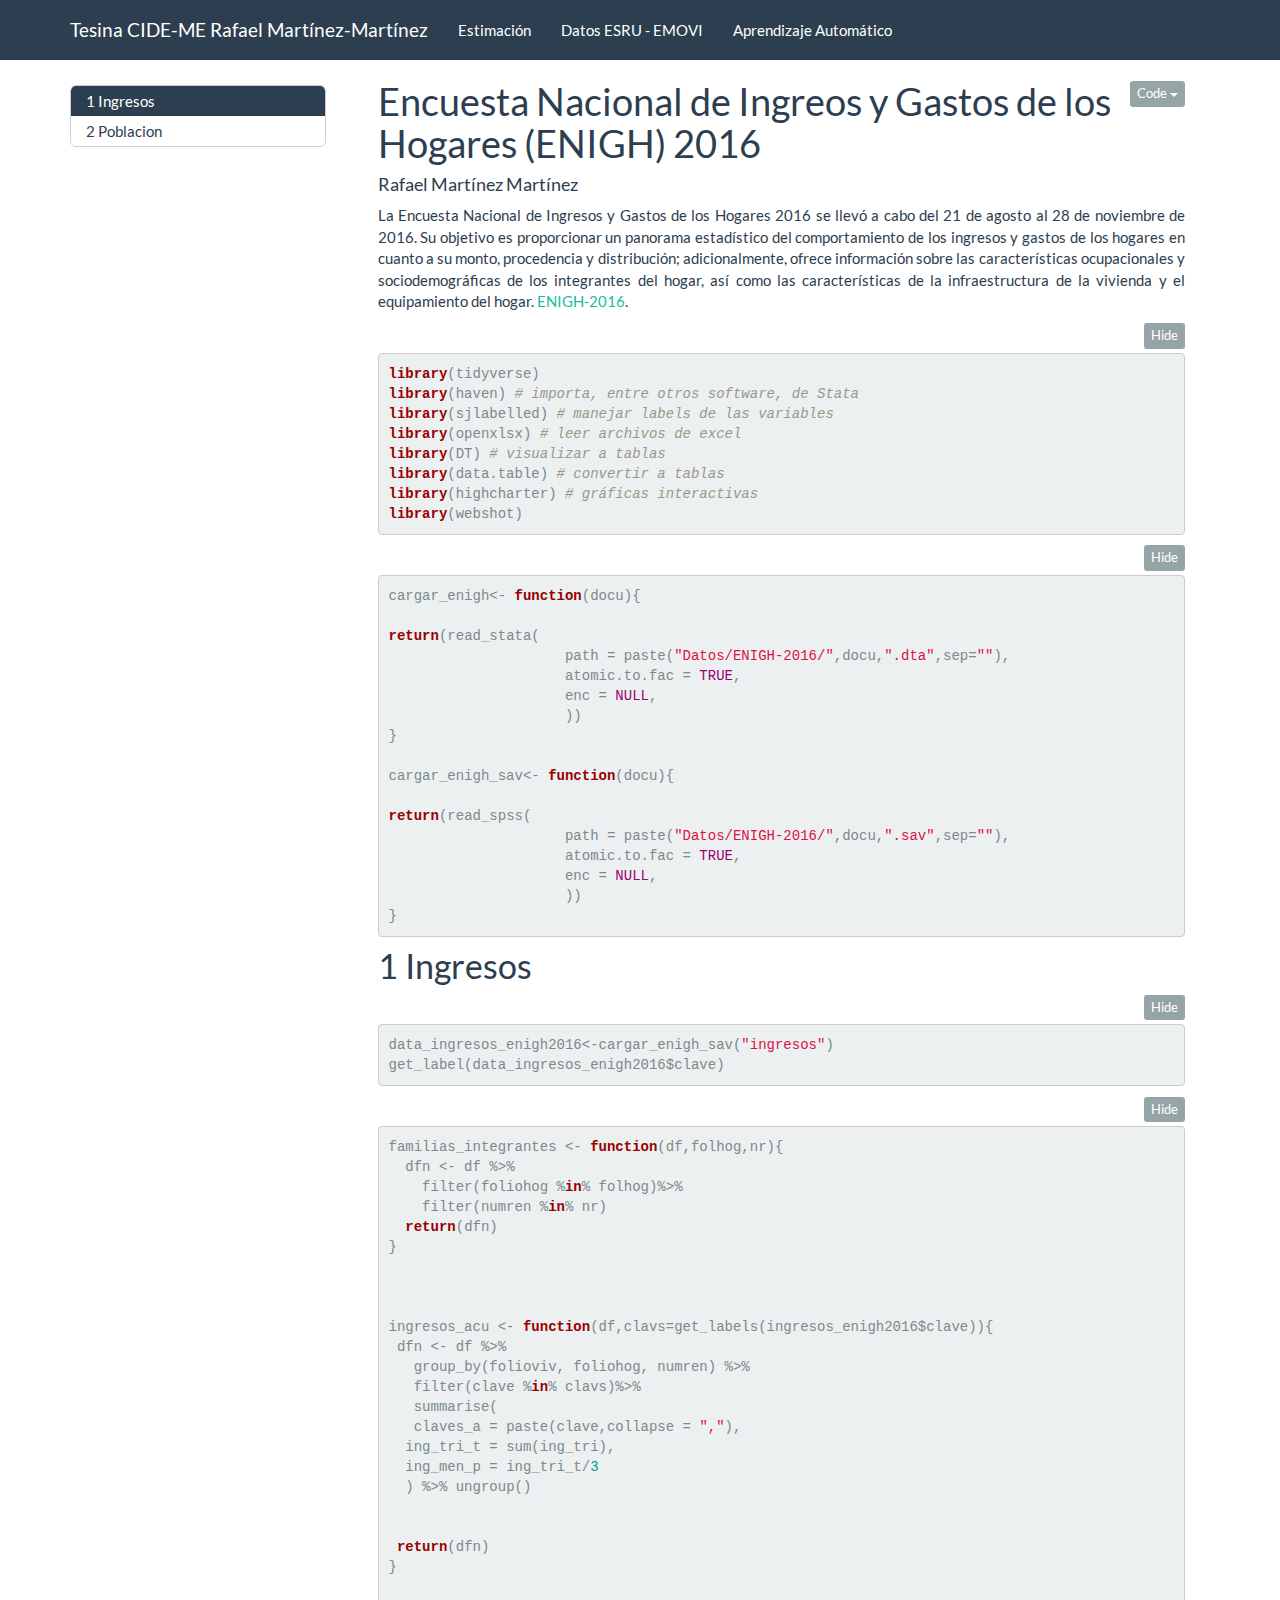
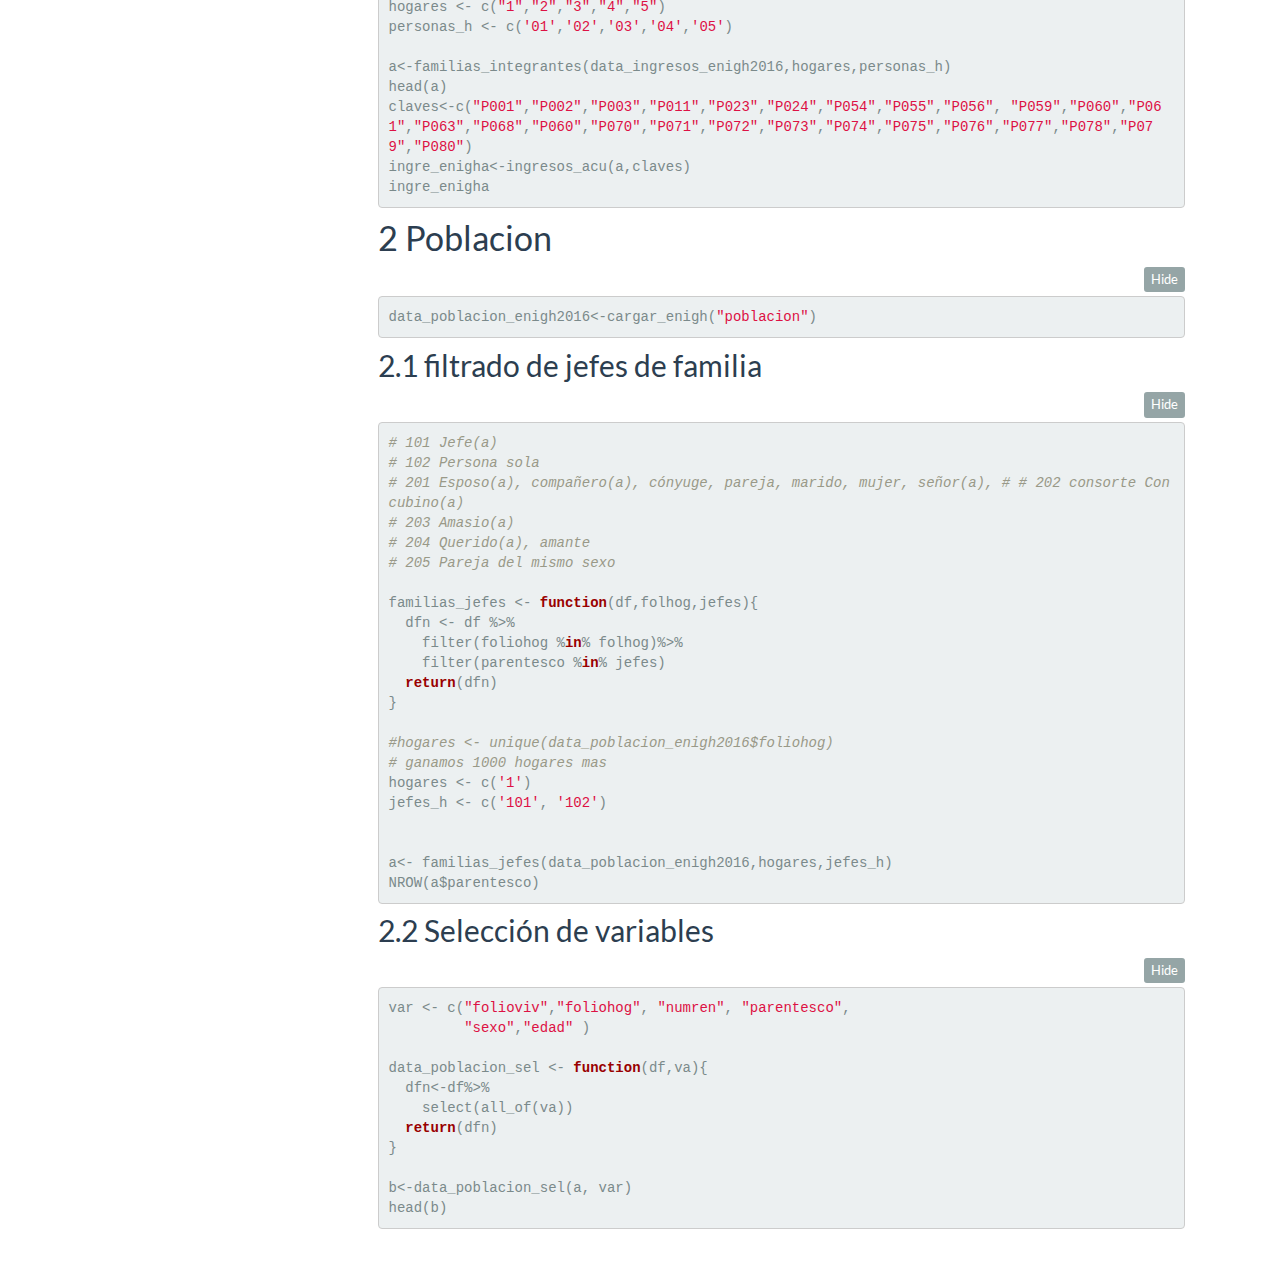
<file: docs/ENIGH2016.html>
<!DOCTYPE html>

<html>

<head>

<meta charset="utf-8" />
<meta name="generator" content="pandoc" />
<meta http-equiv="X-UA-Compatible" content="IE=EDGE" />


<meta name="author" content="Rafael Martínez Martínez" />


<title>Encuesta Nacional de Ingreos y Gastos de los Hogares (ENIGH) 2016</title>

<script src="site_libs/header-attrs-2.5/header-attrs.js"></script>
<script src="site_libs/jquery-1.11.3/jquery.min.js"></script>
<meta name="viewport" content="width=device-width, initial-scale=1" />
<link href="site_libs/bootstrap-3.3.5/css/flatly.min.css" rel="stylesheet" />
<script src="site_libs/bootstrap-3.3.5/js/bootstrap.min.js"></script>
<script src="site_libs/bootstrap-3.3.5/shim/html5shiv.min.js"></script>
<script src="site_libs/bootstrap-3.3.5/shim/respond.min.js"></script>
<script src="site_libs/jqueryui-1.11.4/jquery-ui.min.js"></script>
<link href="site_libs/tocify-1.9.1/jquery.tocify.css" rel="stylesheet" />
<script src="site_libs/tocify-1.9.1/jquery.tocify.js"></script>
<script src="site_libs/navigation-1.1/tabsets.js"></script>
<script src="site_libs/navigation-1.1/codefolding.js"></script>
<script src="site_libs/navigation-1.1/sourceembed.js"></script>
<link href="site_libs/highlightjs-9.12.0/default.css" rel="stylesheet" />
<script src="site_libs/highlightjs-9.12.0/highlight.js"></script>
<link href="site_libs/anchor-sections-1.0/anchor-sections.css" rel="stylesheet" />
<script src="site_libs/anchor-sections-1.0/anchor-sections.js"></script>

<style type="text/css">
  code{white-space: pre-wrap;}
  span.smallcaps{font-variant: small-caps;}
  span.underline{text-decoration: underline;}
  div.column{display: inline-block; vertical-align: top; width: 50%;}
  div.hanging-indent{margin-left: 1.5em; text-indent: -1.5em;}
  ul.task-list{list-style: none;}
    </style>

<style type="text/css">code{white-space: pre;}</style>
<style type="text/css">
  pre:not([class]) {
    background-color: white;
  }
</style>
<script type="text/javascript">
if (window.hljs) {
  hljs.configure({languages: []});
  hljs.initHighlightingOnLoad();
  if (document.readyState && document.readyState === "complete") {
    window.setTimeout(function() { hljs.initHighlighting(); }, 0);
  }
}
</script>



<style type="text/css">
h1 {
  font-size: 34px;
}
h1.title {
  font-size: 38px;
}
h2 {
  font-size: 30px;
}
h3 {
  font-size: 24px;
}
h4 {
  font-size: 18px;
}
h5 {
  font-size: 16px;
}
h6 {
  font-size: 12px;
}
.table th:not([align]) {
  text-align: left;
}
#rmd-source-code {
  display: none;
}
</style>

<link rel="stylesheet" href="estilo.css" type="text/css" />



<style type = "text/css">
.main-container {
  max-width: 940px;
  margin-left: auto;
  margin-right: auto;
}
code {
  color: inherit;
  background-color: rgba(0, 0, 0, 0.04);
}
img {
  max-width:100%;
}
.tabbed-pane {
  padding-top: 12px;
}
.html-widget {
  margin-bottom: 20px;
}
button.code-folding-btn:focus {
  outline: none;
}
summary {
  display: list-item;
}
</style>


<style type="text/css">
/* padding for bootstrap navbar */
body {
  padding-top: 60px;
  padding-bottom: 40px;
}
/* offset scroll position for anchor links (for fixed navbar)  */
.section h1 {
  padding-top: 65px;
  margin-top: -65px;
}
.section h2 {
  padding-top: 65px;
  margin-top: -65px;
}
.section h3 {
  padding-top: 65px;
  margin-top: -65px;
}
.section h4 {
  padding-top: 65px;
  margin-top: -65px;
}
.section h5 {
  padding-top: 65px;
  margin-top: -65px;
}
.section h6 {
  padding-top: 65px;
  margin-top: -65px;
}
.dropdown-submenu {
  position: relative;
}
.dropdown-submenu>.dropdown-menu {
  top: 0;
  left: 100%;
  margin-top: -6px;
  margin-left: -1px;
  border-radius: 0 6px 6px 6px;
}
.dropdown-submenu:hover>.dropdown-menu {
  display: block;
}
.dropdown-submenu>a:after {
  display: block;
  content: " ";
  float: right;
  width: 0;
  height: 0;
  border-color: transparent;
  border-style: solid;
  border-width: 5px 0 5px 5px;
  border-left-color: #cccccc;
  margin-top: 5px;
  margin-right: -10px;
}
.dropdown-submenu:hover>a:after {
  border-left-color: #ffffff;
}
.dropdown-submenu.pull-left {
  float: none;
}
.dropdown-submenu.pull-left>.dropdown-menu {
  left: -100%;
  margin-left: 10px;
  border-radius: 6px 0 6px 6px;
}
</style>

<script>
// manage active state of menu based on current page
$(document).ready(function () {
  // active menu anchor
  href = window.location.pathname
  href = href.substr(href.lastIndexOf('/') + 1)
  if (href === "")
    href = "index.html";
  var menuAnchor = $('a[href="' + href + '"]');

  // mark it active
  menuAnchor.parent().addClass('active');

  // if it's got a parent navbar menu mark it active as well
  menuAnchor.closest('li.dropdown').addClass('active');
});
</script>

<!-- tabsets -->

<style type="text/css">
.tabset-dropdown > .nav-tabs {
  display: inline-table;
  max-height: 500px;
  min-height: 44px;
  overflow-y: auto;
  background: white;
  border: 1px solid #ddd;
  border-radius: 4px;
}

.tabset-dropdown > .nav-tabs > li.active:before {
  content: "";
  font-family: 'Glyphicons Halflings';
  display: inline-block;
  padding: 10px;
  border-right: 1px solid #ddd;
}

.tabset-dropdown > .nav-tabs.nav-tabs-open > li.active:before {
  content: "&#xe258;";
  border: none;
}

.tabset-dropdown > .nav-tabs.nav-tabs-open:before {
  content: "";
  font-family: 'Glyphicons Halflings';
  display: inline-block;
  padding: 10px;
  border-right: 1px solid #ddd;
}

.tabset-dropdown > .nav-tabs > li.active {
  display: block;
}

.tabset-dropdown > .nav-tabs > li > a,
.tabset-dropdown > .nav-tabs > li > a:focus,
.tabset-dropdown > .nav-tabs > li > a:hover {
  border: none;
  display: inline-block;
  border-radius: 4px;
  background-color: transparent;
}

.tabset-dropdown > .nav-tabs.nav-tabs-open > li {
  display: block;
  float: none;
}

.tabset-dropdown > .nav-tabs > li {
  display: none;
}
</style>

<!-- code folding -->
<style type="text/css">
.code-folding-btn { margin-bottom: 4px; }
</style>



<style type="text/css">

#TOC {
  margin: 25px 0px 20px 0px;
}
@media (max-width: 768px) {
#TOC {
  position: relative;
  width: 100%;
}
}

@media print {
.toc-content {
  /* see https://github.com/w3c/csswg-drafts/issues/4434 */
  float: right;
}
}

.toc-content {
  padding-left: 30px;
  padding-right: 40px;
}

div.main-container {
  max-width: 1200px;
}

div.tocify {
  width: 20%;
  max-width: 260px;
  max-height: 85%;
}

@media (min-width: 768px) and (max-width: 991px) {
  div.tocify {
    width: 25%;
  }
}

@media (max-width: 767px) {
  div.tocify {
    width: 100%;
    max-width: none;
  }
}

.tocify ul, .tocify li {
  line-height: 20px;
}

.tocify-subheader .tocify-item {
  font-size: 0.90em;
}

.tocify .list-group-item {
  border-radius: 0px;
}


</style>



</head>

<body>


<div class="container-fluid main-container">


<!-- setup 3col/9col grid for toc_float and main content  -->
<div class="row-fluid">
<div class="col-xs-12 col-sm-4 col-md-3">
<div id="TOC" class="tocify">
</div>
</div>

<div class="toc-content col-xs-12 col-sm-8 col-md-9">




<div class="navbar navbar-default  navbar-fixed-top" role="navigation">
  <div class="container">
    <div class="navbar-header">
      <button type="button" class="navbar-toggle collapsed" data-toggle="collapse" data-target="#navbar">
        <span class="icon-bar"></span>
        <span class="icon-bar"></span>
        <span class="icon-bar"></span>
      </button>
      <a class="navbar-brand" href="index.html">Tesina CIDE-ME Rafael Martínez-Martínez</a>
    </div>
    <div id="navbar" class="navbar-collapse collapse">
      <ul class="nav navbar-nav">
        <li>
  <a href="Estimacion.html">Estimación</a>
</li>
<li>
  <a href="ESRU2017.html">Datos ESRU - EMOVI</a>
</li>
<li>
  <a href="AA.html">Aprendizaje Automático</a>
</li>
      </ul>
      <ul class="nav navbar-nav navbar-right">
        
      </ul>
    </div><!--/.nav-collapse -->
  </div><!--/.container -->
</div><!--/.navbar -->

<div class="fluid-row" id="header">

<div class="btn-group pull-right">
<button type="button" class="btn btn-default btn-xs dropdown-toggle" data-toggle="dropdown" aria-haspopup="true" aria-expanded="false"><span>Code</span> <span class="caret"></span></button>
<ul class="dropdown-menu" style="min-width: 50px;">
<li><a id="rmd-show-all-code" href="#">Show All Code</a></li>
<li><a id="rmd-hide-all-code" href="#">Hide All Code</a></li>
<li role="separator" class="divider"></li>
<li><a id="rmd-download-source" href="#">Download Rmd</a></li>
</ul>
</div>



<h1 class="title toc-ignore">Encuesta Nacional de Ingreos y Gastos de los Hogares (ENIGH) 2016</h1>
<h4 class="author">Rafael Martínez Martínez</h4>

</div>


<div id="justificar">
<p>La Encuesta Nacional de Ingresos y Gastos de los Hogares 2016 se llevó a cabo del 21 de agosto al 28 de noviembre de 2016. Su objetivo es proporcionar un panorama estadístico del comportamiento de los ingresos y gastos de los hogares en cuanto a su monto, procedencia y distribución; adicionalmente, ofrece información sobre las características ocupacionales y sociodemográficas de los integrantes del hogar, así como las características de la infraestructura de la vivienda y el equipamiento del hogar. <a href="https://www.inegi.org.mx/programas/enigh/nc/2016/">ENIGH-2016</a>.</p>
</div>
<pre class="r"><code>library(tidyverse)
library(haven) # importa, entre otros software, de Stata
library(sjlabelled) # manejar labels de las variables 
library(openxlsx) # leer archivos de excel
library(DT) # visualizar a tablas
library(data.table) # convertir a tablas
library(highcharter) # gráficas interactivas
library(webshot)</code></pre>
<pre class="r"><code>cargar_enigh&lt;- function(docu){

return(read_stata(
                     path = paste(&quot;Datos/ENIGH-2016/&quot;,docu,&quot;.dta&quot;,sep=&quot;&quot;),
                     atomic.to.fac = TRUE,
                     enc = NULL,
                     ))
}

cargar_enigh_sav&lt;- function(docu){

return(read_spss(
                     path = paste(&quot;Datos/ENIGH-2016/&quot;,docu,&quot;.sav&quot;,sep=&quot;&quot;),
                     atomic.to.fac = TRUE,
                     enc = NULL,
                     ))
}</code></pre>
<div id="ingresos" class="section level1" number="1">
<h1 number="1"><span class="header-section-number">1</span> Ingresos</h1>
<pre class="r"><code>data_ingresos_enigh2016&lt;-cargar_enigh_sav(&quot;ingresos&quot;)
get_label(data_ingresos_enigh2016$clave)</code></pre>
<pre class="r"><code>familias_integrantes &lt;- function(df,folhog,nr){
  dfn &lt;- df %&gt;%
    filter(foliohog %in% folhog)%&gt;%
    filter(numren %in% nr)
  return(dfn)
} 



ingresos_acu &lt;- function(df,clavs=get_labels(ingresos_enigh2016$clave)){
 dfn &lt;- df %&gt;%
   group_by(folioviv, foliohog, numren) %&gt;%
   filter(clave %in% clavs)%&gt;%
   summarise(
   claves_a = paste(clave,collapse = &quot;,&quot;),
  ing_tri_t = sum(ing_tri),
  ing_men_p = ing_tri_t/3
  ) %&gt;% ungroup()
 
 
 return(dfn)
}

hogares &lt;- c(&quot;1&quot;,&quot;2&quot;,&quot;3&quot;,&quot;4&quot;,&quot;5&quot;)
personas_h &lt;- c(&#39;01&#39;,&#39;02&#39;,&#39;03&#39;,&#39;04&#39;,&#39;05&#39;)

a&lt;-familias_integrantes(data_ingresos_enigh2016,hogares,personas_h)
head(a)
claves&lt;-c(&quot;P001&quot;,&quot;P002&quot;,&quot;P003&quot;,&quot;P011&quot;,&quot;P023&quot;,&quot;P024&quot;,&quot;P054&quot;,&quot;P055&quot;,&quot;P056&quot;, &quot;P059&quot;,&quot;P060&quot;,&quot;P061&quot;,&quot;P063&quot;,&quot;P068&quot;,&quot;P060&quot;,&quot;P070&quot;,&quot;P071&quot;,&quot;P072&quot;,&quot;P073&quot;,&quot;P074&quot;,&quot;P075&quot;,&quot;P076&quot;,&quot;P077&quot;,&quot;P078&quot;,&quot;P079&quot;,&quot;P080&quot;)
ingre_enigha&lt;-ingresos_acu(a,claves) 
ingre_enigha</code></pre>
</div>
<div id="poblacion" class="section level1" number="2">
<h1 number="2"><span class="header-section-number">2</span> Poblacion</h1>
<pre class="r"><code>data_poblacion_enigh2016&lt;-cargar_enigh(&quot;poblacion&quot;)</code></pre>
<div id="filtrado-de-jefes-de-familia" class="section level2" number="2.1">
<h2 number="2.1"><span class="header-section-number">2.1</span> filtrado de jefes de familia</h2>
<pre class="r"><code># 101 Jefe(a)
# 102 Persona sola
# 201 Esposo(a), compañero(a), cónyuge, pareja, marido, mujer, señor(a), # # 202 consorte Concubino(a)
# 203 Amasio(a)
# 204 Querido(a), amante
# 205 Pareja del mismo sexo

familias_jefes &lt;- function(df,folhog,jefes){
  dfn &lt;- df %&gt;%
    filter(foliohog %in% folhog)%&gt;%
    filter(parentesco %in% jefes)
  return(dfn)
} 

#hogares &lt;- unique(data_poblacion_enigh2016$foliohog)
# ganamos 1000 hogares mas
hogares &lt;- c(&#39;1&#39;)
jefes_h &lt;- c(&#39;101&#39;, &#39;102&#39;)


a&lt;- familias_jefes(data_poblacion_enigh2016,hogares,jefes_h)
NROW(a$parentesco)</code></pre>
</div>
<div id="selección-de-variables" class="section level2" number="2.2">
<h2 number="2.2"><span class="header-section-number">2.2</span> Selección de variables</h2>
<pre class="r"><code>var &lt;- c(&quot;folioviv&quot;,&quot;foliohog&quot;, &quot;numren&quot;, &quot;parentesco&quot;,
         &quot;sexo&quot;,&quot;edad&quot; )

data_poblacion_sel &lt;- function(df,va){
  dfn&lt;-df%&gt;% 
    select(all_of(va))
  return(dfn)
}

b&lt;-data_poblacion_sel(a, var)
head(b)</code></pre>
</div>
</div>

<div id="rmd-source-code">[base64]</div>


</div>
</div>

</div>

<script>

// add bootstrap table styles to pandoc tables
function bootstrapStylePandocTables() {
  $('tr.odd').parent('tbody').parent('table').addClass('table table-condensed');
}
$(document).ready(function () {
  bootstrapStylePandocTables();
});


</script>

<!-- tabsets -->

<script>
$(document).ready(function () {
  window.buildTabsets("TOC");
});

$(document).ready(function () {
  $('.tabset-dropdown > .nav-tabs > li').click(function () {
    $(this).parent().toggleClass('nav-tabs-open')
  });
});
</script>

<!-- code folding -->
<script>
$(document).ready(function () {
  window.initializeSourceEmbed("ENIGH2016.Rmd");
  window.initializeCodeFolding("show" === "show");
});
</script>

<script>
$(document).ready(function ()  {

    // move toc-ignore selectors from section div to header
    $('div.section.toc-ignore')
        .removeClass('toc-ignore')
        .children('h1,h2,h3,h4,h5').addClass('toc-ignore');

    // establish options
    var options = {
      selectors: "h1,h2,h3",
      theme: "bootstrap3",
      context: '.toc-content',
      hashGenerator: function (text) {
        return text.replace(/[.\\/?&!#<>]/g, '').replace(/\s/g, '_');
      },
      ignoreSelector: ".toc-ignore",
      scrollTo: 0
    };
    options.showAndHide = true;
    options.smoothScroll = true;

    // tocify
    var toc = $("#TOC").tocify(options).data("toc-tocify");
});
</script>

<!-- dynamically load mathjax for compatibility with self-contained -->
<script>
  (function () {
    var script = document.createElement("script");
    script.type = "text/javascript";
    script.src  = "https://mathjax.rstudio.com/latest/MathJax.js?config=TeX-AMS-MML_HTMLorMML";
    document.getElementsByTagName("head")[0].appendChild(script);
  })();
</script>

</body>
</html>
</file>
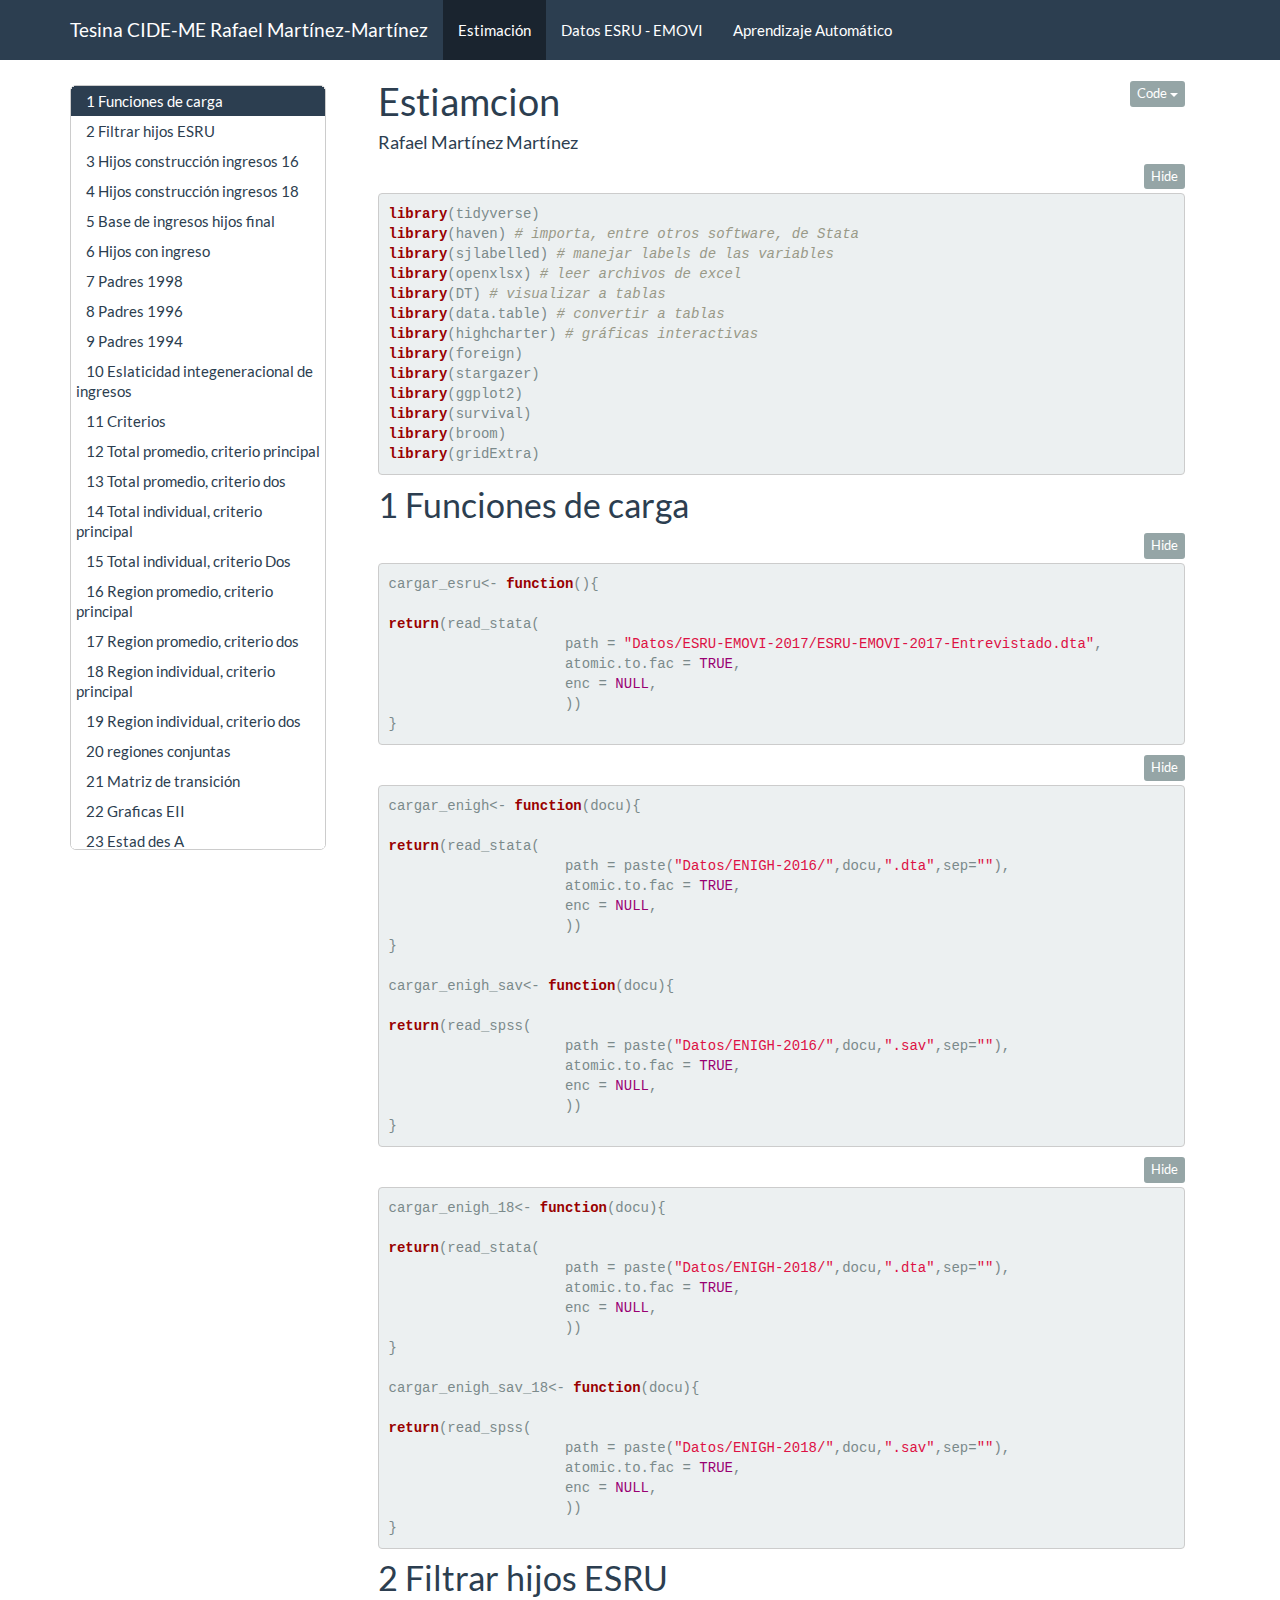
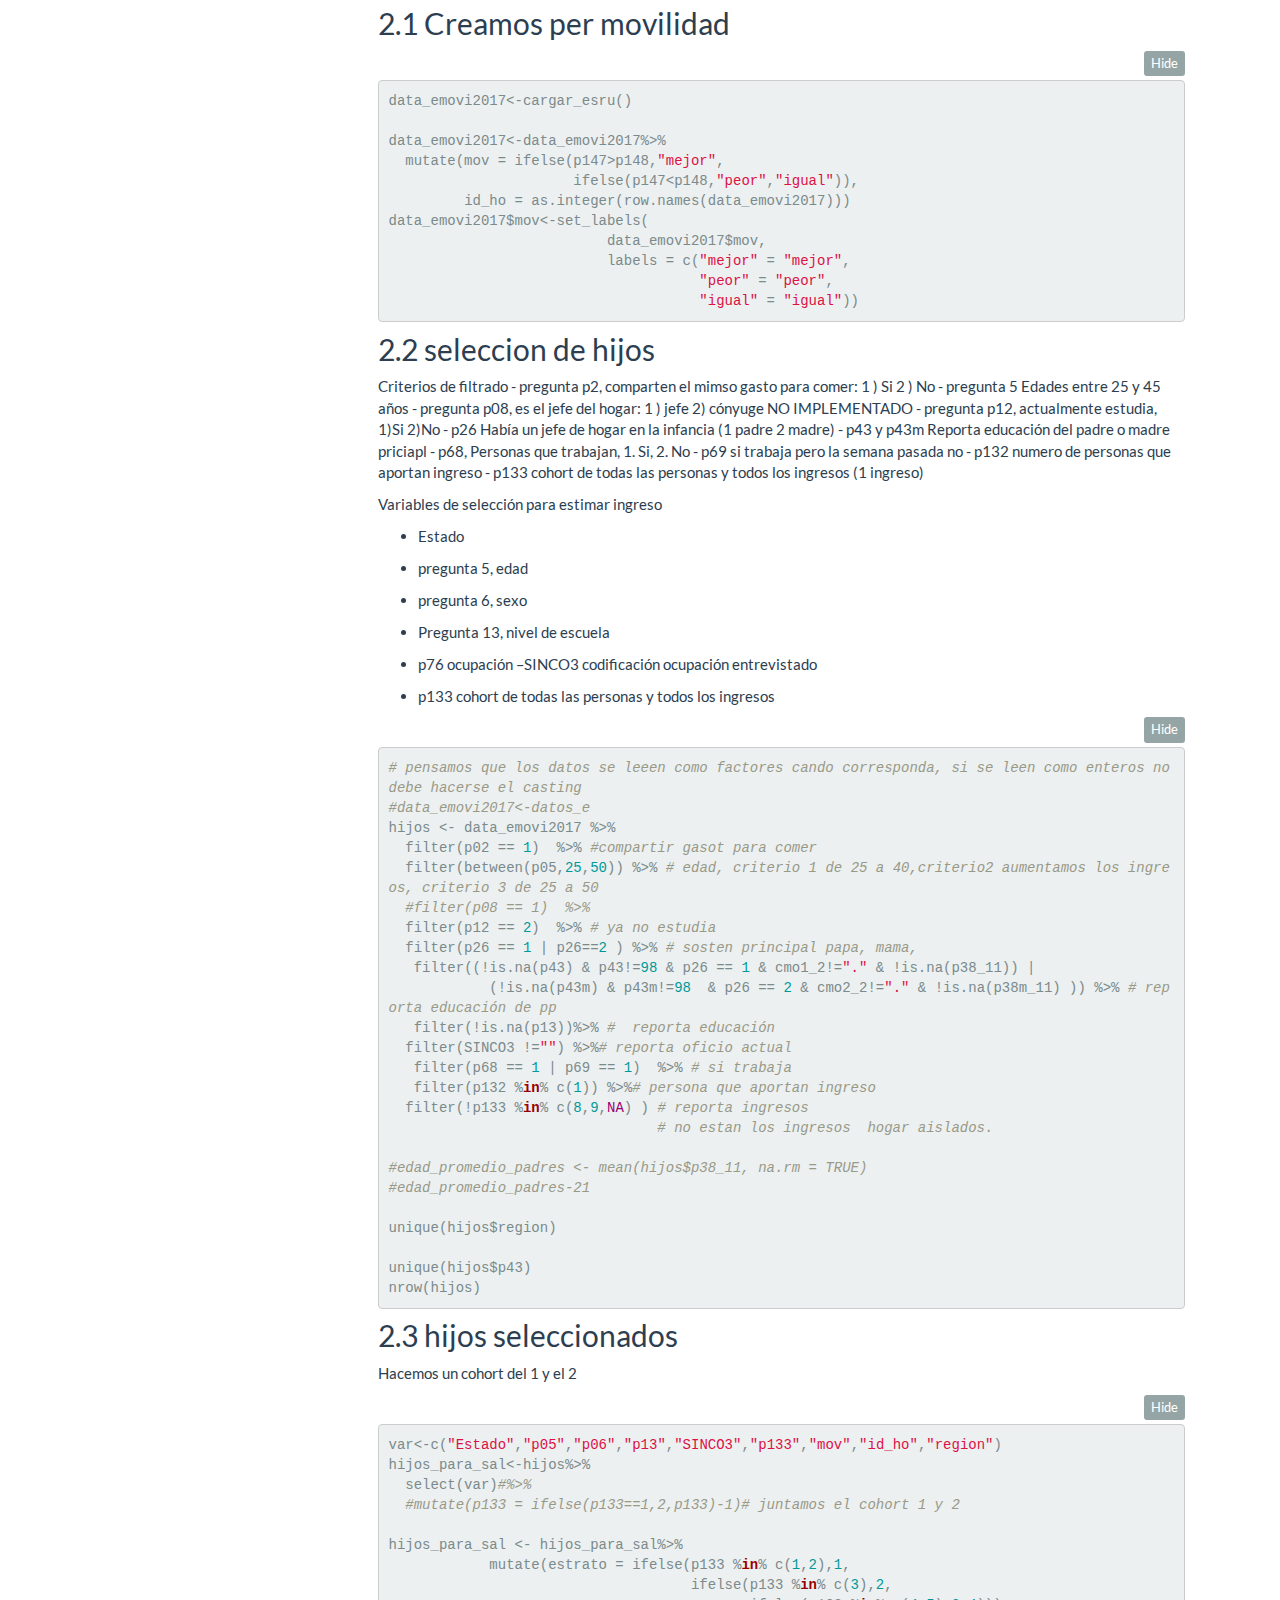
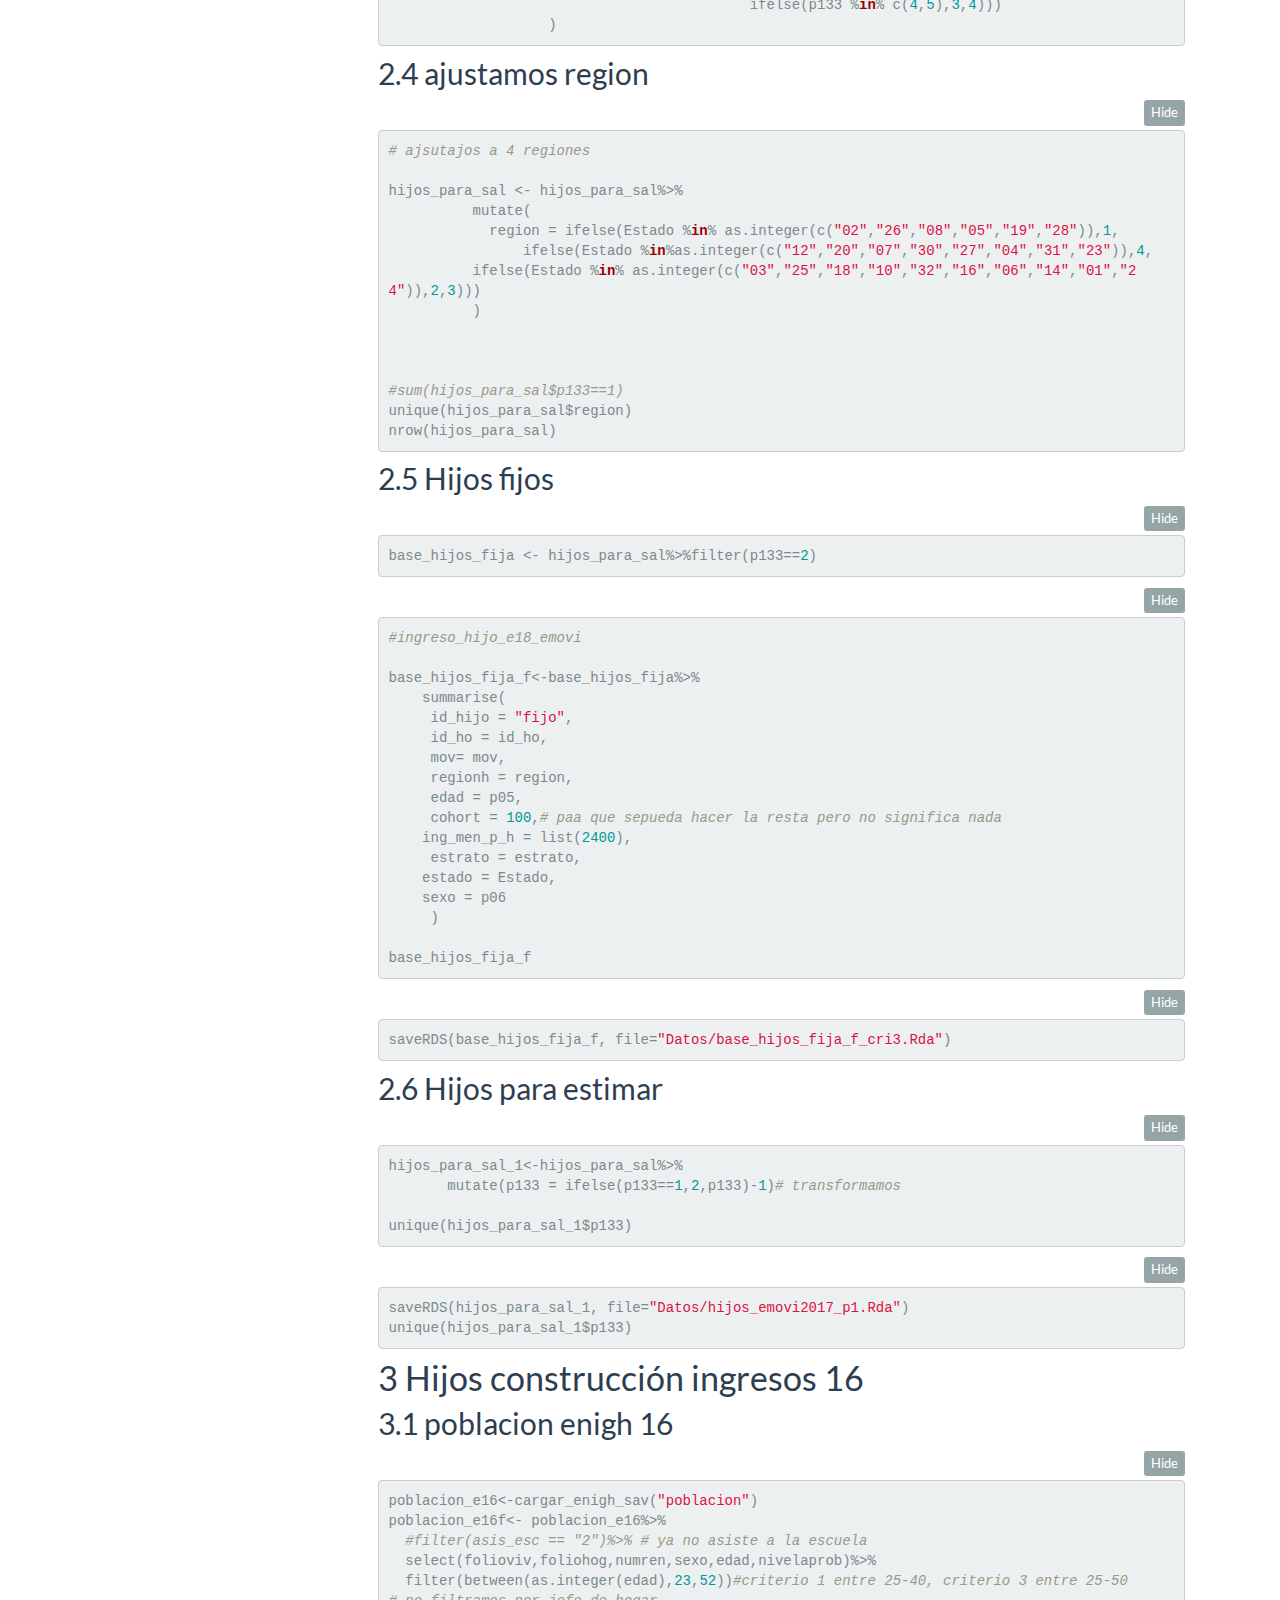
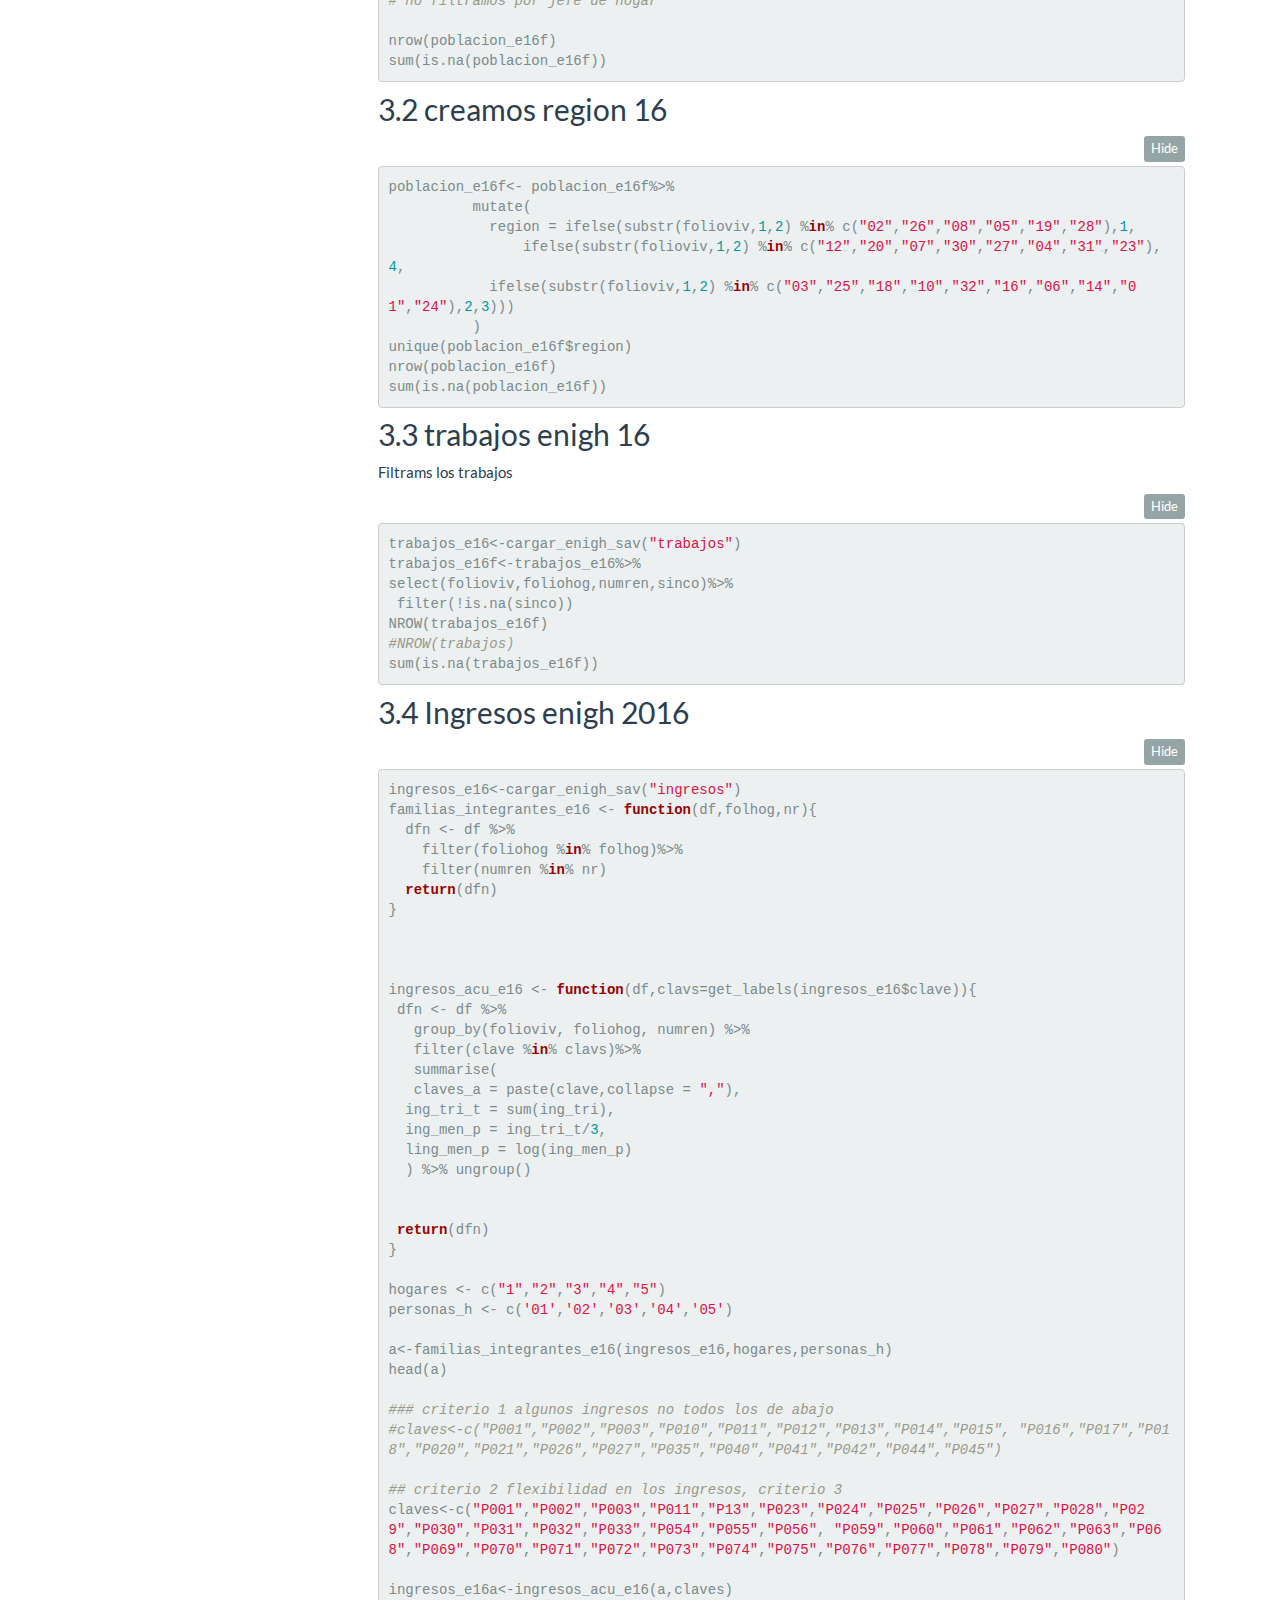
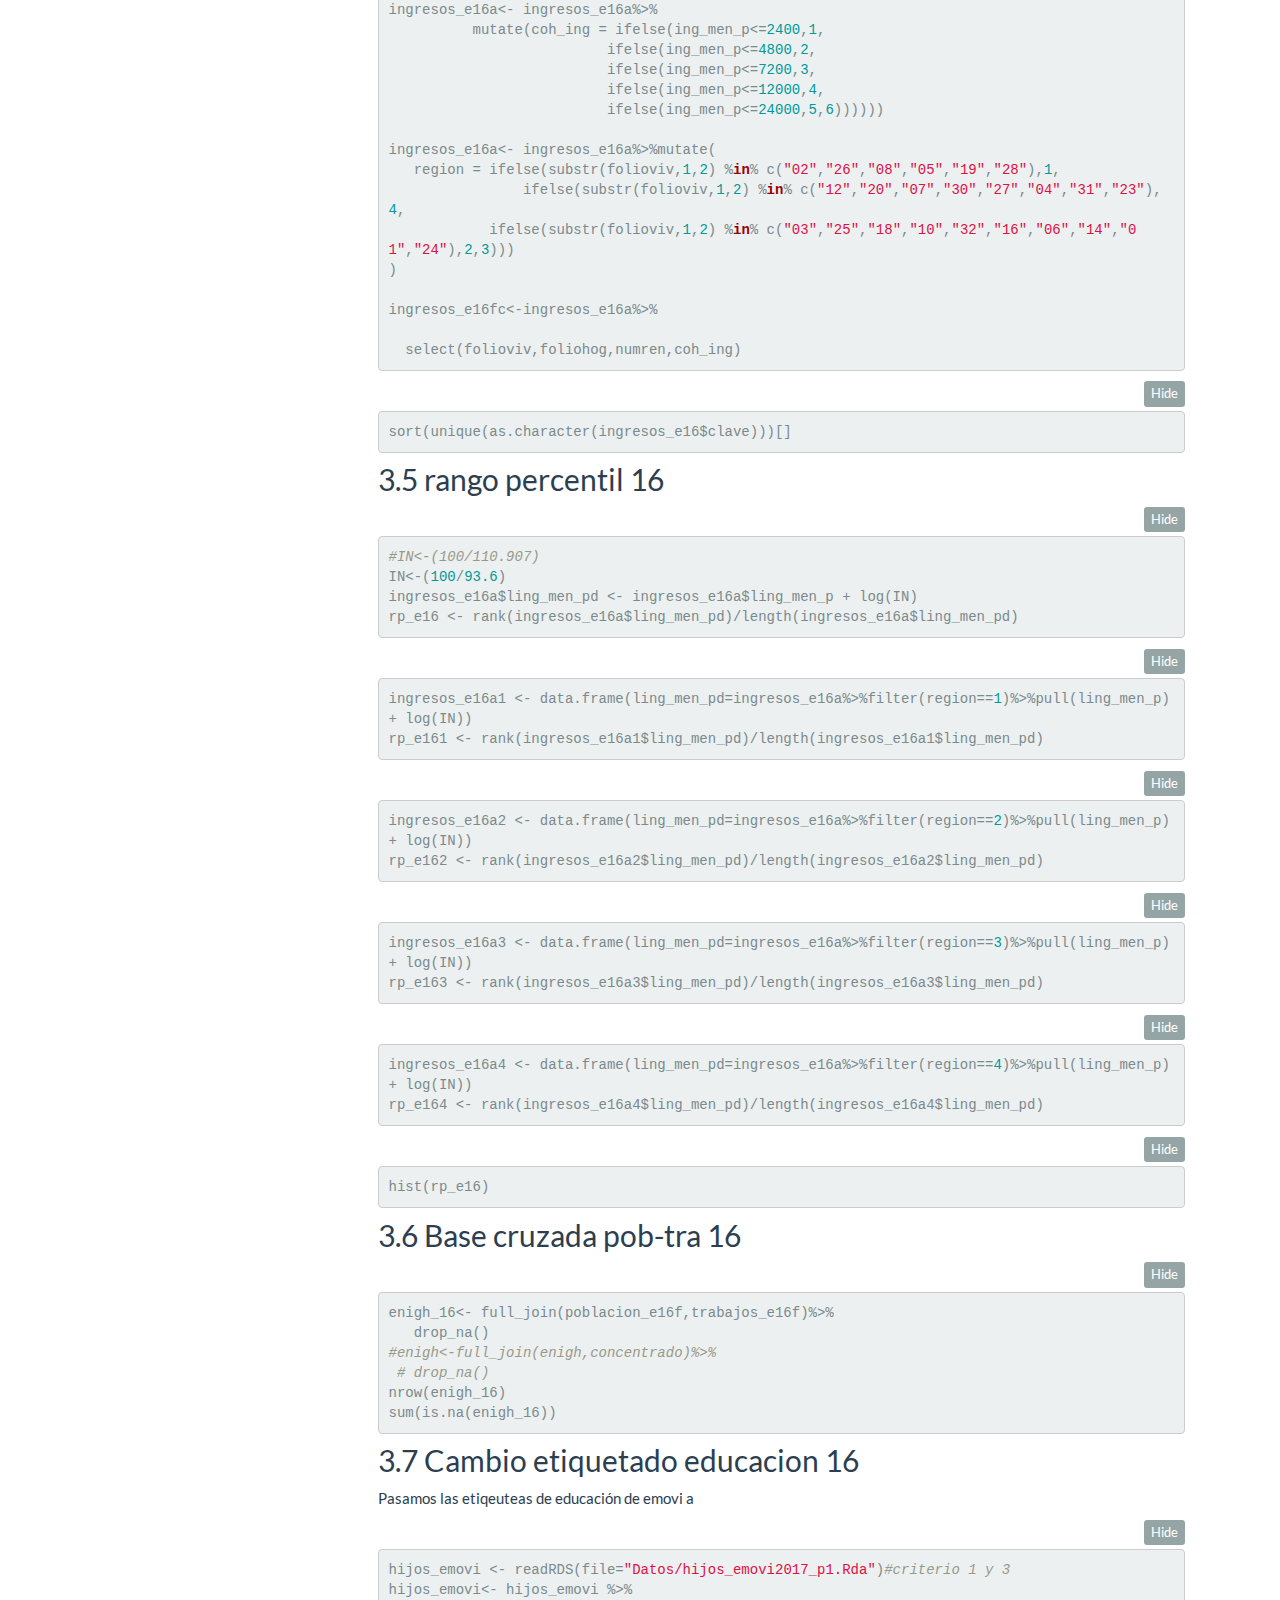
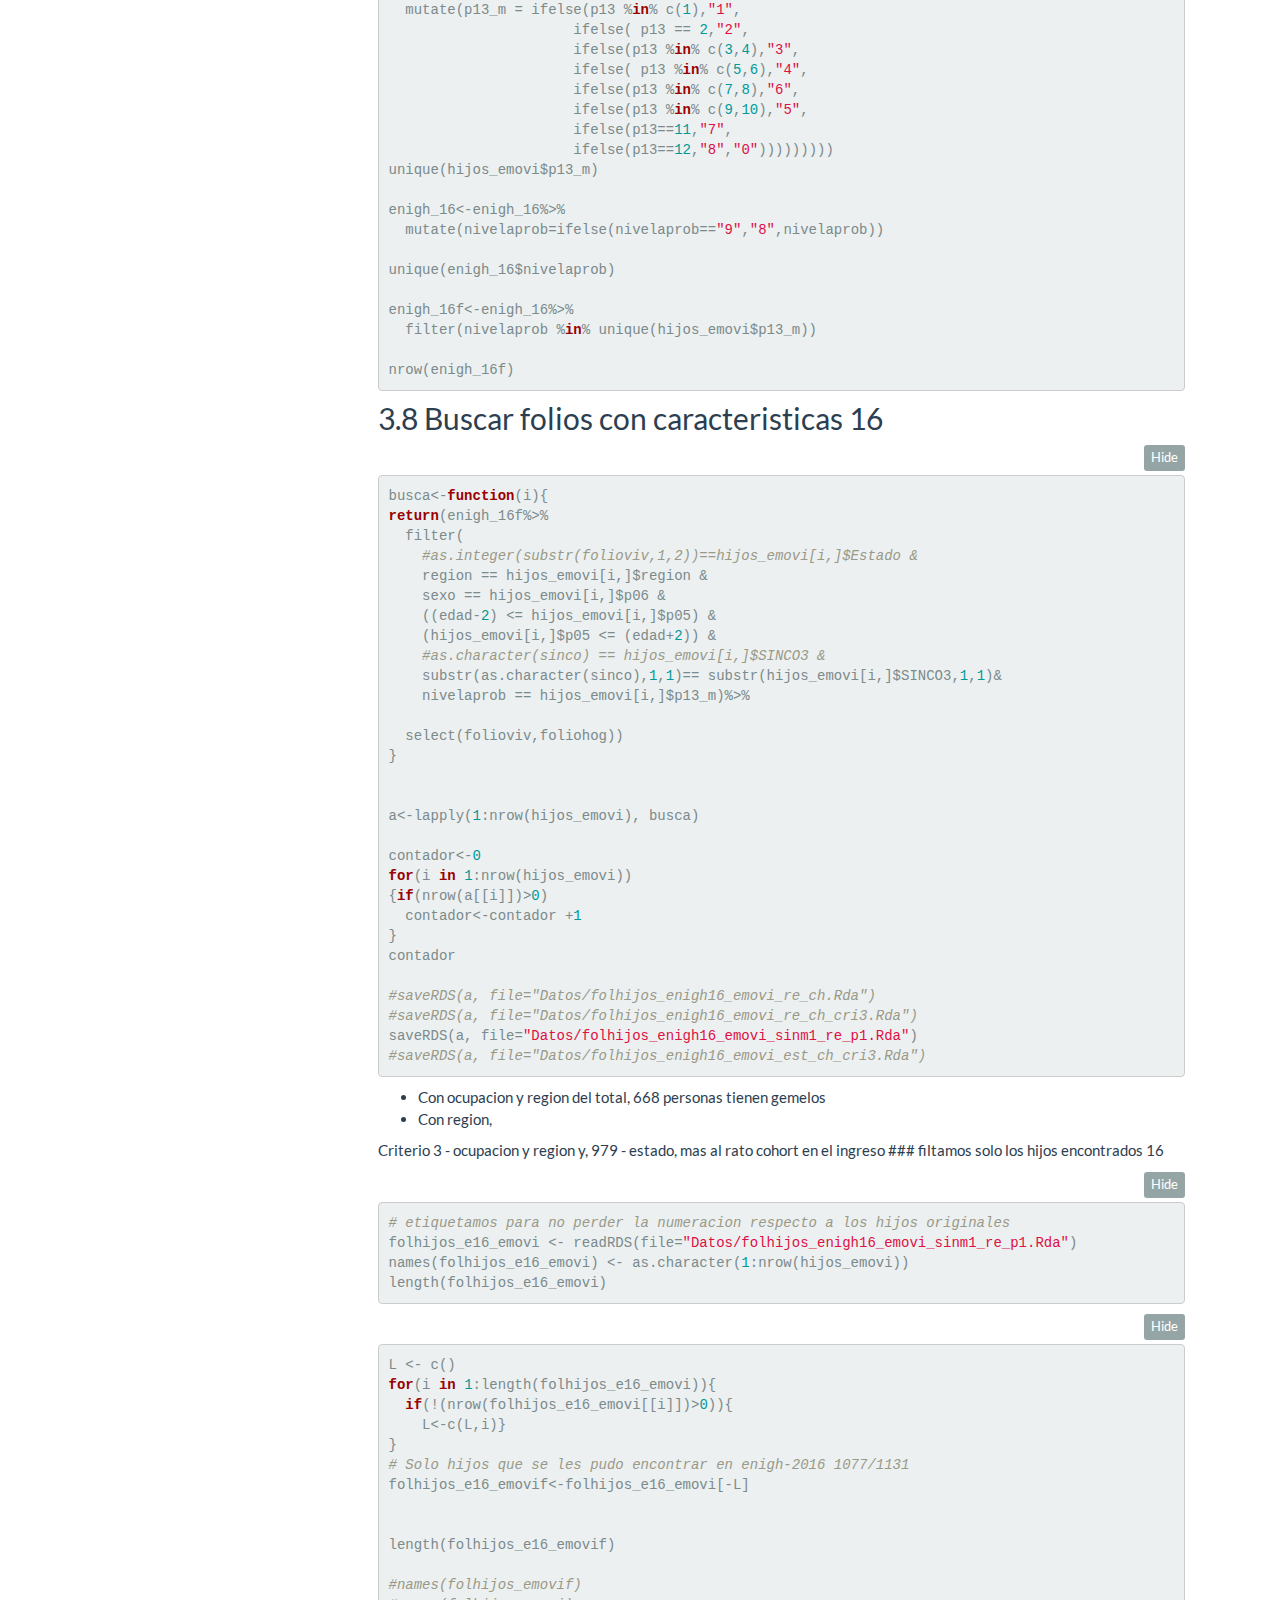
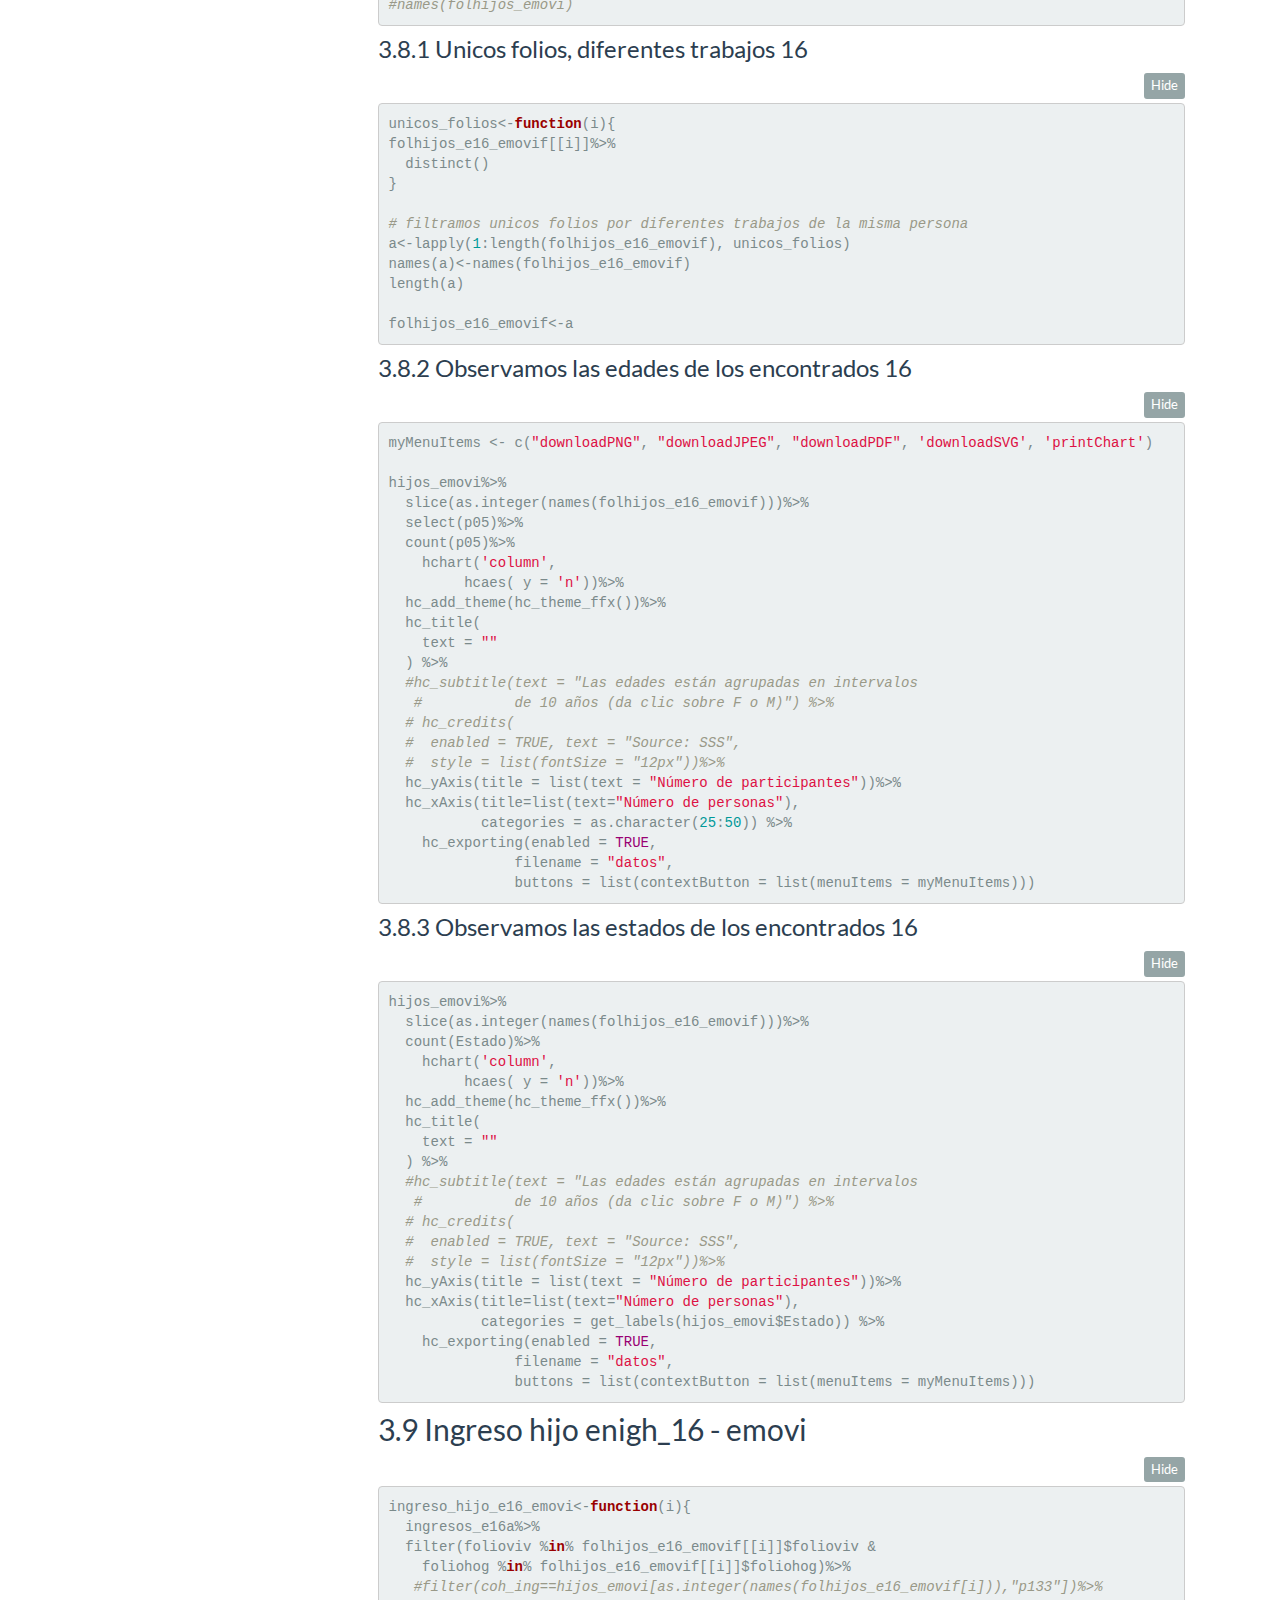
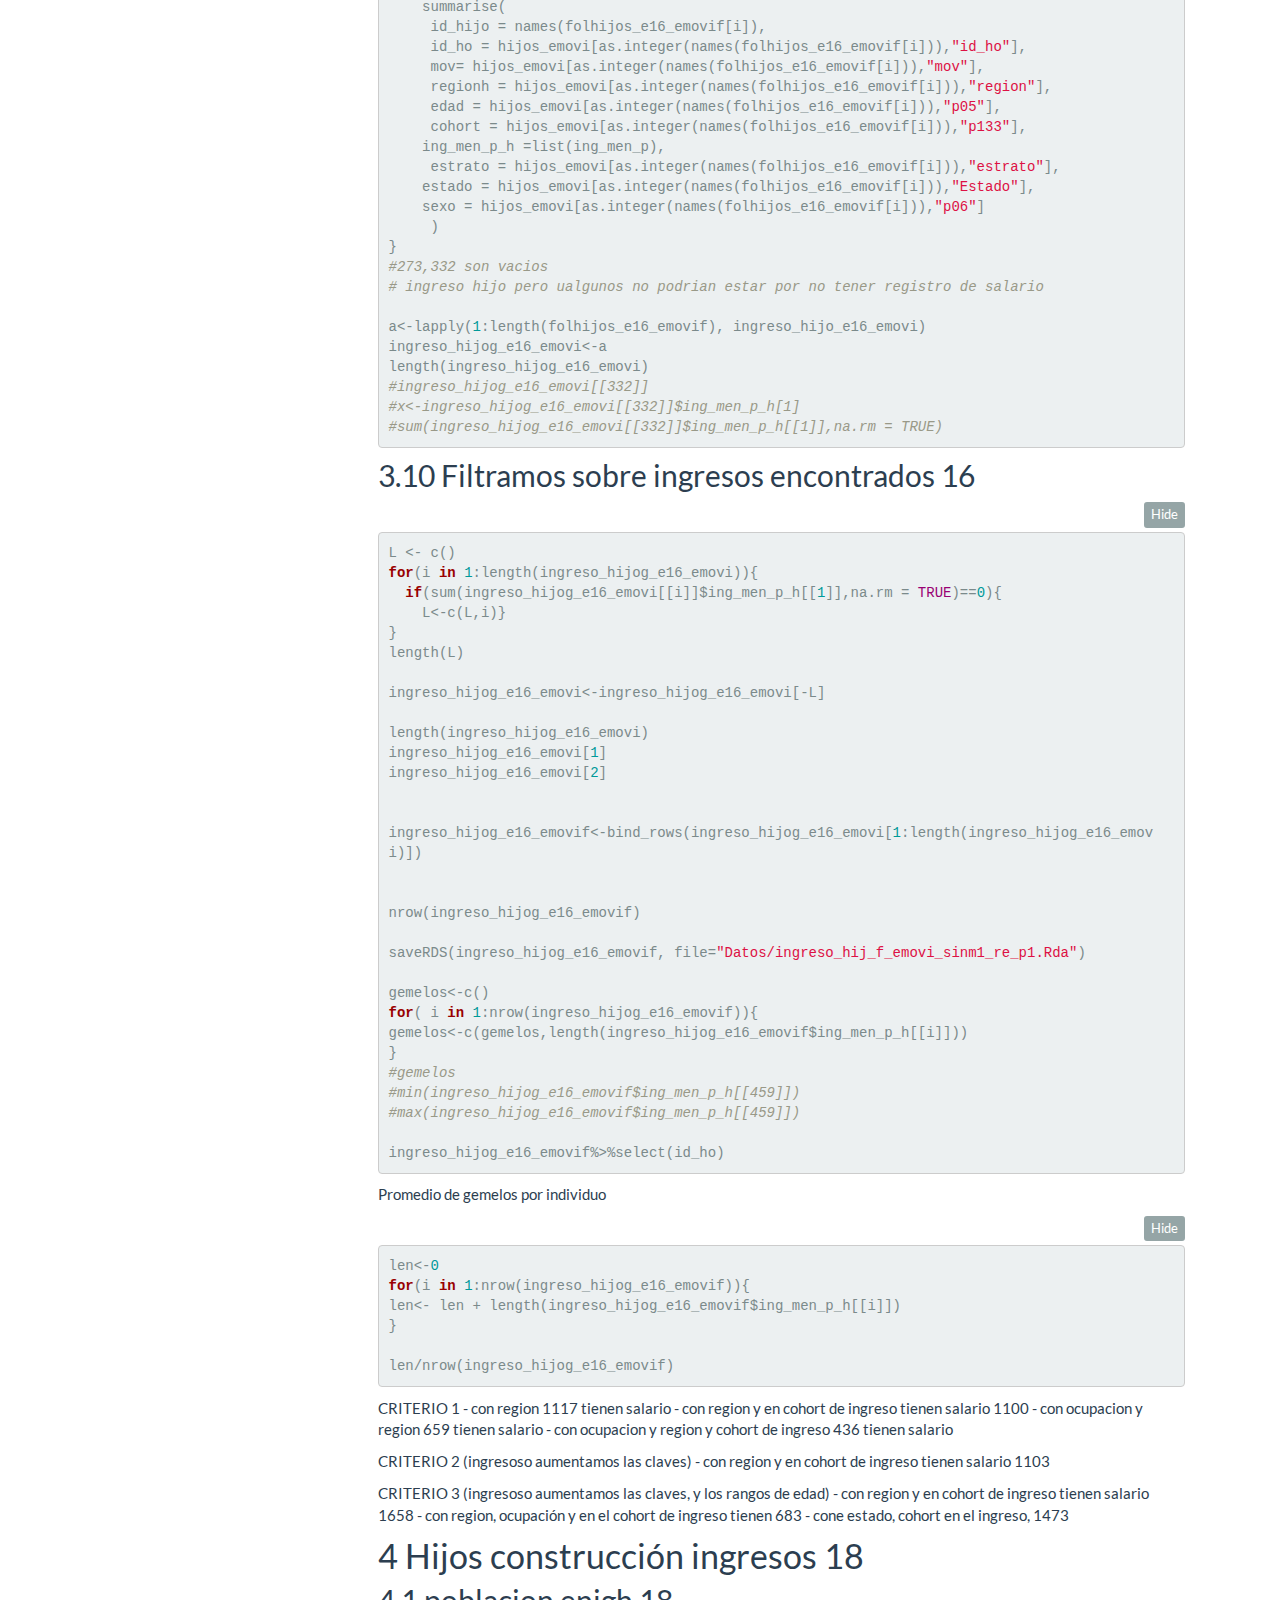
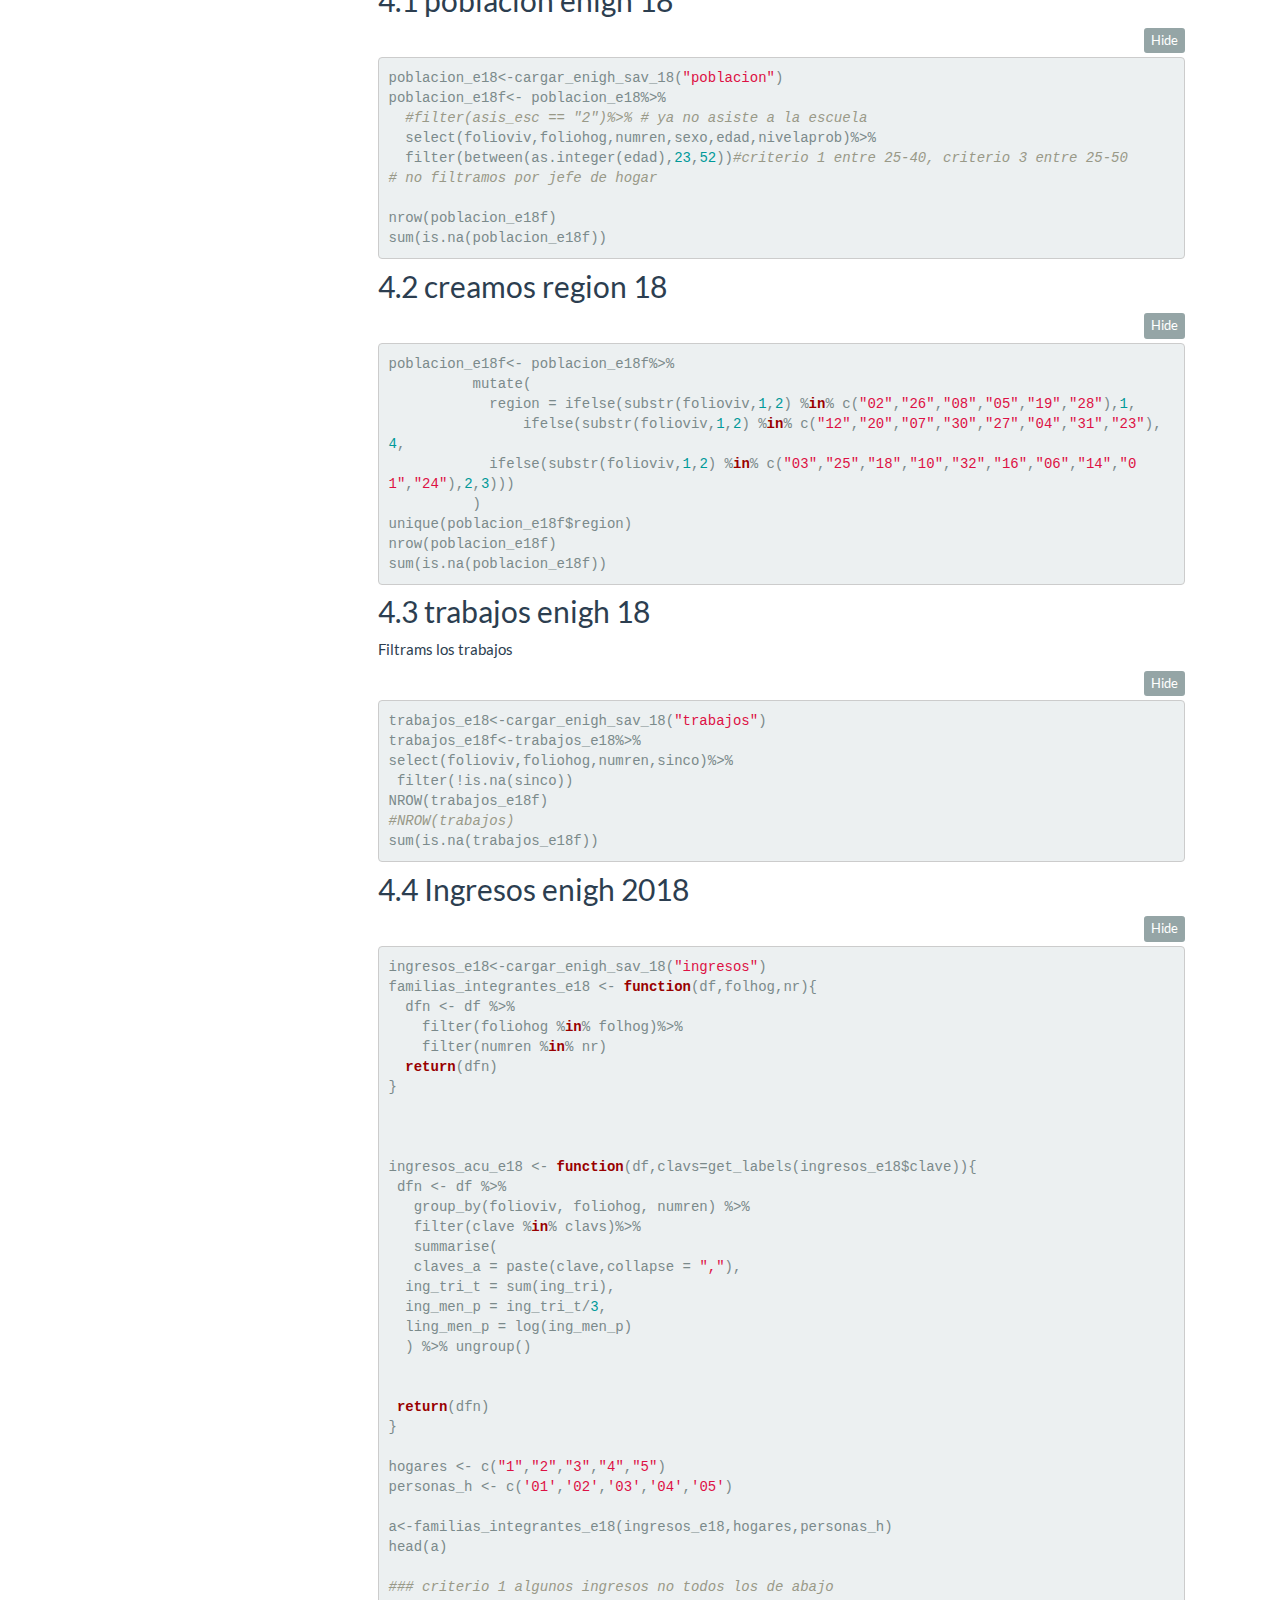
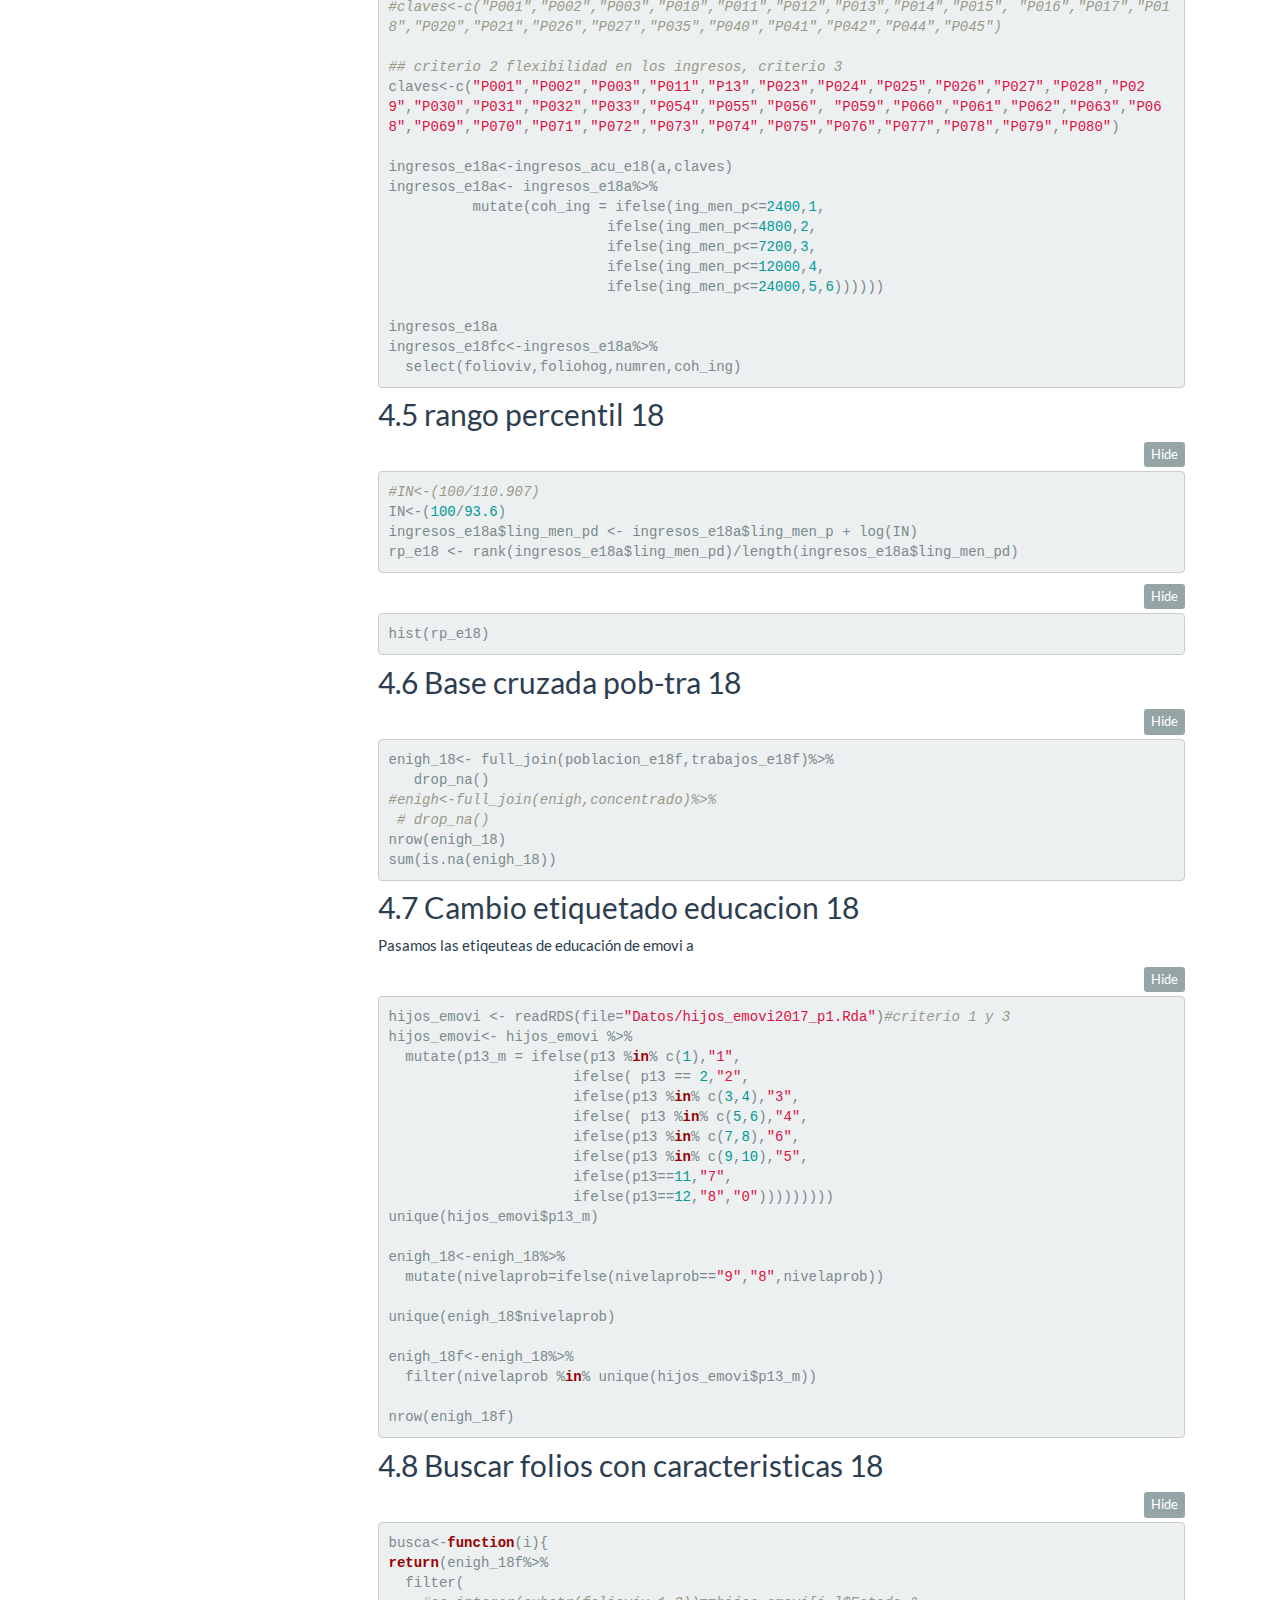
<file: docs/Estimacion.html>
<!DOCTYPE html>

<html>

<head>

<meta charset="utf-8" />
<meta name="generator" content="pandoc" />
<meta http-equiv="X-UA-Compatible" content="IE=EDGE" />


<meta name="author" content="Rafael Martínez Martínez" />


<title>Estiamcion</title>

<script src="site_libs/header-attrs-2.5/header-attrs.js"></script>
<script src="site_libs/jquery-1.11.3/jquery.min.js"></script>
<meta name="viewport" content="width=device-width, initial-scale=1" />
<link href="site_libs/bootstrap-3.3.5/css/flatly.min.css" rel="stylesheet" />
<script src="site_libs/bootstrap-3.3.5/js/bootstrap.min.js"></script>
<script src="site_libs/bootstrap-3.3.5/shim/html5shiv.min.js"></script>
<script src="site_libs/bootstrap-3.3.5/shim/respond.min.js"></script>
<script src="site_libs/jqueryui-1.11.4/jquery-ui.min.js"></script>
<link href="site_libs/tocify-1.9.1/jquery.tocify.css" rel="stylesheet" />
<script src="site_libs/tocify-1.9.1/jquery.tocify.js"></script>
<script src="site_libs/navigation-1.1/tabsets.js"></script>
<script src="site_libs/navigation-1.1/codefolding.js"></script>
<script src="site_libs/navigation-1.1/sourceembed.js"></script>
<link href="site_libs/highlightjs-9.12.0/default.css" rel="stylesheet" />
<script src="site_libs/highlightjs-9.12.0/highlight.js"></script>
<link href="site_libs/anchor-sections-1.0/anchor-sections.css" rel="stylesheet" />
<script src="site_libs/anchor-sections-1.0/anchor-sections.js"></script>

<style type="text/css">
  code{white-space: pre-wrap;}
  span.smallcaps{font-variant: small-caps;}
  span.underline{text-decoration: underline;}
  div.column{display: inline-block; vertical-align: top; width: 50%;}
  div.hanging-indent{margin-left: 1.5em; text-indent: -1.5em;}
  ul.task-list{list-style: none;}
    </style>

<style type="text/css">code{white-space: pre;}</style>
<style type="text/css">
  pre:not([class]) {
    background-color: white;
  }
</style>
<script type="text/javascript">
if (window.hljs) {
  hljs.configure({languages: []});
  hljs.initHighlightingOnLoad();
  if (document.readyState && document.readyState === "complete") {
    window.setTimeout(function() { hljs.initHighlighting(); }, 0);
  }
}
</script>



<style type="text/css">
h1 {
  font-size: 34px;
}
h1.title {
  font-size: 38px;
}
h2 {
  font-size: 30px;
}
h3 {
  font-size: 24px;
}
h4 {
  font-size: 18px;
}
h5 {
  font-size: 16px;
}
h6 {
  font-size: 12px;
}
.table th:not([align]) {
  text-align: left;
}
#rmd-source-code {
  display: none;
}
</style>

<link rel="stylesheet" href="estilo.css" type="text/css" />



<style type = "text/css">
.main-container {
  max-width: 940px;
  margin-left: auto;
  margin-right: auto;
}
code {
  color: inherit;
  background-color: rgba(0, 0, 0, 0.04);
}
img {
  max-width:100%;
}
.tabbed-pane {
  padding-top: 12px;
}
.html-widget {
  margin-bottom: 20px;
}
button.code-folding-btn:focus {
  outline: none;
}
summary {
  display: list-item;
}
</style>


<style type="text/css">
/* padding for bootstrap navbar */
body {
  padding-top: 60px;
  padding-bottom: 40px;
}
/* offset scroll position for anchor links (for fixed navbar)  */
.section h1 {
  padding-top: 65px;
  margin-top: -65px;
}
.section h2 {
  padding-top: 65px;
  margin-top: -65px;
}
.section h3 {
  padding-top: 65px;
  margin-top: -65px;
}
.section h4 {
  padding-top: 65px;
  margin-top: -65px;
}
.section h5 {
  padding-top: 65px;
  margin-top: -65px;
}
.section h6 {
  padding-top: 65px;
  margin-top: -65px;
}
.dropdown-submenu {
  position: relative;
}
.dropdown-submenu>.dropdown-menu {
  top: 0;
  left: 100%;
  margin-top: -6px;
  margin-left: -1px;
  border-radius: 0 6px 6px 6px;
}
.dropdown-submenu:hover>.dropdown-menu {
  display: block;
}
.dropdown-submenu>a:after {
  display: block;
  content: " ";
  float: right;
  width: 0;
  height: 0;
  border-color: transparent;
  border-style: solid;
  border-width: 5px 0 5px 5px;
  border-left-color: #cccccc;
  margin-top: 5px;
  margin-right: -10px;
}
.dropdown-submenu:hover>a:after {
  border-left-color: #ffffff;
}
.dropdown-submenu.pull-left {
  float: none;
}
.dropdown-submenu.pull-left>.dropdown-menu {
  left: -100%;
  margin-left: 10px;
  border-radius: 6px 0 6px 6px;
}
</style>

<script>
// manage active state of menu based on current page
$(document).ready(function () {
  // active menu anchor
  href = window.location.pathname
  href = href.substr(href.lastIndexOf('/') + 1)
  if (href === "")
    href = "index.html";
  var menuAnchor = $('a[href="' + href + '"]');

  // mark it active
  menuAnchor.parent().addClass('active');

  // if it's got a parent navbar menu mark it active as well
  menuAnchor.closest('li.dropdown').addClass('active');
});
</script>

<!-- tabsets -->

<style type="text/css">
.tabset-dropdown > .nav-tabs {
  display: inline-table;
  max-height: 500px;
  min-height: 44px;
  overflow-y: auto;
  background: white;
  border: 1px solid #ddd;
  border-radius: 4px;
}

.tabset-dropdown > .nav-tabs > li.active:before {
  content: "";
  font-family: 'Glyphicons Halflings';
  display: inline-block;
  padding: 10px;
  border-right: 1px solid #ddd;
}

.tabset-dropdown > .nav-tabs.nav-tabs-open > li.active:before {
  content: "&#xe258;";
  border: none;
}

.tabset-dropdown > .nav-tabs.nav-tabs-open:before {
  content: "";
  font-family: 'Glyphicons Halflings';
  display: inline-block;
  padding: 10px;
  border-right: 1px solid #ddd;
}

.tabset-dropdown > .nav-tabs > li.active {
  display: block;
}

.tabset-dropdown > .nav-tabs > li > a,
.tabset-dropdown > .nav-tabs > li > a:focus,
.tabset-dropdown > .nav-tabs > li > a:hover {
  border: none;
  display: inline-block;
  border-radius: 4px;
  background-color: transparent;
}

.tabset-dropdown > .nav-tabs.nav-tabs-open > li {
  display: block;
  float: none;
}

.tabset-dropdown > .nav-tabs > li {
  display: none;
}
</style>

<!-- code folding -->
<style type="text/css">
.code-folding-btn { margin-bottom: 4px; }
</style>



<style type="text/css">

#TOC {
  margin: 25px 0px 20px 0px;
}
@media (max-width: 768px) {
#TOC {
  position: relative;
  width: 100%;
}
}

@media print {
.toc-content {
  /* see https://github.com/w3c/csswg-drafts/issues/4434 */
  float: right;
}
}

.toc-content {
  padding-left: 30px;
  padding-right: 40px;
}

div.main-container {
  max-width: 1200px;
}

div.tocify {
  width: 20%;
  max-width: 260px;
  max-height: 85%;
}

@media (min-width: 768px) and (max-width: 991px) {
  div.tocify {
    width: 25%;
  }
}

@media (max-width: 767px) {
  div.tocify {
    width: 100%;
    max-width: none;
  }
}

.tocify ul, .tocify li {
  line-height: 20px;
}

.tocify-subheader .tocify-item {
  font-size: 0.90em;
}

.tocify .list-group-item {
  border-radius: 0px;
}


</style>



</head>

<body>


<div class="container-fluid main-container">


<!-- setup 3col/9col grid for toc_float and main content  -->
<div class="row-fluid">
<div class="col-xs-12 col-sm-4 col-md-3">
<div id="TOC" class="tocify">
</div>
</div>

<div class="toc-content col-xs-12 col-sm-8 col-md-9">




<div class="navbar navbar-default  navbar-fixed-top" role="navigation">
  <div class="container">
    <div class="navbar-header">
      <button type="button" class="navbar-toggle collapsed" data-toggle="collapse" data-target="#navbar">
        <span class="icon-bar"></span>
        <span class="icon-bar"></span>
        <span class="icon-bar"></span>
      </button>
      <a class="navbar-brand" href="index.html">Tesina CIDE-ME Rafael Martínez-Martínez</a>
    </div>
    <div id="navbar" class="navbar-collapse collapse">
      <ul class="nav navbar-nav">
        <li>
  <a href="Estimacion.html">Estimación</a>
</li>
<li>
  <a href="ESRU2017.html">Datos ESRU - EMOVI</a>
</li>
<li>
  <a href="AA.html">Aprendizaje Automático</a>
</li>
      </ul>
      <ul class="nav navbar-nav navbar-right">
        
      </ul>
    </div><!--/.nav-collapse -->
  </div><!--/.container -->
</div><!--/.navbar -->

<div class="fluid-row" id="header">

<div class="btn-group pull-right">
<button type="button" class="btn btn-default btn-xs dropdown-toggle" data-toggle="dropdown" aria-haspopup="true" aria-expanded="false"><span>Code</span> <span class="caret"></span></button>
<ul class="dropdown-menu" style="min-width: 50px;">
<li><a id="rmd-show-all-code" href="#">Show All Code</a></li>
<li><a id="rmd-hide-all-code" href="#">Hide All Code</a></li>
<li role="separator" class="divider"></li>
<li><a id="rmd-download-source" href="#">Download Rmd</a></li>
</ul>
</div>



<h1 class="title toc-ignore">Estiamcion</h1>
<h4 class="author">Rafael Martínez Martínez</h4>

</div>


<pre class="r"><code>library(tidyverse)
library(haven) # importa, entre otros software, de Stata
library(sjlabelled) # manejar labels de las variables 
library(openxlsx) # leer archivos de excel
library(DT) # visualizar a tablas
library(data.table) # convertir a tablas
library(highcharter) # gráficas interactivas
library(foreign)
library(stargazer)
library(ggplot2)
library(survival)
library(broom)
library(gridExtra)</code></pre>
<div id="funciones-de-carga" class="section level1" number="1">
<h1 number="1"><span class="header-section-number">1</span> Funciones de carga</h1>
<pre class="r"><code>cargar_esru&lt;- function(){

return(read_stata(
                     path = &quot;Datos/ESRU-EMOVI-2017/ESRU-EMOVI-2017-Entrevistado.dta&quot;,
                     atomic.to.fac = TRUE,
                     enc = NULL,
                     ))
}</code></pre>
<pre class="r"><code>cargar_enigh&lt;- function(docu){

return(read_stata(
                     path = paste(&quot;Datos/ENIGH-2016/&quot;,docu,&quot;.dta&quot;,sep=&quot;&quot;),
                     atomic.to.fac = TRUE,
                     enc = NULL,
                     ))
}

cargar_enigh_sav&lt;- function(docu){

return(read_spss(
                     path = paste(&quot;Datos/ENIGH-2016/&quot;,docu,&quot;.sav&quot;,sep=&quot;&quot;),
                     atomic.to.fac = TRUE,
                     enc = NULL,
                     ))
}</code></pre>
<pre class="r"><code>cargar_enigh_18&lt;- function(docu){

return(read_stata(
                     path = paste(&quot;Datos/ENIGH-2018/&quot;,docu,&quot;.dta&quot;,sep=&quot;&quot;),
                     atomic.to.fac = TRUE,
                     enc = NULL,
                     ))
}

cargar_enigh_sav_18&lt;- function(docu){

return(read_spss(
                     path = paste(&quot;Datos/ENIGH-2018/&quot;,docu,&quot;.sav&quot;,sep=&quot;&quot;),
                     atomic.to.fac = TRUE,
                     enc = NULL,
                     ))
}</code></pre>
</div>
<div id="filtrar-hijos-esru" class="section level1" number="2">
<h1 number="2"><span class="header-section-number">2</span> Filtrar hijos ESRU</h1>
<div id="creamos-per-movilidad" class="section level2" number="2.1">
<h2 number="2.1"><span class="header-section-number">2.1</span> Creamos per movilidad</h2>
<pre class="r"><code>data_emovi2017&lt;-cargar_esru()

data_emovi2017&lt;-data_emovi2017%&gt;%
  mutate(mov = ifelse(p147&gt;p148,&quot;mejor&quot;,
                      ifelse(p147&lt;p148,&quot;peor&quot;,&quot;igual&quot;)),
         id_ho = as.integer(row.names(data_emovi2017)))
data_emovi2017$mov&lt;-set_labels(
                          data_emovi2017$mov,
                          labels = c(&quot;mejor&quot; = &quot;mejor&quot;,
                                     &quot;peor&quot; = &quot;peor&quot;,
                                     &quot;igual&quot; = &quot;igual&quot;))</code></pre>
</div>
<div id="seleccion-de-hijos" class="section level2" number="2.2">
<h2 number="2.2"><span class="header-section-number">2.2</span> seleccion de hijos</h2>
<p>Criterios de filtrado - pregunta p2, comparten el mimso gasto para comer: 1 ) Si 2 ) No - pregunta 5 Edades entre 25 y 45 años - pregunta p08, es el jefe del hogar: 1 ) jefe 2) cónyuge NO IMPLEMENTADO - pregunta p12, actualmente estudia, 1)Si 2)No - p26 Había un jefe de hogar en la infancia (1 padre 2 madre) - p43 y p43m Reporta educación del padre o madre priciapl - p68, Personas que trabajan, 1. Si, 2. No - p69 si trabaja pero la semana pasada no - p132 numero de personas que aportan ingreso - p133 cohort de todas las personas y todos los ingresos (1 ingreso)</p>
<p>Variables de selección para estimar ingreso</p>
<ul>
<li><p>Estado</p></li>
<li><p>pregunta 5, edad</p></li>
<li><p>pregunta 6, sexo</p></li>
<li><p>Pregunta 13, nivel de escuela</p></li>
<li><p>p76 ocupación –SINCO3 codificación ocupación entrevistado</p></li>
<li><p>p133 cohort de todas las personas y todos los ingresos</p></li>
</ul>
<pre class="r"><code># pensamos que los datos se leeen como factores cando corresponda, si se leen como enteros no debe hacerse el casting
#data_emovi2017&lt;-datos_e
hijos &lt;- data_emovi2017 %&gt;%
  filter(p02 == 1)  %&gt;% #compartir gasot para comer
  filter(between(p05,25,50)) %&gt;% # edad, criterio 1 de 25 a 40,criterio2 aumentamos los ingreos, criterio 3 de 25 a 50
  #filter(p08 == 1)  %&gt;% 
  filter(p12 == 2)  %&gt;% # ya no estudia
  filter(p26 == 1 | p26==2 ) %&gt;% # sosten principal papa, mama, 
   filter((!is.na(p43) &amp; p43!=98 &amp; p26 == 1 &amp; cmo1_2!=&quot;.&quot; &amp; !is.na(p38_11)) |
            (!is.na(p43m) &amp; p43m!=98  &amp; p26 == 2 &amp; cmo2_2!=&quot;.&quot; &amp; !is.na(p38m_11) )) %&gt;% # reporta educación de pp
   filter(!is.na(p13))%&gt;% #  reporta educación
  filter(SINCO3 !=&quot;&quot;) %&gt;%# reporta oficio actual
   filter(p68 == 1 | p69 == 1)  %&gt;% # si trabaja
   filter(p132 %in% c(1)) %&gt;%# persona que aportan ingreso
  filter(!p133 %in% c(8,9,NA) ) # reporta ingresos
                                # no estan los ingresos  hogar aislados. 

#edad_promedio_padres &lt;- mean(hijos$p38_11, na.rm = TRUE)
#edad_promedio_padres-21

unique(hijos$region)

unique(hijos$p43)
nrow(hijos)</code></pre>
</div>
<div id="hijos-seleccionados" class="section level2" number="2.3">
<h2 number="2.3"><span class="header-section-number">2.3</span> hijos seleccionados</h2>
<p>Hacemos un cohort del 1 y el 2</p>
<pre class="r"><code>var&lt;-c(&quot;Estado&quot;,&quot;p05&quot;,&quot;p06&quot;,&quot;p13&quot;,&quot;SINCO3&quot;,&quot;p133&quot;,&quot;mov&quot;,&quot;id_ho&quot;,&quot;region&quot;)
hijos_para_sal&lt;-hijos%&gt;%
  select(var)#%&gt;%
  #mutate(p133 = ifelse(p133==1,2,p133)-1)# juntamos el cohort 1 y 2 

hijos_para_sal &lt;- hijos_para_sal%&gt;%
            mutate(estrato = ifelse(p133 %in% c(1,2),1,
                                    ifelse(p133 %in% c(3),2,
                                           ifelse(p133 %in% c(4,5),3,4)))
                   )</code></pre>
</div>
<div id="ajustamos-region" class="section level2" number="2.4">
<h2 number="2.4"><span class="header-section-number">2.4</span> ajustamos region</h2>
<pre class="r"><code># ajsutajos a 4 regiones

hijos_para_sal &lt;- hijos_para_sal%&gt;%
          mutate(
            region = ifelse(Estado %in% as.integer(c(&quot;02&quot;,&quot;26&quot;,&quot;08&quot;,&quot;05&quot;,&quot;19&quot;,&quot;28&quot;)),1,
                ifelse(Estado %in%as.integer(c(&quot;12&quot;,&quot;20&quot;,&quot;07&quot;,&quot;30&quot;,&quot;27&quot;,&quot;04&quot;,&quot;31&quot;,&quot;23&quot;)),4,
          ifelse(Estado %in% as.integer(c(&quot;03&quot;,&quot;25&quot;,&quot;18&quot;,&quot;10&quot;,&quot;32&quot;,&quot;16&quot;,&quot;06&quot;,&quot;14&quot;,&quot;01&quot;,&quot;24&quot;)),2,3)))
          )
          


#sum(hijos_para_sal$p133==1)
unique(hijos_para_sal$region)
nrow(hijos_para_sal)</code></pre>
</div>
<div id="hijos-fijos" class="section level2" number="2.5">
<h2 number="2.5"><span class="header-section-number">2.5</span> Hijos fijos</h2>
<pre class="r"><code>base_hijos_fija &lt;- hijos_para_sal%&gt;%filter(p133==2)</code></pre>
<pre class="r"><code>#ingreso_hijo_e18_emovi

base_hijos_fija_f&lt;-base_hijos_fija%&gt;%
    summarise(
     id_hijo = &quot;fijo&quot;,
     id_ho = id_ho,
     mov= mov,
     regionh = region,
     edad = p05,
     cohort = 100,# paa que sepueda hacer la resta pero no significa nada
    ing_men_p_h = list(2400),
     estrato = estrato,
    estado = Estado,
    sexo = p06
     )

base_hijos_fija_f</code></pre>
<pre class="r"><code>saveRDS(base_hijos_fija_f, file=&quot;Datos/base_hijos_fija_f_cri3.Rda&quot;)</code></pre>
</div>
<div id="hijos-para-estimar" class="section level2" number="2.6">
<h2 number="2.6"><span class="header-section-number">2.6</span> Hijos para estimar</h2>
<pre class="r"><code>hijos_para_sal_1&lt;-hijos_para_sal%&gt;%
       mutate(p133 = ifelse(p133==1,2,p133)-1)# transformamos

unique(hijos_para_sal_1$p133)</code></pre>
<pre class="r"><code>saveRDS(hijos_para_sal_1, file=&quot;Datos/hijos_emovi2017_p1.Rda&quot;)
unique(hijos_para_sal_1$p133)</code></pre>
</div>
</div>
<div id="hijos-construcción-ingresos-16" class="section level1" number="3">
<h1 number="3"><span class="header-section-number">3</span> Hijos construcción ingresos 16</h1>
<div id="poblacion-enigh-16" class="section level2" number="3.1">
<h2 number="3.1"><span class="header-section-number">3.1</span> poblacion enigh 16</h2>
<pre class="r"><code>poblacion_e16&lt;-cargar_enigh_sav(&quot;poblacion&quot;) 
poblacion_e16f&lt;- poblacion_e16%&gt;%
  #filter(asis_esc == &quot;2&quot;)%&gt;% # ya no asiste a la escuela
  select(folioviv,foliohog,numren,sexo,edad,nivelaprob)%&gt;%
  filter(between(as.integer(edad),23,52))#criterio 1 entre 25-40, criterio 3 entre 25-50
# no filtramos por jefe de hogar

nrow(poblacion_e16f)
sum(is.na(poblacion_e16f))</code></pre>
</div>
<div id="creamos-region-16" class="section level2" number="3.2">
<h2 number="3.2"><span class="header-section-number">3.2</span> creamos region 16</h2>
<pre class="r"><code>poblacion_e16f&lt;- poblacion_e16f%&gt;%
          mutate(
            region = ifelse(substr(folioviv,1,2) %in% c(&quot;02&quot;,&quot;26&quot;,&quot;08&quot;,&quot;05&quot;,&quot;19&quot;,&quot;28&quot;),1,
                ifelse(substr(folioviv,1,2) %in% c(&quot;12&quot;,&quot;20&quot;,&quot;07&quot;,&quot;30&quot;,&quot;27&quot;,&quot;04&quot;,&quot;31&quot;,&quot;23&quot;),4,
            ifelse(substr(folioviv,1,2) %in% c(&quot;03&quot;,&quot;25&quot;,&quot;18&quot;,&quot;10&quot;,&quot;32&quot;,&quot;16&quot;,&quot;06&quot;,&quot;14&quot;,&quot;01&quot;,&quot;24&quot;),2,3)))
          )
unique(poblacion_e16f$region)
nrow(poblacion_e16f)
sum(is.na(poblacion_e16f))</code></pre>
</div>
<div id="trabajos-enigh-16" class="section level2" number="3.3">
<h2 number="3.3"><span class="header-section-number">3.3</span> trabajos enigh 16</h2>
<p>Filtrams los trabajos</p>
<pre class="r"><code>trabajos_e16&lt;-cargar_enigh_sav(&quot;trabajos&quot;)
trabajos_e16f&lt;-trabajos_e16%&gt;%
select(folioviv,foliohog,numren,sinco)%&gt;%
 filter(!is.na(sinco))
NROW(trabajos_e16f)
#NROW(trabajos)
sum(is.na(trabajos_e16f))</code></pre>
</div>
<div id="ingresos-enigh-2016" class="section level2" number="3.4">
<h2 number="3.4"><span class="header-section-number">3.4</span> Ingresos enigh 2016</h2>
<pre class="r"><code>ingresos_e16&lt;-cargar_enigh_sav(&quot;ingresos&quot;)
familias_integrantes_e16 &lt;- function(df,folhog,nr){
  dfn &lt;- df %&gt;%
    filter(foliohog %in% folhog)%&gt;%
    filter(numren %in% nr)
  return(dfn)
} 



ingresos_acu_e16 &lt;- function(df,clavs=get_labels(ingresos_e16$clave)){
 dfn &lt;- df %&gt;%
   group_by(folioviv, foliohog, numren) %&gt;%
   filter(clave %in% clavs)%&gt;%
   summarise(
   claves_a = paste(clave,collapse = &quot;,&quot;),
  ing_tri_t = sum(ing_tri),
  ing_men_p = ing_tri_t/3,
  ling_men_p = log(ing_men_p)
  ) %&gt;% ungroup()
 
 
 return(dfn)
}

hogares &lt;- c(&quot;1&quot;,&quot;2&quot;,&quot;3&quot;,&quot;4&quot;,&quot;5&quot;)
personas_h &lt;- c(&#39;01&#39;,&#39;02&#39;,&#39;03&#39;,&#39;04&#39;,&#39;05&#39;)

a&lt;-familias_integrantes_e16(ingresos_e16,hogares,personas_h)
head(a)

### criterio 1 algunos ingresos no todos los de abajo
#claves&lt;-c(&quot;P001&quot;,&quot;P002&quot;,&quot;P003&quot;,&quot;P010&quot;,&quot;P011&quot;,&quot;P012&quot;,&quot;P013&quot;,&quot;P014&quot;,&quot;P015&quot;, &quot;P016&quot;,&quot;P017&quot;,&quot;P018&quot;,&quot;P020&quot;,&quot;P021&quot;,&quot;P026&quot;,&quot;P027&quot;,&quot;P035&quot;,&quot;P040&quot;,&quot;P041&quot;,&quot;P042&quot;,&quot;P044&quot;,&quot;P045&quot;)

## criterio 2 flexibilidad en los ingresos, criterio 3
claves&lt;-c(&quot;P001&quot;,&quot;P002&quot;,&quot;P003&quot;,&quot;P011&quot;,&quot;P13&quot;,&quot;P023&quot;,&quot;P024&quot;,&quot;P025&quot;,&quot;P026&quot;,&quot;P027&quot;,&quot;P028&quot;,&quot;P029&quot;,&quot;P030&quot;,&quot;P031&quot;,&quot;P032&quot;,&quot;P033&quot;,&quot;P054&quot;,&quot;P055&quot;,&quot;P056&quot;, &quot;P059&quot;,&quot;P060&quot;,&quot;P061&quot;,&quot;P062&quot;,&quot;P063&quot;,&quot;P068&quot;,&quot;P069&quot;,&quot;P070&quot;,&quot;P071&quot;,&quot;P072&quot;,&quot;P073&quot;,&quot;P074&quot;,&quot;P075&quot;,&quot;P076&quot;,&quot;P077&quot;,&quot;P078&quot;,&quot;P079&quot;,&quot;P080&quot;)

ingresos_e16a&lt;-ingresos_acu_e16(a,claves) 
ingresos_e16a&lt;- ingresos_e16a%&gt;%
          mutate(coh_ing = ifelse(ing_men_p&lt;=2400,1,
                          ifelse(ing_men_p&lt;=4800,2,
                          ifelse(ing_men_p&lt;=7200,3,
                          ifelse(ing_men_p&lt;=12000,4,
                          ifelse(ing_men_p&lt;=24000,5,6))))))

ingresos_e16a&lt;- ingresos_e16a%&gt;%mutate(
   region = ifelse(substr(folioviv,1,2) %in% c(&quot;02&quot;,&quot;26&quot;,&quot;08&quot;,&quot;05&quot;,&quot;19&quot;,&quot;28&quot;),1,
                ifelse(substr(folioviv,1,2) %in% c(&quot;12&quot;,&quot;20&quot;,&quot;07&quot;,&quot;30&quot;,&quot;27&quot;,&quot;04&quot;,&quot;31&quot;,&quot;23&quot;),4,
            ifelse(substr(folioviv,1,2) %in% c(&quot;03&quot;,&quot;25&quot;,&quot;18&quot;,&quot;10&quot;,&quot;32&quot;,&quot;16&quot;,&quot;06&quot;,&quot;14&quot;,&quot;01&quot;,&quot;24&quot;),2,3)))
)

ingresos_e16fc&lt;-ingresos_e16a%&gt;% 
 
  select(folioviv,foliohog,numren,coh_ing)</code></pre>
<pre class="r"><code>sort(unique(as.character(ingresos_e16$clave)))[]</code></pre>
</div>
<div id="rango-percentil-16" class="section level2" number="3.5">
<h2 number="3.5"><span class="header-section-number">3.5</span> rango percentil 16</h2>
<pre class="r"><code>#IN&lt;-(100/110.907)
IN&lt;-(100/93.6)
ingresos_e16a$ling_men_pd &lt;- ingresos_e16a$ling_men_p + log(IN)
rp_e16 &lt;- rank(ingresos_e16a$ling_men_pd)/length(ingresos_e16a$ling_men_pd)</code></pre>
<pre class="r"><code>ingresos_e16a1 &lt;- data.frame(ling_men_pd=ingresos_e16a%&gt;%filter(region==1)%&gt;%pull(ling_men_p) + log(IN))
rp_e161 &lt;- rank(ingresos_e16a1$ling_men_pd)/length(ingresos_e16a1$ling_men_pd)</code></pre>
<pre class="r"><code>ingresos_e16a2 &lt;- data.frame(ling_men_pd=ingresos_e16a%&gt;%filter(region==2)%&gt;%pull(ling_men_p) + log(IN))
rp_e162 &lt;- rank(ingresos_e16a2$ling_men_pd)/length(ingresos_e16a2$ling_men_pd)</code></pre>
<pre class="r"><code>ingresos_e16a3 &lt;- data.frame(ling_men_pd=ingresos_e16a%&gt;%filter(region==3)%&gt;%pull(ling_men_p) + log(IN))
rp_e163 &lt;- rank(ingresos_e16a3$ling_men_pd)/length(ingresos_e16a3$ling_men_pd)</code></pre>
<pre class="r"><code>ingresos_e16a4 &lt;- data.frame(ling_men_pd=ingresos_e16a%&gt;%filter(region==4)%&gt;%pull(ling_men_p) + log(IN))
rp_e164 &lt;- rank(ingresos_e16a4$ling_men_pd)/length(ingresos_e16a4$ling_men_pd)</code></pre>
<pre class="r"><code>hist(rp_e16)</code></pre>
</div>
<div id="base-cruzada-pob-tra-16" class="section level2" number="3.6">
<h2 number="3.6"><span class="header-section-number">3.6</span> Base cruzada pob-tra 16</h2>
<pre class="r"><code>enigh_16&lt;- full_join(poblacion_e16f,trabajos_e16f)%&gt;%
   drop_na()
#enigh&lt;-full_join(enigh,concentrado)%&gt;%
 # drop_na()
nrow(enigh_16)
sum(is.na(enigh_16))</code></pre>
</div>
<div id="cambio-etiquetado-educacion-16" class="section level2" number="3.7">
<h2 number="3.7"><span class="header-section-number">3.7</span> Cambio etiquetado educacion 16</h2>
<p>Pasamos las etiqeuteas de educación de emovi a</p>
<pre class="r"><code>hijos_emovi &lt;- readRDS(file=&quot;Datos/hijos_emovi2017_p1.Rda&quot;)#criterio 1 y 3
hijos_emovi&lt;- hijos_emovi %&gt;%
  mutate(p13_m = ifelse(p13 %in% c(1),&quot;1&quot;,
                      ifelse( p13 == 2,&quot;2&quot;,
                      ifelse(p13 %in% c(3,4),&quot;3&quot;,
                      ifelse( p13 %in% c(5,6),&quot;4&quot;,
                      ifelse(p13 %in% c(7,8),&quot;6&quot;,
                      ifelse(p13 %in% c(9,10),&quot;5&quot;,
                      ifelse(p13==11,&quot;7&quot;,
                      ifelse(p13==12,&quot;8&quot;,&quot;0&quot;)))))))))
unique(hijos_emovi$p13_m)

enigh_16&lt;-enigh_16%&gt;%
  mutate(nivelaprob=ifelse(nivelaprob==&quot;9&quot;,&quot;8&quot;,nivelaprob))

unique(enigh_16$nivelaprob)

enigh_16f&lt;-enigh_16%&gt;%
  filter(nivelaprob %in% unique(hijos_emovi$p13_m))

nrow(enigh_16f)</code></pre>
</div>
<div id="buscar-folios-con-caracteristicas-16" class="section level2" number="3.8">
<h2 number="3.8"><span class="header-section-number">3.8</span> Buscar folios con caracteristicas 16</h2>
<pre class="r"><code>busca&lt;-function(i){
return(enigh_16f%&gt;%
  filter(
    #as.integer(substr(folioviv,1,2))==hijos_emovi[i,]$Estado &amp;
    region == hijos_emovi[i,]$region &amp;
    sexo == hijos_emovi[i,]$p06 &amp;
    ((edad-2) &lt;= hijos_emovi[i,]$p05) &amp;
    (hijos_emovi[i,]$p05 &lt;= (edad+2)) &amp;
    #as.character(sinco) == hijos_emovi[i,]$SINCO3 &amp;
    substr(as.character(sinco),1,1)== substr(hijos_emovi[i,]$SINCO3,1,1)&amp;
    nivelaprob == hijos_emovi[i,]$p13_m)%&gt;%
    
  select(folioviv,foliohog))
}

  
a&lt;-lapply(1:nrow(hijos_emovi), busca)

contador&lt;-0
for(i in 1:nrow(hijos_emovi))
{if(nrow(a[[i]])&gt;0)
  contador&lt;-contador +1
}
contador

#saveRDS(a, file=&quot;Datos/folhijos_enigh16_emovi_re_ch.Rda&quot;)
#saveRDS(a, file=&quot;Datos/folhijos_enigh16_emovi_re_ch_cri3.Rda&quot;)
saveRDS(a, file=&quot;Datos/folhijos_enigh16_emovi_sinm1_re_p1.Rda&quot;)
#saveRDS(a, file=&quot;Datos/folhijos_enigh16_emovi_est_ch_cri3.Rda&quot;)</code></pre>
<ul>
<li>Con ocupacion y region del total, 668 personas tienen gemelos</li>
<li>Con region,</li>
</ul>
<p>Criterio 3 - ocupacion y region y, 979 - estado, mas al rato cohort en el ingreso ### filtamos solo los hijos encontrados 16</p>
<pre class="r"><code># etiquetamos para no perder la numeracion respecto a los hijos originales
folhijos_e16_emovi &lt;- readRDS(file=&quot;Datos/folhijos_enigh16_emovi_sinm1_re_p1.Rda&quot;)
names(folhijos_e16_emovi) &lt;- as.character(1:nrow(hijos_emovi))
length(folhijos_e16_emovi)</code></pre>
<pre class="r"><code>L &lt;- c()
for(i in 1:length(folhijos_e16_emovi)){
  if(!(nrow(folhijos_e16_emovi[[i]])&gt;0)){
    L&lt;-c(L,i)}
}
# Solo hijos que se les pudo encontrar en enigh-2016 1077/1131
folhijos_e16_emovif&lt;-folhijos_e16_emovi[-L]
    

length(folhijos_e16_emovif)

#names(folhijos_emovif)
#names(folhijos_emovi)</code></pre>
<div id="unicos-folios-diferentes-trabajos-16" class="section level3" number="3.8.1">
<h3 number="3.8.1"><span class="header-section-number">3.8.1</span> Unicos folios, diferentes trabajos 16</h3>
<pre class="r"><code>unicos_folios&lt;-function(i){
folhijos_e16_emovif[[i]]%&gt;%
  distinct()
}

# filtramos unicos folios por diferentes trabajos de la misma persona
a&lt;-lapply(1:length(folhijos_e16_emovif), unicos_folios)
names(a)&lt;-names(folhijos_e16_emovif)
length(a)

folhijos_e16_emovif&lt;-a</code></pre>
</div>
<div id="observamos-las-edades-de-los-encontrados-16" class="section level3" number="3.8.2">
<h3 number="3.8.2"><span class="header-section-number">3.8.2</span> Observamos las edades de los encontrados 16</h3>
<pre class="r"><code>myMenuItems &lt;- c(&quot;downloadPNG&quot;, &quot;downloadJPEG&quot;, &quot;downloadPDF&quot;, &#39;downloadSVG&#39;, &#39;printChart&#39;)

hijos_emovi%&gt;%
  slice(as.integer(names(folhijos_e16_emovif)))%&gt;%
  select(p05)%&gt;%
  count(p05)%&gt;%
    hchart(&#39;column&#39;,
         hcaes( y = &#39;n&#39;))%&gt;%
  hc_add_theme(hc_theme_ffx())%&gt;%
  hc_title(
    text = &quot;&quot;
  ) %&gt;%
  #hc_subtitle(text = &quot;Las edades están agrupadas en intervalos 
   #           de 10 años (da clic sobre F o M)&quot;) %&gt;%
  # hc_credits(
  #  enabled = TRUE, text = &quot;Source: SSS&quot;,
  #  style = list(fontSize = &quot;12px&quot;))%&gt;%
  hc_yAxis(title = list(text = &quot;Número de participantes&quot;))%&gt;%
  hc_xAxis(title=list(text=&quot;Número de personas&quot;),
           categories = as.character(25:50)) %&gt;%
    hc_exporting(enabled = TRUE,
               filename = &quot;datos&quot;,
               buttons = list(contextButton = list(menuItems = myMenuItems)))</code></pre>
</div>
<div id="observamos-las-estados-de-los-encontrados-16" class="section level3" number="3.8.3">
<h3 number="3.8.3"><span class="header-section-number">3.8.3</span> Observamos las estados de los encontrados 16</h3>
<pre class="r"><code>hijos_emovi%&gt;%
  slice(as.integer(names(folhijos_e16_emovif)))%&gt;%
  count(Estado)%&gt;%
    hchart(&#39;column&#39;,
         hcaes( y = &#39;n&#39;))%&gt;%
  hc_add_theme(hc_theme_ffx())%&gt;%
  hc_title(
    text = &quot;&quot;
  ) %&gt;%
  #hc_subtitle(text = &quot;Las edades están agrupadas en intervalos 
   #           de 10 años (da clic sobre F o M)&quot;) %&gt;%
  # hc_credits(
  #  enabled = TRUE, text = &quot;Source: SSS&quot;,
  #  style = list(fontSize = &quot;12px&quot;))%&gt;%
  hc_yAxis(title = list(text = &quot;Número de participantes&quot;))%&gt;%
  hc_xAxis(title=list(text=&quot;Número de personas&quot;),
           categories = get_labels(hijos_emovi$Estado)) %&gt;%
    hc_exporting(enabled = TRUE,
               filename = &quot;datos&quot;,
               buttons = list(contextButton = list(menuItems = myMenuItems)))</code></pre>
</div>
</div>
<div id="ingreso-hijo-enigh_16---emovi" class="section level2" number="3.9">
<h2 number="3.9"><span class="header-section-number">3.9</span> Ingreso hijo enigh_16 - emovi</h2>
<pre class="r"><code>ingreso_hijo_e16_emovi&lt;-function(i){
  ingresos_e16a%&gt;%
  filter(folioviv %in% folhijos_e16_emovif[[i]]$folioviv &amp;
    foliohog %in% folhijos_e16_emovif[[i]]$foliohog)%&gt;%
   #filter(coh_ing==hijos_emovi[as.integer(names(folhijos_e16_emovif[i])),&quot;p133&quot;])%&gt;%
    summarise(
     id_hijo = names(folhijos_e16_emovif[i]),
     id_ho = hijos_emovi[as.integer(names(folhijos_e16_emovif[i])),&quot;id_ho&quot;],
     mov= hijos_emovi[as.integer(names(folhijos_e16_emovif[i])),&quot;mov&quot;],
     regionh = hijos_emovi[as.integer(names(folhijos_e16_emovif[i])),&quot;region&quot;],
     edad = hijos_emovi[as.integer(names(folhijos_e16_emovif[i])),&quot;p05&quot;],
     cohort = hijos_emovi[as.integer(names(folhijos_e16_emovif[i])),&quot;p133&quot;],
    ing_men_p_h =list(ing_men_p),
     estrato = hijos_emovi[as.integer(names(folhijos_e16_emovif[i])),&quot;estrato&quot;],
    estado = hijos_emovi[as.integer(names(folhijos_e16_emovif[i])),&quot;Estado&quot;],
    sexo = hijos_emovi[as.integer(names(folhijos_e16_emovif[i])),&quot;p06&quot;]
     )
}
#273,332 son vacios
# ingreso hijo pero ualgunos no podrian estar por no tener registro de salario

a&lt;-lapply(1:length(folhijos_e16_emovif), ingreso_hijo_e16_emovi)
ingreso_hijog_e16_emovi&lt;-a
length(ingreso_hijog_e16_emovi)
#ingreso_hijog_e16_emovi[[332]]
#x&lt;-ingreso_hijog_e16_emovi[[332]]$ing_men_p_h[1]
#sum(ingreso_hijog_e16_emovi[[332]]$ing_men_p_h[[1]],na.rm = TRUE)</code></pre>
</div>
<div id="filtramos-sobre-ingresos-encontrados-16" class="section level2" number="3.10">
<h2 number="3.10"><span class="header-section-number">3.10</span> Filtramos sobre ingresos encontrados 16</h2>
<pre class="r"><code>L &lt;- c()
for(i in 1:length(ingreso_hijog_e16_emovi)){
  if(sum(ingreso_hijog_e16_emovi[[i]]$ing_men_p_h[[1]],na.rm = TRUE)==0){
    L&lt;-c(L,i)}
}
length(L)

ingreso_hijog_e16_emovi&lt;-ingreso_hijog_e16_emovi[-L]

length(ingreso_hijog_e16_emovi)
ingreso_hijog_e16_emovi[1]
ingreso_hijog_e16_emovi[2]


ingreso_hijog_e16_emovif&lt;-bind_rows(ingreso_hijog_e16_emovi[1:length(ingreso_hijog_e16_emovi)])


nrow(ingreso_hijog_e16_emovif)

saveRDS(ingreso_hijog_e16_emovif, file=&quot;Datos/ingreso_hij_f_emovi_sinm1_re_p1.Rda&quot;)

gemelos&lt;-c()
for( i in 1:nrow(ingreso_hijog_e16_emovif)){
gemelos&lt;-c(gemelos,length(ingreso_hijog_e16_emovif$ing_men_p_h[[i]]))
}
#gemelos
#min(ingreso_hijog_e16_emovif$ing_men_p_h[[459]])
#max(ingreso_hijog_e16_emovif$ing_men_p_h[[459]])

ingreso_hijog_e16_emovif%&gt;%select(id_ho)</code></pre>
<p>Promedio de gemelos por individuo</p>
<pre class="r"><code>len&lt;-0
for(i in 1:nrow(ingreso_hijog_e16_emovif)){
len&lt;- len + length(ingreso_hijog_e16_emovif$ing_men_p_h[[i]])
}

len/nrow(ingreso_hijog_e16_emovif)</code></pre>
<p>CRITERIO 1 - con region 1117 tienen salario - con region y en cohort de ingreso tienen salario 1100 - con ocupacion y region 659 tienen salario - con ocupacion y region y cohort de ingreso 436 tienen salario</p>
<p>CRITERIO 2 (ingresoso aumentamos las claves) - con region y en cohort de ingreso tienen salario 1103</p>
<p>CRITERIO 3 (ingresoso aumentamos las claves, y los rangos de edad) - con region y en cohort de ingreso tienen salario 1658 - con region, ocupación y en el cohort de ingreso tienen 683 - cone estado, cohort en el ingreso, 1473</p>
</div>
</div>
<div id="hijos-construcción-ingresos-18" class="section level1" number="4">
<h1 number="4"><span class="header-section-number">4</span> Hijos construcción ingresos 18</h1>
<div id="poblacion-enigh-18" class="section level2" number="4.1">
<h2 number="4.1"><span class="header-section-number">4.1</span> poblacion enigh 18</h2>
<pre class="r"><code>poblacion_e18&lt;-cargar_enigh_sav_18(&quot;poblacion&quot;) 
poblacion_e18f&lt;- poblacion_e18%&gt;%
  #filter(asis_esc == &quot;2&quot;)%&gt;% # ya no asiste a la escuela
  select(folioviv,foliohog,numren,sexo,edad,nivelaprob)%&gt;%
  filter(between(as.integer(edad),23,52))#criterio 1 entre 25-40, criterio 3 entre 25-50
# no filtramos por jefe de hogar

nrow(poblacion_e18f)
sum(is.na(poblacion_e18f))</code></pre>
</div>
<div id="creamos-region-18" class="section level2" number="4.2">
<h2 number="4.2"><span class="header-section-number">4.2</span> creamos region 18</h2>
<pre class="r"><code>poblacion_e18f&lt;- poblacion_e18f%&gt;%
          mutate(
            region = ifelse(substr(folioviv,1,2) %in% c(&quot;02&quot;,&quot;26&quot;,&quot;08&quot;,&quot;05&quot;,&quot;19&quot;,&quot;28&quot;),1,
                ifelse(substr(folioviv,1,2) %in% c(&quot;12&quot;,&quot;20&quot;,&quot;07&quot;,&quot;30&quot;,&quot;27&quot;,&quot;04&quot;,&quot;31&quot;,&quot;23&quot;),4,
            ifelse(substr(folioviv,1,2) %in% c(&quot;03&quot;,&quot;25&quot;,&quot;18&quot;,&quot;10&quot;,&quot;32&quot;,&quot;16&quot;,&quot;06&quot;,&quot;14&quot;,&quot;01&quot;,&quot;24&quot;),2,3)))
          )
unique(poblacion_e18f$region)
nrow(poblacion_e18f)
sum(is.na(poblacion_e18f))</code></pre>
</div>
<div id="trabajos-enigh-18" class="section level2" number="4.3">
<h2 number="4.3"><span class="header-section-number">4.3</span> trabajos enigh 18</h2>
<p>Filtrams los trabajos</p>
<pre class="r"><code>trabajos_e18&lt;-cargar_enigh_sav_18(&quot;trabajos&quot;)
trabajos_e18f&lt;-trabajos_e18%&gt;%
select(folioviv,foliohog,numren,sinco)%&gt;%
 filter(!is.na(sinco))
NROW(trabajos_e18f)
#NROW(trabajos)
sum(is.na(trabajos_e18f))</code></pre>
</div>
<div id="ingresos-enigh-2018" class="section level2" number="4.4">
<h2 number="4.4"><span class="header-section-number">4.4</span> Ingresos enigh 2018</h2>
<pre class="r"><code>ingresos_e18&lt;-cargar_enigh_sav_18(&quot;ingresos&quot;)
familias_integrantes_e18 &lt;- function(df,folhog,nr){
  dfn &lt;- df %&gt;%
    filter(foliohog %in% folhog)%&gt;%
    filter(numren %in% nr)
  return(dfn)
} 



ingresos_acu_e18 &lt;- function(df,clavs=get_labels(ingresos_e18$clave)){
 dfn &lt;- df %&gt;%
   group_by(folioviv, foliohog, numren) %&gt;%
   filter(clave %in% clavs)%&gt;%
   summarise(
   claves_a = paste(clave,collapse = &quot;,&quot;),
  ing_tri_t = sum(ing_tri),
  ing_men_p = ing_tri_t/3,
  ling_men_p = log(ing_men_p)
  ) %&gt;% ungroup()
 
 
 return(dfn)
}

hogares &lt;- c(&quot;1&quot;,&quot;2&quot;,&quot;3&quot;,&quot;4&quot;,&quot;5&quot;)
personas_h &lt;- c(&#39;01&#39;,&#39;02&#39;,&#39;03&#39;,&#39;04&#39;,&#39;05&#39;)

a&lt;-familias_integrantes_e18(ingresos_e18,hogares,personas_h)
head(a)

### criterio 1 algunos ingresos no todos los de abajo
#claves&lt;-c(&quot;P001&quot;,&quot;P002&quot;,&quot;P003&quot;,&quot;P010&quot;,&quot;P011&quot;,&quot;P012&quot;,&quot;P013&quot;,&quot;P014&quot;,&quot;P015&quot;, &quot;P016&quot;,&quot;P017&quot;,&quot;P018&quot;,&quot;P020&quot;,&quot;P021&quot;,&quot;P026&quot;,&quot;P027&quot;,&quot;P035&quot;,&quot;P040&quot;,&quot;P041&quot;,&quot;P042&quot;,&quot;P044&quot;,&quot;P045&quot;)

## criterio 2 flexibilidad en los ingresos, criterio 3
claves&lt;-c(&quot;P001&quot;,&quot;P002&quot;,&quot;P003&quot;,&quot;P011&quot;,&quot;P13&quot;,&quot;P023&quot;,&quot;P024&quot;,&quot;P025&quot;,&quot;P026&quot;,&quot;P027&quot;,&quot;P028&quot;,&quot;P029&quot;,&quot;P030&quot;,&quot;P031&quot;,&quot;P032&quot;,&quot;P033&quot;,&quot;P054&quot;,&quot;P055&quot;,&quot;P056&quot;, &quot;P059&quot;,&quot;P060&quot;,&quot;P061&quot;,&quot;P062&quot;,&quot;P063&quot;,&quot;P068&quot;,&quot;P069&quot;,&quot;P070&quot;,&quot;P071&quot;,&quot;P072&quot;,&quot;P073&quot;,&quot;P074&quot;,&quot;P075&quot;,&quot;P076&quot;,&quot;P077&quot;,&quot;P078&quot;,&quot;P079&quot;,&quot;P080&quot;)

ingresos_e18a&lt;-ingresos_acu_e18(a,claves) 
ingresos_e18a&lt;- ingresos_e18a%&gt;%
          mutate(coh_ing = ifelse(ing_men_p&lt;=2400,1,
                          ifelse(ing_men_p&lt;=4800,2,
                          ifelse(ing_men_p&lt;=7200,3,
                          ifelse(ing_men_p&lt;=12000,4,
                          ifelse(ing_men_p&lt;=24000,5,6))))))

ingresos_e18a
ingresos_e18fc&lt;-ingresos_e18a%&gt;%
  select(folioviv,foliohog,numren,coh_ing)</code></pre>
</div>
<div id="rango-percentil-18" class="section level2" number="4.5">
<h2 number="4.5"><span class="header-section-number">4.5</span> rango percentil 18</h2>
<pre class="r"><code>#IN&lt;-(100/110.907)
IN&lt;-(100/93.6)
ingresos_e18a$ling_men_pd &lt;- ingresos_e18a$ling_men_p + log(IN)
rp_e18 &lt;- rank(ingresos_e18a$ling_men_pd)/length(ingresos_e18a$ling_men_pd)</code></pre>
<pre class="r"><code>hist(rp_e18)</code></pre>
</div>
<div id="base-cruzada-pob-tra-18" class="section level2" number="4.6">
<h2 number="4.6"><span class="header-section-number">4.6</span> Base cruzada pob-tra 18</h2>
<pre class="r"><code>enigh_18&lt;- full_join(poblacion_e18f,trabajos_e18f)%&gt;%
   drop_na()
#enigh&lt;-full_join(enigh,concentrado)%&gt;%
 # drop_na()
nrow(enigh_18)
sum(is.na(enigh_18))</code></pre>
</div>
<div id="cambio-etiquetado-educacion-18" class="section level2" number="4.7">
<h2 number="4.7"><span class="header-section-number">4.7</span> Cambio etiquetado educacion 18</h2>
<p>Pasamos las etiqeuteas de educación de emovi a</p>
<pre class="r"><code>hijos_emovi &lt;- readRDS(file=&quot;Datos/hijos_emovi2017_p1.Rda&quot;)#criterio 1 y 3
hijos_emovi&lt;- hijos_emovi %&gt;%
  mutate(p13_m = ifelse(p13 %in% c(1),&quot;1&quot;,
                      ifelse( p13 == 2,&quot;2&quot;,
                      ifelse(p13 %in% c(3,4),&quot;3&quot;,
                      ifelse( p13 %in% c(5,6),&quot;4&quot;,
                      ifelse(p13 %in% c(7,8),&quot;6&quot;,
                      ifelse(p13 %in% c(9,10),&quot;5&quot;,
                      ifelse(p13==11,&quot;7&quot;,
                      ifelse(p13==12,&quot;8&quot;,&quot;0&quot;)))))))))
unique(hijos_emovi$p13_m)

enigh_18&lt;-enigh_18%&gt;%
  mutate(nivelaprob=ifelse(nivelaprob==&quot;9&quot;,&quot;8&quot;,nivelaprob))

unique(enigh_18$nivelaprob)

enigh_18f&lt;-enigh_18%&gt;%
  filter(nivelaprob %in% unique(hijos_emovi$p13_m))

nrow(enigh_18f)</code></pre>
</div>
<div id="buscar-folios-con-caracteristicas-18" class="section level2" number="4.8">
<h2 number="4.8"><span class="header-section-number">4.8</span> Buscar folios con caracteristicas 18</h2>
<pre class="r"><code>busca&lt;-function(i){
return(enigh_18f%&gt;%
  filter(
    #as.integer(substr(folioviv,1,2))==hijos_emovi[i,]$Estado &amp;
    region == hijos_emovi[i,]$region &amp;
    sexo == hijos_emovi[i,]$p06 &amp;
    ((edad-2) &lt;= hijos_emovi[i,]$p05) &amp;
    (hijos_emovi[i,]$p05 &lt;= (edad+2)) &amp;
    #as.character(sinco) == hijos_emovi[i,]$SINCO3 &amp;
    substr(as.character(sinco),1,1) == substr(hijos_emovi[i,]$SINCO3,1,1)&amp;
    nivelaprob == hijos_emovi[i,]$p13_m)%&gt;%
    
  select(folioviv,foliohog))
}

  
a&lt;-lapply(1:nrow(hijos_emovi), busca)

contador&lt;-0
for(i in 1:nrow(hijos_emovi))
{if(nrow(a[[i]])&gt;0)
  contador&lt;-contador +1
}
contador

saveRDS(a, file=&quot;Datos/folhijos_enigh18_emovi_sinm1_re_p1.Rda&quot;)</code></pre>
<div id="filtamos-solo-los-hijos-encontrados-18" class="section level3" number="4.8.1">
<h3 number="4.8.1"><span class="header-section-number">4.8.1</span> filtamos solo los hijos encontrados 18</h3>
<pre class="r"><code># etiquetamos para no perder la numeracion respecto a los hijos originales
folhijos_e18_emovi &lt;- readRDS(file=&quot;Datos/folhijos_enigh18_emovi_sinm1_re_p1.Rda&quot;)
names(folhijos_e18_emovi) &lt;- as.character(1:nrow(hijos_emovi))
length(folhijos_e18_emovi)</code></pre>
<pre class="r"><code>L &lt;- c()
for(i in 1:length(folhijos_e18_emovi)){
  if(!(nrow(folhijos_e18_emovi[[i]])&gt;0)){
    L&lt;-c(L,i)}
}
# Solo hijos que se les pudo encontrar en enigh-2016 1077/1131
folhijos_e18_emovif&lt;-folhijos_e18_emovi[-L]
    

length(folhijos_e18_emovif)

#names(folhijos_emovif)
#names(folhijos_emovi)</code></pre>
</div>
<div id="unicos-folios-diferentes-trabajos-18" class="section level3" number="4.8.2">
<h3 number="4.8.2"><span class="header-section-number">4.8.2</span> Unicos folios, diferentes trabajos 18</h3>
<pre class="r"><code>unicos_folios&lt;-function(i){
folhijos_e18_emovif[[i]]%&gt;%
  distinct()
}

# filtramos unicos folios por diferentes trabajos de la misma persona
a&lt;-lapply(1:length(folhijos_e18_emovif), unicos_folios)
names(a)&lt;-names(folhijos_e18_emovif)
length(a)

folhijos_e18_emovif&lt;-a</code></pre>
</div>
<div id="observamos-las-edades-de-los-encontrados-18" class="section level3" number="4.8.3">
<h3 number="4.8.3"><span class="header-section-number">4.8.3</span> Observamos las edades de los encontrados 18</h3>
<pre class="r"><code>myMenuItems &lt;- c(&quot;downloadPNG&quot;, &quot;downloadJPEG&quot;, &quot;downloadPDF&quot;, &#39;downloadSVG&#39;, &#39;printChart&#39;)

hijos_emovi%&gt;%
  slice(as.integer(names(folhijos_e18_emovif)))%&gt;%
  select(p05)%&gt;%
  count(p05)%&gt;%
    hchart(&#39;column&#39;,
         hcaes( y = &#39;n&#39;))%&gt;%
  hc_add_theme(hc_theme_ffx())%&gt;%
  hc_title(
    text = &quot;&quot;
  ) %&gt;%
  #hc_subtitle(text = &quot;Las edades están agrupadas en intervalos 
   #           de 10 años (da clic sobre F o M)&quot;) %&gt;%
  # hc_credits(
  #  enabled = TRUE, text = &quot;Source: SSS&quot;,
  #  style = list(fontSize = &quot;12px&quot;))%&gt;%
  hc_yAxis(title = list(text = &quot;Número de participantes&quot;))%&gt;%
  hc_xAxis(title=list(text=&quot;Número de personas&quot;),
           categories = as.character(25:50)) %&gt;%
    hc_exporting(enabled = TRUE,
               filename = &quot;datos&quot;,
               buttons = list(contextButton = list(menuItems = myMenuItems)))</code></pre>
</div>
<div id="observamos-las-estados-de-los-encontrados-18" class="section level3" number="4.8.4">
<h3 number="4.8.4"><span class="header-section-number">4.8.4</span> Observamos las estados de los encontrados 18</h3>
<pre class="r"><code>hijos_emovi%&gt;%
  slice(as.integer(names(folhijos_e18_emovif)))%&gt;%
  count(Estado)%&gt;%
    hchart(&#39;column&#39;,
         hcaes( y = &#39;n&#39;))%&gt;%
  hc_add_theme(hc_theme_ffx())%&gt;%
  hc_title(
    text = &quot;&quot;
  ) %&gt;%
  #hc_subtitle(text = &quot;Las edades están agrupadas en intervalos 
   #           de 10 años (da clic sobre F o M)&quot;) %&gt;%
  # hc_credits(
  #  enabled = TRUE, text = &quot;Source: SSS&quot;,
  #  style = list(fontSize = &quot;12px&quot;))%&gt;%
  hc_yAxis(title = list(text = &quot;Número de participantes&quot;))%&gt;%
  hc_xAxis(title=list(text=&quot;Número de personas&quot;),
           categories = get_labels(hijos_emovi$Estado)) %&gt;%
    hc_exporting(enabled = TRUE,
               filename = &quot;datos&quot;,
               buttons = list(contextButton = list(menuItems = myMenuItems)))</code></pre>
</div>
</div>
<div id="ingreso-hijo-enigh-18---emovi" class="section level2" number="4.9">
<h2 number="4.9"><span class="header-section-number">4.9</span> Ingreso hijo enigh 18 - emovi</h2>
<pre class="r"><code>ingreso_hijo_e18_emovi&lt;-function(i){
  ingresos_e18a%&gt;%
  filter(folioviv %in% folhijos_e18_emovif[[i]]$folioviv &amp;
    foliohog %in% folhijos_e18_emovif[[i]]$foliohog)%&gt;%
  # filter(coh_ing==hijos_emovi[as.integer(names(folhijos_e18_emovif[i])),&quot;p133&quot;])%&gt;%
    summarise(
     id_hijo = names(folhijos_e18_emovif[i]),
     id_ho = hijos_emovi[as.integer(names(folhijos_e18_emovif[i])),&quot;id_ho&quot;],
     mov= hijos_emovi[as.integer(names(folhijos_e18_emovif[i])),&quot;mov&quot;],
     regionh = hijos_emovi[as.integer(names(folhijos_e18_emovif[i])),&quot;region&quot;],
     edad = hijos_emovi[as.integer(names(folhijos_e18_emovif[i])),&quot;p05&quot;],
     cohort = hijos_emovi[as.integer(names(folhijos_e18_emovif[i])),&quot;p133&quot;],
    ing_men_p_h =list(ing_men_p),
     estrato = hijos_emovi[as.integer(names(folhijos_e18_emovif[i])),&quot;estrato&quot;],
    estado = hijos_emovi[as.integer(names(folhijos_e18_emovif[i])),&quot;Estado&quot;],
    sexo = hijos_emovi[as.integer(names(folhijos_e18_emovif[i])),&quot;p06&quot;]
     )
}
#273,332 son vacios
# ingreso hijo pero ualgunos no podrian estar por no tener registro de salario

a&lt;-lapply(1:length(folhijos_e18_emovif), ingreso_hijo_e18_emovi)
ingreso_hijog_e18_emovi&lt;-a
length(ingreso_hijog_e18_emovi)
#ingreso_hijog_e16_emovi[[332]]
#x&lt;-ingreso_hijog_e16_emovi[[332]]$ing_men_p_h[1]
#sum(ingreso_hijog_e16_emovi[[332]]$ing_men_p_h[[1]],na.rm = TRUE)</code></pre>
</div>
<div id="filtramos-sobre-ingresos-encontrados-18" class="section level2" number="4.10">
<h2 number="4.10"><span class="header-section-number">4.10</span> Filtramos sobre ingresos encontrados 18</h2>
<pre class="r"><code>L &lt;- c()
for(i in 1:length(ingreso_hijog_e18_emovi)){
  if(sum(ingreso_hijog_e18_emovi[[i]]$ing_men_p_h[[1]],na.rm = TRUE)==0){
    L&lt;-c(L,i)}
}
length(L)

ingreso_hijog_e18_emovi&lt;-ingreso_hijog_e18_emovi[-L]

length(ingreso_hijog_e18_emovi)
ingreso_hijog_e18_emovi[1]
ingreso_hijog_e18_emovi[2]


ingreso_hijog_e18_emovif&lt;-bind_rows(ingreso_hijog_e18_emovi[1:length(ingreso_hijog_e18_emovi)])


nrow(ingreso_hijog_e18_emovif)

saveRDS(ingreso_hijog_e18_emovif, file=&quot;Datos/ingreso18_hij_f_emovi_sinm1_re_p1.Rda&quot;)

gemelos&lt;-c()
for( i in 1:nrow(ingreso_hijog_e18_emovif)){
gemelos&lt;-c(gemelos,length(ingreso_hijog_e18_emovif$ing_men_p_h[[i]]))
}
#gemelos
#min(ingreso_hijog_e16_emovif$ing_men_p_h[[459]])
#max(ingreso_hijog_e16_emovif$ing_men_p_h[[459]])</code></pre>
<p>CRITERIO 3 (ingresoso aumentamos las claves, y los rangos de edad) - con region, ocupación y en el cohort de ingreso tienen 717</p>
<pre class="r"><code>ingreso_hijog_e18_emovif%&gt;%select(id_hijo,id_ho)</code></pre>
<pre class="r"><code>len&lt;-0
for(i in 1:nrow(ingreso_hijog_e18_emovif)){
len&lt;- len + length(ingreso_hijog_e18_emovif$ing_men_p_h[[i]])
}

len/nrow(ingreso_hijog_e18_emovif)</code></pre>
</div>
</div>
<div id="base-de-ingresos-hijos-final" class="section level1" number="5">
<h1 number="5"><span class="header-section-number">5</span> Base de ingresos hijos final</h1>
<pre class="r"><code>base1&lt;- readRDS(file=&quot;Datos/ingreso_hij_f_emovi_sin_re_p1.Rda&quot;)
nrow(base1)#1148 +89 = 1237
base2&lt;- readRDS(file=&quot;Datos/ingreso18_hij_f_emovi_sin_re_p1.Rda&quot;)
nrow(base2)#1148 + 89 = 1237

#base1%&gt;%filter(!(id_ho %in% base2$id_ho))

basep&lt;-base2%&gt;%filter(!(id_ho %in% base1$id_ho))
nrow(basep)

basep2&lt;-full_join(base1, basep)
nrow(basep2) # 1237 + 62 = 1299

#_______________________________________
base3&lt;- readRDS(file=&quot;Datos/ingreso18_hij_f_emovi_sinm3_re_p1.Rda&quot;)
nrow(base3) # 1266 + 33 = 1299

#basep2%&gt;%filter(!(id_ho %in% base3$id_ho))
basep3&lt;- base3%&gt;%filter(!(id_ho %in% basep2$id_ho)) 
nrow(basep3)  

basep4&lt;- full_join(basep3,basep2)
nrow(basep4)# 1299

#____________________________________________
base4&lt;- readRDS(file=&quot;Datos/ingreso18_hij_f_emovi_sinm2_re_p1.Rda&quot;)
nrow(base4) # 1346

#basep4%&gt;%filter(!(id_ho %in% base4$id_ho))

basep5&lt;-base4%&gt;%filter(!(id_ho %in% basep4$id_ho))
nrow(basep5)#59

basep6&lt;-full_join(basep5,basep4)
nrow(basep6)# 1358


#______________________________
base5&lt;- readRDS(file=&quot;Datos/ingreso18_hij_f_emovi_sinm1_re_p1.Rda&quot;)
nrow(base5)# 1473

#basep6%&gt;%filter(!(id_ho %in% base5$id_ho))

basep7&lt;-base5%&gt;%filter(!(id_ho %in% basep6$id_ho))
nrow(basep7)# 119

basep8&lt;-full_join(basep7,basep6)
nrow(basep8)# 1477

#______________________________________________
base6&lt;- readRDS(file=&quot;Datos/ingreso_hij_f_emovi_sinm3_re_p1.Rda&quot;)
nrow(base6)#1270

#basep8%&gt;%filter(!(id_ho %in% base6$id_ho))

basep9&lt;-base6%&gt;%filter(!(id_ho %in% basep8$id_ho))
nrow(basep9)# 1

basep10&lt;-full_join(basep9,basep8)
nrow(basep10) # 1478 

#__________________________________________________________________
base7&lt;- readRDS(file=&quot;Datos/ingreso_hij_f_emovi_sinm2_re_p1.Rda&quot;)
nrow(base7)#1342

#basep10%&gt;%filter(!(id_ho %in% base7$id_ho))

basep11&lt;-base7%&gt;%filter(!(id_ho %in% basep10$id_ho))
nrow(basep11)# 2

basep12&lt;-full_join(basep11,basep10)
nrow(basep12)# 1480

#__________________________________________________________________
base8&lt;- readRDS(file=&quot;Datos/ingreso_hij_f_emovi_sinm1_re_p1.Rda&quot;)
nrow(base8) # 1476

#basep12%&gt;%filter(!(id_ho %in% base8$id_ho))

basep13&lt;-base8%&gt;%filter(!(id_ho %in% basep12$id_ho))
nrow(basep13) # 6


basep14&lt;-full_join(basep13,basep12)
nrow(basep14)# 1486

base_cf&lt;-basep14</code></pre>
<pre class="r"><code>saveRDS(base_cf,file=&quot;Datos/ingreso_hij_f_emovi_combinada_p1.Rda&quot;)</code></pre>
<hr />
<pre class="r"><code>base1&lt;- readRDS(file=&quot;Datos/ingreso_hij_f_emovi_sin_re_ch_cri3.Rda&quot;)
nrow(base1) # 504 + 158 = 662
base2&lt;- readRDS(file=&quot;Datos/ingreso18_hij_f_emovi_sin_re_ch_cri3.Rda&quot;)
nrow(base2) # 526 + 136 =  662

#base1%&gt;%filter(!(id_ho %in% base2$id_ho))

basep&lt;-base2%&gt;%filter(!(id_ho %in% base1$id_ho))

basep2&lt;-full_join(base1, basep)
nrow(basep2) # 662 + 106 =  768

#_______________________________________
base3&lt;- readRDS(file=&quot;Datos/ingreso_hij_f_emovi_sinm3_re_ch_cri3.Rda&quot;)
nrow(base3) # 648 + 120 =  768

#basep2%&gt;%filter(!(id_ho %in% base3$id_ho))
basep3&lt;- base3%&gt;%filter(!(id_ho %in% basep2$id_ho)) 
nrow(basep3)  

basep4&lt;- full_join(basep3,basep2)
nrow(basep4)# 768 + 48 = 816


#____________________________________________
base4&lt;- readRDS(file=&quot;Datos/ingreso18_hij_f_emovi_sinm3_re_ch_cri3.Rda&quot;)
nrow(base4)# 671 + 145 = 816

#basep4%&gt;%filter(!(id_ho %in% base4$id_ho))

basep5&lt;-base4%&gt;%filter(!(id_ho %in% basep4$id_ho))
nrow(basep5)# 48

basep6&lt;-full_join(basep5,basep4)
nrow(basep6)# 816 + 111 = 927

#______________________________
base5&lt;- readRDS(file=&quot;Datos/ingreso_hij_f_emovi_sinm2_re_ch_cri3.Rda&quot;)
nrow(base5)# 840 + 87 =  927

#basep6%&gt;%filter(!(id_ho %in% base5$id_ho))

basep7&lt;-base5%&gt;%filter(!(id_ho %in% basep6$id_ho))
nrow(basep7)# 111 

basep8&lt;-full_join(basep7,basep6)
nrow(basep8)# 927 + 46 = 973

#______________________________________________
base6&lt;- readRDS(file=&quot;Datos/ingreso18_hij_f_emovi_sinm2_re_ch_cri3.Rda&quot;)
nrow(base6)# 841 + 132 = 973

#basep8%&gt;%filter(!(id_ho %in% base6$id_ho))

basep9&lt;-base6%&gt;%filter(!(id_ho %in% basep8$id_ho))
nrow(basep9)# 46

basep10&lt;-full_join(basep9,basep8)
nrow(basep10) # 973 + 197 = 1170

#__________________________________________________________________
base7&lt;- readRDS(file=&quot;Datos/ingreso_hij_f_emovi_sinm1_re_ch_cri3.Rda&quot;)
nrow(base7)# 1127 + 43  = 1170

#basep10%&gt;%filter(!(id_ho %in% base7$id_ho))

basep11&lt;-base7%&gt;%filter(!(id_ho %in% basep10$id_ho))
nrow(basep11)# 197

basep12&lt;-full_join(basep11,basep10)
nrow(basep12)# 1170 + 41 = 1211

#___________________________________________________________________
base8&lt;- readRDS(file=&quot;Datos/ingreso18_hij_f_emovi_sinm1_re_ch_cri3.Rda&quot;)
nrow(base8) # 1140 + 71 = 1211

#basep12%&gt;%filter(!(id_ho %in% base8$id_ho))

basep13&lt;-base8%&gt;%filter(!(id_ho %in% basep12$id_ho))
nrow(basep13) # 41


basep14&lt;-full_join(basep13,basep12)
nrow(basep14)# 1211

base_cf&lt;-full_join(base_hijos_fija_f, basep14)
str(unique(base_cf$id_ho))</code></pre>
<div id="ingreso-hijos-directo" class="section level2" number="5.1">
<h2 number="5.1"><span class="header-section-number">5.1</span> Ingreso hijos directo</h2>
<pre class="r"><code>hijos_para_sal_2 &lt;- hijos_para_sal%&gt;%filter(!(id_ho %in%base_cf$id_ho ))
nrow(hijos_para_sal_2)
hijos_para_sal_2%&gt;%count(p133)</code></pre>
<p>hacemos su intervalo</p>
<pre class="r"><code>hijos_para_sal_2&lt;-hijos_para_sal_2%&gt;%mutate(
  low=ifelse(p133==1,0,
             ifelse(p133==3, 2401.0, 
                    ifelse(p133==4,4801.0,
                           ifelse(p133==5,7201.0,
                                  ifelse(p133==6,12001.0,24001))) )),
  
  upper = ifelse(p133==1,2399.0,
             ifelse(p133==3, 4800.0, 
                    ifelse(p133==4,7200.0,
                           ifelse(p133==5,12000.0,
                                  ifelse(p133==6,24000,40000))) ))
  #type = ifelse(p133!=7,&quot;interval&quot;,&quot;left&quot;),
  #event = ifelse(p133!=7,3,2)
  
  )


hings&lt;-hijos_para_sal_2%&gt;%mutate(p052=p05*p05)

Z &lt;-with(hings, Surv(low,
                     upper,
                     event = rep(3,nrow(hings)),
                     type = &quot;interval&quot;)) 

modelo&lt;-survreg(Z~  factor(p133) + p05 + p052 + p06  + p13 + factor(substr(SINCO3,1,1))-1, data=hings,
                dist = &quot;gaussian&quot;)

summary(modelo)

newd&lt;- data.frame(#region = factor(hings$region),
                  p133 = factor(hings$p133),
                  p05=hings$p05,
                  p052=hings$p052,
                  p06=hings$p06,
                  p13=hings$p13,
                  SINCO3=factor(substr(hings$SINCO3,1,1)))

hings$ingress&lt;-predict(modelo,newd, type=&quot;response&quot;)

hings%&gt;%select(-ingreso)
pro&lt;-full_join(hings,hijos_para_sal2%&gt;%select(-ingreso))
pro%&gt;%mutate(ingress=ifelse(p133==2,2400,ingress))%&gt;%
  mutate(cohort_h = ifelse(ingress&lt;=2400,1,
                          ifelse(ingress&lt;=4800,2,
                          ifelse(ingress&lt;=7200,3,
                          ifelse(ingress&lt;=12000,4,
                          ifelse(ingress&lt;=24000,5,6))))),
         cohort_dif= as.integer(p133)-cohort_h)%&gt;%filter(p133==2)%&gt;%nrow()</code></pre>
<pre class="r"><code>saveRDS(base_cf,file=&quot;Datos/ingreso_hij_f_emovi_combinada_cri3.Rda&quot;)</code></pre>
</div>
<div id="rango-percentil-16-18" class="section level2" number="5.2">
<h2 number="5.2"><span class="header-section-number">5.2</span> rango percentil 16-18</h2>
<pre class="r"><code>#IN&lt;-(100/110.907)
IN&lt;-(100/93.6)
#
ingre1618&lt;-bind_rows(ingresos_e16a%&gt;%select(ling_men_pd),ingresos_e18a%&gt;%select(ling_men_pd))
rp_e1618 &lt;- rank(ingre1618$ling_men_pd)/length(ingre1618$ling_men_pd)
#rp_e1618&lt;-percent_rank(ingre1618$ling_men_pd)</code></pre>
<pre class="r"><code>hist(rp_e1618)</code></pre>
</div>
</div>
<div id="hijos-con-ingreso" class="section level1" number="6">
<h1 number="6"><span class="header-section-number">6</span> Hijos con ingreso</h1>
<pre class="r"><code>hijos_emovi_hp &lt;- readRDS(file=&quot;Datos/ingreso_hij_f_emovi_combinada_p1.Rda&quot;)

#hijos_emovi_hp &lt;- readRDS(file=&quot;Datos/ingreso_hij_f_emovi_combinada_cri3.Rda&quot;)
#hijos_emovi_hp &lt;- readRDS(file=&quot;Datos/ingreso_hij_f_emovi_sin_re_ch_cri3.Rda&quot;)
#hijos_emovi_hp &lt;- readRDS(file=&quot;Datos/ingreso_hij_f_emovi_re_ch_cri3.Rda&quot;)
#hijos_emovi_hp &lt;- readRDS(file=&quot;Datos/ingreso_hij_f_emovi_re_ch_cri2.Rda&quot;)
#hijos_emovi_hp &lt;- readRDS(file=&quot;Datos/ingreso_hij_f_emovi_re.Rda&quot;)
#hijos_emovi_hp &lt;- readRDS(file=&quot;Datos/ingreso_hij_f_emovi_sin_re_ch.Rda&quot;)

nrow(hijos_emovi_hp)
hijos_emovi_hp 
# p05 edad act
# p06 sexo act
# p13 educ hijo
# SINCO3, ocupación hijo
# p23 en qeu estado vivia a los 14
# p26 principal sosten ecómico
# p38_11 edad padre 2016
# p38m_11 edad madre 2016
# p43 nivel educativo padre
#p43m nivel educativo madre
# cmo1_2 ocupacion del padre
# cmo2_2 ocupacion de la madre 


varp&lt;-c(&quot;Estado&quot;,&quot;p05&quot;,&quot;p06&quot;,&quot;p13&quot;,&quot;SINCO3&quot;,&quot;p23&quot;,&quot;p26&quot;,&quot;p38_11&quot;,&quot;p38m_11&quot;,&quot;p43&quot;,&quot;p44&quot;,
        &quot;p43m&quot;,&quot;p44m&quot;,&quot;cmo1_2&quot;,&quot;cmo2_2&quot;,&quot;mov&quot;,
        &quot;region&quot;,&quot;p133&quot;,&quot;id_ho&quot;)
padres_h&lt;-data_emovi2017%&gt;%
# #    filter(p02 == 1)  %&gt;% #compartir gasot para comer
#   filter(between(p05,25,50)) %&gt;% # edad &lt;-----------------criterio 1 y 3
#   #filter(p08 == 1)  %&gt;% 
#   filter(p12 == 2)  %&gt;%# ya no estudia
#   filter(p26 == 1 | p26==2 ) %&gt;% # sosten principal papa, mama, 
#    filter((!is.na(p43) &amp; p43!=98 &amp; p26 == 1 &amp; cmo1_2!=&quot;.&quot; &amp; !is.na(p38_11))|#&lt;----------ojo ocupacion ns
#             (!is.na(p43m) &amp; p43m!=98  &amp; p26 == 2 &amp; cmo2_2!=&quot;.&quot; &amp; !is.na(p38m_11))) %&gt;% # reporta educación de pp
#    filter(!is.na(p13))%&gt;% #  reporta educación
#   filter(SINCO3 !=&quot;&quot;) %&gt;%# reporta oficio actual
#    filter(p68 == 1 | p69 == 1)  %&gt;% # si trabaja
#    filter(p132 %in% c(1)) %&gt;%# persona que aportan ingreso
#   filter(!p133 %in% c(8,9,NA) )%&gt;%
   select(varp)%&gt;%
   slice(as.integer(unlist(hijos_emovi_hp%&gt;%select(id_ho))))%&gt;%#&lt;---------oojooo ers id_hijo
#   filter(id_ho %in% hijos_emovi_hp$id_ho )%&gt;%
  mutate(
         pp_id_hijo = hijos_emovi_hp%&gt;%pull(id_ho),# era id_hijo
         ing_h = hijos_emovi_hp%&gt;%pull(ing_men_p_h),
         cohort = ifelse(p133==1,2,p133)-1,
         region = hijos_emovi_hp%&gt;%pull(regionh)
         )%&gt;%
  rename(
          edad_h = p05,
          sexo_h = p06,
          edu_h = p13,
          ocu_h = SINCO3,
          pp_estado = p23,
          pp = p26,
          p_edad_2016= p38_11,
          m_edad_2016 = p38m_11,
          p_edu = p43,
          p_edug = p44,
          m_edu = p43m,
          m_edug = p44m,
          p_ocu = cmo1_2,
          m_ocu = cmo2_2
         )%&gt;%
  mutate(
        p_edu = as.integer(p_edu),
        m_edu = as.integer(m_edu)
  )
  
length(padres_h)
# las ocupaciones no encontradas las sustituimos por un NA
padres_h&lt;-padres_h%&gt;%
  mutate(p_ocu = ifelse(p_ocu==&quot;.&quot;,NA,p_ocu),
         m_ocu = ifelse(m_ocu==&quot;.&quot;,NA,m_ocu))

unique(padres_h$p_ocu)
unique(padres_h$m_ocu)
head(padres_h)</code></pre>
<div id="crear-base-limpia" class="section level2" number="6.1">
<h2 number="6.1"><span class="header-section-number">6.1</span> Crear base limpia</h2>
<pre class="r"><code>filtro_pp_c&lt;-function(df_1,general = 0)
{
  #recibe un hijo de un dataframe, para polimorfismo
  # general = 0y regresa un data frame con los datos
  # ordenados del hijo
  if(df_1[&quot;pp&quot;]==1)
  {
    dfn &lt;- df_1%&gt;%
          filter(pp==1)%&gt;%
          select(starts_with(c(&quot;pp&quot;,&quot;p_&quot;)),
             ing_h,edu_h,ocu_h,edad_h,p_edad_2016,
             region,cohort,sexo_h)%&gt;%
          mutate(pp_edad2016 = p_edad_2016)%&gt;%
          rename(
            id_ho = pp_id_hijo,
            pp_sexo = pp,
            pp_edad = p_edad_2016,
            pp_educ = p_edu,
            pp_educg = p_edug,
            pp_ocup = p_ocu
          )%&gt;%
        mutate(pp_edad = pp_edad + (14-edad_h))
  }
  if(df_1[&quot;pp&quot;]==2)
    {
    dfn&lt;-df_1%&gt;%
        filter(pp==2)%&gt;%
        select(starts_with(c(&quot;pp&quot;,&quot;m_&quot;)),ing_h,edu_h,
            ocu_h,edad_h,m_edad_2016,
            region,cohort,sexo_h)%&gt;%
       mutate(pp_edad2016 = m_edad_2016)%&gt;%
        rename(
          id_ho = pp_id_hijo,
          pp_sexo = pp,
          pp_edad = m_edad_2016,
          pp_educ = m_edu,
          pp_educg = m_edug,
          pp_ocup = m_ocu
        )%&gt;%
        mutate(pp_edad = pp_edad + (14-edad_h))
  }
  if(is.na(dfn$pp_edad) &amp; general){
    return(&quot;ND&quot;)
  }
  return(dfn)
}

#comporbamos qeu funcione bien
filtro_pp_c(padres_h[1,])


acomoda_df_c&lt;-function(df){
  #damos un df de una edad,  y
  # nos regresa un data frame acomodado
  aux&lt;-function(i){
    return(df[i,])
  }
  a&lt;-lapply(1:nrow(df),aux)
  L&lt;-lapply(a,filtro_pp_c)
  dfn &lt;-bind_rows(L[1:length(L)])
  return(dfn)
}

dfh&lt;-acomoda_df_c(padres_h)



pro_edad_c &lt;- function(df){
  #le damos el df y nos regresa el promedio de la edade  los padres
  df%&gt;%summarise(
    promedi_edad_padres = mean(pp_edad2016,na.rm=TRUE))
  }

edades_pro&lt;- pro_edad_c(dfh)
mean(dfh$edad_h)
edades_pro
#edades de padres faltantes
sum(is.na(dfh$pp_edad2016))
# 
head(dfh)

# 2016-21</code></pre>
</div>
<div id="codificacion-eduación" class="section level2" number="6.2">
<h2 number="6.2"><span class="header-section-number">6.2</span> Codificacion eduación</h2>
<pre class="r"><code>dfh_c&lt;- dfh%&gt;%
   mutate(
   pp_educ_a = ifelse(pp_educ==1,1,    #sin instruccion(1)
          ifelse(pp_educ==2,1+pp_educg,
          ifelse(pp_educ %in% c(3,4),7+pp_educg,
          ifelse(pp_educ %in% c(5,6,7,8,9),10+pp_educg,
          ifelse(pp_educ %in% c(10,11),13+pp_educg,17+pp_educg)))))
  )

  

unique(dfh_c$pp_educ_a)

dfh_c&lt;-dfh_c%&gt;%
  mutate(
   pp_educ_ac = ifelse(pp_educ_a %in% 0:5,&quot;C1&quot;,    
          ifelse(pp_educ_a %in% 6:10 ,&quot;C2&quot;,
          ifelse(pp_educ_a %in% 11:12,&quot;C3&quot;,
          ifelse(pp_educ_a %in% 13:14,&quot;C4&quot;,&quot;C5&quot;))))
  )

### Guardamos base de datos de hijos final

saveRDS(dfh_c, file=&quot;Datos/dfh_c_combinada_p1.Rda&quot;)


#saveRDS(dfh_c, file=&quot;Datos/dfh_c_sin_re_ch_cri3.Rda&quot;)

#saveRDS(dfh_c, file=&quot;Datos/dfh_c_re_ch_cri3.Rda&quot;)

#saveRDS(dfh_c, file=&quot;Datos/dfh_c_re_ch_cri2.Rda&quot;)

#saveRDS(dfh_c, file=&quot;Datos/dfh_c_sin_re_ch.Rda&quot;)</code></pre>
</div>
</div>
<div id="padres-1998" class="section level1" number="7">
<h1 number="7"><span class="header-section-number">7</span> Padres 1998</h1>
<p>criterio 1, Seleccionamos de la ENIGH 1997, no hay entonces 1998</p>
<p>criterio 2 NO tenemos enigh 93 agarramos enigh 94 (cuando la tengamos)</p>
<div id="poblacion-enigh-98" class="section level2" number="7.1">
<h2 number="7.1"><span class="header-section-number">7.1</span> Poblacion enigh 98</h2>
<pre class="r"><code>poblacion&lt;-read.dbf(
              file=&quot;Datos/ENIGH-Historica/1998/POBLA98.dbf&quot;
              )



poblacion_e98&lt;-poblacion%&gt;%
  filter(
    parentesco == &quot;01&quot;,
    between(edad,25,60),#&lt;------------------ criterio 1 y 3 cambiar 
    !is.na(ed_formal),
    !is.na(ed_tecnica),
    !is.na(ocupacion),
    n_empleos==1, # el entrevistado solo proporciona una ocupación
  )%&gt;%
  select(
    folio,
    num_ren,
    edad,
    sexo,
    ed_formal,
    ed_tecnica,
    ocupacion
  )%&gt;%
 mutate(
  ed_formal = as.integer(as.character(ed_formal)),
   ed_tecnica= as.integer(as.character(ed_tecnica)),
  estado = substr(folio,5,6)
 )

#unique(pobla_enigh1998$ed_formal)
#pobla_enigh1998$ed_formal
nrow(poblacion_e98)
head(poblacion_e98$ed_formal)
str(poblacion_e98$ed_formal)#caracter 2 espacios
unique(poblacion_e98$ed_formal)
#pobla_enigh1998$ed_formal==&quot;03&quot;
head(poblacion_e98$ed_tecnica)
str(poblacion_e98$ed_tecnica)#caracter 1 espacio
unique(poblacion_e98$ed_tecnica)
#pobla_enigh1998%&gt;%count(n_empleos), se exploro para quitar una ocupacion
names(poblacion)
str(poblacion$per_ing)
unique(poblacion_e98$estado)</code></pre>
<p>folios de gente con hijos menores de 14 años</p>
<pre class="r"><code>folios98&lt;-as.character(poblacion%&gt;%filter(parentesco %in% c(&quot;04&quot;,&quot;05&quot;),edad&lt;=18)%&gt;%select(folio)%&gt;%pull())
poblacion_e98&lt;-poblacion_e98%&gt;%filter(folio %in%  folios98 )</code></pre>
<div id="codificación-educación-enigh-1998" class="section level3" number="7.1.1">
<h3 number="7.1.1"><span class="header-section-number">7.1.1</span> Codificación educación enigh 1998</h3>
<pre class="r"><code># hacemos la codificación de ENIGH2018 a ESRU
#1  Preescolar o kínder
# 2 Primaria
# 3 Secundaria técnica
# 4 Secundaria general
# 5 Preparatoria técnica
# 6 Preparatoria general
# 7 Técnica o comercial con secundaria
# 8 Técnica o comercial con preparatoria
# 9 Normal básica (con primaria o secundari
# 10 Normal de licenciatura
# 11 Profesional (licenciatura o ingeniería)
# 12 Postgrado (maestría o doctorado)
#_____________________________________________________
# 98 NS, no aplica porque pedimos la edución del pp como instrumento


# vemso las combinaciones de educación para codificar

comb&lt;-poblacion_e98%&gt;%
   mutate( combi = paste(as.character(ed_formal),as.character(ed_tecnica)))%&gt;%
  select(ed_formal,ed_tecnica,combi)

  
sort(unique(comb$combi))
# [1] &quot;01 1&quot; &quot;02 1&quot; &quot;03 1&quot; &quot;03 2&quot; &quot;04 1&quot; &quot;05 1&quot; &quot;06 1&quot; &quot;07 1&quot; &quot;07 2&quot; &quot;08 1&quot;
# [11] &quot;08 2&quot; &quot;08 3&quot; &quot;08 4&quot; &quot;08 5&quot; &quot;09 1&quot; &quot;09 4&quot; &quot;09 5&quot; &quot;10 1&quot; &quot;10 2&quot; &quot;10 4&quot;
# [21] &quot;10 5&quot; &quot;11 1&quot; &quot;11 3&quot; &quot;11 4&quot; &quot;11 5&quot; &quot;11 6&quot; &quot;11 7&quot; &quot;12 1&quot; &quot;12 3&quot; &quot;12 5&quot;
# [31] &quot;12 6&quot; &quot;12 7&quot; &quot;13 1&quot; &quot;13 5&quot; &quot;13 6&quot; &quot;13 7&quot; &quot;13 8&quot; &quot;13 9&quot; &quot;14 1&quot; &quot;14 3&quot;
# [41] &quot;14 5&quot; &quot;14 6&quot; &quot;14 7&quot; &quot;14 9&quot; &quot;15 1&quot; &quot;15 3&quot; &quot;15 4&quot; &quot;15 5&quot; &quot;15 6&quot; &quot;15 7&quot;
# [51] &quot;15 9&quot; &quot;16 1&quot; &quot;16 5&quot; &quot;16 7&quot; &quot;16 9&quot;




# &quot;16 1&quot; &quot;16 5&quot; &quot;16 7&quot; &quot;16 9&quot;

#codificamos a a años de educación
poblacion_e98c&lt;-poblacion_e98%&gt;%
   mutate(
   edu_a = ifelse(ed_formal==1 &amp; ed_tecnica==1,0,    #sin instruccion(1)
          ifelse((ed_formal %in% c(2,3,4,5,6,7,8,9,10,11,12,13))
                 &amp; (ed_tecnica %in% c(1,2)),ed_formal-1,
          ifelse(ed_formal==8 &amp; (ed_tecnica %in% c(3,4,5)),9,
          ifelse(ed_formal==9 &amp; (ed_tecnica %in% c(4,5)),10,
          ifelse(ed_formal==10 &amp; (ed_tecnica %in% c(2,4,5)),11,
          ifelse(ed_formal==11 &amp; (ed_tecnica %in% c(3,4,5,5,7)),12,
          ifelse((ed_formal %in%c(12)) &amp; (ed_tecnica %in% c(3,5,6,7)),12,
          ifelse(ed_formal==13 &amp; (ed_tecnica %in% c(5,6,7,8,9)),13,
          ifelse(ed_formal==14 &amp; (ed_tecnica %in% c(1,3,5,6,7,9)),14,
          ifelse(ed_formal==15 &amp; (ed_tecnica %in% c(1,3,4,5,6,7,9)),17,19))))))))))
  )

unique(poblacion_e98c$edu_a)

#codificamos a coghort de educación

poblacion_e98c&lt;-poblacion_e98c%&gt;%
   mutate(
   edu_ac = ifelse(edu_a %in% 0:5,&quot;C1&quot;,    
          ifelse(edu_a %in% 6:10 ,&quot;C2&quot;,
          ifelse(edu_a %in% 11:12,&quot;C3&quot;,
          ifelse(edu_a %in% 13:14,&quot;C4&quot;,&quot;C5&quot;))))
  )

unique(poblacion_e98c$edu_ac )</code></pre>
</div>
<div id="creacion-de-region" class="section level3" number="7.1.2">
<h3 number="7.1.2"><span class="header-section-number">7.1.2</span> Creacion de region</h3>
<pre class="r"><code>poblacion_e98c&lt;-poblacion_e98c%&gt;%
          mutate(
            region = ifelse(estado %in% c(&quot;02&quot;,&quot;26&quot;,&quot;08&quot;,&quot;05&quot;,&quot;19&quot;,&quot;28&quot;),1,
                ifelse(estado %in% c(&quot;12&quot;,&quot;20&quot;,&quot;07&quot;,&quot;30&quot;,&quot;27&quot;,&quot;04&quot;,&quot;31&quot;,&quot;23&quot;),4,
                ifelse(estado %in% c(&quot;03&quot;,&quot;25&quot;,&quot;18&quot;,&quot;10&quot;,&quot;32&quot;,&quot;16&quot;,&quot;06&quot;,&quot;14&quot;,&quot;01&quot;,&quot;24&quot;),2,3)))
          )</code></pre>
</div>
</div>
<div id="ingresos-enigh-98" class="section level2" number="7.2">
<h2 number="7.2"><span class="header-section-number">7.2</span> Ingresos enigh 98</h2>
<pre class="r"><code>ingresos&lt;-read.dbf(
              file=&quot;Datos/ENIGH-Historica/1998/ingresos.dbf&quot;
              )

familias_integrantes &lt;- function(df,nr){
  dfn &lt;- df %&gt;%
    filter(NUM_REN %in% nr)
  return(dfn)
} 



ingresos_acu &lt;- function(df,clavs){
 dfn &lt;- df %&gt;%
   group_by(FOLIO, NUM_REN) %&gt;%
   filter(CLAVE %in% clavs)%&gt;%
   summarise(
   claves_a = paste(CLAVE,collapse = &quot;,&quot;),
  ing_tri_t = sum(ING_TRI),
  ing_men_p = ing_tri_t/3,
  ling_men_p = log(ing_men_p)
  ) %&gt;% ungroup()
 
 
 return(dfn)
}

#hogares &lt;- c(&quot;1&quot;,&quot;2&quot;,&quot;3&quot;,&quot;4&quot;,&quot;5&quot;)
personas_h &lt;- c(&#39;01&#39;)

a&lt;-familias_integrantes(ingresos,personas_h)
head(a)
## criterio 1
#claves&lt;-c(&quot;P001&quot;,&quot;P002&quot;,&quot;P003&quot;,&quot;P010&quot;,&quot;P011&quot;,&quot;P012&quot;,&quot;P013&quot;,&quot;P014&quot;,&quot;P015&quot;, #&quot;P016&quot;,&quot;P017&quot;,&quot;P018&quot;,&quot;P020&quot;,&quot;P021&quot;,&quot;P026&quot;,&quot;P027&quot;,&quot;P035&quot;,&quot;P040&quot;,&quot;P041&quot;,&quot;P042&quot;,&quot;P044&quot;,&quot;P045&quot;)

## criterio 2 flexibilida de los ingresos y criterio 3
claves&lt;-c(&quot;P001&quot;,&quot;P002&quot;,&quot;P003&quot;,&quot;P010&quot;,&quot;P011&quot;,&quot;P012&quot;,&quot;P013&quot;,&quot;P014&quot;,&quot;P015&quot;, &quot;P016&quot;,&quot;P017&quot;,&quot;P018&quot;,&quot;P020&quot;,&quot;P021&quot;,&quot;P022&quot;,&quot;P023&quot;,&quot;P024&quot;,&quot;P025&quot;,&quot;P026&quot;,&quot;P027&quot;,&quot;P028&quot;,&quot;P035&quot;,&quot;P036&quot;,&quot;P037&quot;,&quot;P040&quot;,&quot;P041&quot;,&quot;P042&quot;,&quot;P044&quot;,&quot;P045&quot;)


ingresos_e98&lt;-ingresos_acu(a,claves) 
ingresos_e98&lt;-ingresos_e98%&gt;%
  select(FOLIO,NUM_REN,claves_a,ing_men_p,ling_men_p)%&gt;%
  rename(
    folio = FOLIO,
    num_ren = NUM_REN
  )
head(ingresos_e98)

ingresos_e98&lt;-ingresos_e98%&gt;%
  mutate(
     region = ifelse(substr(folio,5,6) %in% c(&quot;02&quot;,&quot;26&quot;,&quot;08&quot;,&quot;05&quot;,&quot;19&quot;,&quot;28&quot;),1,
                ifelse(substr(folio,5,6) %in% c(&quot;12&quot;,&quot;20&quot;,&quot;07&quot;,&quot;30&quot;,&quot;27&quot;,&quot;04&quot;,&quot;31&quot;,&quot;23&quot;),4,
                ifelse(substr(folio,5,6) %in% c(&quot;03&quot;,&quot;25&quot;,&quot;18&quot;,&quot;10&quot;,&quot;32&quot;,&quot;16&quot;,&quot;06&quot;,&quot;14&quot;,&quot;01&quot;,&quot;24&quot;),2,3)))
  )</code></pre>
</div>
<div id="rango-percentil-98" class="section level2" number="7.3">
<h2 number="7.3"><span class="header-section-number">7.3</span> rango percentil 98</h2>
<pre class="r"><code>#IN&lt;-(100/110.907)
IN&lt;-(100/93.6)
ingresos_e98$ling_men_pd&lt;-ingresos_e98$ling_men_p + log(IN)
rp_e98 &lt;- rank(ingresos_e98$ling_men_pd)/length(ingresos_e98$ling_men_pd)
#rp_e98&lt;-percent_rank(ingresos_e98$ling_men_pd)</code></pre>
<pre class="r"><code>ingresos_e981 &lt;- data.frame(ling_men_pd=ingresos_e98%&gt;%filter(region==1)%&gt;%pull(ling_men_p) + log(IN))
rp_e981 &lt;- rank(ingresos_e981$ling_men_pd)/length(ingresos_e981$ling_men_pd)</code></pre>
<pre class="r"><code>ingresos_e982 &lt;- data.frame(ling_men_pd=ingresos_e98%&gt;%filter(region==2)%&gt;%pull(ling_men_p) + log(IN))
rp_e982 &lt;- rank(ingresos_e982$ling_men_pd)/length(ingresos_e982$ling_men_pd)</code></pre>
<pre class="r"><code>ingresos_e983 &lt;- data.frame(ling_men_pd=ingresos_e98%&gt;%filter(region==3)%&gt;%pull(ling_men_p) + log(IN))
rp_e983 &lt;- rank(ingresos_e983$ling_men_pd)/length(ingresos_e983$ling_men_pd)</code></pre>
<pre class="r"><code>ingresos_e984 &lt;- data.frame(ling_men_pd=ingresos_e98%&gt;%filter(region==4)%&gt;%pull(ling_men_p) + log(IN))
rp_e984 &lt;- rank(ingresos_e984$ling_men_pd)/length(ingresos_e984$ling_men_pd)</code></pre>
</div>
<div id="base-cruzada-pobla-ing" class="section level2" number="7.4">
<h2 number="7.4"><span class="header-section-number">7.4</span> Base cruzada pobla-ing</h2>
<pre class="r"><code>enigh_98&lt;-full_join(poblacion_e98c,ingresos_e98)%&gt;%
  drop_na()%&gt;%
   mutate(
     ocupacion = substr(ocupacion,1,2)
   )#%&gt;%
  # rename(
  #   EDU=N_INSTR161,
  #   OCU = CMO121
  # )%&gt;%
  # mutate(
  #   EDU = as.character(EDU)
  # )
head(enigh_98)

unique(enigh_98$edad)

# ajuste para nivel de ecucación ESRU

#data_padres2005$EDU &lt;- factor(data_padres2005$EDU)
#data_padres2005$OCU &lt;- factor(data_padres2005$OCU)

#unique(data_padres2005$OCU)
sum(is.na(enigh_98))</code></pre>
<pre class="r"><code>##### Guardamos base de padres final
saveRDS(enigh_98, file=&quot;Datos/enigh_98_cri3.Rda&quot;)
enigh_98%&gt;%count(sexo)</code></pre>
</div>
<div id="grafica-de-ingresos-y-edad" class="section level2" number="7.5">
<h2 number="7.5"><span class="header-section-number">7.5</span> Grafica de ingresos y edad</h2>
<pre class="r"><code>ed_ear&lt;-full_join(poblacion_e98c,ingresos_e98)%&gt;%
  select(edad, ing_men_p)%&gt;%drop_na()%&gt;%
  group_by(edad)%&gt;%
  summarise(
   pro_ing = mean(ing_men_p)
  )

ed_ear%&gt;%
hchart( &quot;scatter&quot;, 
        hcaes(x = edad, y = pro_ing),
        name=&quot;ingreso promedio&quot;,
        regression = TRUE,
          regressionSettings = list(
    type = &quot;polynomial&quot;,
    dashStyle = &quot;ShortDash&quot;,
    color = &quot;skyblue&quot;,
    order = 2,
    lineWidth = 5,
    name = &quot;%eq | $r^2$: %r&quot;,
    hideInLegend = FALSE)
        )%&gt;%
  hc_add_dependency(&quot;plugins/highcharts-regression.js&quot;)</code></pre>
</div>
<div id="esdística-descriptiva-98" class="section level2" number="7.6">
<h2 number="7.6"><span class="header-section-number">7.6</span> Esdística descriptiva 98</h2>
<pre class="r"><code>summary(enigh_98$edad)
hist(enigh_98$edad)
papas&lt;- enigh_98%&gt;%group_by(edad)%&gt;%summarise(msal = mean(ing_men_p))
plot(papas$edad,papas$msal)</code></pre>
</div>
</div>
<div id="padres-1996" class="section level1" number="8">
<h1 number="8"><span class="header-section-number">8</span> Padres 1996</h1>
<div id="poblacion-eningh-1996" class="section level2" number="8.1">
<h2 number="8.1"><span class="header-section-number">8.1</span> poblacion eningh 1996</h2>
<pre class="r"><code>poblacion&lt;-read.dbf(
              file=&quot;Datos/ENIGH-1996/POBLA96.dbf&quot;
              )
poblacion &lt;- poblacion %&gt;% 
                rename(
                  parentesco = PARENTESCO,
                  folio = FOLIO,
                  num_ren = NUM_REN,
                  sexo = SEXO,
                  edad = EDAD,
                  per_ing=PER_ING,
                  ed_formal=ED_FORMAL,
                  ed_tecnica=ED_TECNICA,
                  ocupacion=OCUPACION
                  )
poblacion</code></pre>
<pre class="r"><code>poblacion_e96&lt;-poblacion%&gt;%
  filter(
    parentesco == &quot;01&quot;,#en el 98 era &quot;01&quot;
    between(edad,25,60),
    !is.na(ed_formal),
    !is.na(ed_tecnica),
    !is.na(ocupacion),
    N_EMPLEOS==1, # el entrevistado solo proporciona una ocupación
  )%&gt;%
  select(
    folio,
    num_ren,
    edad,
    sexo,
    ed_formal,
    ed_tecnica,
    ocupacion
  )%&gt;%
 mutate(
  ed_formal = as.integer(as.character(ed_formal)),
   ed_tecnica= as.integer(as.character(ed_tecnica)),
  estado = substr(folio,5,6)
 )</code></pre>
<pre class="r"><code>#En 1998 para hijos es &quot;04&quot; y &quot;05&quot;. En 1996 &quot;4&quot; abarca todos los hijos
#En 1998 se considera edad&lt;=18, en 1996 se considera edad&lt;=14
folios96&lt;-as.character(poblacion%&gt;%filter(parentesco %in% c(&quot;04&quot;,&quot;05&quot;),edad&lt;=16)%&gt;%select(folio)%&gt;%pull())
poblacion_e96&lt;-poblacion_e96%&gt;%filter(folio %in%  folios96 )</code></pre>
<pre class="r"><code>nrow(poblacion_e96)
head(poblacion_e96$ed_formal)
str(poblacion_e96$ed_formal)#caracter 2 espacios
unique(poblacion_e96$ed_formal)</code></pre>
<pre class="r"><code>head(poblacion_e96$ed_tecnica)
str(poblacion_e96$ed_tecnica)#caracter 1 espacio
unique(poblacion_e96$ed_tecnica)

names(poblacion_e96)
str(poblacion_e96$per_ing)</code></pre>
<pre class="r"><code># hacemos la codificación de ENIGH2018 a ESRU
# 1 Preescolar o kínder
# 2 Primaria
# 3 Secundaria técnica
# 4 Secundaria general
# 5 Preparatoria técnica
# 6 Preparatoria general
# 7 Técnica o comercial con secundaria
# 8 Técnica o comercial con preparatoria
# 9 Normal básica (con primaria o secundari
# 10 Normal de licenciatura
# 11 Profesional (licenciatura o ingeniería)
# 12 Postgrado (maestría o doctorado)
#_____________________________________________________
# 96 NS, no aplica porque pedimos la edución del pp como instrumento
comb&lt;-poblacion_e96%&gt;%
   mutate( combi = paste(as.character(ed_formal),as.character(ed_tecnica)))%&gt;%
  select(ed_formal,ed_tecnica,combi)
comb
sort(unique(comb$combi))</code></pre>
<pre class="r"><code>poblacion_e96c&lt;-poblacion_e96%&gt;%
   mutate(
   edu_a = ifelse(ed_formal==0 &amp; ed_tecnica==0,0,    #sin instruccion(1)
          ifelse((ed_formal %in% c(2:13)) &amp; (ed_tecnica %in% c(0,2,3)),ed_formal,
          ifelse((ed_formal %in% c(7:13)) &amp; (ed_tecnica %in% c(4,5,6,8)),ed_formal+1,
          ifelse(ed_formal==14 &amp; (ed_tecnica %in% c(0,2,4,5,6,8)),17,19))))
)</code></pre>
<pre class="r"><code>poblacion_e96c&lt;-poblacion_e96c%&gt;%
   mutate(
   edu_ac = ifelse(edu_a %in% 0:5,&quot;C1&quot;,    
          ifelse(edu_a %in% 6:10 ,&quot;C2&quot;,
          ifelse(edu_a %in% 11:12,&quot;C3&quot;,
          ifelse(edu_a %in% 13:14,&quot;C4&quot;,&quot;C5&quot;))))
  )</code></pre>
<pre class="r"><code>poblacion_e96c&lt;-poblacion_e96c%&gt;%
          mutate(
            region = ifelse(estado %in% c(&quot;02&quot;,&quot;26&quot;,&quot;08&quot;,&quot;05&quot;,&quot;19&quot;,&quot;28&quot;),1,
                ifelse(estado %in% c(&quot;12&quot;,&quot;20&quot;,&quot;07&quot;,&quot;30&quot;,&quot;27&quot;,&quot;04&quot;,&quot;31&quot;,&quot;23&quot;),4,
                ifelse(estado %in% c(&quot;03&quot;,&quot;25&quot;,&quot;18&quot;,&quot;10&quot;,&quot;32&quot;,&quot;16&quot;,&quot;06&quot;,&quot;14&quot;,&quot;01&quot;,&quot;24&quot;),2,3)))
          )</code></pre>
</div>
<div id="ingresos-96" class="section level2" number="8.2">
<h2 number="8.2"><span class="header-section-number">8.2</span> Ingresos 96</h2>
<pre class="r"><code>ingresos&lt;-read.dbf(
              file=&quot;Datos/ENIGH-1996/ingresos.dbf&quot;
              )</code></pre>
<pre class="r"><code>familias_integrantes &lt;- function(df,nr){
  dfn &lt;- df %&gt;%
    filter(NUM_REN %in% nr)
  return(dfn)
}</code></pre>
<pre class="r"><code>ingresos_acu &lt;- function(df,clavs){
 dfn &lt;- df %&gt;%
   group_by(FOLIO, NUM_REN) %&gt;%
   filter(CLAVE %in% clavs)%&gt;%
   summarise(
   claves_a = paste(CLAVE,collapse = &quot;,&quot;),
  ing_tri_t = sum(ING_TRI),
  ing_men_p = ing_tri_t/3,
  ling_men_p = log(ing_men_p)
  ) %&gt;% ungroup()
 
 
 return(dfn)
}</code></pre>
<pre class="r"><code>#hogares &lt;- c(&quot;1&quot;,&quot;2&quot;,&quot;3&quot;,&quot;4&quot;,&quot;5&quot;)
personas_h &lt;- c(&#39;01&#39;)

a&lt;-familias_integrantes(ingresos,personas_h)
head(a)
#P001 Sueldos, salarios, jornal y horas extras 
#P002 Comisiones, propinas y destajo 
#P010:P018 de 1998 son las mismas que P006:P014 de 1996
#P020:P021 de 1998 son las mismas que P016:P017 de 1996
#P026 de 1998 es la misma que P022 de 1996, aunque no hay equivalente en 1996 a la P027 de 1998
#P035 de 1998 es la misma que P030 de 1996
#P040:P042 de 1998 son las mismas que P035:P037 de 1996
#P044:P045 de 1998 son las mismas que P039:P040 de 1996
claves&lt;-c(&quot;P001&quot;,&quot;P002&quot;,&quot;P006&quot;,&quot;P007&quot;,&quot;P008&quot;,&quot;P009&quot;,&quot;P010&quot;,&quot;P011&quot;, &quot;P012&quot;,&quot;P013&quot;,&quot;P014&quot;,&quot;P016&quot;,&quot;P017&quot;,&quot;P022&quot;,&quot;P030&quot;,&quot;P035&quot;,&quot;P036&quot;,&quot;P037&quot;,&quot;P039&quot;,&quot;P040&quot;)
ingresos_e96&lt;-ingresos_acu(a,claves) 
ingresos_e96&lt;-ingresos_e96%&gt;%
  select(FOLIO,NUM_REN,claves_a,ing_men_p,ling_men_p)%&gt;%
  rename(
    folio = FOLIO,
    num_ren = NUM_REN
  )
head(ingresos_e96)

ingresos_e96&lt;- ingresos_e96%&gt;%
  mutate(
     region = ifelse(substr(folio,5,6) %in% c(&quot;02&quot;,&quot;26&quot;,&quot;08&quot;,&quot;05&quot;,&quot;19&quot;,&quot;28&quot;),1,
                ifelse(substr(folio,5,6) %in% c(&quot;12&quot;,&quot;20&quot;,&quot;07&quot;,&quot;30&quot;,&quot;27&quot;,&quot;04&quot;,&quot;31&quot;,&quot;23&quot;),4,
                ifelse(substr(folio,5,6) %in% c(&quot;03&quot;,&quot;25&quot;,&quot;18&quot;,&quot;10&quot;,&quot;32&quot;,&quot;16&quot;,&quot;06&quot;,&quot;14&quot;,&quot;01&quot;,&quot;24&quot;),2,3)))
  )</code></pre>
</div>
<div id="rango-percentil-96" class="section level2" number="8.3">
<h2 number="8.3"><span class="header-section-number">8.3</span> rango percentil 96</h2>
<pre class="r"><code>#IN&lt;-(100/110.907)
IN&lt;-(100/93.6)
ingresos_e96$ling_men_pd&lt;-ingresos_e96$ling_men_p + log(IN)
rp_e96 &lt;- rank(ingresos_e96$ling_men_pd)/length(ingresos_e96$ling_men_pd)
#rp_e96&lt;-percent_rank(ingresos_e96$ling_men_pd)</code></pre>
</div>
<div id="base-cruzada-pobla-ing-96" class="section level2" number="8.4">
<h2 number="8.4"><span class="header-section-number">8.4</span> Base cruzada pobla-ing 96</h2>
<pre class="r"><code>enigh_96&lt;-full_join(poblacion_e96c,ingresos_e96)%&gt;%
  drop_na()%&gt;%
   mutate(
     ocupacion = substr(ocupacion,1,2)
   )#%&gt;%
  # rename(
  #   EDU=N_INSTR161,
  #   OCU = CMO121
  # )%&gt;%
  # mutate(
  #   EDU = as.character(EDU)
  # )
head(enigh_96)

unique(enigh_96$edad)

# ajuste para nivel de ecucación ESRU

#data_padres2005$EDU &lt;- factor(data_padres2005$EDU)
#data_padres2005$OCU &lt;- factor(data_padres2005$OCU)

#unique(data_padres2005$OCU)
sum(is.na(enigh_96))
names(enigh_96)</code></pre>
<pre class="r"><code>##### Guardamos base de padres final
saveRDS(enigh_96, file=&quot;Datos/enigh_96_cri3.Rda&quot;)</code></pre>
</div>
<div id="esdística-descriptiva-96" class="section level2" number="8.5">
<h2 number="8.5"><span class="header-section-number">8.5</span> Esdística descriptiva 96</h2>
<pre class="r"><code>summary(enigh_96$edad)
hist(enigh_96$edad)
papas&lt;- enigh_96%&gt;%group_by(edad)%&gt;%summarise(msal = mean(ing_men_p))
plot(papas$edad,papas$msal)</code></pre>
</div>
</div>
<div id="padres-1994" class="section level1" number="9">
<h1 number="9"><span class="header-section-number">9</span> Padres 1994</h1>
<div id="poblacion-enigh-1994" class="section level2" number="9.1">
<h2 number="9.1"><span class="header-section-number">9.1</span> poblacion enigh 1994</h2>
<pre class="r"><code>poblacion&lt;-read.dbf(
              file=&quot;Datos/ENIGH-Historica/1994/POBLA94.dbf&quot;
              )
poblacion &lt;- poblacion %&gt;% 
                rename(
                  parentesco = PARENTESCO,
                  folio = FOLIO,
                  num_ren = NUM_REN,
                  sexo = SEXO,
                  edad = EDAD,
                  per_ing=PER_ING,
                  ed_formal=ED_FORMAL,
                  ed_tecnica=ED_TECNICA,
                  ocupacion=OCUPACION
                  )
poblacion</code></pre>
<pre class="r"><code>poblacion_e94&lt;-poblacion%&gt;%
  filter(
    parentesco == &quot;1&quot;,#en el 98 era &quot;01&quot;
    between(edad,25,60),
    !is.na(ed_formal),
    !is.na(ed_tecnica),
    !is.na(ocupacion),
    N_EMPLEOS==1, # el entrevistado solo proporciona una ocupación
  )%&gt;%
  select(
    folio,
    num_ren,
    edad,
    sexo,
    ed_formal,
    ed_tecnica,
    ocupacion
  )%&gt;%
 mutate(
  ed_formal = as.integer(as.character(ed_formal)),
   ed_tecnica= as.integer(as.character(ed_tecnica)),
  estado = substr(folio,5,6)
 )</code></pre>
<pre class="r"><code>#En 1998 para hijos es &quot;04&quot; y &quot;05&quot;. En 1994 &quot;4&quot; abarca todos los hijos
#En 1998 se considera edad&lt;=18, en 1994 se considera edad&lt;=14
folios94&lt;-as.character(poblacion%&gt;%filter(parentesco %in% c(&quot;4&quot;),edad&lt;=13)%&gt;%select(folio)%&gt;%pull())
poblacion_e94&lt;-poblacion_e94%&gt;%filter(folio %in%  folios94 )</code></pre>
<pre class="r"><code>nrow(poblacion_e94)
head(poblacion_e94$ed_formal)
str(poblacion_e94$ed_formal)#caracter 2 espacios
unique(poblacion_e94$ed_formal)</code></pre>
<pre class="r"><code>head(poblacion_e94$ed_tecnica)
str(poblacion_e94$ed_tecnica)#caracter 1 espacio
unique(poblacion_e94$ed_tecnica)

names(poblacion_e94)
str(poblacion_e94$per_ing)</code></pre>
<pre class="r"><code># hacemos la codificación de ENIGH2018 a ESRU
# 1 Preescolar o kínder
# 2 Primaria
# 3 Secundaria técnica
# 4 Secundaria general
# 5 Preparatoria técnica
# 6 Preparatoria general
# 7 Técnica o comercial con secundaria
# 8 Técnica o comercial con preparatoria
# 9 Normal básica (con primaria o secundari
# 10 Normal de licenciatura
# 11 Profesional (licenciatura o ingeniería)
# 12 Postgrado (maestría o doctorado)
#_____________________________________________________
# 94 NS, no aplica porque pedimos la edución del pp como instrumento
comb&lt;-poblacion_e94%&gt;%
   mutate( combi = paste(as.character(ed_formal),as.character(ed_tecnica)))%&gt;%
  select(ed_formal,ed_tecnica,combi)
comb
sort(unique(comb$combi))</code></pre>
<pre class="r"><code>poblacion_e94c&lt;-poblacion_e94%&gt;%
   mutate(
   edu_a = ifelse(ed_formal==0 &amp; ed_tecnica==0,0,    #sin instruccion(1)
          ifelse(ed_formal==1 &amp; (ed_tecnica %in% c(0,1)),3,
          ifelse(ed_formal==1 &amp; ed_tecnica==2,4,
          ifelse(ed_formal==2 &amp; (ed_tecnica %in% c(0,1)),6,
          ifelse(ed_formal==2 &amp; (ed_tecnica %in% c(2,3)),7,
          ifelse(ed_formal==3 &amp; (ed_tecnica %in% c(0,1)),7,
          ifelse(ed_formal==3 &amp; (ed_tecnica %in% c(2,3)),8,
          ifelse(ed_formal==4 &amp; ed_tecnica==0,9,
          ifelse(ed_formal==4 &amp; ed_tecnica==2,10,
          ifelse(ed_formal==4 &amp; (ed_tecnica %in% c(4,5)),11,
          ifelse(ed_formal==4 &amp; ed_tecnica==6,13,
          ifelse(ed_formal==5 &amp; ed_tecnica==0,11,
          ifelse(ed_formal==5 &amp; (ed_tecnica %in% c(4,5)),13,
          ifelse(ed_formal==5 &amp; ed_tecnica==6,14,
          ifelse(ed_formal==6 &amp; ed_tecnica==0,12,
          ifelse(ed_formal==6 &amp; ed_tecnica==2,13,
          ifelse(ed_formal==6 &amp; (ed_tecnica %in% c(4,5)),14,
          ifelse(ed_formal==6 &amp; (ed_tecnica %in% c(6,7,8)),15,
          ifelse(ed_formal==7 &amp; (ed_tecnica %in% c(0,1)),15,
          ifelse(ed_formal==7 &amp; (ed_tecnica %in% c(2,3)),16,
          ifelse(ed_formal==7 &amp; (ed_tecnica %in% c(4,5,6,8)),17,
          ifelse(ed_formal==8 &amp; ed_tecnica==0,17,
          ifelse(ed_formal==8 &amp; (ed_tecnica %in% c(2,4,5,6,8)),18,19)))))))))))))))))))))))
  )</code></pre>
<pre class="r"><code>poblacion_e94c&lt;-poblacion_e94c%&gt;%
   mutate(
   edu_ac = ifelse(edu_a %in% 0:5,&quot;C1&quot;,    
          ifelse(edu_a %in% 6:10 ,&quot;C2&quot;,
          ifelse(edu_a %in% 11:12,&quot;C3&quot;,
          ifelse(edu_a %in% 13:14,&quot;C4&quot;,&quot;C5&quot;))))
  )</code></pre>
<pre class="r"><code>poblacion_e94c&lt;-poblacion_e94c%&gt;%
          mutate(
            region = ifelse(estado %in% c(&quot;02&quot;,&quot;26&quot;,&quot;08&quot;,&quot;05&quot;,&quot;19&quot;,&quot;28&quot;),1,
                ifelse(estado %in% c(&quot;12&quot;,&quot;20&quot;,&quot;07&quot;,&quot;30&quot;,&quot;27&quot;,&quot;04&quot;,&quot;31&quot;,&quot;23&quot;),4,
                ifelse(estado %in% c(&quot;03&quot;,&quot;25&quot;,&quot;18&quot;,&quot;10&quot;,&quot;32&quot;,&quot;16&quot;,&quot;06&quot;,&quot;14&quot;,&quot;01&quot;,&quot;24&quot;),2,3)))
          )</code></pre>
</div>
<div id="ingresos-engih-94" class="section level2" number="9.2">
<h2 number="9.2"><span class="header-section-number">9.2</span> Ingresos engih 94</h2>
<pre class="r"><code>ingresos&lt;-read.dbf(
              file=&quot;Datos/ENIGH-Historica/1994/ingresos.dbf&quot;
              )</code></pre>
<pre class="r"><code>familias_integrantes &lt;- function(df,nr){
  dfn &lt;- df %&gt;%
    filter(NUM_REN %in% nr)
  return(dfn)
}</code></pre>
<pre class="r"><code>ingresos_acu &lt;- function(df,clavs){
 dfn &lt;- df %&gt;%
   group_by(FOLIO, NUM_REN) %&gt;%
   filter(CLAVE %in% clavs)%&gt;%
   summarise(
   claves_a = paste(CLAVE,collapse = &quot;,&quot;),
  ing_tri_t = sum(ING_TRI),
  ing_men_p = ing_tri_t/3,
  ling_men_p = log(ing_men_p)
  ) %&gt;% ungroup()
 
 
 return(dfn)
}</code></pre>
<pre class="r"><code>#hogares &lt;- c(&quot;1&quot;,&quot;2&quot;,&quot;3&quot;,&quot;4&quot;,&quot;5&quot;)
personas_h &lt;- c(&#39;01&#39;)

a&lt;-familias_integrantes(ingresos,personas_h)
head(a)
#P001 Sueldos, salarios, jornal y horas extras 
#P002 Comisiones, propinas y destajo 
#P010:P018 de 1998 son las mismas que P006:P014 de 1994
#P020:P021 de 1998 son las mismas que P016:P017 de 1994
#P026 de 1998 es la misma que P022 de 1994, aunque no hay equivalente en 1994 a la P027 de 1998
#P035 de 1998 es la misma que P029 de 1994
#P040:P042 de 1998 son las mismas que P034:P036 de 1994
#P044:P045 de 1998 son las mismas que P038:P039 de 1994
claves&lt;-c(&quot;P001&quot;,&quot;P002&quot;,&quot;P006&quot;,&quot;P007&quot;,&quot;P008&quot;,&quot;P009&quot;,&quot;P010&quot;,&quot;P011&quot;, &quot;P012&quot;,&quot;P013&quot;,&quot;P014&quot;,&quot;P016&quot;,&quot;P017&quot;,&quot;P022&quot;,&quot;P029&quot;,&quot;P034&quot;,&quot;P035&quot;,&quot;P036&quot;,&quot;P038&quot;,&quot;P039&quot;)
ingresos_e94&lt;-ingresos_acu(a,claves) 
ingresos_e94&lt;-ingresos_e94%&gt;%
  select(FOLIO,NUM_REN,claves_a,ing_men_p,ling_men_p)%&gt;%
  rename(
    folio = FOLIO,
    num_ren = NUM_REN
  )
head(ingresos_e94)


ingresos_e94&lt;- ingresos_e94%&gt;%
  mutate(
     region = ifelse(substr(folio,5,6) %in% c(&quot;02&quot;,&quot;26&quot;,&quot;08&quot;,&quot;05&quot;,&quot;19&quot;,&quot;28&quot;),1,
                ifelse(substr(folio,5,6) %in% c(&quot;12&quot;,&quot;20&quot;,&quot;07&quot;,&quot;30&quot;,&quot;27&quot;,&quot;04&quot;,&quot;31&quot;,&quot;23&quot;),4,
                ifelse(substr(folio,5,6) %in% c(&quot;03&quot;,&quot;25&quot;,&quot;18&quot;,&quot;10&quot;,&quot;32&quot;,&quot;16&quot;,&quot;06&quot;,&quot;14&quot;,&quot;01&quot;,&quot;24&quot;),2,3)))
  )</code></pre>
</div>
<div id="rango-percentil-94" class="section level2" number="9.3">
<h2 number="9.3"><span class="header-section-number">9.3</span> rango percentil 94</h2>
<pre class="r"><code>#IN&lt;-(100/110.907)
IN&lt;-(100/93.6)
ingresos_e94$ling_men_pd&lt;-ingresos_e94$ling_men_p + log(IN)
rp_e94 &lt;- rank(ingresos_e94$ling_men_pd)/length(ingresos_e94$ling_men_pd)
#rp_e94&lt;- percent_rank(ingresos_e94$ling_men_pd)</code></pre>
</div>
<div id="bae-cruzada-pobla-ingre-94" class="section level2" number="9.4">
<h2 number="9.4"><span class="header-section-number">9.4</span> Bae cruzada pobla-ingre 94</h2>
<pre class="r"><code>enigh_94&lt;-full_join(poblacion_e94c,ingresos_e94)%&gt;%
  drop_na()%&gt;%
   mutate(
     ocupacion = substr(ocupacion,1,2)
   )#%&gt;%
  # rename(
  #   EDU=N_INSTR161,
  #   OCU = CMO121
  # )%&gt;%
  # mutate(
  #   EDU = as.character(EDU)
  # )
head(enigh_94)

unique(enigh_94$edad)

# ajuste para nivel de ecucación ESRU

#data_padres2005$EDU &lt;- factor(data_padres2005$EDU)
#data_padres2005$OCU &lt;- factor(data_padres2005$OCU)

#unique(data_padres2005$OCU)
sum(is.na(enigh_94))
names(enigh_94)</code></pre>
<pre class="r"><code>##### Guardamos base de padres final
saveRDS(enigh_94, file=&quot;Datos/enigh_94_cri3.Rda&quot;)</code></pre>
</div>
<div id="esdística-descriptiva-94" class="section level2" number="9.5">
<h2 number="9.5"><span class="header-section-number">9.5</span> Esdística descriptiva 94</h2>
<pre class="r"><code>summary(enigh_94$edad)
hist(enigh_94$edad)
papas&lt;- enigh_94%&gt;%group_by(edad)%&gt;%summarise(msal = mean(ing_men_p))
plot(papas$edad,papas$msal)</code></pre>
</div>
</div>
<div id="eslaticidad-integeneracional-de-ingresos" class="section level1" number="10">
<h1 number="10"><span class="header-section-number">10</span> Eslaticidad integeneracional de ingresos</h1>
<pre class="r"><code>base_logsing &lt;- list(ingresos_e94,ingresos_e96,ingresos_e98)
base_rp &lt;- list(rp_e94,rp_e96,rp_e98)</code></pre>
<div id="deflactamos-ingresos" class="section level2" number="10.1">
<h2 number="10.1"><span class="header-section-number">10.1</span> Deflactamos ingresos</h2>
<p>INPC Feb 2021 = 110.907 <a href="https://www.banxico.org.mx/SieInternet/consultarDirectorioInternetAction.do?accion=consultarCuadro&amp;idCuadro=CP154&amp;locale=es">Consulta</a></p>
<pre class="r"><code>enigh_94 &lt;- readRDS(file = &quot;Datos/enigh_94_cri3.Rda&quot;)
enigh_96 &lt;- readRDS(file = &quot;Datos/enigh_96_cri3.Rda&quot;)
enigh_98 &lt;- readRDS(file = &quot;Datos/enigh_98_cri3.Rda&quot;)

#dfh_c &lt;- readRDS(file = &quot;Datos/dfh_c_sin_re.Rda&quot;)
#dfh_c &lt;- readRDS(file = &quot;Datos/dfh_c_sin_re_ch.Rda&quot;)
#dfh_c &lt;- readRDS(file = &quot;Datos/dfh_c_re.Rda&quot;)
#dfh_c &lt;- readRDS(file = &quot;Datos/dfh_c_re_ch_cri3.Rda&quot;)
dfh_c &lt;- readRDS(file = &quot;Datos/dfh_c_combinada_ch_cri3.Rda&quot;)
#dfh_c &lt;- readRDS(file = &quot;Datos/dfh_c_combinada_p1.Rda&quot;)


enigh_94&lt;-enigh_94%&gt;%mutate(
  edad_c = ifelse(25&lt;=edad &amp; edad&lt;=29,&quot;Edad1&quot;,
                  ifelse(30&lt;=edad &amp; edad&lt;=34,&quot;Edad2&quot;,
                         ifelse(35&lt;=edad &amp; edad&lt;=39,&quot;Edad3&quot;,
                        ifelse(40&lt;=edad &amp; edad&lt;=44,&quot;Edad4&quot;,
                        ifelse(45&lt;=edad &amp; edad&lt;=49,&quot;Edad5&quot;,
              ifelse(50&lt;=edad &amp; edad&lt;=54,&quot;Edad6&quot;,&quot;Edad7&quot;))))))
)

enigh_96&lt;-enigh_96%&gt;%mutate(
  edad_c = ifelse(25&lt;=edad &amp; edad&lt;=29,&quot;Edad1&quot;,
                  ifelse(30&lt;=edad &amp; edad&lt;=34,&quot;Edad2&quot;,
                         ifelse(35&lt;=edad &amp; edad&lt;=39,&quot;Edad3&quot;,
                        ifelse(40&lt;=edad &amp; edad&lt;=44,&quot;Edad4&quot;,
                        ifelse(45&lt;=edad &amp; edad&lt;=49,&quot;Edad5&quot;,
              ifelse(50&lt;=edad &amp; edad&lt;=54,&quot;Edad6&quot;,&quot;Edad7&quot;))))))
)

enigh_98&lt;-enigh_98%&gt;%mutate(
  edad_c = ifelse(25&lt;=edad &amp; edad&lt;=29,&quot;Edad1&quot;,
                  ifelse(30&lt;=edad &amp; edad&lt;=34,&quot;Edad2&quot;,
                         ifelse(35&lt;=edad &amp; edad&lt;=39,&quot;Edad3&quot;,
                        ifelse(40&lt;=edad &amp; edad&lt;=44,&quot;Edad4&quot;,
                        ifelse(45&lt;=edad &amp; edad&lt;=49,&quot;Edad5&quot;,
              ifelse(50&lt;=edad &amp; edad&lt;=54,&quot;Edad6&quot;,&quot;Edad7&quot;))))))
)

dfh_c &lt;- dfh_c %&gt;%mutate(
  pp_edad_c = ifelse( pp_edad&lt;=29,&quot;Edad1&quot;,
                  ifelse(30&lt;=pp_edad &amp; pp_edad&lt;=34,&quot;Edad2&quot;,
                ifelse(35&lt;=pp_edad &amp; pp_edad&lt;=39,&quot;Edad3&quot;,
                ifelse(40&lt;=pp_edad &amp; pp_edad&lt;=44,&quot;Edad4&quot;,
                ifelse(45&lt;=pp_edad &amp; pp_edad&lt;=49,&quot;Edad5&quot;,
          ifelse(50&lt;=pp_edad &amp; pp_edad&lt;=54,&quot;Edad6&quot;,&quot;Edad7&quot;))))))
)

dfh_c&lt;-dfh_c%&gt;%
          mutate(
            region= as.integer(region),
            pp_estado = as.integer(pp_estado),
            pp_region = ifelse(pp_estado %in% as.integer(c(&quot;02&quot;,&quot;26&quot;,&quot;08&quot;,&quot;05&quot;,&quot;19&quot;,&quot;28&quot;)),1,
                ifelse(pp_estado %in% as.integer(c(&quot;12&quot;,&quot;20&quot;,&quot;07&quot;,&quot;30&quot;,&quot;27&quot;,&quot;04&quot;,&quot;31&quot;,&quot;23&quot;)),4,
                ifelse(pp_estado %in% as.integer(c(&quot;03&quot;,&quot;25&quot;,&quot;18&quot;,&quot;10&quot;,&quot;32&quot;,&quot;16&quot;,&quot;06&quot;,&quot;14&quot;,&quot;01&quot;,&quot;24&quot;)),2,3)))
          )

#IN&lt;-(100/110.907)
IN&lt;-(100/93.6)# enero 2017

enigh_94&lt;-enigh_94%&gt;%
  mutate(
  ling_men_p=ling_men_p+log(IN)
  )

enigh_96&lt;-enigh_96%&gt;%
  mutate(
  ling_men_p=ling_men_p+log(IN)
  )

enigh_98&lt;-enigh_98%&gt;%
  mutate(
  ling_men_p=ling_men_p+log(IN)
  )


unique(dfh_c$region)
unique(dfh_c$pp_region)


#id_c_re&lt;-dfh_c$id_hijo
#id_c_combinada&lt;-dfh_c$id_ho

#sum(id_c_re %in% id_c_combinada)
nrow(dfh_c)</code></pre>
<pre class="r"><code>provi&lt;-dfh_c%&gt;%filter((pp_ocup %in% enigh_94$ocupacion) &amp;
                              (pp_ocup %in% enigh_96$ocupacion) &amp;
                              (pp_ocup %in% enigh_98$ocupacion))
nrow(provi)</code></pre>
<p>Por la porgramación, para los hijos, se hace dentro del sigueinte programa</p>
<pre class="r"><code># considerando la migracion

dfh_c&lt;- dfh_c %&gt;%
  filter(pp_region==region)

nrow(dfh_c)</code></pre>
<pre class="r"><code>dfh_cna&lt;-dfh_c%&gt;%drop_na(pp_ocup)%&gt;%drop_na(pp_edad)
nrow(dfh_cna)</code></pre>
<p>Criterio 1 - por region, solo los que no migran 1025 - por region y cohort de ingreso, solo los que no migran 1009 - con ocupacion y por region los ingresos, solo los que no migran 603 - con ocupacion y por region y por cohort de los ingresos, solo los que no migran 405</p>
<p>Criterio 2 - por region y cohort de ingreso, solo los que no migran 1012</p>
<p>criterio 3</p>
<ul>
<li>por region y cohort de ingreso 1527</li>
<li>con ocupacion y por region y por cohort de los ingresos, solo los que no migran 630</li>
</ul>
<p>Combinada</p>
<ul>
<li>no migran 1464 ## Estimación</li>
</ul>
<pre class="r"><code>eii&lt;-function(i,fp,fhp,code=0,reg=0){
#enigh_98 &lt;- readRDS(file = &quot;Datos/enigh_98.Rda&quot;)
#dfh_c &lt;- readRDS(file = &quot;Datos/dfh_c.Rda&quot;)
#fp = ling_men_p ~ edu_ac + ocupacion + edad + I(edad*edad)
#fhp = ling_h ~ ling_p + edad_h+ I(edad_h*edad_h)
#reg&lt;-1
#code&lt;-1
#print(reg)
# BOOSTRAP  
# Regresión de ingresos de padres  
#summary(reg_padres)

# numero de padres sin ocupación reportada de hijos
#p_socu&lt;-sum(is.na(dfh_c$pp_ocup))

regresion_padres&lt;-function(enigh,dfh_cna,code=code,reg=reg){
  if(code==1){

    # regresion padres  por region
  
    enigh&lt;-enigh%&gt;%filter(region==reg)
    enigh_r &lt;-enigh[sample(nrow(enigh),nrow(enigh), replace = TRUE),]

    reg_padres&lt;-lm(
    formula = fp,
    data = enigh_r
    )
    
    # data frame region
    
    dfh_cna&lt;-dfh_cna%&gt;%filter(pp_ocup %in% enigh_r$ocupacion)
  
    data&lt;- data.frame(
          edu_ac= dfh_cna$pp_educ_ac,
          ocupacion= dfh_cna$pp_ocup,
          sexo = dfh_cna$pp_sexo,
          #edad_c = &quot;Edad4&quot;
          edad = 0#dfh_cna$pp_edad
        )
  }
  else{
  
    # regresion padres completa
  
    enigh_r &lt;-enigh[sample(nrow(enigh),nrow(enigh), replace = TRUE),]
  
    reg_padres&lt;-lm(
    formula = fp,
    data = enigh_r
    )
    
    # data frame completo
    
    dfh_cna&lt;-dfh_cna%&gt;%filter(pp_ocup %in% enigh_r$ocupacion)
  
    data&lt;- data.frame(
          edu_ac= dfh_cna$pp_educ_ac,
          ocupacion= dfh_cna$pp_ocup,
          sexo = dfh_cna$pp_sexo,
          #edad_c = &quot;Edad4&quot;
          edad = 0#dfh_cna$pp_edad
        )
  }

  return(list(reg_padres,data,dfh_cna))
  
}

if(code==1){
dfh_cna &lt;- dfh_cna%&gt;%filter(region==reg)
}



p94&lt;-regresion_padres(enigh_94,dfh_cna,code,reg)
p96&lt;-regresion_padres(enigh_96,dfh_cna,code,reg)
p98&lt;-regresion_padres(enigh_98,dfh_cna,code,reg)

reg_p94&lt;-p94[[1]]
data_94&lt;-p94[[2]]
#enigr_p4&lt;-p94[[3]]
dfh_94&lt;-p94[[3]]

reg_p96&lt;-p96[[1]]
data_96&lt;-p96[[2]]
#enigr_p6&lt;-p96[[3]]
dfh_96&lt;-p96[[3]]

reg_p98&lt;-p98[[1]]
data_98&lt;-p98[[2]]
#enigr_p8&lt;-p98[[3]]
dfh_98&lt;-p98[[3]]

dfh_cna &lt;- dfh_cna%&gt;%filter((pp_ocup %in% dfh_94$pp_ocup) &amp;
                              (pp_ocup %in% dfh_96$pp_ocup) &amp;
                              (pp_ocup %in% dfh_98$pp_ocup) )


data_94&lt;- data_94%&gt;%filter(ocupacion %in% dfh_cna$pp_ocup)
data_96&lt;- data_96%&gt;%filter(ocupacion %in% dfh_cna$pp_ocup)
data_98&lt;- data_98%&gt;%filter(ocupacion %in% dfh_cna$pp_ocup)

#print(nrow(dfh_cna))

# BOOSTRAP ingreso HIJOS

# calculamos el ingreso de los hijos con los gemelos
# re-sampleados, ademas codificamos la ocupación del hijo a dos caracteres

auxs&lt;-function(k){
  sample(k,size=length(k),replace=TRUE)
}



aux_hrr&lt;-function(ing){
  #error_e&lt;- abs(ingresos_e16a$ling_men_pd - ing)
  error_e&lt;- abs(ingre1618$ling_men_pd - ing)
  indice_e&lt;-match(min(error_e),error_e)
  indice_e&lt;-indice_e[1]
  #return(rp_e16[indice_e16]*100)
  return(rp_e1618[indice_e]*100)
}



dfh_cna &lt;- dfh_cna %&gt;%
  mutate(
   ocu_hc= substring(ocu_h,1,2),
   ing_h=unlist(lapply(
                      lapply(ing_h,auxs),
                      mean
                      )
                ),
   ling_h = log(ing_h)+log(IN),
   pling_h = unlist(lapply(ling_h,aux_hrr))
  )

     #dfh_f&lt;-dfh_cna%&gt;%
      #  mutate(cohort_e = ifelse(ing_h&lt;=2400,1,
         #                  ifelse(ing_h&lt;=4800,2,
         #                  ifelse(ing_h&lt;=7200,3,
         #                  ifelse(ing_h&lt;=12000,4,ifelse(ing_h&lt;=24000,5,6))))),
         # cohort_dif=cohort-cohort_e)

  
      #dfh_cna   
     #dfh_cna$ocu_hijo 
      #dfh_cna$ling_h

      #str(substr(dfh_cna$ocu_h,1,2))

      # estimación ingreso padres
      # inputamos al hijo correspondiente


estimacion_padres&lt;-function(reg_padres,data,num_base){

  aux_prr&lt;-function(ing,num_base){
    error_e&lt;- abs(base_logsing[[num_base]]$ling_men_pd - ing)
    indice_e&lt;-match(min(error_e),error_e)
    indice_e&lt;-indice_e[1]
    return(base_rp[[num_base]][indice_e]*100)
  }
  
  ling_pf &lt;- predict(
            object = reg_padres,   
            newdata = data
          )
  
  pling_pf &lt;- unlist(lapply(ling_pf,aux_prr,num_base))
  
  return(list(ling_pf,pling_pf))
}

est1 &lt;- estimacion_padres(reg_p94,data_94,1)
est2 &lt;- estimacion_padres(reg_p96,data_96,2)
est3 &lt;- estimacion_padres(reg_p98,data_98,3)


mling&lt;-(est1[[1]] + est2[[1]] + est3[[1]])/3
#mling1&lt;-est1[[1]]
#mling2&lt;-est2[[1]]
#mling3&lt;-est3[[1]]
  
mpling&lt;-(est1[[2]] + est2[[2]]+ est3[[2]])/3

#print(&quot;----&quot;)
#print(length(est1[[1]]))
#print(length(est2[[1]]))
#print(length(est3[[1]]))

dfhpf&lt;- dfh_cna%&gt;%
        mutate(
          ling_p = mling,
          pling_p = mpling
        )


# Boostrap hijos
dfhpf&lt;-dfhpf[sample(nrow(dfhpf),nrow(dfhpf), replace = TRUE),]
  
  
reg_hp &lt;- lm(
            formula =fhp ,#+ ocu_hc,
            data = dfhpf
          ) 
                #print(dfhpf$pling_h)
                #print(dfhpf$pling_p)
                #data.frame(dfhpf$pling_h,dfhpf$pling_p)
 
reg_hpr &lt;- lm(
            formula = pling_h ~ pling_p,
            data = dfhpf
          )
               # plot(dfhpf$pling_p,dfhpf$pling_h,
                #     xlim=c(0, 100)) 
                #lines(1:100,1:100)

                #summary(reg_hp)
beta0&lt;- reg_hp$coefficients[1]
beta &lt;- reg_hp$coefficients[2]
sexoh&lt;- reg_hp$coefficients[3]
edadh&lt;- reg_hp$coefficients[4]
edad2h&lt;-reg_hp$coefficients[5]
betar &lt;- reg_hpr$coefficients[2]
alfar &lt;- reg_hpr$coefficients[1]
nhijos&lt;-nrow(dfh_cna)
          # cohort_dif&lt;-as.integer(dfhpf%&gt;%count(cohort_dif)%&gt;%
          #                         filter(cohort_dif==0)%&gt;%
          #                         select(n))


return(data.frame()%&gt;%
         summarise(
            #cohort_dif=list(dfh_f$cohort_dif),
            beta0 = beta0,
            beta = beta,
            sexoh = sexoh,
            edadh = edadh,
            edad2h = edad2h,
            betar = betar,
            alfar = alfar,
            nhijos = nhijos,
            coeficiente = list(reg_hp$coefficients),
            coeficienter = list(reg_hpr$coefficients),
            #p_socu = p_socu,
            regresionp94 = list(reg_p94),
            regresionp96 = list(reg_p96),
            regresionp98 = list(reg_p98),
            regresion = list(reg_hp),
            regresionr = list(reg_hpr)
        )
      )

}</code></pre>
</div>
<div id="estimaciòn-individual" class="section level2" number="10.2">
<h2 number="10.2"><span class="header-section-number">10.2</span> Estimaciòn individual</h2>
<pre class="r"><code>eiii&lt;-function(i,fp,fhp,eni,code=0,reg=0){
#enigh_98 &lt;- readRDS(file = &quot;Datos/enigh_98.Rda&quot;)
#dfh_c &lt;- readRDS(file = &quot;Datos/dfh_c.Rda&quot;)
#fp = ling_men_p ~ edu_ac + ocupacion + edad + I(edad*edad)
#fhp = ling_h ~ ling_p + edad_h+ I(edad_h*edad_h)
#reg&lt;-1
#code&lt;-1
#print(reg)
# BOOSTRAP  
# Regresión de ingresos de padres  
#summary(reg_padres)

# numero de padres sin ocupación reportada de hijos
#p_socu&lt;-sum(is.na(dfh_c$pp_ocup))

regresion_padres&lt;-function(enigh,dfh_cna,code=code,reg=reg){
  if(code==1){

    # regresion padres  por region
  
    enigh&lt;-enigh%&gt;%filter(region==reg)
    enigh_r &lt;-enigh[sample(nrow(enigh),nrow(enigh), replace = TRUE),]

    reg_padres&lt;-lm(
    formula = fp,
    data = enigh_r
    )
    
    # data frame region
    
    dfh_cna&lt;-dfh_cna%&gt;%filter(pp_ocup %in% enigh_r$ocupacion)
  
    data&lt;- data.frame(
          edu_ac= dfh_cna$pp_educ_ac,
          ocupacion= dfh_cna$pp_ocup,
          sexo = dfh_cna$pp_sexo,
          edad = dfh_cna$pp_edad 
        )
  }
  else{
  
    # regresion padres completa
  
    enigh_r &lt;-enigh[sample(nrow(enigh),nrow(enigh), replace = TRUE),]
  
    reg_padres&lt;-lm(
    formula = fp,
    data = enigh_r
    )
    
    # data grame completo
    
    dfh_cna&lt;-dfh_cna%&gt;%filter(pp_ocup %in% enigh_r$ocupacion)
  
    data&lt;- data.frame(
          edu_ac= dfh_cna$pp_educ_ac,
          ocupacion= dfh_cna$pp_ocup,
          sexo = dfh_cna$pp_sexo,
          edad = dfh_cna$pp_edad 
        )
  }

  return(list(reg_padres,data,dfh_cna))
  
}

if(code==1){
dfh_cna &lt;- dfh_cna%&gt;%filter(region==reg)
}


if(eni==94){
enigh &lt;- enigh_94
num_base &lt;- 1
}

if(eni==96){
enigh &lt;- enigh_96
num_base &lt;- 2
}

if(eni==98){
enigh &lt;- enigh_98
num_base &lt;- 3
}

  
p&lt;-regresion_padres(enigh,dfh_cna,code,reg)

reg_p&lt;-p[[1]]
data&lt;-p[[2]]
dfh_cna&lt;-p[[3]]


auxs&lt;-function(k){
  sample(k,size=length(k),replace=TRUE)
}



aux_hrr&lt;-function(ing){
  #error_e&lt;- abs(ingresos_e16a$ling_men_pd - ing)
  error_e&lt;- abs(ingre1618$ling_men_pd - ing)
  indice_e&lt;-match(min(error_e),error_e)
  indice_e&lt;-indice_e[1]
  #return(rp_e16[indice_e]*100)
  return(rp_e1618[indice_e]*100)
}


# BOOSTRAP ingreso HIJOS

# calculamos el ingreso de los hijos con los gemelos
# re-sampleados, ademas codificamos la ocupación del hijo a dos caracteres

dfh_cna &lt;- dfh_cna %&gt;%
  mutate(
   ocu_hc= substring(ocu_h,1,2),
   ing_h=unlist(lapply(
                      lapply(ing_h,auxs),
                      mean
                      )
                ),
   ling_h = log(ing_h)+log(IN),
   pling_h = unlist(lapply(ling_h,aux_hrr))
  )

     #dfh_f&lt;-dfh_cna%&gt;%
      #  mutate(cohort_e = ifelse(ing_h&lt;=2400,1,
         #                  ifelse(ing_h&lt;=4800,2,
         #                  ifelse(ing_h&lt;=7200,3,
         #                  ifelse(ing_h&lt;=12000,4,ifelse(ing_h&lt;=24000,5,6))))),
         # cohort_dif=cohort-cohort_e)

  
      #dfh_cna   
     #dfh_cna$ocu_hijo 
      #dfh_cna$ling_h

      #str(substr(dfh_cna$ocu_h,1,2))

      # estimación ingreso padres
      # inputamos al hijo correspondiente


estimacion_padres&lt;-function(reg_padres,data,num_base){

  aux_prr&lt;-function(ing,num_base){
    error_e&lt;- abs(base_logsing[[num_base]]$ling_men_pd - ing)
    indice_e&lt;-match(min(error_e),error_e)
    indice_e&lt;-indice_e[1]
    return(base_rp[[num_base]][indice_e]*100)
  }
  
  ling_pf &lt;- predict(
            object = reg_padres,   
            newdata = data
          )
  
  pling_pf &lt;- unlist(lapply(ling_pf,aux_prr,num_base))
  
  return(list(ling_pf,pling_pf))
}

est &lt;- estimacion_padres(reg_p,data,num_base)


mling&lt;-est[[1]]

mpling&lt;-est[[2]] 


dfhpf&lt;- dfh_cna%&gt;%
        mutate(
          ling_p = mling,
          pling_p = mpling
        )


# Boostrap hijos
dfhpf&lt;-dfhpf[sample(nrow(dfhpf),nrow(dfhpf), replace = TRUE),]
  
  
reg_hp &lt;- lm(
            formula =fhp ,#+ ocu_hc,
            data = dfhpf
          ) 
                #print(dfhpf$pling_h)
                #print(dfhpf$pling_p)
                #data.frame(dfhpf$pling_h,dfhpf$pling_p)
 
reg_hpr &lt;- lm(
            formula = pling_h ~ pling_p,
            data = dfhpf
          )
                # plot(dfhpf$pling_p,dfhpf$pling_h,
                #      xlim=c(0, 100)) 
                #  lines(1:100,1:100)

                #summary(reg_hp)

beta &lt;- reg_hp$coefficients[2]
betar &lt;- reg_hpr$coefficients[2]
alfar &lt;- reg_hpr$coefficients[1]
          # cohort_dif&lt;-as.integer(dfhpf%&gt;%count(cohort_dif)%&gt;%
          #                         filter(cohort_dif==0)%&gt;%
          #                         select(n))


return(data.frame()%&gt;%
         summarise(
            #cohort_dif=list(dfh_f$cohort_dif),
            beta=beta,
            betar = betar,
            alfar = alfar,
            coeficiente = list(reg_hp$coefficients),
            coeficienter = list(reg_hpr$coefficients),
            #p_socu = p_socu,
            regresionp = list(reg_p),
            regresionhp = list(reg_hp),
            regresionhpr = list(reg_hpr)
        )
      )

}</code></pre>
</div>
<div id="funciones-ara-regresion" class="section level2" number="10.3">
<h2 number="10.3"><span class="header-section-number">10.3</span> Funciones ara regresion</h2>
<pre class="r"><code>regre_completa&lt;-function(boot=1000){
  fp &lt;- ling_men_p ~ edu_ac + ocupacion + sexo + edad + I(edad*edad)
  fhp&lt;- ling_h ~ ling_p  + sexo_h   #+ edad_h + I(edad_h*edad_h)-1
  set.seed(123)
  a&lt;-lapply(1:boot,eii,fp,fhp,code=0)
  resul&lt;-bind_rows(a[1:length(a)])
  
  print(&quot;beta cero media&quot;)
  print(mean(resul$beta0))
  print(&quot;beta cero sd&quot;)
  print(sd(resul$beta0))
  
  print(&quot;beta media&quot;)
  print(mean(resul$beta))
  print(&quot;beta sd&quot;)
  print(sd(resul$beta))
  
  print(&quot;sexo media&quot;)
  print(mean(resul$sexoh))
  print(&quot;sexo sd&quot;)
  print(sd(resul$sexoh))
  
  print(&quot;edad media&quot;)
  print(mean(resul$edadh))
  print(&quot;edad sd&quot;)
  print(sd(resul$edadh))
  
  print(&quot;edad-2 media&quot;)
  print(mean(resul$edad2h))
  print(&quot;edad-2 sd&quot;)
  print(sd(resul$edad2h))
  
  print(&quot;betar media&quot;)
  print(mean(resul$betar))
  print(&quot;betar sd&quot;)
  print(sd(resul$betar))
  
  print(&quot;alfar media&quot;)
  print(mean(resul$alfar))
  print(&quot;alfar sd&quot;)
  print(sd(resul$alfar))
  
  hist(resul$beta)
  hist(resul$betar)
  return(resul)
}

regre_completa_ind&lt;-function(eni,boot=1000){
  fp &lt;- ling_men_p ~ edu_ac + ocupacion + sexo + edad + I(edad*edad)
  fhp&lt;- ling_h ~ ling_p  + sexo_h #+ edad_h +I(edad_h*edad_h)
  set.seed(123)
  a&lt;-lapply(1:boot,eiii,fp,fhp,eni,code=0)
  resul&lt;-bind_rows(a[1:length(a)])
  print(&quot;beta media&quot;)
  print(mean(resul$beta))
  print(&quot;beta sd&quot;)
  print(sd(resul$beta))
  print(&quot;betar media&quot;)
  print(mean(resul$betar))
  print(&quot;betar sd&quot;)
  print(sd(resul$betar))
  print(&quot;alfar media&quot;)
  print(mean(resul$alfar))
  print(&quot;alfar sd&quot;)
  print(sd(resul$alfar))
  hist(resul$beta)
  hist(resul$betar)
  return(resul)
}


regre_region&lt;-function(r, boot = 1000){
  fpr &lt;- ling_men_p ~ edu_ac + ocupacion + sexo  + edad + I(edad*edad)
  fhpr&lt;- ling_h ~ ling_p   + sexo_h + edad_h #+ I(edad_h*edad_h)
  set.seed(123)
  a&lt;-lapply(1:boot,eii,fpr,fhpr,code=1, reg=r)
  resul&lt;-bind_rows(a[1:length(a)])
  print(&quot;beta media&quot;)
  print(mean(resul$beta))
  print(&quot;beta sd&quot;)
  print(sd(resul$beta))
  print(&quot;betar media&quot;)
  print(mean(resul$betar))
  print(&quot;betar sd&quot;)
  print(sd(resul$betar))
  print(&quot;alfar media&quot;)
  print(mean(resul$alfar))
  print(&quot;alfar sd&quot;)
  print(sd(resul$alfar))

  hist(resul$beta)
  hist(resul$betar)
  return(resul)
}

regre_region_ind&lt;-function(r,eni, boot = 1000){
  fpr &lt;- ling_men_p ~ edu_ac + ocupacion + sexo  + edad + I(edad*edad)
  fhpr&lt;- ling_h ~ ling_p   + sexo_h #+ edad_h + I(edad_h*edad_h)
  set.seed(123)
  a&lt;-lapply(1:boot,eiii,fpr,fhpr,eni,code=1, reg=r)
  resul&lt;-bind_rows(a[1:length(a)])
  print(&quot;beta media&quot;)
  print(mean(resul$beta))
  print(&quot;beta sd&quot;)
  print(sd(resul$beta))
  print(&quot;betar media&quot;)
  print(mean(resul$betar))
  print(&quot;betar sd&quot;)
  print(sd(resul$betar))
  print(&quot;alfar media&quot;)
  print(mean(resul$alfar))
  print(&quot;alfar sd&quot;)
  print(sd(resul$alfar))

  hist(resul$beta)
  hist(resul$betar)
  return(resul)
}

regre_region_rel&lt;-function(regi=0,boot = 1000){
  fpr &lt;- ling_men_p ~ edu_ac + ocupacion + sexo + poly((edad-30),2)-1
  fhpr&lt;- ling_h ~ ling_p   + poly((edad_h-25),2)
  set.seed(123)
  a&lt;-lapply(1:boot,eii,fpr,fhpr,code=1, reg=regi, rel=1)
  resul&lt;-bind_rows(a[1:length(a)])
  print(&quot;beta media&quot;)
  print(mean(resul$beta))
  print(&quot;beta sd&quot;)
  print(sd(resul$beta))
  print(&quot;betar media&quot;)
  print(mean(resul$betar))
  print(&quot;betar sd&quot;)
  print(sd(resul$betar))
  hist(resul$beta)
  hist(resul$betar)
  return(resul)
}

# Rango percentil: el porcentaje de puntuaciones en una distribución de puntuación especificada que están por debajo de una puntuación determinada.
# https://www.math.fsu.edu/~wooland/hm2ed/Part3Module1/prVsNth.html</code></pre>
</div>
</div>
<div id="criterios" class="section level1" number="11">
<h1 number="11"><span class="header-section-number">11</span> Criterios</h1>
</div>
<div id="total-promedio-criterio-principal" class="section level1" number="12">
<h1 number="12"><span class="header-section-number">12</span> Total promedio, criterio principal</h1>
<pre class="r"><code>reg_cp_100 &lt;- regre_completa(20)</code></pre>
<pre class="r"><code>saveRDS(reg_cp_100, file=&quot;Datos/Regresiones/reg_cp_100.Rda&quot;)</code></pre>
</div>
<div id="total-promedio-criterio-dos" class="section level1" number="13">
<h1 number="13"><span class="header-section-number">13</span> Total promedio, criterio dos</h1>
<pre class="r"><code>reg_cd_100 &lt;- regre_completa(100)
#reg_cd_100p &lt;- regre_completa(100)</code></pre>
<pre class="r"><code>saveRDS(reg_cd_100, file=&quot;Datos/Regresiones/reg_cd_100.Rda&quot;)</code></pre>
</div>
<div id="total-individual-criterio-principal" class="section level1" number="14">
<h1 number="14"><span class="header-section-number">14</span> Total individual, criterio principal</h1>
<pre class="r"><code>reg_cp_98100&lt;-regre_completa_ind(98,100)</code></pre>
<pre class="r"><code>saveRDS(reg_cp_94100, file=&quot;Datos/Regresiones/reg_cp100_94.Rda&quot;)
saveRDS(reg_cp_96100, file=&quot;Datos/Regresiones/reg_cp100_96.Rda&quot;)
saveRDS(reg_cp_98100, file=&quot;Datos/Regresiones/reg_cp100_98.Rda&quot;)</code></pre>
<pre class="r"><code>#obtener los datoso de los modelos ya establecidos 
z&lt;-reg_cp_96$regresionhpr[1][[1]]
class(z)

augment(z)</code></pre>
</div>
<div id="total-individual-criterio-dos" class="section level1" number="15">
<h1 number="15"><span class="header-section-number">15</span> Total individual, criterio Dos</h1>
<pre class="r"><code>reg_cd_94100&lt;-regre_completa_ind(100)

reg_cd_96100&lt;-regre_completa_ind(96,100)

reg_cd_98100&lt;-regre_completa_ind(100)</code></pre>
<pre class="r"><code>saveRDS(reg_cd_94100, file=&quot;Datos/Regresiones/reg_cd100_94.Rda&quot;)
saveRDS(reg_cd_96100, file=&quot;Datos/Regresiones/reg_cd100_96.Rda&quot;)
saveRDS(reg_cd_98100, file=&quot;Datos/Regresiones/reg_cd100_98.Rda&quot;)</code></pre>
<pre class="r"><code>#obtener los datoso de los modelos ya establecidos 
z&lt;-reg_cp_96$regresionhpr[1][[1]]
class(z)

augment(z)</code></pre>
</div>
<div id="region-promedio-criterio-principal" class="section level1" number="16">
<h1 number="16"><span class="header-section-number">16</span> Region promedio, criterio principal</h1>
<pre class="r"><code>reg_reg1_cp_100&lt;-regre_region(1,100)
reg_reg2_cp_100&lt;-regre_region(2,100)
reg_reg3_cp_100&lt;-regre_region(3,100)
reg_reg4_cp_100&lt;-regre_region(4,100)

#summary(reg_reg1_combinada_sexo_cri3_r1617$regresion[[10]])# regresionp[[10]])</code></pre>
<pre class="r"><code>saveRDS(reg_reg1_cp_100, file=&quot;Datos/Regresiones/reg_reg1_cp_100.Rda&quot;)
saveRDS(reg_reg2_cp_100, file=&quot;Datos/Regresiones/reg_reg2_cp_100.Rda&quot;)
saveRDS(reg_reg3_cp_100, file=&quot;Datos/Regresiones/reg_reg3_cp_100.Rda&quot;)
saveRDS(reg_reg4_cp_100, file=&quot;Datos/Regresiones/reg_reg4_cp_100.Rda&quot;)</code></pre>
<pre class="r"><code>df&lt;-reg_reg1_cp_100
r1&lt;- data.frame(Norte=c(&quot;&quot;,
                        substr(as.character(mean(df$beta)),1,5),
                        paste(&quot;(&quot;,substr(as.character(sd(df$beta)),1,5),&quot;)&quot;,sep=&quot;&quot;,collapse= &quot;,&quot;),
                        &quot;&quot;,
                        substr(as.character(mean(df$betar)),1,5),
                        paste(&quot;(&quot;,substr(as.character(sd(df$betar)),1,5),&quot;)&quot;,sep=&quot;&quot;,collapse = &quot;,&quot;),
                        &quot;&quot;,
                        substr(as.character(mean(df$alfar)),1,6),
                        paste(&quot;(&quot;,substr(as.character(sd(df$alfar)),1,5),&quot;)&quot;,sep=&quot;&quot;,collapse = &quot;,&quot;),
                        &quot;&quot;
                        ), 
                row.names=c(&quot; &quot;,
                            &quot;beta_r&quot;,
                            &quot;sd br&quot;,
                            &quot;  &quot;,
                            &quot;hat rho_r$&quot;,
                            &quot;sd rho&quot;,
                            &quot;   &quot;,
                            &quot;alpha_r&quot;,
                            &quot;sd alphar&quot;,
                            &quot;    &quot;
                           )
                )

df&lt;-reg_reg2_cp_100
r2&lt;- data.frame(Norte_Centro=c(&quot;&quot;,
                        substr(as.character(mean(df$beta)),1,5),
                        paste(&quot;(&quot;,substr(as.character(sd(df$beta)),1,5),&quot;)&quot;,sep=&quot;&quot;,collapse= &quot;,&quot;),
                        &quot;&quot;,
                        substr(as.character(mean(df$betar)),1,5),
                        paste(&quot;(&quot;,substr(as.character(sd(df$betar)),1,5),&quot;)&quot;,sep=&quot;&quot;,collapse = &quot;,&quot;),
                        &quot;&quot;,
                        substr(as.character(mean(df$alfar)),1,6),
                        paste(&quot;(&quot;,substr(as.character(sd(df$alfar)),1,5),&quot;)&quot;,sep=&quot;&quot;,collapse = &quot;,&quot;),
                        &quot;&quot;
                        ), 
                row.names=c(&quot; &quot;,
                            &quot;beta_r&quot;,
                            &quot;sd br&quot;,
                            &quot;  &quot;,
                            &quot;hat rho_r$&quot;,
                            &quot;sd rho&quot;,
                            &quot;   &quot;,
                            &quot;alpha_r&quot;,
                            &quot;sd alphar&quot;,
                            &quot;    &quot;
                           )
                )
df&lt;-reg_reg3_cp_100
r3&lt;- data.frame(Centro=c(&quot;&quot;,
                        substr(as.character(mean(df$beta)),1,5),
                        paste(&quot;(&quot;,substr(as.character(sd(df$beta)),1,5),&quot;)&quot;,sep=&quot;&quot;,collapse= &quot;,&quot;),
                        &quot;&quot;,
                        substr(as.character(mean(df$betar)),1,5),
                        paste(&quot;(&quot;,substr(as.character(sd(df$betar)),1,5),&quot;)&quot;,sep=&quot;&quot;,collapse = &quot;,&quot;),
                        &quot;&quot;,
                        substr(as.character(mean(df$alfar)),1,6),
                        paste(&quot;(&quot;,substr(as.character(sd(df$alfar)),1,5),&quot;)&quot;,sep=&quot;&quot;,collapse = &quot;,&quot;),
                        &quot;&quot;
                        ), 
                row.names=c(&quot; &quot;,
                            &quot;beta_r&quot;,
                            &quot;sd br&quot;,
                            &quot;  &quot;,
                            &quot;hat rho_r$&quot;,
                            &quot;sd rho&quot;,
                            &quot;   &quot;,
                            &quot;alpha_r&quot;,
                            &quot;sd alphar&quot;,
                            &quot;    &quot;
                           )
                )


df&lt;-reg_reg4_cp_100
r4&lt;- data.frame(Sur=c(&quot;&quot;,
                        substr(as.character(mean(df$beta)),1,5),
                        paste(&quot;(&quot;,substr(as.character(sd(df$beta)),1,5),&quot;)&quot;,sep=&quot;&quot;,collapse= &quot;,&quot;),
                        &quot;&quot;,
                        substr(as.character(mean(df$betar)),1,5),
                        paste(&quot;(&quot;,substr(as.character(sd(df$betar)),1,5),&quot;)&quot;,sep=&quot;&quot;,collapse = &quot;,&quot;),
                        &quot;&quot;,
                        substr(as.character(mean(df$alfar)),1,6),
                        paste(&quot;(&quot;,substr(as.character(sd(df$alfar)),1,5),&quot;)&quot;,sep=&quot;&quot;,collapse = &quot;,&quot;),
                        &quot;&quot;
                        ), 
                row.names=c(&quot; &quot;,
                            &quot;beta_r&quot;,
                            &quot;sd br&quot;,
                            &quot;  &quot;,
                            &quot;hat rho_r$&quot;,
                            &quot;sd rho&quot;,
                            &quot;   &quot;,
                            &quot;alpha_r&quot;,
                            &quot;sd alphar&quot;,
                            &quot;    &quot;
                           )
                )


regionesdf&lt;-bind_cols(r1,r2,r3,r4)

stargazer(regionesdf,summary = FALSE, digits = 3)</code></pre>
</div>
<div id="region-promedio-criterio-dos" class="section level1" number="17">
<h1 number="17"><span class="header-section-number">17</span> Region promedio, criterio dos</h1>
<pre class="r"><code>reg_reg1_cdp_100&lt;-regre_region(1,100)
reg_reg2_cdp_100&lt;-regre_region(2,100)
reg_reg3_cdp_100&lt;-regre_region(3,100)
reg_reg4_cdp_100&lt;-regre_region(4,100)

#summary(reg_reg1_combinada_sexo_cri3_r1617$regresion[[10]])# regresionp[[10]])</code></pre>
<pre class="r"><code>saveRDS(reg_reg1_cdp_100, file=&quot;Datos/Regresiones/reg_reg1_cdp_100.Rda&quot;)
saveRDS(reg_reg2_cdp_100, file=&quot;Datos/Regresiones/reg_reg2_cdp_100.Rda&quot;)
saveRDS(reg_reg3_cdp_100, file=&quot;Datos/Regresiones/reg_reg3_cdp_100.Rda&quot;)
saveRDS(reg_reg4_cdp_100, file=&quot;Datos/Regresiones/reg_reg4_cdp_100.Rda&quot;)</code></pre>
<pre class="r"><code>df&lt;-reg_reg1_cd_100
r1&lt;- data.frame(Norte=c(&quot;&quot;,
                        substr(as.character(mean(df$beta)),1,5),
                        paste(&quot;(&quot;,substr(as.character(sd(df$beta)),1,5),&quot;)&quot;,sep=&quot;&quot;,collapse= &quot;,&quot;),
                        &quot;&quot;,
                        substr(as.character(mean(df$betar)),1,5),
                        paste(&quot;(&quot;,substr(as.character(sd(df$betar)),1,5),&quot;)&quot;,sep=&quot;&quot;,collapse = &quot;,&quot;),
                        &quot;&quot;,
                        substr(as.character(mean(df$alfar)),1,6),
                        paste(&quot;(&quot;,substr(as.character(sd(df$alfar)),1,5),&quot;)&quot;,sep=&quot;&quot;,collapse = &quot;,&quot;),
                        &quot;&quot;
                        ), 
                row.names=c(&quot; &quot;,
                            &quot;beta_r&quot;,
                            &quot;sd br&quot;,
                            &quot;  &quot;,
                            &quot;hat rho_r$&quot;,
                            &quot;sd rho&quot;,
                            &quot;   &quot;,
                            &quot;alpha_r&quot;,
                            &quot;sd alphar&quot;,
                            &quot;    &quot;
                           )
                )

df&lt;-reg_reg2_cd_100
r2&lt;- data.frame(Norte_Centro=c(&quot;&quot;,
                        substr(as.character(mean(df$beta)),1,5),
                        paste(&quot;(&quot;,substr(as.character(sd(df$beta)),1,5),&quot;)&quot;,sep=&quot;&quot;,collapse= &quot;,&quot;),
                        &quot;&quot;,
                        substr(as.character(mean(df$betar)),1,5),
                        paste(&quot;(&quot;,substr(as.character(sd(df$betar)),1,5),&quot;)&quot;,sep=&quot;&quot;,collapse = &quot;,&quot;),
                        &quot;&quot;,
                        substr(as.character(mean(df$alfar)),1,6),
                        paste(&quot;(&quot;,substr(as.character(sd(df$alfar)),1,5),&quot;)&quot;,sep=&quot;&quot;,collapse = &quot;,&quot;),
                        &quot;&quot;
                        ), 
                row.names=c(&quot; &quot;,
                            &quot;beta_r&quot;,
                            &quot;sd br&quot;,
                            &quot;  &quot;,
                            &quot;hat rho_r$&quot;,
                            &quot;sd rho&quot;,
                            &quot;   &quot;,
                            &quot;alpha_r&quot;,
                            &quot;sd alphar&quot;,
                            &quot;    &quot;
                           )
                )
df&lt;-reg_reg3_cd_100
r3&lt;- data.frame(Centro=c(&quot;&quot;,
                        substr(as.character(mean(df$beta)),1,5),
                        paste(&quot;(&quot;,substr(as.character(sd(df$beta)),1,5),&quot;)&quot;,sep=&quot;&quot;,collapse= &quot;,&quot;),
                        &quot;&quot;,
                        substr(as.character(mean(df$betar)),1,5),
                        paste(&quot;(&quot;,substr(as.character(sd(df$betar)),1,5),&quot;)&quot;,sep=&quot;&quot;,collapse = &quot;,&quot;),
                        &quot;&quot;,
                        substr(as.character(mean(df$alfar)),1,6),
                        paste(&quot;(&quot;,substr(as.character(sd(df$alfar)),1,5),&quot;)&quot;,sep=&quot;&quot;,collapse = &quot;,&quot;),
                        &quot;&quot;
                        ), 
                row.names=c(&quot; &quot;,
                            &quot;beta_r&quot;,
                            &quot;sd br&quot;,
                            &quot;  &quot;,
                            &quot;hat rho_r$&quot;,
                            &quot;sd rho&quot;,
                            &quot;   &quot;,
                            &quot;alpha_r&quot;,
                            &quot;sd alphar&quot;,
                            &quot;    &quot;
                           )
                )


df&lt;-reg_reg4_cd_100
r4&lt;- data.frame(Sur=c(&quot;&quot;,
                        substr(as.character(mean(df$beta)),1,5),
                        paste(&quot;(&quot;,substr(as.character(sd(df$beta)),1,5),&quot;)&quot;,sep=&quot;&quot;,collapse= &quot;,&quot;),
                        &quot;&quot;,
                        substr(as.character(mean(df$betar)),1,5),
                        paste(&quot;(&quot;,substr(as.character(sd(df$betar)),1,5),&quot;)&quot;,sep=&quot;&quot;,collapse = &quot;,&quot;),
                        &quot;&quot;,
                        substr(as.character(mean(df$alfar)),1,6),
                        paste(&quot;(&quot;,substr(as.character(sd(df$alfar)),1,5),&quot;)&quot;,sep=&quot;&quot;,collapse = &quot;,&quot;),
                        &quot;&quot;
                        ), 
                row.names=c(&quot; &quot;,
                            &quot;beta_r&quot;,
                            &quot;sd br&quot;,
                            &quot;  &quot;,
                            &quot;hat rho_r$&quot;,
                            &quot;sd rho&quot;,
                            &quot;   &quot;,
                            &quot;alpha_r&quot;,
                            &quot;sd alphar&quot;,
                            &quot;    &quot;
                           )
                )


regionesdf&lt;-bind_cols(r1,r2,r3,r4)

stargazer(regionesdf,summary = FALSE, digits = 3)</code></pre>
</div>
<div id="region-individual-criterio-principal" class="section level1" number="18">
<h1 number="18"><span class="header-section-number">18</span> Region individual, criterio principal</h1>
<pre class="r"><code>reg_reg1_cp_98100&lt;-regre_region_ind(1,98,100)
reg_reg2_cp_98100&lt;-regre_region_ind(2,98,100)
reg_reg3_cp_98100&lt;-regre_region_ind(3,98,100)
reg_reg4_cp_98100&lt;-regre_region_ind(4,98,100)

#summary(reg_reg1_combinada_sexo_cri3_r1617$regresion[[10]])# regresionp[[10]])</code></pre>
<pre class="r"><code>saveRDS(reg_reg1_cp_98100, file=&quot;Datos/Regresiones/reg_reg1_cp_98100.Rda&quot;)
saveRDS(reg_reg2_cp_98100, file=&quot;Datos/Regresiones/reg_reg2_cp_98100.Rda&quot;)
saveRDS(reg_reg3_cp_98100, file=&quot;Datos/Regresiones/reg_reg3_cp_98100.Rda&quot;)
saveRDS(reg_reg4_cp_98100, file=&quot;Datos/Regresiones/reg_reg4_cp_98100.Rda&quot;)</code></pre>
<pre class="r"><code>df&lt;-reg_reg1_cp_98100
r1&lt;- data.frame(Norte=c(&quot;&quot;,
                        substr(as.character(mean(df$beta)),1,5),
                        paste(&quot;(&quot;,substr(as.character(sd(df$beta)),1,5),&quot;)&quot;,sep=&quot;&quot;,collapse= &quot;,&quot;),
                        &quot;&quot;,
                        substr(as.character(mean(df$betar)),1,5),
                        paste(&quot;(&quot;,substr(as.character(sd(df$betar)),1,5),&quot;)&quot;,sep=&quot;&quot;,collapse = &quot;,&quot;),
                        &quot;&quot;,
                        substr(as.character(mean(df$alfar)),1,6),
                        paste(&quot;(&quot;,substr(as.character(sd(df$alfar)),1,5),&quot;)&quot;,sep=&quot;&quot;,collapse = &quot;,&quot;),
                        &quot;&quot;
                        ), 
                row.names=c(&quot; &quot;,
                            &quot;beta_r&quot;,
                            &quot;sd br&quot;,
                            &quot;  &quot;,
                            &quot;hat rho_r$&quot;,
                            &quot;sd rho&quot;,
                            &quot;   &quot;,
                            &quot;alpha_r&quot;,
                            &quot;sd alphar&quot;,
                            &quot;    &quot;
                           )
                )

df&lt;-reg_reg2_cp_98100
r2&lt;- data.frame(Norte_Centro=c(&quot;&quot;,
                        substr(as.character(mean(df$beta)),1,5),
                        paste(&quot;(&quot;,substr(as.character(sd(df$beta)),1,5),&quot;)&quot;,sep=&quot;&quot;,collapse= &quot;,&quot;),
                        &quot;&quot;,
                        substr(as.character(mean(df$betar)),1,5),
                        paste(&quot;(&quot;,substr(as.character(sd(df$betar)),1,5),&quot;)&quot;,sep=&quot;&quot;,collapse = &quot;,&quot;),
                        &quot;&quot;,
                        substr(as.character(mean(df$alfar)),1,6),
                        paste(&quot;(&quot;,substr(as.character(sd(df$alfar)),1,5),&quot;)&quot;,sep=&quot;&quot;,collapse = &quot;,&quot;),
                        &quot;&quot;
                        ), 
                row.names=c(&quot; &quot;,
                            &quot;beta_r&quot;,
                            &quot;sd br&quot;,
                            &quot;  &quot;,
                            &quot;hat rho_r$&quot;,
                            &quot;sd rho&quot;,
                            &quot;   &quot;,
                            &quot;alpha_r&quot;,
                            &quot;sd alphar&quot;,
                            &quot;    &quot;
                           )
                )
df&lt;-reg_reg3_cp_98100
r3&lt;- data.frame(Centro=c(&quot;&quot;,
                        substr(as.character(mean(df$beta)),1,5),
                        paste(&quot;(&quot;,substr(as.character(sd(df$beta)),1,5),&quot;)&quot;,sep=&quot;&quot;,collapse= &quot;,&quot;),
                        &quot;&quot;,
                        substr(as.character(mean(df$betar)),1,5),
                        paste(&quot;(&quot;,substr(as.character(sd(df$betar)),1,5),&quot;)&quot;,sep=&quot;&quot;,collapse = &quot;,&quot;),
                        &quot;&quot;,
                        substr(as.character(mean(df$alfar)),1,6),
                        paste(&quot;(&quot;,substr(as.character(sd(df$alfar)),1,5),&quot;)&quot;,sep=&quot;&quot;,collapse = &quot;,&quot;),
                        &quot;&quot;
                        ), 
                row.names=c(&quot; &quot;,
                            &quot;beta_r&quot;,
                            &quot;sd br&quot;,
                            &quot;  &quot;,
                            &quot;hat rho_r$&quot;,
                            &quot;sd rho&quot;,
                            &quot;   &quot;,
                            &quot;alpha_r&quot;,
                            &quot;sd alphar&quot;,
                            &quot;    &quot;
                           )
                )


df&lt;-reg_reg4_cp_98100
r4&lt;- data.frame(Sur=c(&quot;&quot;,
                        substr(as.character(mean(df$beta)),1,5),
                        paste(&quot;(&quot;,substr(as.character(sd(df$beta)),1,5),&quot;)&quot;,sep=&quot;&quot;,collapse= &quot;,&quot;),
                        &quot;&quot;,
                        substr(as.character(mean(df$betar)),1,5),
                        paste(&quot;(&quot;,substr(as.character(sd(df$betar)),1,5),&quot;)&quot;,sep=&quot;&quot;,collapse = &quot;,&quot;),
                        &quot;&quot;,
                        substr(as.character(mean(df$alfar)),1,6),
                        paste(&quot;(&quot;,substr(as.character(sd(df$alfar)),1,5),&quot;)&quot;,sep=&quot;&quot;,collapse = &quot;,&quot;),
                        &quot;&quot;
                        ), 
                row.names=c(&quot; &quot;,
                            &quot;beta_r&quot;,
                            &quot;sd br&quot;,
                            &quot;  &quot;,
                            &quot;hat rho_r$&quot;,
                            &quot;sd rho&quot;,
                            &quot;   &quot;,
                            &quot;alpha_r&quot;,
                            &quot;sd alphar&quot;,
                            &quot;    &quot;
                           )
                )


regionesdf&lt;-bind_cols(r1,r2,r3,r4)

stargazer(regionesdf,summary = FALSE, digits = 3)</code></pre>
<pre class="r"><code>resul %&gt;% 
  ggplot(aes(x=beta)) +
    geom_histogram(aes(y=..density.. ), bins=25, alpha=0.6,color=&quot;blue&quot;)+
  geom_density() + theme_gray()</code></pre>
</div>
<div id="region-individual-criterio-dos" class="section level1" number="19">
<h1 number="19"><span class="header-section-number">19</span> Region individual, criterio dos</h1>
<pre class="r"><code>reg_reg1_cd_98100&lt;-regre_region_ind(1,100)
reg_reg2_cd_98100&lt;-regre_region_ind(2,100)
reg_reg3_cd_98100&lt;-regre_region_ind(3,100)
reg_reg4_cd_98100&lt;-regre_region_ind(4,100)

#summary(reg_reg1_combinada_sexo_cri3_r1617$regresion[[10]])# regresionp[[10]])</code></pre>
<pre class="r"><code>saveRDS(reg_reg1_cd_98100, file=&quot;Datos/Regresiones/reg_reg1_cd_98100.Rda&quot;)
saveRDS(reg_reg2_cd_98100, file=&quot;Datos/Regresiones/reg_reg2_cd_98100.Rda&quot;)
saveRDS(reg_reg3_cd_98100, file=&quot;Datos/Regresiones/reg_reg3_cd_98100.Rda&quot;)
saveRDS(reg_reg4_cd_98100, file=&quot;Datos/Regresiones/reg_reg4_cd_98100.Rda&quot;)</code></pre>
<pre class="r"><code>df&lt;-reg_reg1_cd_98100
r1&lt;- data.frame(Norte=c(&quot;&quot;,
                        substr(as.character(mean(df$beta)),1,5),
                        paste(&quot;(&quot;,substr(as.character(sd(df$beta)),1,5),&quot;)&quot;,sep=&quot;&quot;,collapse= &quot;,&quot;),
                        &quot;&quot;,
                        substr(as.character(mean(df$betar)),1,5),
                        paste(&quot;(&quot;,substr(as.character(sd(df$betar)),1,5),&quot;)&quot;,sep=&quot;&quot;,collapse = &quot;,&quot;),
                        &quot;&quot;,
                        substr(as.character(mean(df$alfar)),1,6),
                        paste(&quot;(&quot;,substr(as.character(sd(df$alfar)),1,5),&quot;)&quot;,sep=&quot;&quot;,collapse = &quot;,&quot;),
                        &quot;&quot;
                        ), 
                row.names=c(&quot; &quot;,
                            &quot;beta_r&quot;,
                            &quot;sd br&quot;,
                            &quot;  &quot;,
                            &quot;hat rho_r$&quot;,
                            &quot;sd rho&quot;,
                            &quot;   &quot;,
                            &quot;alpha_r&quot;,
                            &quot;sd alphar&quot;,
                            &quot;    &quot;
                           )
                )

df&lt;-reg_reg2_cd_98100
r2&lt;- data.frame(Norte_Centro=c(&quot;&quot;,
                        substr(as.character(mean(df$beta)),1,5),
                        paste(&quot;(&quot;,substr(as.character(sd(df$beta)),1,5),&quot;)&quot;,sep=&quot;&quot;,collapse= &quot;,&quot;),
                        &quot;&quot;,
                        substr(as.character(mean(df$betar)),1,5),
                        paste(&quot;(&quot;,substr(as.character(sd(df$betar)),1,5),&quot;)&quot;,sep=&quot;&quot;,collapse = &quot;,&quot;),
                        &quot;&quot;,
                        substr(as.character(mean(df$alfar)),1,6),
                        paste(&quot;(&quot;,substr(as.character(sd(df$alfar)),1,5),&quot;)&quot;,sep=&quot;&quot;,collapse = &quot;,&quot;),
                        &quot;&quot;
                        ), 
                row.names=c(&quot; &quot;,
                            &quot;beta_r&quot;,
                            &quot;sd br&quot;,
                            &quot;  &quot;,
                            &quot;hat rho_r$&quot;,
                            &quot;sd rho&quot;,
                            &quot;   &quot;,
                            &quot;alpha_r&quot;,
                            &quot;sd alphar&quot;,
                            &quot;    &quot;
                           )
                )
df&lt;-reg_reg3_cd_98100
r3&lt;- data.frame(Centro=c(&quot;&quot;,
                        substr(as.character(mean(df$beta)),1,5),
                        paste(&quot;(&quot;,substr(as.character(sd(df$beta)),1,5),&quot;)&quot;,sep=&quot;&quot;,collapse= &quot;,&quot;),
                        &quot;&quot;,
                        substr(as.character(mean(df$betar)),1,5),
                        paste(&quot;(&quot;,substr(as.character(sd(df$betar)),1,5),&quot;)&quot;,sep=&quot;&quot;,collapse = &quot;,&quot;),
                        &quot;&quot;,
                        substr(as.character(mean(df$alfar)),1,6),
                        paste(&quot;(&quot;,substr(as.character(sd(df$alfar)),1,5),&quot;)&quot;,sep=&quot;&quot;,collapse = &quot;,&quot;),
                        &quot;&quot;
                        ), 
                row.names=c(&quot; &quot;,
                            &quot;beta_r&quot;,
                            &quot;sd br&quot;,
                            &quot;  &quot;,
                            &quot;hat rho_r$&quot;,
                            &quot;sd rho&quot;,
                            &quot;   &quot;,
                            &quot;alpha_r&quot;,
                            &quot;sd alphar&quot;,
                            &quot;    &quot;
                           )
                )


df&lt;-reg_reg4_cd_98100
r4&lt;- data.frame(Sur=c(&quot;&quot;,
                        substr(as.character(mean(df$beta)),1,5),
                        paste(&quot;(&quot;,substr(as.character(sd(df$beta)),1,5),&quot;)&quot;,sep=&quot;&quot;,collapse= &quot;,&quot;),
                        &quot;&quot;,
                        substr(as.character(mean(df$betar)),1,5),
                        paste(&quot;(&quot;,substr(as.character(sd(df$betar)),1,5),&quot;)&quot;,sep=&quot;&quot;,collapse = &quot;,&quot;),
                        &quot;&quot;,
                        substr(as.character(mean(df$alfar)),1,6),
                        paste(&quot;(&quot;,substr(as.character(sd(df$alfar)),1,5),&quot;)&quot;,sep=&quot;&quot;,collapse = &quot;,&quot;),
                        &quot;&quot;
                        ), 
                row.names=c(&quot; &quot;,
                            &quot;beta_r&quot;,
                            &quot;sd br&quot;,
                            &quot;  &quot;,
                            &quot;hat rho_r$&quot;,
                            &quot;sd rho&quot;,
                            &quot;   &quot;,
                            &quot;alpha_r&quot;,
                            &quot;sd alphar&quot;,
                            &quot;    &quot;
                           )
                )


regionesdf&lt;-bind_cols(r1,r2,r3,r4)

stargazer(regionesdf,summary = FALSE, digits = 3)</code></pre>
<p>#Graficas</p>
<pre class="r"><code>a&lt;- readRDS(&quot;Datos/Regresiones/reg_reg1_cp_98100.Rda&quot;)</code></pre>
<p>#grafica rango rango regional</p>
<pre class="r"><code>graficarr&lt;-function(df,a = &quot;&quot;, region= &quot;&quot;)
{
  la&lt;-df%&gt;%pull(regresionhpr)

  la1&lt;-lapply(la[1:length(la)],function(x) x$model)

  la1&lt;-lapply(la1[1:length(la1)],function(x){row.names(x)&lt;-NULL; x } )

  la2&lt;-bind_rows(la1[1:length(la1)])
  print(nrow(la2))
  print(sum(is.na(la2)))
  
  la2$pling_p&lt;-la2%&gt;%pull(pling_p)%&gt;%as.integer()

  la3&lt;-la2%&gt;%group_by(pling_p)%&gt;%summarise(pling_pm=mean(pling_h))
  
  alfar &lt;-  mean(df$alfar)
  betar &lt;- mean(df$betar)
  
  ggplot(la3,aes(x=pling_p, y = pling_pm)) + 
        geom_point(col=&quot;gray&quot;)+ 
        labs(title = paste(region,&quot; &quot;,a),
             subtitle =  &quot;Rango percentil intergeneracional&quot;) +
        xlab(&quot;Rango pasado&quot;) + 
        ylab(&quot;Rango actual&quot;) +
        xlim(0,100) + 
        ylim(0,100) +
        theme_bw() +
        theme(plot.title = element_text(size = 20),
            plot.subtitle = element_text(size = 15),
            axis.title = element_text(size = 15),
            axis.text = element_text(size = 10),
            legend.position=&quot;top&quot;,
            legend.title = element_text(size=8, face=&quot;bold&quot;),
            legend.text = element_text(size=6, face=&quot;bold&quot;)) +
        geom_function(fun = function(x)+ alfar + betar*x,
                      colour = &quot;red&quot;) +
        annotate(&quot;text&quot;,
                 x=70,
                 y=25,
                 label = paste(substr(as.character(alfar),1,6),
                               &quot; + &quot;,substr(as.character(betar),1,5)
                               ,&quot;x&quot;),
                 colour = &quot;red&quot;,
                 size = 5)
                 
                 #parse = TRUE)
}

graficarr(a, &quot;2017 - 1998&quot;, &quot;Región Norte:&quot;)</code></pre>
<div id="grafica-rango-rango" class="section level2" number="19.1">
<h2 number="19.1"><span class="header-section-number">19.1</span> grafica rango rango</h2>
<pre class="r"><code>graficarr_promedio&lt;-function(df,region= &quot;&quot;,a = &quot;&quot;)
{
  la&lt;-df%&gt;%pull(regresionr)

  la1&lt;-lapply(la[1:length(la)],function(x) x$model)

  la1&lt;-lapply(la1[1:length(la1)],function(x){row.names(x)&lt;-NULL; x } )

  la2&lt;-bind_rows(la1[1:length(la1)])
  #print(nrow(la2))
  #print(sum(is.na(la2)))
  
  la3&lt;-la2%&gt;%mutate(cohortp = cut(pling_p,breaks=seq(0,100,2)))
  
  la3&lt;-la3%&gt;%group_by(cohortp)%&gt;%summarise(pling_pm=mean(pling_p),
                                           pling_hm=mean(pling_h))
  
  alfar &lt;-  mean(df$alfar)
  betar &lt;- mean(df$betar)
  
  g&lt;-ggplot(la3,aes(x=pling_pm, y = pling_hm)) + 
        geom_point(col=&quot;gray&quot;)+ 
        labs(title = paste(region,&quot; &quot;,a))+
            # subtitle =  &quot;Rango percentil intergeneracional&quot;) +
        xlab(&quot;Rango percentil pseudo PP&quot;) + 
        ylab(&quot;Rango percentil actual&quot;) +
        xlim(0,100) + 
        ylim(0,100) +
       # theme_classic() +
        theme(
            plot.title = element_text(size = 15),
            plot.subtitle = element_text(size = 15),
            axis.title = element_text(size = 15),
            axis.text = element_text(size = 15),
            legend.position=&quot;top&quot;,
            legend.title = element_text(size=8, face=&quot;bold&quot;),
            legend.text = element_text(size=6, face=&quot;bold&quot;)) +
        
    geom_function(fun = function(x)+ alfar + betar*x,
                      colour = &quot;red&quot;) +
    
        geom_function(fun = function(x) x,colour = &quot;blue&quot;)+
        
      theme_update(plot.title = element_text(hjust = 0.5))#+
        # annotate(&quot;text&quot;,
        #          x=70,
        #          y=25,
        #          label = paste(&quot;R(y^a)=&quot;,substr(as.character(alfar),1,6),
        #                        &quot; + &quot;,substr(as.character(betar),1,5)
        #                        ,&quot;R(y^p)&quot;),
        #          colour = &quot;red&quot;,
        #          size = 5, parser=TRUE)
        #          
                 #parse = TRUE)
  return(g)
}

r1&lt;-graficarr_promedio(reg_reg1_cd_100,&quot;Norte (región 1):&quot;,&quot;Relación de estimaciones de rango percentil&quot;)
r2&lt;-graficarr_promedio(reg_reg2_cd_100,&quot;Centro-Norte (región 2):&quot;,&quot;Relación de estimaciones de rango percentil&quot;)
r3&lt;-graficarr_promedio(reg_reg3_cd_100,&quot;Centro (región 3):&quot;,&quot;Relación de estimaciones de rango percentil&quot;)
r4&lt;-graficarr_promedio(reg_reg4_cd_100,&quot;Sur (región 4):&quot;,&quot;Relación de estimaciones de rango percentil&quot;)

r4</code></pre>
</div>
</div>
<div id="regiones-conjuntas" class="section level1" number="20">
<h1 number="20"><span class="header-section-number">20</span> regiones conjuntas</h1>
<pre class="r"><code> alfar1 &lt;-  mean(reg_reg1_cd_100$alfar)
  betar1 &lt;- mean(reg_reg1_cd_100$betar)
  
   alfar2 &lt;-  mean(reg_reg2_cd_100$alfar)
  betar2 &lt;- mean(reg_reg2_cd_100$betar)
  
   alfar3 &lt;-  mean(reg_reg3_cd_100$alfar)
  betar3 &lt;- mean(reg_reg3_cd_100$betar)
  
   alfar4 &lt;-  mean(reg_reg4_cd_100$alfar)
  betar4 &lt;- mean(reg_reg4_cd_100$betar)
  
  ggplot() + 
         
        labs(title = &quot;AIR estimado por regiones&quot;)+
          
        xlab(&quot;Rango percentil pseudo PP&quot;) + 
        ylab(&quot;Rango percentil actual&quot;) +
        xlim(0,100) + 
        ylim(0,100) +
       # theme_classic() +
        theme(
            plot.title = element_text(size = 15),
            plot.subtitle = element_text(size = 15),
            axis.title = element_text(size = 15),
            axis.text = element_text(size = 15),
            legend.position=&quot;top&quot;,
            legend.title = element_text(size=8, face=&quot;bold&quot;),
            legend.text = element_text(size=6, face=&quot;bold&quot;)) +
        
    geom_function(fun = function(x)+ alfar1 + betar1*x,aes(linetype=&quot;1&quot;),
                      colour = &quot;red&quot;, alpha=1) +
  
    geom_function(fun = function(x)+ alfar2 + betar2*x,aes(linetype=&quot;2&quot;),
                      colour = &quot;red&quot;, alpha=0.8) +
    geom_function(fun = function(x)+ alfar3 + betar3*x,aes(linetype=&quot;5&quot;),
                      colour = &quot;red&quot;, alpha=0.6) +   
    geom_function(fun = function(x)+ alfar4 + betar4*x,aes(linetype=&quot;6&quot;),
                      colour = &quot;red&quot;, alpha=1) +
scale_linetype_discrete(&quot;Región&quot;, breaks=c(&quot;1&quot;, &quot;2&quot;,&quot;5&quot;, &quot;6&quot;), labels=c(&quot;Norte&quot;, &quot;Centro-Norte&quot;,&quot;Centro&quot;,&quot;Sur&quot;))+
  
            geom_function(fun = function(x) x,colour = &quot;blue&quot;)+
    

        
      theme_update(plot.title = element_text(hjust = 0.5))#+</code></pre>
</div>
<div id="matriz-de-transición" class="section level1" number="21">
<h1 number="21"><span class="header-section-number">21</span> Matriz de transición</h1>
<pre class="r"><code>transicion&lt;-function(df,region= &quot;&quot;,a = &quot;&quot;)
{
  la&lt;-df%&gt;%pull(regresionr)

  la1&lt;-lapply(la[1:length(la)],function(x) x$model)

  la1&lt;-lapply(la1[1:length(la1)],function(x){row.names(x)&lt;-NULL; x } )

  la2&lt;-bind_rows(la1[1:length(la1)])
  #print(nrow(la2))
  #print(sum(is.na(la2)))
  
  la3&lt;-la2%&gt;%mutate(cohortp = cut(pling_p,breaks=seq(0,100,20),labels=c(&quot;Q1&quot;,&quot;Q2&quot;,&quot;Q3&quot;,&quot;Q4&quot;,&quot;Q5&quot;)),
                    cohorth = cut(pling_h,breaks=seq(0,100,20),labels=c(&quot;q1&quot;,&quot;q2&quot;,&quot;q3&quot;,&quot;q4&quot;,&quot;q5&quot;)))
  
  la3&lt;-la3%&gt;%group_by(cohortp,cohorth)%&gt;%
  count()%&gt;%ungroup()
  
  la3&lt;-la3%&gt;%group_by(cohortp)%&gt;% 
    summarise(p1=n*100/sum(n),
              cohortp=factor(cohortp, levels=c(&quot;Q1&quot;,&quot;Q2&quot;,&quot;Q3&quot;,&quot;Q4&quot;,&quot;Q5&quot;)),
              cohorth=factor(cohorth, levels=c(&quot;q5&quot;,&quot;q4&quot;,&quot;q3&quot;,&quot;q2&quot;,&quot;q1&quot;)))%&gt;%ungroup()
   
  la3&lt;-la3%&gt;%arrange(cohortp)#,decreasing = TRUE)
   
  #print(la3%&gt;%group_by(cohortp)%&gt;%summarise(sum(p1)))
  
   la3&lt;-la3%&gt;% pivot_wider(names_from = cohorth, values_from = p1)
return(la3)
  
}

tranreg1&lt;-transicion(reg_cd_100)
#row.names(tranreg1)&lt;-tranreg1$cohortp

stargazer(as.data.frame(tranreg1),rownames= FALSE, summary = FALSE, digits= 1)</code></pre>
<pre class="r"><code># bar_order &lt;- list(
#   &quot;(0,20]&quot; = 4,
#   &quot;(20,40]&quot; = 3,
#   &quot;(40,60]&quot; = 2,
#   &quot;(60,80]&quot; = 1,
#   &quot;(80,100]&quot; = 0
# )
# bar_order_v &lt;- as.numeric(bar_order)

tranreg1 %&gt;% 
  hchart(
    &#39;column&#39;, hcaes(x = cohortp, y = p1, group = cohorth),
    stacking = &quot;normal&quot;
  #  explicit_order = c(&quot;q5&quot;,&quot;q2&quot;,&quot;q3&quot;,&quot;q4&quot;,&quot;q1&quot;)
    ) </code></pre>
<pre class="r"><code>ggsave(&quot;region1rr.png&quot;, plot = r1, path = &quot;imagenes/&quot;)
ggsave(&quot;region2rr.png&quot;, plot = r2, path = &quot;imagenes/&quot;)
ggsave(&quot;region3rr.png&quot;, plot = r3, path = &quot;imagenes/&quot;)
ggsave(&quot;region4rr.png&quot;, plot = r4, path = &quot;imagenes/&quot;)</code></pre>
</div>
<div id="graficas-eii" class="section level1" number="22">
<h1 number="22"><span class="header-section-number">22</span> Graficas EII</h1>
<pre class="r"><code>graficareii_promedio&lt;-function(df,nl=FALSE,region= &quot;&quot;,a = &quot;&quot;)
{
  
  
  la&lt;-df%&gt;%pull(regresion)

  la1&lt;-lapply(la[1:length(la)],function(x) x$model)

  la1&lt;-lapply(la1[1:length(la1)],function(x){row.names(x)&lt;-NULL; x } )

  la2&lt;-bind_rows(la1[1:length(la1)])
  #print(nrow(la2))
  #print(sum(is.na(la2)))
  
  la2&lt;-la2%&gt;%drop_na()
  
  if(nl==TRUE){
  la2&lt;-la2%&gt;%mutate(ingh = exp(ling_h),
                     ingp = exp(ling_p)
                     )%&gt;%select(ingh,ingp)
  #head(la2)
   la2&lt;-la2%&gt;%mutate(peringp=rank(ingp)/length(ingp))
   la2&lt;-la2%&gt;%mutate(cohop = cut(peringp, breaks = seq(0,1,0.01), include.lowest=TRUE))
   la3&lt;-la2%&gt;%group_by(cohop)%&gt;%summarise(ing_hm=mean(ingh),
                                          ing_pm=mean(ingp))
   
  }else{
  la2&lt;-la2%&gt;%mutate(peringp=rank(ling_p)/length(ling_p))
  la2 &lt;-la2 %&gt;% mutate(cohop = cut(peringp, breaks = seq(0,1,0.02), include.lowest=TRUE))
  la3&lt;-la2%&gt;%group_by(cohop)%&gt;%summarise(ing_hm=mean(ling_h),
                                         ing_pm=mean(ling_p))
  }
  
  
  
   
  
  beta0 &lt;-  mean(df$beta0)
  beta &lt;- mean(df$beta)
  sex&lt;- mean(df$sexoh)
  
  g&lt;-ggplot(la3,aes(x=ing_pm, y = ing_hm)) + 
        geom_point(col=&quot;gray&quot;)+ 
        labs(title = paste(region,&quot; &quot;,a))+
            # subtitle =  &quot;Estimación  lineal&quot;) +
        xlab(&quot;Log ingreso pseudo PP&quot;) + 
        #xlab(&quot;Ingreso pseudo PP&quot;) +
        
        ylab(&quot;Log ingreso actual&quot;) +
        #ylab(&quot;Ingreso actual&quot;) +
        
         #xlim(0,max(la3$ing_pm)) + 
         #ylim(0,max(la3$ing_hm)) +    
        
        xlim(min(la3$ing_pm),max(la3$ing_pm)) + 
        ylim(6,max(la3$ing_hm)) +
        
        theme_classic() +
        theme(
            plot.title = element_text(size = 15),
            plot.subtitle = element_text(size = 10),
            axis.title = element_text(size = 15),
            axis.text = element_text(size = 10),
            legend.position=&quot;top&quot;,
            legend.title = element_text(size=8, face=&quot;bold&quot;),
            legend.text = element_text(size=6, face=&quot;bold&quot;)) +
        
    geom_function(fun = function(x) beta0 + x*beta, colour = &quot;red&quot;) +
    #geom_function(fun = function(x) exp(beta0) * x**beta, colour = &quot;red&quot;) +
    
    geom_function(fun = function(x) beta0 + x*beta + sex, colour = &quot;orange&quot;)+
    #geom_function(fun = function(x) exp(beta0) * x**beta *exp(sex), colour = &quot;orange&quot;)+
    
    #geom_function(fun = function(x) x,colour = &quot;blue&quot;)+
        theme_update(plot.title = element_text(hjust = 0.5))
        # annotate(&quot;text&quot;,
        #          x=70,
        #          y=25,
        #          label = paste(substr(as.character(alfar),1,6),
        #                        &quot; + &quot;,substr(as.character(betar),1,5)
        #                        ,&quot;x&quot;),
        #          colour = &quot;red&quot;,
        #          size = 5)
        #          
                 #parse = TRUE)
}

#graficareii_promedio&lt;-function(df,nl=FALSE,a = &quot;&quot;, region= &quot;&quot;)
#region&lt;-&quot;Relación de estimaciones: ingresos actuales vs ingresos pseudo PP&quot;

a&lt;-&quot;log ingresos actuales vs log ingresos pseudo PP&quot;
r1&lt;-graficareii_promedio(reg_reg1_cd_100,nl=FALSE,&quot;Norte (region 1):&quot;,a)
r2&lt;-graficareii_promedio(reg_reg2_cd_100,nl=FALSE,&quot;Centro-Norte (region 2):&quot;,a)
#r3&lt;-graficareii_promedio(reg_reg3_cd_100,nl=FALSE,&quot;Centro (region 3):&quot;,a)
#r4&lt;-graficareii_promedio(reg_reg4_cd_100,nl=FALSE,&quot;Sur (region 4):&quot;,a)


r1
r2
r3
r4</code></pre>
<pre class="r"><code>ggsave(&quot;region1eeil.png&quot;, plot = r1, path = &quot;imagenes/&quot;)
ggsave(&quot;region2eeil.png&quot;, plot = r2, path = &quot;imagenes/&quot;)
ggsave(&quot;region3eeil.png&quot;, plot = r3, path = &quot;imagenes/&quot;)
ggsave(&quot;region4eeil.png&quot;, plot = r4, path = &quot;imagenes/&quot;)</code></pre>
<pre class="r"><code>graficarr_promedio(reg_cp_500,&quot;Actual-Pasado promedio&quot;,&quot;México, Base A:&quot;)</code></pre>
</div>
<div id="estad-des-a" class="section level1" number="23">
<h1 number="23"><span class="header-section-number">23</span> Estad des A</h1>
<pre class="r"><code>resu&lt;-dfh_c%&gt;%summarise(Sexo_Masculino = filter(dfh_c,sexo_h==1)%&gt;%count()%&gt;%pull(),
                  Sexo_Femenino = filter(dfh_c,sexo_h==2)%&gt;%count()%&gt;%pull(),
                 Promedio_Edad_Entrevistado = mean(edad_h),
                 Sexo_Masculino_PP = filter(dfh_c,pp_sexo==1)%&gt;%count()%&gt;%pull(),
                 Sexo_Femenino_PP = filter(dfh_c,pp_sexo==2)%&gt;%count()%&gt;%pull(),
                 Edad_Mínima_PP = min(pp_edad),
                 Edad_Máxima_PP = max(pp_edad),
                 Promedio_Edad_PP_2017 = mean(pp_edad)+22)


stargazer(resu,summary = FALSE, digits = 1, flip = TRUE)</code></pre>
</div>
<div id="esta-des-b" class="section level1" number="24">
<h1 number="24"><span class="header-section-number">24</span> Esta des B</h1>
<pre class="r"><code>resu&lt;-dfh_c%&gt;%summarise(Sexo_Masculino = filter(dfh_c,sexo_h==1)%&gt;%count()%&gt;%pull(),
                  Sexo_Femenino = filter(dfh_c,sexo_h==2)%&gt;%count()%&gt;%pull(),
                 Promedio_Edad_Entrevistado = mean(edad_h),
                 Sexo_Masculino_PP = filter(dfh_c,pp_sexo==1)%&gt;%count()%&gt;%pull(),
                 Sexo_Femenino_PP = filter(dfh_c,pp_sexo==2)%&gt;%count()%&gt;%pull(),
                 Edad_Mínima_PP = min(pp_edad),
                 Edad_Máxima_PP = max(pp_edad),
                 Promedio_Edad_PP_2017 = mean(pp_edad)+22)


stargazer(resu,summary = FALSE, digits = 1, flip = TRUE)</code></pre>
</div>
<div id="esta-des-bases-enigh" class="section level1" number="25">
<h1 number="25"><span class="header-section-number">25</span> Esta des bases ENIGH</h1>
<pre class="r"><code>resuen&lt;- data.frame()%&gt;%summarise(
  Tamano_de_muestra = c(nrow(enigh_94),nrow(enigh_96),nrow(enigh_98)),
  Hombres = c(nrow(enigh_94%&gt;%filter(sexo==1)),nrow(enigh_96%&gt;%filter(sexo==1)),
              nrow(enigh_98%&gt;%filter(sexo==1))),
  Mujeres = c(nrow(enigh_94%&gt;%filter(sexo==2)),nrow(enigh_96%&gt;%filter(sexo==2)),
              nrow(enigh_98%&gt;%filter(sexo==2))),
  Promedio_Ingresos = c(enigh_94%&gt;%select(ing_men_p)%&gt;%pull()%&gt;%mean()*IN,
                        enigh_96%&gt;%select(ing_men_p)%&gt;%pull()%&gt;%mean()*IN,
                        enigh_98%&gt;%select(ing_men_p)%&gt;%pull()%&gt;%mean()*IN),
  Promedio_logIngresos = log(Promedio_Ingresos)
  )
row.names(resuen) = c(&quot;E94&quot;,&quot;E96&quot;,&quot;E98&quot;)
resuen

stargazer(resuen,summary = FALSE)</code></pre>
<div id="promedio-de-ingreso-por-edad" class="section level2" number="25.1">
<h2 number="25.1"><span class="header-section-number">25.1</span> promedio de ingreso por edad</h2>
<pre class="r"><code>myMenuItems &lt;- c(&quot;downloadPNG&quot;, &quot;downloadJPEG&quot;, &quot;downloadPDF&quot;, &#39;downloadSVG&#39;, &#39;printChart&#39;)
ingreso_edad&lt;-function(df){
df %&gt;%
  group_by(edad)%&gt;%
    arrange(edad)%&gt;%
  summarise(
   pro_ing = mean(ing_men_p)*IN
  )%&gt;%
hchart( &quot;scatter&quot;, 
        hcaes(x = edad, y = pro_ing),
        name=&quot;Ingreso promedio&quot;,
        regression = TRUE,
          regressionSettings = list(
    type = &quot;polynomial&quot;,
    dashStyle = &quot;ShortDash&quot;,
    color = &quot;skyblue&quot;,
    order = 2,
    lineWidth = 5,
    name = &quot;%eq | $r^2$: %r&quot;,
    hideInLegend = FALSE)
        )%&gt;%
  hc_add_dependency(&quot;plugins/highcharts-regression.js&quot;)%&gt;%
  hc_yAxis(title = list(text = &quot;Promedio de ingreso por edad&quot;))%&gt;%
    hc_add_theme(hc_theme_ggplot2())%&gt;%
    hc_title(
    text = &quot;Promedio de ingreso por edad E98&quot;
  ) %&gt;%
  hc_xAxis(title=list(text=&quot;Edad&quot;)) %&gt;%
    hc_exporting(enabled = TRUE,
               filename = &quot;datos&quot;,
               buttons = list(contextButton = list(menuItems = myMenuItems)))
}
ingreso_edad(enigh_98)</code></pre>
</div>
<div id="histo-ingreso" class="section level2" number="25.2">
<h2 number="25.2"><span class="header-section-number">25.2</span> histo ingreso</h2>
<pre class="r"><code>myMenuItems &lt;- c(&quot;downloadPNG&quot;, &quot;downloadJPEG&quot;, &quot;downloadPDF&quot;, &#39;downloadSVG&#39;, &#39;printChart&#39;)
histo_ingreso&lt;-function(df){
a&lt;-sort(df$ling_men_pd)
#a&lt;-a[1:(length(a)-5)]
#a&lt;-a[5:(length(a))]

hchart(a, name= &quot;Frecuencia&quot;)%&gt;%
  hc_yAxis(title = list(text =&quot;Número de seleccionados&quot; ))%&gt;%
    hc_add_theme(hc_theme_ggplot2())%&gt;%
    hc_title(
    text = &quot;Distribución de ingreso E98&quot;
  ) %&gt;%
  hc_xAxis(title=list(text=&quot;Logaritmo del Ingreso (deflactado)&quot;)) %&gt;%
    hc_exporting(enabled = TRUE,
               filename = &quot;datos&quot;,
               buttons = list(contextButton = list(menuItems = myMenuItems)))
}
histo_ingreso(enigh_98)</code></pre>
</div>
<div id="revisión-rango-percentil" class="section level2" number="25.3">
<h2 number="25.3"><span class="header-section-number">25.3</span> revisión rango percentil</h2>
<pre class="r"><code>d&lt;- enigh_98p$ling_men_pd
rd&lt;-rank(d)
nd&lt;-length(d)
rangop&lt;- rd/nd
min(rangop)
max(rangop)

d1&lt;- ingresos_e98$ling_men_p
d1

d2&lt;- ingresos_e98$ling_men_pd
d2

dfe&lt;-data.frame(d,d1,d2)

tail(dfe)

aux_prr&lt;-function(ing,num_base){
    error_e&lt;- abs(base_logsing[[num_base]]$ling_men_pd - ing)
    #print(error_e)
    indice_e&lt;-match(min(error_e),error_e)
    print(indice_e)
    indice_e&lt;-indice_e[1]
    return(base_rp[[num_base]][indice_e]*100)
  }
aux_prr(7,3)

base_logsing[[3]]$ling_men_pd[4167]

f&lt;-base_logsing[[3]]$ling_men_pd - 7
f[4167]

dfe[4167,]
d[4167]
rangop[4167]</code></pre>
</div>
<div id="densidad-ingre-selecionados" class="section level2" number="25.4">
<h2 number="25.4"><span class="header-section-number">25.4</span> densidad ingre selecionados</h2>
<pre class="r"><code>myMenuItems &lt;- c(&quot;downloadPNG&quot;, &quot;downloadJPEG&quot;, &quot;downloadPDF&quot;, &#39;downloadSVG&#39;, &#39;printChart&#39;)
a1&lt;-sort(enigh_94$ling_men_pd)
a2&lt;-sort(enigh_96$ling_men_pd)
a3&lt;-sort(enigh_98$ling_men_pd)

hchart(
  density(a1), 
  type = &quot;area&quot;, 
  name = &quot;E94&quot;
  )%&gt;%
  hc_add_series(
    density(a2), type = &quot;area&quot;,
    name = &quot;E96&quot;
    )%&gt;%
  hc_add_series(
    density(a3), type = &quot;area&quot;,
    name = &quot;E98&quot;
    )%&gt;%
hc_yAxis(title = list(text =&quot;Proporción de seleccionados&quot; ))%&gt;%
    hc_add_theme(hc_theme_ggplot2())%&gt;%
    hc_title(
    text = &quot;Densidad de ingreso E94, E96, y E98&quot;
  ) %&gt;%
  hc_xAxis(title=list(text=&quot;Logaritmo del Ingreso (deflactado)&quot;)) %&gt;%
    hc_exporting(enabled = TRUE,
               filename = &quot;datos&quot;,
               buttons = list(contextButton = list(menuItems = myMenuItems)))</code></pre>
</div>
<div id="densidad-ingre-total-viejas" class="section level2" number="25.5">
<h2 number="25.5"><span class="header-section-number">25.5</span> densidad ingre total viejas</h2>
<pre class="r"><code>myMenuItems &lt;- c(&quot;downloadPNG&quot;, &quot;downloadJPEG&quot;, &quot;downloadPDF&quot;, &#39;downloadSVG&#39;, &#39;printChart&#39;)
a1&lt;-sort(ingresos_e94$ling_men_pd)
a2&lt;-sort(ingresos_e96$ling_men_pd)
a3&lt;-sort(ingresos_e98$ling_men_pd)

hchart(
  density(a1), 
  type = &quot;area&quot;, 
  name = &quot;E94&quot;
  )%&gt;%
  hc_add_series(
    density(a2), type = &quot;area&quot;,
    name = &quot;E96&quot;
    )%&gt;%
  hc_add_series(
    density(a3), type = &quot;area&quot;,
    name = &quot;E98&quot;
    )%&gt;%
hc_yAxis(title = list(text =&quot;Proporción de seleccionados&quot; ))%&gt;%
    hc_add_theme(hc_theme_ggplot2())%&gt;%
    hc_title(
    text = &quot;Densidad de ingreso E94, E96, y E98&quot;
  ) %&gt;%
  hc_xAxis(title=list(text=&quot;Logaritmo del Ingreso (deflactado)&quot;)) %&gt;%
    hc_exporting(enabled = TRUE,
               filename = &quot;datos&quot;,
               buttons = list(contextButton = list(menuItems = myMenuItems)))</code></pre>
</div>
<div id="densidad-ingre-total-viejas-1" class="section level2" number="25.6">
<h2 number="25.6"><span class="header-section-number">25.6</span> densidad ingre total viejas</h2>
<pre class="r"><code>myMenuItems &lt;- c(&quot;downloadPNG&quot;, &quot;downloadJPEG&quot;, &quot;downloadPDF&quot;, &#39;downloadSVG&#39;, &#39;printChart&#39;)
a1&lt;-sort(ingresos_e16a$ling_men_pd)
a2&lt;-sort(ingresos_e18a$ling_men_pd)

hchart(
  density(a1), 
  type = &quot;area&quot;, 
  name = &quot;E16&quot;
  )%&gt;%
  hc_add_series(
    density(a2), type = &quot;area&quot;,
    name = &quot;E18&quot;
    )%&gt;%

hc_yAxis(title = list(text =&quot;Proporción de seleccionados&quot; ))%&gt;%
    hc_add_theme(hc_theme_ggplot2())%&gt;%
    hc_title(
    text = &quot;Densidad de ingreso E16 y E18&quot;
  ) %&gt;%
  hc_xAxis(title=list(text=&quot;Logaritmo del Ingreso (deflactado)&quot;)) %&gt;%
    hc_exporting(enabled = TRUE,
               filename = &quot;datos&quot;,
               buttons = list(contextButton = list(menuItems = myMenuItems)))</code></pre>
</div>
<div id="densidad-ingre-conjuay-total-viejas" class="section level2" number="25.7">
<h2 number="25.7"><span class="header-section-number">25.7</span> densidad ingre conjuay total viejas</h2>
<pre class="r"><code>ingre1618_gra&lt;-bind_rows(ingresos_e16a,ingresos_e18a)
nrow(ingre1618_gra)

ingre949698_gra&lt;-bind_rows(ingresos_e94,ingresos_e96,ingresos_e98)</code></pre>
<pre class="r"><code>myMenuItems &lt;- c(&quot;downloadPNG&quot;, &quot;downloadJPEG&quot;, &quot;downloadPDF&quot;, &#39;downloadSVG&#39;, &#39;printChart&#39;)
a1&lt;-sort(ingre1618_gra$ling_men_pd)

hchart(
  density(a1), 
  type = &quot;area&quot;, 
  name = &quot;E16-E18&quot;
  )%&gt;%

hc_yAxis(title = list(text =&quot;Proporción de seleccionados&quot; ))%&gt;%
    hc_add_theme(hc_theme_ggplot2())%&gt;%
hc_title(
    text = &quot;Densidad de ingreso union E16-E18&quot;
  ) %&gt;%
  hc_xAxis(title=list(text=&quot;Logaritmo del Ingreso (deflactado)&quot;)) %&gt;%
    hc_exporting(enabled = TRUE,
               filename = &quot;datos&quot;,
               buttons = list(contextButton = list(menuItems = myMenuItems)))</code></pre>
</div>
<div id="total-viejeas-y-nuevas" class="section level2" number="25.8">
<h2 number="25.8"><span class="header-section-number">25.8</span> Total viejeas y nuevas</h2>
<pre class="r"><code>myMenuItems &lt;- c(&quot;downloadPNG&quot;, &quot;downloadJPEG&quot;, &quot;downloadPDF&quot;, &#39;downloadSVG&#39;, &#39;printChart&#39;)
a2&lt;-exp(ingre1618_gra%&gt;%select(ling_men_pd)%&gt;%pull())
a1&lt;-exp(ingre949698_gra%&gt;%select(ling_men_pd)%&gt;%pull())
x &lt;- hist(a1, plot = FALSE)
y &lt;- hist(a2, plot = FALSE)

a2p&lt;-percent_rank(a2)
a1p&lt;-percent_rank(a1)
#a1&lt;-percent_rank(a1)*100
#a2&lt;-percent_rank(a2)*100
hchart(
   a2/length(a2),
  breaks = 5000,
  #type = &quot;area&quot;, 
  name = &quot;E94-E96-E98&quot;
  )%&gt;%

hc_add_series(
  density(a1), 
  breaks = 20,
 #type = &quot;area&quot;, 
  name = &quot;E16-E18&quot;
  )%&gt;%
hc_yAxis(title = list(text =&quot;Proporción de seleccionados&quot; ))%&gt;%
    hc_add_theme(hc_theme_ggplot2())%&gt;%
hc_title(
    text = &quot;Densidad de ingreso union, E94-E96-E98, E16-E18&quot;
  ) %&gt;%
  hc_xAxis(title=list(text=&quot;Logaritmo del Ingreso (deflactado)&quot;),#)%&gt;%
          min = 0,
           max = 30000) %&gt;%
  hc_xAxis(plotLines = list(list(value=median(a1),color=&quot;red&quot;,width=2 ),
                            list(value = median(a2),color=&quot;blue&quot;,width=2)))%&gt;%
  #hc_xAxis(plotLines = list(list(value=median(a2),color = &quot;red&quot; )))%&gt;%
    hc_exporting(enabled = TRUE,
               filename = &quot;datos&quot;,
               buttons = list(contextButton = list(menuItems = myMenuItems)))</code></pre>
</div>
<div id="total-hisotgrama-completo" class="section level2" number="25.9">
<h2 number="25.9"><span class="header-section-number">25.9</span> total hisotgrama completo</h2>
<pre class="r"><code>a2&lt;-ingre1618_gra%&gt;%select(ling_men_pd)%&gt;%pull()
a1&lt;-ingre949698_gra%&gt;%select(ling_men_pd)%&gt;%pull()

dats &lt;- rbind(data.frame(pred = a1, Encuesta = &#39;E94-E96-E98&#39;),
              data.frame(pred = a2, Encuesta = &#39;E16-E18&#39;))

# here the plot
ggplot(dats, aes(pred, fill = Encuesta)) + 
  #geom_density(alpha = 0.5, position = &quot;identity&quot;, bins = 60)+
  geom_density(alpha = 0.5, position = &quot;identity&quot;)+
    #xlim(0,30000)+
    geom_vline(xintercept=median(a1),color = &quot;blue&quot;) +
  geom_vline(xintercept=median(a2),color = &quot;red&quot;)+
  labs(title = &quot;Densidad de ingreso&quot;)+
          
        xlab(&quot;Logaritmo Ingresos&quot;)  +
        ylab(&quot;Densidad&quot;) </code></pre>
</div>
<div id="reginales-nuevas-y-viejas" class="section level2" number="25.10">
<h2 number="25.10"><span class="header-section-number">25.10</span> reginales nuevas y viejas</h2>
<pre class="r"><code>highchart(type = &quot;chart&quot;)%&gt;%
   hc_yAxis_multiples(
     create_yaxis(4, height = c(5,5,5,5), sep=0.1, offset=0.5, turnopposite = FALSE,
                  title = list(text = rep(&quot;Número de casos confirmados&quot;,4)))
     
     ) %&gt;%
  
  hc_add_series(name=&quot;región 1 E94-E96-E98&quot;,density(ingre949698_gra%&gt;%
                                filter(region==1)%&gt;%
                                select(ling_men_pd)%&gt;%
                                pull()),
                yAxis=0)%&gt;%

  hc_add_series(name=&quot;región 1 E16-E18&quot;,density(ingre1618_gra%&gt;%
                                filter(region==1)%&gt;%
                                select(ling_men_pd)%&gt;%
                                pull()),
                yAxis=0)%&gt;%
  hc_add_series(name=&quot;región 2 E94-E96-E98&quot;,density(ingre949698_gra%&gt;%
                                filter(region==2)%&gt;%
                                select(ling_men_pd)%&gt;%
                                pull()),
                yAxis=1)%&gt;%
  hc_add_series(name=&quot;región 2 E16-E18&quot;,density(ingre1618_gra%&gt;%
                                filter(region==2)%&gt;%
                                select(ling_men_pd)%&gt;%
                                pull()),
                yAxis=1)%&gt;%
  hc_add_series(name=&quot;región 3 E94-E96-E98&quot;,density(ingre949698_gra%&gt;%
                                filter(region==3)%&gt;%
                                select(ling_men_pd)%&gt;%
                                pull()),
                yAxis=2)%&gt;%
  hc_add_series(name=&quot;región 3 E16-E18&quot;,density(ingre1618_gra%&gt;%
                                filter(region==3)%&gt;%
                                select(ling_men_pd)%&gt;%
                                pull()),
                yAxis=2)%&gt;%
  hc_add_series(name=&quot;región 4 E94-E96-E98&quot;,density(ingre949698_gra%&gt;%
                                filter(region==4)%&gt;%
                                select(ling_men_pd)%&gt;%
                                pull()),
                yAxis=3)%&gt;%
  hc_add_series(name=&quot;región 4 E16-E18&quot;,density(ingre1618_gra%&gt;%
                                filter(region==4)%&gt;%
                                select(ling_men_pd)%&gt;%
                                pull()),
                yAxis=3)%&gt;%
  
#hc_yAxis(title = list(text =&quot;Proporción de seleccionados&quot; ))%&gt;%
  
hc_add_theme(hc_theme_ggplot2())%&gt;%
  hc_title(text = &quot;Densidad por región E94-E96-E98, E16-E18 &quot;)%&gt;%
           #margin = 20, align = &quot;left&quot;,
      #style = list(color = &quot;#90ed7d&quot;, useHTML = TRUE)) %&gt;% 
 # hc_subtitle(text = &quot;Utilice la herramienta de zoom en la
 #             parte inferior&quot;)%&gt;%
 # hc_tooltip(crosshairs = TRUE, backgroundColor = &quot;#FCFFC5&quot;,
  #           shared = TRUE, borderWidth = 5) %&gt;% 
#hc_yAxis(title = list(text = rep(&quot;Número de casos confirmados&quot;,4))%&gt;%
    hc_exporting(enabled = TRUE,
      filename = &quot;datos&quot;,
      buttons = list(contextButton = list(menuItems = myMenuItems)))</code></pre>
</div>
</div>
<div id="densidad-por-región" class="section level1" number="26">
<h1 number="26"><span class="header-section-number">26</span> densidad por región</h1>
<pre class="r"><code>den_region&lt;-function(df){
a1&lt;-df%&gt;%filter(region==1)%&gt;%select(ling_men_pd)%&gt;%pull()
a2&lt;-df%&gt;%filter(region==2)%&gt;%select(ling_men_pd)%&gt;%pull()
a3&lt;-df%&gt;%filter(region==3)%&gt;%select(ling_men_pd)%&gt;%pull()
a4&lt;- df%&gt;%filter(region==4)%&gt;%select(ling_men_pd)%&gt;%pull()

hchart(
  density(a1), 
  type = &quot;area&quot;, 
  name = &quot;región 1&quot;
  )%&gt;%
  hc_add_series(
    density(a2), type = &quot;area&quot;,
    name = &quot;región 2&quot;
    )%&gt;%
  hc_add_series(
    density(a3), type = &quot;area&quot;,
    name = &quot;región 3&quot;
    )%&gt;%
  hc_add_series(
    density(a4), type = &quot;area&quot;,
    name = &quot;región 4&quot;
    )%&gt;%
hc_yAxis(title = list(text =&quot;Proporción de seleccionados&quot; ))%&gt;%
    hc_add_theme(hc_theme_ggplot2())%&gt;%
    hc_title(
    text = &quot;Densidad de ingreso por región, E16-E18&quot;
  ) %&gt;%
  hc_xAxis(title=list(text=&quot;Logaritmo del Ingreso (deflactado)&quot;)) %&gt;%
    hc_exporting(enabled = TRUE,
               filename = &quot;datos&quot;,
               buttons = list(contextButton = list(menuItems = myMenuItems)))
}


den_region(ingre1618_gra)</code></pre>
</div>
<div id="edad-region-ingreso" class="section level1" number="27">
<h1 number="27"><span class="header-section-number">27</span> edad region ingreso</h1>
<pre class="r"><code>myMenuItems &lt;- c(&quot;downloadPNG&quot;, &quot;downloadJPEG&quot;, &quot;downloadPDF&quot;, &#39;downloadSVG&#39;, &#39;printChart&#39;)
ingreso_edad_region&lt;-function(df){
df %&gt;%
  group_by(region,edad)%&gt;%
  summarise(
   pro_ing = mean(ing_men_p)*IN
  )%&gt;%
hchart( &quot;line&quot;, 
        hcaes(x = edad, y = pro_ing, group = region ))%&gt;%
  hc_yAxis(title = list(text = &quot;Promedio de ingreso&quot;))%&gt;%
    hc_add_theme(hc_theme_ggplot2())%&gt;%
    hc_title(
    text = &quot;Promedio de ingreso por edad  y región E98&quot;) %&gt;%
  hc_xAxis(title=list(text=&quot;Edad&quot;)) %&gt;%
    hc_exporting(enabled = TRUE,
               filename = &quot;datos&quot;,
               buttons = list(contextButton = list(menuItems = myMenuItems)))
}
ingreso_edad_region(enigh_98)</code></pre>
</div>
<div id="mapa-regional" class="section level1" number="28">
<h1 number="28"><span class="header-section-number">28</span> Mapa regional</h1>
<pre class="r"><code>myMenuItems &lt;- c(&quot;downloadPNG&quot;, &quot;downloadJPEG&quot;, &quot;downloadPDF&quot;, &#39;downloadSVG&#39;, &#39;printChart&#39;)
mapdata &lt;- get_data_from_map(download_map_data(&quot;countries/mx/mx-all&quot;))

mapdata

mapa&lt;-mapdata %&gt;% 
  select(code = `woe-name`) %&gt;%
  arrange(code)%&gt;%
  mutate(tz = ifelse(code  %in% c(&quot;Baja California&quot;, &quot;Chihuahua&quot;, &quot;Coahuila&quot;, &quot;Nuevo León&quot;, &quot;Sonora&quot;, &quot;Tamaulipas&quot;),&quot;región 1&quot;,
ifelse(code  %in% c(&quot;Aguascalientes&quot;,&quot;Baja California Sur&quot;, &quot;Colima&quot;, &quot;Durango&quot;, &quot;Jalisco&quot;, &quot;Michoacán&quot;, &quot;Nayarit&quot;, &quot;San Luis Potosí&quot;, &quot;Sinaloa&quot;, &quot;Zacatecas&quot;),&quot;región 2&quot;,
  ifelse(code  %in% c(&quot;Campeche&quot;, &quot;Chiapas&quot;, &quot;Guerrero&quot;, &quot;Oaxaca&quot;, &quot;Quintana Roo&quot;, &quot;Tabasco&quot;, &quot;Veracruz&quot;,&quot;Yucatán&quot;),&quot;región 4&quot;, &quot;región 3&quot;)  
                        )  ),
value = as.integer(factor(tz)))

dta_clss &lt;- mapa %&gt;% 
  group_by(tz) %&gt;% 
  summarise(value = unique(value)) %&gt;% 
  arrange(value) %&gt;% 
  rename(name = tz, from = value) %&gt;% 
  mutate(to = from + 1) %&gt;% 
  list_parse()


hcmap(&quot;countries/mx/mx-all&quot;, data = mapa, value = &quot;value&quot;,
      joinBy = c(&quot;woe-name&quot;,&quot;code&quot;), name = &quot;Estado&quot;,
      tooltip = list(pointFormat = &quot;{point.name} {point.tz}&quot;))%&gt;%
  hc_title(
    text = &quot;Regiones de México&quot;
  )%&gt;%
  hc_add_theme(hc_theme_ggplot2())%&gt;%
hc_colorAxis(dataClassColor = &quot;category&quot;,
             dataClasses=dta_clss)%&gt;%
hc_exporting(enabled = TRUE,
               filename = &quot;datos&quot;,
               buttons = list(contextButton = list(menuItems = myMenuItems)))</code></pre>
<pre class="r"><code>data &lt;- tibble(
  country = 
    c(&quot;PT&quot;, &quot;IE&quot;, &quot;GB&quot;, &quot;IS&quot;,
      
      &quot;NO&quot;, &quot;SE&quot;, &quot;DK&quot;, &quot;DE&quot;, &quot;NL&quot;, &quot;BE&quot;, &quot;LU&quot;, &quot;ES&quot;, &quot;FR&quot;, &quot;PL&quot;, &quot;CZ&quot;, &quot;AT&quot;,
      &quot;CH&quot;, &quot;LI&quot;, &quot;SK&quot;, &quot;HU&quot;, &quot;SI&quot;, &quot;IT&quot;, &quot;SM&quot;, &quot;HR&quot;, &quot;BA&quot;, &quot;YF&quot;, &quot;ME&quot;, &quot;AL&quot;, &quot;MK&quot;,
      
      &quot;FI&quot;, &quot;EE&quot;, &quot;LV&quot;, &quot;LT&quot;, &quot;BY&quot;, &quot;UA&quot;, &quot;MD&quot;, &quot;RO&quot;, &quot;BG&quot;, &quot;GR&quot;, &quot;TR&quot;, &quot;CY&quot;,
      
      &quot;RU&quot;),  
  tz = c(rep(&quot;UTC&quot;, 4), rep(&quot;UTC + 1&quot;,25), rep(&quot;UCT + 2&quot;,12), &quot;UTC + 3&quot;)
  )

data &lt;- data %&gt;% 
  mutate(value = cumsum(!duplicated(tz)))</code></pre>
<div id="individuos-region" class="section level2" number="28.1">
<h2 number="28.1"><span class="header-section-number">28.1</span> individuos region</h2>
<pre class="r"><code>nrow(dfh_c%&gt;%filter(region==4))</code></pre>
</div>
</div>
<div id="caluclo-de-bcero" class="section level1" number="29">
<h1 number="29"><span class="header-section-number">29</span> caluclo de bcero</h1>
<pre class="r"><code>promedio_beta0&lt;-function(df,i){
return(df$regresion[[i]]$coefficients[3])
}

mean(unlist(lapply(1:100,promedio_beta0,df=reg_cd_100)))
sd(unlist(lapply(1:100,promedio_beta0,df=reg_cd_100)))</code></pre>
<pre class="r"><code>promedio_papas&lt;-function(df,i){
return(df$regresionp98[[i]]$coefficients[27])
}
mean(unlist(lapply(1:10,promedio_papas,df=reg_cd_100)))
sd(unlist(lapply(1:10,promedio_papas,df=reg_cd_100)))</code></pre>
<pre class="r"><code>percentilerank&lt;-function(x){
  rx&lt;-rle(sort(x))
  smaller&lt;-cumsum(c(0, rx$lengths))[seq(length(rx$lengths))]
  larger&lt;-rev(cumsum(c(0, rev(rx$lengths))))[-1]
  rxpr&lt;-smaller/(smaller+larger)
  rxpr[match(x, rx$values)]
}

a&lt;-c(0,2,3,4,5,1,1,1)
rank(a)/length(a)

percentilerank(a)
percent_rank(a)</code></pre>
</div>

<div id="rmd-source-code">[base64]</div>


</div>
</div>

</div>

<script>

// add bootstrap table styles to pandoc tables
function bootstrapStylePandocTables() {
  $('tr.odd').parent('tbody').parent('table').addClass('table table-condensed');
}
$(document).ready(function () {
  bootstrapStylePandocTables();
});


</script>

<!-- tabsets -->

<script>
$(document).ready(function () {
  window.buildTabsets("TOC");
});

$(document).ready(function () {
  $('.tabset-dropdown > .nav-tabs > li').click(function () {
    $(this).parent().toggleClass('nav-tabs-open')
  });
});
</script>

<!-- code folding -->
<script>
$(document).ready(function () {
  window.initializeSourceEmbed("Estimacion.Rmd");
  window.initializeCodeFolding("show" === "show");
});
</script>

<script>
$(document).ready(function ()  {

    // move toc-ignore selectors from section div to header
    $('div.section.toc-ignore')
        .removeClass('toc-ignore')
        .children('h1,h2,h3,h4,h5').addClass('toc-ignore');

    // establish options
    var options = {
      selectors: "h1,h2,h3",
      theme: "bootstrap3",
      context: '.toc-content',
      hashGenerator: function (text) {
        return text.replace(/[.\\/?&!#<>]/g, '').replace(/\s/g, '_');
      },
      ignoreSelector: ".toc-ignore",
      scrollTo: 0
    };
    options.showAndHide = true;
    options.smoothScroll = true;

    // tocify
    var toc = $("#TOC").tocify(options).data("toc-tocify");
});
</script>

<!-- dynamically load mathjax for compatibility with self-contained -->
<script>
  (function () {
    var script = document.createElement("script");
    script.type = "text/javascript";
    script.src  = "https://mathjax.rstudio.com/latest/MathJax.js?config=TeX-AMS-MML_HTMLorMML";
    document.getElementsByTagName("head")[0].appendChild(script);
  })();
</script>

</body>
</html>
</file>
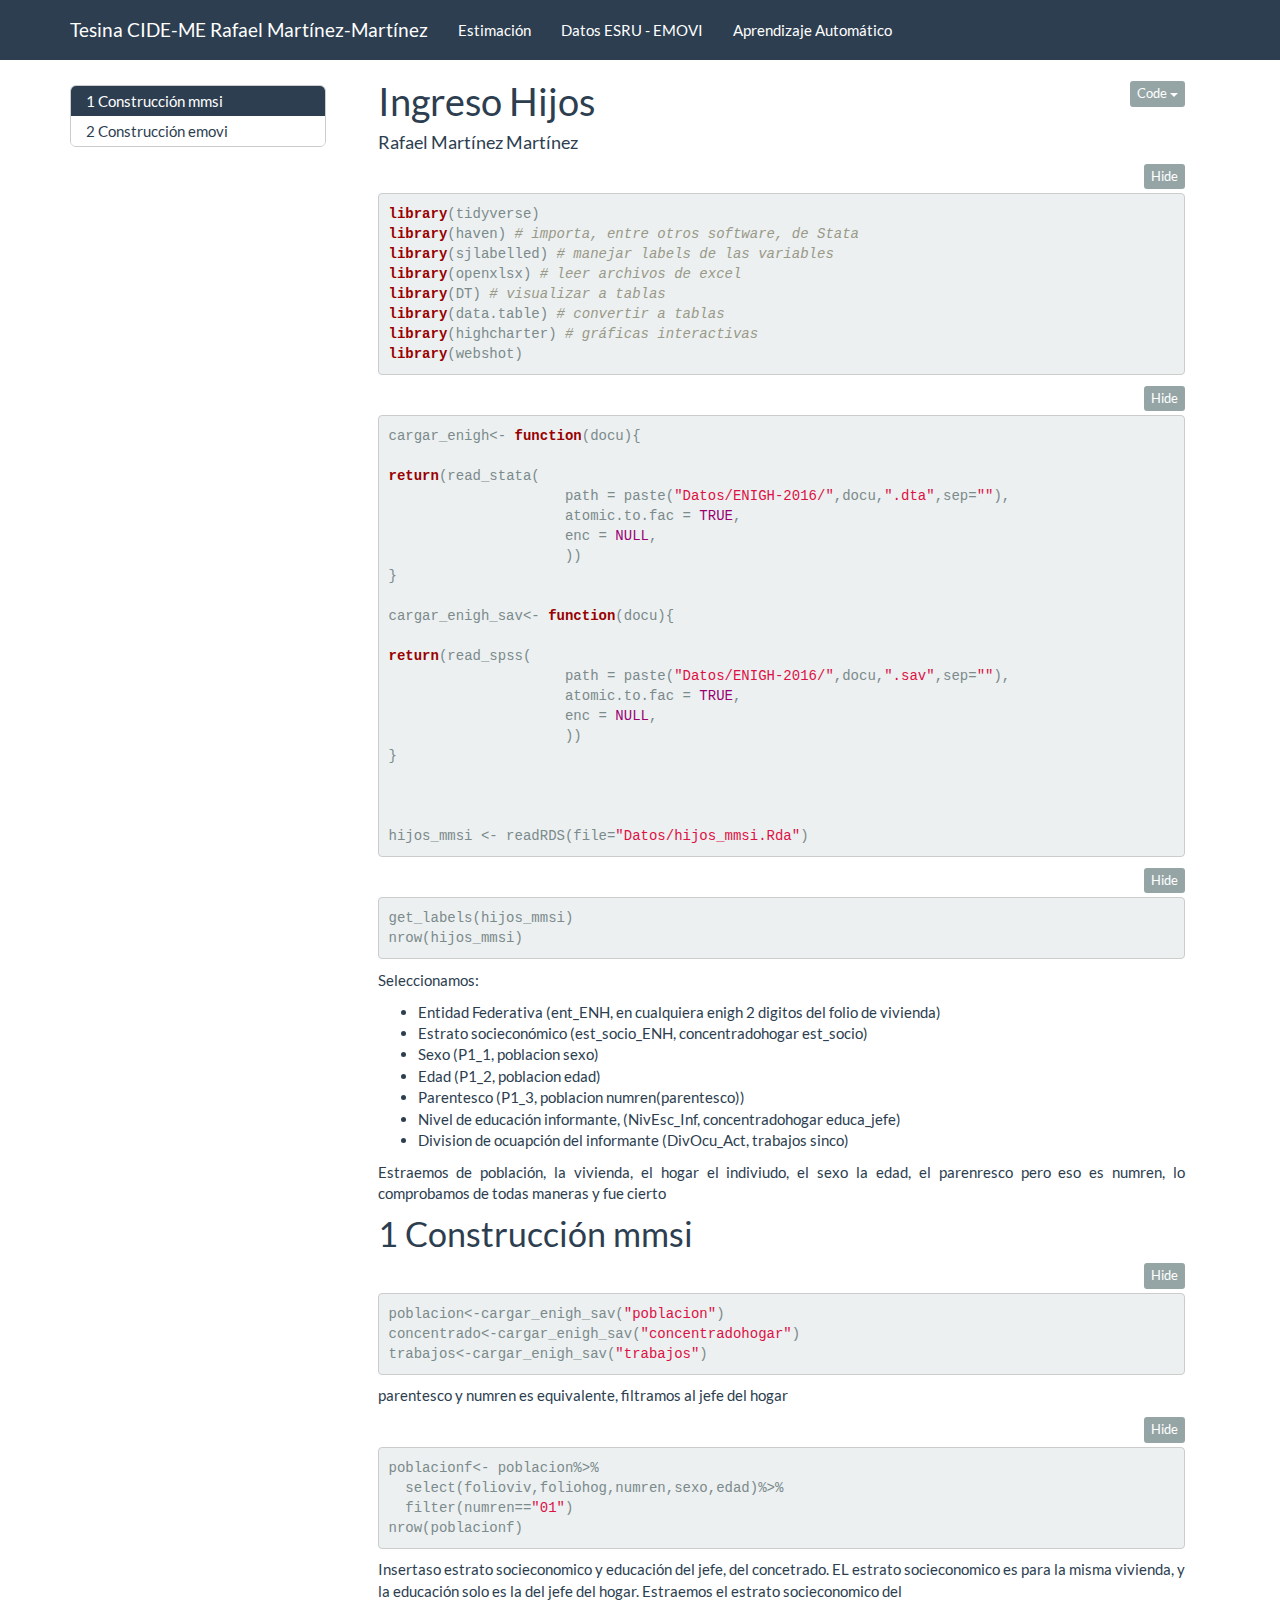
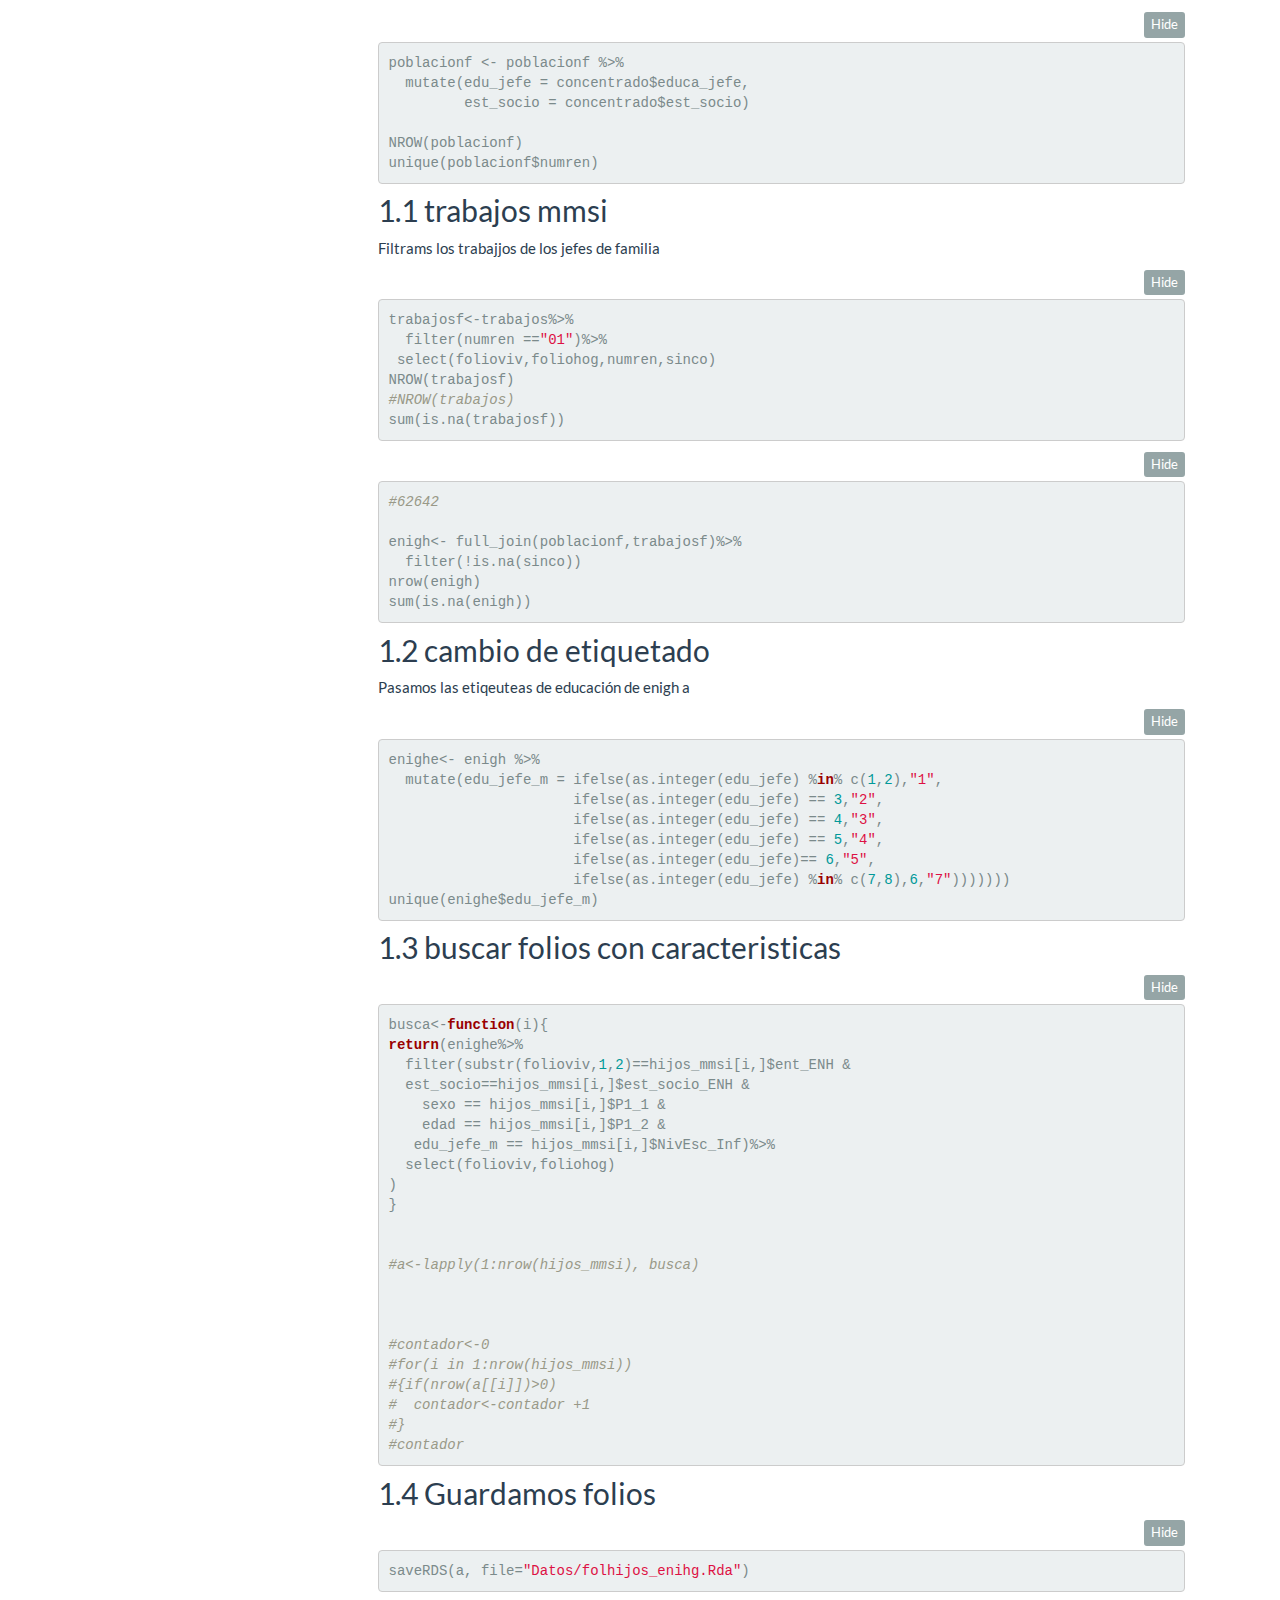
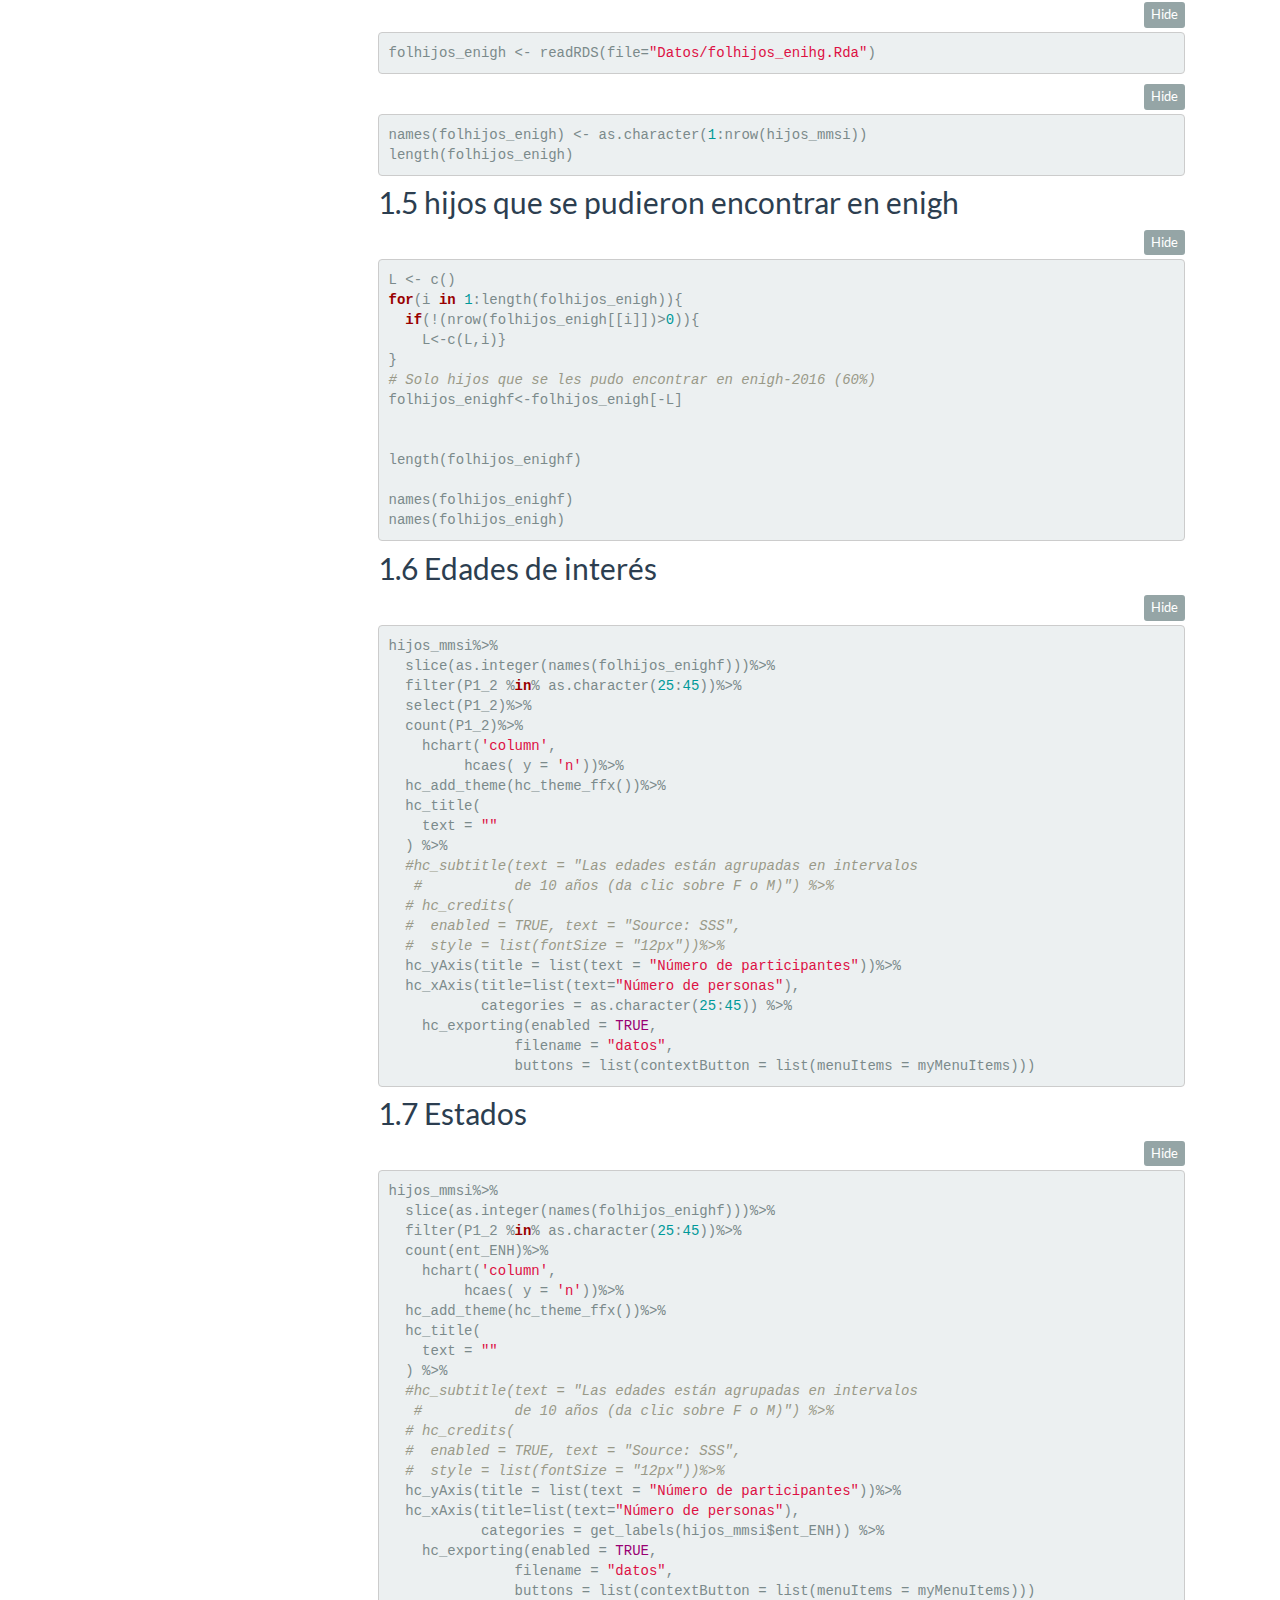
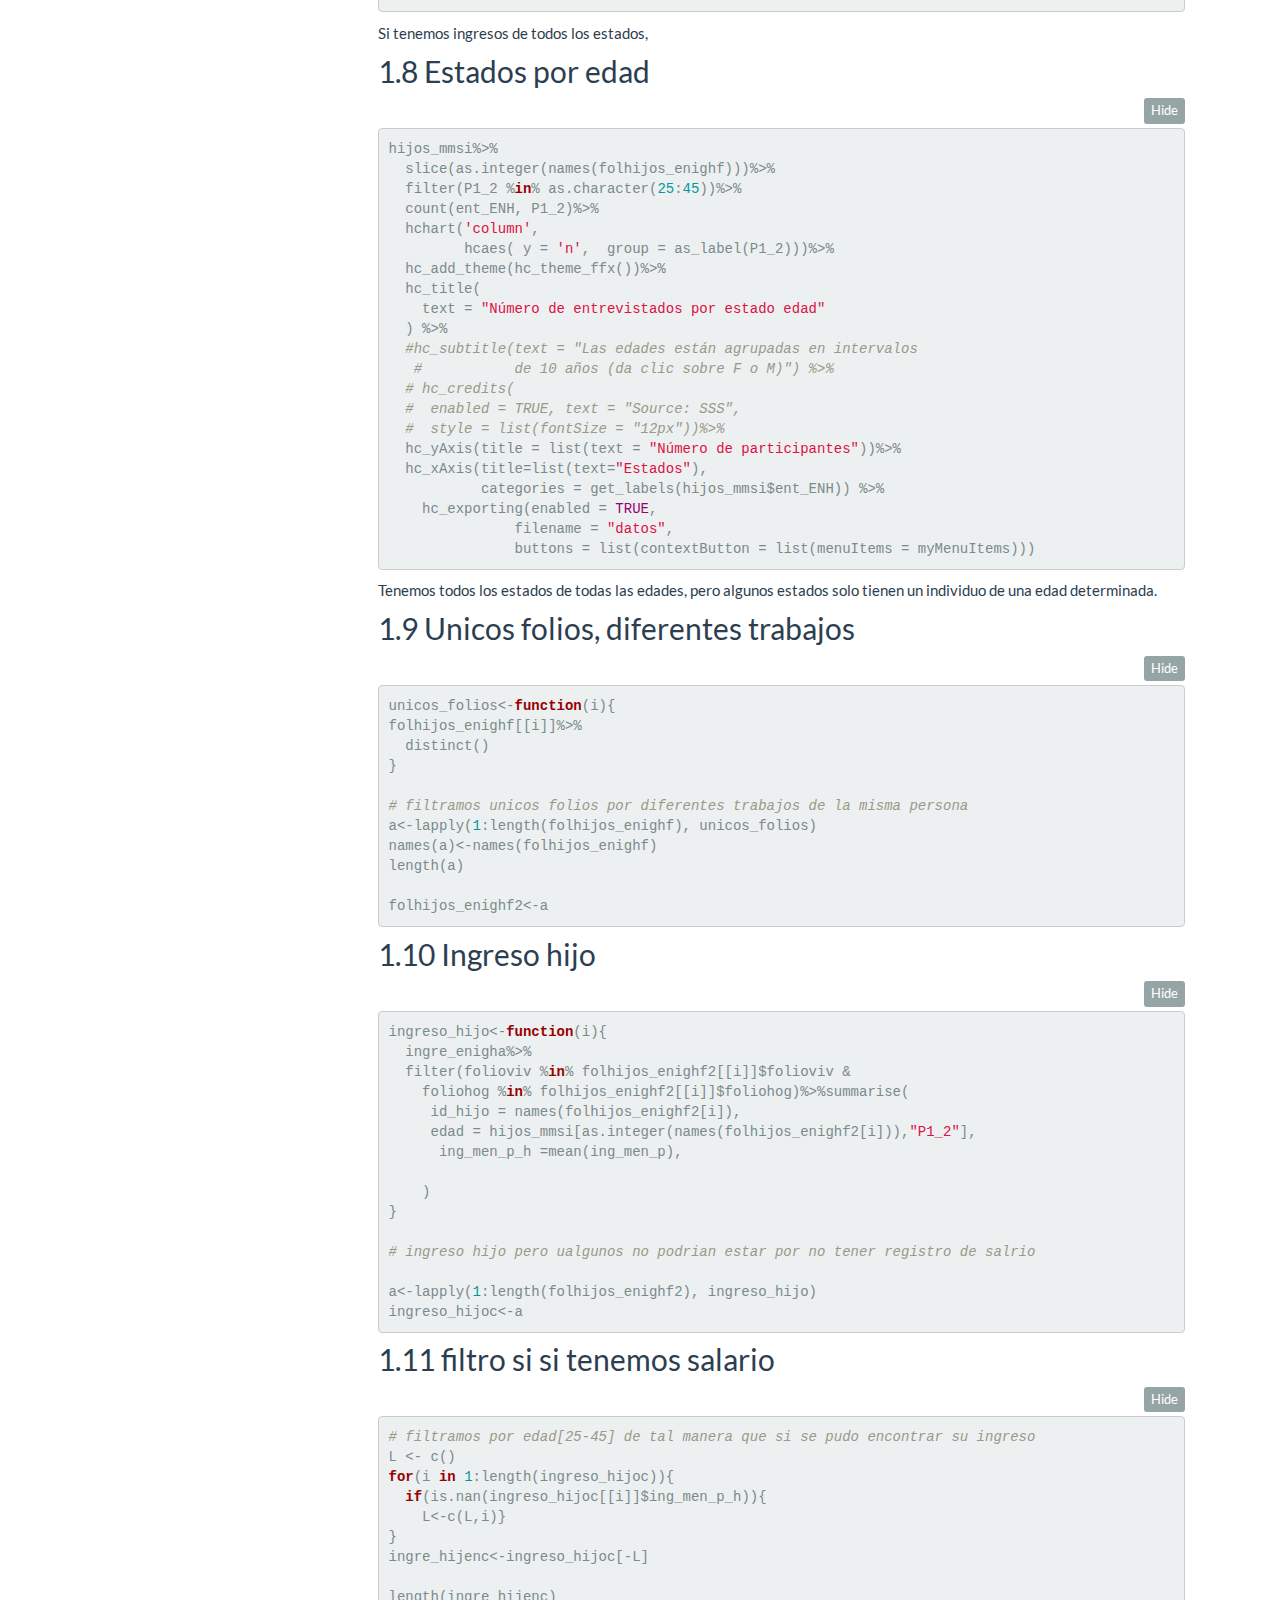
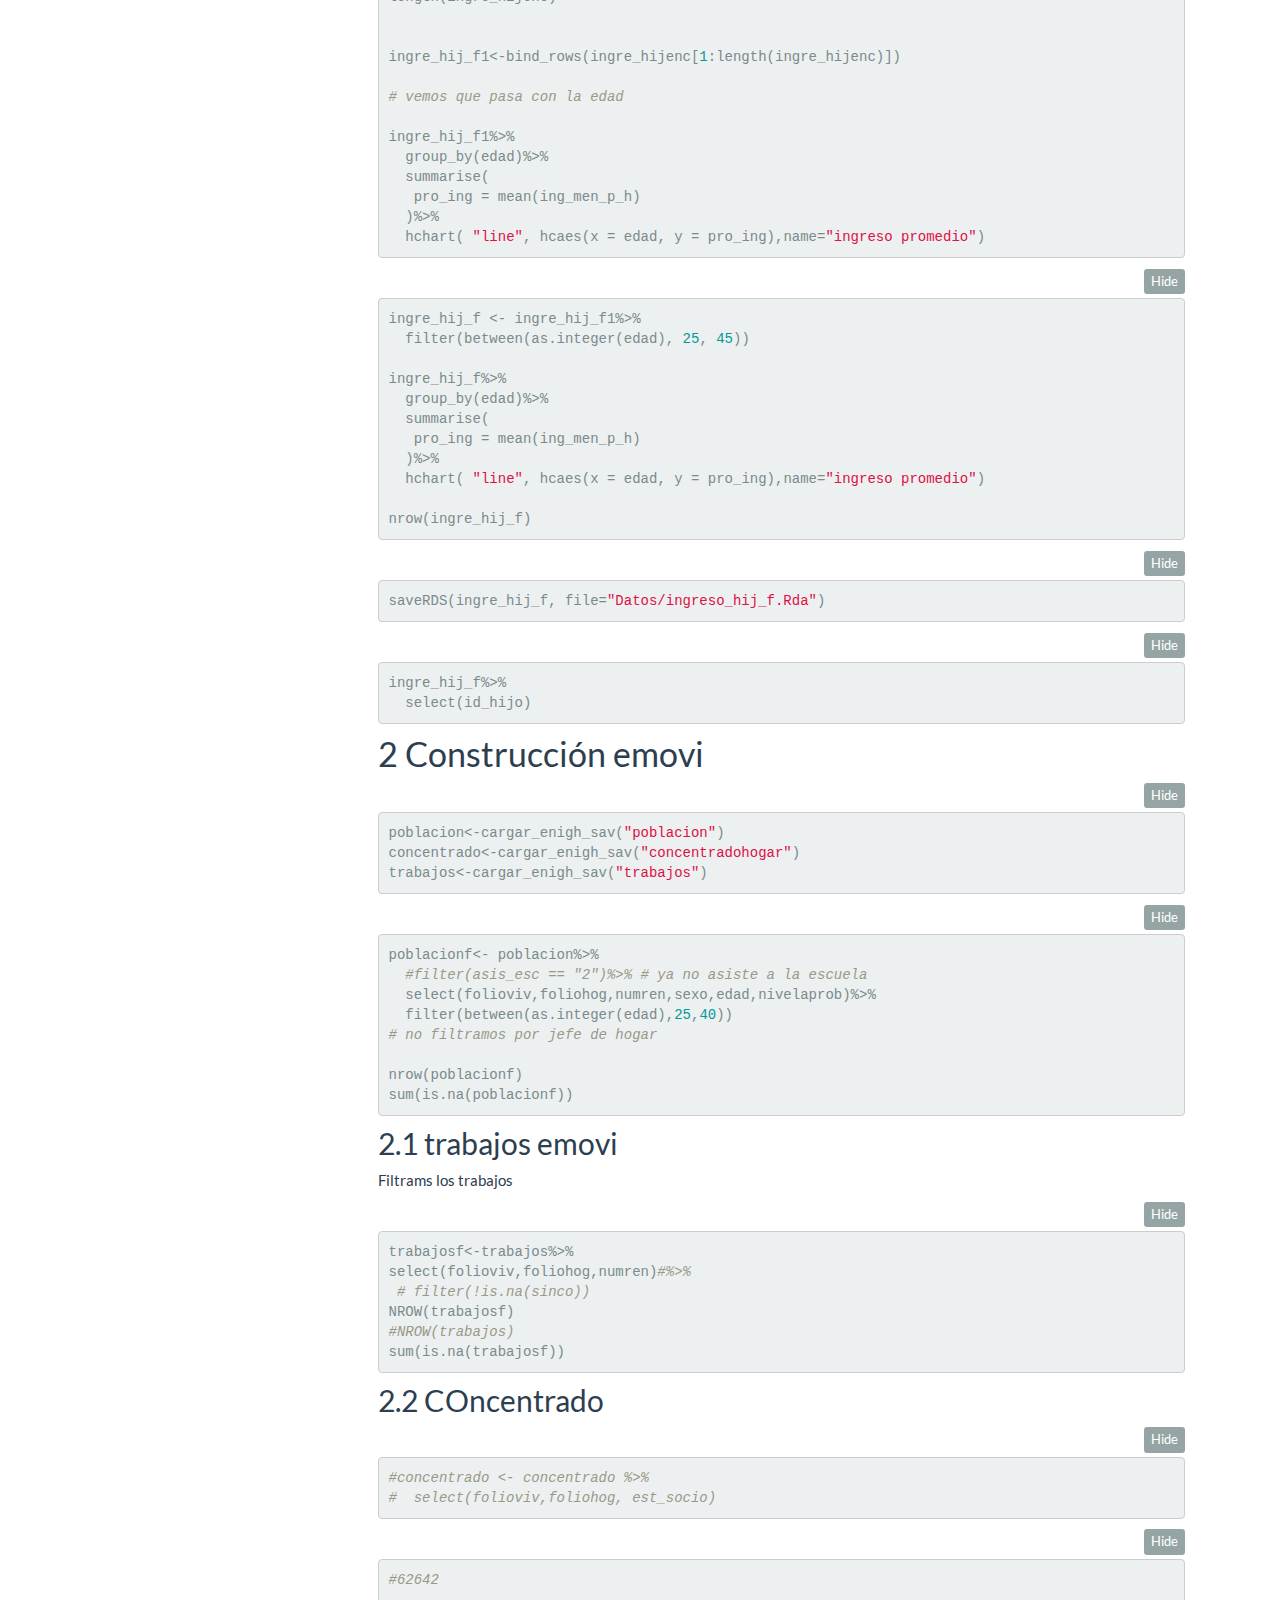
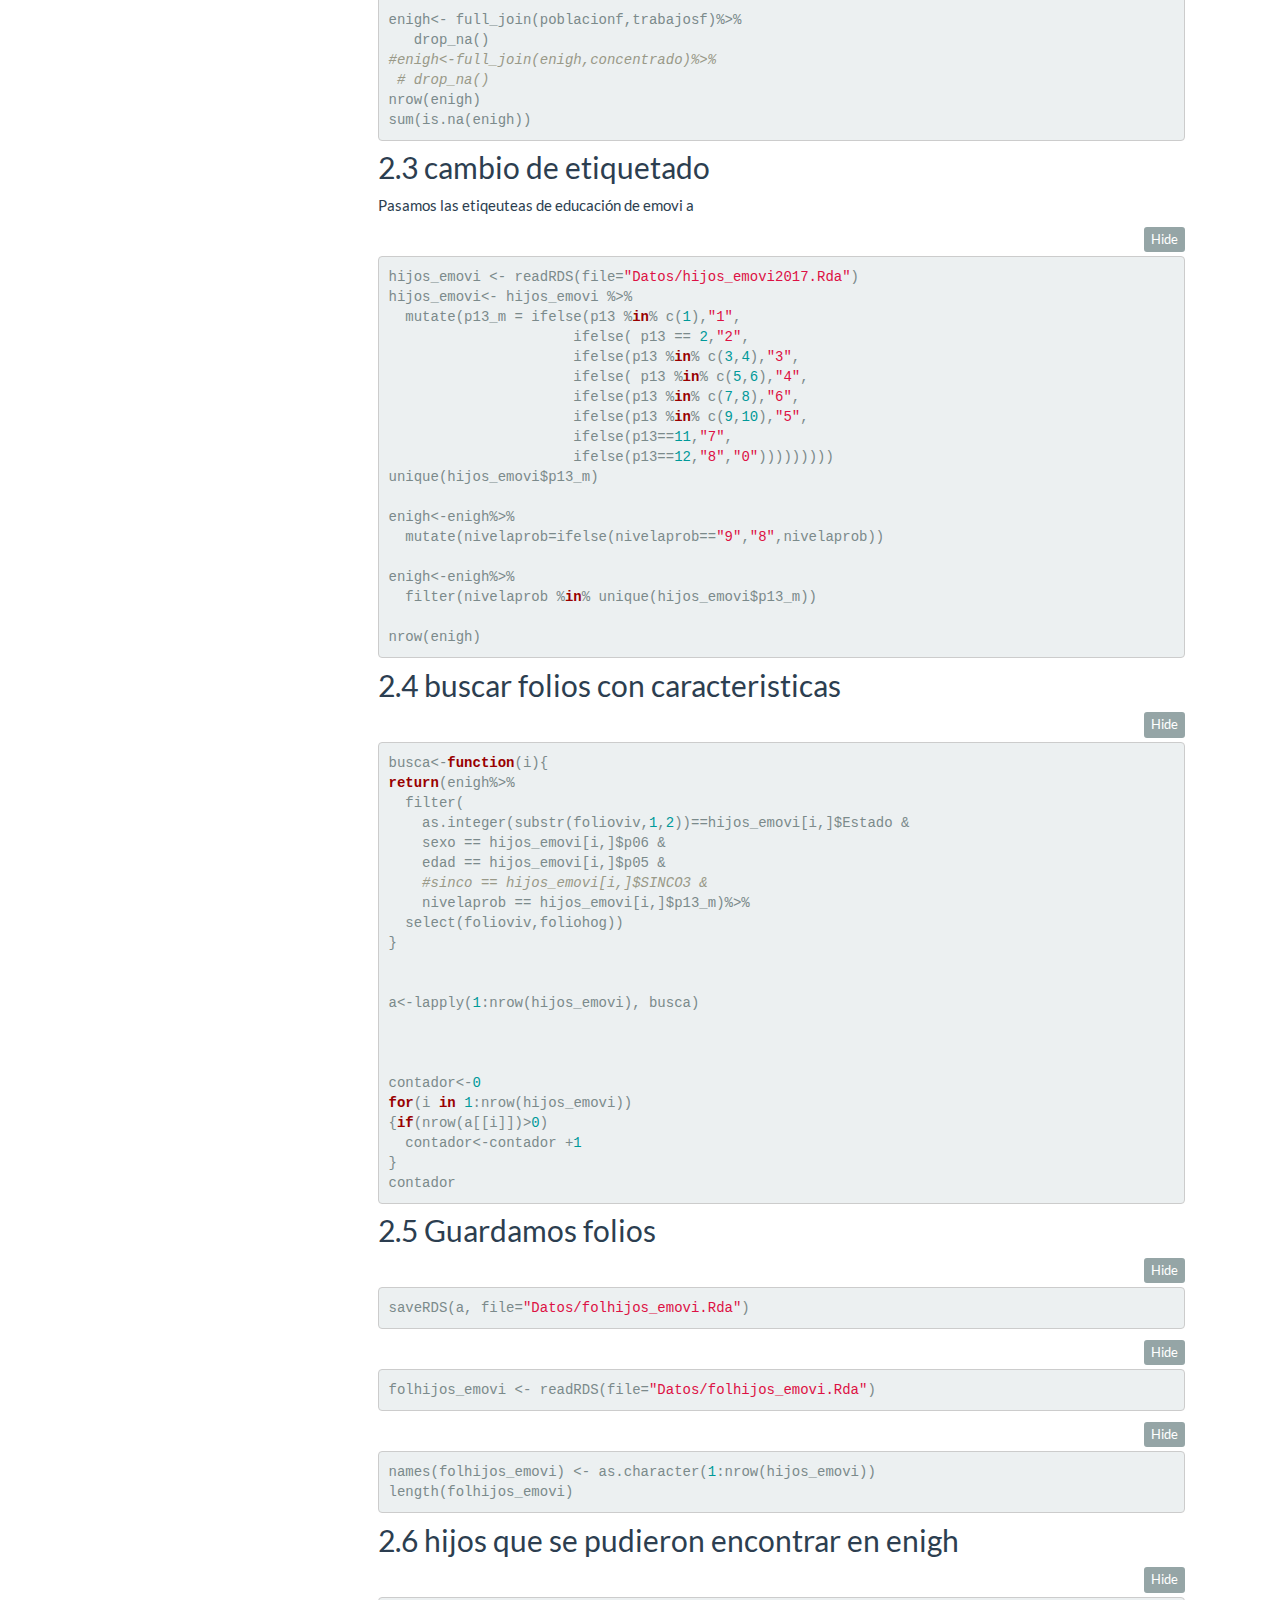
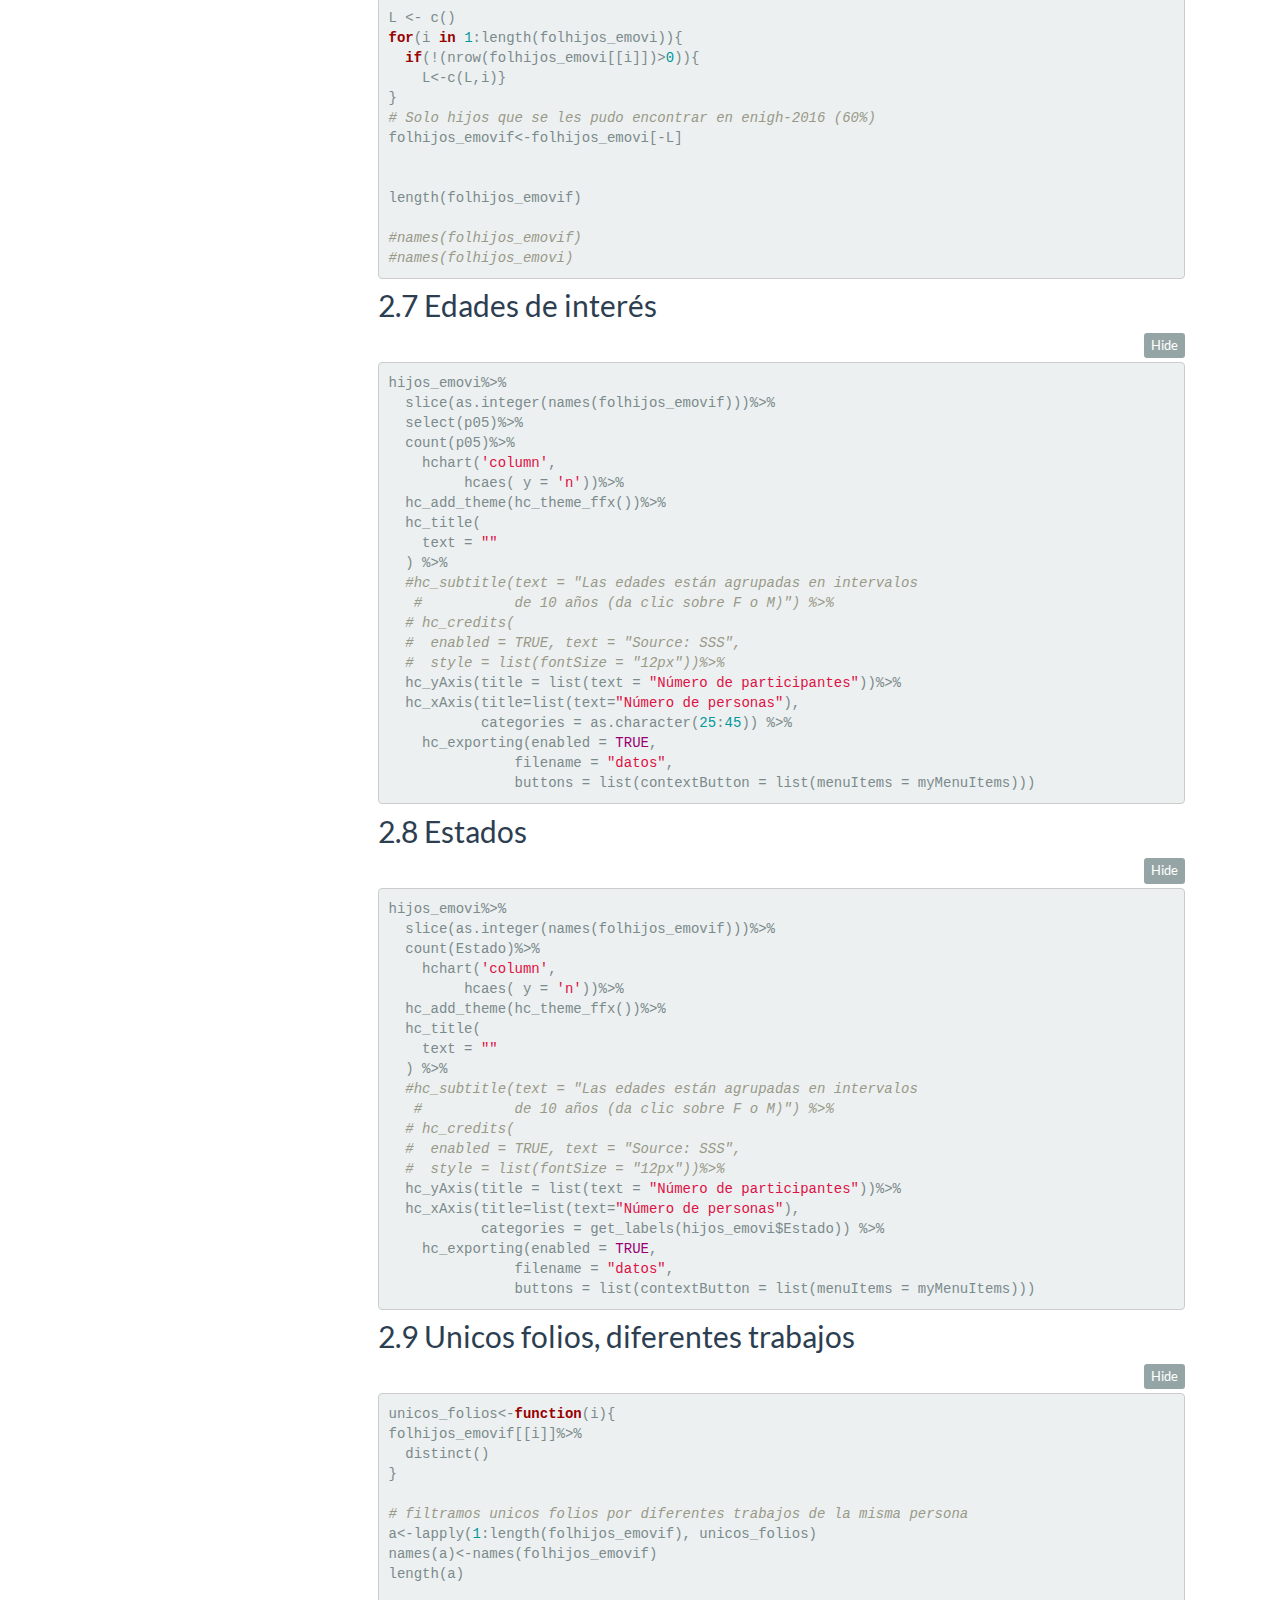
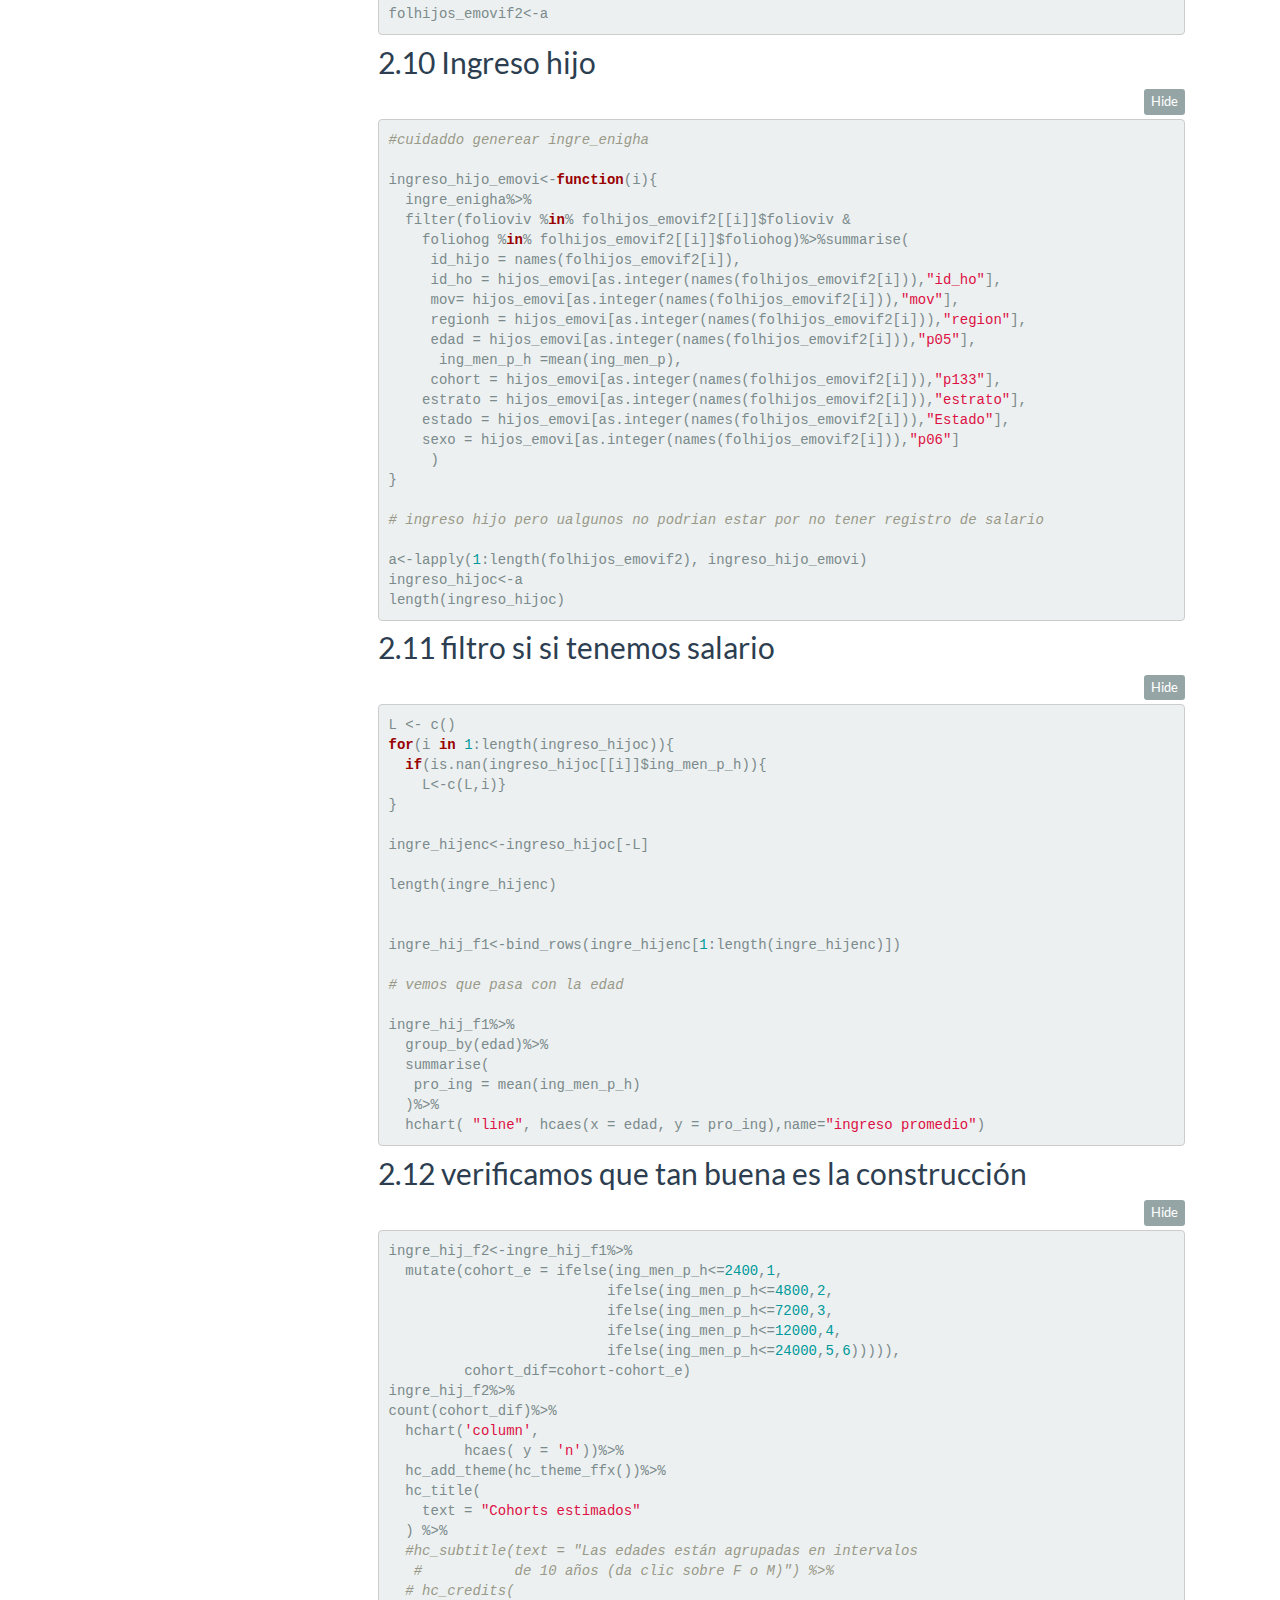
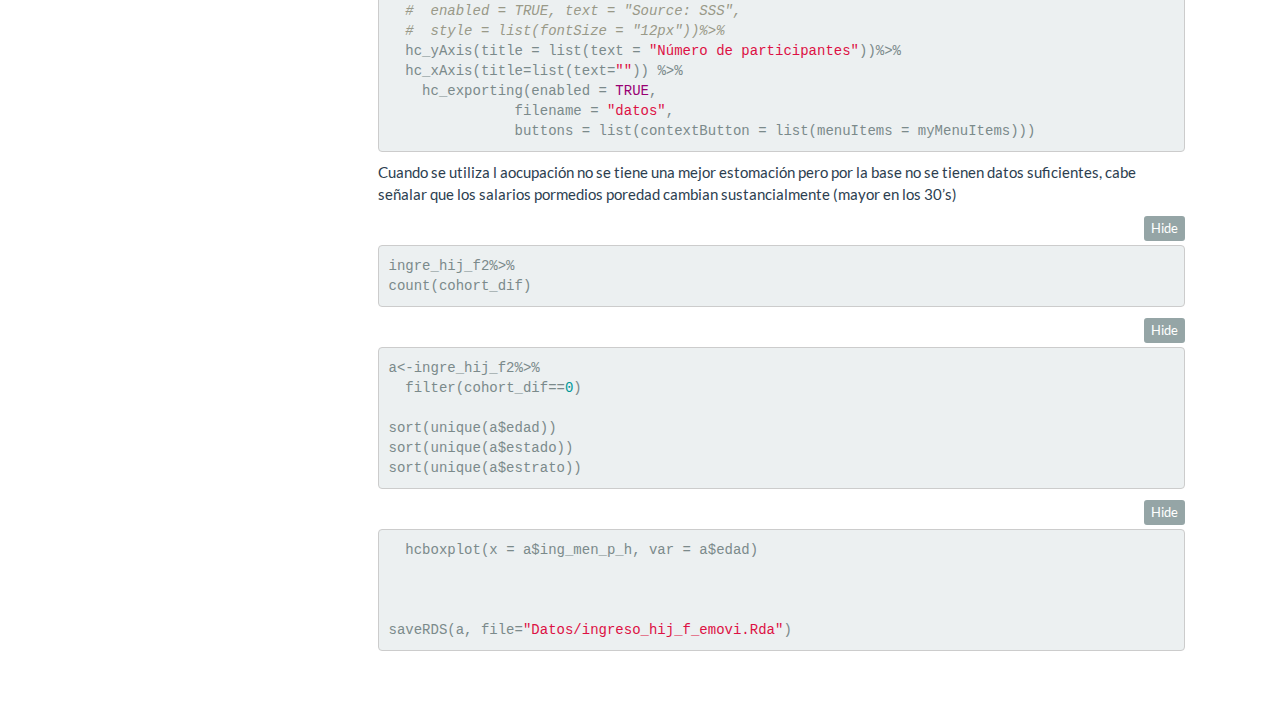
<file: docs/Hijos.html>
<!DOCTYPE html>

<html>

<head>

<meta charset="utf-8" />
<meta name="generator" content="pandoc" />
<meta http-equiv="X-UA-Compatible" content="IE=EDGE" />


<meta name="author" content="Rafael Martínez Martínez" />


<title>Ingreso Hijos</title>

<script src="site_libs/header-attrs-2.5/header-attrs.js"></script>
<script src="site_libs/jquery-1.11.3/jquery.min.js"></script>
<meta name="viewport" content="width=device-width, initial-scale=1" />
<link href="site_libs/bootstrap-3.3.5/css/flatly.min.css" rel="stylesheet" />
<script src="site_libs/bootstrap-3.3.5/js/bootstrap.min.js"></script>
<script src="site_libs/bootstrap-3.3.5/shim/html5shiv.min.js"></script>
<script src="site_libs/bootstrap-3.3.5/shim/respond.min.js"></script>
<script src="site_libs/jqueryui-1.11.4/jquery-ui.min.js"></script>
<link href="site_libs/tocify-1.9.1/jquery.tocify.css" rel="stylesheet" />
<script src="site_libs/tocify-1.9.1/jquery.tocify.js"></script>
<script src="site_libs/navigation-1.1/tabsets.js"></script>
<script src="site_libs/navigation-1.1/codefolding.js"></script>
<script src="site_libs/navigation-1.1/sourceembed.js"></script>
<link href="site_libs/highlightjs-9.12.0/default.css" rel="stylesheet" />
<script src="site_libs/highlightjs-9.12.0/highlight.js"></script>
<link href="site_libs/anchor-sections-1.0/anchor-sections.css" rel="stylesheet" />
<script src="site_libs/anchor-sections-1.0/anchor-sections.js"></script>

<style type="text/css">
  code{white-space: pre-wrap;}
  span.smallcaps{font-variant: small-caps;}
  span.underline{text-decoration: underline;}
  div.column{display: inline-block; vertical-align: top; width: 50%;}
  div.hanging-indent{margin-left: 1.5em; text-indent: -1.5em;}
  ul.task-list{list-style: none;}
    </style>

<style type="text/css">code{white-space: pre;}</style>
<style type="text/css">
  pre:not([class]) {
    background-color: white;
  }
</style>
<script type="text/javascript">
if (window.hljs) {
  hljs.configure({languages: []});
  hljs.initHighlightingOnLoad();
  if (document.readyState && document.readyState === "complete") {
    window.setTimeout(function() { hljs.initHighlighting(); }, 0);
  }
}
</script>



<style type="text/css">
h1 {
  font-size: 34px;
}
h1.title {
  font-size: 38px;
}
h2 {
  font-size: 30px;
}
h3 {
  font-size: 24px;
}
h4 {
  font-size: 18px;
}
h5 {
  font-size: 16px;
}
h6 {
  font-size: 12px;
}
.table th:not([align]) {
  text-align: left;
}
#rmd-source-code {
  display: none;
}
</style>

<link rel="stylesheet" href="estilo.css" type="text/css" />



<style type = "text/css">
.main-container {
  max-width: 940px;
  margin-left: auto;
  margin-right: auto;
}
code {
  color: inherit;
  background-color: rgba(0, 0, 0, 0.04);
}
img {
  max-width:100%;
}
.tabbed-pane {
  padding-top: 12px;
}
.html-widget {
  margin-bottom: 20px;
}
button.code-folding-btn:focus {
  outline: none;
}
summary {
  display: list-item;
}
</style>


<style type="text/css">
/* padding for bootstrap navbar */
body {
  padding-top: 60px;
  padding-bottom: 40px;
}
/* offset scroll position for anchor links (for fixed navbar)  */
.section h1 {
  padding-top: 65px;
  margin-top: -65px;
}
.section h2 {
  padding-top: 65px;
  margin-top: -65px;
}
.section h3 {
  padding-top: 65px;
  margin-top: -65px;
}
.section h4 {
  padding-top: 65px;
  margin-top: -65px;
}
.section h5 {
  padding-top: 65px;
  margin-top: -65px;
}
.section h6 {
  padding-top: 65px;
  margin-top: -65px;
}
.dropdown-submenu {
  position: relative;
}
.dropdown-submenu>.dropdown-menu {
  top: 0;
  left: 100%;
  margin-top: -6px;
  margin-left: -1px;
  border-radius: 0 6px 6px 6px;
}
.dropdown-submenu:hover>.dropdown-menu {
  display: block;
}
.dropdown-submenu>a:after {
  display: block;
  content: " ";
  float: right;
  width: 0;
  height: 0;
  border-color: transparent;
  border-style: solid;
  border-width: 5px 0 5px 5px;
  border-left-color: #cccccc;
  margin-top: 5px;
  margin-right: -10px;
}
.dropdown-submenu:hover>a:after {
  border-left-color: #ffffff;
}
.dropdown-submenu.pull-left {
  float: none;
}
.dropdown-submenu.pull-left>.dropdown-menu {
  left: -100%;
  margin-left: 10px;
  border-radius: 6px 0 6px 6px;
}
</style>

<script>
// manage active state of menu based on current page
$(document).ready(function () {
  // active menu anchor
  href = window.location.pathname
  href = href.substr(href.lastIndexOf('/') + 1)
  if (href === "")
    href = "index.html";
  var menuAnchor = $('a[href="' + href + '"]');

  // mark it active
  menuAnchor.parent().addClass('active');

  // if it's got a parent navbar menu mark it active as well
  menuAnchor.closest('li.dropdown').addClass('active');
});
</script>

<!-- tabsets -->

<style type="text/css">
.tabset-dropdown > .nav-tabs {
  display: inline-table;
  max-height: 500px;
  min-height: 44px;
  overflow-y: auto;
  background: white;
  border: 1px solid #ddd;
  border-radius: 4px;
}

.tabset-dropdown > .nav-tabs > li.active:before {
  content: "";
  font-family: 'Glyphicons Halflings';
  display: inline-block;
  padding: 10px;
  border-right: 1px solid #ddd;
}

.tabset-dropdown > .nav-tabs.nav-tabs-open > li.active:before {
  content: "&#xe258;";
  border: none;
}

.tabset-dropdown > .nav-tabs.nav-tabs-open:before {
  content: "";
  font-family: 'Glyphicons Halflings';
  display: inline-block;
  padding: 10px;
  border-right: 1px solid #ddd;
}

.tabset-dropdown > .nav-tabs > li.active {
  display: block;
}

.tabset-dropdown > .nav-tabs > li > a,
.tabset-dropdown > .nav-tabs > li > a:focus,
.tabset-dropdown > .nav-tabs > li > a:hover {
  border: none;
  display: inline-block;
  border-radius: 4px;
  background-color: transparent;
}

.tabset-dropdown > .nav-tabs.nav-tabs-open > li {
  display: block;
  float: none;
}

.tabset-dropdown > .nav-tabs > li {
  display: none;
}
</style>

<!-- code folding -->
<style type="text/css">
.code-folding-btn { margin-bottom: 4px; }
</style>



<style type="text/css">

#TOC {
  margin: 25px 0px 20px 0px;
}
@media (max-width: 768px) {
#TOC {
  position: relative;
  width: 100%;
}
}

@media print {
.toc-content {
  /* see https://github.com/w3c/csswg-drafts/issues/4434 */
  float: right;
}
}

.toc-content {
  padding-left: 30px;
  padding-right: 40px;
}

div.main-container {
  max-width: 1200px;
}

div.tocify {
  width: 20%;
  max-width: 260px;
  max-height: 85%;
}

@media (min-width: 768px) and (max-width: 991px) {
  div.tocify {
    width: 25%;
  }
}

@media (max-width: 767px) {
  div.tocify {
    width: 100%;
    max-width: none;
  }
}

.tocify ul, .tocify li {
  line-height: 20px;
}

.tocify-subheader .tocify-item {
  font-size: 0.90em;
}

.tocify .list-group-item {
  border-radius: 0px;
}


</style>



</head>

<body>


<div class="container-fluid main-container">


<!-- setup 3col/9col grid for toc_float and main content  -->
<div class="row-fluid">
<div class="col-xs-12 col-sm-4 col-md-3">
<div id="TOC" class="tocify">
</div>
</div>

<div class="toc-content col-xs-12 col-sm-8 col-md-9">




<div class="navbar navbar-default  navbar-fixed-top" role="navigation">
  <div class="container">
    <div class="navbar-header">
      <button type="button" class="navbar-toggle collapsed" data-toggle="collapse" data-target="#navbar">
        <span class="icon-bar"></span>
        <span class="icon-bar"></span>
        <span class="icon-bar"></span>
      </button>
      <a class="navbar-brand" href="index.html">Tesina CIDE-ME Rafael Martínez-Martínez</a>
    </div>
    <div id="navbar" class="navbar-collapse collapse">
      <ul class="nav navbar-nav">
        <li>
  <a href="Estimacion.html">Estimación</a>
</li>
<li>
  <a href="ESRU2017.html">Datos ESRU - EMOVI</a>
</li>
<li>
  <a href="AA.html">Aprendizaje Automático</a>
</li>
      </ul>
      <ul class="nav navbar-nav navbar-right">
        
      </ul>
    </div><!--/.nav-collapse -->
  </div><!--/.container -->
</div><!--/.navbar -->

<div class="fluid-row" id="header">

<div class="btn-group pull-right">
<button type="button" class="btn btn-default btn-xs dropdown-toggle" data-toggle="dropdown" aria-haspopup="true" aria-expanded="false"><span>Code</span> <span class="caret"></span></button>
<ul class="dropdown-menu" style="min-width: 50px;">
<li><a id="rmd-show-all-code" href="#">Show All Code</a></li>
<li><a id="rmd-hide-all-code" href="#">Hide All Code</a></li>
<li role="separator" class="divider"></li>
<li><a id="rmd-download-source" href="#">Download Rmd</a></li>
</ul>
</div>



<h1 class="title toc-ignore">Ingreso Hijos</h1>
<h4 class="author">Rafael Martínez Martínez</h4>

</div>


<pre class="r"><code>library(tidyverse)
library(haven) # importa, entre otros software, de Stata
library(sjlabelled) # manejar labels de las variables 
library(openxlsx) # leer archivos de excel
library(DT) # visualizar a tablas
library(data.table) # convertir a tablas
library(highcharter) # gráficas interactivas
library(webshot)</code></pre>
<pre class="r"><code>cargar_enigh&lt;- function(docu){

return(read_stata(
                     path = paste(&quot;Datos/ENIGH-2016/&quot;,docu,&quot;.dta&quot;,sep=&quot;&quot;),
                     atomic.to.fac = TRUE,
                     enc = NULL,
                     ))
}

cargar_enigh_sav&lt;- function(docu){

return(read_spss(
                     path = paste(&quot;Datos/ENIGH-2016/&quot;,docu,&quot;.sav&quot;,sep=&quot;&quot;),
                     atomic.to.fac = TRUE,
                     enc = NULL,
                     ))
}



hijos_mmsi &lt;- readRDS(file=&quot;Datos/hijos_mmsi.Rda&quot;)</code></pre>
<pre class="r"><code>get_labels(hijos_mmsi)
nrow(hijos_mmsi)</code></pre>
<p>Seleccionamos:</p>
<ul>
<li>Entidad Federativa (ent_ENH, en cualquiera enigh 2 digitos del folio de vivienda)</li>
<li>Estrato socieconómico (est_socio_ENH, concentradohogar est_socio)</li>
<li>Sexo (P1_1, poblacion sexo)</li>
<li>Edad (P1_2, poblacion edad)</li>
<li>Parentesco (P1_3, poblacion numren(parentesco))</li>
<li>Nivel de educación informante, (NivEsc_Inf, concentradohogar educa_jefe)</li>
<li>Division de ocuapción del informante (DivOcu_Act, trabajos sinco)</li>
</ul>
<div id="justificar">
<p>Estraemos de población, la vivienda, el hogar el indiviudo, el sexo la edad, el parenresco pero eso es numren, lo comprobamos de todas maneras y fue cierto</p>
</div>
<div id="construcción-mmsi" class="section level1" number="1">
<h1 number="1"><span class="header-section-number">1</span> Construcción mmsi</h1>
<pre class="r"><code>poblacion&lt;-cargar_enigh_sav(&quot;poblacion&quot;) 
concentrado&lt;-cargar_enigh_sav(&quot;concentradohogar&quot;)
trabajos&lt;-cargar_enigh_sav(&quot;trabajos&quot;)</code></pre>
<p>parentesco y numren es equivalente, filtramos al jefe del hogar</p>
<pre class="r"><code>poblacionf&lt;- poblacion%&gt;%
  select(folioviv,foliohog,numren,sexo,edad)%&gt;%
  filter(numren==&quot;01&quot;)
nrow(poblacionf)</code></pre>
<p>Insertaso estrato socieconomico y educación del jefe, del concetrado. EL estrato socieconomico es para la misma vivienda, y la educación solo es la del jefe del hogar. Estraemos el estrato socieconomico del</p>
<pre class="r"><code>poblacionf &lt;- poblacionf %&gt;%
  mutate(edu_jefe = concentrado$educa_jefe,
         est_socio = concentrado$est_socio)

NROW(poblacionf)
unique(poblacionf$numren)</code></pre>
<div id="trabajos-mmsi" class="section level2" number="1.1">
<h2 number="1.1"><span class="header-section-number">1.1</span> trabajos mmsi</h2>
<p>Filtrams los trabajjos de los jefes de familia</p>
<pre class="r"><code>trabajosf&lt;-trabajos%&gt;%
  filter(numren ==&quot;01&quot;)%&gt;%
 select(folioviv,foliohog,numren,sinco)
NROW(trabajosf)
#NROW(trabajos)
sum(is.na(trabajosf))</code></pre>
<pre class="r"><code>#62642

enigh&lt;- full_join(poblacionf,trabajosf)%&gt;%
  filter(!is.na(sinco))
nrow(enigh)
sum(is.na(enigh))</code></pre>
</div>
<div id="cambio-de-etiquetado" class="section level2" number="1.2">
<h2 number="1.2"><span class="header-section-number">1.2</span> cambio de etiquetado</h2>
<p>Pasamos las etiqeuteas de educación de enigh a</p>
<pre class="r"><code>enighe&lt;- enigh %&gt;%
  mutate(edu_jefe_m = ifelse(as.integer(edu_jefe) %in% c(1,2),&quot;1&quot;,
                      ifelse(as.integer(edu_jefe) == 3,&quot;2&quot;,
                      ifelse(as.integer(edu_jefe) == 4,&quot;3&quot;,
                      ifelse(as.integer(edu_jefe) == 5,&quot;4&quot;,
                      ifelse(as.integer(edu_jefe)== 6,&quot;5&quot;,
                      ifelse(as.integer(edu_jefe) %in% c(7,8),6,&quot;7&quot;)))))))
unique(enighe$edu_jefe_m)</code></pre>
</div>
<div id="buscar-folios-con-caracteristicas" class="section level2" number="1.3">
<h2 number="1.3"><span class="header-section-number">1.3</span> buscar folios con caracteristicas</h2>
<pre class="r"><code>busca&lt;-function(i){
return(enighe%&gt;%
  filter(substr(folioviv,1,2)==hijos_mmsi[i,]$ent_ENH &amp;
  est_socio==hijos_mmsi[i,]$est_socio_ENH &amp;
    sexo == hijos_mmsi[i,]$P1_1 &amp;
    edad == hijos_mmsi[i,]$P1_2 &amp;
   edu_jefe_m == hijos_mmsi[i,]$NivEsc_Inf)%&gt;%
  select(folioviv,foliohog)
)
}

  
#a&lt;-lapply(1:nrow(hijos_mmsi), busca)



#contador&lt;-0
#for(i in 1:nrow(hijos_mmsi))
#{if(nrow(a[[i]])&gt;0)
#  contador&lt;-contador +1
#}
#contador</code></pre>
</div>
<div id="guardamos-folios" class="section level2" number="1.4">
<h2 number="1.4"><span class="header-section-number">1.4</span> Guardamos folios</h2>
<pre class="r"><code>saveRDS(a, file=&quot;Datos/folhijos_enihg.Rda&quot;)</code></pre>
<pre class="r"><code>folhijos_enigh &lt;- readRDS(file=&quot;Datos/folhijos_enihg.Rda&quot;)</code></pre>
<pre class="r"><code>names(folhijos_enigh) &lt;- as.character(1:nrow(hijos_mmsi))
length(folhijos_enigh)</code></pre>
</div>
<div id="hijos-que-se-pudieron-encontrar-en-enigh" class="section level2" number="1.5">
<h2 number="1.5"><span class="header-section-number">1.5</span> hijos que se pudieron encontrar en enigh</h2>
<pre class="r"><code>L &lt;- c()
for(i in 1:length(folhijos_enigh)){
  if(!(nrow(folhijos_enigh[[i]])&gt;0)){
    L&lt;-c(L,i)}
}
# Solo hijos que se les pudo encontrar en enigh-2016 (60%)
folhijos_enighf&lt;-folhijos_enigh[-L]
    

length(folhijos_enighf)

names(folhijos_enighf)
names(folhijos_enigh)</code></pre>
</div>
<div id="edades-de-interés" class="section level2" number="1.6">
<h2 number="1.6"><span class="header-section-number">1.6</span> Edades de interés</h2>
<pre class="r"><code>hijos_mmsi%&gt;%
  slice(as.integer(names(folhijos_enighf)))%&gt;%
  filter(P1_2 %in% as.character(25:45))%&gt;%
  select(P1_2)%&gt;%
  count(P1_2)%&gt;%
    hchart(&#39;column&#39;,
         hcaes( y = &#39;n&#39;))%&gt;%
  hc_add_theme(hc_theme_ffx())%&gt;%
  hc_title(
    text = &quot;&quot;
  ) %&gt;%
  #hc_subtitle(text = &quot;Las edades están agrupadas en intervalos 
   #           de 10 años (da clic sobre F o M)&quot;) %&gt;%
  # hc_credits(
  #  enabled = TRUE, text = &quot;Source: SSS&quot;,
  #  style = list(fontSize = &quot;12px&quot;))%&gt;%
  hc_yAxis(title = list(text = &quot;Número de participantes&quot;))%&gt;%
  hc_xAxis(title=list(text=&quot;Número de personas&quot;),
           categories = as.character(25:45)) %&gt;%
    hc_exporting(enabled = TRUE,
               filename = &quot;datos&quot;,
               buttons = list(contextButton = list(menuItems = myMenuItems)))</code></pre>
</div>
<div id="estados" class="section level2" number="1.7">
<h2 number="1.7"><span class="header-section-number">1.7</span> Estados</h2>
<pre class="r"><code>hijos_mmsi%&gt;%
  slice(as.integer(names(folhijos_enighf)))%&gt;%
  filter(P1_2 %in% as.character(25:45))%&gt;%
  count(ent_ENH)%&gt;%
    hchart(&#39;column&#39;,
         hcaes( y = &#39;n&#39;))%&gt;%
  hc_add_theme(hc_theme_ffx())%&gt;%
  hc_title(
    text = &quot;&quot;
  ) %&gt;%
  #hc_subtitle(text = &quot;Las edades están agrupadas en intervalos 
   #           de 10 años (da clic sobre F o M)&quot;) %&gt;%
  # hc_credits(
  #  enabled = TRUE, text = &quot;Source: SSS&quot;,
  #  style = list(fontSize = &quot;12px&quot;))%&gt;%
  hc_yAxis(title = list(text = &quot;Número de participantes&quot;))%&gt;%
  hc_xAxis(title=list(text=&quot;Número de personas&quot;),
           categories = get_labels(hijos_mmsi$ent_ENH)) %&gt;%
    hc_exporting(enabled = TRUE,
               filename = &quot;datos&quot;,
               buttons = list(contextButton = list(menuItems = myMenuItems)))</code></pre>
<p>Si tenemos ingresos de todos los estados,</p>
</div>
<div id="estados-por-edad" class="section level2" number="1.8">
<h2 number="1.8"><span class="header-section-number">1.8</span> Estados por edad</h2>
<pre class="r"><code>hijos_mmsi%&gt;%
  slice(as.integer(names(folhijos_enighf)))%&gt;%
  filter(P1_2 %in% as.character(25:45))%&gt;%
  count(ent_ENH, P1_2)%&gt;% 
  hchart(&#39;column&#39;,
         hcaes( y = &#39;n&#39;,  group = as_label(P1_2)))%&gt;%
  hc_add_theme(hc_theme_ffx())%&gt;%
  hc_title(
    text = &quot;Número de entrevistados por estado edad&quot;
  ) %&gt;%
  #hc_subtitle(text = &quot;Las edades están agrupadas en intervalos 
   #           de 10 años (da clic sobre F o M)&quot;) %&gt;%
  # hc_credits(
  #  enabled = TRUE, text = &quot;Source: SSS&quot;,
  #  style = list(fontSize = &quot;12px&quot;))%&gt;%
  hc_yAxis(title = list(text = &quot;Número de participantes&quot;))%&gt;%
  hc_xAxis(title=list(text=&quot;Estados&quot;),
           categories = get_labels(hijos_mmsi$ent_ENH)) %&gt;%
    hc_exporting(enabled = TRUE,
               filename = &quot;datos&quot;,
               buttons = list(contextButton = list(menuItems = myMenuItems)))</code></pre>
<p>Tenemos todos los estados de todas las edades, pero algunos estados solo tienen un individuo de una edad determinada.</p>
</div>
<div id="unicos-folios-diferentes-trabajos" class="section level2" number="1.9">
<h2 number="1.9"><span class="header-section-number">1.9</span> Unicos folios, diferentes trabajos</h2>
<pre class="r"><code>unicos_folios&lt;-function(i){
folhijos_enighf[[i]]%&gt;%
  distinct()
}

# filtramos unicos folios por diferentes trabajos de la misma persona
a&lt;-lapply(1:length(folhijos_enighf), unicos_folios)
names(a)&lt;-names(folhijos_enighf)
length(a)

folhijos_enighf2&lt;-a</code></pre>
</div>
<div id="ingreso-hijo" class="section level2" number="1.10">
<h2 number="1.10"><span class="header-section-number">1.10</span> Ingreso hijo</h2>
<pre class="r"><code>ingreso_hijo&lt;-function(i){
  ingre_enigha%&gt;%
  filter(folioviv %in% folhijos_enighf2[[i]]$folioviv &amp;
    foliohog %in% folhijos_enighf2[[i]]$foliohog)%&gt;%summarise(
     id_hijo = names(folhijos_enighf2[i]),
     edad = hijos_mmsi[as.integer(names(folhijos_enighf2[i])),&quot;P1_2&quot;],
      ing_men_p_h =mean(ing_men_p),
     
    )
}

# ingreso hijo pero ualgunos no podrian estar por no tener registro de salrio

a&lt;-lapply(1:length(folhijos_enighf2), ingreso_hijo)
ingreso_hijoc&lt;-a</code></pre>
</div>
<div id="filtro-si-si-tenemos-salario" class="section level2" number="1.11">
<h2 number="1.11"><span class="header-section-number">1.11</span> filtro si si tenemos salario</h2>
<pre class="r"><code># filtramos por edad[25-45] de tal manera que si se pudo encontrar su ingreso
L &lt;- c()
for(i in 1:length(ingreso_hijoc)){
  if(is.nan(ingreso_hijoc[[i]]$ing_men_p_h)){
    L&lt;-c(L,i)}
}
ingre_hijenc&lt;-ingreso_hijoc[-L]

length(ingre_hijenc)


ingre_hij_f1&lt;-bind_rows(ingre_hijenc[1:length(ingre_hijenc)])

# vemos que pasa con la edad 

ingre_hij_f1%&gt;%
  group_by(edad)%&gt;%
  summarise(
   pro_ing = mean(ing_men_p_h)
  )%&gt;%
  hchart( &quot;line&quot;, hcaes(x = edad, y = pro_ing),name=&quot;ingreso promedio&quot;)</code></pre>
<pre class="r"><code>ingre_hij_f &lt;- ingre_hij_f1%&gt;%
  filter(between(as.integer(edad), 25, 45))

ingre_hij_f%&gt;%
  group_by(edad)%&gt;%
  summarise(
   pro_ing = mean(ing_men_p_h)
  )%&gt;%
  hchart( &quot;line&quot;, hcaes(x = edad, y = pro_ing),name=&quot;ingreso promedio&quot;)

nrow(ingre_hij_f)</code></pre>
<pre class="r"><code>saveRDS(ingre_hij_f, file=&quot;Datos/ingreso_hij_f.Rda&quot;)</code></pre>
<pre class="r"><code>ingre_hij_f%&gt;%
  select(id_hijo)</code></pre>
</div>
</div>
<div id="construcción-emovi" class="section level1" number="2">
<h1 number="2"><span class="header-section-number">2</span> Construcción emovi</h1>
<pre class="r"><code>poblacion&lt;-cargar_enigh_sav(&quot;poblacion&quot;) 
concentrado&lt;-cargar_enigh_sav(&quot;concentradohogar&quot;)
trabajos&lt;-cargar_enigh_sav(&quot;trabajos&quot;)</code></pre>
<pre class="r"><code>poblacionf&lt;- poblacion%&gt;%
  #filter(asis_esc == &quot;2&quot;)%&gt;% # ya no asiste a la escuela
  select(folioviv,foliohog,numren,sexo,edad,nivelaprob)%&gt;%
  filter(between(as.integer(edad),25,40))
# no filtramos por jefe de hogar

nrow(poblacionf)
sum(is.na(poblacionf))</code></pre>
<div id="trabajos-emovi" class="section level2" number="2.1">
<h2 number="2.1"><span class="header-section-number">2.1</span> trabajos emovi</h2>
<p>Filtrams los trabajos</p>
<pre class="r"><code>trabajosf&lt;-trabajos%&gt;%
select(folioviv,foliohog,numren)#%&gt;%
 # filter(!is.na(sinco))
NROW(trabajosf)
#NROW(trabajos)
sum(is.na(trabajosf))</code></pre>
</div>
<div id="concentrado" class="section level2" number="2.2">
<h2 number="2.2"><span class="header-section-number">2.2</span> COncentrado</h2>
<pre class="r"><code>#concentrado &lt;- concentrado %&gt;%
#  select(folioviv,foliohog, est_socio)</code></pre>
<pre class="r"><code>#62642

enigh&lt;- full_join(poblacionf,trabajosf)%&gt;%
   drop_na()
#enigh&lt;-full_join(enigh,concentrado)%&gt;%
 # drop_na()
nrow(enigh)
sum(is.na(enigh))</code></pre>
</div>
<div id="cambio-de-etiquetado-1" class="section level2" number="2.3">
<h2 number="2.3"><span class="header-section-number">2.3</span> cambio de etiquetado</h2>
<p>Pasamos las etiqeuteas de educación de emovi a</p>
<pre class="r"><code>hijos_emovi &lt;- readRDS(file=&quot;Datos/hijos_emovi2017.Rda&quot;)
hijos_emovi&lt;- hijos_emovi %&gt;%
  mutate(p13_m = ifelse(p13 %in% c(1),&quot;1&quot;,
                      ifelse( p13 == 2,&quot;2&quot;,
                      ifelse(p13 %in% c(3,4),&quot;3&quot;,
                      ifelse( p13 %in% c(5,6),&quot;4&quot;,
                      ifelse(p13 %in% c(7,8),&quot;6&quot;,
                      ifelse(p13 %in% c(9,10),&quot;5&quot;,
                      ifelse(p13==11,&quot;7&quot;,
                      ifelse(p13==12,&quot;8&quot;,&quot;0&quot;)))))))))
unique(hijos_emovi$p13_m)

enigh&lt;-enigh%&gt;%
  mutate(nivelaprob=ifelse(nivelaprob==&quot;9&quot;,&quot;8&quot;,nivelaprob))

enigh&lt;-enigh%&gt;%
  filter(nivelaprob %in% unique(hijos_emovi$p13_m))

nrow(enigh)</code></pre>
</div>
<div id="buscar-folios-con-caracteristicas-1" class="section level2" number="2.4">
<h2 number="2.4"><span class="header-section-number">2.4</span> buscar folios con caracteristicas</h2>
<pre class="r"><code>busca&lt;-function(i){
return(enigh%&gt;%
  filter(
    as.integer(substr(folioviv,1,2))==hijos_emovi[i,]$Estado &amp;
    sexo == hijos_emovi[i,]$p06 &amp;
    edad == hijos_emovi[i,]$p05 &amp;
    #sinco == hijos_emovi[i,]$SINCO3 &amp;
    nivelaprob == hijos_emovi[i,]$p13_m)%&gt;%
  select(folioviv,foliohog))
}

  
a&lt;-lapply(1:nrow(hijos_emovi), busca)



contador&lt;-0
for(i in 1:nrow(hijos_emovi))
{if(nrow(a[[i]])&gt;0)
  contador&lt;-contador +1
}
contador</code></pre>
</div>
<div id="guardamos-folios-1" class="section level2" number="2.5">
<h2 number="2.5"><span class="header-section-number">2.5</span> Guardamos folios</h2>
<pre class="r"><code>saveRDS(a, file=&quot;Datos/folhijos_emovi.Rda&quot;)</code></pre>
<pre class="r"><code>folhijos_emovi &lt;- readRDS(file=&quot;Datos/folhijos_emovi.Rda&quot;)</code></pre>
<pre class="r"><code>names(folhijos_emovi) &lt;- as.character(1:nrow(hijos_emovi))
length(folhijos_emovi)</code></pre>
</div>
<div id="hijos-que-se-pudieron-encontrar-en-enigh-1" class="section level2" number="2.6">
<h2 number="2.6"><span class="header-section-number">2.6</span> hijos que se pudieron encontrar en enigh</h2>
<pre class="r"><code>L &lt;- c()
for(i in 1:length(folhijos_emovi)){
  if(!(nrow(folhijos_emovi[[i]])&gt;0)){
    L&lt;-c(L,i)}
}
# Solo hijos que se les pudo encontrar en enigh-2016 (60%)
folhijos_emovif&lt;-folhijos_emovi[-L]
    

length(folhijos_emovif)

#names(folhijos_emovif)
#names(folhijos_emovi)</code></pre>
</div>
<div id="edades-de-interés-1" class="section level2" number="2.7">
<h2 number="2.7"><span class="header-section-number">2.7</span> Edades de interés</h2>
<pre class="r"><code>hijos_emovi%&gt;%
  slice(as.integer(names(folhijos_emovif)))%&gt;%
  select(p05)%&gt;%
  count(p05)%&gt;%
    hchart(&#39;column&#39;,
         hcaes( y = &#39;n&#39;))%&gt;%
  hc_add_theme(hc_theme_ffx())%&gt;%
  hc_title(
    text = &quot;&quot;
  ) %&gt;%
  #hc_subtitle(text = &quot;Las edades están agrupadas en intervalos 
   #           de 10 años (da clic sobre F o M)&quot;) %&gt;%
  # hc_credits(
  #  enabled = TRUE, text = &quot;Source: SSS&quot;,
  #  style = list(fontSize = &quot;12px&quot;))%&gt;%
  hc_yAxis(title = list(text = &quot;Número de participantes&quot;))%&gt;%
  hc_xAxis(title=list(text=&quot;Número de personas&quot;),
           categories = as.character(25:45)) %&gt;%
    hc_exporting(enabled = TRUE,
               filename = &quot;datos&quot;,
               buttons = list(contextButton = list(menuItems = myMenuItems)))</code></pre>
</div>
<div id="estados-1" class="section level2" number="2.8">
<h2 number="2.8"><span class="header-section-number">2.8</span> Estados</h2>
<pre class="r"><code>hijos_emovi%&gt;%
  slice(as.integer(names(folhijos_emovif)))%&gt;%
  count(Estado)%&gt;%
    hchart(&#39;column&#39;,
         hcaes( y = &#39;n&#39;))%&gt;%
  hc_add_theme(hc_theme_ffx())%&gt;%
  hc_title(
    text = &quot;&quot;
  ) %&gt;%
  #hc_subtitle(text = &quot;Las edades están agrupadas en intervalos 
   #           de 10 años (da clic sobre F o M)&quot;) %&gt;%
  # hc_credits(
  #  enabled = TRUE, text = &quot;Source: SSS&quot;,
  #  style = list(fontSize = &quot;12px&quot;))%&gt;%
  hc_yAxis(title = list(text = &quot;Número de participantes&quot;))%&gt;%
  hc_xAxis(title=list(text=&quot;Número de personas&quot;),
           categories = get_labels(hijos_emovi$Estado)) %&gt;%
    hc_exporting(enabled = TRUE,
               filename = &quot;datos&quot;,
               buttons = list(contextButton = list(menuItems = myMenuItems)))</code></pre>
</div>
<div id="unicos-folios-diferentes-trabajos-1" class="section level2" number="2.9">
<h2 number="2.9"><span class="header-section-number">2.9</span> Unicos folios, diferentes trabajos</h2>
<pre class="r"><code>unicos_folios&lt;-function(i){
folhijos_emovif[[i]]%&gt;%
  distinct()
}

# filtramos unicos folios por diferentes trabajos de la misma persona
a&lt;-lapply(1:length(folhijos_emovif), unicos_folios)
names(a)&lt;-names(folhijos_emovif)
length(a)

folhijos_emovif2&lt;-a</code></pre>
</div>
<div id="ingreso-hijo-1" class="section level2" number="2.10">
<h2 number="2.10"><span class="header-section-number">2.10</span> Ingreso hijo</h2>
<pre class="r"><code>#cuidaddo generear ingre_enigha

ingreso_hijo_emovi&lt;-function(i){
  ingre_enigha%&gt;%
  filter(folioviv %in% folhijos_emovif2[[i]]$folioviv &amp;
    foliohog %in% folhijos_emovif2[[i]]$foliohog)%&gt;%summarise(
     id_hijo = names(folhijos_emovif2[i]),
     id_ho = hijos_emovi[as.integer(names(folhijos_emovif2[i])),&quot;id_ho&quot;],
     mov= hijos_emovi[as.integer(names(folhijos_emovif2[i])),&quot;mov&quot;],
     regionh = hijos_emovi[as.integer(names(folhijos_emovif2[i])),&quot;region&quot;],
     edad = hijos_emovi[as.integer(names(folhijos_emovif2[i])),&quot;p05&quot;],
      ing_men_p_h =mean(ing_men_p),
     cohort = hijos_emovi[as.integer(names(folhijos_emovif2[i])),&quot;p133&quot;],
    estrato = hijos_emovi[as.integer(names(folhijos_emovif2[i])),&quot;estrato&quot;],
    estado = hijos_emovi[as.integer(names(folhijos_emovif2[i])),&quot;Estado&quot;],
    sexo = hijos_emovi[as.integer(names(folhijos_emovif2[i])),&quot;p06&quot;]
     )
}

# ingreso hijo pero ualgunos no podrian estar por no tener registro de salario

a&lt;-lapply(1:length(folhijos_emovif2), ingreso_hijo_emovi)
ingreso_hijoc&lt;-a
length(ingreso_hijoc)</code></pre>
</div>
<div id="filtro-si-si-tenemos-salario-1" class="section level2" number="2.11">
<h2 number="2.11"><span class="header-section-number">2.11</span> filtro si si tenemos salario</h2>
<pre class="r"><code>L &lt;- c()
for(i in 1:length(ingreso_hijoc)){
  if(is.nan(ingreso_hijoc[[i]]$ing_men_p_h)){
    L&lt;-c(L,i)}
}

ingre_hijenc&lt;-ingreso_hijoc[-L]

length(ingre_hijenc)


ingre_hij_f1&lt;-bind_rows(ingre_hijenc[1:length(ingre_hijenc)])

# vemos que pasa con la edad 

ingre_hij_f1%&gt;%
  group_by(edad)%&gt;%
  summarise(
   pro_ing = mean(ing_men_p_h)
  )%&gt;%
  hchart( &quot;line&quot;, hcaes(x = edad, y = pro_ing),name=&quot;ingreso promedio&quot;)</code></pre>
</div>
<div id="verificamos-que-tan-buena-es-la-construcción" class="section level2" number="2.12">
<h2 number="2.12"><span class="header-section-number">2.12</span> verificamos que tan buena es la construcción</h2>
<pre class="r"><code>ingre_hij_f2&lt;-ingre_hij_f1%&gt;%
  mutate(cohort_e = ifelse(ing_men_p_h&lt;=2400,1,
                          ifelse(ing_men_p_h&lt;=4800,2,
                          ifelse(ing_men_p_h&lt;=7200,3,
                          ifelse(ing_men_p_h&lt;=12000,4,
                          ifelse(ing_men_p_h&lt;=24000,5,6))))),
         cohort_dif=cohort-cohort_e)
ingre_hij_f2%&gt;%
count(cohort_dif)%&gt;% 
  hchart(&#39;column&#39;,
         hcaes( y = &#39;n&#39;))%&gt;%
  hc_add_theme(hc_theme_ffx())%&gt;%
  hc_title(
    text = &quot;Cohorts estimados&quot;
  ) %&gt;%
  #hc_subtitle(text = &quot;Las edades están agrupadas en intervalos 
   #           de 10 años (da clic sobre F o M)&quot;) %&gt;%
  # hc_credits(
  #  enabled = TRUE, text = &quot;Source: SSS&quot;,
  #  style = list(fontSize = &quot;12px&quot;))%&gt;%
  hc_yAxis(title = list(text = &quot;Número de participantes&quot;))%&gt;%
  hc_xAxis(title=list(text=&quot;&quot;)) %&gt;%
    hc_exporting(enabled = TRUE,
               filename = &quot;datos&quot;,
               buttons = list(contextButton = list(menuItems = myMenuItems)))</code></pre>
<p>Cuando se utiliza l aocupación no se tiene una mejor estomación pero por la base no se tienen datos suficientes, cabe señalar que los salarios pormedios poredad cambian sustancialmente (mayor en los 30’s)</p>
<pre class="r"><code>ingre_hij_f2%&gt;%
count(cohort_dif)</code></pre>
<pre class="r"><code>a&lt;-ingre_hij_f2%&gt;%
  filter(cohort_dif==0)

sort(unique(a$edad))
sort(unique(a$estado))
sort(unique(a$estrato))</code></pre>
<pre class="r"><code>  hcboxplot(x = a$ing_men_p_h, var = a$edad)
  


saveRDS(a, file=&quot;Datos/ingreso_hij_f_emovi.Rda&quot;)</code></pre>
</div>
</div>

<div id="rmd-source-code">[base64]</div>


</div>
</div>

</div>

<script>

// add bootstrap table styles to pandoc tables
function bootstrapStylePandocTables() {
  $('tr.odd').parent('tbody').parent('table').addClass('table table-condensed');
}
$(document).ready(function () {
  bootstrapStylePandocTables();
});


</script>

<!-- tabsets -->

<script>
$(document).ready(function () {
  window.buildTabsets("TOC");
});

$(document).ready(function () {
  $('.tabset-dropdown > .nav-tabs > li').click(function () {
    $(this).parent().toggleClass('nav-tabs-open')
  });
});
</script>

<!-- code folding -->
<script>
$(document).ready(function () {
  window.initializeSourceEmbed("Hijos.Rmd");
  window.initializeCodeFolding("show" === "show");
});
</script>

<script>
$(document).ready(function ()  {

    // move toc-ignore selectors from section div to header
    $('div.section.toc-ignore')
        .removeClass('toc-ignore')
        .children('h1,h2,h3,h4,h5').addClass('toc-ignore');

    // establish options
    var options = {
      selectors: "h1,h2,h3",
      theme: "bootstrap3",
      context: '.toc-content',
      hashGenerator: function (text) {
        return text.replace(/[.\\/?&!#<>]/g, '').replace(/\s/g, '_');
      },
      ignoreSelector: ".toc-ignore",
      scrollTo: 0
    };
    options.showAndHide = true;
    options.smoothScroll = true;

    // tocify
    var toc = $("#TOC").tocify(options).data("toc-tocify");
});
</script>

<!-- dynamically load mathjax for compatibility with self-contained -->
<script>
  (function () {
    var script = document.createElement("script");
    script.type = "text/javascript";
    script.src  = "https://mathjax.rstudio.com/latest/MathJax.js?config=TeX-AMS-MML_HTMLorMML";
    document.getElementsByTagName("head")[0].appendChild(script);
  })();
</script>

</body>
</html>
</file>
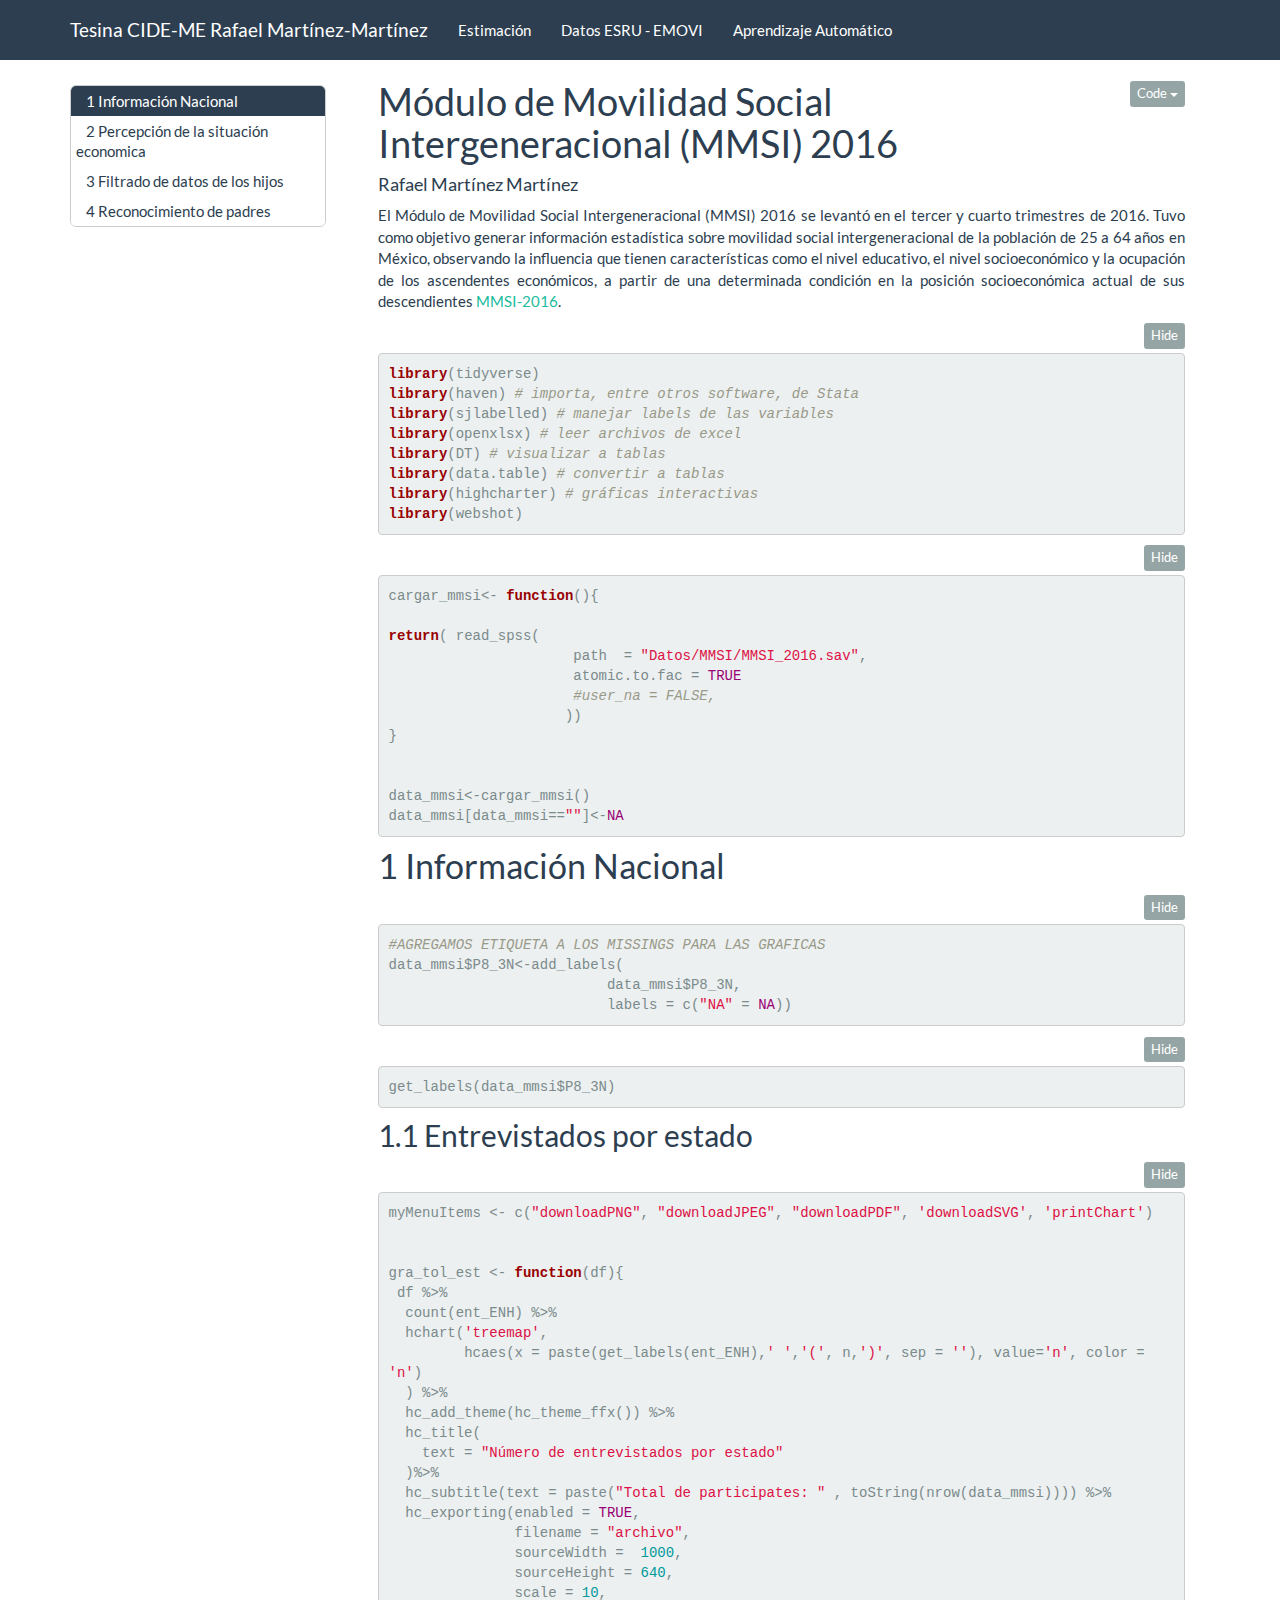
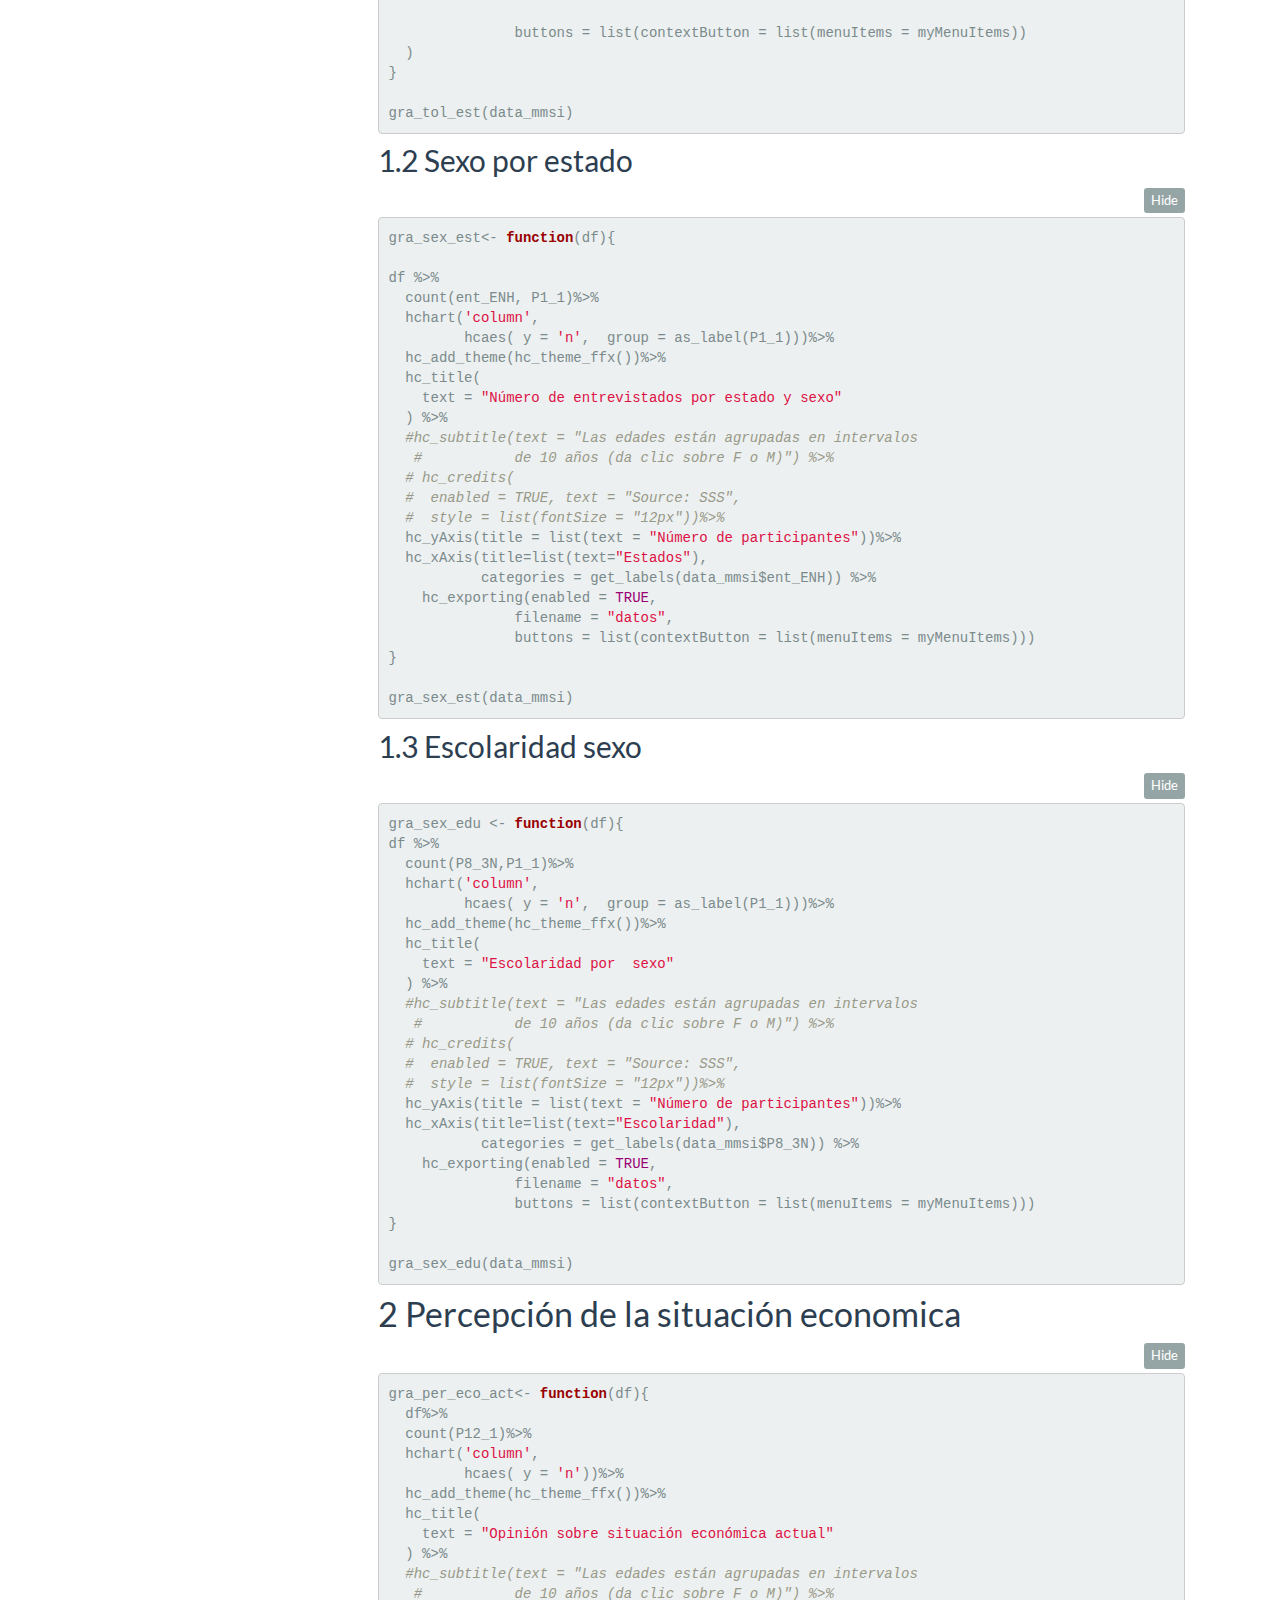
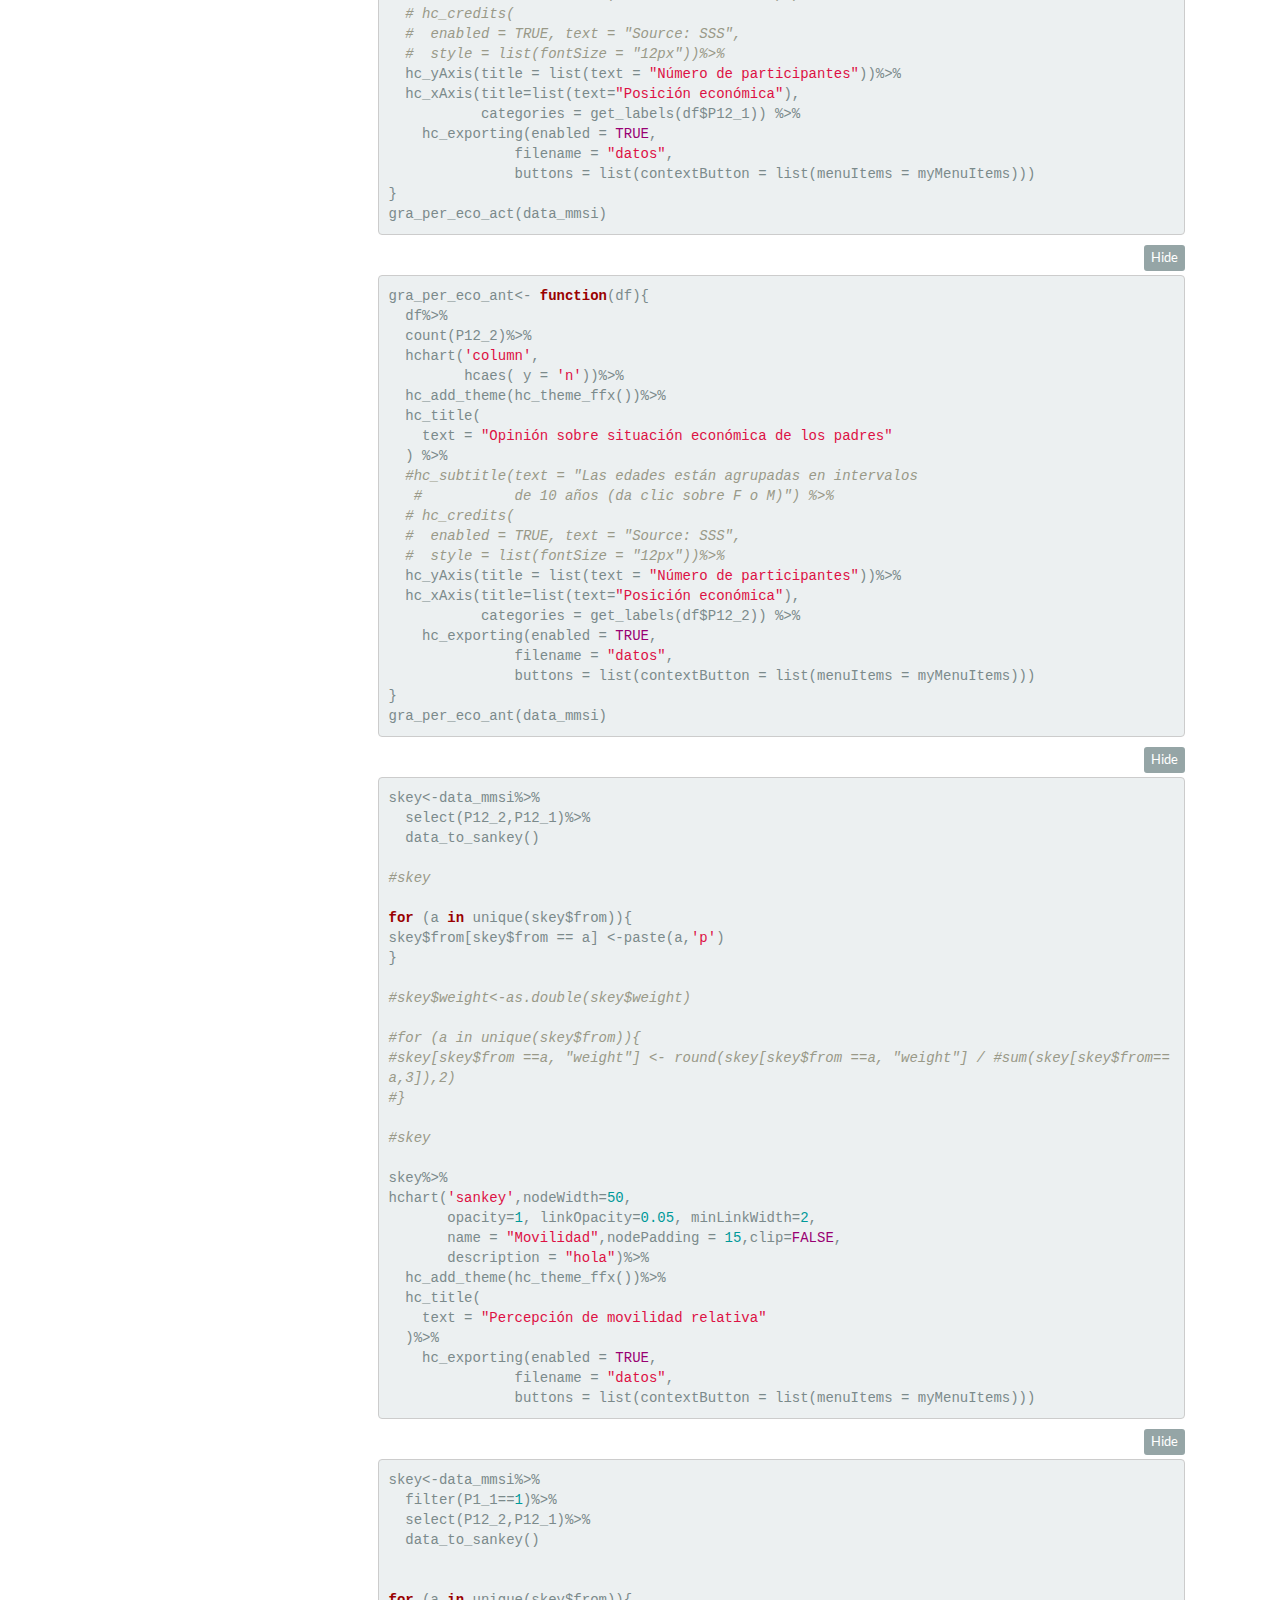
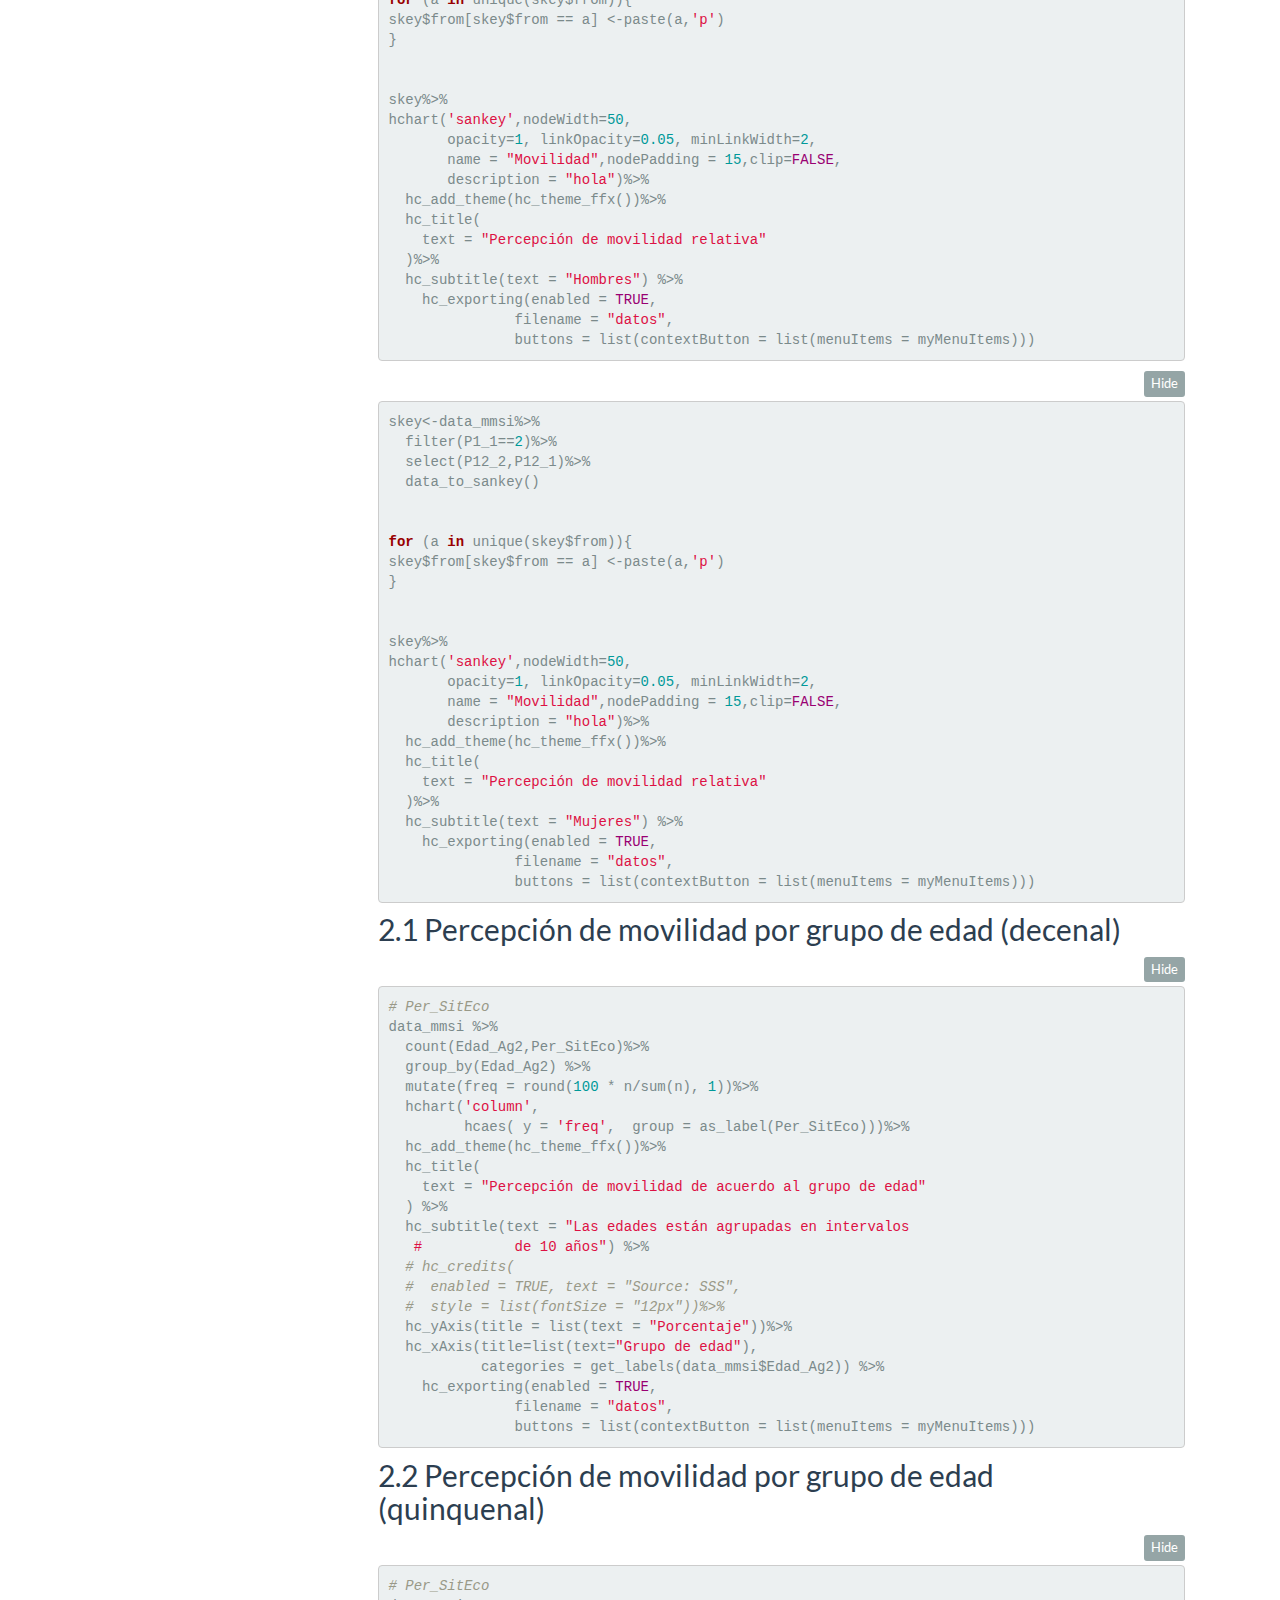
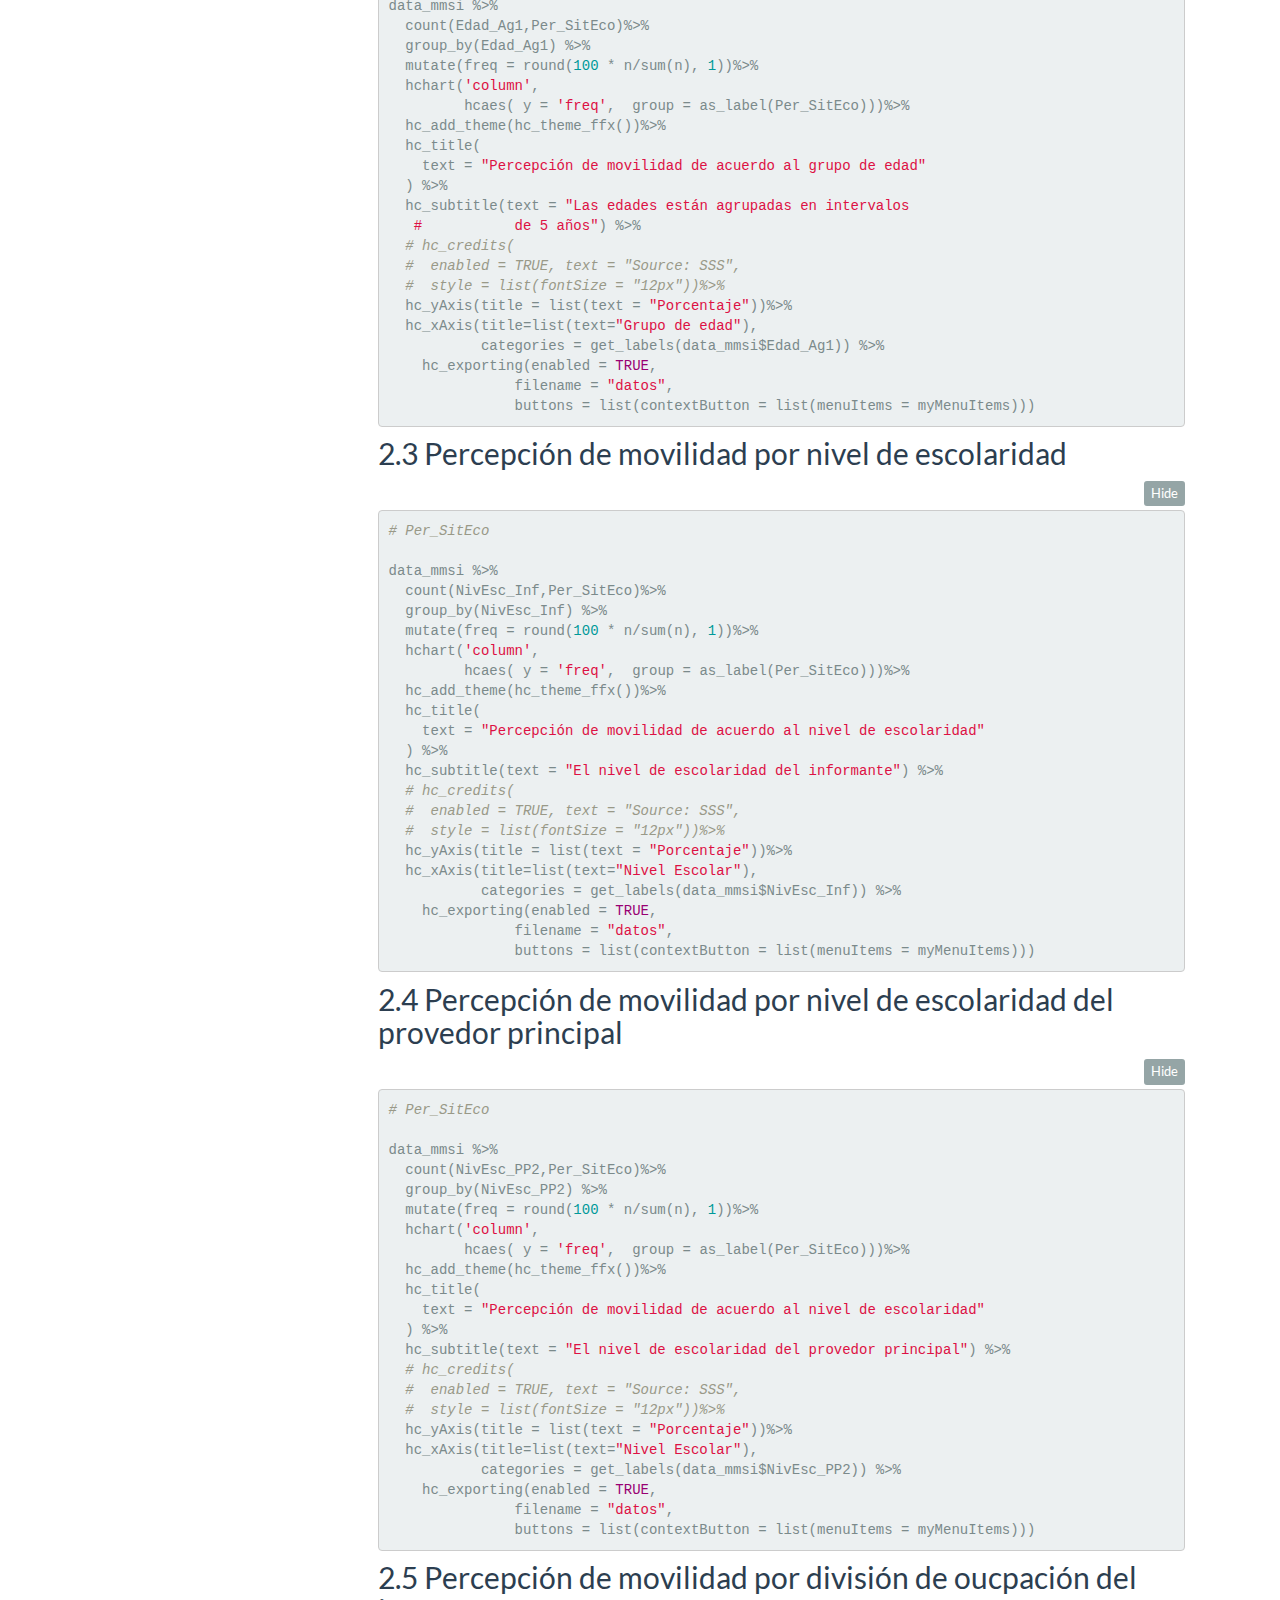
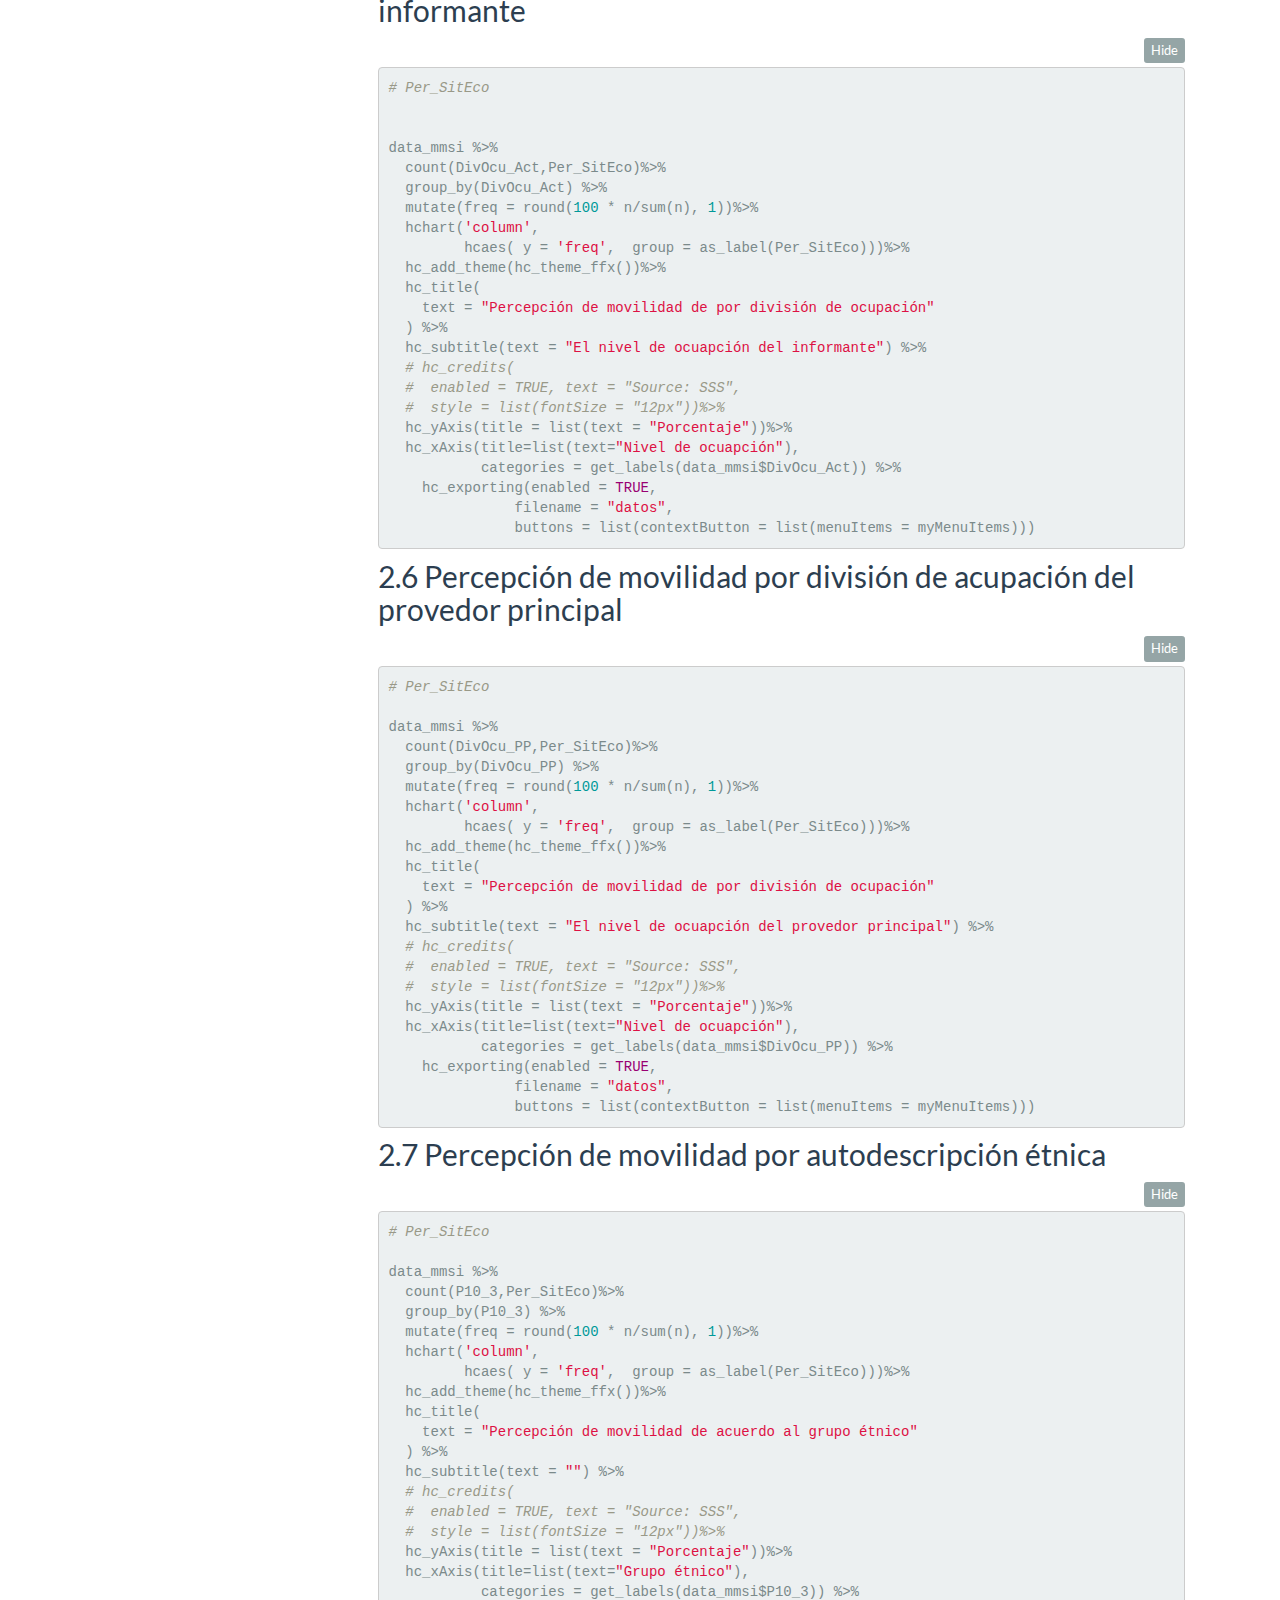
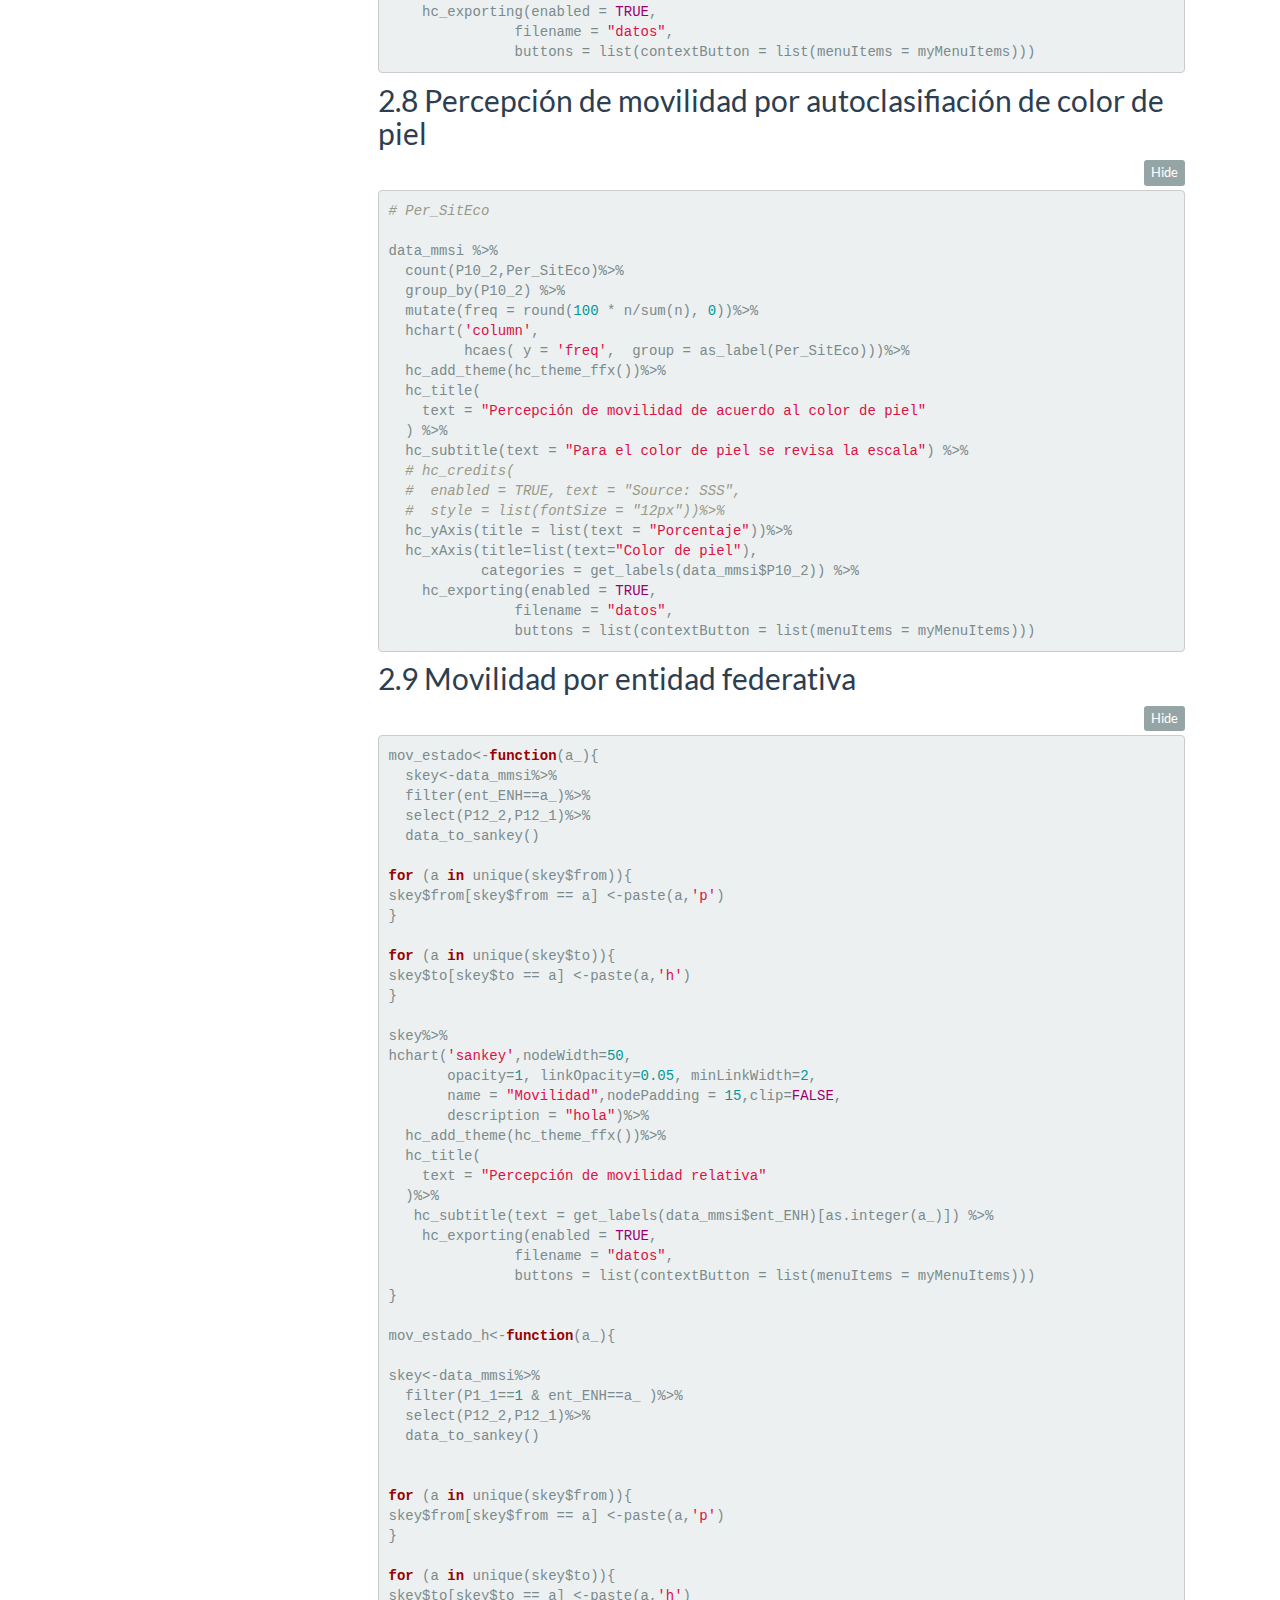
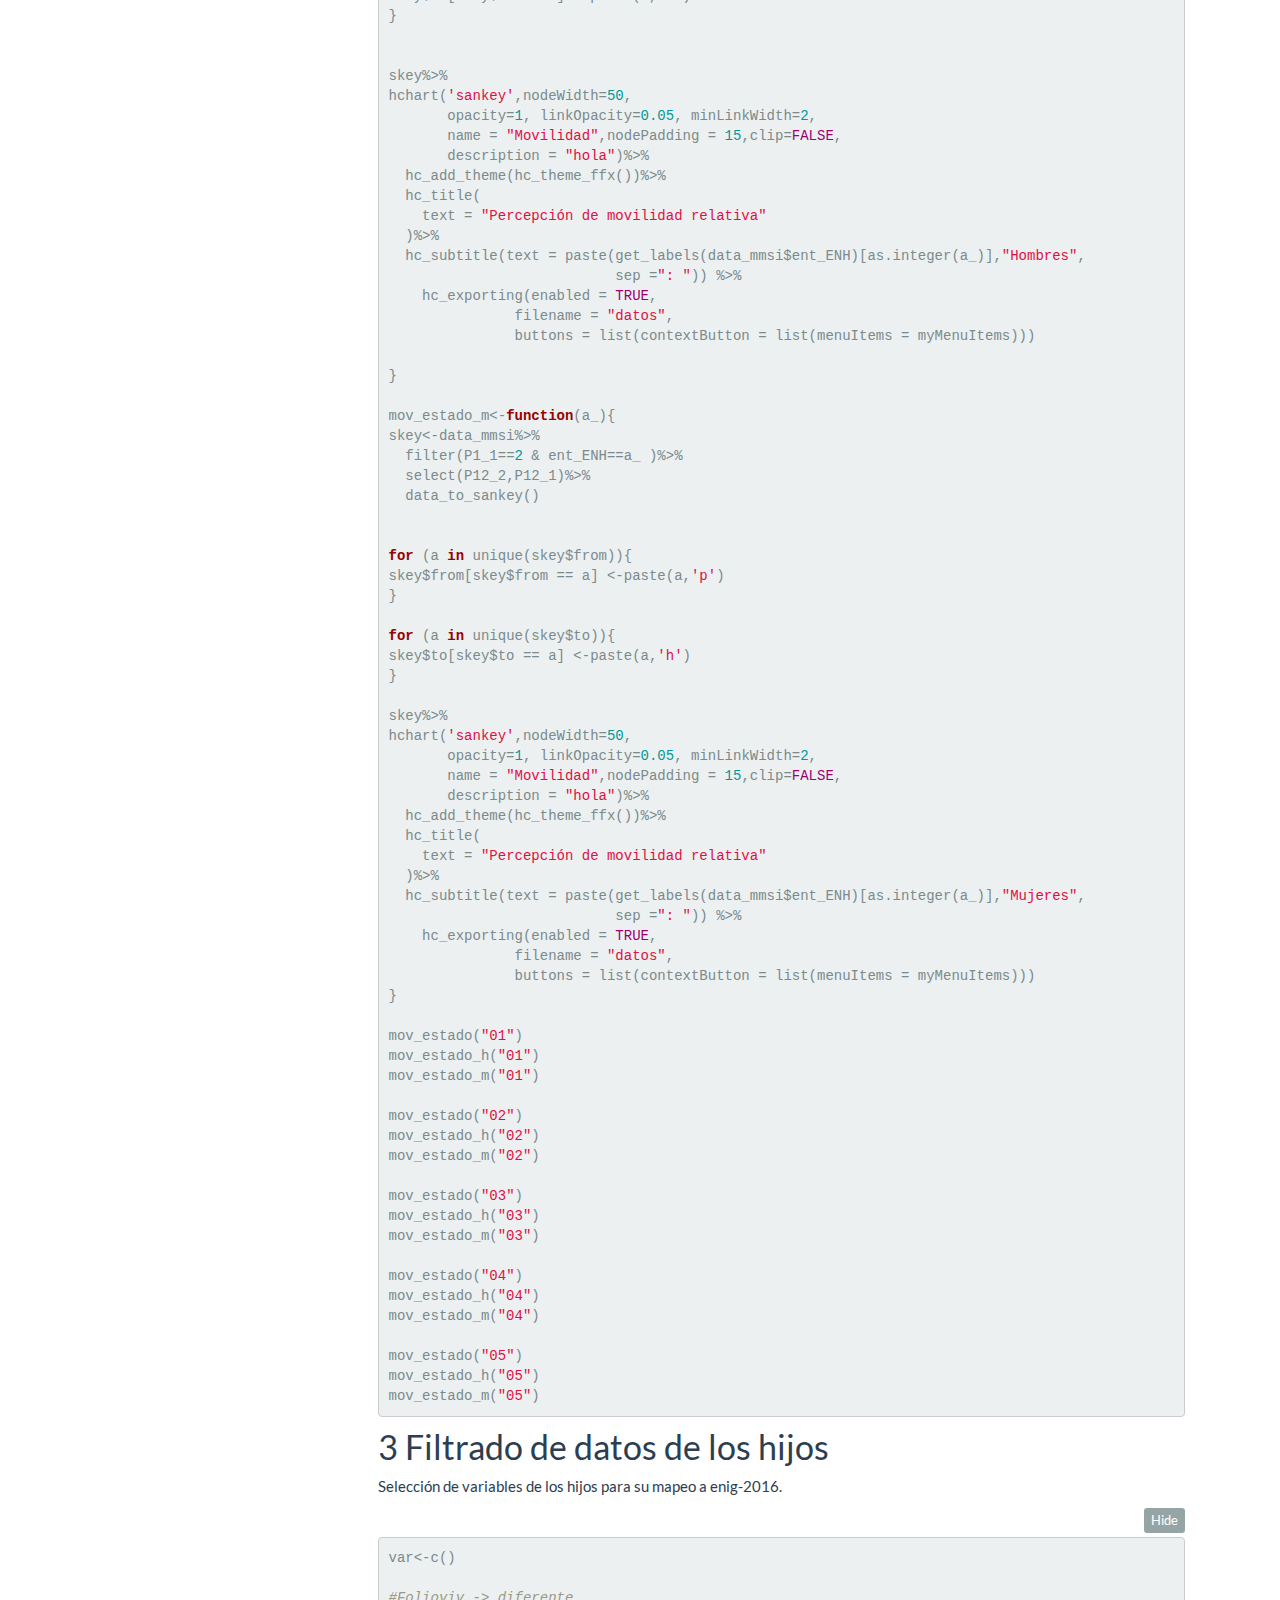
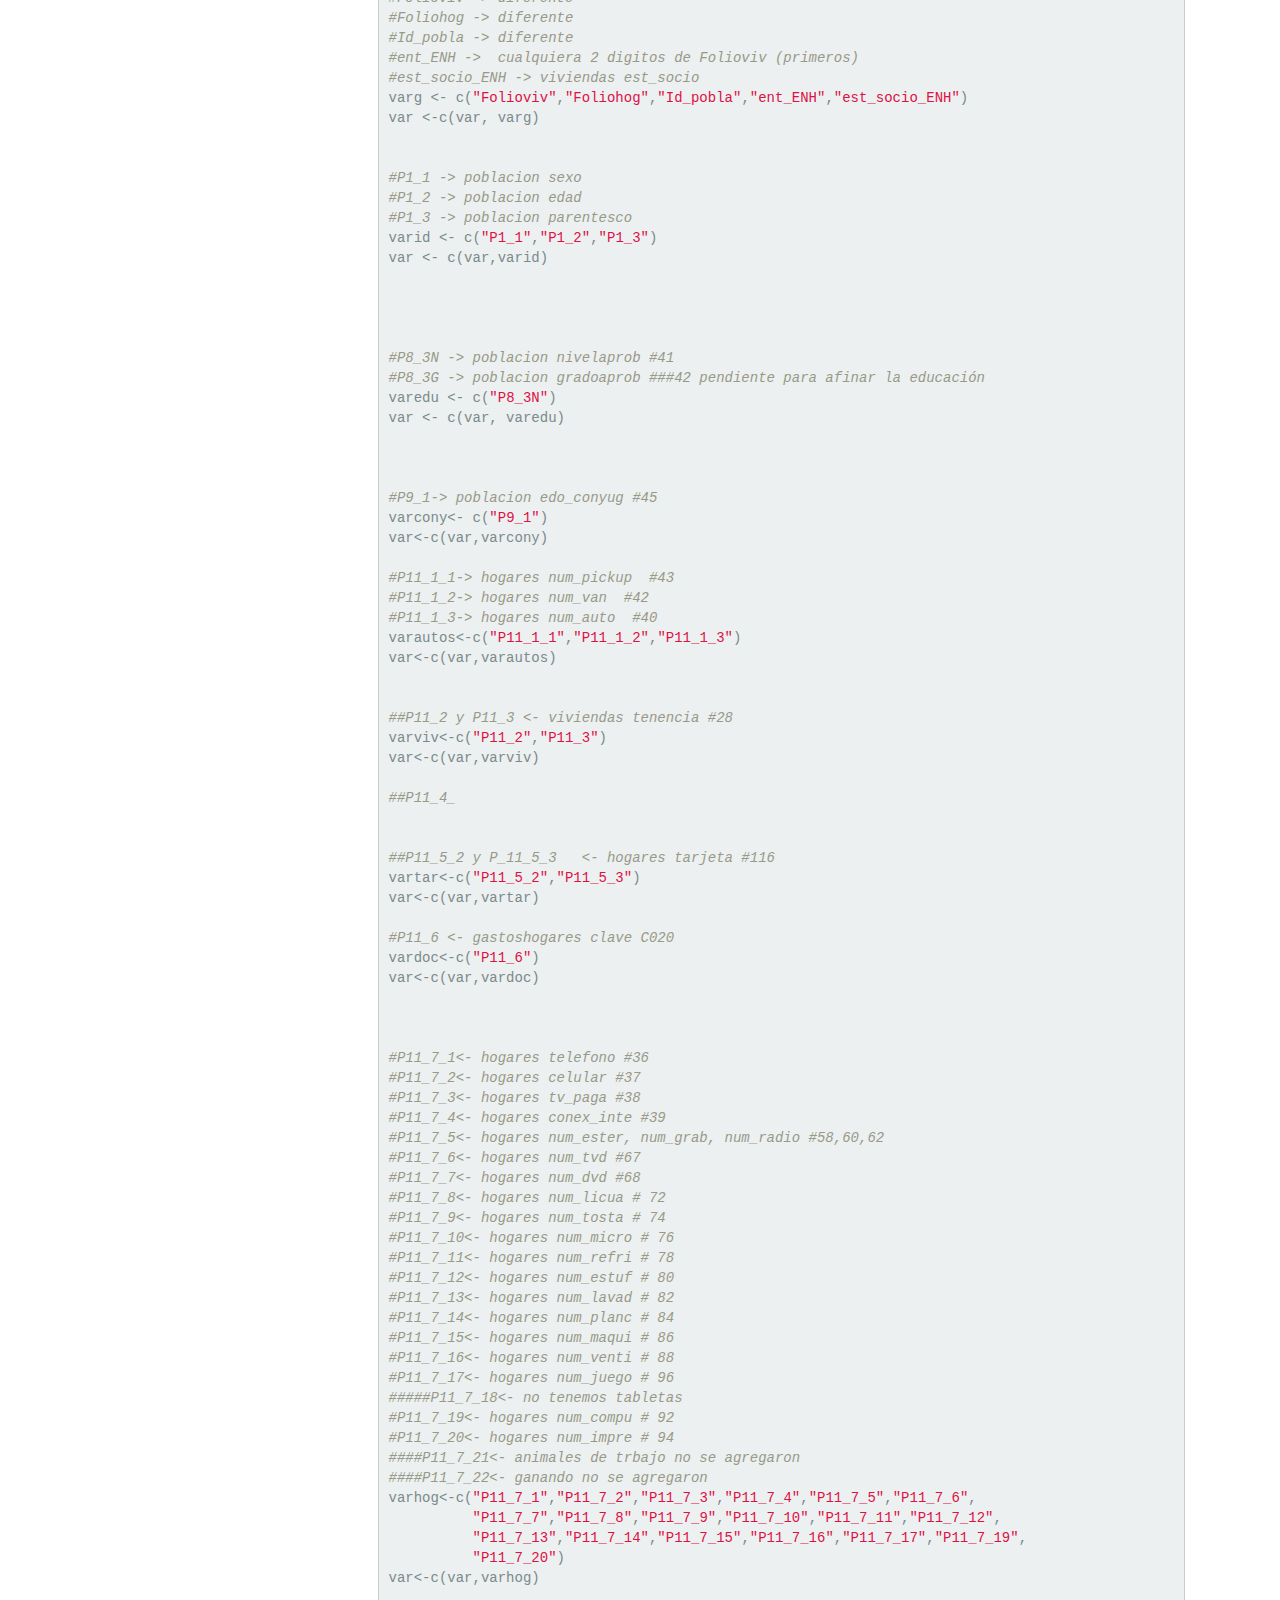
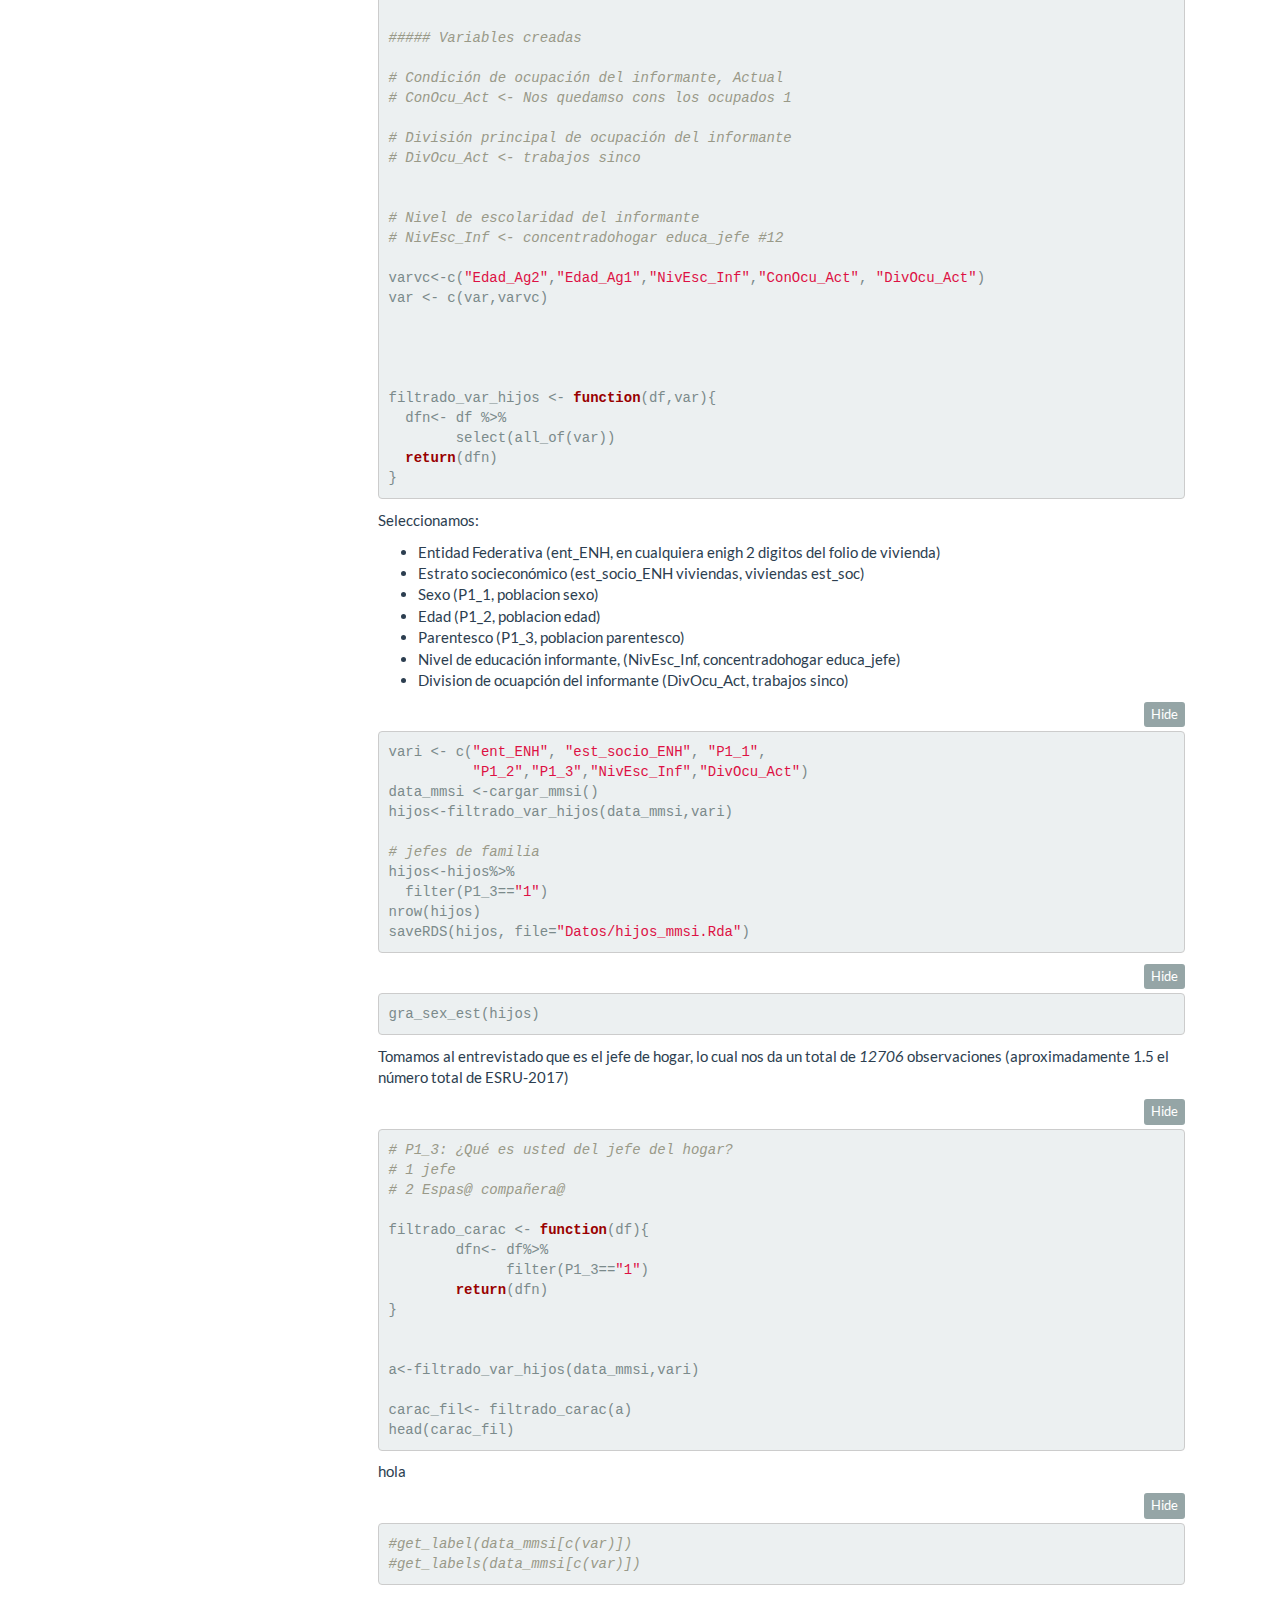
<file: docs/MMSI2016.html>
<!DOCTYPE html>

<html>

<head>

<meta charset="utf-8" />
<meta name="generator" content="pandoc" />
<meta http-equiv="X-UA-Compatible" content="IE=EDGE" />


<meta name="author" content="Rafael Martínez Martínez" />


<title>Módulo de Movilidad Social Intergeneracional (MMSI) 2016</title>

<script src="site_libs/header-attrs-2.5/header-attrs.js"></script>
<script src="site_libs/jquery-1.11.3/jquery.min.js"></script>
<meta name="viewport" content="width=device-width, initial-scale=1" />
<link href="site_libs/bootstrap-3.3.5/css/flatly.min.css" rel="stylesheet" />
<script src="site_libs/bootstrap-3.3.5/js/bootstrap.min.js"></script>
<script src="site_libs/bootstrap-3.3.5/shim/html5shiv.min.js"></script>
<script src="site_libs/bootstrap-3.3.5/shim/respond.min.js"></script>
<script src="site_libs/jqueryui-1.11.4/jquery-ui.min.js"></script>
<link href="site_libs/tocify-1.9.1/jquery.tocify.css" rel="stylesheet" />
<script src="site_libs/tocify-1.9.1/jquery.tocify.js"></script>
<script src="site_libs/navigation-1.1/tabsets.js"></script>
<script src="site_libs/navigation-1.1/codefolding.js"></script>
<script src="site_libs/navigation-1.1/sourceembed.js"></script>
<link href="site_libs/highlightjs-9.12.0/default.css" rel="stylesheet" />
<script src="site_libs/highlightjs-9.12.0/highlight.js"></script>
<link href="site_libs/anchor-sections-1.0/anchor-sections.css" rel="stylesheet" />
<script src="site_libs/anchor-sections-1.0/anchor-sections.js"></script>

<style type="text/css">
  code{white-space: pre-wrap;}
  span.smallcaps{font-variant: small-caps;}
  span.underline{text-decoration: underline;}
  div.column{display: inline-block; vertical-align: top; width: 50%;}
  div.hanging-indent{margin-left: 1.5em; text-indent: -1.5em;}
  ul.task-list{list-style: none;}
    </style>

<style type="text/css">code{white-space: pre;}</style>
<style type="text/css">
  pre:not([class]) {
    background-color: white;
  }
</style>
<script type="text/javascript">
if (window.hljs) {
  hljs.configure({languages: []});
  hljs.initHighlightingOnLoad();
  if (document.readyState && document.readyState === "complete") {
    window.setTimeout(function() { hljs.initHighlighting(); }, 0);
  }
}
</script>



<style type="text/css">
h1 {
  font-size: 34px;
}
h1.title {
  font-size: 38px;
}
h2 {
  font-size: 30px;
}
h3 {
  font-size: 24px;
}
h4 {
  font-size: 18px;
}
h5 {
  font-size: 16px;
}
h6 {
  font-size: 12px;
}
.table th:not([align]) {
  text-align: left;
}
#rmd-source-code {
  display: none;
}
</style>

<link rel="stylesheet" href="estilo.css" type="text/css" />



<style type = "text/css">
.main-container {
  max-width: 940px;
  margin-left: auto;
  margin-right: auto;
}
code {
  color: inherit;
  background-color: rgba(0, 0, 0, 0.04);
}
img {
  max-width:100%;
}
.tabbed-pane {
  padding-top: 12px;
}
.html-widget {
  margin-bottom: 20px;
}
button.code-folding-btn:focus {
  outline: none;
}
summary {
  display: list-item;
}
</style>


<style type="text/css">
/* padding for bootstrap navbar */
body {
  padding-top: 60px;
  padding-bottom: 40px;
}
/* offset scroll position for anchor links (for fixed navbar)  */
.section h1 {
  padding-top: 65px;
  margin-top: -65px;
}
.section h2 {
  padding-top: 65px;
  margin-top: -65px;
}
.section h3 {
  padding-top: 65px;
  margin-top: -65px;
}
.section h4 {
  padding-top: 65px;
  margin-top: -65px;
}
.section h5 {
  padding-top: 65px;
  margin-top: -65px;
}
.section h6 {
  padding-top: 65px;
  margin-top: -65px;
}
.dropdown-submenu {
  position: relative;
}
.dropdown-submenu>.dropdown-menu {
  top: 0;
  left: 100%;
  margin-top: -6px;
  margin-left: -1px;
  border-radius: 0 6px 6px 6px;
}
.dropdown-submenu:hover>.dropdown-menu {
  display: block;
}
.dropdown-submenu>a:after {
  display: block;
  content: " ";
  float: right;
  width: 0;
  height: 0;
  border-color: transparent;
  border-style: solid;
  border-width: 5px 0 5px 5px;
  border-left-color: #cccccc;
  margin-top: 5px;
  margin-right: -10px;
}
.dropdown-submenu:hover>a:after {
  border-left-color: #ffffff;
}
.dropdown-submenu.pull-left {
  float: none;
}
.dropdown-submenu.pull-left>.dropdown-menu {
  left: -100%;
  margin-left: 10px;
  border-radius: 6px 0 6px 6px;
}
</style>

<script>
// manage active state of menu based on current page
$(document).ready(function () {
  // active menu anchor
  href = window.location.pathname
  href = href.substr(href.lastIndexOf('/') + 1)
  if (href === "")
    href = "index.html";
  var menuAnchor = $('a[href="' + href + '"]');

  // mark it active
  menuAnchor.parent().addClass('active');

  // if it's got a parent navbar menu mark it active as well
  menuAnchor.closest('li.dropdown').addClass('active');
});
</script>

<!-- tabsets -->

<style type="text/css">
.tabset-dropdown > .nav-tabs {
  display: inline-table;
  max-height: 500px;
  min-height: 44px;
  overflow-y: auto;
  background: white;
  border: 1px solid #ddd;
  border-radius: 4px;
}

.tabset-dropdown > .nav-tabs > li.active:before {
  content: "";
  font-family: 'Glyphicons Halflings';
  display: inline-block;
  padding: 10px;
  border-right: 1px solid #ddd;
}

.tabset-dropdown > .nav-tabs.nav-tabs-open > li.active:before {
  content: "&#xe258;";
  border: none;
}

.tabset-dropdown > .nav-tabs.nav-tabs-open:before {
  content: "";
  font-family: 'Glyphicons Halflings';
  display: inline-block;
  padding: 10px;
  border-right: 1px solid #ddd;
}

.tabset-dropdown > .nav-tabs > li.active {
  display: block;
}

.tabset-dropdown > .nav-tabs > li > a,
.tabset-dropdown > .nav-tabs > li > a:focus,
.tabset-dropdown > .nav-tabs > li > a:hover {
  border: none;
  display: inline-block;
  border-radius: 4px;
  background-color: transparent;
}

.tabset-dropdown > .nav-tabs.nav-tabs-open > li {
  display: block;
  float: none;
}

.tabset-dropdown > .nav-tabs > li {
  display: none;
}
</style>

<!-- code folding -->
<style type="text/css">
.code-folding-btn { margin-bottom: 4px; }
</style>



<style type="text/css">

#TOC {
  margin: 25px 0px 20px 0px;
}
@media (max-width: 768px) {
#TOC {
  position: relative;
  width: 100%;
}
}

@media print {
.toc-content {
  /* see https://github.com/w3c/csswg-drafts/issues/4434 */
  float: right;
}
}

.toc-content {
  padding-left: 30px;
  padding-right: 40px;
}

div.main-container {
  max-width: 1200px;
}

div.tocify {
  width: 20%;
  max-width: 260px;
  max-height: 85%;
}

@media (min-width: 768px) and (max-width: 991px) {
  div.tocify {
    width: 25%;
  }
}

@media (max-width: 767px) {
  div.tocify {
    width: 100%;
    max-width: none;
  }
}

.tocify ul, .tocify li {
  line-height: 20px;
}

.tocify-subheader .tocify-item {
  font-size: 0.90em;
}

.tocify .list-group-item {
  border-radius: 0px;
}


</style>



</head>

<body>


<div class="container-fluid main-container">


<!-- setup 3col/9col grid for toc_float and main content  -->
<div class="row-fluid">
<div class="col-xs-12 col-sm-4 col-md-3">
<div id="TOC" class="tocify">
</div>
</div>

<div class="toc-content col-xs-12 col-sm-8 col-md-9">




<div class="navbar navbar-default  navbar-fixed-top" role="navigation">
  <div class="container">
    <div class="navbar-header">
      <button type="button" class="navbar-toggle collapsed" data-toggle="collapse" data-target="#navbar">
        <span class="icon-bar"></span>
        <span class="icon-bar"></span>
        <span class="icon-bar"></span>
      </button>
      <a class="navbar-brand" href="index.html">Tesina CIDE-ME Rafael Martínez-Martínez</a>
    </div>
    <div id="navbar" class="navbar-collapse collapse">
      <ul class="nav navbar-nav">
        <li>
  <a href="Estimacion.html">Estimación</a>
</li>
<li>
  <a href="ESRU2017.html">Datos ESRU - EMOVI</a>
</li>
<li>
  <a href="AA.html">Aprendizaje Automático</a>
</li>
      </ul>
      <ul class="nav navbar-nav navbar-right">
        
      </ul>
    </div><!--/.nav-collapse -->
  </div><!--/.container -->
</div><!--/.navbar -->

<div class="fluid-row" id="header">

<div class="btn-group pull-right">
<button type="button" class="btn btn-default btn-xs dropdown-toggle" data-toggle="dropdown" aria-haspopup="true" aria-expanded="false"><span>Code</span> <span class="caret"></span></button>
<ul class="dropdown-menu" style="min-width: 50px;">
<li><a id="rmd-show-all-code" href="#">Show All Code</a></li>
<li><a id="rmd-hide-all-code" href="#">Hide All Code</a></li>
<li role="separator" class="divider"></li>
<li><a id="rmd-download-source" href="#">Download Rmd</a></li>
</ul>
</div>



<h1 class="title toc-ignore">Módulo de Movilidad Social Intergeneracional (MMSI) 2016</h1>
<h4 class="author">Rafael Martínez Martínez</h4>

</div>


<div id="justificar">
<p>El Módulo de Movilidad Social Intergeneracional (MMSI) 2016 se levantó en el tercer y cuarto trimestres de 2016. Tuvo como objetivo generar información estadística sobre movilidad social intergeneracional de la población de 25 a 64 años en México, observando la influencia que tienen características como el nivel educativo, el nivel socioeconómico y la ocupación de los ascendentes económicos, a partir de una determinada condición en la posición socioeconómica actual de sus descendientes <a href="https://www.inegi.org.mx/programas/mmsi/2016/#Microdatos">MMSI-2016</a>.</p>
</div>
<pre class="r"><code>library(tidyverse)
library(haven) # importa, entre otros software, de Stata
library(sjlabelled) # manejar labels de las variables 
library(openxlsx) # leer archivos de excel
library(DT) # visualizar a tablas
library(data.table) # convertir a tablas
library(highcharter) # gráficas interactivas
library(webshot)</code></pre>
<pre class="r"><code>cargar_mmsi&lt;- function(){

return( read_spss(
                      path  = &quot;Datos/MMSI/MMSI_2016.sav&quot;,
                      atomic.to.fac = TRUE
                      #user_na = FALSE,
                     ))
}


data_mmsi&lt;-cargar_mmsi()
data_mmsi[data_mmsi==&quot;&quot;]&lt;-NA</code></pre>
<div id="información-nacional" class="section level1" number="1">
<h1 number="1"><span class="header-section-number">1</span> Información Nacional</h1>
<pre class="r"><code>#AGREGAMOS ETIQUETA A LOS MISSINGS PARA LAS GRAFICAS
data_mmsi$P8_3N&lt;-add_labels(
                          data_mmsi$P8_3N,
                          labels = c(&quot;NA&quot; = NA))</code></pre>
<pre class="r"><code>get_labels(data_mmsi$P8_3N)</code></pre>
<div id="entrevistados-por-estado" class="section level2" number="1.1">
<h2 number="1.1"><span class="header-section-number">1.1</span> Entrevistados por estado</h2>
<pre class="r"><code>myMenuItems &lt;- c(&quot;downloadPNG&quot;, &quot;downloadJPEG&quot;, &quot;downloadPDF&quot;, &#39;downloadSVG&#39;, &#39;printChart&#39;)


gra_tol_est &lt;- function(df){
 df %&gt;%
  count(ent_ENH) %&gt;%
  hchart(&#39;treemap&#39;,
         hcaes(x = paste(get_labels(ent_ENH),&#39; &#39;,&#39;(&#39;, n,&#39;)&#39;, sep = &#39;&#39;), value=&#39;n&#39;, color = &#39;n&#39;)
  ) %&gt;%
  hc_add_theme(hc_theme_ffx()) %&gt;%
  hc_title(
    text = &quot;Número de entrevistados por estado&quot;
  )%&gt;% 
  hc_subtitle(text = paste(&quot;Total de participates: &quot; , toString(nrow(data_mmsi)))) %&gt;%
  hc_exporting(enabled = TRUE,
               filename = &quot;archivo&quot;,
               sourceWidth =  1000,
               sourceHeight = 640,
               scale = 10,
              
               buttons = list(contextButton = list(menuItems = myMenuItems))
  )
}

gra_tol_est(data_mmsi)</code></pre>
</div>
<div id="sexo-por-estado" class="section level2" number="1.2">
<h2 number="1.2"><span class="header-section-number">1.2</span> Sexo por estado</h2>
<pre class="r"><code>gra_sex_est&lt;- function(df){

df %&gt;%
  count(ent_ENH, P1_1)%&gt;% 
  hchart(&#39;column&#39;,
         hcaes( y = &#39;n&#39;,  group = as_label(P1_1)))%&gt;%
  hc_add_theme(hc_theme_ffx())%&gt;%
  hc_title(
    text = &quot;Número de entrevistados por estado y sexo&quot;
  ) %&gt;%
  #hc_subtitle(text = &quot;Las edades están agrupadas en intervalos 
   #           de 10 años (da clic sobre F o M)&quot;) %&gt;%
  # hc_credits(
  #  enabled = TRUE, text = &quot;Source: SSS&quot;,
  #  style = list(fontSize = &quot;12px&quot;))%&gt;%
  hc_yAxis(title = list(text = &quot;Número de participantes&quot;))%&gt;%
  hc_xAxis(title=list(text=&quot;Estados&quot;),
           categories = get_labels(data_mmsi$ent_ENH)) %&gt;%
    hc_exporting(enabled = TRUE,
               filename = &quot;datos&quot;,
               buttons = list(contextButton = list(menuItems = myMenuItems)))
}

gra_sex_est(data_mmsi)</code></pre>
</div>
<div id="escolaridad-sexo" class="section level2" number="1.3">
<h2 number="1.3"><span class="header-section-number">1.3</span> Escolaridad sexo</h2>
<pre class="r"><code>gra_sex_edu &lt;- function(df){
df %&gt;%
  count(P8_3N,P1_1)%&gt;% 
  hchart(&#39;column&#39;,
         hcaes( y = &#39;n&#39;,  group = as_label(P1_1)))%&gt;%
  hc_add_theme(hc_theme_ffx())%&gt;%
  hc_title(
    text = &quot;Escolaridad por  sexo&quot;
  ) %&gt;%
  #hc_subtitle(text = &quot;Las edades están agrupadas en intervalos 
   #           de 10 años (da clic sobre F o M)&quot;) %&gt;%
  # hc_credits(
  #  enabled = TRUE, text = &quot;Source: SSS&quot;,
  #  style = list(fontSize = &quot;12px&quot;))%&gt;%
  hc_yAxis(title = list(text = &quot;Número de participantes&quot;))%&gt;%
  hc_xAxis(title=list(text=&quot;Escolaridad&quot;),
           categories = get_labels(data_mmsi$P8_3N)) %&gt;%
    hc_exporting(enabled = TRUE,
               filename = &quot;datos&quot;,
               buttons = list(contextButton = list(menuItems = myMenuItems)))
}

gra_sex_edu(data_mmsi)</code></pre>
</div>
</div>
<div id="percepción-de-la-situación-economica" class="section level1" number="2">
<h1 number="2"><span class="header-section-number">2</span> Percepción de la situación economica</h1>
<pre class="r"><code>gra_per_eco_act&lt;- function(df){
  df%&gt;%
  count(P12_1)%&gt;% 
  hchart(&#39;column&#39;,
         hcaes( y = &#39;n&#39;))%&gt;%
  hc_add_theme(hc_theme_ffx())%&gt;%
  hc_title(
    text = &quot;Opinión sobre situación económica actual&quot;
  ) %&gt;%
  #hc_subtitle(text = &quot;Las edades están agrupadas en intervalos 
   #           de 10 años (da clic sobre F o M)&quot;) %&gt;%
  # hc_credits(
  #  enabled = TRUE, text = &quot;Source: SSS&quot;,
  #  style = list(fontSize = &quot;12px&quot;))%&gt;%
  hc_yAxis(title = list(text = &quot;Número de participantes&quot;))%&gt;%
  hc_xAxis(title=list(text=&quot;Posición económica&quot;),
           categories = get_labels(df$P12_1)) %&gt;%
    hc_exporting(enabled = TRUE,
               filename = &quot;datos&quot;,
               buttons = list(contextButton = list(menuItems = myMenuItems)))
}
gra_per_eco_act(data_mmsi)</code></pre>
<pre class="r"><code>gra_per_eco_ant&lt;- function(df){
  df%&gt;%
  count(P12_2)%&gt;% 
  hchart(&#39;column&#39;,
         hcaes( y = &#39;n&#39;))%&gt;%
  hc_add_theme(hc_theme_ffx())%&gt;%
  hc_title(
    text = &quot;Opinión sobre situación económica de los padres&quot;
  ) %&gt;%
  #hc_subtitle(text = &quot;Las edades están agrupadas en intervalos 
   #           de 10 años (da clic sobre F o M)&quot;) %&gt;%
  # hc_credits(
  #  enabled = TRUE, text = &quot;Source: SSS&quot;,
  #  style = list(fontSize = &quot;12px&quot;))%&gt;%
  hc_yAxis(title = list(text = &quot;Número de participantes&quot;))%&gt;%
  hc_xAxis(title=list(text=&quot;Posición económica&quot;),
           categories = get_labels(df$P12_2)) %&gt;%
    hc_exporting(enabled = TRUE,
               filename = &quot;datos&quot;,
               buttons = list(contextButton = list(menuItems = myMenuItems)))
}
gra_per_eco_ant(data_mmsi)</code></pre>
<pre class="r"><code>skey&lt;-data_mmsi%&gt;%
  select(P12_2,P12_1)%&gt;%
  data_to_sankey()

#skey

for (a in unique(skey$from)){
skey$from[skey$from == a] &lt;-paste(a,&#39;p&#39;)
}

#skey$weight&lt;-as.double(skey$weight)

#for (a in unique(skey$from)){
#skey[skey$from ==a, &quot;weight&quot;] &lt;- round(skey[skey$from ==a, &quot;weight&quot;] / #sum(skey[skey$from==a,3]),2)
#}

#skey

skey%&gt;%
hchart(&#39;sankey&#39;,nodeWidth=50,
       opacity=1, linkOpacity=0.05, minLinkWidth=2,
       name = &quot;Movilidad&quot;,nodePadding = 15,clip=FALSE,
       description = &quot;hola&quot;)%&gt;%
  hc_add_theme(hc_theme_ffx())%&gt;%
  hc_title(
    text = &quot;Percepción de movilidad relativa&quot;
  )%&gt;%
    hc_exporting(enabled = TRUE,
               filename = &quot;datos&quot;,
               buttons = list(contextButton = list(menuItems = myMenuItems)))</code></pre>
<pre class="r"><code>skey&lt;-data_mmsi%&gt;%
  filter(P1_1==1)%&gt;%
  select(P12_2,P12_1)%&gt;%
  data_to_sankey()


for (a in unique(skey$from)){
skey$from[skey$from == a] &lt;-paste(a,&#39;p&#39;)
}


skey%&gt;%
hchart(&#39;sankey&#39;,nodeWidth=50,
       opacity=1, linkOpacity=0.05, minLinkWidth=2,
       name = &quot;Movilidad&quot;,nodePadding = 15,clip=FALSE,
       description = &quot;hola&quot;)%&gt;%
  hc_add_theme(hc_theme_ffx())%&gt;%
  hc_title(
    text = &quot;Percepción de movilidad relativa&quot;
  )%&gt;%
  hc_subtitle(text = &quot;Hombres&quot;) %&gt;%
    hc_exporting(enabled = TRUE,
               filename = &quot;datos&quot;,
               buttons = list(contextButton = list(menuItems = myMenuItems)))</code></pre>
<pre class="r"><code>skey&lt;-data_mmsi%&gt;%
  filter(P1_1==2)%&gt;%
  select(P12_2,P12_1)%&gt;%
  data_to_sankey()


for (a in unique(skey$from)){
skey$from[skey$from == a] &lt;-paste(a,&#39;p&#39;)
}


skey%&gt;%
hchart(&#39;sankey&#39;,nodeWidth=50,
       opacity=1, linkOpacity=0.05, minLinkWidth=2,
       name = &quot;Movilidad&quot;,nodePadding = 15,clip=FALSE,
       description = &quot;hola&quot;)%&gt;%
  hc_add_theme(hc_theme_ffx())%&gt;%
  hc_title(
    text = &quot;Percepción de movilidad relativa&quot;
  )%&gt;%
  hc_subtitle(text = &quot;Mujeres&quot;) %&gt;%
    hc_exporting(enabled = TRUE,
               filename = &quot;datos&quot;,
               buttons = list(contextButton = list(menuItems = myMenuItems)))</code></pre>
<div id="percepción-de-movilidad-por-grupo-de-edad-decenal" class="section level2" number="2.1">
<h2 number="2.1"><span class="header-section-number">2.1</span> Percepción de movilidad por grupo de edad (decenal)</h2>
<pre class="r"><code># Per_SitEco
data_mmsi %&gt;%
  count(Edad_Ag2,Per_SitEco)%&gt;% 
  group_by(Edad_Ag2) %&gt;%
  mutate(freq = round(100 * n/sum(n), 1))%&gt;%
  hchart(&#39;column&#39;,
         hcaes( y = &#39;freq&#39;,  group = as_label(Per_SitEco)))%&gt;%
  hc_add_theme(hc_theme_ffx())%&gt;%
  hc_title(
    text = &quot;Percepción de movilidad de acuerdo al grupo de edad&quot;
  ) %&gt;%
  hc_subtitle(text = &quot;Las edades están agrupadas en intervalos 
   #           de 10 años&quot;) %&gt;%
  # hc_credits(
  #  enabled = TRUE, text = &quot;Source: SSS&quot;,
  #  style = list(fontSize = &quot;12px&quot;))%&gt;%
  hc_yAxis(title = list(text = &quot;Porcentaje&quot;))%&gt;%
  hc_xAxis(title=list(text=&quot;Grupo de edad&quot;),
           categories = get_labels(data_mmsi$Edad_Ag2)) %&gt;%
    hc_exporting(enabled = TRUE,
               filename = &quot;datos&quot;,
               buttons = list(contextButton = list(menuItems = myMenuItems)))</code></pre>
</div>
<div id="percepción-de-movilidad-por-grupo-de-edad-quinquenal" class="section level2" number="2.2">
<h2 number="2.2"><span class="header-section-number">2.2</span> Percepción de movilidad por grupo de edad (quinquenal)</h2>
<pre class="r"><code># Per_SitEco
data_mmsi %&gt;%
  count(Edad_Ag1,Per_SitEco)%&gt;% 
  group_by(Edad_Ag1) %&gt;%
  mutate(freq = round(100 * n/sum(n), 1))%&gt;%
  hchart(&#39;column&#39;,
         hcaes( y = &#39;freq&#39;,  group = as_label(Per_SitEco)))%&gt;%
  hc_add_theme(hc_theme_ffx())%&gt;%
  hc_title(
    text = &quot;Percepción de movilidad de acuerdo al grupo de edad&quot;
  ) %&gt;%
  hc_subtitle(text = &quot;Las edades están agrupadas en intervalos 
   #           de 5 años&quot;) %&gt;%
  # hc_credits(
  #  enabled = TRUE, text = &quot;Source: SSS&quot;,
  #  style = list(fontSize = &quot;12px&quot;))%&gt;%
  hc_yAxis(title = list(text = &quot;Porcentaje&quot;))%&gt;%
  hc_xAxis(title=list(text=&quot;Grupo de edad&quot;),
           categories = get_labels(data_mmsi$Edad_Ag1)) %&gt;%
    hc_exporting(enabled = TRUE,
               filename = &quot;datos&quot;,
               buttons = list(contextButton = list(menuItems = myMenuItems)))</code></pre>
</div>
<div id="percepción-de-movilidad-por-nivel-de-escolaridad" class="section level2" number="2.3">
<h2 number="2.3"><span class="header-section-number">2.3</span> Percepción de movilidad por nivel de escolaridad</h2>
<pre class="r"><code># Per_SitEco

data_mmsi %&gt;%
  count(NivEsc_Inf,Per_SitEco)%&gt;% 
  group_by(NivEsc_Inf) %&gt;%
  mutate(freq = round(100 * n/sum(n), 1))%&gt;%
  hchart(&#39;column&#39;,
         hcaes( y = &#39;freq&#39;,  group = as_label(Per_SitEco)))%&gt;%
  hc_add_theme(hc_theme_ffx())%&gt;%
  hc_title(
    text = &quot;Percepción de movilidad de acuerdo al nivel de escolaridad&quot;
  ) %&gt;%
  hc_subtitle(text = &quot;El nivel de escolaridad del informante&quot;) %&gt;%
  # hc_credits(
  #  enabled = TRUE, text = &quot;Source: SSS&quot;,
  #  style = list(fontSize = &quot;12px&quot;))%&gt;%
  hc_yAxis(title = list(text = &quot;Porcentaje&quot;))%&gt;%
  hc_xAxis(title=list(text=&quot;Nivel Escolar&quot;),
           categories = get_labels(data_mmsi$NivEsc_Inf)) %&gt;%
    hc_exporting(enabled = TRUE,
               filename = &quot;datos&quot;,
               buttons = list(contextButton = list(menuItems = myMenuItems)))</code></pre>
</div>
<div id="percepción-de-movilidad-por-nivel-de-escolaridad-del-provedor-principal" class="section level2" number="2.4">
<h2 number="2.4"><span class="header-section-number">2.4</span> Percepción de movilidad por nivel de escolaridad del provedor principal</h2>
<pre class="r"><code># Per_SitEco

data_mmsi %&gt;%
  count(NivEsc_PP2,Per_SitEco)%&gt;% 
  group_by(NivEsc_PP2) %&gt;%
  mutate(freq = round(100 * n/sum(n), 1))%&gt;%
  hchart(&#39;column&#39;,
         hcaes( y = &#39;freq&#39;,  group = as_label(Per_SitEco)))%&gt;%
  hc_add_theme(hc_theme_ffx())%&gt;%
  hc_title(
    text = &quot;Percepción de movilidad de acuerdo al nivel de escolaridad&quot;
  ) %&gt;%
  hc_subtitle(text = &quot;El nivel de escolaridad del provedor principal&quot;) %&gt;%
  # hc_credits(
  #  enabled = TRUE, text = &quot;Source: SSS&quot;,
  #  style = list(fontSize = &quot;12px&quot;))%&gt;%
  hc_yAxis(title = list(text = &quot;Porcentaje&quot;))%&gt;%
  hc_xAxis(title=list(text=&quot;Nivel Escolar&quot;),
           categories = get_labels(data_mmsi$NivEsc_PP2)) %&gt;%
    hc_exporting(enabled = TRUE,
               filename = &quot;datos&quot;,
               buttons = list(contextButton = list(menuItems = myMenuItems)))</code></pre>
</div>
<div id="percepción-de-movilidad-por-división-de-oucpación-del-informante" class="section level2" number="2.5">
<h2 number="2.5"><span class="header-section-number">2.5</span> Percepción de movilidad por división de oucpación del informante</h2>
<pre class="r"><code># Per_SitEco


data_mmsi %&gt;%
  count(DivOcu_Act,Per_SitEco)%&gt;% 
  group_by(DivOcu_Act) %&gt;%
  mutate(freq = round(100 * n/sum(n), 1))%&gt;%
  hchart(&#39;column&#39;,
         hcaes( y = &#39;freq&#39;,  group = as_label(Per_SitEco)))%&gt;%
  hc_add_theme(hc_theme_ffx())%&gt;%
  hc_title(
    text = &quot;Percepción de movilidad de por división de ocupación&quot;
  ) %&gt;%
  hc_subtitle(text = &quot;El nivel de ocuapción del informante&quot;) %&gt;%
  # hc_credits(
  #  enabled = TRUE, text = &quot;Source: SSS&quot;,
  #  style = list(fontSize = &quot;12px&quot;))%&gt;%
  hc_yAxis(title = list(text = &quot;Porcentaje&quot;))%&gt;%
  hc_xAxis(title=list(text=&quot;Nivel de ocuapción&quot;),
           categories = get_labels(data_mmsi$DivOcu_Act)) %&gt;%
    hc_exporting(enabled = TRUE,
               filename = &quot;datos&quot;,
               buttons = list(contextButton = list(menuItems = myMenuItems)))</code></pre>
</div>
<div id="percepción-de-movilidad-por-división-de-acupación-del-provedor-principal" class="section level2" number="2.6">
<h2 number="2.6"><span class="header-section-number">2.6</span> Percepción de movilidad por división de acupación del provedor principal</h2>
<pre class="r"><code># Per_SitEco

data_mmsi %&gt;%
  count(DivOcu_PP,Per_SitEco)%&gt;% 
  group_by(DivOcu_PP) %&gt;%
  mutate(freq = round(100 * n/sum(n), 1))%&gt;%
  hchart(&#39;column&#39;,
         hcaes( y = &#39;freq&#39;,  group = as_label(Per_SitEco)))%&gt;%
  hc_add_theme(hc_theme_ffx())%&gt;%
  hc_title(
    text = &quot;Percepción de movilidad de por división de ocupación&quot;
  ) %&gt;%
  hc_subtitle(text = &quot;El nivel de ocuapción del provedor principal&quot;) %&gt;%
  # hc_credits(
  #  enabled = TRUE, text = &quot;Source: SSS&quot;,
  #  style = list(fontSize = &quot;12px&quot;))%&gt;%
  hc_yAxis(title = list(text = &quot;Porcentaje&quot;))%&gt;%
  hc_xAxis(title=list(text=&quot;Nivel de ocuapción&quot;),
           categories = get_labels(data_mmsi$DivOcu_PP)) %&gt;%
    hc_exporting(enabled = TRUE,
               filename = &quot;datos&quot;,
               buttons = list(contextButton = list(menuItems = myMenuItems)))</code></pre>
</div>
<div id="percepción-de-movilidad-por-autodescripción-étnica" class="section level2" number="2.7">
<h2 number="2.7"><span class="header-section-number">2.7</span> Percepción de movilidad por autodescripción étnica</h2>
<pre class="r"><code># Per_SitEco

data_mmsi %&gt;%
  count(P10_3,Per_SitEco)%&gt;% 
  group_by(P10_3) %&gt;%
  mutate(freq = round(100 * n/sum(n), 1))%&gt;%
  hchart(&#39;column&#39;,
         hcaes( y = &#39;freq&#39;,  group = as_label(Per_SitEco)))%&gt;%
  hc_add_theme(hc_theme_ffx())%&gt;%
  hc_title(
    text = &quot;Percepción de movilidad de acuerdo al grupo étnico&quot;
  ) %&gt;%
  hc_subtitle(text = &quot;&quot;) %&gt;%
  # hc_credits(
  #  enabled = TRUE, text = &quot;Source: SSS&quot;,
  #  style = list(fontSize = &quot;12px&quot;))%&gt;%
  hc_yAxis(title = list(text = &quot;Porcentaje&quot;))%&gt;%
  hc_xAxis(title=list(text=&quot;Grupo étnico&quot;),
           categories = get_labels(data_mmsi$P10_3)) %&gt;%
    hc_exporting(enabled = TRUE,
               filename = &quot;datos&quot;,
               buttons = list(contextButton = list(menuItems = myMenuItems)))</code></pre>
</div>
<div id="percepción-de-movilidad-por-autoclasifiación-de-color-de-piel" class="section level2" number="2.8">
<h2 number="2.8"><span class="header-section-number">2.8</span> Percepción de movilidad por autoclasifiación de color de piel</h2>
<pre class="r"><code># Per_SitEco

data_mmsi %&gt;%
  count(P10_2,Per_SitEco)%&gt;% 
  group_by(P10_2) %&gt;%
  mutate(freq = round(100 * n/sum(n), 0))%&gt;%
  hchart(&#39;column&#39;,
         hcaes( y = &#39;freq&#39;,  group = as_label(Per_SitEco)))%&gt;%
  hc_add_theme(hc_theme_ffx())%&gt;%
  hc_title(
    text = &quot;Percepción de movilidad de acuerdo al color de piel&quot;
  ) %&gt;%
  hc_subtitle(text = &quot;Para el color de piel se revisa la escala&quot;) %&gt;%
  # hc_credits(
  #  enabled = TRUE, text = &quot;Source: SSS&quot;,
  #  style = list(fontSize = &quot;12px&quot;))%&gt;%
  hc_yAxis(title = list(text = &quot;Porcentaje&quot;))%&gt;%
  hc_xAxis(title=list(text=&quot;Color de piel&quot;),
           categories = get_labels(data_mmsi$P10_2)) %&gt;%
    hc_exporting(enabled = TRUE,
               filename = &quot;datos&quot;,
               buttons = list(contextButton = list(menuItems = myMenuItems)))</code></pre>
</div>
<div id="movilidad-por-entidad-federativa" class="section level2" number="2.9">
<h2 number="2.9"><span class="header-section-number">2.9</span> Movilidad por entidad federativa</h2>
<pre class="r"><code>mov_estado&lt;-function(a_){
  skey&lt;-data_mmsi%&gt;%
  filter(ent_ENH==a_)%&gt;%
  select(P12_2,P12_1)%&gt;%
  data_to_sankey()

for (a in unique(skey$from)){
skey$from[skey$from == a] &lt;-paste(a,&#39;p&#39;)
}

for (a in unique(skey$to)){
skey$to[skey$to == a] &lt;-paste(a,&#39;h&#39;)
}
  
skey%&gt;%
hchart(&#39;sankey&#39;,nodeWidth=50,
       opacity=1, linkOpacity=0.05, minLinkWidth=2,
       name = &quot;Movilidad&quot;,nodePadding = 15,clip=FALSE,
       description = &quot;hola&quot;)%&gt;%
  hc_add_theme(hc_theme_ffx())%&gt;%
  hc_title(
    text = &quot;Percepción de movilidad relativa&quot;
  )%&gt;%
   hc_subtitle(text = get_labels(data_mmsi$ent_ENH)[as.integer(a_)]) %&gt;%
    hc_exporting(enabled = TRUE,
               filename = &quot;datos&quot;,
               buttons = list(contextButton = list(menuItems = myMenuItems)))
}

mov_estado_h&lt;-function(a_){

skey&lt;-data_mmsi%&gt;%
  filter(P1_1==1 &amp; ent_ENH==a_ )%&gt;%
  select(P12_2,P12_1)%&gt;%
  data_to_sankey()


for (a in unique(skey$from)){
skey$from[skey$from == a] &lt;-paste(a,&#39;p&#39;)
}

for (a in unique(skey$to)){
skey$to[skey$to == a] &lt;-paste(a,&#39;h&#39;)
}


skey%&gt;%
hchart(&#39;sankey&#39;,nodeWidth=50,
       opacity=1, linkOpacity=0.05, minLinkWidth=2,
       name = &quot;Movilidad&quot;,nodePadding = 15,clip=FALSE,
       description = &quot;hola&quot;)%&gt;%
  hc_add_theme(hc_theme_ffx())%&gt;%
  hc_title(
    text = &quot;Percepción de movilidad relativa&quot;
  )%&gt;%
  hc_subtitle(text = paste(get_labels(data_mmsi$ent_ENH)[as.integer(a_)],&quot;Hombres&quot;,
                           sep =&quot;: &quot;)) %&gt;%
    hc_exporting(enabled = TRUE,
               filename = &quot;datos&quot;,
               buttons = list(contextButton = list(menuItems = myMenuItems)))

}

mov_estado_m&lt;-function(a_){
skey&lt;-data_mmsi%&gt;%
  filter(P1_1==2 &amp; ent_ENH==a_ )%&gt;%
  select(P12_2,P12_1)%&gt;%
  data_to_sankey()


for (a in unique(skey$from)){
skey$from[skey$from == a] &lt;-paste(a,&#39;p&#39;)
}

for (a in unique(skey$to)){
skey$to[skey$to == a] &lt;-paste(a,&#39;h&#39;)
}

skey%&gt;%
hchart(&#39;sankey&#39;,nodeWidth=50,
       opacity=1, linkOpacity=0.05, minLinkWidth=2,
       name = &quot;Movilidad&quot;,nodePadding = 15,clip=FALSE,
       description = &quot;hola&quot;)%&gt;%
  hc_add_theme(hc_theme_ffx())%&gt;%
  hc_title(
    text = &quot;Percepción de movilidad relativa&quot;
  )%&gt;%
  hc_subtitle(text = paste(get_labels(data_mmsi$ent_ENH)[as.integer(a_)],&quot;Mujeres&quot;,
                           sep =&quot;: &quot;)) %&gt;%
    hc_exporting(enabled = TRUE,
               filename = &quot;datos&quot;,
               buttons = list(contextButton = list(menuItems = myMenuItems)))
}

mov_estado(&quot;01&quot;)
mov_estado_h(&quot;01&quot;)
mov_estado_m(&quot;01&quot;)

mov_estado(&quot;02&quot;)
mov_estado_h(&quot;02&quot;)
mov_estado_m(&quot;02&quot;)

mov_estado(&quot;03&quot;)
mov_estado_h(&quot;03&quot;)
mov_estado_m(&quot;03&quot;)

mov_estado(&quot;04&quot;)
mov_estado_h(&quot;04&quot;)
mov_estado_m(&quot;04&quot;)

mov_estado(&quot;05&quot;)
mov_estado_h(&quot;05&quot;)
mov_estado_m(&quot;05&quot;)</code></pre>
</div>
</div>
<div id="filtrado-de-datos-de-los-hijos" class="section level1" number="3">
<h1 number="3"><span class="header-section-number">3</span> Filtrado de datos de los hijos</h1>
<p>Selección de variables de los hijos para su mapeo a enig-2016.</p>
<pre class="r"><code>var&lt;-c()

#Folioviv -&gt; diferente 
#Foliohog -&gt; diferente
#Id_pobla -&gt; diferente
#ent_ENH -&gt;  cualquiera 2 digitos de Folioviv (primeros)
#est_socio_ENH -&gt; viviendas est_socio
varg &lt;- c(&quot;Folioviv&quot;,&quot;Foliohog&quot;,&quot;Id_pobla&quot;,&quot;ent_ENH&quot;,&quot;est_socio_ENH&quot;)
var &lt;-c(var, varg)


#P1_1 -&gt; poblacion sexo
#P1_2 -&gt; poblacion edad
#P1_3 -&gt; poblacion parentesco
varid &lt;- c(&quot;P1_1&quot;,&quot;P1_2&quot;,&quot;P1_3&quot;)
var &lt;- c(var,varid)




#P8_3N -&gt; poblacion nivelaprob #41
#P8_3G -&gt; poblacion gradoaprob ###42 pendiente para afinar la educación
varedu &lt;- c(&quot;P8_3N&quot;)
var &lt;- c(var, varedu)



#P9_1-&gt; poblacion edo_conyug #45
varcony&lt;- c(&quot;P9_1&quot;)
var&lt;-c(var,varcony)

#P11_1_1-&gt; hogares num_pickup  #43
#P11_1_2-&gt; hogares num_van  #42
#P11_1_3-&gt; hogares num_auto  #40
varautos&lt;-c(&quot;P11_1_1&quot;,&quot;P11_1_2&quot;,&quot;P11_1_3&quot;)
var&lt;-c(var,varautos)


##P11_2 y P11_3 &lt;- viviendas tenencia #28
varviv&lt;-c(&quot;P11_2&quot;,&quot;P11_3&quot;)
var&lt;-c(var,varviv)

##P11_4_


##P11_5_2 y P_11_5_3   &lt;- hogares tarjeta #116
vartar&lt;-c(&quot;P11_5_2&quot;,&quot;P11_5_3&quot;)
var&lt;-c(var,vartar)

#P11_6 &lt;- gastoshogares clave C020 
vardoc&lt;-c(&quot;P11_6&quot;)
var&lt;-c(var,vardoc)



#P11_7_1&lt;- hogares telefono #36
#P11_7_2&lt;- hogares celular #37
#P11_7_3&lt;- hogares tv_paga #38
#P11_7_4&lt;- hogares conex_inte #39
#P11_7_5&lt;- hogares num_ester, num_grab, num_radio #58,60,62
#P11_7_6&lt;- hogares num_tvd #67
#P11_7_7&lt;- hogares num_dvd #68
#P11_7_8&lt;- hogares num_licua # 72
#P11_7_9&lt;- hogares num_tosta # 74
#P11_7_10&lt;- hogares num_micro # 76
#P11_7_11&lt;- hogares num_refri # 78
#P11_7_12&lt;- hogares num_estuf # 80
#P11_7_13&lt;- hogares num_lavad # 82
#P11_7_14&lt;- hogares num_planc # 84
#P11_7_15&lt;- hogares num_maqui # 86
#P11_7_16&lt;- hogares num_venti # 88
#P11_7_17&lt;- hogares num_juego # 96
#####P11_7_18&lt;- no tenemos tabletas
#P11_7_19&lt;- hogares num_compu # 92
#P11_7_20&lt;- hogares num_impre # 94
####P11_7_21&lt;- animales de trbajo no se agregaron
####P11_7_22&lt;- ganando no se agregaron
varhog&lt;-c(&quot;P11_7_1&quot;,&quot;P11_7_2&quot;,&quot;P11_7_3&quot;,&quot;P11_7_4&quot;,&quot;P11_7_5&quot;,&quot;P11_7_6&quot;,
          &quot;P11_7_7&quot;,&quot;P11_7_8&quot;,&quot;P11_7_9&quot;,&quot;P11_7_10&quot;,&quot;P11_7_11&quot;,&quot;P11_7_12&quot;,
          &quot;P11_7_13&quot;,&quot;P11_7_14&quot;,&quot;P11_7_15&quot;,&quot;P11_7_16&quot;,&quot;P11_7_17&quot;,&quot;P11_7_19&quot;,
          &quot;P11_7_20&quot;)
var&lt;-c(var,varhog)


##### Variables creadas

# Condición de ocupación del informante, Actual
# ConOcu_Act &lt;- Nos quedamso cons los ocupados 1

# División principal de ocupación del informante
# DivOcu_Act &lt;- trabajos sinco


# Nivel de escolaridad del informante
# NivEsc_Inf &lt;- concentradohogar educa_jefe #12

varvc&lt;-c(&quot;Edad_Ag2&quot;,&quot;Edad_Ag1&quot;,&quot;NivEsc_Inf&quot;,&quot;ConOcu_Act&quot;, &quot;DivOcu_Act&quot;)
var &lt;- c(var,varvc)




filtrado_var_hijos &lt;- function(df,var){
  dfn&lt;- df %&gt;%
        select(all_of(var))
  return(dfn)
}</code></pre>
<p>Seleccionamos:</p>
<ul>
<li>Entidad Federativa (ent_ENH, en cualquiera enigh 2 digitos del folio de vivienda)</li>
<li>Estrato socieconómico (est_socio_ENH viviendas, viviendas est_soc)</li>
<li>Sexo (P1_1, poblacion sexo)</li>
<li>Edad (P1_2, poblacion edad)</li>
<li>Parentesco (P1_3, poblacion parentesco)</li>
<li>Nivel de educación informante, (NivEsc_Inf, concentradohogar educa_jefe)</li>
<li>Division de ocuapción del informante (DivOcu_Act, trabajos sinco)</li>
</ul>
<pre class="r"><code>vari &lt;- c(&quot;ent_ENH&quot;, &quot;est_socio_ENH&quot;, &quot;P1_1&quot;,
          &quot;P1_2&quot;,&quot;P1_3&quot;,&quot;NivEsc_Inf&quot;,&quot;DivOcu_Act&quot;)
data_mmsi &lt;-cargar_mmsi()
hijos&lt;-filtrado_var_hijos(data_mmsi,vari)

# jefes de familia
hijos&lt;-hijos%&gt;%
  filter(P1_3==&quot;1&quot;)
nrow(hijos)
saveRDS(hijos, file=&quot;Datos/hijos_mmsi.Rda&quot;)</code></pre>
<pre class="r"><code>gra_sex_est(hijos)</code></pre>
<p>Tomamos al entrevistado que es el jefe de hogar, lo cual nos da un total de <em>12706</em> observaciones (aproximadamente 1.5 el número total de ESRU-2017)</p>
<pre class="r"><code># P1_3: ¿Qué es usted del jefe del hogar?
# 1 jefe
# 2 Espas@ compañera@

filtrado_carac &lt;- function(df){ 
        dfn&lt;- df%&gt;%
              filter(P1_3==&quot;1&quot;)
        return(dfn)
}


a&lt;-filtrado_var_hijos(data_mmsi,vari)

carac_fil&lt;- filtrado_carac(a)
head(carac_fil)</code></pre>
<p>hola</p>
<pre class="r"><code>#get_label(data_mmsi[c(var)])
#get_labels(data_mmsi[c(var)])</code></pre>
<div id="gráfica-total-por-estado" class="section level2" number="3.1">
<h2 number="3.1"><span class="header-section-number">3.1</span> Gráfica total por estado</h2>
<pre class="r"><code>gra_tol_est(carac_fil) </code></pre>
</div>
<div id="gráfica-por-estado-y-sexo" class="section level2" number="3.2">
<h2 number="3.2"><span class="header-section-number">3.2</span> Gráfica por estado y sexo</h2>
<pre class="r"><code>gra_sex_est(carac_fil)</code></pre>
</div>
<div id="gráfica-por-sexo-y-educación" class="section level2" number="3.3">
<h2 number="3.3"><span class="header-section-number">3.3</span> Gráfica por sexo y educación</h2>
<pre class="r"><code>gra_sex_edu(data_mmsi)</code></pre>
</div>
</div>
<div id="reconocimiento-de-padres" class="section level1" number="4">
<h1 number="4"><span class="header-section-number">4</span> Reconocimiento de padres</h1>
<p>Tomamos a los padres para los cuales temenosmos el ingreso del hijo</p>
<pre class="r"><code>padres_h&lt;-data_mmsi%&gt;%
  filter(P1_3==&quot;1&quot;)%&gt;%
  slice(as.integer(unlist(ingre_hij_f%&gt;%select(id_hijo))))%&gt;%
  mutate(id_hijo =as.vector(ingre_hij_f%&gt;%select(id_hijo) ))

padres_h

unique(padres_h$P1_3)
nrow(padres_h)
padres_h$id_hijo</code></pre>
<p>filtramos las variables de los padres</p>
<ul>
<li><p>Estado de residencia pp P2_1EST_D</p></li>
<li><p>Identificación provedor pricipal P2_5</p></li>
<li><p>NIvel de escolaridad del padre P3_5N</p></li>
<li><p>Escolaridad pp NivEsc_PP (nivel)</p></li>
<li><p>Ocupación pp DivOcu_PP (sinco)</p></li>
</ul>
<pre class="r"><code>varph&lt;-c(&quot;P2_1EST_D&quot;,&quot;P2_5&quot;,&quot;P3_5N&quot;, &quot;NivEsc_PP&quot;,&quot;DivOcu_PP&quot;,&quot;id_hijo&quot;)
padres_hv&lt;- padres_h%&gt;%
            select(all_of(varph))

padres_hv$DivOcu_PP</code></pre>
</div>

<div id="rmd-source-code">[base64]/UXXDqSBlcyB1c3RlZCBkZWwgamVmZSBkZWwgaG9nYXI/[base64]</div>


</div>
</div>

</div>

<script>

// add bootstrap table styles to pandoc tables
function bootstrapStylePandocTables() {
  $('tr.odd').parent('tbody').parent('table').addClass('table table-condensed');
}
$(document).ready(function () {
  bootstrapStylePandocTables();
});


</script>

<!-- tabsets -->

<script>
$(document).ready(function () {
  window.buildTabsets("TOC");
});

$(document).ready(function () {
  $('.tabset-dropdown > .nav-tabs > li').click(function () {
    $(this).parent().toggleClass('nav-tabs-open')
  });
});
</script>

<!-- code folding -->
<script>
$(document).ready(function () {
  window.initializeSourceEmbed("MMSI2016.Rmd");
  window.initializeCodeFolding("show" === "show");
});
</script>

<script>
$(document).ready(function ()  {

    // move toc-ignore selectors from section div to header
    $('div.section.toc-ignore')
        .removeClass('toc-ignore')
        .children('h1,h2,h3,h4,h5').addClass('toc-ignore');

    // establish options
    var options = {
      selectors: "h1,h2,h3",
      theme: "bootstrap3",
      context: '.toc-content',
      hashGenerator: function (text) {
        return text.replace(/[.\\/?&!#<>]/g, '').replace(/\s/g, '_');
      },
      ignoreSelector: ".toc-ignore",
      scrollTo: 0
    };
    options.showAndHide = true;
    options.smoothScroll = true;

    // tocify
    var toc = $("#TOC").tocify(options).data("toc-tocify");
});
</script>

<!-- dynamically load mathjax for compatibility with self-contained -->
<script>
  (function () {
    var script = document.createElement("script");
    script.type = "text/javascript";
    script.src  = "https://mathjax.rstudio.com/latest/MathJax.js?config=TeX-AMS-MML_HTMLorMML";
    document.getElementsByTagName("head")[0].appendChild(script);
  })();
</script>

</body>
</html>
</file>
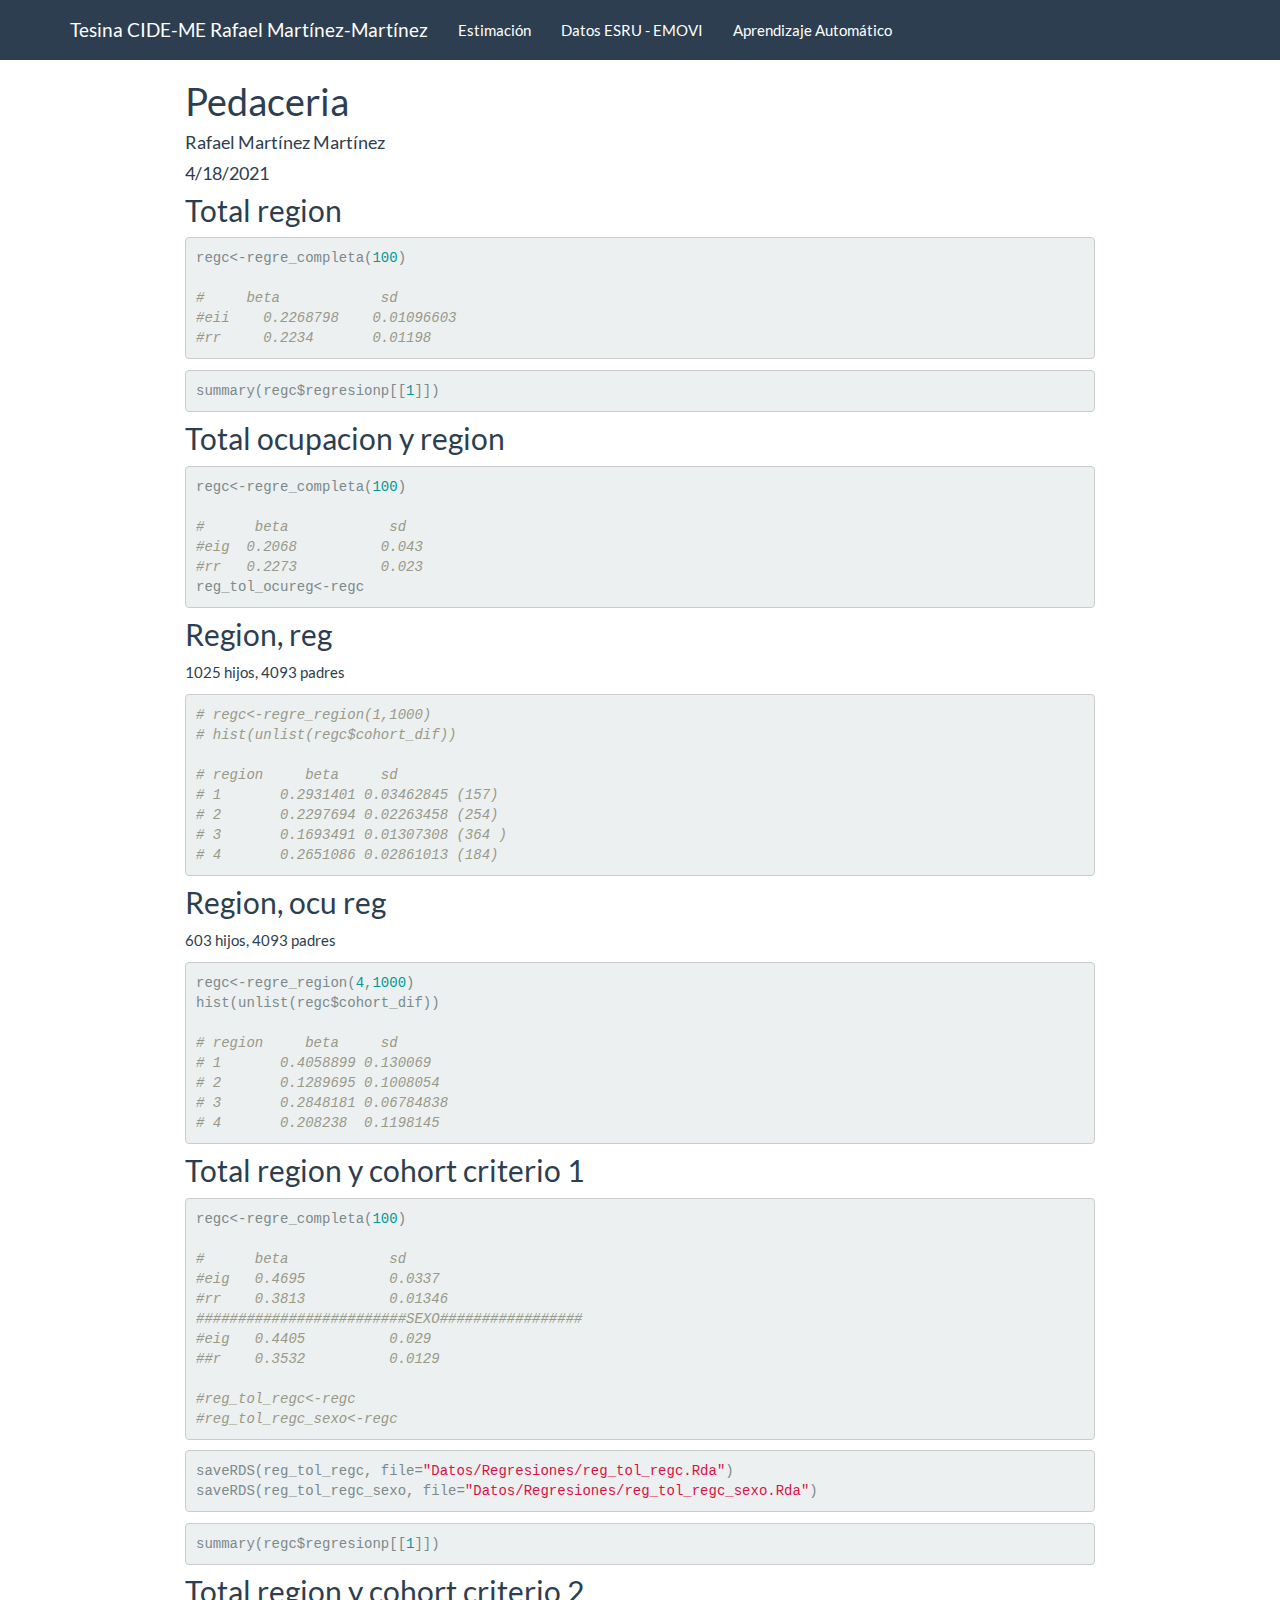
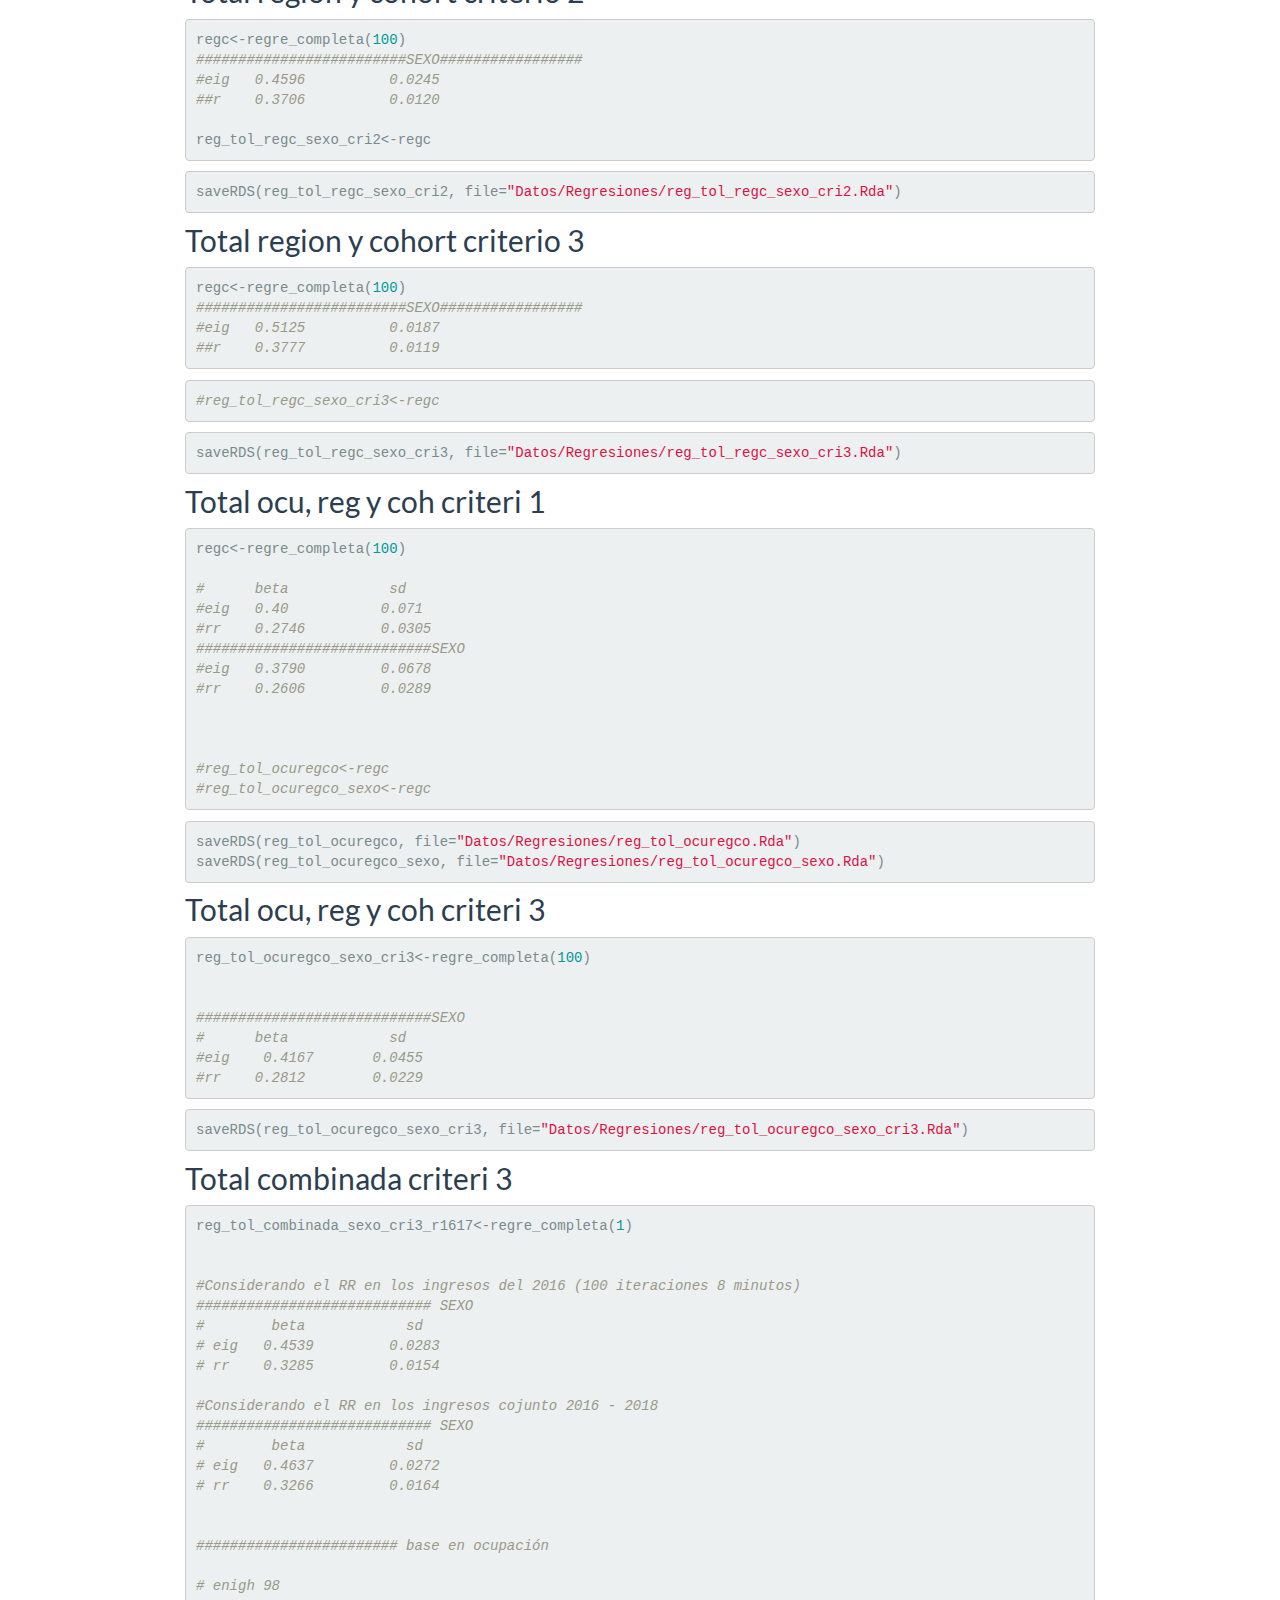
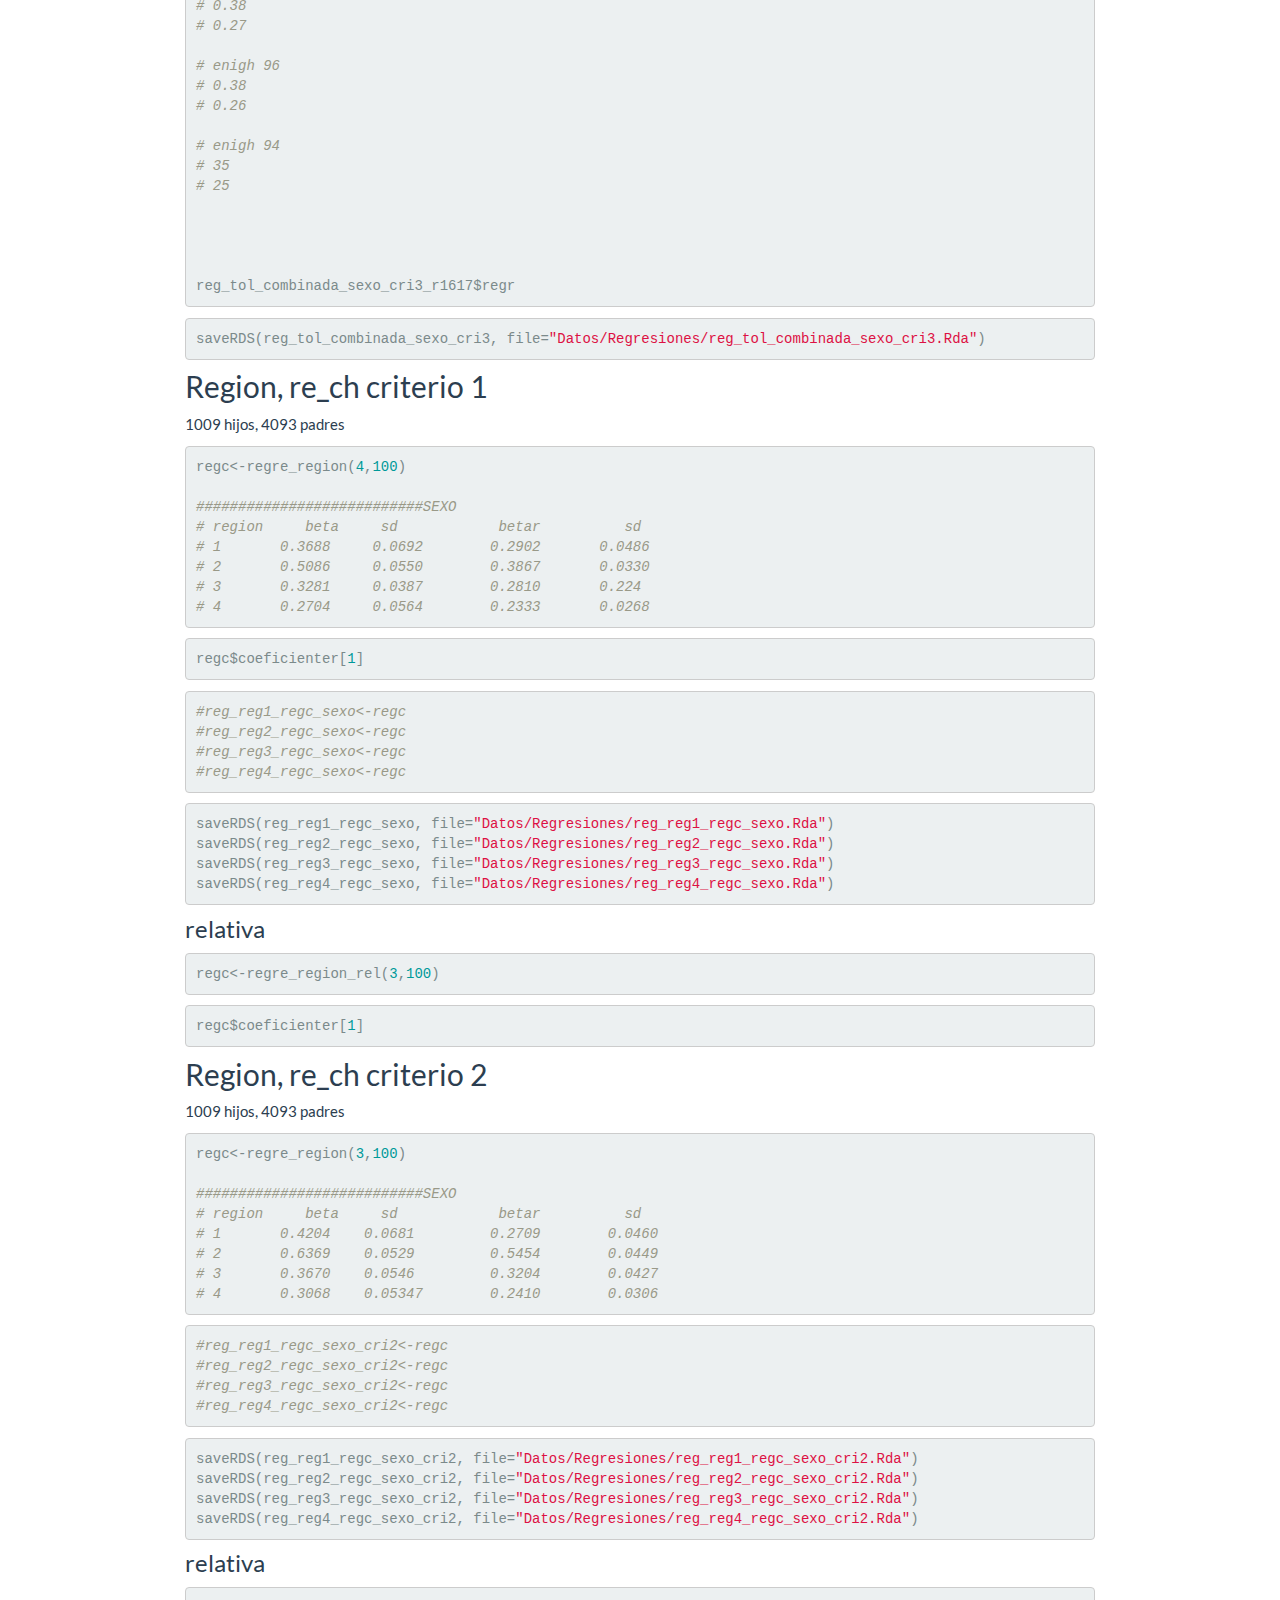
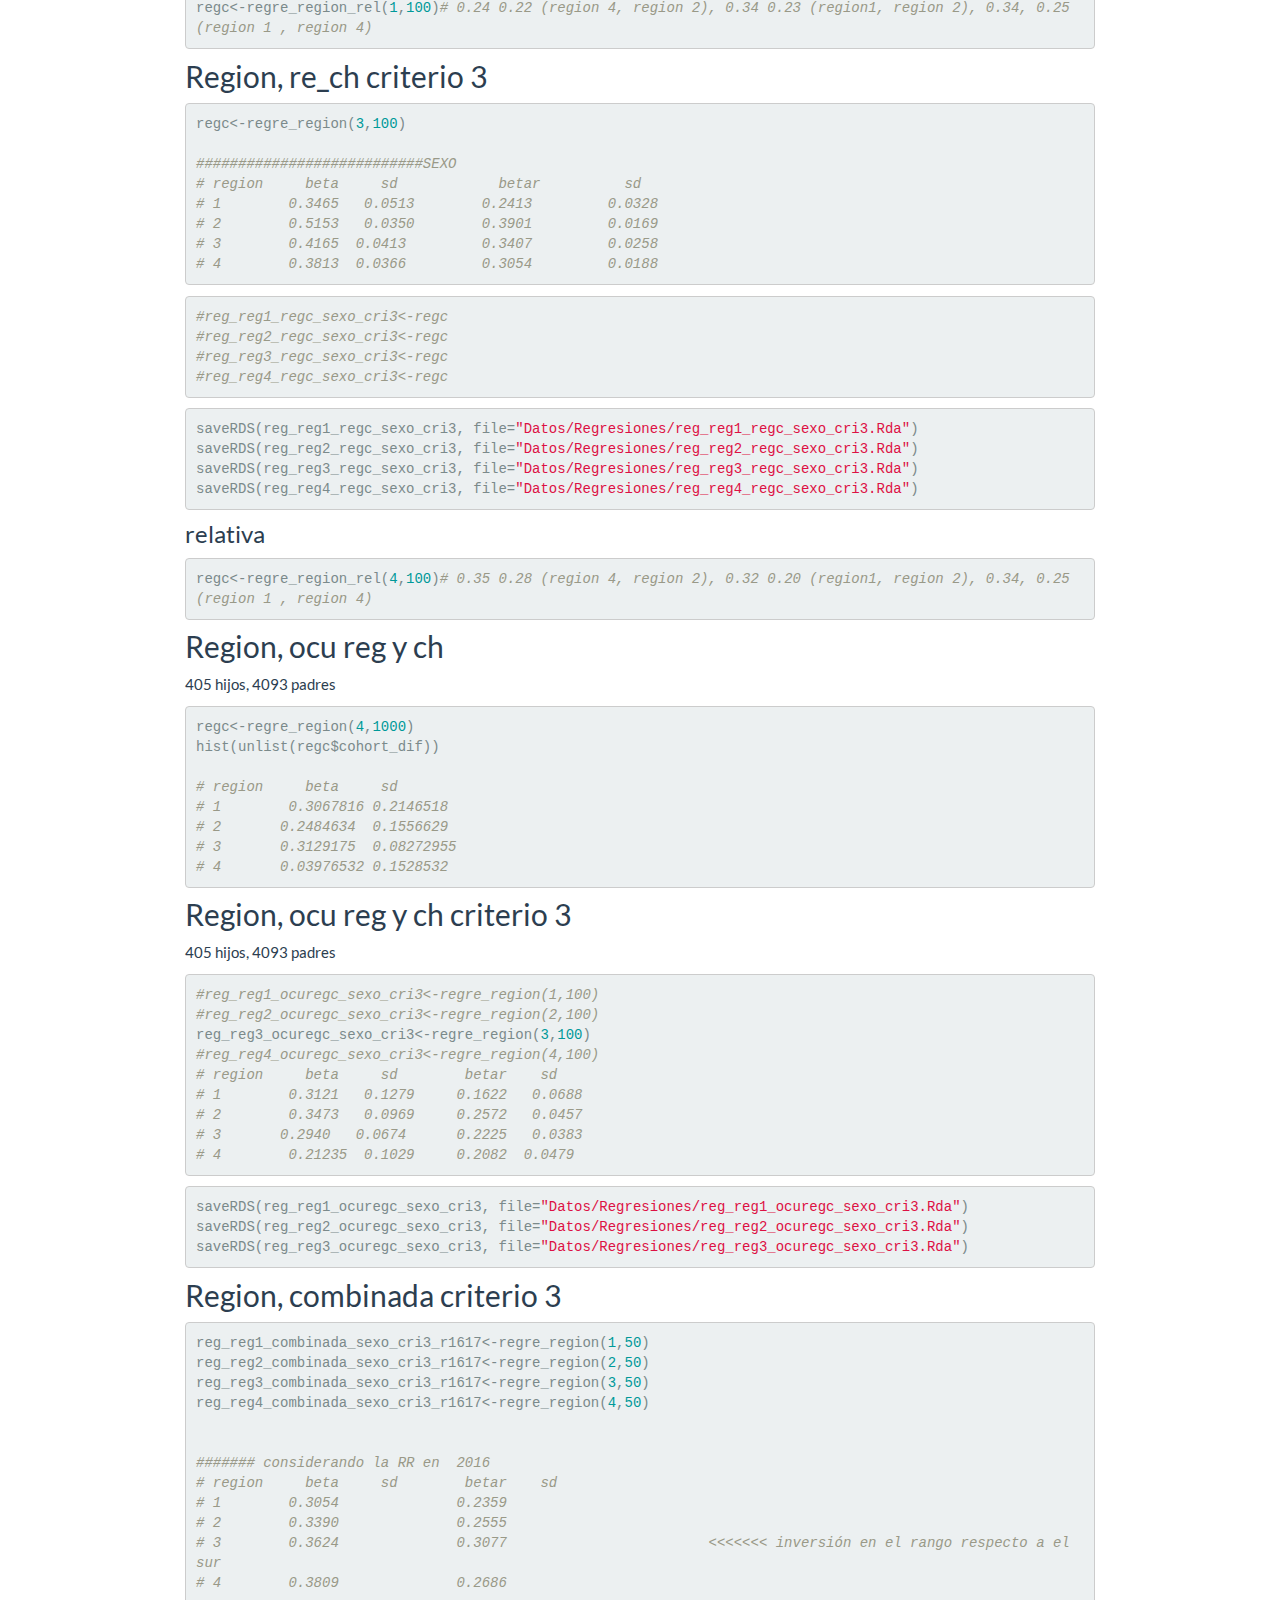
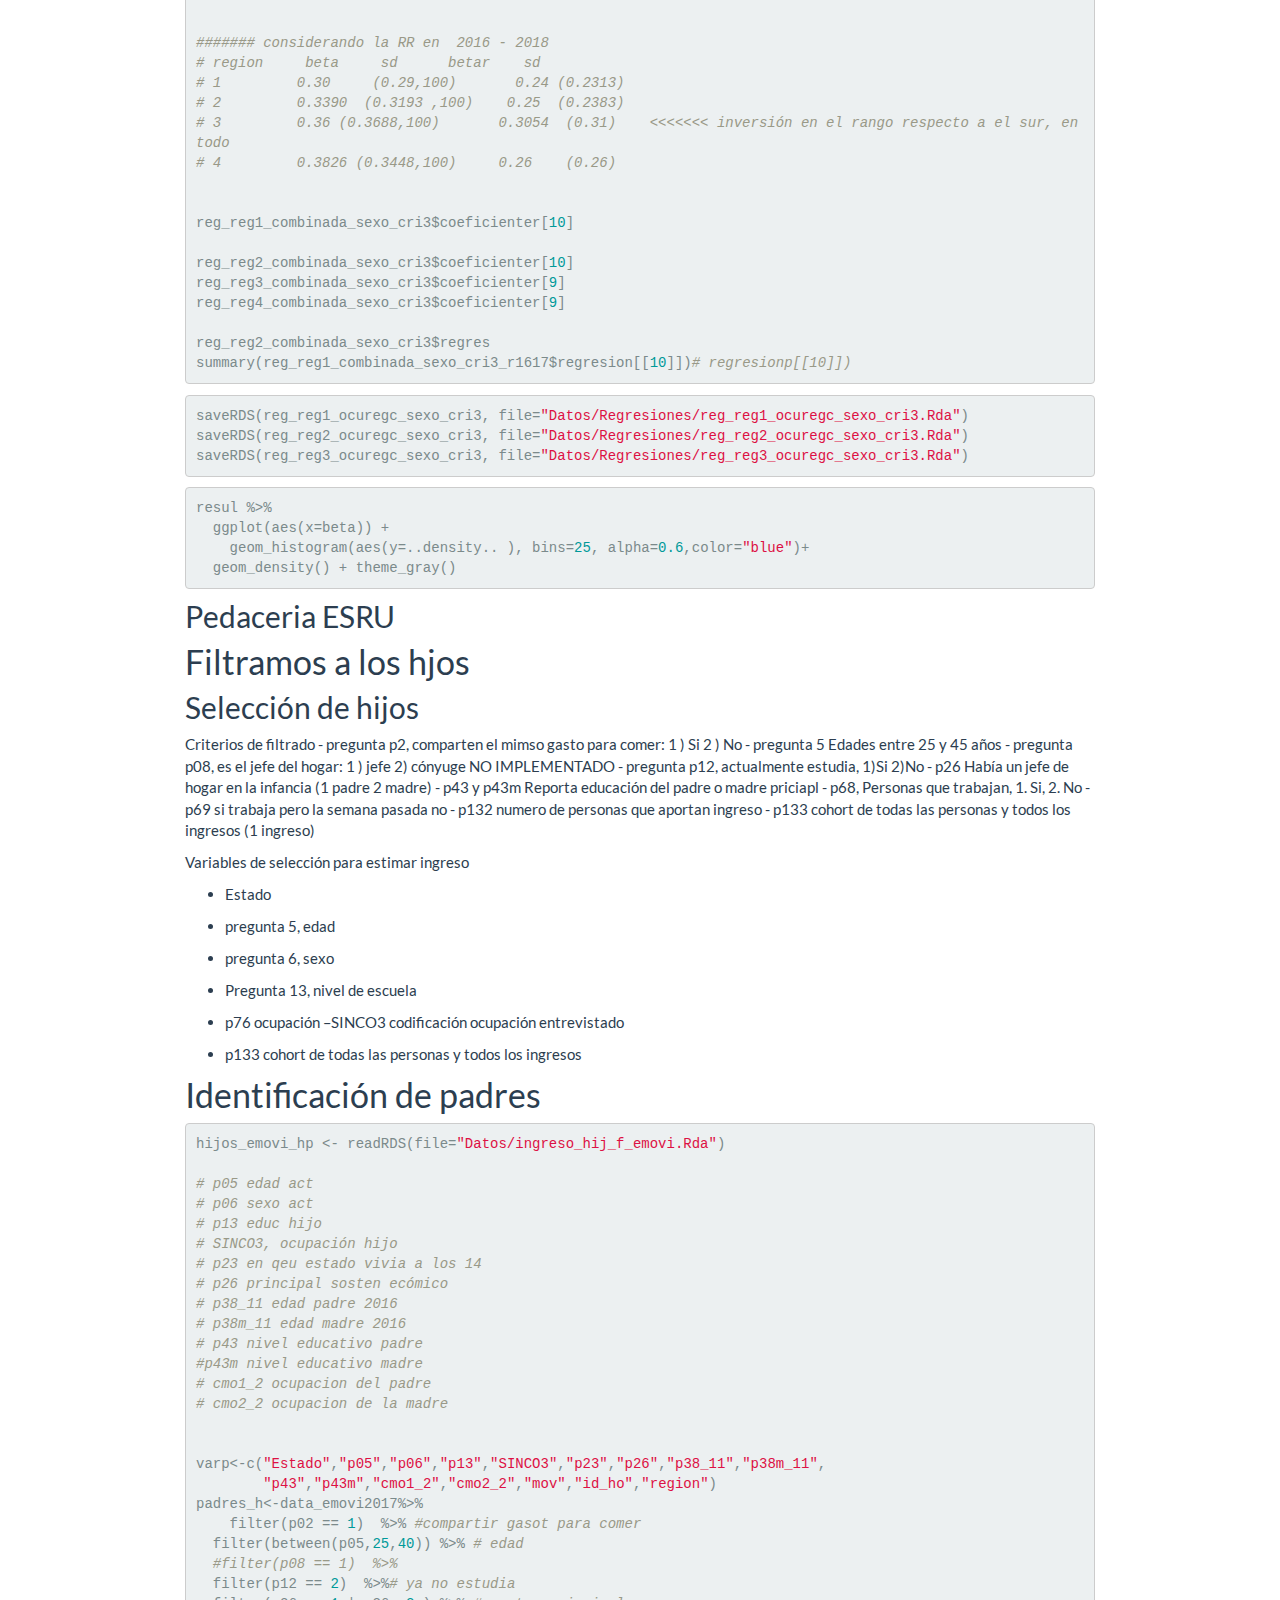
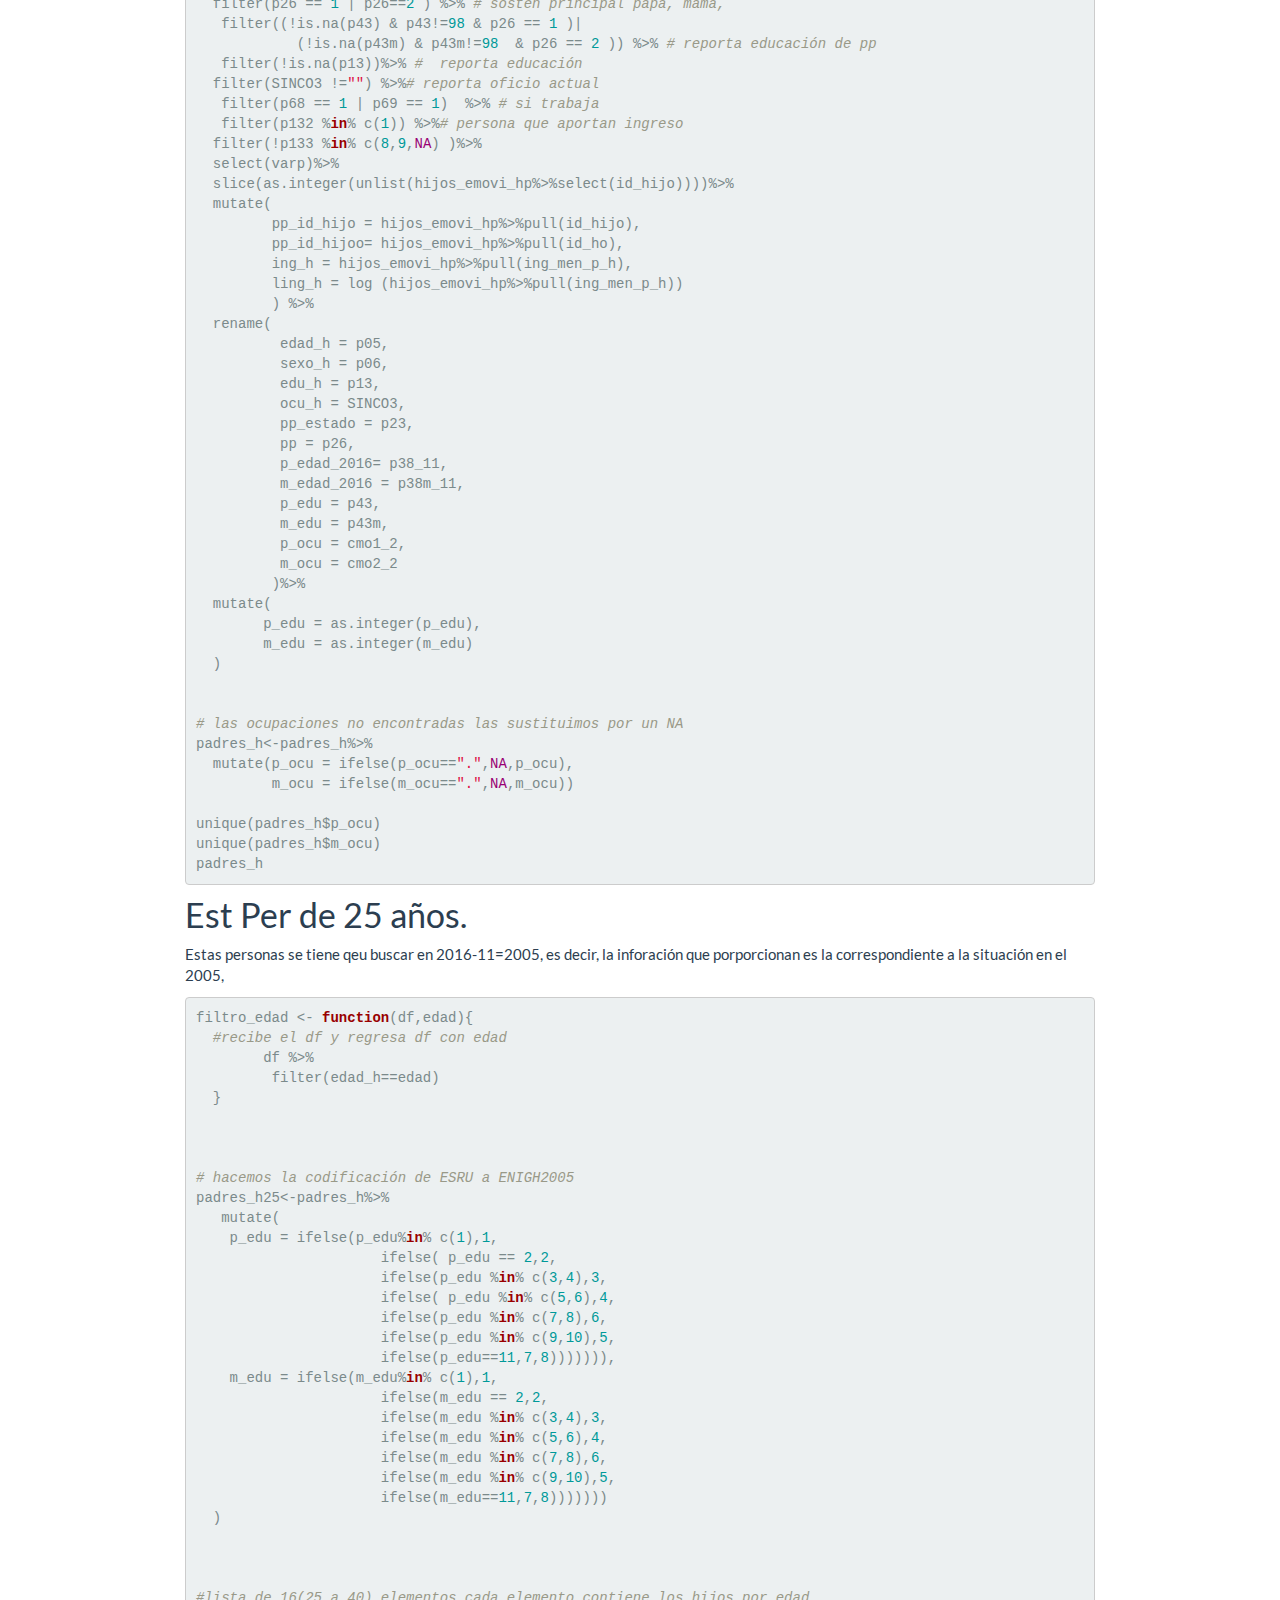
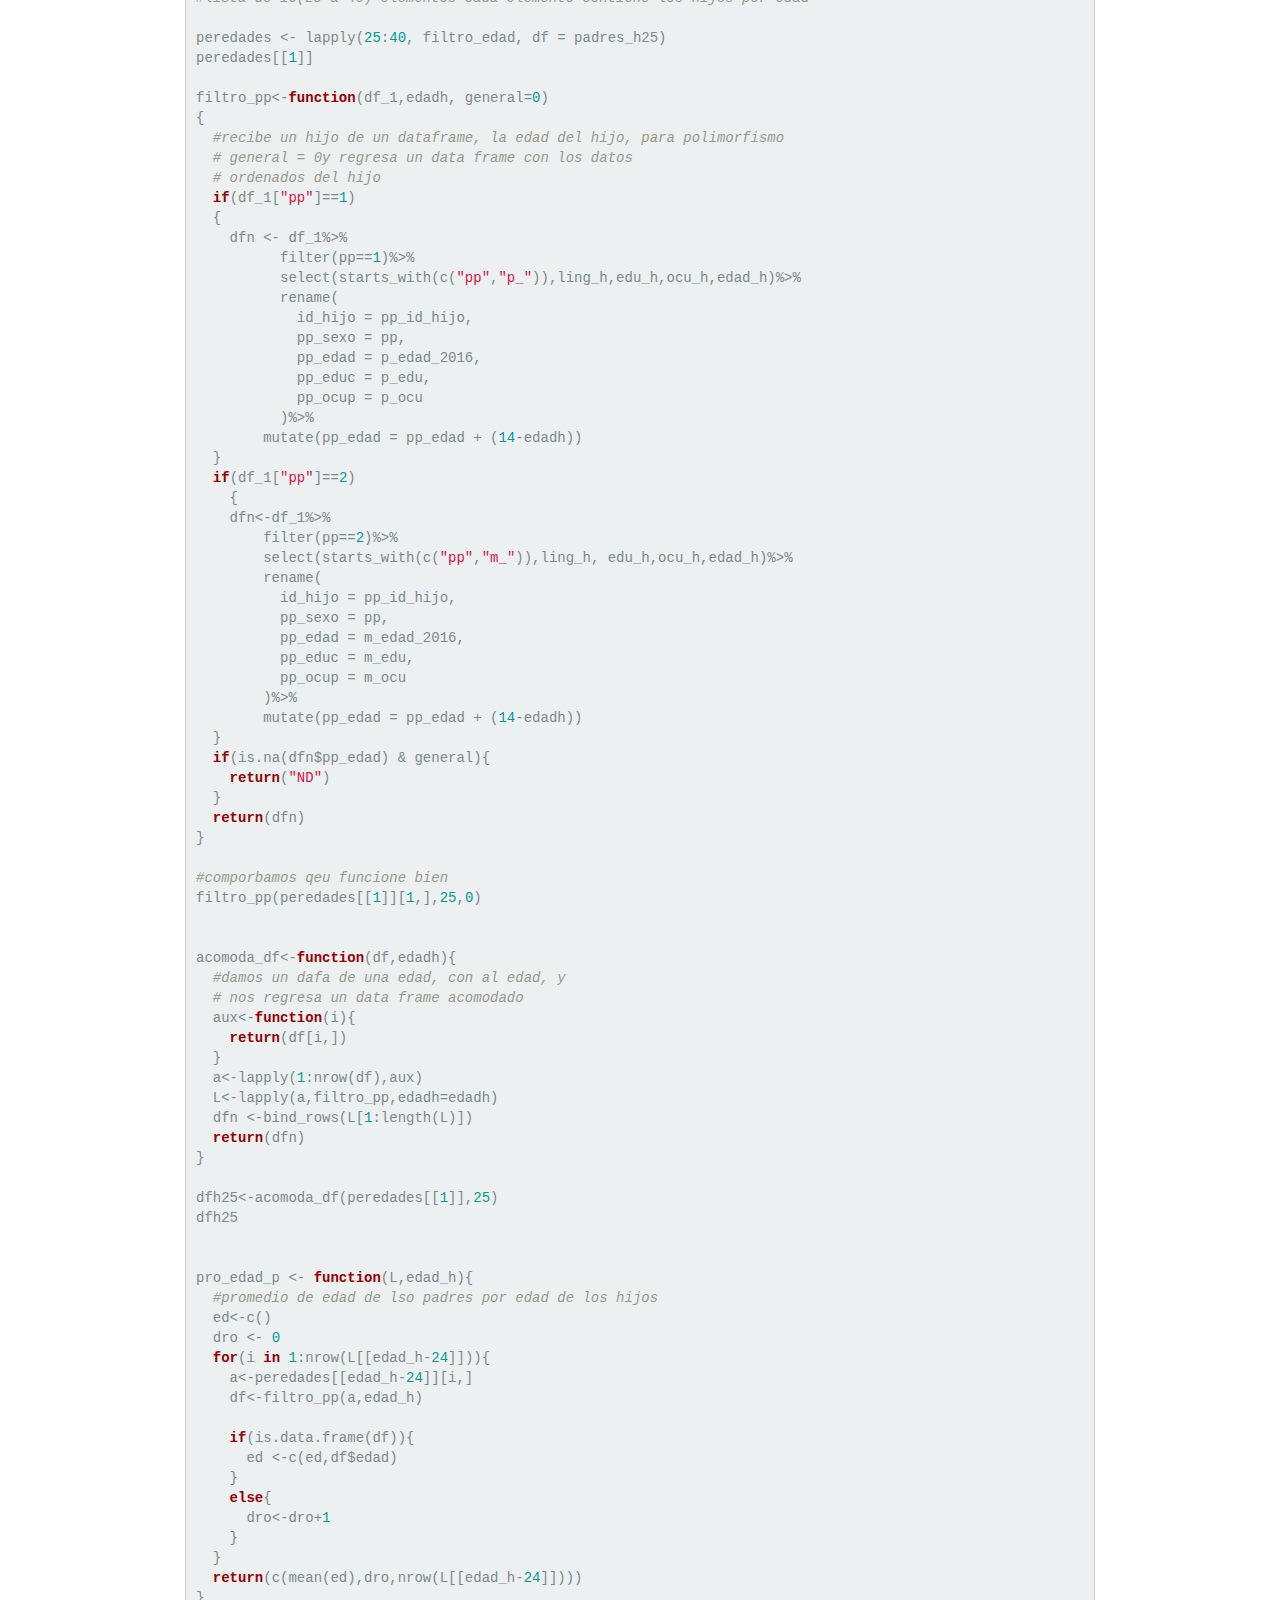
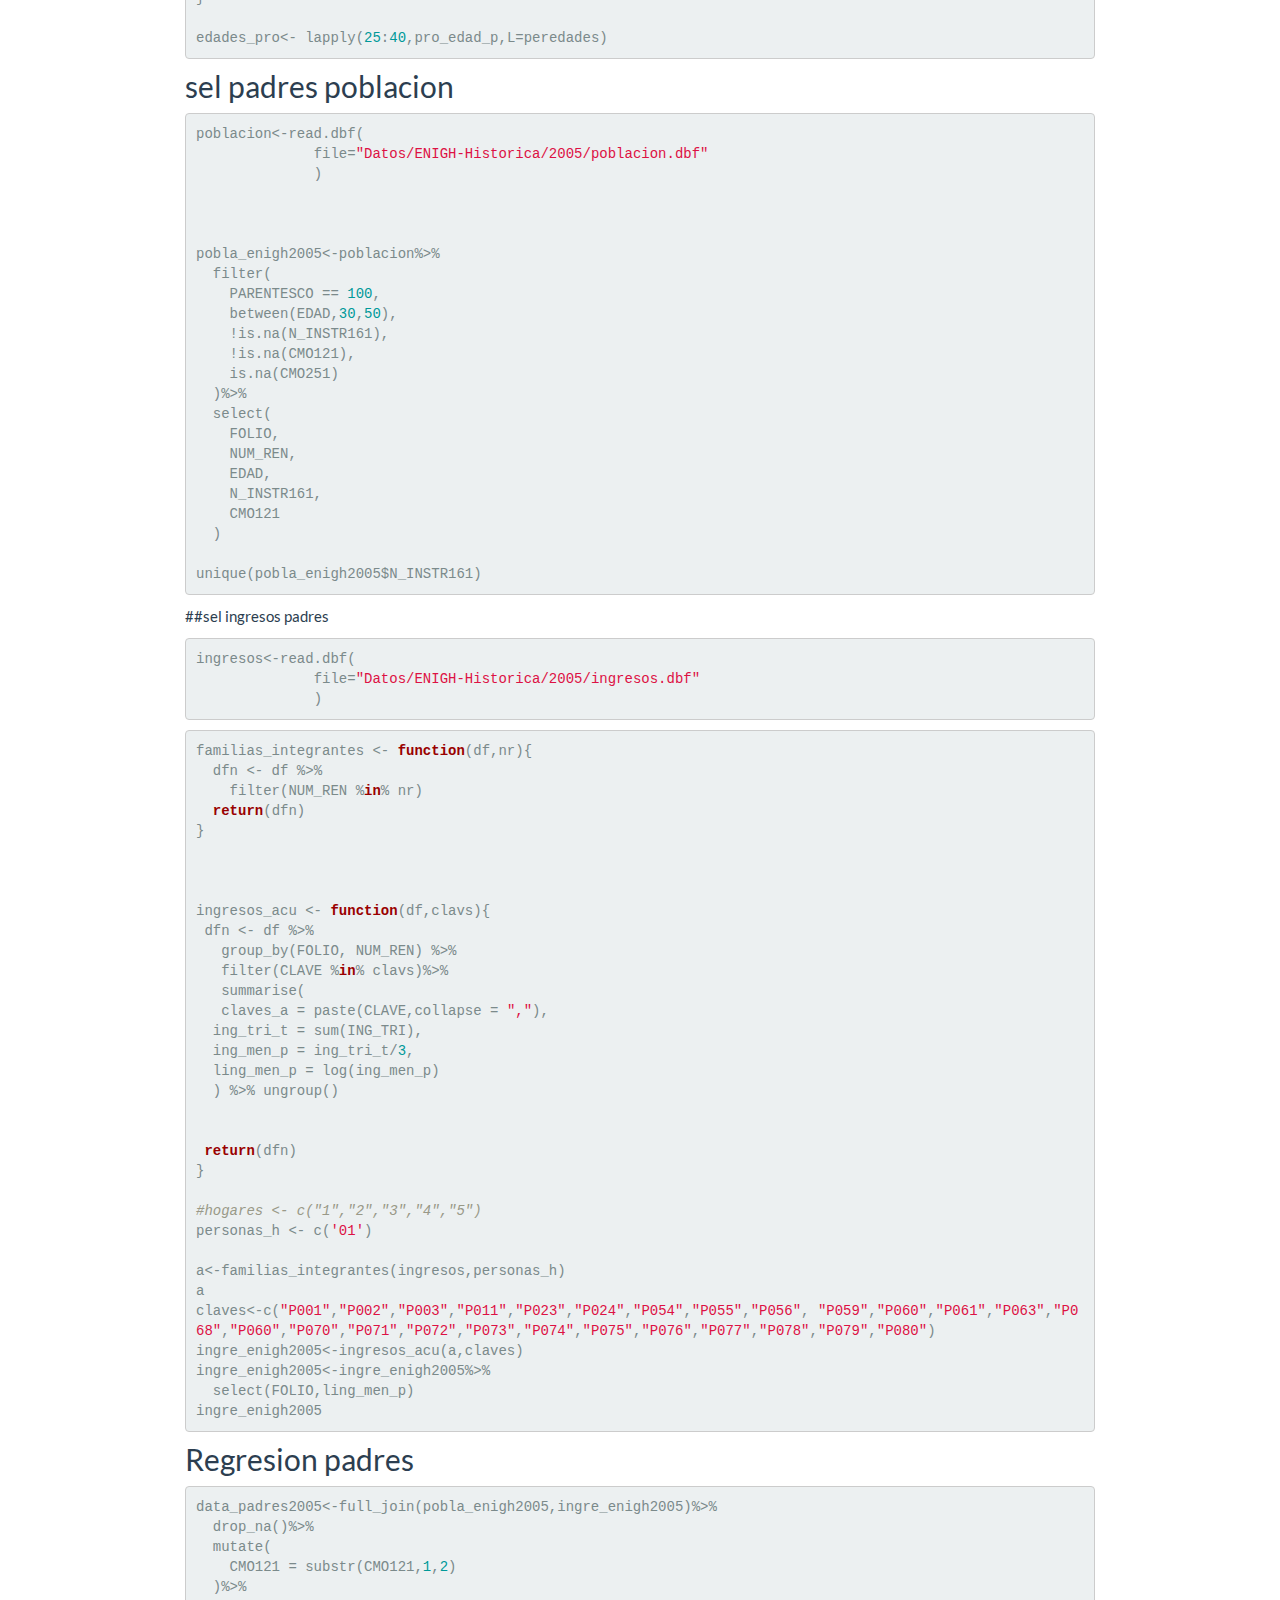
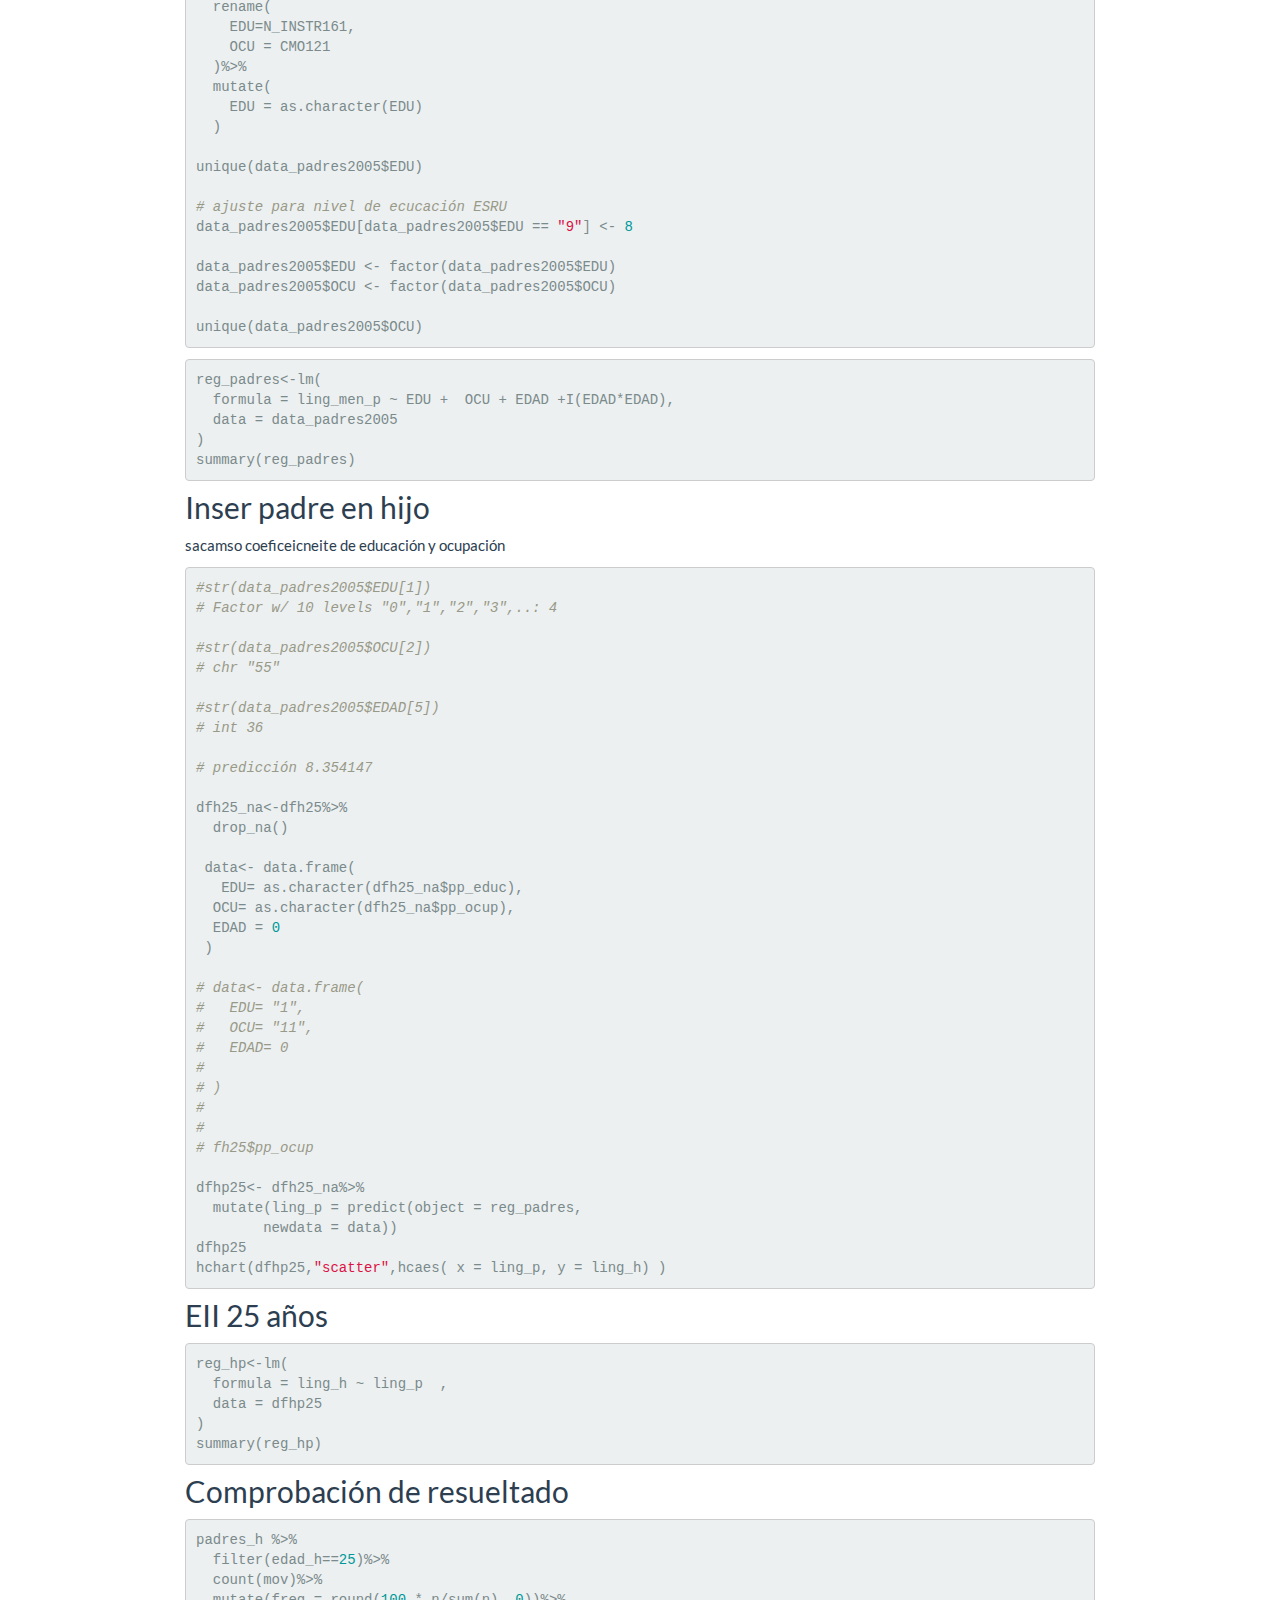
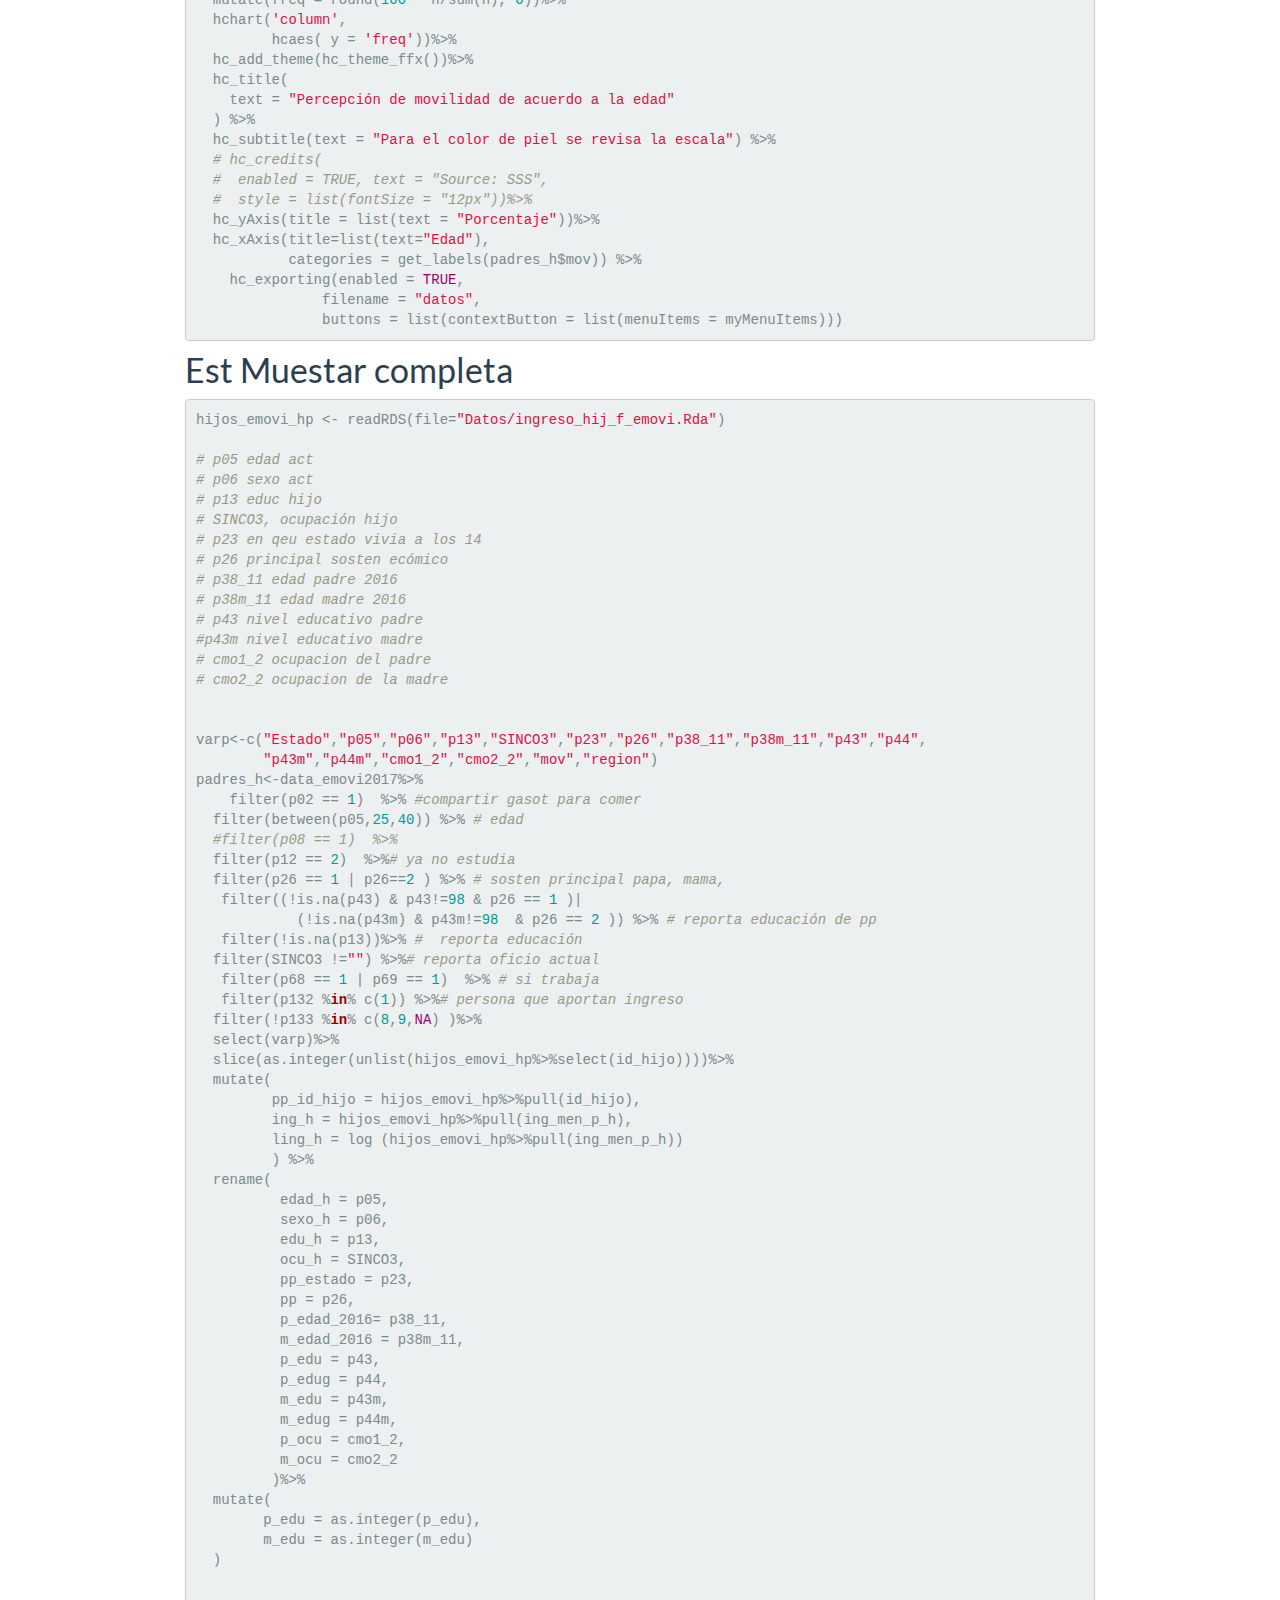
<file: docs/pedaceria.html>
<!DOCTYPE html>

<html>

<head>

<meta charset="utf-8" />
<meta name="generator" content="pandoc" />
<meta http-equiv="X-UA-Compatible" content="IE=EDGE" />


<meta name="author" content="Rafael Martínez Martínez" />


<title>Pedaceria</title>

<script src="site_libs/header-attrs-2.5/header-attrs.js"></script>
<script src="site_libs/jquery-1.11.3/jquery.min.js"></script>
<meta name="viewport" content="width=device-width, initial-scale=1" />
<link href="site_libs/bootstrap-3.3.5/css/flatly.min.css" rel="stylesheet" />
<script src="site_libs/bootstrap-3.3.5/js/bootstrap.min.js"></script>
<script src="site_libs/bootstrap-3.3.5/shim/html5shiv.min.js"></script>
<script src="site_libs/bootstrap-3.3.5/shim/respond.min.js"></script>
<script src="site_libs/navigation-1.1/tabsets.js"></script>
<link href="site_libs/highlightjs-9.12.0/default.css" rel="stylesheet" />
<script src="site_libs/highlightjs-9.12.0/highlight.js"></script>
<link href="site_libs/anchor-sections-1.0/anchor-sections.css" rel="stylesheet" />
<script src="site_libs/anchor-sections-1.0/anchor-sections.js"></script>

<style type="text/css">
  code{white-space: pre-wrap;}
  span.smallcaps{font-variant: small-caps;}
  span.underline{text-decoration: underline;}
  div.column{display: inline-block; vertical-align: top; width: 50%;}
  div.hanging-indent{margin-left: 1.5em; text-indent: -1.5em;}
  ul.task-list{list-style: none;}
    </style>

<style type="text/css">code{white-space: pre;}</style>
<style type="text/css">
  pre:not([class]) {
    background-color: white;
  }
</style>
<script type="text/javascript">
if (window.hljs) {
  hljs.configure({languages: []});
  hljs.initHighlightingOnLoad();
  if (document.readyState && document.readyState === "complete") {
    window.setTimeout(function() { hljs.initHighlighting(); }, 0);
  }
}
</script>



<style type="text/css">
h1 {
  font-size: 34px;
}
h1.title {
  font-size: 38px;
}
h2 {
  font-size: 30px;
}
h3 {
  font-size: 24px;
}
h4 {
  font-size: 18px;
}
h5 {
  font-size: 16px;
}
h6 {
  font-size: 12px;
}
.table th:not([align]) {
  text-align: left;
}
</style>

<link rel="stylesheet" href="estilo.css" type="text/css" />



<style type = "text/css">
.main-container {
  max-width: 940px;
  margin-left: auto;
  margin-right: auto;
}
code {
  color: inherit;
  background-color: rgba(0, 0, 0, 0.04);
}
img {
  max-width:100%;
}
.tabbed-pane {
  padding-top: 12px;
}
.html-widget {
  margin-bottom: 20px;
}
button.code-folding-btn:focus {
  outline: none;
}
summary {
  display: list-item;
}
</style>


<style type="text/css">
/* padding for bootstrap navbar */
body {
  padding-top: 60px;
  padding-bottom: 40px;
}
/* offset scroll position for anchor links (for fixed navbar)  */
.section h1 {
  padding-top: 65px;
  margin-top: -65px;
}
.section h2 {
  padding-top: 65px;
  margin-top: -65px;
}
.section h3 {
  padding-top: 65px;
  margin-top: -65px;
}
.section h4 {
  padding-top: 65px;
  margin-top: -65px;
}
.section h5 {
  padding-top: 65px;
  margin-top: -65px;
}
.section h6 {
  padding-top: 65px;
  margin-top: -65px;
}
.dropdown-submenu {
  position: relative;
}
.dropdown-submenu>.dropdown-menu {
  top: 0;
  left: 100%;
  margin-top: -6px;
  margin-left: -1px;
  border-radius: 0 6px 6px 6px;
}
.dropdown-submenu:hover>.dropdown-menu {
  display: block;
}
.dropdown-submenu>a:after {
  display: block;
  content: " ";
  float: right;
  width: 0;
  height: 0;
  border-color: transparent;
  border-style: solid;
  border-width: 5px 0 5px 5px;
  border-left-color: #cccccc;
  margin-top: 5px;
  margin-right: -10px;
}
.dropdown-submenu:hover>a:after {
  border-left-color: #ffffff;
}
.dropdown-submenu.pull-left {
  float: none;
}
.dropdown-submenu.pull-left>.dropdown-menu {
  left: -100%;
  margin-left: 10px;
  border-radius: 6px 0 6px 6px;
}
</style>

<script>
// manage active state of menu based on current page
$(document).ready(function () {
  // active menu anchor
  href = window.location.pathname
  href = href.substr(href.lastIndexOf('/') + 1)
  if (href === "")
    href = "index.html";
  var menuAnchor = $('a[href="' + href + '"]');

  // mark it active
  menuAnchor.parent().addClass('active');

  // if it's got a parent navbar menu mark it active as well
  menuAnchor.closest('li.dropdown').addClass('active');
});
</script>

<!-- tabsets -->

<style type="text/css">
.tabset-dropdown > .nav-tabs {
  display: inline-table;
  max-height: 500px;
  min-height: 44px;
  overflow-y: auto;
  background: white;
  border: 1px solid #ddd;
  border-radius: 4px;
}

.tabset-dropdown > .nav-tabs > li.active:before {
  content: "";
  font-family: 'Glyphicons Halflings';
  display: inline-block;
  padding: 10px;
  border-right: 1px solid #ddd;
}

.tabset-dropdown > .nav-tabs.nav-tabs-open > li.active:before {
  content: "&#xe258;";
  border: none;
}

.tabset-dropdown > .nav-tabs.nav-tabs-open:before {
  content: "";
  font-family: 'Glyphicons Halflings';
  display: inline-block;
  padding: 10px;
  border-right: 1px solid #ddd;
}

.tabset-dropdown > .nav-tabs > li.active {
  display: block;
}

.tabset-dropdown > .nav-tabs > li > a,
.tabset-dropdown > .nav-tabs > li > a:focus,
.tabset-dropdown > .nav-tabs > li > a:hover {
  border: none;
  display: inline-block;
  border-radius: 4px;
  background-color: transparent;
}

.tabset-dropdown > .nav-tabs.nav-tabs-open > li {
  display: block;
  float: none;
}

.tabset-dropdown > .nav-tabs > li {
  display: none;
}
</style>

<!-- code folding -->




</head>

<body>


<div class="container-fluid main-container">




<div class="navbar navbar-default  navbar-fixed-top" role="navigation">
  <div class="container">
    <div class="navbar-header">
      <button type="button" class="navbar-toggle collapsed" data-toggle="collapse" data-target="#navbar">
        <span class="icon-bar"></span>
        <span class="icon-bar"></span>
        <span class="icon-bar"></span>
      </button>
      <a class="navbar-brand" href="index.html">Tesina CIDE-ME Rafael Martínez-Martínez</a>
    </div>
    <div id="navbar" class="navbar-collapse collapse">
      <ul class="nav navbar-nav">
        <li>
  <a href="Estimacion.html">Estimación</a>
</li>
<li>
  <a href="ESRU2017.html">Datos ESRU - EMOVI</a>
</li>
<li>
  <a href="AA.html">Aprendizaje Automático</a>
</li>
      </ul>
      <ul class="nav navbar-nav navbar-right">
        
      </ul>
    </div><!--/.nav-collapse -->
  </div><!--/.container -->
</div><!--/.navbar -->

<div class="fluid-row" id="header">



<h1 class="title toc-ignore">Pedaceria</h1>
<h4 class="author">Rafael Martínez Martínez</h4>
<h4 class="date">4/18/2021</h4>

</div>


<div id="total-region" class="section level2">
<h2>Total region</h2>
<pre class="r"><code>regc&lt;-regre_completa(100)

#     beta            sd
#eii    0.2268798    0.01096603
#rr     0.2234       0.01198</code></pre>
<pre class="r"><code>summary(regc$regresionp[[1]])</code></pre>
</div>
<div id="total-ocupacion-y-region" class="section level2">
<h2>Total ocupacion y region</h2>
<pre class="r"><code>regc&lt;-regre_completa(100)

#      beta            sd
#eig  0.2068          0.043
#rr   0.2273          0.023
reg_tol_ocureg&lt;-regc</code></pre>
</div>
<div id="region-reg" class="section level2">
<h2>Region, reg</h2>
<p>1025 hijos, 4093 padres</p>
<pre class="r"><code># regc&lt;-regre_region(1,1000)
# hist(unlist(regc$cohort_dif))

# region     beta     sd
# 1       0.2931401 0.03462845 (157)
# 2       0.2297694 0.02263458 (254)
# 3       0.1693491 0.01307308 (364 )    
# 4       0.2651086 0.02861013 (184)</code></pre>
</div>
<div id="region-ocu-reg" class="section level2">
<h2>Region, ocu reg</h2>
<p>603 hijos, 4093 padres</p>
<pre class="r"><code>regc&lt;-regre_region(4,1000)
hist(unlist(regc$cohort_dif))

# region     beta     sd
# 1       0.4058899 0.130069
# 2       0.1289695 0.1008054  
# 3       0.2848181 0.06784838             
# 4       0.208238  0.1198145       </code></pre>
</div>
<div id="total-region-y-cohort-criterio-1" class="section level2">
<h2>Total region y cohort criterio 1</h2>
<pre class="r"><code>regc&lt;-regre_completa(100)

#      beta            sd
#eig   0.4695          0.0337
#rr    0.3813          0.01346
#########################SEXO#################
#eig   0.4405          0.029
##r    0.3532          0.0129

#reg_tol_regc&lt;-regc
#reg_tol_regc_sexo&lt;-regc</code></pre>
<pre class="r"><code>saveRDS(reg_tol_regc, file=&quot;Datos/Regresiones/reg_tol_regc.Rda&quot;)
saveRDS(reg_tol_regc_sexo, file=&quot;Datos/Regresiones/reg_tol_regc_sexo.Rda&quot;)</code></pre>
<pre class="r"><code>summary(regc$regresionp[[1]])</code></pre>
</div>
<div id="total-region-y-cohort-criterio-2" class="section level2">
<h2>Total region y cohort criterio 2</h2>
<pre class="r"><code>regc&lt;-regre_completa(100)
#########################SEXO#################
#eig   0.4596          0.0245
##r    0.3706          0.0120

reg_tol_regc_sexo_cri2&lt;-regc</code></pre>
<pre class="r"><code>saveRDS(reg_tol_regc_sexo_cri2, file=&quot;Datos/Regresiones/reg_tol_regc_sexo_cri2.Rda&quot;)</code></pre>
</div>
<div id="total-region-y-cohort-criterio-3" class="section level2">
<h2>Total region y cohort criterio 3</h2>
<pre class="r"><code>regc&lt;-regre_completa(100)
#########################SEXO#################
#eig   0.5125          0.0187
##r    0.3777          0.0119</code></pre>
<pre class="r"><code>#reg_tol_regc_sexo_cri3&lt;-regc</code></pre>
<pre class="r"><code>saveRDS(reg_tol_regc_sexo_cri3, file=&quot;Datos/Regresiones/reg_tol_regc_sexo_cri3.Rda&quot;)</code></pre>
</div>
<div id="total-ocu-reg-y-coh-criteri-1" class="section level2">
<h2>Total ocu, reg y coh criteri 1</h2>
<pre class="r"><code>regc&lt;-regre_completa(100)

#      beta            sd
#eig   0.40           0.071              
#rr    0.2746         0.0305
############################SEXO
#eig   0.3790         0.0678                  
#rr    0.2606         0.0289



#reg_tol_ocuregco&lt;-regc
#reg_tol_ocuregco_sexo&lt;-regc</code></pre>
<pre class="r"><code>saveRDS(reg_tol_ocuregco, file=&quot;Datos/Regresiones/reg_tol_ocuregco.Rda&quot;)
saveRDS(reg_tol_ocuregco_sexo, file=&quot;Datos/Regresiones/reg_tol_ocuregco_sexo.Rda&quot;)</code></pre>
</div>
<div id="total-ocu-reg-y-coh-criteri-3" class="section level2">
<h2>Total ocu, reg y coh criteri 3</h2>
<pre class="r"><code>reg_tol_ocuregco_sexo_cri3&lt;-regre_completa(100)


############################SEXO
#      beta            sd
#eig    0.4167       0.0455             
#rr    0.2812        0.0229</code></pre>
<pre class="r"><code>saveRDS(reg_tol_ocuregco_sexo_cri3, file=&quot;Datos/Regresiones/reg_tol_ocuregco_sexo_cri3.Rda&quot;)</code></pre>
</div>
<div id="total-combinada-criteri-3" class="section level2">
<h2>Total combinada criteri 3</h2>
<pre class="r"><code>reg_tol_combinada_sexo_cri3_r1617&lt;-regre_completa(1)


#Considerando el RR en los ingresos del 2016 (100 iteraciones 8 minutos)
############################ SEXO
#        beta            sd
# eig   0.4539         0.0283              
# rr    0.3285         0.0154

#Considerando el RR en los ingresos cojunto 2016 - 2018
############################ SEXO
#        beta            sd
# eig   0.4637         0.0272              
# rr    0.3266         0.0164


######################## base en ocupación

# enigh 98
# 0.38
# 0.27

# enigh 96
# 0.38
# 0.26

# enigh 94
# 35
# 25




reg_tol_combinada_sexo_cri3_r1617$regr</code></pre>
<pre class="r"><code>saveRDS(reg_tol_combinada_sexo_cri3, file=&quot;Datos/Regresiones/reg_tol_combinada_sexo_cri3.Rda&quot;)</code></pre>
</div>
<div id="region-re_ch-criterio-1" class="section level2">
<h2>Region, re_ch criterio 1</h2>
<p>1009 hijos, 4093 padres</p>
<pre class="r"><code>regc&lt;-regre_region(4,100)

###########################SEXO
# region     beta     sd            betar          sd
# 1       0.3688     0.0692        0.2902       0.0486
# 2       0.5086     0.0550        0.3867       0.0330
# 3       0.3281     0.0387        0.2810       0.224
# 4       0.2704     0.0564        0.2333       0.0268</code></pre>
<pre class="r"><code>regc$coeficienter[1]</code></pre>
<pre class="r"><code>#reg_reg1_regc_sexo&lt;-regc
#reg_reg2_regc_sexo&lt;-regc
#reg_reg3_regc_sexo&lt;-regc
#reg_reg4_regc_sexo&lt;-regc</code></pre>
<pre class="r"><code>saveRDS(reg_reg1_regc_sexo, file=&quot;Datos/Regresiones/reg_reg1_regc_sexo.Rda&quot;)
saveRDS(reg_reg2_regc_sexo, file=&quot;Datos/Regresiones/reg_reg2_regc_sexo.Rda&quot;)
saveRDS(reg_reg3_regc_sexo, file=&quot;Datos/Regresiones/reg_reg3_regc_sexo.Rda&quot;)
saveRDS(reg_reg4_regc_sexo, file=&quot;Datos/Regresiones/reg_reg4_regc_sexo.Rda&quot;)</code></pre>
<div id="relativa" class="section level3">
<h3>relativa</h3>
<pre class="r"><code>regc&lt;-regre_region_rel(3,100)</code></pre>
<pre class="r"><code>regc$coeficienter[1]</code></pre>
</div>
</div>
<div id="region-re_ch-criterio-2" class="section level2">
<h2>Region, re_ch criterio 2</h2>
<p>1009 hijos, 4093 padres</p>
<pre class="r"><code>regc&lt;-regre_region(3,100)

###########################SEXO
# region     beta     sd            betar          sd
# 1       0.4204    0.0681         0.2709        0.0460
# 2       0.6369    0.0529         0.5454        0.0449
# 3       0.3670    0.0546         0.3204        0.0427
# 4       0.3068    0.05347        0.2410        0.0306</code></pre>
<pre class="r"><code>#reg_reg1_regc_sexo_cri2&lt;-regc
#reg_reg2_regc_sexo_cri2&lt;-regc
#reg_reg3_regc_sexo_cri2&lt;-regc
#reg_reg4_regc_sexo_cri2&lt;-regc</code></pre>
<pre class="r"><code>saveRDS(reg_reg1_regc_sexo_cri2, file=&quot;Datos/Regresiones/reg_reg1_regc_sexo_cri2.Rda&quot;)
saveRDS(reg_reg2_regc_sexo_cri2, file=&quot;Datos/Regresiones/reg_reg2_regc_sexo_cri2.Rda&quot;)
saveRDS(reg_reg3_regc_sexo_cri2, file=&quot;Datos/Regresiones/reg_reg3_regc_sexo_cri2.Rda&quot;)
saveRDS(reg_reg4_regc_sexo_cri2, file=&quot;Datos/Regresiones/reg_reg4_regc_sexo_cri2.Rda&quot;)</code></pre>
<div id="relativa-1" class="section level3">
<h3>relativa</h3>
<pre class="r"><code>regc&lt;-regre_region_rel(1,100)# 0.24 0.22 (region 4, region 2), 0.34 0.23 (region1, region 2), 0.34, 0.25 (region 1 , region 4)</code></pre>
</div>
</div>
<div id="region-re_ch-criterio-3" class="section level2">
<h2>Region, re_ch criterio 3</h2>
<pre class="r"><code>regc&lt;-regre_region(3,100)

###########################SEXO
# region     beta     sd            betar          sd
# 1        0.3465   0.0513        0.2413         0.0328
# 2        0.5153   0.0350        0.3901         0.0169
# 3        0.4165  0.0413         0.3407         0.0258
# 4        0.3813  0.0366         0.3054         0.0188</code></pre>
<pre class="r"><code>#reg_reg1_regc_sexo_cri3&lt;-regc
#reg_reg2_regc_sexo_cri3&lt;-regc
#reg_reg3_regc_sexo_cri3&lt;-regc
#reg_reg4_regc_sexo_cri3&lt;-regc</code></pre>
<pre class="r"><code>saveRDS(reg_reg1_regc_sexo_cri3, file=&quot;Datos/Regresiones/reg_reg1_regc_sexo_cri3.Rda&quot;)
saveRDS(reg_reg2_regc_sexo_cri3, file=&quot;Datos/Regresiones/reg_reg2_regc_sexo_cri3.Rda&quot;)
saveRDS(reg_reg3_regc_sexo_cri3, file=&quot;Datos/Regresiones/reg_reg3_regc_sexo_cri3.Rda&quot;)
saveRDS(reg_reg4_regc_sexo_cri3, file=&quot;Datos/Regresiones/reg_reg4_regc_sexo_cri3.Rda&quot;)</code></pre>
<div id="relativa-2" class="section level3">
<h3>relativa</h3>
<pre class="r"><code>regc&lt;-regre_region_rel(4,100)# 0.35 0.28 (region 4, region 2), 0.32 0.20 (region1, region 2), 0.34, 0.25 (region 1 , region 4)</code></pre>
</div>
</div>
<div id="region-ocu-reg-y-ch" class="section level2">
<h2>Region, ocu reg y ch</h2>
<p>405 hijos, 4093 padres</p>
<pre class="r"><code>regc&lt;-regre_region(4,1000)
hist(unlist(regc$cohort_dif))

# region     beta     sd
# 1        0.3067816 0.2146518
# 2       0.2484634  0.1556629
# 3       0.3129175  0.08272955       
# 4       0.03976532 0.1528532    </code></pre>
</div>
<div id="region-ocu-reg-y-ch-criterio-3" class="section level2">
<h2>Region, ocu reg y ch criterio 3</h2>
<p>405 hijos, 4093 padres</p>
<pre class="r"><code>#reg_reg1_ocuregc_sexo_cri3&lt;-regre_region(1,100)
#reg_reg2_ocuregc_sexo_cri3&lt;-regre_region(2,100)
reg_reg3_ocuregc_sexo_cri3&lt;-regre_region(3,100)
#reg_reg4_ocuregc_sexo_cri3&lt;-regre_region(4,100)
# region     beta     sd        betar    sd
# 1        0.3121   0.1279     0.1622   0.0688
# 2        0.3473   0.0969     0.2572   0.0457
# 3       0.2940   0.0674      0.2225   0.0383        
# 4        0.21235  0.1029     0.2082  0.0479</code></pre>
<pre class="r"><code>saveRDS(reg_reg1_ocuregc_sexo_cri3, file=&quot;Datos/Regresiones/reg_reg1_ocuregc_sexo_cri3.Rda&quot;)
saveRDS(reg_reg2_ocuregc_sexo_cri3, file=&quot;Datos/Regresiones/reg_reg2_ocuregc_sexo_cri3.Rda&quot;)
saveRDS(reg_reg3_ocuregc_sexo_cri3, file=&quot;Datos/Regresiones/reg_reg3_ocuregc_sexo_cri3.Rda&quot;)</code></pre>
</div>
<div id="region-combinada-criterio-3" class="section level2">
<h2>Region, combinada criterio 3</h2>
<pre class="r"><code>reg_reg1_combinada_sexo_cri3_r1617&lt;-regre_region(1,50)
reg_reg2_combinada_sexo_cri3_r1617&lt;-regre_region(2,50)
reg_reg3_combinada_sexo_cri3_r1617&lt;-regre_region(3,50)
reg_reg4_combinada_sexo_cri3_r1617&lt;-regre_region(4,50)


####### considerando la RR en  2016
# region     beta     sd        betar    sd
# 1        0.3054              0.2359
# 2        0.3390              0.2555
# 3        0.3624              0.3077                        &lt;&lt;&lt;&lt;&lt;&lt;&lt; inversión en el rango respecto a el sur    
# 4        0.3809              0.2686


####### considerando la RR en  2016 - 2018
# region     beta     sd      betar    sd
# 1         0.30     (0.29,100)       0.24 (0.2313)    
# 2         0.3390  (0.3193 ,100)    0.25  (0.2383)
# 3         0.36 (0.3688,100)       0.3054  (0.31)    &lt;&lt;&lt;&lt;&lt;&lt;&lt; inversión en el rango respecto a el sur, en todo    
# 4         0.3826 (0.3448,100)     0.26    (0.26)


reg_reg1_combinada_sexo_cri3$coeficienter[10]

reg_reg2_combinada_sexo_cri3$coeficienter[10]
reg_reg3_combinada_sexo_cri3$coeficienter[9]
reg_reg4_combinada_sexo_cri3$coeficienter[9]

reg_reg2_combinada_sexo_cri3$regres
summary(reg_reg1_combinada_sexo_cri3_r1617$regresion[[10]])# regresionp[[10]])</code></pre>
<pre class="r"><code>saveRDS(reg_reg1_ocuregc_sexo_cri3, file=&quot;Datos/Regresiones/reg_reg1_ocuregc_sexo_cri3.Rda&quot;)
saveRDS(reg_reg2_ocuregc_sexo_cri3, file=&quot;Datos/Regresiones/reg_reg2_ocuregc_sexo_cri3.Rda&quot;)
saveRDS(reg_reg3_ocuregc_sexo_cri3, file=&quot;Datos/Regresiones/reg_reg3_ocuregc_sexo_cri3.Rda&quot;)</code></pre>
<pre class="r"><code>resul %&gt;% 
  ggplot(aes(x=beta)) +
    geom_histogram(aes(y=..density.. ), bins=25, alpha=0.6,color=&quot;blue&quot;)+
  geom_density() + theme_gray()</code></pre>
</div>
<div id="pedaceria-esru" class="section level2">
<h2>Pedaceria ESRU</h2>
</div>
<div id="filtramos-a-los-hjos" class="section level1">
<h1>Filtramos a los hjos</h1>
<div id="selección-de-hijos" class="section level2">
<h2>Selección de hijos</h2>
<p>Criterios de filtrado - pregunta p2, comparten el mimso gasto para comer: 1 ) Si 2 ) No - pregunta 5 Edades entre 25 y 45 años - pregunta p08, es el jefe del hogar: 1 ) jefe 2) cónyuge NO IMPLEMENTADO - pregunta p12, actualmente estudia, 1)Si 2)No - p26 Había un jefe de hogar en la infancia (1 padre 2 madre) - p43 y p43m Reporta educación del padre o madre priciapl - p68, Personas que trabajan, 1. Si, 2. No - p69 si trabaja pero la semana pasada no - p132 numero de personas que aportan ingreso - p133 cohort de todas las personas y todos los ingresos (1 ingreso)</p>
<p>Variables de selección para estimar ingreso</p>
<ul>
<li><p>Estado</p></li>
<li><p>pregunta 5, edad</p></li>
<li><p>pregunta 6, sexo</p></li>
<li><p>Pregunta 13, nivel de escuela</p></li>
<li><p>p76 ocupación –SINCO3 codificación ocupación entrevistado</p></li>
<li><p>p133 cohort de todas las personas y todos los ingresos</p></li>
</ul>
</div>
</div>
<div id="identificación-de-padres" class="section level1">
<h1>Identificación de padres</h1>
<pre class="r"><code>hijos_emovi_hp &lt;- readRDS(file=&quot;Datos/ingreso_hij_f_emovi.Rda&quot;)

# p05 edad act
# p06 sexo act
# p13 educ hijo
# SINCO3, ocupación hijo
# p23 en qeu estado vivia a los 14
# p26 principal sosten ecómico
# p38_11 edad padre 2016
# p38m_11 edad madre 2016
# p43 nivel educativo padre
#p43m nivel educativo madre
# cmo1_2 ocupacion del padre
# cmo2_2 ocupacion de la madre 


varp&lt;-c(&quot;Estado&quot;,&quot;p05&quot;,&quot;p06&quot;,&quot;p13&quot;,&quot;SINCO3&quot;,&quot;p23&quot;,&quot;p26&quot;,&quot;p38_11&quot;,&quot;p38m_11&quot;,
        &quot;p43&quot;,&quot;p43m&quot;,&quot;cmo1_2&quot;,&quot;cmo2_2&quot;,&quot;mov&quot;,&quot;id_ho&quot;,&quot;region&quot;)
padres_h&lt;-data_emovi2017%&gt;%
    filter(p02 == 1)  %&gt;% #compartir gasot para comer
  filter(between(p05,25,40)) %&gt;% # edad
  #filter(p08 == 1)  %&gt;% 
  filter(p12 == 2)  %&gt;%# ya no estudia
  filter(p26 == 1 | p26==2 ) %&gt;% # sosten principal papa, mama, 
   filter((!is.na(p43) &amp; p43!=98 &amp; p26 == 1 )|
            (!is.na(p43m) &amp; p43m!=98  &amp; p26 == 2 )) %&gt;% # reporta educación de pp
   filter(!is.na(p13))%&gt;% #  reporta educación
  filter(SINCO3 !=&quot;&quot;) %&gt;%# reporta oficio actual
   filter(p68 == 1 | p69 == 1)  %&gt;% # si trabaja
   filter(p132 %in% c(1)) %&gt;%# persona que aportan ingreso
  filter(!p133 %in% c(8,9,NA) )%&gt;%
  select(varp)%&gt;%
  slice(as.integer(unlist(hijos_emovi_hp%&gt;%select(id_hijo))))%&gt;%
  mutate(
         pp_id_hijo = hijos_emovi_hp%&gt;%pull(id_hijo),
         pp_id_hijoo= hijos_emovi_hp%&gt;%pull(id_ho),
         ing_h = hijos_emovi_hp%&gt;%pull(ing_men_p_h),
         ling_h = log (hijos_emovi_hp%&gt;%pull(ing_men_p_h)) 
         ) %&gt;%
  rename(
          edad_h = p05,
          sexo_h = p06,
          edu_h = p13,
          ocu_h = SINCO3,
          pp_estado = p23,
          pp = p26,
          p_edad_2016= p38_11,
          m_edad_2016 = p38m_11,
          p_edu = p43,
          m_edu = p43m,
          p_ocu = cmo1_2,
          m_ocu = cmo2_2
         )%&gt;%
  mutate(
        p_edu = as.integer(p_edu),
        m_edu = as.integer(m_edu)
  )
  
 
# las ocupaciones no encontradas las sustituimos por un NA
padres_h&lt;-padres_h%&gt;%
  mutate(p_ocu = ifelse(p_ocu==&quot;.&quot;,NA,p_ocu),
         m_ocu = ifelse(m_ocu==&quot;.&quot;,NA,m_ocu))

unique(padres_h$p_ocu)
unique(padres_h$m_ocu)
padres_h</code></pre>
</div>
<div id="est-per-de-25-años." class="section level1">
<h1>Est Per de 25 años.</h1>
<p>Estas personas se tiene qeu buscar en 2016-11=2005, es decir, la inforación que porporcionan es la correspondiente a la situación en el 2005,</p>
<pre class="r"><code>filtro_edad &lt;- function(df,edad){ 
  #recibe el df y regresa df con edad
        df %&gt;%
         filter(edad_h==edad)
  }



# hacemos la codificación de ESRU a ENIGH2005
padres_h25&lt;-padres_h%&gt;%
   mutate(
    p_edu = ifelse(p_edu%in% c(1),1,
                      ifelse( p_edu == 2,2,
                      ifelse(p_edu %in% c(3,4),3,
                      ifelse( p_edu %in% c(5,6),4,
                      ifelse(p_edu %in% c(7,8),6,
                      ifelse(p_edu %in% c(9,10),5,
                      ifelse(p_edu==11,7,8))))))),
    m_edu = ifelse(m_edu%in% c(1),1,
                      ifelse(m_edu == 2,2,
                      ifelse(m_edu %in% c(3,4),3,
                      ifelse(m_edu %in% c(5,6),4,
                      ifelse(m_edu %in% c(7,8),6,
                      ifelse(m_edu %in% c(9,10),5,
                      ifelse(m_edu==11,7,8)))))))
  )



#lista de 16(25 a 40) elementos cada elemento contiene los hijos por edad

peredades &lt;- lapply(25:40, filtro_edad, df = padres_h25)
peredades[[1]]

filtro_pp&lt;-function(df_1,edadh, general=0)
{
  #recibe un hijo de un dataframe, la edad del hijo, para polimorfismo
  # general = 0y regresa un data frame con los datos
  # ordenados del hijo
  if(df_1[&quot;pp&quot;]==1)
  {
    dfn &lt;- df_1%&gt;%
          filter(pp==1)%&gt;%
          select(starts_with(c(&quot;pp&quot;,&quot;p_&quot;)),ling_h,edu_h,ocu_h,edad_h)%&gt;%
          rename(
            id_hijo = pp_id_hijo,
            pp_sexo = pp,
            pp_edad = p_edad_2016,
            pp_educ = p_edu,
            pp_ocup = p_ocu
          )%&gt;%
        mutate(pp_edad = pp_edad + (14-edadh))
  }
  if(df_1[&quot;pp&quot;]==2)
    {
    dfn&lt;-df_1%&gt;%
        filter(pp==2)%&gt;%
        select(starts_with(c(&quot;pp&quot;,&quot;m_&quot;)),ling_h, edu_h,ocu_h,edad_h)%&gt;%
        rename(
          id_hijo = pp_id_hijo,
          pp_sexo = pp,
          pp_edad = m_edad_2016,
          pp_educ = m_edu,
          pp_ocup = m_ocu
        )%&gt;%
        mutate(pp_edad = pp_edad + (14-edadh))
  }
  if(is.na(dfn$pp_edad) &amp; general){
    return(&quot;ND&quot;)
  }
  return(dfn)
}

#comporbamos qeu funcione bien
filtro_pp(peredades[[1]][1,],25,0)


acomoda_df&lt;-function(df,edadh){
  #damos un dafa de una edad, con al edad, y
  # nos regresa un data frame acomodado
  aux&lt;-function(i){
    return(df[i,])
  }
  a&lt;-lapply(1:nrow(df),aux)
  L&lt;-lapply(a,filtro_pp,edadh=edadh)
  dfn &lt;-bind_rows(L[1:length(L)])
  return(dfn)
}

dfh25&lt;-acomoda_df(peredades[[1]],25)
dfh25


pro_edad_p &lt;- function(L,edad_h){
  #promedio de edad de lso padres por edad de los hijos
  ed&lt;-c()
  dro &lt;- 0
  for(i in 1:nrow(L[[edad_h-24]])){
    a&lt;-peredades[[edad_h-24]][i,]
    df&lt;-filtro_pp(a,edad_h)
    
    if(is.data.frame(df)){
      ed &lt;-c(ed,df$edad)  
    }
    else{
      dro&lt;-dro+1
    }
  }
  return(c(mean(ed),dro,nrow(L[[edad_h-24]])))
}

edades_pro&lt;- lapply(25:40,pro_edad_p,L=peredades)</code></pre>
<div id="sel-padres-poblacion" class="section level2">
<h2>sel padres poblacion</h2>
<pre class="r"><code>poblacion&lt;-read.dbf(
              file=&quot;Datos/ENIGH-Historica/2005/poblacion.dbf&quot;
              )



pobla_enigh2005&lt;-poblacion%&gt;%
  filter(
    PARENTESCO == 100,
    between(EDAD,30,50),
    !is.na(N_INSTR161),
    !is.na(CMO121),
    is.na(CMO251)
  )%&gt;%
  select(
    FOLIO,
    NUM_REN,
    EDAD,
    N_INSTR161,
    CMO121
  )

unique(pobla_enigh2005$N_INSTR161)</code></pre>
<p>##sel ingresos padres</p>
<pre class="r"><code>ingresos&lt;-read.dbf(
              file=&quot;Datos/ENIGH-Historica/2005/ingresos.dbf&quot;
              )</code></pre>
<pre class="r"><code>familias_integrantes &lt;- function(df,nr){
  dfn &lt;- df %&gt;%
    filter(NUM_REN %in% nr)
  return(dfn)
} 



ingresos_acu &lt;- function(df,clavs){
 dfn &lt;- df %&gt;%
   group_by(FOLIO, NUM_REN) %&gt;%
   filter(CLAVE %in% clavs)%&gt;%
   summarise(
   claves_a = paste(CLAVE,collapse = &quot;,&quot;),
  ing_tri_t = sum(ING_TRI),
  ing_men_p = ing_tri_t/3,
  ling_men_p = log(ing_men_p)
  ) %&gt;% ungroup()
 
 
 return(dfn)
}

#hogares &lt;- c(&quot;1&quot;,&quot;2&quot;,&quot;3&quot;,&quot;4&quot;,&quot;5&quot;)
personas_h &lt;- c(&#39;01&#39;)

a&lt;-familias_integrantes(ingresos,personas_h)
a
claves&lt;-c(&quot;P001&quot;,&quot;P002&quot;,&quot;P003&quot;,&quot;P011&quot;,&quot;P023&quot;,&quot;P024&quot;,&quot;P054&quot;,&quot;P055&quot;,&quot;P056&quot;, &quot;P059&quot;,&quot;P060&quot;,&quot;P061&quot;,&quot;P063&quot;,&quot;P068&quot;,&quot;P060&quot;,&quot;P070&quot;,&quot;P071&quot;,&quot;P072&quot;,&quot;P073&quot;,&quot;P074&quot;,&quot;P075&quot;,&quot;P076&quot;,&quot;P077&quot;,&quot;P078&quot;,&quot;P079&quot;,&quot;P080&quot;)
ingre_enigh2005&lt;-ingresos_acu(a,claves) 
ingre_enigh2005&lt;-ingre_enigh2005%&gt;%
  select(FOLIO,ling_men_p)
ingre_enigh2005</code></pre>
</div>
<div id="regresion-padres" class="section level2">
<h2>Regresion padres</h2>
<pre class="r"><code>data_padres2005&lt;-full_join(pobla_enigh2005,ingre_enigh2005)%&gt;%
  drop_na()%&gt;%
  mutate(
    CMO121 = substr(CMO121,1,2)
  )%&gt;%
  rename(
    EDU=N_INSTR161,
    OCU = CMO121
  )%&gt;%
  mutate(
    EDU = as.character(EDU)
  )

unique(data_padres2005$EDU)

# ajuste para nivel de ecucación ESRU
data_padres2005$EDU[data_padres2005$EDU == &quot;9&quot;] &lt;- 8

data_padres2005$EDU &lt;- factor(data_padres2005$EDU)
data_padres2005$OCU &lt;- factor(data_padres2005$OCU)

unique(data_padres2005$OCU)</code></pre>
<pre class="r"><code>reg_padres&lt;-lm(
  formula = ling_men_p ~ EDU +  OCU + EDAD +I(EDAD*EDAD),
  data = data_padres2005
)
summary(reg_padres)</code></pre>
</div>
<div id="inser-padre-en-hijo" class="section level2">
<h2>Inser padre en hijo</h2>
<p>sacamso coeficeicneite de educación y ocupación</p>
<pre class="r"><code>#str(data_padres2005$EDU[1])
# Factor w/ 10 levels &quot;0&quot;,&quot;1&quot;,&quot;2&quot;,&quot;3&quot;,..: 4

#str(data_padres2005$OCU[2])
# chr &quot;55&quot;

#str(data_padres2005$EDAD[5])
# int 36

# predicción 8.354147

dfh25_na&lt;-dfh25%&gt;%
  drop_na()

 data&lt;- data.frame(
   EDU= as.character(dfh25_na$pp_educ),
  OCU= as.character(dfh25_na$pp_ocup),
  EDAD = 0
 )

# data&lt;- data.frame(
#   EDU= &quot;1&quot;,
#   OCU= &quot;11&quot;,
#   EDAD= 0
# 
# )
# 
# 
# fh25$pp_ocup

dfhp25&lt;- dfh25_na%&gt;%
  mutate(ling_p = predict(object = reg_padres,   
        newdata = data)) 
dfhp25
hchart(dfhp25,&quot;scatter&quot;,hcaes( x = ling_p, y = ling_h) )</code></pre>
</div>
<div id="eii-25-años" class="section level2">
<h2>EII 25 años</h2>
<pre class="r"><code>reg_hp&lt;-lm(
  formula = ling_h ~ ling_p  ,
  data = dfhp25
)
summary(reg_hp)</code></pre>
</div>
<div id="comprobación-de-resueltado" class="section level2">
<h2>Comprobación de resueltado</h2>
<pre class="r"><code>padres_h %&gt;%
  filter(edad_h==25)%&gt;%
  count(mov)%&gt;%
  mutate(freq = round(100 * n/sum(n), 0))%&gt;%
  hchart(&#39;column&#39;,
         hcaes( y = &#39;freq&#39;))%&gt;%
  hc_add_theme(hc_theme_ffx())%&gt;%
  hc_title(
    text = &quot;Percepción de movilidad de acuerdo a la edad&quot;
  ) %&gt;%
  hc_subtitle(text = &quot;Para el color de piel se revisa la escala&quot;) %&gt;%
  # hc_credits(
  #  enabled = TRUE, text = &quot;Source: SSS&quot;,
  #  style = list(fontSize = &quot;12px&quot;))%&gt;%
  hc_yAxis(title = list(text = &quot;Porcentaje&quot;))%&gt;%
  hc_xAxis(title=list(text=&quot;Edad&quot;),
           categories = get_labels(padres_h$mov)) %&gt;%
    hc_exporting(enabled = TRUE,
               filename = &quot;datos&quot;,
               buttons = list(contextButton = list(menuItems = myMenuItems)))</code></pre>
</div>
</div>
<div id="est-muestar-completa" class="section level1">
<h1>Est Muestar completa</h1>
<pre class="r"><code>hijos_emovi_hp &lt;- readRDS(file=&quot;Datos/ingreso_hij_f_emovi.Rda&quot;)

# p05 edad act
# p06 sexo act
# p13 educ hijo
# SINCO3, ocupación hijo
# p23 en qeu estado vivia a los 14
# p26 principal sosten ecómico
# p38_11 edad padre 2016
# p38m_11 edad madre 2016
# p43 nivel educativo padre
#p43m nivel educativo madre
# cmo1_2 ocupacion del padre
# cmo2_2 ocupacion de la madre 


varp&lt;-c(&quot;Estado&quot;,&quot;p05&quot;,&quot;p06&quot;,&quot;p13&quot;,&quot;SINCO3&quot;,&quot;p23&quot;,&quot;p26&quot;,&quot;p38_11&quot;,&quot;p38m_11&quot;,&quot;p43&quot;,&quot;p44&quot;,
        &quot;p43m&quot;,&quot;p44m&quot;,&quot;cmo1_2&quot;,&quot;cmo2_2&quot;,&quot;mov&quot;,&quot;region&quot;)
padres_h&lt;-data_emovi2017%&gt;%
    filter(p02 == 1)  %&gt;% #compartir gasot para comer
  filter(between(p05,25,40)) %&gt;% # edad
  #filter(p08 == 1)  %&gt;% 
  filter(p12 == 2)  %&gt;%# ya no estudia
  filter(p26 == 1 | p26==2 ) %&gt;% # sosten principal papa, mama, 
   filter((!is.na(p43) &amp; p43!=98 &amp; p26 == 1 )|
            (!is.na(p43m) &amp; p43m!=98  &amp; p26 == 2 )) %&gt;% # reporta educación de pp
   filter(!is.na(p13))%&gt;% #  reporta educación
  filter(SINCO3 !=&quot;&quot;) %&gt;%# reporta oficio actual
   filter(p68 == 1 | p69 == 1)  %&gt;% # si trabaja
   filter(p132 %in% c(1)) %&gt;%# persona que aportan ingreso
  filter(!p133 %in% c(8,9,NA) )%&gt;%
  select(varp)%&gt;%
  slice(as.integer(unlist(hijos_emovi_hp%&gt;%select(id_hijo))))%&gt;%
  mutate(
         pp_id_hijo = hijos_emovi_hp%&gt;%pull(id_hijo),
         ing_h = hijos_emovi_hp%&gt;%pull(ing_men_p_h),
         ling_h = log (hijos_emovi_hp%&gt;%pull(ing_men_p_h)) 
         ) %&gt;%
  rename(
          edad_h = p05,
          sexo_h = p06,
          edu_h = p13,
          ocu_h = SINCO3,
          pp_estado = p23,
          pp = p26,
          p_edad_2016= p38_11,
          m_edad_2016 = p38m_11,
          p_edu = p43,
          p_edug = p44,
          m_edu = p43m,
          m_edug = p44m,
          p_ocu = cmo1_2,
          m_ocu = cmo2_2
         )%&gt;%
  mutate(
        p_edu = as.integer(p_edu),
        m_edu = as.integer(m_edu)
  )
  
 
# las ocupaciones no encontradas las sustituimos por un NA
padres_h&lt;-padres_h%&gt;%
  mutate(p_ocu = ifelse(p_ocu==&quot;.&quot;,NA,p_ocu),
         m_ocu = ifelse(m_ocu==&quot;.&quot;,NA,m_ocu))

unique(padres_h$p_ocu)
unique(padres_h$m_ocu)
padres_h</code></pre>
<p>#Crear base limpia</p>
<pre class="r"><code>filtro_pp_c&lt;-function(df_1,general = 0)
{
  #recibe un hijo de un dataframe, para polimorfismo
  # general = 0y regresa un data frame con los datos
  # ordenados del hijo
  if(df_1[&quot;pp&quot;]==1)
  {
    dfn &lt;- df_1%&gt;%
          filter(pp==1)%&gt;%
          select(starts_with(c(&quot;pp&quot;,&quot;p_&quot;)),
                 ling_h,edu_h,ocu_h,edad_h,p_edad_2016,region)%&gt;%
          mutate(pp_edad2016 = p_edad_2016)%&gt;%
          rename(
            id_hijo = pp_id_hijo,
            pp_sexo = pp,
            pp_edad = p_edad_2016,
            pp_educ = p_edu,
            pp_educg = p_edug,
            pp_ocup = p_ocu
          )%&gt;%
        mutate(pp_edad = pp_edad + (14-edad_h))
  }
  if(df_1[&quot;pp&quot;]==2)
    {
    dfn&lt;-df_1%&gt;%
        filter(pp==2)%&gt;%
        select(starts_with(c(&quot;pp&quot;,&quot;m_&quot;)),
               ling_h, edu_h,ocu_h,edad_h,m_edad_2016,region)%&gt;%
       mutate(pp_edad2016 = m_edad_2016)%&gt;%
        rename(
          id_hijo = pp_id_hijo,
          pp_sexo = pp,
          pp_edad = m_edad_2016,
          pp_educ = m_edu,
          pp_educg = m_edug,
          pp_ocup = m_ocu
        )%&gt;%
        mutate(pp_edad = pp_edad + (14-edad_h))
  }
  if(is.na(dfn$pp_edad) &amp; general){
    return(&quot;ND&quot;)
  }
  return(dfn)
}

#comporbamos qeu funcione bien
filtro_pp_c(padres_h[1,])


acomoda_df_c&lt;-function(df){
  #damos un df de una edad,  y
  # nos regresa un data frame acomodado
  aux&lt;-function(i){
    return(df[i,])
  }
  a&lt;-lapply(1:nrow(df),aux)
  L&lt;-lapply(a,filtro_pp_c)
  dfn &lt;-bind_rows(L[1:length(L)])
  return(dfn)
}

dfh&lt;-acomoda_df_c(padres_h)



pro_edad_c &lt;- function(df){
  #le damos el df y nos regresa el promedio de la edade  los padres
  df%&gt;%summarise(
    promedi_edad_padres = mean(pp_edad2016,na.rm=TRUE))
  }

edades_pro&lt;- pro_edad_c(dfh)

edades_pro
#edades de padres faltantes
sum(is.na(dfh$pp_edad2016))
# 13 de 337</code></pre>
<div id="sel-padres-poblacion-1" class="section level2">
<h2>sel padres poblacion</h2>
<p>Seleccionamos de la ENIGH 1997, no hay entonces 1998</p>
<pre class="r"><code>poblacion&lt;-read.dbf(
              file=&quot;Datos/ENIGH-Historica/1998/POBLA98.dbf&quot;
              )



pobla_enigh1998&lt;-poblacion%&gt;%
  filter(
    parentesco == &quot;01&quot;,
    between(edad,30,50),
    !is.na(ed_formal),
    !is.na(ed_tecnica),
    !is.na(ocupacion),
    n_empleos==1, # el entrevistado solo proporciona una ocupación
  )%&gt;%
  select(
    folio,
    num_ren,
    edad,
    ed_formal,
    ed_tecnica,
    ocupacion
  )%&gt;%
 mutate(
  ed_formal = as.integer(as.character(ed_formal)),
   ed_tecnica= as.integer(as.character(ed_tecnica)),
  estado = substr(folio,5,6)
 )

#unique(pobla_enigh1998$ed_formal)
#pobla_enigh1998$ed_formal
nrow(pobla_enigh1998)
head(pobla_enigh1998$ed_formal)
str(pobla_enigh1998$ed_formal)#caracter 2 espacios
unique(pobla_enigh1998$ed_formal)
#pobla_enigh1998$ed_formal==&quot;03&quot;
head(pobla_enigh1998$ed_tecnica)
str(pobla_enigh1998$ed_tecnica)#caracter 1 espacio
unique(pobla_enigh1998$ed_tecnica)
#pobla_enigh1998%&gt;%count(n_empleos), se exploro para quitar una ocupacion
names(poblacion)
str(poblacion$per_ing)</code></pre>
</div>
<div id="cod-enigh-1998" class="section level2">
<h2>cod enigh 1998</h2>
<pre class="r"><code># hacemos la codificación de ENIGH2018 a ESRU
#1  Preescolar o kínder
# 2 Primaria
# 3 Secundaria técnica
# 4 Secundaria general
# 5 Preparatoria técnica
# 6 Preparatoria general
# 7 Técnica o comercial con secundaria
# 8 Técnica o comercial con preparatoria
# 9 Normal básica (con primaria o secundari
# 10 Normal de licenciatura
# 11 Profesional (licenciatura o ingeniería)
# 12 Postgrado (maestría o doctorado)
#_____________________________________________________
# 98 NS, no aplica porque pedimos la edución del pp como instrumento


# vemso las combinaciones de educación para codificar

comb&lt;-pobla_enigh1998%&gt;%
   mutate( combi = paste(as.character(ed_formal),as.character(ed_tecnica)))%&gt;%
  select(ed_formal,ed_tecnica,combi)

  
sort(unique(comb$combi))
# [1] &quot;01 1&quot; &quot;02 1&quot; &quot;03 1&quot; &quot;03 2&quot; &quot;04 1&quot; &quot;05 1&quot; &quot;06 1&quot; &quot;07 1&quot; &quot;07 2&quot; &quot;08 1&quot;
# [11] &quot;08 2&quot; &quot;08 3&quot; &quot;08 4&quot; &quot;08 5&quot; &quot;09 1&quot; &quot;09 4&quot; &quot;09 5&quot; &quot;10 1&quot; &quot;10 2&quot; &quot;10 4&quot;
# [21] &quot;10 5&quot; &quot;11 1&quot; &quot;11 3&quot; &quot;11 4&quot; &quot;11 5&quot; &quot;11 6&quot; &quot;11 7&quot; &quot;12 1&quot; &quot;12 3&quot; &quot;12 5&quot;
# [31] &quot;12 6&quot; &quot;12 7&quot; &quot;13 1&quot; &quot;13 5&quot; &quot;13 6&quot; &quot;13 7&quot; &quot;13 8&quot; &quot;13 9&quot; &quot;14 1&quot; &quot;14 3&quot;
# [41] &quot;14 5&quot; &quot;14 6&quot; &quot;14 7&quot; &quot;14 9&quot; &quot;15 1&quot; &quot;15 3&quot; &quot;15 4&quot; &quot;15 5&quot; &quot;15 6&quot; &quot;15 7&quot;
# [51] &quot;15 9&quot; &quot;16 1&quot; &quot;16 5&quot; &quot;16 7&quot; &quot;16 9&quot;




# &quot;16 1&quot; &quot;16 5&quot; &quot;16 7&quot; &quot;16 9&quot;

#codificamos a a años de educación
pobla_enighc1998&lt;-pobla_enigh1998%&gt;%
   mutate(
   edu_a = ifelse(ed_formal==1 &amp; ed_tecnica==1,0,    #sin instruccion(1)
          ifelse((ed_formal %in% c(2,3,4,5,6,7,8,9,10,11,12,13))
                 &amp; (ed_tecnica %in% c(1,2)),ed_formal-1,
          ifelse(ed_formal==8 &amp; (ed_tecnica %in% c(3,4,5)),9,
          ifelse(ed_formal==9 &amp; (ed_tecnica %in% c(4,5)),10,
          ifelse(ed_formal==10 &amp; (ed_tecnica %in% c(2,4,5)),11,
          ifelse(ed_formal==11 &amp; (ed_tecnica %in% c(3,4,5,5,7)),12,
          ifelse((ed_formal %in%c(12)) &amp; (ed_tecnica %in% c(3,5,6,7)),12,
          ifelse(ed_formal==13 &amp; (ed_tecnica %in% c(5,6,7,8,9)),13,
          ifelse(ed_formal==14 &amp; (ed_tecnica %in% c(1,3,5,6,7,9)),14,
          ifelse(ed_formal==15 &amp; (ed_tecnica %in% c(1,3,4,5,6,7,9)),17,19))))))))))
  )

unique(pobla_enighc1998$edu_a )

#codificamos a coghort de educación

pobla_enighc1998&lt;-pobla_enighc1998%&gt;%
   mutate(
   edu_ac = ifelse(edu_a %in% 0:5,&quot;C1&quot;,    
          ifelse(edu_a %in% 6:10 ,&quot;C2&quot;,
          ifelse(edu_a %in% 11:12,&quot;C3&quot;,
          ifelse(edu_a %in% 13:14,&quot;C4&quot;,&quot;C5&quot;))))
  )

unique(pobla_enighc1998$edu_ac )</code></pre>
</div>
<div id="etiquetamos-region" class="section level2">
<h2>etiquetamos region</h2>
<pre class="r"><code>pobla_enighc1998&lt;-pobla_enighc1998%&gt;%
          mutate(
            region = ifelse(estado %in% c(&quot;02&quot;,&quot;26&quot;,&quot;08&quot;,&quot;05&quot;,&quot;19&quot;,&quot;28&quot;),1,
                     ifelse(estado %in% c(&quot;12&quot;,&quot;20&quot;,&quot;07&quot;,&quot;30&quot;,&quot;27&quot;,&quot;04&quot;,&quot;31&quot;,&quot;23&quot;),5,0))
          )</code></pre>
</div>
<div id="cod-esru" class="section level2">
<h2>cod ESRU</h2>
<pre class="r"><code>dfh_c&lt;- dfh%&gt;%
   mutate(
   pp_educ_a = ifelse(pp_educ==1,1,    #sin instruccion(1)
          ifelse(pp_educ==2,1+pp_educg,
          ifelse(pp_educ %in% c(3,4),7+pp_educg,
          ifelse(pp_educ %in% c(5,6,7,8,9),10+pp_educg,
          ifelse(pp_educ %in% c(10,11),13+pp_educg,17+pp_educg)))))
  )

  

unique(dfh_c$pp_educ_a)

dfh_c&lt;-dfh_c%&gt;%
  mutate(
   pp_educ_ac = ifelse(pp_educ_a %in% 0:5,&quot;C1&quot;,    
          ifelse(pp_educ_a %in% 6:10 ,&quot;C2&quot;,
          ifelse(pp_educ_a %in% 11:12,&quot;C3&quot;,
          ifelse(pp_educ_a %in% 13:14,&quot;C4&quot;,&quot;C5&quot;))))
  )</code></pre>
<p>##sel ingresos padres</p>
<pre class="r"><code>ingresos&lt;-read.dbf(
              file=&quot;Datos/ENIGH-Historica/1998/ingresos.dbf&quot;
              )</code></pre>
<pre class="r"><code>familias_integrantes &lt;- function(df,nr){
  dfn &lt;- df %&gt;%
    filter(NUM_REN %in% nr)
  return(dfn)
} 



ingresos_acu &lt;- function(df,clavs){
 dfn &lt;- df %&gt;%
   group_by(FOLIO, NUM_REN) %&gt;%
   filter(CLAVE %in% clavs)%&gt;%
   summarise(
   claves_a = paste(CLAVE,collapse = &quot;,&quot;),
  ing_tri_t = sum(ING_TRI),
  ing_men_p = ing_tri_t/3,
  ling_men_p = log(ing_men_p)
  ) %&gt;% ungroup()
 
 
 return(dfn)
}

#hogares &lt;- c(&quot;1&quot;,&quot;2&quot;,&quot;3&quot;,&quot;4&quot;,&quot;5&quot;)
personas_h &lt;- c(&#39;01&#39;)

a&lt;-familias_integrantes(ingresos,personas_h)
a
claves&lt;-c(&quot;P001&quot;,&quot;P002&quot;,&quot;P003&quot;,&quot;P010&quot;,&quot;P011&quot;,&quot;P012&quot;,&quot;P013&quot;,&quot;P014&quot;,&quot;P015&quot;, &quot;P016&quot;,&quot;P017&quot;,&quot;P018&quot;,&quot;P020&quot;,&quot;P021&quot;,&quot;P026&quot;,&quot;P027&quot;,&quot;P035&quot;,&quot;P040&quot;,&quot;P041&quot;,&quot;P042&quot;,&quot;P044&quot;,&quot;P045&quot;)
ingre_enigh1998&lt;-ingresos_acu(a,claves) 
ingre_enigh1998&lt;-ingre_enigh1998%&gt;%
  select(FOLIO,NUM_REN,ling_men_p)%&gt;%
  rename(
    folio = FOLIO,
    num_ren = NUM_REN
  )
ingre_enigh1998</code></pre>
</div>
<div id="regresion-padres-1" class="section level2">
<h2>Regresion padres</h2>
<pre class="r"><code>data_padres1998&lt;-full_join(pobla_enighc1998,ingre_enigh1998)%&gt;%
  drop_na()%&gt;%
   mutate(
     ocupacion = substr(ocupacion,1,2)
   )#%&gt;%
  # rename(
  #   EDU=N_INSTR161,
  #   OCU = CMO121
  # )%&gt;%
  # mutate(
  #   EDU = as.character(EDU)
  # )
data_padres1998

unique(data_padres1998$edad)

# ajuste para nivel de ecucación ESRU

#data_padres2005$EDU &lt;- factor(data_padres2005$EDU)
#data_padres2005$OCU &lt;- factor(data_padres2005$OCU)

#unique(data_padres2005$OCU)</code></pre>
<pre class="r"><code>reg_padres&lt;-lm(
  formula = ling_men_p ~ edu_ac + ocupacion + edad +I(edad*edad),
  data = data_padres1998
)
summary(reg_padres)</code></pre>
</div>
<div id="inser-padre-en-hijo-1" class="section level2">
<h2>Inser padre en hijo</h2>
<p>sacamso coeficeicneite de educación y ocupación</p>
<pre class="r"><code># data&lt;- data.frame(
#    edu_ac= &quot;C1&quot;,
#   ocupacion= &quot;11&quot;,
#   edad = 0
#  )
# 
# predict(object = reg_padres,   
#         newdata = data)
 
#unique(dfh_c$pp_ocup)
#sum(is.na(dfh_c$pp_ocup)) podemos utiizar la ocupación como instrumento tambien, solo se pierden 12 muestras

dfh_cna&lt;-dfh_c%&gt;%drop_na(pp_ocup,pp_edad)

data&lt;- data.frame(
    edu_ac= dfh_cna$pp_educ_ac,
   ocupacion= dfh_cna$pp_ocup,
   edad = 0
  )

dfhpf&lt;- dfh_cna%&gt;%
  mutate(ling_p = predict(object = reg_padres,   
        newdata = data)) 
dfhpf


# SI solo instrumentamos por eduacion




hchart(dfhpf,&quot;scatter&quot;,hcaes( x = ling_p, y = ling_h) )</code></pre>
</div>
<div id="eii-todos" class="section level2">
<h2>EII Todos</h2>
<pre class="r"><code>reg_hp&lt;-lm(
  formula = ling_h ~ ling_p + edad_h+ I(edad_h*edad_h)+ substr(ocu_h,1,2),
  data = dfhpf
)
summary(reg_hp)</code></pre>
<pre class="r"><code>padres_h %&gt;%
  count(mov)%&gt;% 
  mutate(freq = round(100 * n/sum(n), 0))%&gt;%
  hchart(&#39;column&#39;,
         hcaes( y = &#39;freq&#39;))%&gt;%
  hc_add_theme(hc_theme_ffx())%&gt;%
  hc_title(
    text = &quot;Percepción de movilidad&quot;
  ) %&gt;%
  hc_subtitle(text = &quot;&quot;) %&gt;%
  # hc_credits(
  #  enabled = TRUE, text = &quot;Source: SSS&quot;,
  #  style = list(fontSize = &quot;12px&quot;))%&gt;%
  hc_yAxis(title = list(text = &quot;Porcentaje&quot;))%&gt;%
  hc_xAxis(title=list(text=&quot;Tipo de percepción&quot;),
           categories = get_labels(padres_h$mov)) %&gt;%
    hc_exporting(enabled = TRUE,
               filename = &quot;datos&quot;,
               buttons = list(contextButton = list(menuItems = myMenuItems)))</code></pre>
</div>
</div>
<div id="estimación-regional" class="section level1">
<h1>Estimación regional</h1>
<pre class="r"><code>reg_padres&lt;-lm(
  formula = ling_men_p ~ edu_ac + ocupacion + edad +I(edad*edad),
  data = data_padres1998, subset=(region==1))
summary(reg_padres)</code></pre>
<div id="inser-padre-en-hijo-2" class="section level2">
<h2>Inser padre en hijo</h2>
<p>sacamso coeficeicneite de educación y ocupación</p>
<pre class="r"><code># data&lt;- data.frame(
#    edu_ac= &quot;C1&quot;,
#   ocupacion= &quot;11&quot;,
#   edad = 0
#  )
# 
# predict(object = reg_padres,   
#         newdata = data)
 
#unique(dfh_c$pp_ocup)
#sum(is.na(dfh_c$pp_ocup)) podemos utiizar la ocupación como instrumento tambien, solo se pierden 12 muestras

dfh_cna&lt;-dfh_c%&gt;%
  filter(region==&quot;1&quot;)%&gt;%
  drop_na(pp_ocup)

data&lt;- data.frame(
    edu_ac= dfh_cna$pp_educ_ac,
   ocupacion= dfh_cna$pp_ocup,
   edad = 0
  )

dfhpf&lt;- dfh_cna%&gt;%
  mutate(ling_p = predict(object = reg_padres,   
        newdata = data)) 
dfhpf






hchart(dfhpf,&quot;scatter&quot;,hcaes( x = ling_p, y = ling_h) )</code></pre>
</div>
<div id="eii-regional-1" class="section level2">
<h2>EII regional 1</h2>
<pre class="r"><code>reg_hp&lt;-lm(
  formula = ling_h ~ ling_p + edad_h+ I(edad_h*edad_h)+ substr(ocu_h,1,2),
  data = dfhpf
)
summary(reg_hp)</code></pre>
</div>
<div id="comprobación-de-resueltado-1" class="section level2">
<h2>Comprobación de resueltado</h2>
<pre class="r"><code>padres_h %&gt;%
  filter(region==&quot;1&quot;)%&gt;%
  count(mov)%&gt;%
  mutate(freq = round(100 * n/sum(n), 0))%&gt;%
  hchart(&#39;column&#39;,
         hcaes( y = &#39;freq&#39;))%&gt;%
  hc_add_theme(hc_theme_ffx())%&gt;%
  hc_title(
    text = &quot;Percepción de movilidad region 1&quot;
  ) %&gt;%
  hc_subtitle(text = &quot;Para el color de piel se revisa la escala&quot;) %&gt;%
  # hc_credits(
  #  enabled = TRUE, text = &quot;Source: SSS&quot;,
  #  style = list(fontSize = &quot;12px&quot;))%&gt;%
  hc_yAxis(title = list(text = &quot;Porcentaje&quot;))%&gt;%
  hc_xAxis(title=list(text=&quot;Edad&quot;),
           categories = get_labels(padres_h$vo)) %&gt;%
    hc_exporting(enabled = TRUE,
               filename = &quot;datos&quot;,
               buttons = list(contextButton = list(menuItems = myMenuItems)))</code></pre>
</div>
</div>
<div id="estimación-regional-5" class="section level1">
<h1>Estimación regional 5</h1>
<pre class="r"><code>reg_padres&lt;-lm(
  formula = ling_men_p ~ edu_ac + ocupacion + edad +I(edad*edad),
  data = data_padres1998, subset=(region==5))
summary(reg_padres)</code></pre>
<div id="inser-padre-en-hijo-3" class="section level2">
<h2>Inser padre en hijo</h2>
<p>sacamso coeficeicneite de educación y ocupación</p>
<pre class="r"><code># data&lt;- data.frame(
#    edu_ac= &quot;C1&quot;,
#   ocupacion= &quot;11&quot;,
#   edad = 0
#  )
# 
# predict(object = reg_padres,   
#         newdata = data)
 
#unique(dfh_c$pp_ocup)
#sum(is.na(dfh_c$pp_ocup)) podemos utiizar la ocupación como instrumento tambien, solo se pierden 12 muestras

dfh_cna&lt;-dfh_c%&gt;%
  filter(region==&quot;5&quot;)%&gt;%
  drop_na(pp_ocup)

data&lt;- data.frame(
    edu_ac= dfh_cna$pp_educ_ac,
   ocupacion= dfh_cna$pp_ocup,
   edad = 0
  )

dfhpf&lt;- dfh_cna%&gt;%
  mutate(ling_p = predict(object = reg_padres,   
        newdata = data)) 
dfhpf






hchart(dfhpf,&quot;scatter&quot;,hcaes( x = ling_p, y = ling_h) )</code></pre>
</div>
<div id="eii-regional-1-1" class="section level2">
<h2>EII regional 1</h2>
<pre class="r"><code>reg_hp&lt;-lm(
  formula = ling_h ~ ling_p + edad_h+ I(edad_h*edad_h)+ substr(ocu_h,1,2),
  data = dfhpf
)
summary(reg_hp)</code></pre>
</div>
<div id="comprobación-de-resueltado-2" class="section level2">
<h2>Comprobación de resueltado</h2>
<pre class="r"><code>padres_h %&gt;%
  filter(region==&quot;5&quot;)%&gt;%
  count(mov)%&gt;%
  mutate(freq = round(100 * n/sum(n), 0))%&gt;%
  hchart(&#39;column&#39;,
         hcaes( y = &#39;freq&#39;))%&gt;%
  hc_add_theme(hc_theme_ffx())%&gt;%
  hc_title(
    text = &quot;Percepción de movilidad region 1&quot;
  ) %&gt;%
  hc_subtitle(text = &quot;Para el color de piel se revisa la escala&quot;) %&gt;%
  # hc_credits(
  #  enabled = TRUE, text = &quot;Source: SSS&quot;,
  #  style = list(fontSize = &quot;12px&quot;))%&gt;%
  hc_yAxis(title = list(text = &quot;Porcentaje&quot;))%&gt;%
  hc_xAxis(title=list(text=&quot;Tipo de percepción&quot;),
           categories = get_labels(padres_h$vo)) %&gt;%
    hc_exporting(enabled = TRUE,
               filename = &quot;datos&quot;,
               buttons = list(contextButton = list(menuItems = myMenuItems)))</code></pre>
</div>
</div>
<div id="recuperadoas" class="section level1">
<h1>recuperadoas</h1>
<pre class="r"><code># un solo ingreso, el jefe responde

# pregunta p2, comparten el mimso gasto para comer: 1 ) Si 2 ) No
# pregunta p08, es el jefe del hogar: 1 ) Si 
# pregunta p12. actualmente estudia, 1)Si 2)No
# p68, Personas que trabajan, 1. Si, 2. No
cambiar_eti(&#39;p133&#39;,enco = &quot;Windows-1252&quot;)

data1_emovi2017 &lt;-  data_emovi2017 %&gt;% 
  filter(p02 == 1)  %&gt;%
  filter(p08 == 1)  %&gt;% 
  filter(p12 == 2)  %&gt;%
  filter(p68 == 1 | p69 == 1)  %&gt;%
  filter(p132 == 1) %&gt;%
  filter(!p133 %in% c(8,9,NA) ) %&gt;%
  filter(p134a != 8) %&gt;%
  filter(p134b != 8) %&gt;%
  filter(p134c != 8) %&gt;%
  filter(p134d != 8) %&gt;%
  filter(p134e != 8) %&gt;%
  filter(p134f != 8) %&gt;%
  filter(p134g != 8) %&gt;%
  filter(p134h != 8) %&gt;%
  filter(p134i != 8) 


plota &lt;- data1_emovi2017 %&gt;%
  count(Estado) %&gt;%
  hchart(&#39;treemap&#39;,
         hcaes(x = paste(get_labels(Estado),&#39; &#39;,&#39;(&#39;, n,&#39;)&#39;, sep = &#39;&#39;), value=&#39;n&#39;, color = &#39;n&#39;)) %&gt;%
  hc_add_theme(hc_theme_ffx()) %&gt;%
  hc_title(
    text = &quot;Número de entrevistados por estado&quot;
  )%&gt;% 
  hc_subtitle(text = paste(&quot;Total de participates: &quot; , toString(nrow(data1_emovi2017)))) %&gt;%
  hc_exporting(enabled = TRUE,
               filename = &quot;archivo&quot;,
               sourceWidth =  1000,
               sourceHeight = 640,
               scale = 10,
              
               buttons = list(contextButton = list(menuItems = myMenuItems))
  )


plota

data1_emovi2017 %&gt;%
  count(Estado, p06)%&gt;% 
  hchart(&#39;column&#39;,
         hcaes( y = &#39;n&#39;,  group = as_label(p06)))%&gt;%
  hc_add_theme(hc_theme_ffx())%&gt;%
  hc_title(
    text = &quot;Número de entrevistados por estado y sexo&quot;
  ) %&gt;%
  #hc_subtitle(text = &quot;Las edades están agrupadas en intervalos 
   #           de 10 años (da clic sobre F o M)&quot;) %&gt;%
  # hc_credits(
  #  enabled = TRUE, text = &quot;Source: SSS&quot;,
  #  style = list(fontSize = &quot;12px&quot;))%&gt;%
  hc_yAxis(title = list(text = &quot;Número de participantes&quot;))%&gt;%
  hc_xAxis(title=list(text=&quot;Estados&quot;),
           categories = get_labels(data1_emovi2017$Estado)) %&gt;%
    hc_exporting(enabled = TRUE,
               filename = &quot;datos&quot;,
               buttons = list(contextButton = list(menuItems = myMenuItems)))

data1_emovi2017 %&gt;%
  count(p13,p06)%&gt;% 
  hchart(&#39;column&#39;,
         hcaes( y = &#39;n&#39;,  group = as_label(p06)))%&gt;%
  hc_add_theme(hc_theme_ffx())%&gt;%
  hc_title(
    text = &quot;Escolaridad por  sexo&quot;
  ) %&gt;%
  #hc_subtitle(text = &quot;Las edades están agrupadas en intervalos 
   #           de 10 años (da clic sobre F o M)&quot;) %&gt;%
  # hc_credits(
  #  enabled = TRUE, text = &quot;Source: SSS&quot;,
  #  style = list(fontSize = &quot;12px&quot;))%&gt;%
  hc_yAxis(title = list(text = &quot;Número de participantes&quot;))%&gt;%
  hc_xAxis(title=list(text=&quot;Escolaridad&quot;),
           categories = get_labels(data1_emovi2017$p13)) %&gt;%
    hc_exporting(enabled = TRUE,
               filename = &quot;datos&quot;,
               buttons = list(contextButton = list(menuItems = myMenuItems)))

data1_emovi2017 %&gt;%
  count(p133,p06)%&gt;% 
  hchart(&#39;column&#39;,
         hcaes( y = &#39;n&#39;,  group = as_label(p06)))%&gt;%
  hc_add_theme(hc_theme_ffx())%&gt;%
  hc_title(
    text = &quot;Ingreso por sexo por  sexo&quot;
  ) %&gt;%
  #hc_subtitle(text = &quot;Las edades están agrupadas en intervalos 
   #           de 10 años (da clic sobre F o M)&quot;) %&gt;%
  # hc_credits(
  #  enabled = TRUE, text = &quot;Source: SSS&quot;,
  #  style = list(fontSize = &quot;12px&quot;))%&gt;%
  hc_yAxis(title = list(text = &quot;Número de participantes&quot;))%&gt;%
  hc_xAxis(title=list(text=&quot;Catehoria de ingreso&quot;),
           categories = get_labels(data1_emovi2017$p133)) %&gt;%
    hc_exporting(enabled = TRUE,
               filename = &quot;datos&quot;,
               buttons = list(contextButton = list(menuItems = myMenuItems)))

data1_emovi2017 %&gt;%
  count(p133,p13)%&gt;% 
  hchart(&#39;column&#39;,
         hcaes( y = &#39;n&#39;,  group = as_label(p13)))%&gt;%
  hc_add_theme(hc_theme_ffx())%&gt;%
  hc_title(
    text = &quot;Educación por cohort de ingreso (1 solo ingreso)&quot;
  ) %&gt;%
  #hc_subtitle(text = &quot;Las edades están agrupadas en intervalos 
   #           de 10 años (da clic sobre F o M)&quot;) %&gt;%
  # hc_credits(
  #  enabled = TRUE, text = &quot;Source: SSS&quot;,
  #  style = list(fontSize = &quot;12px&quot;))%&gt;%
  hc_yAxis(title = list(text = &quot;Número de participantes&quot;))%&gt;%
  hc_xAxis(title=list(text=&quot;Categoria de ingreso&quot;),
           categories = get_labels(data1_emovi2017$p133)) %&gt;%
    hc_exporting(enabled = TRUE,
               filename = &quot;datos&quot;,
               buttons = list(contextButton = list(menuItems = myMenuItems)))



data1_emovi2017 %&gt;%
  count(p133,p131)%&gt;% 
  hchart(&#39;column&#39;,
         hcaes( y = &#39;n&#39;,  group = as_label(p131)))%&gt;%
  hc_add_theme(hc_theme_ffx())%&gt;%
  hc_title(
    text = &quot;Carros por cohort de ingreso (1 solo ingreso)&quot;
  ) %&gt;%
  #hc_subtitle(text = &quot;Las edades están agrupadas en intervalos 
   #           de 10 años (da clic sobre F o M)&quot;) %&gt;%
  # hc_credits(
  #  enabled = TRUE, text = &quot;Source: SSS&quot;,
  #  style = list(fontSize = &quot;12px&quot;))%&gt;%
  hc_yAxis(title = list(text = &quot;Número de participantes&quot;))%&gt;%
  hc_xAxis(title=list(text=&quot;Categoria de ingreso&quot;),
           categories = get_labels(data1_emovi2017$p133)) %&gt;%
    hc_exporting(enabled = TRUE,
               filename = &quot;datos&quot;,
               buttons = list(contextButton = list(menuItems = myMenuItems)))


data1_emovi2017 %&gt;%
  count(p133,p122)%&gt;% 
  hchart(&#39;column&#39;,
         hcaes( y = &#39;n&#39;,  group = as_label(p122)))%&gt;%
  hc_add_theme(hc_theme_ffx())%&gt;%
  hc_title(
    text = &quot;Cuartos por cohort de ingreso (1 solo ingreso)&quot;
  ) %&gt;%
  #hc_subtitle(text = &quot;Las edades están agrupadas en intervalos 
   #           de 10 años (da clic sobre F o M)&quot;) %&gt;%
  # hc_credits(
  #  enabled = TRUE, text = &quot;Source: SSS&quot;,
  #  style = list(fontSize = &quot;12px&quot;))%&gt;%
  hc_yAxis(title = list(text = &quot;Número de participantes&quot;))%&gt;%
  hc_xAxis(title=list(text=&quot;Categoria de ingreso&quot;),
           categories = get_labels(data1_emovi2017$p133)) %&gt;%
    hc_exporting(enabled = TRUE,
               filename = &quot;datos&quot;,
               buttons = list(contextButton = list(menuItems = myMenuItems)))</code></pre>
</div>




</div>

<script>

// add bootstrap table styles to pandoc tables
function bootstrapStylePandocTables() {
  $('tr.odd').parent('tbody').parent('table').addClass('table table-condensed');
}
$(document).ready(function () {
  bootstrapStylePandocTables();
});


</script>

<!-- tabsets -->

<script>
$(document).ready(function () {
  window.buildTabsets("TOC");
});

$(document).ready(function () {
  $('.tabset-dropdown > .nav-tabs > li').click(function () {
    $(this).parent().toggleClass('nav-tabs-open')
  });
});
</script>

<!-- code folding -->


<!-- dynamically load mathjax for compatibility with self-contained -->
<script>
  (function () {
    var script = document.createElement("script");
    script.type = "text/javascript";
    script.src  = "https://mathjax.rstudio.com/latest/MathJax.js?config=TeX-AMS-MML_HTMLorMML";
    document.getElementsByTagName("head")[0].appendChild(script);
  })();
</script>

</body>
</html>
</file>
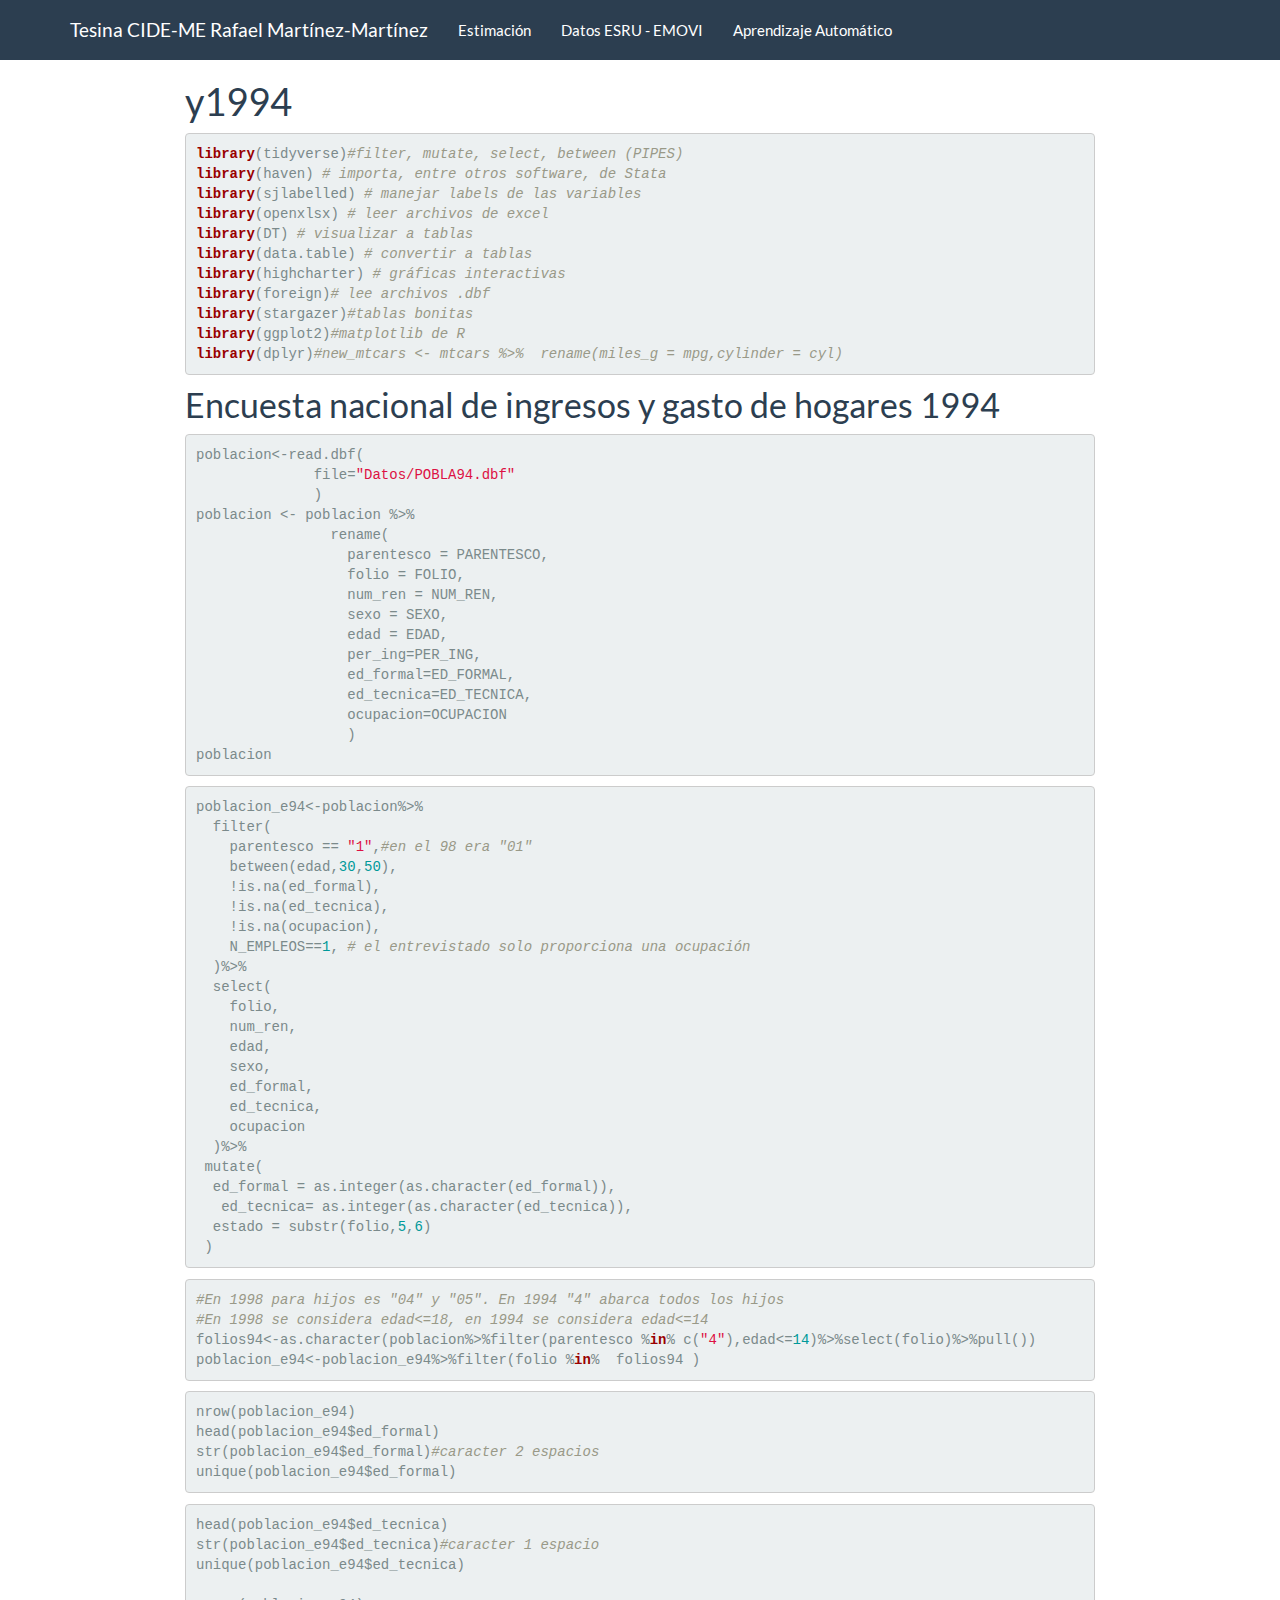
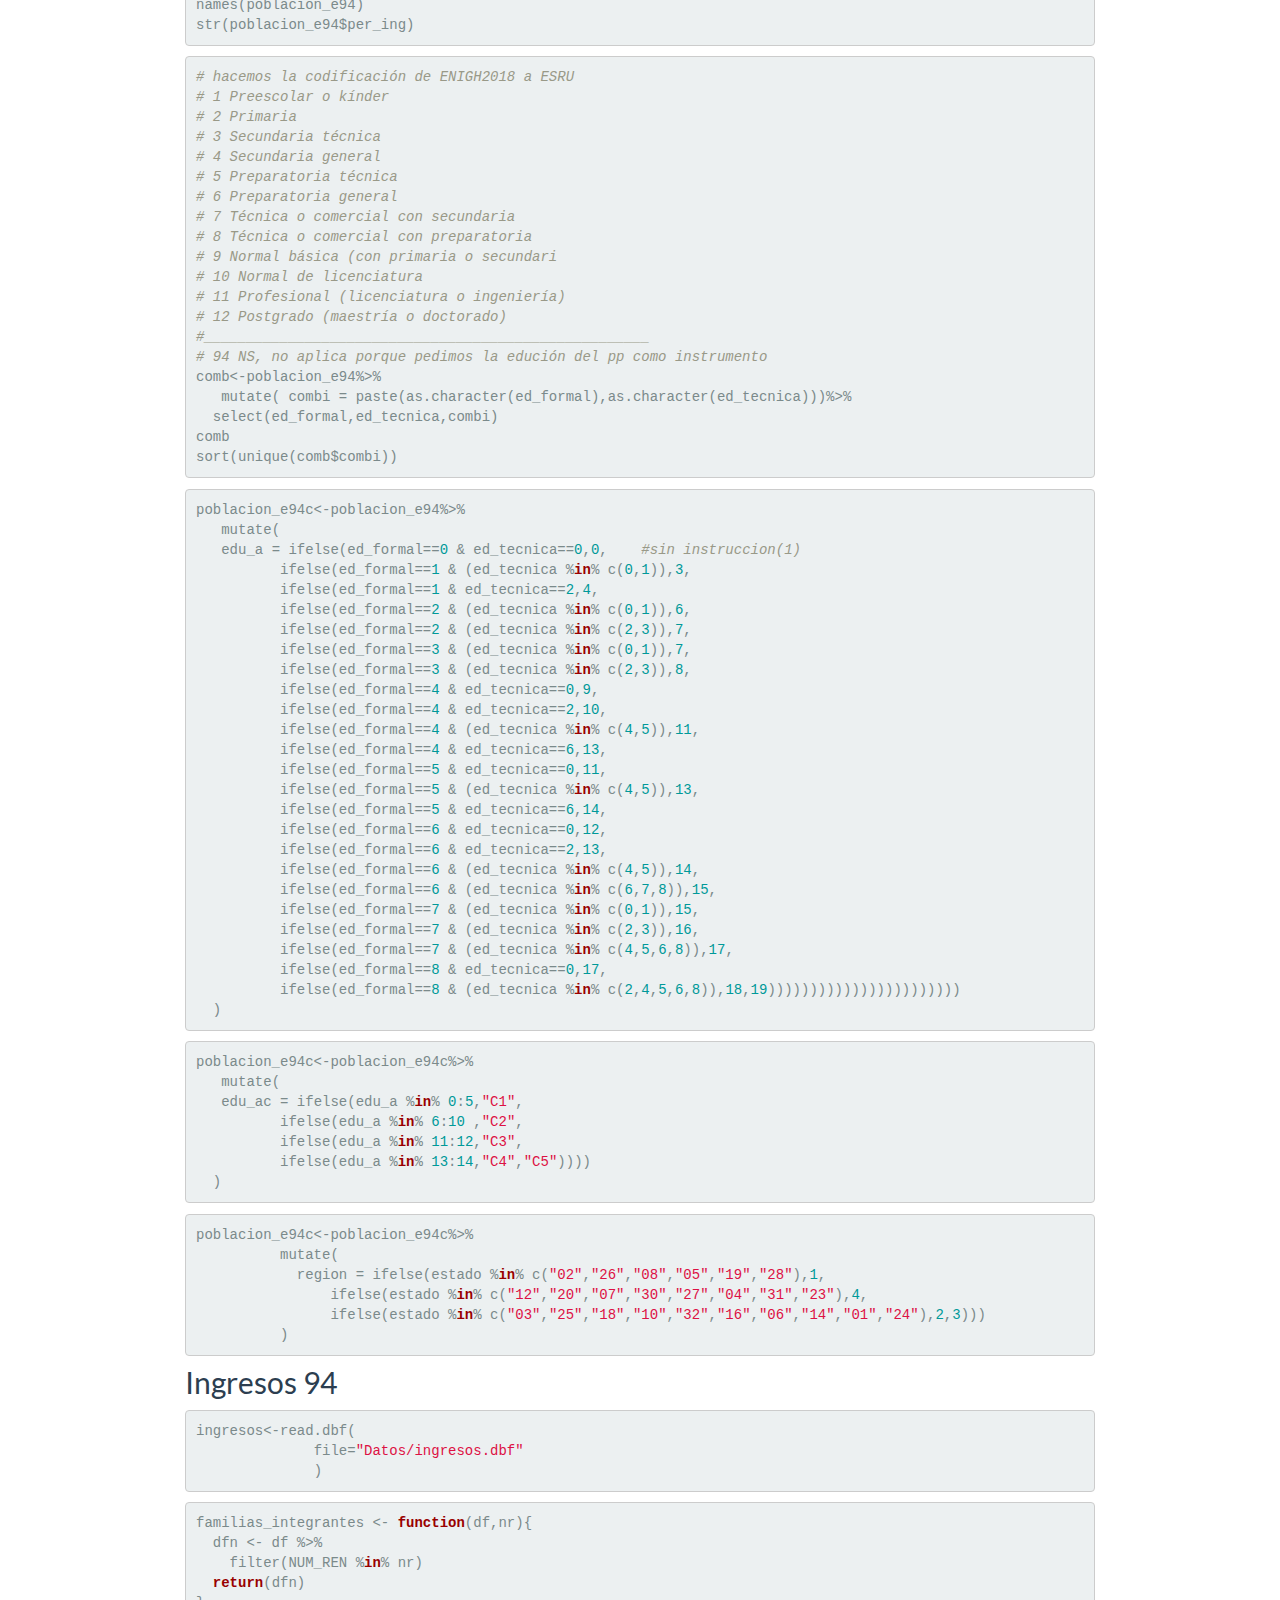
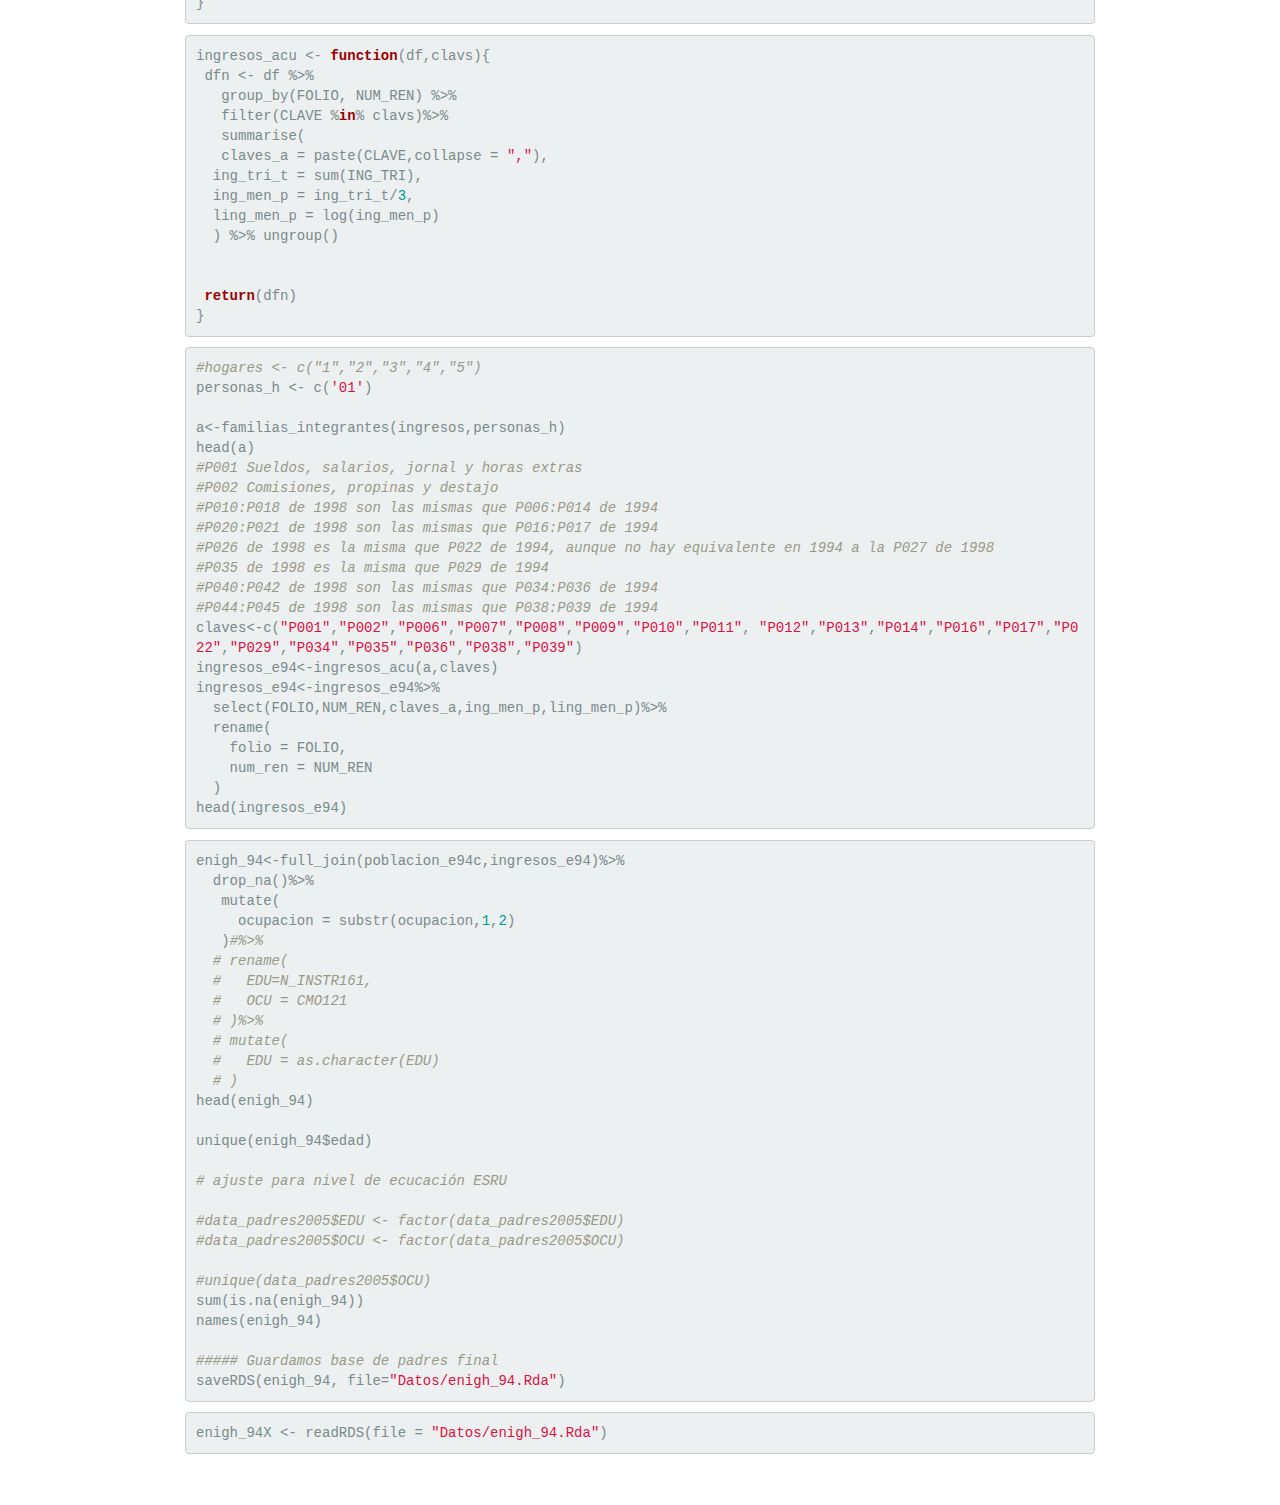
<file: docs/y1994.html>
<!DOCTYPE html>

<html>

<head>

<meta charset="utf-8" />
<meta name="generator" content="pandoc" />
<meta http-equiv="X-UA-Compatible" content="IE=EDGE" />




<title>y1994</title>

<script src="site_libs/header-attrs-2.5/header-attrs.js"></script>
<script src="site_libs/jquery-1.11.3/jquery.min.js"></script>
<meta name="viewport" content="width=device-width, initial-scale=1" />
<link href="site_libs/bootstrap-3.3.5/css/flatly.min.css" rel="stylesheet" />
<script src="site_libs/bootstrap-3.3.5/js/bootstrap.min.js"></script>
<script src="site_libs/bootstrap-3.3.5/shim/html5shiv.min.js"></script>
<script src="site_libs/bootstrap-3.3.5/shim/respond.min.js"></script>
<script src="site_libs/navigation-1.1/tabsets.js"></script>
<link href="site_libs/highlightjs-9.12.0/default.css" rel="stylesheet" />
<script src="site_libs/highlightjs-9.12.0/highlight.js"></script>
<link href="site_libs/anchor-sections-1.0/anchor-sections.css" rel="stylesheet" />
<script src="site_libs/anchor-sections-1.0/anchor-sections.js"></script>

<style type="text/css">
  code{white-space: pre-wrap;}
  span.smallcaps{font-variant: small-caps;}
  span.underline{text-decoration: underline;}
  div.column{display: inline-block; vertical-align: top; width: 50%;}
  div.hanging-indent{margin-left: 1.5em; text-indent: -1.5em;}
  ul.task-list{list-style: none;}
    </style>

<style type="text/css">code{white-space: pre;}</style>
<style type="text/css">
  pre:not([class]) {
    background-color: white;
  }
</style>
<script type="text/javascript">
if (window.hljs) {
  hljs.configure({languages: []});
  hljs.initHighlightingOnLoad();
  if (document.readyState && document.readyState === "complete") {
    window.setTimeout(function() { hljs.initHighlighting(); }, 0);
  }
}
</script>



<style type="text/css">
h1 {
  font-size: 34px;
}
h1.title {
  font-size: 38px;
}
h2 {
  font-size: 30px;
}
h3 {
  font-size: 24px;
}
h4 {
  font-size: 18px;
}
h5 {
  font-size: 16px;
}
h6 {
  font-size: 12px;
}
.table th:not([align]) {
  text-align: left;
}
</style>

<link rel="stylesheet" href="estilo.css" type="text/css" />



<style type = "text/css">
.main-container {
  max-width: 940px;
  margin-left: auto;
  margin-right: auto;
}
code {
  color: inherit;
  background-color: rgba(0, 0, 0, 0.04);
}
img {
  max-width:100%;
}
.tabbed-pane {
  padding-top: 12px;
}
.html-widget {
  margin-bottom: 20px;
}
button.code-folding-btn:focus {
  outline: none;
}
summary {
  display: list-item;
}
</style>


<style type="text/css">
/* padding for bootstrap navbar */
body {
  padding-top: 60px;
  padding-bottom: 40px;
}
/* offset scroll position for anchor links (for fixed navbar)  */
.section h1 {
  padding-top: 65px;
  margin-top: -65px;
}
.section h2 {
  padding-top: 65px;
  margin-top: -65px;
}
.section h3 {
  padding-top: 65px;
  margin-top: -65px;
}
.section h4 {
  padding-top: 65px;
  margin-top: -65px;
}
.section h5 {
  padding-top: 65px;
  margin-top: -65px;
}
.section h6 {
  padding-top: 65px;
  margin-top: -65px;
}
.dropdown-submenu {
  position: relative;
}
.dropdown-submenu>.dropdown-menu {
  top: 0;
  left: 100%;
  margin-top: -6px;
  margin-left: -1px;
  border-radius: 0 6px 6px 6px;
}
.dropdown-submenu:hover>.dropdown-menu {
  display: block;
}
.dropdown-submenu>a:after {
  display: block;
  content: " ";
  float: right;
  width: 0;
  height: 0;
  border-color: transparent;
  border-style: solid;
  border-width: 5px 0 5px 5px;
  border-left-color: #cccccc;
  margin-top: 5px;
  margin-right: -10px;
}
.dropdown-submenu:hover>a:after {
  border-left-color: #ffffff;
}
.dropdown-submenu.pull-left {
  float: none;
}
.dropdown-submenu.pull-left>.dropdown-menu {
  left: -100%;
  margin-left: 10px;
  border-radius: 6px 0 6px 6px;
}
</style>

<script>
// manage active state of menu based on current page
$(document).ready(function () {
  // active menu anchor
  href = window.location.pathname
  href = href.substr(href.lastIndexOf('/') + 1)
  if (href === "")
    href = "index.html";
  var menuAnchor = $('a[href="' + href + '"]');

  // mark it active
  menuAnchor.parent().addClass('active');

  // if it's got a parent navbar menu mark it active as well
  menuAnchor.closest('li.dropdown').addClass('active');
});
</script>

<!-- tabsets -->

<style type="text/css">
.tabset-dropdown > .nav-tabs {
  display: inline-table;
  max-height: 500px;
  min-height: 44px;
  overflow-y: auto;
  background: white;
  border: 1px solid #ddd;
  border-radius: 4px;
}

.tabset-dropdown > .nav-tabs > li.active:before {
  content: "";
  font-family: 'Glyphicons Halflings';
  display: inline-block;
  padding: 10px;
  border-right: 1px solid #ddd;
}

.tabset-dropdown > .nav-tabs.nav-tabs-open > li.active:before {
  content: "&#xe258;";
  border: none;
}

.tabset-dropdown > .nav-tabs.nav-tabs-open:before {
  content: "";
  font-family: 'Glyphicons Halflings';
  display: inline-block;
  padding: 10px;
  border-right: 1px solid #ddd;
}

.tabset-dropdown > .nav-tabs > li.active {
  display: block;
}

.tabset-dropdown > .nav-tabs > li > a,
.tabset-dropdown > .nav-tabs > li > a:focus,
.tabset-dropdown > .nav-tabs > li > a:hover {
  border: none;
  display: inline-block;
  border-radius: 4px;
  background-color: transparent;
}

.tabset-dropdown > .nav-tabs.nav-tabs-open > li {
  display: block;
  float: none;
}

.tabset-dropdown > .nav-tabs > li {
  display: none;
}
</style>

<!-- code folding -->




</head>

<body>


<div class="container-fluid main-container">




<div class="navbar navbar-default  navbar-fixed-top" role="navigation">
  <div class="container">
    <div class="navbar-header">
      <button type="button" class="navbar-toggle collapsed" data-toggle="collapse" data-target="#navbar">
        <span class="icon-bar"></span>
        <span class="icon-bar"></span>
        <span class="icon-bar"></span>
      </button>
      <a class="navbar-brand" href="index.html">Tesina CIDE-ME Rafael Martínez-Martínez</a>
    </div>
    <div id="navbar" class="navbar-collapse collapse">
      <ul class="nav navbar-nav">
        <li>
  <a href="Estimacion.html">Estimación</a>
</li>
<li>
  <a href="ESRU2017.html">Datos ESRU - EMOVI</a>
</li>
<li>
  <a href="AA.html">Aprendizaje Automático</a>
</li>
      </ul>
      <ul class="nav navbar-nav navbar-right">
        
      </ul>
    </div><!--/.nav-collapse -->
  </div><!--/.container -->
</div><!--/.navbar -->

<div class="fluid-row" id="header">



<h1 class="title toc-ignore">y1994</h1>

</div>


<pre class="r"><code>library(tidyverse)#filter, mutate, select, between (PIPES)
library(haven) # importa, entre otros software, de Stata
library(sjlabelled) # manejar labels de las variables 
library(openxlsx) # leer archivos de excel
library(DT) # visualizar a tablas
library(data.table) # convertir a tablas
library(highcharter) # gráficas interactivas
library(foreign)# lee archivos .dbf
library(stargazer)#tablas bonitas
library(ggplot2)#matplotlib de R
library(dplyr)#new_mtcars &lt;- mtcars %&gt;%  rename(miles_g = mpg,cylinder = cyl)</code></pre>
<div id="encuesta-nacional-de-ingresos-y-gasto-de-hogares-1994" class="section level1">
<h1>Encuesta nacional de ingresos y gasto de hogares 1994</h1>
<pre class="r"><code>poblacion&lt;-read.dbf(
              file=&quot;Datos/POBLA94.dbf&quot;
              )
poblacion &lt;- poblacion %&gt;% 
                rename(
                  parentesco = PARENTESCO,
                  folio = FOLIO,
                  num_ren = NUM_REN,
                  sexo = SEXO,
                  edad = EDAD,
                  per_ing=PER_ING,
                  ed_formal=ED_FORMAL,
                  ed_tecnica=ED_TECNICA,
                  ocupacion=OCUPACION
                  )
poblacion</code></pre>
<pre class="r"><code>poblacion_e94&lt;-poblacion%&gt;%
  filter(
    parentesco == &quot;1&quot;,#en el 98 era &quot;01&quot;
    between(edad,30,50),
    !is.na(ed_formal),
    !is.na(ed_tecnica),
    !is.na(ocupacion),
    N_EMPLEOS==1, # el entrevistado solo proporciona una ocupación
  )%&gt;%
  select(
    folio,
    num_ren,
    edad,
    sexo,
    ed_formal,
    ed_tecnica,
    ocupacion
  )%&gt;%
 mutate(
  ed_formal = as.integer(as.character(ed_formal)),
   ed_tecnica= as.integer(as.character(ed_tecnica)),
  estado = substr(folio,5,6)
 )</code></pre>
<pre class="r"><code>#En 1998 para hijos es &quot;04&quot; y &quot;05&quot;. En 1994 &quot;4&quot; abarca todos los hijos
#En 1998 se considera edad&lt;=18, en 1994 se considera edad&lt;=14
folios94&lt;-as.character(poblacion%&gt;%filter(parentesco %in% c(&quot;4&quot;),edad&lt;=14)%&gt;%select(folio)%&gt;%pull())
poblacion_e94&lt;-poblacion_e94%&gt;%filter(folio %in%  folios94 )</code></pre>
<pre class="r"><code>nrow(poblacion_e94)
head(poblacion_e94$ed_formal)
str(poblacion_e94$ed_formal)#caracter 2 espacios
unique(poblacion_e94$ed_formal)</code></pre>
<pre class="r"><code>head(poblacion_e94$ed_tecnica)
str(poblacion_e94$ed_tecnica)#caracter 1 espacio
unique(poblacion_e94$ed_tecnica)

names(poblacion_e94)
str(poblacion_e94$per_ing)</code></pre>
<pre class="r"><code># hacemos la codificación de ENIGH2018 a ESRU
# 1 Preescolar o kínder
# 2 Primaria
# 3 Secundaria técnica
# 4 Secundaria general
# 5 Preparatoria técnica
# 6 Preparatoria general
# 7 Técnica o comercial con secundaria
# 8 Técnica o comercial con preparatoria
# 9 Normal básica (con primaria o secundari
# 10 Normal de licenciatura
# 11 Profesional (licenciatura o ingeniería)
# 12 Postgrado (maestría o doctorado)
#_____________________________________________________
# 94 NS, no aplica porque pedimos la edución del pp como instrumento
comb&lt;-poblacion_e94%&gt;%
   mutate( combi = paste(as.character(ed_formal),as.character(ed_tecnica)))%&gt;%
  select(ed_formal,ed_tecnica,combi)
comb
sort(unique(comb$combi))</code></pre>
<pre class="r"><code>poblacion_e94c&lt;-poblacion_e94%&gt;%
   mutate(
   edu_a = ifelse(ed_formal==0 &amp; ed_tecnica==0,0,    #sin instruccion(1)
          ifelse(ed_formal==1 &amp; (ed_tecnica %in% c(0,1)),3,
          ifelse(ed_formal==1 &amp; ed_tecnica==2,4,
          ifelse(ed_formal==2 &amp; (ed_tecnica %in% c(0,1)),6,
          ifelse(ed_formal==2 &amp; (ed_tecnica %in% c(2,3)),7,
          ifelse(ed_formal==3 &amp; (ed_tecnica %in% c(0,1)),7,
          ifelse(ed_formal==3 &amp; (ed_tecnica %in% c(2,3)),8,
          ifelse(ed_formal==4 &amp; ed_tecnica==0,9,
          ifelse(ed_formal==4 &amp; ed_tecnica==2,10,
          ifelse(ed_formal==4 &amp; (ed_tecnica %in% c(4,5)),11,
          ifelse(ed_formal==4 &amp; ed_tecnica==6,13,
          ifelse(ed_formal==5 &amp; ed_tecnica==0,11,
          ifelse(ed_formal==5 &amp; (ed_tecnica %in% c(4,5)),13,
          ifelse(ed_formal==5 &amp; ed_tecnica==6,14,
          ifelse(ed_formal==6 &amp; ed_tecnica==0,12,
          ifelse(ed_formal==6 &amp; ed_tecnica==2,13,
          ifelse(ed_formal==6 &amp; (ed_tecnica %in% c(4,5)),14,
          ifelse(ed_formal==6 &amp; (ed_tecnica %in% c(6,7,8)),15,
          ifelse(ed_formal==7 &amp; (ed_tecnica %in% c(0,1)),15,
          ifelse(ed_formal==7 &amp; (ed_tecnica %in% c(2,3)),16,
          ifelse(ed_formal==7 &amp; (ed_tecnica %in% c(4,5,6,8)),17,
          ifelse(ed_formal==8 &amp; ed_tecnica==0,17,
          ifelse(ed_formal==8 &amp; (ed_tecnica %in% c(2,4,5,6,8)),18,19)))))))))))))))))))))))
  )</code></pre>
<pre class="r"><code>poblacion_e94c&lt;-poblacion_e94c%&gt;%
   mutate(
   edu_ac = ifelse(edu_a %in% 0:5,&quot;C1&quot;,    
          ifelse(edu_a %in% 6:10 ,&quot;C2&quot;,
          ifelse(edu_a %in% 11:12,&quot;C3&quot;,
          ifelse(edu_a %in% 13:14,&quot;C4&quot;,&quot;C5&quot;))))
  )</code></pre>
<pre class="r"><code>poblacion_e94c&lt;-poblacion_e94c%&gt;%
          mutate(
            region = ifelse(estado %in% c(&quot;02&quot;,&quot;26&quot;,&quot;08&quot;,&quot;05&quot;,&quot;19&quot;,&quot;28&quot;),1,
                ifelse(estado %in% c(&quot;12&quot;,&quot;20&quot;,&quot;07&quot;,&quot;30&quot;,&quot;27&quot;,&quot;04&quot;,&quot;31&quot;,&quot;23&quot;),4,
                ifelse(estado %in% c(&quot;03&quot;,&quot;25&quot;,&quot;18&quot;,&quot;10&quot;,&quot;32&quot;,&quot;16&quot;,&quot;06&quot;,&quot;14&quot;,&quot;01&quot;,&quot;24&quot;),2,3)))
          )</code></pre>
<div id="ingresos-94" class="section level2">
<h2>Ingresos 94</h2>
<pre class="r"><code>ingresos&lt;-read.dbf(
              file=&quot;Datos/ingresos.dbf&quot;
              )</code></pre>
<pre class="r"><code>familias_integrantes &lt;- function(df,nr){
  dfn &lt;- df %&gt;%
    filter(NUM_REN %in% nr)
  return(dfn)
}</code></pre>
<pre class="r"><code>ingresos_acu &lt;- function(df,clavs){
 dfn &lt;- df %&gt;%
   group_by(FOLIO, NUM_REN) %&gt;%
   filter(CLAVE %in% clavs)%&gt;%
   summarise(
   claves_a = paste(CLAVE,collapse = &quot;,&quot;),
  ing_tri_t = sum(ING_TRI),
  ing_men_p = ing_tri_t/3,
  ling_men_p = log(ing_men_p)
  ) %&gt;% ungroup()
 
 
 return(dfn)
}</code></pre>
<pre class="r"><code>#hogares &lt;- c(&quot;1&quot;,&quot;2&quot;,&quot;3&quot;,&quot;4&quot;,&quot;5&quot;)
personas_h &lt;- c(&#39;01&#39;)

a&lt;-familias_integrantes(ingresos,personas_h)
head(a)
#P001 Sueldos, salarios, jornal y horas extras 
#P002 Comisiones, propinas y destajo 
#P010:P018 de 1998 son las mismas que P006:P014 de 1994
#P020:P021 de 1998 son las mismas que P016:P017 de 1994
#P026 de 1998 es la misma que P022 de 1994, aunque no hay equivalente en 1994 a la P027 de 1998
#P035 de 1998 es la misma que P029 de 1994
#P040:P042 de 1998 son las mismas que P034:P036 de 1994
#P044:P045 de 1998 son las mismas que P038:P039 de 1994
claves&lt;-c(&quot;P001&quot;,&quot;P002&quot;,&quot;P006&quot;,&quot;P007&quot;,&quot;P008&quot;,&quot;P009&quot;,&quot;P010&quot;,&quot;P011&quot;, &quot;P012&quot;,&quot;P013&quot;,&quot;P014&quot;,&quot;P016&quot;,&quot;P017&quot;,&quot;P022&quot;,&quot;P029&quot;,&quot;P034&quot;,&quot;P035&quot;,&quot;P036&quot;,&quot;P038&quot;,&quot;P039&quot;)
ingresos_e94&lt;-ingresos_acu(a,claves) 
ingresos_e94&lt;-ingresos_e94%&gt;%
  select(FOLIO,NUM_REN,claves_a,ing_men_p,ling_men_p)%&gt;%
  rename(
    folio = FOLIO,
    num_ren = NUM_REN
  )
head(ingresos_e94)</code></pre>
<pre class="r"><code>enigh_94&lt;-full_join(poblacion_e94c,ingresos_e94)%&gt;%
  drop_na()%&gt;%
   mutate(
     ocupacion = substr(ocupacion,1,2)
   )#%&gt;%
  # rename(
  #   EDU=N_INSTR161,
  #   OCU = CMO121
  # )%&gt;%
  # mutate(
  #   EDU = as.character(EDU)
  # )
head(enigh_94)

unique(enigh_94$edad)

# ajuste para nivel de ecucación ESRU

#data_padres2005$EDU &lt;- factor(data_padres2005$EDU)
#data_padres2005$OCU &lt;- factor(data_padres2005$OCU)

#unique(data_padres2005$OCU)
sum(is.na(enigh_94))
names(enigh_94)

##### Guardamos base de padres final
saveRDS(enigh_94, file=&quot;Datos/enigh_94.Rda&quot;)</code></pre>
<pre class="r"><code>enigh_94X &lt;- readRDS(file = &quot;Datos/enigh_94.Rda&quot;)</code></pre>
</div>
</div>




</div>

<script>

// add bootstrap table styles to pandoc tables
function bootstrapStylePandocTables() {
  $('tr.odd').parent('tbody').parent('table').addClass('table table-condensed');
}
$(document).ready(function () {
  bootstrapStylePandocTables();
});


</script>

<!-- tabsets -->

<script>
$(document).ready(function () {
  window.buildTabsets("TOC");
});

$(document).ready(function () {
  $('.tabset-dropdown > .nav-tabs > li').click(function () {
    $(this).parent().toggleClass('nav-tabs-open')
  });
});
</script>

<!-- code folding -->


<!-- dynamically load mathjax for compatibility with self-contained -->
<script>
  (function () {
    var script = document.createElement("script");
    script.type = "text/javascript";
    script.src  = "https://mathjax.rstudio.com/latest/MathJax.js?config=TeX-AMS-MML_HTMLorMML";
    document.getElementsByTagName("head")[0].appendChild(script);
  })();
</script>

</body>
</html>
</file>
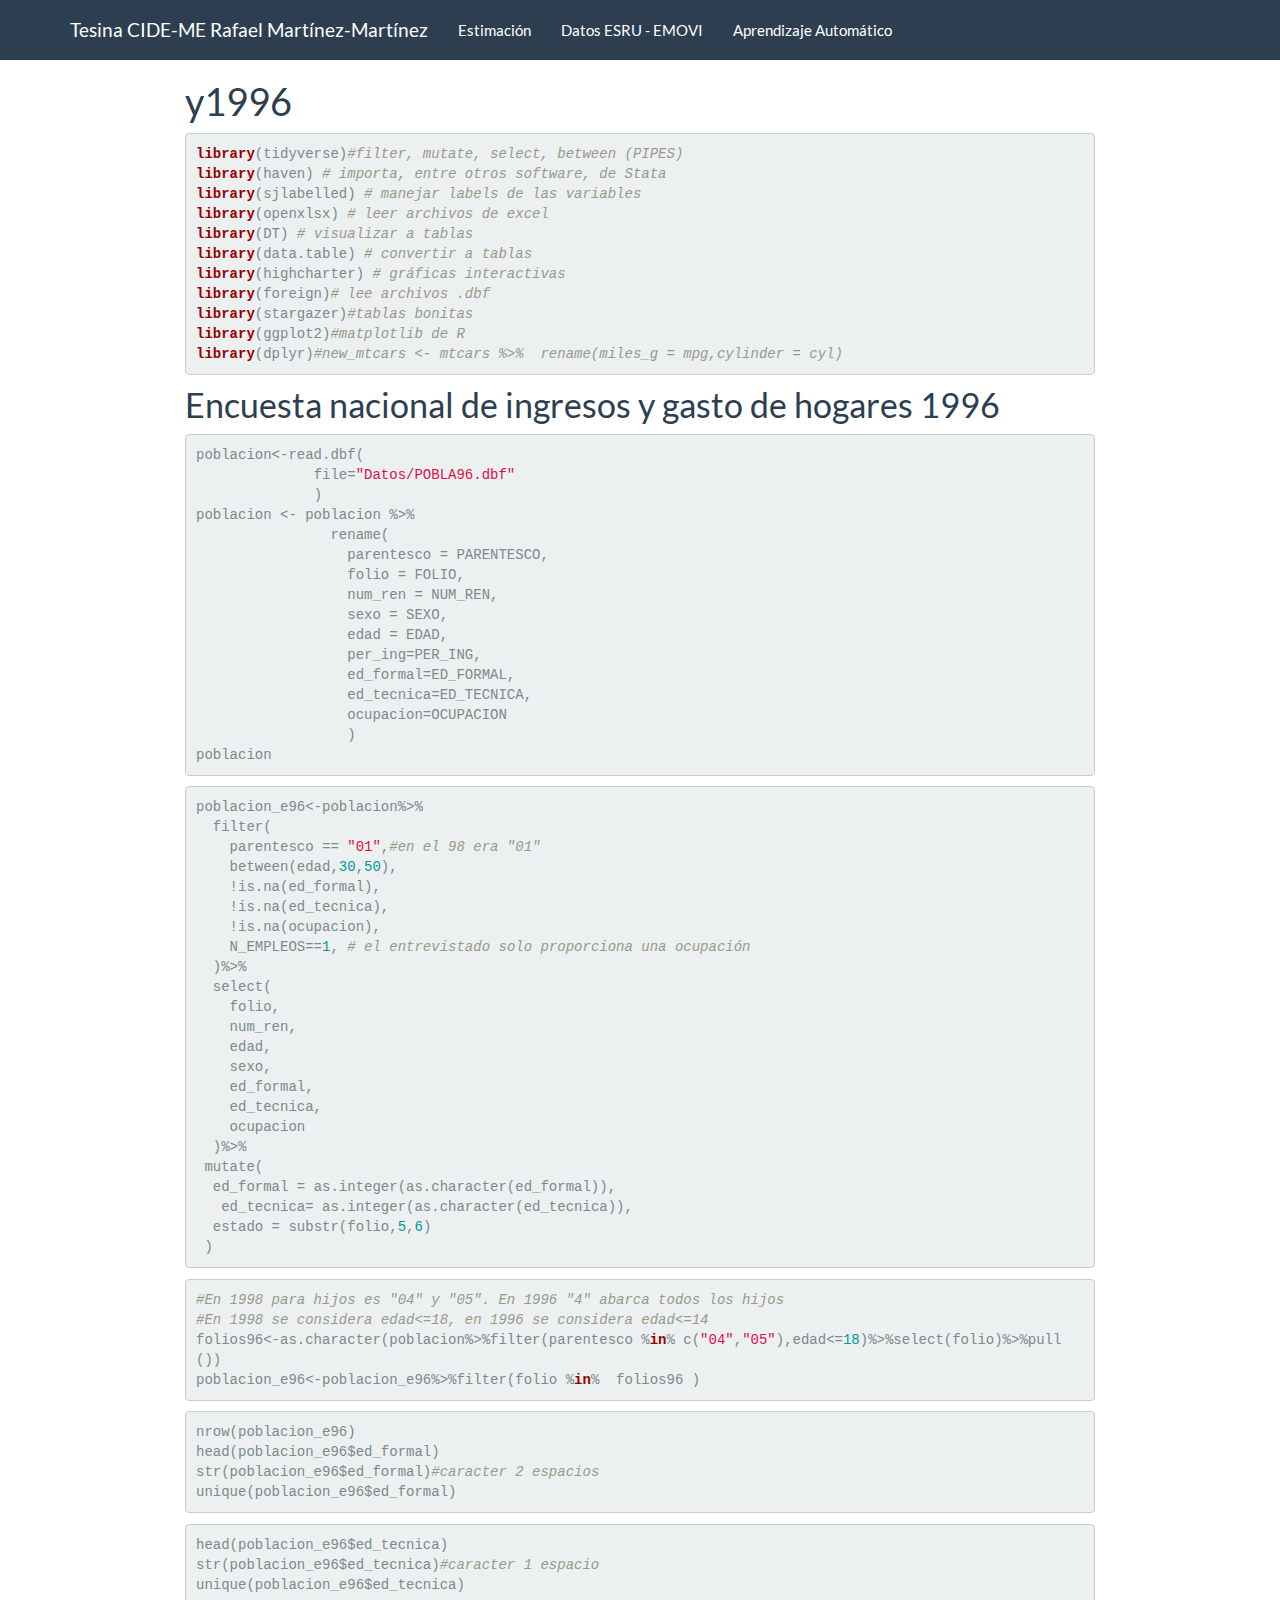
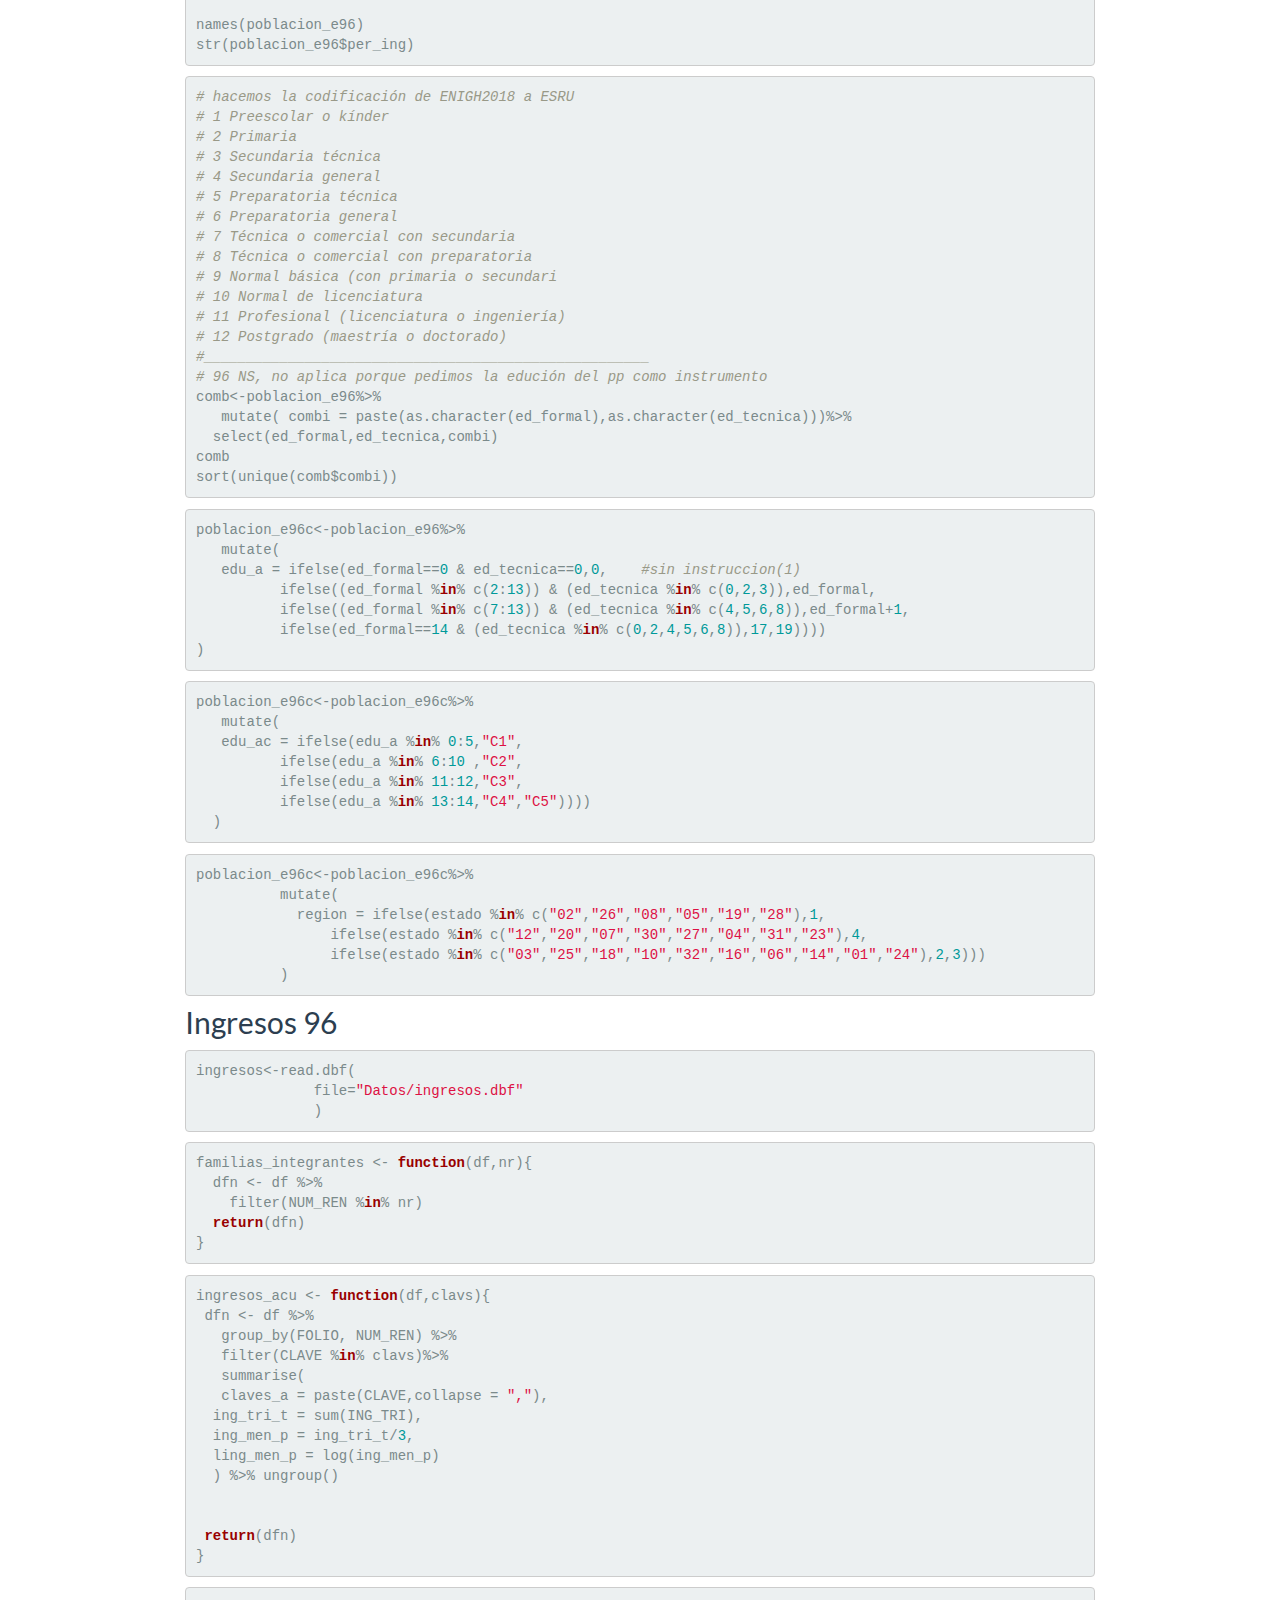
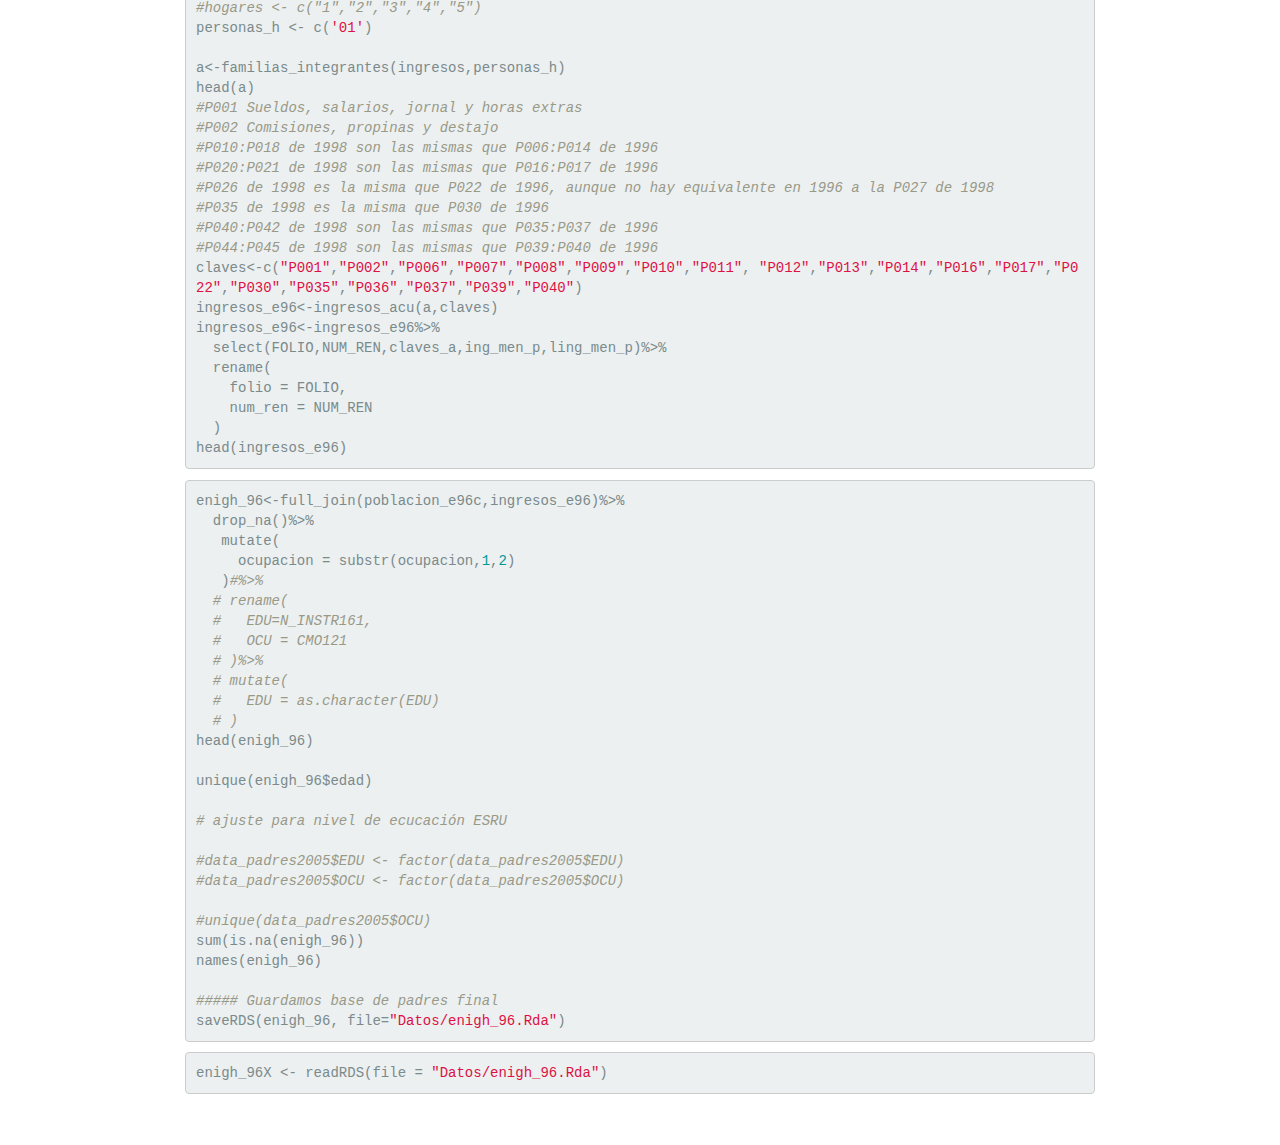
<file: docs/y1996.html>
<!DOCTYPE html>

<html>

<head>

<meta charset="utf-8" />
<meta name="generator" content="pandoc" />
<meta http-equiv="X-UA-Compatible" content="IE=EDGE" />




<title>y1996</title>

<script src="site_libs/header-attrs-2.5/header-attrs.js"></script>
<script src="site_libs/jquery-1.11.3/jquery.min.js"></script>
<meta name="viewport" content="width=device-width, initial-scale=1" />
<link href="site_libs/bootstrap-3.3.5/css/flatly.min.css" rel="stylesheet" />
<script src="site_libs/bootstrap-3.3.5/js/bootstrap.min.js"></script>
<script src="site_libs/bootstrap-3.3.5/shim/html5shiv.min.js"></script>
<script src="site_libs/bootstrap-3.3.5/shim/respond.min.js"></script>
<script src="site_libs/navigation-1.1/tabsets.js"></script>
<link href="site_libs/highlightjs-9.12.0/default.css" rel="stylesheet" />
<script src="site_libs/highlightjs-9.12.0/highlight.js"></script>
<link href="site_libs/anchor-sections-1.0/anchor-sections.css" rel="stylesheet" />
<script src="site_libs/anchor-sections-1.0/anchor-sections.js"></script>

<style type="text/css">
  code{white-space: pre-wrap;}
  span.smallcaps{font-variant: small-caps;}
  span.underline{text-decoration: underline;}
  div.column{display: inline-block; vertical-align: top; width: 50%;}
  div.hanging-indent{margin-left: 1.5em; text-indent: -1.5em;}
  ul.task-list{list-style: none;}
    </style>

<style type="text/css">code{white-space: pre;}</style>
<style type="text/css">
  pre:not([class]) {
    background-color: white;
  }
</style>
<script type="text/javascript">
if (window.hljs) {
  hljs.configure({languages: []});
  hljs.initHighlightingOnLoad();
  if (document.readyState && document.readyState === "complete") {
    window.setTimeout(function() { hljs.initHighlighting(); }, 0);
  }
}
</script>



<style type="text/css">
h1 {
  font-size: 34px;
}
h1.title {
  font-size: 38px;
}
h2 {
  font-size: 30px;
}
h3 {
  font-size: 24px;
}
h4 {
  font-size: 18px;
}
h5 {
  font-size: 16px;
}
h6 {
  font-size: 12px;
}
.table th:not([align]) {
  text-align: left;
}
</style>

<link rel="stylesheet" href="estilo.css" type="text/css" />



<style type = "text/css">
.main-container {
  max-width: 940px;
  margin-left: auto;
  margin-right: auto;
}
code {
  color: inherit;
  background-color: rgba(0, 0, 0, 0.04);
}
img {
  max-width:100%;
}
.tabbed-pane {
  padding-top: 12px;
}
.html-widget {
  margin-bottom: 20px;
}
button.code-folding-btn:focus {
  outline: none;
}
summary {
  display: list-item;
}
</style>


<style type="text/css">
/* padding for bootstrap navbar */
body {
  padding-top: 60px;
  padding-bottom: 40px;
}
/* offset scroll position for anchor links (for fixed navbar)  */
.section h1 {
  padding-top: 65px;
  margin-top: -65px;
}
.section h2 {
  padding-top: 65px;
  margin-top: -65px;
}
.section h3 {
  padding-top: 65px;
  margin-top: -65px;
}
.section h4 {
  padding-top: 65px;
  margin-top: -65px;
}
.section h5 {
  padding-top: 65px;
  margin-top: -65px;
}
.section h6 {
  padding-top: 65px;
  margin-top: -65px;
}
.dropdown-submenu {
  position: relative;
}
.dropdown-submenu>.dropdown-menu {
  top: 0;
  left: 100%;
  margin-top: -6px;
  margin-left: -1px;
  border-radius: 0 6px 6px 6px;
}
.dropdown-submenu:hover>.dropdown-menu {
  display: block;
}
.dropdown-submenu>a:after {
  display: block;
  content: " ";
  float: right;
  width: 0;
  height: 0;
  border-color: transparent;
  border-style: solid;
  border-width: 5px 0 5px 5px;
  border-left-color: #cccccc;
  margin-top: 5px;
  margin-right: -10px;
}
.dropdown-submenu:hover>a:after {
  border-left-color: #ffffff;
}
.dropdown-submenu.pull-left {
  float: none;
}
.dropdown-submenu.pull-left>.dropdown-menu {
  left: -100%;
  margin-left: 10px;
  border-radius: 6px 0 6px 6px;
}
</style>

<script>
// manage active state of menu based on current page
$(document).ready(function () {
  // active menu anchor
  href = window.location.pathname
  href = href.substr(href.lastIndexOf('/') + 1)
  if (href === "")
    href = "index.html";
  var menuAnchor = $('a[href="' + href + '"]');

  // mark it active
  menuAnchor.parent().addClass('active');

  // if it's got a parent navbar menu mark it active as well
  menuAnchor.closest('li.dropdown').addClass('active');
});
</script>

<!-- tabsets -->

<style type="text/css">
.tabset-dropdown > .nav-tabs {
  display: inline-table;
  max-height: 500px;
  min-height: 44px;
  overflow-y: auto;
  background: white;
  border: 1px solid #ddd;
  border-radius: 4px;
}

.tabset-dropdown > .nav-tabs > li.active:before {
  content: "";
  font-family: 'Glyphicons Halflings';
  display: inline-block;
  padding: 10px;
  border-right: 1px solid #ddd;
}

.tabset-dropdown > .nav-tabs.nav-tabs-open > li.active:before {
  content: "&#xe258;";
  border: none;
}

.tabset-dropdown > .nav-tabs.nav-tabs-open:before {
  content: "";
  font-family: 'Glyphicons Halflings';
  display: inline-block;
  padding: 10px;
  border-right: 1px solid #ddd;
}

.tabset-dropdown > .nav-tabs > li.active {
  display: block;
}

.tabset-dropdown > .nav-tabs > li > a,
.tabset-dropdown > .nav-tabs > li > a:focus,
.tabset-dropdown > .nav-tabs > li > a:hover {
  border: none;
  display: inline-block;
  border-radius: 4px;
  background-color: transparent;
}

.tabset-dropdown > .nav-tabs.nav-tabs-open > li {
  display: block;
  float: none;
}

.tabset-dropdown > .nav-tabs > li {
  display: none;
}
</style>

<!-- code folding -->




</head>

<body>


<div class="container-fluid main-container">




<div class="navbar navbar-default  navbar-fixed-top" role="navigation">
  <div class="container">
    <div class="navbar-header">
      <button type="button" class="navbar-toggle collapsed" data-toggle="collapse" data-target="#navbar">
        <span class="icon-bar"></span>
        <span class="icon-bar"></span>
        <span class="icon-bar"></span>
      </button>
      <a class="navbar-brand" href="index.html">Tesina CIDE-ME Rafael Martínez-Martínez</a>
    </div>
    <div id="navbar" class="navbar-collapse collapse">
      <ul class="nav navbar-nav">
        <li>
  <a href="Estimacion.html">Estimación</a>
</li>
<li>
  <a href="ESRU2017.html">Datos ESRU - EMOVI</a>
</li>
<li>
  <a href="AA.html">Aprendizaje Automático</a>
</li>
      </ul>
      <ul class="nav navbar-nav navbar-right">
        
      </ul>
    </div><!--/.nav-collapse -->
  </div><!--/.container -->
</div><!--/.navbar -->

<div class="fluid-row" id="header">



<h1 class="title toc-ignore">y1996</h1>

</div>


<pre class="r"><code>library(tidyverse)#filter, mutate, select, between (PIPES)
library(haven) # importa, entre otros software, de Stata
library(sjlabelled) # manejar labels de las variables 
library(openxlsx) # leer archivos de excel
library(DT) # visualizar a tablas
library(data.table) # convertir a tablas
library(highcharter) # gráficas interactivas
library(foreign)# lee archivos .dbf
library(stargazer)#tablas bonitas
library(ggplot2)#matplotlib de R
library(dplyr)#new_mtcars &lt;- mtcars %&gt;%  rename(miles_g = mpg,cylinder = cyl)</code></pre>
<div id="encuesta-nacional-de-ingresos-y-gasto-de-hogares-1996" class="section level1">
<h1>Encuesta nacional de ingresos y gasto de hogares 1996</h1>
<pre class="r"><code>poblacion&lt;-read.dbf(
              file=&quot;Datos/POBLA96.dbf&quot;
              )
poblacion &lt;- poblacion %&gt;% 
                rename(
                  parentesco = PARENTESCO,
                  folio = FOLIO,
                  num_ren = NUM_REN,
                  sexo = SEXO,
                  edad = EDAD,
                  per_ing=PER_ING,
                  ed_formal=ED_FORMAL,
                  ed_tecnica=ED_TECNICA,
                  ocupacion=OCUPACION
                  )
poblacion</code></pre>
<pre class="r"><code>poblacion_e96&lt;-poblacion%&gt;%
  filter(
    parentesco == &quot;01&quot;,#en el 98 era &quot;01&quot;
    between(edad,30,50),
    !is.na(ed_formal),
    !is.na(ed_tecnica),
    !is.na(ocupacion),
    N_EMPLEOS==1, # el entrevistado solo proporciona una ocupación
  )%&gt;%
  select(
    folio,
    num_ren,
    edad,
    sexo,
    ed_formal,
    ed_tecnica,
    ocupacion
  )%&gt;%
 mutate(
  ed_formal = as.integer(as.character(ed_formal)),
   ed_tecnica= as.integer(as.character(ed_tecnica)),
  estado = substr(folio,5,6)
 )</code></pre>
<pre class="r"><code>#En 1998 para hijos es &quot;04&quot; y &quot;05&quot;. En 1996 &quot;4&quot; abarca todos los hijos
#En 1998 se considera edad&lt;=18, en 1996 se considera edad&lt;=14
folios96&lt;-as.character(poblacion%&gt;%filter(parentesco %in% c(&quot;04&quot;,&quot;05&quot;),edad&lt;=18)%&gt;%select(folio)%&gt;%pull())
poblacion_e96&lt;-poblacion_e96%&gt;%filter(folio %in%  folios96 )</code></pre>
<pre class="r"><code>nrow(poblacion_e96)
head(poblacion_e96$ed_formal)
str(poblacion_e96$ed_formal)#caracter 2 espacios
unique(poblacion_e96$ed_formal)</code></pre>
<pre class="r"><code>head(poblacion_e96$ed_tecnica)
str(poblacion_e96$ed_tecnica)#caracter 1 espacio
unique(poblacion_e96$ed_tecnica)

names(poblacion_e96)
str(poblacion_e96$per_ing)</code></pre>
<pre class="r"><code># hacemos la codificación de ENIGH2018 a ESRU
# 1 Preescolar o kínder
# 2 Primaria
# 3 Secundaria técnica
# 4 Secundaria general
# 5 Preparatoria técnica
# 6 Preparatoria general
# 7 Técnica o comercial con secundaria
# 8 Técnica o comercial con preparatoria
# 9 Normal básica (con primaria o secundari
# 10 Normal de licenciatura
# 11 Profesional (licenciatura o ingeniería)
# 12 Postgrado (maestría o doctorado)
#_____________________________________________________
# 96 NS, no aplica porque pedimos la edución del pp como instrumento
comb&lt;-poblacion_e96%&gt;%
   mutate( combi = paste(as.character(ed_formal),as.character(ed_tecnica)))%&gt;%
  select(ed_formal,ed_tecnica,combi)
comb
sort(unique(comb$combi))</code></pre>
<pre class="r"><code>poblacion_e96c&lt;-poblacion_e96%&gt;%
   mutate(
   edu_a = ifelse(ed_formal==0 &amp; ed_tecnica==0,0,    #sin instruccion(1)
          ifelse((ed_formal %in% c(2:13)) &amp; (ed_tecnica %in% c(0,2,3)),ed_formal,
          ifelse((ed_formal %in% c(7:13)) &amp; (ed_tecnica %in% c(4,5,6,8)),ed_formal+1,
          ifelse(ed_formal==14 &amp; (ed_tecnica %in% c(0,2,4,5,6,8)),17,19))))
)</code></pre>
<pre class="r"><code>poblacion_e96c&lt;-poblacion_e96c%&gt;%
   mutate(
   edu_ac = ifelse(edu_a %in% 0:5,&quot;C1&quot;,    
          ifelse(edu_a %in% 6:10 ,&quot;C2&quot;,
          ifelse(edu_a %in% 11:12,&quot;C3&quot;,
          ifelse(edu_a %in% 13:14,&quot;C4&quot;,&quot;C5&quot;))))
  )</code></pre>
<pre class="r"><code>poblacion_e96c&lt;-poblacion_e96c%&gt;%
          mutate(
            region = ifelse(estado %in% c(&quot;02&quot;,&quot;26&quot;,&quot;08&quot;,&quot;05&quot;,&quot;19&quot;,&quot;28&quot;),1,
                ifelse(estado %in% c(&quot;12&quot;,&quot;20&quot;,&quot;07&quot;,&quot;30&quot;,&quot;27&quot;,&quot;04&quot;,&quot;31&quot;,&quot;23&quot;),4,
                ifelse(estado %in% c(&quot;03&quot;,&quot;25&quot;,&quot;18&quot;,&quot;10&quot;,&quot;32&quot;,&quot;16&quot;,&quot;06&quot;,&quot;14&quot;,&quot;01&quot;,&quot;24&quot;),2,3)))
          )</code></pre>
<div id="ingresos-96" class="section level2">
<h2>Ingresos 96</h2>
<pre class="r"><code>ingresos&lt;-read.dbf(
              file=&quot;Datos/ingresos.dbf&quot;
              )</code></pre>
<pre class="r"><code>familias_integrantes &lt;- function(df,nr){
  dfn &lt;- df %&gt;%
    filter(NUM_REN %in% nr)
  return(dfn)
}</code></pre>
<pre class="r"><code>ingresos_acu &lt;- function(df,clavs){
 dfn &lt;- df %&gt;%
   group_by(FOLIO, NUM_REN) %&gt;%
   filter(CLAVE %in% clavs)%&gt;%
   summarise(
   claves_a = paste(CLAVE,collapse = &quot;,&quot;),
  ing_tri_t = sum(ING_TRI),
  ing_men_p = ing_tri_t/3,
  ling_men_p = log(ing_men_p)
  ) %&gt;% ungroup()
 
 
 return(dfn)
}</code></pre>
<pre class="r"><code>#hogares &lt;- c(&quot;1&quot;,&quot;2&quot;,&quot;3&quot;,&quot;4&quot;,&quot;5&quot;)
personas_h &lt;- c(&#39;01&#39;)

a&lt;-familias_integrantes(ingresos,personas_h)
head(a)
#P001 Sueldos, salarios, jornal y horas extras 
#P002 Comisiones, propinas y destajo 
#P010:P018 de 1998 son las mismas que P006:P014 de 1996
#P020:P021 de 1998 son las mismas que P016:P017 de 1996
#P026 de 1998 es la misma que P022 de 1996, aunque no hay equivalente en 1996 a la P027 de 1998
#P035 de 1998 es la misma que P030 de 1996
#P040:P042 de 1998 son las mismas que P035:P037 de 1996
#P044:P045 de 1998 son las mismas que P039:P040 de 1996
claves&lt;-c(&quot;P001&quot;,&quot;P002&quot;,&quot;P006&quot;,&quot;P007&quot;,&quot;P008&quot;,&quot;P009&quot;,&quot;P010&quot;,&quot;P011&quot;, &quot;P012&quot;,&quot;P013&quot;,&quot;P014&quot;,&quot;P016&quot;,&quot;P017&quot;,&quot;P022&quot;,&quot;P030&quot;,&quot;P035&quot;,&quot;P036&quot;,&quot;P037&quot;,&quot;P039&quot;,&quot;P040&quot;)
ingresos_e96&lt;-ingresos_acu(a,claves) 
ingresos_e96&lt;-ingresos_e96%&gt;%
  select(FOLIO,NUM_REN,claves_a,ing_men_p,ling_men_p)%&gt;%
  rename(
    folio = FOLIO,
    num_ren = NUM_REN
  )
head(ingresos_e96)</code></pre>
<pre class="r"><code>enigh_96&lt;-full_join(poblacion_e96c,ingresos_e96)%&gt;%
  drop_na()%&gt;%
   mutate(
     ocupacion = substr(ocupacion,1,2)
   )#%&gt;%
  # rename(
  #   EDU=N_INSTR161,
  #   OCU = CMO121
  # )%&gt;%
  # mutate(
  #   EDU = as.character(EDU)
  # )
head(enigh_96)

unique(enigh_96$edad)

# ajuste para nivel de ecucación ESRU

#data_padres2005$EDU &lt;- factor(data_padres2005$EDU)
#data_padres2005$OCU &lt;- factor(data_padres2005$OCU)

#unique(data_padres2005$OCU)
sum(is.na(enigh_96))
names(enigh_96)

##### Guardamos base de padres final
saveRDS(enigh_96, file=&quot;Datos/enigh_96.Rda&quot;)</code></pre>
<pre class="r"><code>enigh_96X &lt;- readRDS(file = &quot;Datos/enigh_96.Rda&quot;)</code></pre>
</div>
</div>




</div>

<script>

// add bootstrap table styles to pandoc tables
function bootstrapStylePandocTables() {
  $('tr.odd').parent('tbody').parent('table').addClass('table table-condensed');
}
$(document).ready(function () {
  bootstrapStylePandocTables();
});


</script>

<!-- tabsets -->

<script>
$(document).ready(function () {
  window.buildTabsets("TOC");
});

$(document).ready(function () {
  $('.tabset-dropdown > .nav-tabs > li').click(function () {
    $(this).parent().toggleClass('nav-tabs-open')
  });
});
</script>

<!-- code folding -->


<!-- dynamically load mathjax for compatibility with self-contained -->
<script>
  (function () {
    var script = document.createElement("script");
    script.type = "text/javascript";
    script.src  = "https://mathjax.rstudio.com/latest/MathJax.js?config=TeX-AMS-MML_HTMLorMML";
    document.getElementsByTagName("head")[0].appendChild(script);
  })();
</script>

</body>
</html>
</file>
<file: docs/site_libs/highlightjs-9.12.0/default.css>
.hljs-literal {
  color: #990073;
}

.hljs-number {
  color: #099;
}

.hljs-comment {
  color: #998;
  font-style: italic;
}

.hljs-keyword {
  color: #900;
  font-weight: bold;
}

.hljs-string {
  color: #d14;
}
</file>
<file: docs/site_libs/anchor-sections-1.0/anchor-sections.css>
/* Styles for section anchors */
a.anchor-section {margin-left: 10px; visibility: hidden; color: inherit;}
a.anchor-section::before {content: '#';}
.hasAnchor:hover a.anchor-section {visibility: visible;}
</file>
<file: docs/estilo.css>
#justificar{
   margin-top: 10px;
    margin-bottom: 10px;
   text-align: justify;
}
</file>
<file: docs/site_libs/bootstrap-3.3.5/css/flatly.min.css>
@font-face {
  font-family: 'Lato';
  font-style: normal;
  font-weight: 400;
  src: url(fonts/Lato.ttf) format('truetype');
}
@font-face {
  font-family: 'Lato';
  font-style: normal;
  font-weight: 700;
  src: url(fonts/LatoBold.ttf) format('truetype');
}
@font-face {
  font-family: 'Lato';
  font-style: italic;
  font-weight: 400;
  src: url(fonts/LatoItalic.ttf) format('truetype');
}

/*!
 * bootswatch v3.3.6
 * Homepage: http://bootswatch.com
 * Copyright 2012-2015 Thomas Park
 * Licensed under MIT
 * Based on Bootstrap
*//*!
 * Bootstrap v3.3.6 (http://getbootstrap.com)
 * Copyright 2011-2015 Twitter, Inc.
 * Licensed under MIT (https://github.com/twbs/bootstrap/blob/master/LICENSE)
 *//*! normalize.css v3.0.3 | MIT License | github.com/necolas/normalize.css */html{font-family:sans-serif;-ms-text-size-adjust:100%;-webkit-text-size-adjust:100%}body{margin:0}article,aside,details,figcaption,figure,footer,header,hgroup,main,menu,nav,section,summary{display:block}audio,canvas,progress,video{display:inline-block;vertical-align:baseline}audio:not([controls]){display:none;height:0}[hidden],template{display:none}a{background-color:transparent}a:active,a:hover{outline:0}abbr[title]{border-bottom:1px dotted}b,strong{font-weight:bold}dfn{font-style:italic}h1{font-size:2em;margin:0.67em 0}mark{background:#ff0;color:#000}small{font-size:80%}sub,sup{font-size:75%;line-height:0;position:relative;vertical-align:baseline}sup{top:-0.5em}sub{bottom:-0.25em}img{border:0}svg:not(:root){overflow:hidden}figure{margin:1em 40px}hr{-webkit-box-sizing:content-box;-moz-box-sizing:content-box;box-sizing:content-box;height:0}pre{overflow:auto}code,kbd,pre,samp{font-family:monospace, monospace;font-size:1em}button,input,optgroup,select,textarea{color:inherit;font:inherit;margin:0}button{overflow:visible}button,select{text-transform:none}button,html input[type="button"],input[type="reset"],input[type="submit"]{-webkit-appearance:button;cursor:pointer}button[disabled],html input[disabled]{cursor:default}button::-moz-focus-inner,input::-moz-focus-inner{border:0;padding:0}input{line-height:normal}input[type="checkbox"],input[type="radio"]{-webkit-box-sizing:border-box;-moz-box-sizing:border-box;box-sizing:border-box;padding:0}input[type="number"]::-webkit-inner-spin-button,input[type="number"]::-webkit-outer-spin-button{height:auto}input[type="search"]{-webkit-appearance:textfield;-webkit-box-sizing:content-box;-moz-box-sizing:content-box;box-sizing:content-box}input[type="search"]::-webkit-search-cancel-button,input[type="search"]::-webkit-search-decoration{-webkit-appearance:none}fieldset{border:1px solid #c0c0c0;margin:0 2px;padding:0.35em 0.625em 0.75em}legend{border:0;padding:0}textarea{overflow:auto}optgroup{font-weight:bold}table{border-collapse:collapse;border-spacing:0}td,th{padding:0}/*! Source: https://github.com/h5bp/html5-boilerplate/blob/master/src/css/main.css */@media print{*,*:before,*:after{background:transparent !important;color:#000 !important;-webkit-box-shadow:none !important;box-shadow:none !important;text-shadow:none !important}a,a:visited{text-decoration:underline}a[href]:after{content:" (" attr(href) ")"}abbr[title]:after{content:" (" attr(title) ")"}a[href^="#"]:after,a[href^="javascript:"]:after{content:""}pre,blockquote{border:1px solid #999;page-break-inside:avoid}thead{display:table-header-group}tr,img{page-break-inside:avoid}img{max-width:100% !important}p,h2,h3{orphans:3;widows:3}h2,h3{page-break-after:avoid}.navbar{display:none}.btn>.caret,.dropup>.btn>.caret{border-top-color:#000 !important}.label{border:1px solid #000}.table{border-collapse:collapse !important}.table td,.table th{background-color:#fff !important}.table-bordered th,.table-bordered td{border:1px solid #ddd !important}}@font-face{font-family:'Glyphicons Halflings';src:url('../fonts/glyphicons-halflings-regular.eot');src:url('../fonts/glyphicons-halflings-regular.eot?#iefix') format('embedded-opentype'),url('../fonts/glyphicons-halflings-regular.woff') format('woff'),url('../fonts/glyphicons-halflings-regular.ttf') format('truetype'),url('../fonts/glyphicons-halflings-regular.svg#glyphicons_halflingsregular') format('svg')}.glyphicon{position:relative;top:1px;display:inline-block;font-family:'Glyphicons Halflings';font-style:normal;font-weight:normal;line-height:1;-webkit-font-smoothing:antialiased;-moz-osx-font-smoothing:grayscale}.glyphicon-asterisk:before{content:"\002a"}.glyphicon-plus:before{content:"\002b"}.glyphicon-euro:before,.glyphicon-eur:before{content:"\20ac"}.glyphicon-minus:before{content:"\2212"}.glyphicon-cloud:before{content:"\2601"}.glyphicon-envelope:before{content:"\2709"}.glyphicon-pencil:before{content:"\270f"}.glyphicon-glass:before{content:"\e001"}.glyphicon-music:before{content:"\e002"}.glyphicon-search:before{content:"\e003"}.glyphicon-heart:before{content:"\e005"}.glyphicon-star:before{content:"\e006"}.glyphicon-star-empty:before{content:"\e007"}.glyphicon-user:before{content:"\e008"}.glyphicon-film:before{content:"\e009"}.glyphicon-th-large:before{content:"\e010"}.glyphicon-th:before{content:"\e011"}.glyphicon-th-list:before{content:"\e012"}.glyphicon-ok:before{content:"\e013"}.glyphicon-remove:before{content:"\e014"}.glyphicon-zoom-in:before{content:"\e015"}.glyphicon-zoom-out:before{content:"\e016"}.glyphicon-off:before{content:"\e017"}.glyphicon-signal:before{content:"\e018"}.glyphicon-cog:before{content:"\e019"}.glyphicon-trash:before{content:"\e020"}.glyphicon-home:before{content:"\e021"}.glyphicon-file:before{content:"\e022"}.glyphicon-time:before{content:"\e023"}.glyphicon-road:before{content:"\e024"}.glyphicon-download-alt:before{content:"\e025"}.glyphicon-download:before{content:"\e026"}.glyphicon-upload:before{content:"\e027"}.glyphicon-inbox:before{content:"\e028"}.glyphicon-play-circle:before{content:"\e029"}.glyphicon-repeat:before{content:"\e030"}.glyphicon-refresh:before{content:"\e031"}.glyphicon-list-alt:before{content:"\e032"}.glyphicon-lock:before{content:"\e033"}.glyphicon-flag:before{content:"\e034"}.glyphicon-headphones:before{content:"\e035"}.glyphicon-volume-off:before{content:"\e036"}.glyphicon-volume-down:before{content:"\e037"}.glyphicon-volume-up:before{content:"\e038"}.glyphicon-qrcode:before{content:"\e039"}.glyphicon-barcode:before{content:"\e040"}.glyphicon-tag:before{content:"\e041"}.glyphicon-tags:before{content:"\e042"}.glyphicon-book:before{content:"\e043"}.glyphicon-bookmark:before{content:"\e044"}.glyphicon-print:before{content:"\e045"}.glyphicon-camera:before{content:"\e046"}.glyphicon-font:before{content:"\e047"}.glyphicon-bold:before{content:"\e048"}.glyphicon-italic:before{content:"\e049"}.glyphicon-text-height:before{content:"\e050"}.glyphicon-text-width:before{content:"\e051"}.glyphicon-align-left:before{content:"\e052"}.glyphicon-align-center:before{content:"\e053"}.glyphicon-align-right:before{content:"\e054"}.glyphicon-align-justify:before{content:"\e055"}.glyphicon-list:before{content:"\e056"}.glyphicon-indent-left:before{content:"\e057"}.glyphicon-indent-right:before{content:"\e058"}.glyphicon-facetime-video:before{content:"\e059"}.glyphicon-picture:before{content:"\e060"}.glyphicon-map-marker:before{content:"\e062"}.glyphicon-adjust:before{content:"\e063"}.glyphicon-tint:before{content:"\e064"}.glyphicon-edit:before{content:"\e065"}.glyphicon-share:before{content:"\e066"}.glyphicon-check:before{content:"\e067"}.glyphicon-move:before{content:"\e068"}.glyphicon-step-backward:before{content:"\e069"}.glyphicon-fast-backward:before{content:"\e070"}.glyphicon-backward:before{content:"\e071"}.glyphicon-play:before{content:"\e072"}.glyphicon-pause:before{content:"\e073"}.glyphicon-stop:before{content:"\e074"}.glyphicon-forward:before{content:"\e075"}.glyphicon-fast-forward:before{content:"\e076"}.glyphicon-step-forward:before{content:"\e077"}.glyphicon-eject:before{content:"\e078"}.glyphicon-chevron-left:before{content:"\e079"}.glyphicon-chevron-right:before{content:"\e080"}.glyphicon-plus-sign:before{content:"\e081"}.glyphicon-minus-sign:before{content:"\e082"}.glyphicon-remove-sign:before{content:"\e083"}.glyphicon-ok-sign:before{content:"\e084"}.glyphicon-question-sign:before{content:"\e085"}.glyphicon-info-sign:before{content:"\e086"}.glyphicon-screenshot:before{content:"\e087"}.glyphicon-remove-circle:before{content:"\e088"}.glyphicon-ok-circle:before{content:"\e089"}.glyphicon-ban-circle:before{content:"\e090"}.glyphicon-arrow-left:before{content:"\e091"}.glyphicon-arrow-right:before{content:"\e092"}.glyphicon-arrow-up:before{content:"\e093"}.glyphicon-arrow-down:before{content:"\e094"}.glyphicon-share-alt:before{content:"\e095"}.glyphicon-resize-full:before{content:"\e096"}.glyphicon-resize-small:before{content:"\e097"}.glyphicon-exclamation-sign:before{content:"\e101"}.glyphicon-gift:before{content:"\e102"}.glyphicon-leaf:before{content:"\e103"}.glyphicon-fire:before{content:"\e104"}.glyphicon-eye-open:before{content:"\e105"}.glyphicon-eye-close:before{content:"\e106"}.glyphicon-warning-sign:before{content:"\e107"}.glyphicon-plane:before{content:"\e108"}.glyphicon-calendar:before{content:"\e109"}.glyphicon-random:before{content:"\e110"}.glyphicon-comment:before{content:"\e111"}.glyphicon-magnet:before{content:"\e112"}.glyphicon-chevron-up:before{content:"\e113"}.glyphicon-chevron-down:before{content:"\e114"}.glyphicon-retweet:before{content:"\e115"}.glyphicon-shopping-cart:before{content:"\e116"}.glyphicon-folder-close:before{content:"\e117"}.glyphicon-folder-open:before{content:"\e118"}.glyphicon-resize-vertical:before{content:"\e119"}.glyphicon-resize-horizontal:before{content:"\e120"}.glyphicon-hdd:before{content:"\e121"}.glyphicon-bullhorn:before{content:"\e122"}.glyphicon-bell:before{content:"\e123"}.glyphicon-certificate:before{content:"\e124"}.glyphicon-thumbs-up:before{content:"\e125"}.glyphicon-thumbs-down:before{content:"\e126"}.glyphicon-hand-right:before{content:"\e127"}.glyphicon-hand-left:before{content:"\e128"}.glyphicon-hand-up:before{content:"\e129"}.glyphicon-hand-down:before{content:"\e130"}.glyphicon-circle-arrow-right:before{content:"\e131"}.glyphicon-circle-arrow-left:before{content:"\e132"}.glyphicon-circle-arrow-up:before{content:"\e133"}.glyphicon-circle-arrow-down:before{content:"\e134"}.glyphicon-globe:before{content:"\e135"}.glyphicon-wrench:before{content:"\e136"}.glyphicon-tasks:before{content:"\e137"}.glyphicon-filter:before{content:"\e138"}.glyphicon-briefcase:before{content:"\e139"}.glyphicon-fullscreen:before{content:"\e140"}.glyphicon-dashboard:before{content:"\e141"}.glyphicon-paperclip:before{content:"\e142"}.glyphicon-heart-empty:before{content:"\e143"}.glyphicon-link:before{content:"\e144"}.glyphicon-phone:before{content:"\e145"}.glyphicon-pushpin:before{content:"\e146"}.glyphicon-usd:before{content:"\e148"}.glyphicon-gbp:before{content:"\e149"}.glyphicon-sort:before{content:"\e150"}.glyphicon-sort-by-alphabet:before{content:"\e151"}.glyphicon-sort-by-alphabet-alt:before{content:"\e152"}.glyphicon-sort-by-order:before{content:"\e153"}.glyphicon-sort-by-order-alt:before{content:"\e154"}.glyphicon-sort-by-attributes:before{content:"\e155"}.glyphicon-sort-by-attributes-alt:before{content:"\e156"}.glyphicon-unchecked:before{content:"\e157"}.glyphicon-expand:before{content:"\e158"}.glyphicon-collapse-down:before{content:"\e159"}.glyphicon-collapse-up:before{content:"\e160"}.glyphicon-log-in:before{content:"\e161"}.glyphicon-flash:before{content:"\e162"}.glyphicon-log-out:before{content:"\e163"}.glyphicon-new-window:before{content:"\e164"}.glyphicon-record:before{content:"\e165"}.glyphicon-save:before{content:"\e166"}.glyphicon-open:before{content:"\e167"}.glyphicon-saved:before{content:"\e168"}.glyphicon-import:before{content:"\e169"}.glyphicon-export:before{content:"\e170"}.glyphicon-send:before{content:"\e171"}.glyphicon-floppy-disk:before{content:"\e172"}.glyphicon-floppy-saved:before{content:"\e173"}.glyphicon-floppy-remove:before{content:"\e174"}.glyphicon-floppy-save:before{content:"\e175"}.glyphicon-floppy-open:before{content:"\e176"}.glyphicon-credit-card:before{content:"\e177"}.glyphicon-transfer:before{content:"\e178"}.glyphicon-cutlery:before{content:"\e179"}.glyphicon-header:before{content:"\e180"}.glyphicon-compressed:before{content:"\e181"}.glyphicon-earphone:before{content:"\e182"}.glyphicon-phone-alt:before{content:"\e183"}.glyphicon-tower:before{content:"\e184"}.glyphicon-stats:before{content:"\e185"}.glyphicon-sd-video:before{content:"\e186"}.glyphicon-hd-video:before{content:"\e187"}.glyphicon-subtitles:before{content:"\e188"}.glyphicon-sound-stereo:before{content:"\e189"}.glyphicon-sound-dolby:before{content:"\e190"}.glyphicon-sound-5-1:before{content:"\e191"}.glyphicon-sound-6-1:before{content:"\e192"}.glyphicon-sound-7-1:before{content:"\e193"}.glyphicon-copyright-mark:before{content:"\e194"}.glyphicon-registration-mark:before{content:"\e195"}.glyphicon-cloud-download:before{content:"\e197"}.glyphicon-cloud-upload:before{content:"\e198"}.glyphicon-tree-conifer:before{content:"\e199"}.glyphicon-tree-deciduous:before{content:"\e200"}.glyphicon-cd:before{content:"\e201"}.glyphicon-save-file:before{content:"\e202"}.glyphicon-open-file:before{content:"\e203"}.glyphicon-level-up:before{content:"\e204"}.glyphicon-copy:before{content:"\e205"}.glyphicon-paste:before{content:"\e206"}.glyphicon-alert:before{content:"\e209"}.glyphicon-equalizer:before{content:"\e210"}.glyphicon-king:before{content:"\e211"}.glyphicon-queen:before{content:"\e212"}.glyphicon-pawn:before{content:"\e213"}.glyphicon-bishop:before{content:"\e214"}.glyphicon-knight:before{content:"\e215"}.glyphicon-baby-formula:before{content:"\e216"}.glyphicon-tent:before{content:"\26fa"}.glyphicon-blackboard:before{content:"\e218"}.glyphicon-bed:before{content:"\e219"}.glyphicon-apple:before{content:"\f8ff"}.glyphicon-erase:before{content:"\e221"}.glyphicon-hourglass:before{content:"\231b"}.glyphicon-lamp:before{content:"\e223"}.glyphicon-duplicate:before{content:"\e224"}.glyphicon-piggy-bank:before{content:"\e225"}.glyphicon-scissors:before{content:"\e226"}.glyphicon-bitcoin:before{content:"\e227"}.glyphicon-btc:before{content:"\e227"}.glyphicon-xbt:before{content:"\e227"}.glyphicon-yen:before{content:"\00a5"}.glyphicon-jpy:before{content:"\00a5"}.glyphicon-ruble:before{content:"\20bd"}.glyphicon-rub:before{content:"\20bd"}.glyphicon-scale:before{content:"\e230"}.glyphicon-ice-lolly:before{content:"\e231"}.glyphicon-ice-lolly-tasted:before{content:"\e232"}.glyphicon-education:before{content:"\e233"}.glyphicon-option-horizontal:before{content:"\e234"}.glyphicon-option-vertical:before{content:"\e235"}.glyphicon-menu-hamburger:before{content:"\e236"}.glyphicon-modal-window:before{content:"\e237"}.glyphicon-oil:before{content:"\e238"}.glyphicon-grain:before{content:"\e239"}.glyphicon-sunglasses:before{content:"\e240"}.glyphicon-text-size:before{content:"\e241"}.glyphicon-text-color:before{content:"\e242"}.glyphicon-text-background:before{content:"\e243"}.glyphicon-object-align-top:before{content:"\e244"}.glyphicon-object-align-bottom:before{content:"\e245"}.glyphicon-object-align-horizontal:before{content:"\e246"}.glyphicon-object-align-left:before{content:"\e247"}.glyphicon-object-align-vertical:before{content:"\e248"}.glyphicon-object-align-right:before{content:"\e249"}.glyphicon-triangle-right:before{content:"\e250"}.glyphicon-triangle-left:before{content:"\e251"}.glyphicon-triangle-bottom:before{content:"\e252"}.glyphicon-triangle-top:before{content:"\e253"}.glyphicon-console:before{content:"\e254"}.glyphicon-superscript:before{content:"\e255"}.glyphicon-subscript:before{content:"\e256"}.glyphicon-menu-left:before{content:"\e257"}.glyphicon-menu-right:before{content:"\e258"}.glyphicon-menu-down:before{content:"\e259"}.glyphicon-menu-up:before{content:"\e260"}*{-webkit-box-sizing:border-box;-moz-box-sizing:border-box;box-sizing:border-box}*:before,*:after{-webkit-box-sizing:border-box;-moz-box-sizing:border-box;box-sizing:border-box}html{font-size:10px;-webkit-tap-highlight-color:rgba(0,0,0,0)}body{font-family:"Lato","Helvetica Neue",Helvetica,Arial,sans-serif;font-size:15px;line-height:1.42857143;color:#2c3e50;background-color:#ffffff}input,button,select,textarea{font-family:inherit;font-size:inherit;line-height:inherit}a{color:#18bc9c;text-decoration:none}a:hover,a:focus{color:#18bc9c;text-decoration:underline}a:focus{outline:thin dotted;outline:5px auto -webkit-focus-ring-color;outline-offset:-2px}figure{margin:0}img{vertical-align:middle}.img-responsive,.thumbnail>img,.thumbnail a>img,.carousel-inner>.item>img,.carousel-inner>.item>a>img{display:block;max-width:100%;height:auto}.img-rounded{border-radius:6px}.img-thumbnail{padding:4px;line-height:1.42857143;background-color:#ffffff;border:1px solid #ecf0f1;border-radius:4px;-webkit-transition:all .2s ease-in-out;-o-transition:all .2s ease-in-out;transition:all .2s ease-in-out;display:inline-block;max-width:100%;height:auto}.img-circle{border-radius:50%}hr{margin-top:21px;margin-bottom:21px;border:0;border-top:1px solid #ecf0f1}.sr-only{position:absolute;width:1px;height:1px;margin:-1px;padding:0;overflow:hidden;clip:rect(0, 0, 0, 0);border:0}.sr-only-focusable:active,.sr-only-focusable:focus{position:static;width:auto;height:auto;margin:0;overflow:visible;clip:auto}[role="button"]{cursor:pointer}h1,h2,h3,h4,h5,h6,.h1,.h2,.h3,.h4,.h5,.h6{font-family:"Lato","Helvetica Neue",Helvetica,Arial,sans-serif;font-weight:400;line-height:1.1;color:inherit}h1 small,h2 small,h3 small,h4 small,h5 small,h6 small,.h1 small,.h2 small,.h3 small,.h4 small,.h5 small,.h6 small,h1 .small,h2 .small,h3 .small,h4 .small,h5 .small,h6 .small,.h1 .small,.h2 .small,.h3 .small,.h4 .small,.h5 .small,.h6 .small{font-weight:normal;line-height:1;color:#b4bcc2}h1,.h1,h2,.h2,h3,.h3{margin-top:21px;margin-bottom:10.5px}h1 small,.h1 small,h2 small,.h2 small,h3 small,.h3 small,h1 .small,.h1 .small,h2 .small,.h2 .small,h3 .small,.h3 .small{font-size:65%}h4,.h4,h5,.h5,h6,.h6{margin-top:10.5px;margin-bottom:10.5px}h4 small,.h4 small,h5 small,.h5 small,h6 small,.h6 small,h4 .small,.h4 .small,h5 .small,.h5 .small,h6 .small,.h6 .small{font-size:75%}h1,.h1{font-size:39px}h2,.h2{font-size:32px}h3,.h3{font-size:26px}h4,.h4{font-size:19px}h5,.h5{font-size:15px}h6,.h6{font-size:13px}p{margin:0 0 10.5px}.lead{margin-bottom:21px;font-size:17px;font-weight:300;line-height:1.4}@media (min-width:768px){.lead{font-size:22.5px}}small,.small{font-size:86%}mark,.mark{background-color:#f39c12;padding:.2em}.text-left{text-align:left}.text-right{text-align:right}.text-center{text-align:center}.text-justify{text-align:justify}.text-nowrap{white-space:nowrap}.text-lowercase{text-transform:lowercase}.text-uppercase{text-transform:uppercase}.text-capitalize{text-transform:capitalize}.text-muted{color:#b4bcc2}.text-primary{color:#2c3e50}a.text-primary:hover,a.text-primary:focus{color:#1a242f}.text-success{color:#ffffff}a.text-success:hover,a.text-success:focus{color:#e6e6e6}.text-info{color:#ffffff}a.text-info:hover,a.text-info:focus{color:#e6e6e6}.text-warning{color:#ffffff}a.text-warning:hover,a.text-warning:focus{color:#e6e6e6}.text-danger{color:#ffffff}a.text-danger:hover,a.text-danger:focus{color:#e6e6e6}.bg-primary{color:#fff;background-color:#2c3e50}a.bg-primary:hover,a.bg-primary:focus{background-color:#1a242f}.bg-success{background-color:#18bc9c}a.bg-success:hover,a.bg-success:focus{background-color:#128f76}.bg-info{background-color:#3498db}a.bg-info:hover,a.bg-info:focus{background-color:#217dbb}.bg-warning{background-color:#f39c12}a.bg-warning:hover,a.bg-warning:focus{background-color:#c87f0a}.bg-danger{background-color:#e74c3c}a.bg-danger:hover,a.bg-danger:focus{background-color:#d62c1a}.page-header{padding-bottom:9.5px;margin:42px 0 21px;border-bottom:1px solid transparent}ul,ol{margin-top:0;margin-bottom:10.5px}ul ul,ol ul,ul ol,ol ol{margin-bottom:0}.list-unstyled{padding-left:0;list-style:none}.list-inline{padding-left:0;list-style:none;margin-left:-5px}.list-inline>li{display:inline-block;padding-left:5px;padding-right:5px}dl{margin-top:0;margin-bottom:21px}dt,dd{line-height:1.42857143}dt{font-weight:bold}dd{margin-left:0}@media (min-width:768px){.dl-horizontal dt{float:left;width:160px;clear:left;text-align:right;overflow:hidden;text-overflow:ellipsis;white-space:nowrap}.dl-horizontal dd{margin-left:180px}}abbr[title],abbr[data-original-title]{cursor:help;border-bottom:1px dotted #b4bcc2}.initialism{font-size:90%;text-transform:uppercase}blockquote{padding:10.5px 21px;margin:0 0 21px;font-size:18.75px;border-left:5px solid #ecf0f1}blockquote p:last-child,blockquote ul:last-child,blockquote ol:last-child{margin-bottom:0}blockquote footer,blockquote small,blockquote .small{display:block;font-size:80%;line-height:1.42857143;color:#b4bcc2}blockquote footer:before,blockquote small:before,blockquote .small:before{content:'\2014 \00A0'}.blockquote-reverse,blockquote.pull-right{padding-right:15px;padding-left:0;border-right:5px solid #ecf0f1;border-left:0;text-align:right}.blockquote-reverse footer:before,blockquote.pull-right footer:before,.blockquote-reverse small:before,blockquote.pull-right small:before,.blockquote-reverse .small:before,blockquote.pull-right .small:before{content:''}.blockquote-reverse footer:after,blockquote.pull-right footer:after,.blockquote-reverse small:after,blockquote.pull-right small:after,.blockquote-reverse .small:after,blockquote.pull-right .small:after{content:'\00A0 \2014'}address{margin-bottom:21px;font-style:normal;line-height:1.42857143}code,kbd,pre,samp{font-family:monospace}code{padding:2px 4px;font-size:90%;color:#c7254e;background-color:#f9f2f4;border-radius:4px}kbd{padding:2px 4px;font-size:90%;color:#ffffff;background-color:#333333;border-radius:3px;-webkit-box-shadow:inset 0 -1px 0 rgba(0,0,0,0.25);box-shadow:inset 0 -1px 0 rgba(0,0,0,0.25)}kbd kbd{padding:0;font-size:100%;font-weight:bold;-webkit-box-shadow:none;box-shadow:none}pre{display:block;padding:10px;margin:0 0 10.5px;font-size:14px;line-height:1.42857143;word-break:break-all;word-wrap:break-word;color:#7b8a8b;background-color:#ecf0f1;border:1px solid #cccccc;border-radius:4px}pre code{padding:0;font-size:inherit;color:inherit;white-space:pre-wrap;background-color:transparent;border-radius:0}.pre-scrollable{max-height:340px;overflow-y:scroll}.container{margin-right:auto;margin-left:auto;padding-left:15px;padding-right:15px}@media (min-width:768px){.container{width:750px}}@media (min-width:992px){.container{width:970px}}@media (min-width:1200px){.container{width:1170px}}.container-fluid{margin-right:auto;margin-left:auto;padding-left:15px;padding-right:15px}.row{margin-left:-15px;margin-right:-15px}.col-xs-1,.col-sm-1,.col-md-1,.col-lg-1,.col-xs-2,.col-sm-2,.col-md-2,.col-lg-2,.col-xs-3,.col-sm-3,.col-md-3,.col-lg-3,.col-xs-4,.col-sm-4,.col-md-4,.col-lg-4,.col-xs-5,.col-sm-5,.col-md-5,.col-lg-5,.col-xs-6,.col-sm-6,.col-md-6,.col-lg-6,.col-xs-7,.col-sm-7,.col-md-7,.col-lg-7,.col-xs-8,.col-sm-8,.col-md-8,.col-lg-8,.col-xs-9,.col-sm-9,.col-md-9,.col-lg-9,.col-xs-10,.col-sm-10,.col-md-10,.col-lg-10,.col-xs-11,.col-sm-11,.col-md-11,.col-lg-11,.col-xs-12,.col-sm-12,.col-md-12,.col-lg-12{position:relative;min-height:1px;padding-left:15px;padding-right:15px}.col-xs-1,.col-xs-2,.col-xs-3,.col-xs-4,.col-xs-5,.col-xs-6,.col-xs-7,.col-xs-8,.col-xs-9,.col-xs-10,.col-xs-11,.col-xs-12{float:left}.col-xs-12{width:100%}.col-xs-11{width:91.66666667%}.col-xs-10{width:83.33333333%}.col-xs-9{width:75%}.col-xs-8{width:66.66666667%}.col-xs-7{width:58.33333333%}.col-xs-6{width:50%}.col-xs-5{width:41.66666667%}.col-xs-4{width:33.33333333%}.col-xs-3{width:25%}.col-xs-2{width:16.66666667%}.col-xs-1{width:8.33333333%}.col-xs-pull-12{right:100%}.col-xs-pull-11{right:91.66666667%}.col-xs-pull-10{right:83.33333333%}.col-xs-pull-9{right:75%}.col-xs-pull-8{right:66.66666667%}.col-xs-pull-7{right:58.33333333%}.col-xs-pull-6{right:50%}.col-xs-pull-5{right:41.66666667%}.col-xs-pull-4{right:33.33333333%}.col-xs-pull-3{right:25%}.col-xs-pull-2{right:16.66666667%}.col-xs-pull-1{right:8.33333333%}.col-xs-pull-0{right:auto}.col-xs-push-12{left:100%}.col-xs-push-11{left:91.66666667%}.col-xs-push-10{left:83.33333333%}.col-xs-push-9{left:75%}.col-xs-push-8{left:66.66666667%}.col-xs-push-7{left:58.33333333%}.col-xs-push-6{left:50%}.col-xs-push-5{left:41.66666667%}.col-xs-push-4{left:33.33333333%}.col-xs-push-3{left:25%}.col-xs-push-2{left:16.66666667%}.col-xs-push-1{left:8.33333333%}.col-xs-push-0{left:auto}.col-xs-offset-12{margin-left:100%}.col-xs-offset-11{margin-left:91.66666667%}.col-xs-offset-10{margin-left:83.33333333%}.col-xs-offset-9{margin-left:75%}.col-xs-offset-8{margin-left:66.66666667%}.col-xs-offset-7{margin-left:58.33333333%}.col-xs-offset-6{margin-left:50%}.col-xs-offset-5{margin-left:41.66666667%}.col-xs-offset-4{margin-left:33.33333333%}.col-xs-offset-3{margin-left:25%}.col-xs-offset-2{margin-left:16.66666667%}.col-xs-offset-1{margin-left:8.33333333%}.col-xs-offset-0{margin-left:0%}@media (min-width:768px){.col-sm-1,.col-sm-2,.col-sm-3,.col-sm-4,.col-sm-5,.col-sm-6,.col-sm-7,.col-sm-8,.col-sm-9,.col-sm-10,.col-sm-11,.col-sm-12{float:left}.col-sm-12{width:100%}.col-sm-11{width:91.66666667%}.col-sm-10{width:83.33333333%}.col-sm-9{width:75%}.col-sm-8{width:66.66666667%}.col-sm-7{width:58.33333333%}.col-sm-6{width:50%}.col-sm-5{width:41.66666667%}.col-sm-4{width:33.33333333%}.col-sm-3{width:25%}.col-sm-2{width:16.66666667%}.col-sm-1{width:8.33333333%}.col-sm-pull-12{right:100%}.col-sm-pull-11{right:91.66666667%}.col-sm-pull-10{right:83.33333333%}.col-sm-pull-9{right:75%}.col-sm-pull-8{right:66.66666667%}.col-sm-pull-7{right:58.33333333%}.col-sm-pull-6{right:50%}.col-sm-pull-5{right:41.66666667%}.col-sm-pull-4{right:33.33333333%}.col-sm-pull-3{right:25%}.col-sm-pull-2{right:16.66666667%}.col-sm-pull-1{right:8.33333333%}.col-sm-pull-0{right:auto}.col-sm-push-12{left:100%}.col-sm-push-11{left:91.66666667%}.col-sm-push-10{left:83.33333333%}.col-sm-push-9{left:75%}.col-sm-push-8{left:66.66666667%}.col-sm-push-7{left:58.33333333%}.col-sm-push-6{left:50%}.col-sm-push-5{left:41.66666667%}.col-sm-push-4{left:33.33333333%}.col-sm-push-3{left:25%}.col-sm-push-2{left:16.66666667%}.col-sm-push-1{left:8.33333333%}.col-sm-push-0{left:auto}.col-sm-offset-12{margin-left:100%}.col-sm-offset-11{margin-left:91.66666667%}.col-sm-offset-10{margin-left:83.33333333%}.col-sm-offset-9{margin-left:75%}.col-sm-offset-8{margin-left:66.66666667%}.col-sm-offset-7{margin-left:58.33333333%}.col-sm-offset-6{margin-left:50%}.col-sm-offset-5{margin-left:41.66666667%}.col-sm-offset-4{margin-left:33.33333333%}.col-sm-offset-3{margin-left:25%}.col-sm-offset-2{margin-left:16.66666667%}.col-sm-offset-1{margin-left:8.33333333%}.col-sm-offset-0{margin-left:0%}}@media (min-width:992px){.col-md-1,.col-md-2,.col-md-3,.col-md-4,.col-md-5,.col-md-6,.col-md-7,.col-md-8,.col-md-9,.col-md-10,.col-md-11,.col-md-12{float:left}.col-md-12{width:100%}.col-md-11{width:91.66666667%}.col-md-10{width:83.33333333%}.col-md-9{width:75%}.col-md-8{width:66.66666667%}.col-md-7{width:58.33333333%}.col-md-6{width:50%}.col-md-5{width:41.66666667%}.col-md-4{width:33.33333333%}.col-md-3{width:25%}.col-md-2{width:16.66666667%}.col-md-1{width:8.33333333%}.col-md-pull-12{right:100%}.col-md-pull-11{right:91.66666667%}.col-md-pull-10{right:83.33333333%}.col-md-pull-9{right:75%}.col-md-pull-8{right:66.66666667%}.col-md-pull-7{right:58.33333333%}.col-md-pull-6{right:50%}.col-md-pull-5{right:41.66666667%}.col-md-pull-4{right:33.33333333%}.col-md-pull-3{right:25%}.col-md-pull-2{right:16.66666667%}.col-md-pull-1{right:8.33333333%}.col-md-pull-0{right:auto}.col-md-push-12{left:100%}.col-md-push-11{left:91.66666667%}.col-md-push-10{left:83.33333333%}.col-md-push-9{left:75%}.col-md-push-8{left:66.66666667%}.col-md-push-7{left:58.33333333%}.col-md-push-6{left:50%}.col-md-push-5{left:41.66666667%}.col-md-push-4{left:33.33333333%}.col-md-push-3{left:25%}.col-md-push-2{left:16.66666667%}.col-md-push-1{left:8.33333333%}.col-md-push-0{left:auto}.col-md-offset-12{margin-left:100%}.col-md-offset-11{margin-left:91.66666667%}.col-md-offset-10{margin-left:83.33333333%}.col-md-offset-9{margin-left:75%}.col-md-offset-8{margin-left:66.66666667%}.col-md-offset-7{margin-left:58.33333333%}.col-md-offset-6{margin-left:50%}.col-md-offset-5{margin-left:41.66666667%}.col-md-offset-4{margin-left:33.33333333%}.col-md-offset-3{margin-left:25%}.col-md-offset-2{margin-left:16.66666667%}.col-md-offset-1{margin-left:8.33333333%}.col-md-offset-0{margin-left:0%}}@media (min-width:1200px){.col-lg-1,.col-lg-2,.col-lg-3,.col-lg-4,.col-lg-5,.col-lg-6,.col-lg-7,.col-lg-8,.col-lg-9,.col-lg-10,.col-lg-11,.col-lg-12{float:left}.col-lg-12{width:100%}.col-lg-11{width:91.66666667%}.col-lg-10{width:83.33333333%}.col-lg-9{width:75%}.col-lg-8{width:66.66666667%}.col-lg-7{width:58.33333333%}.col-lg-6{width:50%}.col-lg-5{width:41.66666667%}.col-lg-4{width:33.33333333%}.col-lg-3{width:25%}.col-lg-2{width:16.66666667%}.col-lg-1{width:8.33333333%}.col-lg-pull-12{right:100%}.col-lg-pull-11{right:91.66666667%}.col-lg-pull-10{right:83.33333333%}.col-lg-pull-9{right:75%}.col-lg-pull-8{right:66.66666667%}.col-lg-pull-7{right:58.33333333%}.col-lg-pull-6{right:50%}.col-lg-pull-5{right:41.66666667%}.col-lg-pull-4{right:33.33333333%}.col-lg-pull-3{right:25%}.col-lg-pull-2{right:16.66666667%}.col-lg-pull-1{right:8.33333333%}.col-lg-pull-0{right:auto}.col-lg-push-12{left:100%}.col-lg-push-11{left:91.66666667%}.col-lg-push-10{left:83.33333333%}.col-lg-push-9{left:75%}.col-lg-push-8{left:66.66666667%}.col-lg-push-7{left:58.33333333%}.col-lg-push-6{left:50%}.col-lg-push-5{left:41.66666667%}.col-lg-push-4{left:33.33333333%}.col-lg-push-3{left:25%}.col-lg-push-2{left:16.66666667%}.col-lg-push-1{left:8.33333333%}.col-lg-push-0{left:auto}.col-lg-offset-12{margin-left:100%}.col-lg-offset-11{margin-left:91.66666667%}.col-lg-offset-10{margin-left:83.33333333%}.col-lg-offset-9{margin-left:75%}.col-lg-offset-8{margin-left:66.66666667%}.col-lg-offset-7{margin-left:58.33333333%}.col-lg-offset-6{margin-left:50%}.col-lg-offset-5{margin-left:41.66666667%}.col-lg-offset-4{margin-left:33.33333333%}.col-lg-offset-3{margin-left:25%}.col-lg-offset-2{margin-left:16.66666667%}.col-lg-offset-1{margin-left:8.33333333%}.col-lg-offset-0{margin-left:0%}}table{background-color:transparent}caption{padding-top:8px;padding-bottom:8px;color:#b4bcc2;text-align:left}th{}.table{width:100%;max-width:100%;margin-bottom:21px}.table>thead>tr>th,.table>tbody>tr>th,.table>tfoot>tr>th,.table>thead>tr>td,.table>tbody>tr>td,.table>tfoot>tr>td{padding:8px;line-height:1.42857143;vertical-align:top;border-top:1px solid #ecf0f1}.table>thead>tr>th{vertical-align:bottom;border-bottom:2px solid #ecf0f1}.table>caption+thead>tr:first-child>th,.table>colgroup+thead>tr:first-child>th,.table>thead:first-child>tr:first-child>th,.table>caption+thead>tr:first-child>td,.table>colgroup+thead>tr:first-child>td,.table>thead:first-child>tr:first-child>td{border-top:0}.table>tbody+tbody{border-top:2px solid #ecf0f1}.table .table{background-color:#ffffff}.table-condensed>thead>tr>th,.table-condensed>tbody>tr>th,.table-condensed>tfoot>tr>th,.table-condensed>thead>tr>td,.table-condensed>tbody>tr>td,.table-condensed>tfoot>tr>td{padding:5px}.table-bordered{border:1px solid #ecf0f1}.table-bordered>thead>tr>th,.table-bordered>tbody>tr>th,.table-bordered>tfoot>tr>th,.table-bordered>thead>tr>td,.table-bordered>tbody>tr>td,.table-bordered>tfoot>tr>td{border:1px solid #ecf0f1}.table-bordered>thead>tr>th,.table-bordered>thead>tr>td{border-bottom-width:2px}.table-striped>tbody>tr:nth-of-type(odd){background-color:#f9f9f9}.table-hover>tbody>tr:hover{background-color:#ecf0f1}table col[class*="col-"]{position:static;float:none;display:table-column}table td[class*="col-"],table th[class*="col-"]{position:static;float:none;display:table-cell}.table>thead>tr>td.active,.table>tbody>tr>td.active,.table>tfoot>tr>td.active,.table>thead>tr>th.active,.table>tbody>tr>th.active,.table>tfoot>tr>th.active,.table>thead>tr.active>td,.table>tbody>tr.active>td,.table>tfoot>tr.active>td,.table>thead>tr.active>th,.table>tbody>tr.active>th,.table>tfoot>tr.active>th{background-color:#ecf0f1}.table-hover>tbody>tr>td.active:hover,.table-hover>tbody>tr>th.active:hover,.table-hover>tbody>tr.active:hover>td,.table-hover>tbody>tr:hover>.active,.table-hover>tbody>tr.active:hover>th{background-color:#dde4e6}.table>thead>tr>td.success,.table>tbody>tr>td.success,.table>tfoot>tr>td.success,.table>thead>tr>th.success,.table>tbody>tr>th.success,.table>tfoot>tr>th.success,.table>thead>tr.success>td,.table>tbody>tr.success>td,.table>tfoot>tr.success>td,.table>thead>tr.success>th,.table>tbody>tr.success>th,.table>tfoot>tr.success>th{background-color:#18bc9c}.table-hover>tbody>tr>td.success:hover,.table-hover>tbody>tr>th.success:hover,.table-hover>tbody>tr.success:hover>td,.table-hover>tbody>tr:hover>.success,.table-hover>tbody>tr.success:hover>th{background-color:#15a589}.table>thead>tr>td.info,.table>tbody>tr>td.info,.table>tfoot>tr>td.info,.table>thead>tr>th.info,.table>tbody>tr>th.info,.table>tfoot>tr>th.info,.table>thead>tr.info>td,.table>tbody>tr.info>td,.table>tfoot>tr.info>td,.table>thead>tr.info>th,.table>tbody>tr.info>th,.table>tfoot>tr.info>th{background-color:#3498db}.table-hover>tbody>tr>td.info:hover,.table-hover>tbody>tr>th.info:hover,.table-hover>tbody>tr.info:hover>td,.table-hover>tbody>tr:hover>.info,.table-hover>tbody>tr.info:hover>th{background-color:#258cd1}.table>thead>tr>td.warning,.table>tbody>tr>td.warning,.table>tfoot>tr>td.warning,.table>thead>tr>th.warning,.table>tbody>tr>th.warning,.table>tfoot>tr>th.warning,.table>thead>tr.warning>td,.table>tbody>tr.warning>td,.table>tfoot>tr.warning>td,.table>thead>tr.warning>th,.table>tbody>tr.warning>th,.table>tfoot>tr.warning>th{background-color:#f39c12}.table-hover>tbody>tr>td.warning:hover,.table-hover>tbody>tr>th.warning:hover,.table-hover>tbody>tr.warning:hover>td,.table-hover>tbody>tr:hover>.warning,.table-hover>tbody>tr.warning:hover>th{background-color:#e08e0b}.table>thead>tr>td.danger,.table>tbody>tr>td.danger,.table>tfoot>tr>td.danger,.table>thead>tr>th.danger,.table>tbody>tr>th.danger,.table>tfoot>tr>th.danger,.table>thead>tr.danger>td,.table>tbody>tr.danger>td,.table>tfoot>tr.danger>td,.table>thead>tr.danger>th,.table>tbody>tr.danger>th,.table>tfoot>tr.danger>th{background-color:#e74c3c}.table-hover>tbody>tr>td.danger:hover,.table-hover>tbody>tr>th.danger:hover,.table-hover>tbody>tr.danger:hover>td,.table-hover>tbody>tr:hover>.danger,.table-hover>tbody>tr.danger:hover>th{background-color:#e43725}.table-responsive{overflow-x:auto;min-height:0.01%}@media screen and (max-width:767px){.table-responsive{width:100%;margin-bottom:15.75px;overflow-y:hidden;-ms-overflow-style:-ms-autohiding-scrollbar;border:1px solid #ecf0f1}.table-responsive>.table{margin-bottom:0}.table-responsive>.table>thead>tr>th,.table-responsive>.table>tbody>tr>th,.table-responsive>.table>tfoot>tr>th,.table-responsive>.table>thead>tr>td,.table-responsive>.table>tbody>tr>td,.table-responsive>.table>tfoot>tr>td{white-space:nowrap}.table-responsive>.table-bordered{border:0}.table-responsive>.table-bordered>thead>tr>th:first-child,.table-responsive>.table-bordered>tbody>tr>th:first-child,.table-responsive>.table-bordered>tfoot>tr>th:first-child,.table-responsive>.table-bordered>thead>tr>td:first-child,.table-responsive>.table-bordered>tbody>tr>td:first-child,.table-responsive>.table-bordered>tfoot>tr>td:first-child{border-left:0}.table-responsive>.table-bordered>thead>tr>th:last-child,.table-responsive>.table-bordered>tbody>tr>th:last-child,.table-responsive>.table-bordered>tfoot>tr>th:last-child,.table-responsive>.table-bordered>thead>tr>td:last-child,.table-responsive>.table-bordered>tbody>tr>td:last-child,.table-responsive>.table-bordered>tfoot>tr>td:last-child{border-right:0}.table-responsive>.table-bordered>tbody>tr:last-child>th,.table-responsive>.table-bordered>tfoot>tr:last-child>th,.table-responsive>.table-bordered>tbody>tr:last-child>td,.table-responsive>.table-bordered>tfoot>tr:last-child>td{border-bottom:0}}fieldset{padding:0;margin:0;border:0;min-width:0}legend{display:block;width:100%;padding:0;margin-bottom:21px;font-size:22.5px;line-height:inherit;color:#2c3e50;border:0;border-bottom:1px solid transparent}label{display:inline-block;max-width:100%;margin-bottom:5px;font-weight:bold}input[type="search"]{-webkit-box-sizing:border-box;-moz-box-sizing:border-box;box-sizing:border-box}input[type="radio"],input[type="checkbox"]{margin:4px 0 0;margin-top:1px \9;line-height:normal}input[type="file"]{display:block}input[type="range"]{display:block;width:100%}select[multiple],select[size]{height:auto}input[type="file"]:focus,input[type="radio"]:focus,input[type="checkbox"]:focus{outline:thin dotted;outline:5px auto -webkit-focus-ring-color;outline-offset:-2px}output{display:block;padding-top:11px;font-size:15px;line-height:1.42857143;color:#2c3e50}.form-control{display:block;width:100%;height:45px;padding:10px 15px;font-size:15px;line-height:1.42857143;color:#2c3e50;background-color:#ffffff;background-image:none;border:1px solid #dce4ec;border-radius:4px;-webkit-box-shadow:inset 0 1px 1px rgba(0,0,0,0.075);box-shadow:inset 0 1px 1px rgba(0,0,0,0.075);-webkit-transition:border-color ease-in-out .15s,-webkit-box-shadow ease-in-out .15s;-o-transition:border-color ease-in-out .15s,box-shadow ease-in-out .15s;transition:border-color ease-in-out .15s,box-shadow ease-in-out .15s}.form-control:focus{border-color:#2c3e50;outline:0;-webkit-box-shadow:inset 0 1px 1px rgba(0,0,0,0.075),0 0 8px rgba(44,62,80,0.6);box-shadow:inset 0 1px 1px rgba(0,0,0,0.075),0 0 8px rgba(44,62,80,0.6)}.form-control::-moz-placeholder{color:#acb6c0;opacity:1}.form-control:-ms-input-placeholder{color:#acb6c0}.form-control::-webkit-input-placeholder{color:#acb6c0}.form-control::-ms-expand{border:0;background-color:transparent}.form-control[disabled],.form-control[readonly],fieldset[disabled] .form-control{background-color:#ecf0f1;opacity:1}.form-control[disabled],fieldset[disabled] .form-control{cursor:not-allowed}textarea.form-control{height:auto}input[type="search"]{-webkit-appearance:none}@media screen and (-webkit-min-device-pixel-ratio:0){input[type="date"].form-control,input[type="time"].form-control,input[type="datetime-local"].form-control,input[type="month"].form-control{line-height:45px}input[type="date"].input-sm,input[type="time"].input-sm,input[type="datetime-local"].input-sm,input[type="month"].input-sm,.input-group-sm input[type="date"],.input-group-sm input[type="time"],.input-group-sm input[type="datetime-local"],.input-group-sm input[type="month"]{line-height:35px}input[type="date"].input-lg,input[type="time"].input-lg,input[type="datetime-local"].input-lg,input[type="month"].input-lg,.input-group-lg input[type="date"],.input-group-lg input[type="time"],.input-group-lg input[type="datetime-local"],.input-group-lg input[type="month"]{line-height:66px}}.form-group{margin-bottom:15px}.radio,.checkbox{position:relative;display:block;margin-top:10px;margin-bottom:10px}.radio label,.checkbox label{min-height:21px;padding-left:20px;margin-bottom:0;font-weight:normal;cursor:pointer}.radio input[type="radio"],.radio-inline input[type="radio"],.checkbox input[type="checkbox"],.checkbox-inline input[type="checkbox"]{position:absolute;margin-left:-20px;margin-top:4px \9}.radio+.radio,.checkbox+.checkbox{margin-top:-5px}.radio-inline,.checkbox-inline{position:relative;display:inline-block;padding-left:20px;margin-bottom:0;vertical-align:middle;font-weight:normal;cursor:pointer}.radio-inline+.radio-inline,.checkbox-inline+.checkbox-inline{margin-top:0;margin-left:10px}input[type="radio"][disabled],input[type="checkbox"][disabled],input[type="radio"].disabled,input[type="checkbox"].disabled,fieldset[disabled] input[type="radio"],fieldset[disabled] input[type="checkbox"]{cursor:not-allowed}.radio-inline.disabled,.checkbox-inline.disabled,fieldset[disabled] .radio-inline,fieldset[disabled] .checkbox-inline{cursor:not-allowed}.radio.disabled label,.checkbox.disabled label,fieldset[disabled] .radio label,fieldset[disabled] .checkbox label{cursor:not-allowed}.form-control-static{padding-top:11px;padding-bottom:11px;margin-bottom:0;min-height:36px}.form-control-static.input-lg,.form-control-static.input-sm{padding-left:0;padding-right:0}.input-sm{height:35px;padding:6px 9px;font-size:13px;line-height:1.5;border-radius:3px}select.input-sm{height:35px;line-height:35px}textarea.input-sm,select[multiple].input-sm{height:auto}.form-group-sm .form-control{height:35px;padding:6px 9px;font-size:13px;line-height:1.5;border-radius:3px}.form-group-sm select.form-control{height:35px;line-height:35px}.form-group-sm textarea.form-control,.form-group-sm select[multiple].form-control{height:auto}.form-group-sm .form-control-static{height:35px;min-height:34px;padding:7px 9px;font-size:13px;line-height:1.5}.input-lg{height:66px;padding:18px 27px;font-size:19px;line-height:1.3333333;border-radius:6px}select.input-lg{height:66px;line-height:66px}textarea.input-lg,select[multiple].input-lg{height:auto}.form-group-lg .form-control{height:66px;padding:18px 27px;font-size:19px;line-height:1.3333333;border-radius:6px}.form-group-lg select.form-control{height:66px;line-height:66px}.form-group-lg textarea.form-control,.form-group-lg select[multiple].form-control{height:auto}.form-group-lg .form-control-static{height:66px;min-height:40px;padding:19px 27px;font-size:19px;line-height:1.3333333}.has-feedback{position:relative}.has-feedback .form-control{padding-right:56.25px}.form-control-feedback{position:absolute;top:0;right:0;z-index:2;display:block;width:45px;height:45px;line-height:45px;text-align:center;pointer-events:none}.input-lg+.form-control-feedback,.input-group-lg+.form-control-feedback,.form-group-lg .form-control+.form-control-feedback{width:66px;height:66px;line-height:66px}.input-sm+.form-control-feedback,.input-group-sm+.form-control-feedback,.form-group-sm .form-control+.form-control-feedback{width:35px;height:35px;line-height:35px}.has-success .help-block,.has-success .control-label,.has-success .radio,.has-success .checkbox,.has-success .radio-inline,.has-success .checkbox-inline,.has-success.radio label,.has-success.checkbox label,.has-success.radio-inline label,.has-success.checkbox-inline label{color:#ffffff}.has-success .form-control{border-color:#ffffff;-webkit-box-shadow:inset 0 1px 1px rgba(0,0,0,0.075);box-shadow:inset 0 1px 1px rgba(0,0,0,0.075)}.has-success .form-control:focus{border-color:#e6e6e6;-webkit-box-shadow:inset 0 1px 1px rgba(0,0,0,0.075),0 0 6px #fff;box-shadow:inset 0 1px 1px rgba(0,0,0,0.075),0 0 6px #fff}.has-success .input-group-addon{color:#ffffff;border-color:#ffffff;background-color:#18bc9c}.has-success .form-control-feedback{color:#ffffff}.has-warning .help-block,.has-warning .control-label,.has-warning .radio,.has-warning .checkbox,.has-warning .radio-inline,.has-warning .checkbox-inline,.has-warning.radio label,.has-warning.checkbox label,.has-warning.radio-inline label,.has-warning.checkbox-inline label{color:#ffffff}.has-warning .form-control{border-color:#ffffff;-webkit-box-shadow:inset 0 1px 1px rgba(0,0,0,0.075);box-shadow:inset 0 1px 1px rgba(0,0,0,0.075)}.has-warning .form-control:focus{border-color:#e6e6e6;-webkit-box-shadow:inset 0 1px 1px rgba(0,0,0,0.075),0 0 6px #fff;box-shadow:inset 0 1px 1px rgba(0,0,0,0.075),0 0 6px #fff}.has-warning .input-group-addon{color:#ffffff;border-color:#ffffff;background-color:#f39c12}.has-warning .form-control-feedback{color:#ffffff}.has-error .help-block,.has-error .control-label,.has-error .radio,.has-error .checkbox,.has-error .radio-inline,.has-error .checkbox-inline,.has-error.radio label,.has-error.checkbox label,.has-error.radio-inline label,.has-error.checkbox-inline label{color:#ffffff}.has-error .form-control{border-color:#ffffff;-webkit-box-shadow:inset 0 1px 1px rgba(0,0,0,0.075);box-shadow:inset 0 1px 1px rgba(0,0,0,0.075)}.has-error .form-control:focus{border-color:#e6e6e6;-webkit-box-shadow:inset 0 1px 1px rgba(0,0,0,0.075),0 0 6px #fff;box-shadow:inset 0 1px 1px rgba(0,0,0,0.075),0 0 6px #fff}.has-error .input-group-addon{color:#ffffff;border-color:#ffffff;background-color:#e74c3c}.has-error .form-control-feedback{color:#ffffff}.has-feedback label~.form-control-feedback{top:26px}.has-feedback label.sr-only~.form-control-feedback{top:0}.help-block{display:block;margin-top:5px;margin-bottom:10px;color:#597ea2}@media (min-width:768px){.form-inline .form-group{display:inline-block;margin-bottom:0;vertical-align:middle}.form-inline .form-control{display:inline-block;width:auto;vertical-align:middle}.form-inline .form-control-static{display:inline-block}.form-inline .input-group{display:inline-table;vertical-align:middle}.form-inline .input-group .input-group-addon,.form-inline .input-group .input-group-btn,.form-inline .input-group .form-control{width:auto}.form-inline .input-group>.form-control{width:100%}.form-inline .control-label{margin-bottom:0;vertical-align:middle}.form-inline .radio,.form-inline .checkbox{display:inline-block;margin-top:0;margin-bottom:0;vertical-align:middle}.form-inline .radio label,.form-inline .checkbox label{padding-left:0}.form-inline .radio input[type="radio"],.form-inline .checkbox input[type="checkbox"]{position:relative;margin-left:0}.form-inline .has-feedback .form-control-feedback{top:0}}.form-horizontal .radio,.form-horizontal .checkbox,.form-horizontal .radio-inline,.form-horizontal .checkbox-inline{margin-top:0;margin-bottom:0;padding-top:11px}.form-horizontal .radio,.form-horizontal .checkbox{min-height:32px}.form-horizontal .form-group{margin-left:-15px;margin-right:-15px}@media (min-width:768px){.form-horizontal .control-label{text-align:right;margin-bottom:0;padding-top:11px}}.form-horizontal .has-feedback .form-control-feedback{right:15px}@media (min-width:768px){.form-horizontal .form-group-lg .control-label{padding-top:19px;font-size:19px}}@media (min-width:768px){.form-horizontal .form-group-sm .control-label{padding-top:7px;font-size:13px}}.btn{display:inline-block;margin-bottom:0;font-weight:normal;text-align:center;vertical-align:middle;-ms-touch-action:manipulation;touch-action:manipulation;cursor:pointer;background-image:none;border:1px solid transparent;white-space:nowrap;padding:10px 15px;font-size:15px;line-height:1.42857143;border-radius:4px;-webkit-user-select:none;-moz-user-select:none;-ms-user-select:none;user-select:none}.btn:focus,.btn:active:focus,.btn.active:focus,.btn.focus,.btn:active.focus,.btn.active.focus{outline:thin dotted;outline:5px auto -webkit-focus-ring-color;outline-offset:-2px}.btn:hover,.btn:focus,.btn.focus{color:#ffffff;text-decoration:none}.btn:active,.btn.active{outline:0;background-image:none;-webkit-box-shadow:inset 0 3px 5px rgba(0,0,0,0.125);box-shadow:inset 0 3px 5px rgba(0,0,0,0.125)}.btn.disabled,.btn[disabled],fieldset[disabled] .btn{cursor:not-allowed;opacity:0.65;filter:alpha(opacity=65);-webkit-box-shadow:none;box-shadow:none}a.btn.disabled,fieldset[disabled] a.btn{pointer-events:none}.btn-default{color:#ffffff;background-color:#95a5a6;border-color:#95a5a6}.btn-default:focus,.btn-default.focus{color:#ffffff;background-color:#798d8f;border-color:#566566}.btn-default:hover{color:#ffffff;background-color:#798d8f;border-color:#74898a}.btn-default:active,.btn-default.active,.open>.dropdown-toggle.btn-default{color:#ffffff;background-color:#798d8f;border-color:#74898a}.btn-default:active:hover,.btn-default.active:hover,.open>.dropdown-toggle.btn-default:hover,.btn-default:active:focus,.btn-default.active:focus,.open>.dropdown-toggle.btn-default:focus,.btn-default:active.focus,.btn-default.active.focus,.open>.dropdown-toggle.btn-default.focus{color:#ffffff;background-color:#687b7c;border-color:#566566}.btn-default:active,.btn-default.active,.open>.dropdown-toggle.btn-default{background-image:none}.btn-default.disabled:hover,.btn-default[disabled]:hover,fieldset[disabled] .btn-default:hover,.btn-default.disabled:focus,.btn-default[disabled]:focus,fieldset[disabled] .btn-default:focus,.btn-default.disabled.focus,.btn-default[disabled].focus,fieldset[disabled] .btn-default.focus{background-color:#95a5a6;border-color:#95a5a6}.btn-default .badge{color:#95a5a6;background-color:#ffffff}.btn-primary{color:#ffffff;background-color:#2c3e50;border-color:#2c3e50}.btn-primary:focus,.btn-primary.focus{color:#ffffff;background-color:#1a242f;border-color:#000000}.btn-primary:hover{color:#ffffff;background-color:#1a242f;border-color:#161f29}.btn-primary:active,.btn-primary.active,.open>.dropdown-toggle.btn-primary{color:#ffffff;background-color:#1a242f;border-color:#161f29}.btn-primary:active:hover,.btn-primary.active:hover,.open>.dropdown-toggle.btn-primary:hover,.btn-primary:active:focus,.btn-primary.active:focus,.open>.dropdown-toggle.btn-primary:focus,.btn-primary:active.focus,.btn-primary.active.focus,.open>.dropdown-toggle.btn-primary.focus{color:#ffffff;background-color:#0d1318;border-color:#000000}.btn-primary:active,.btn-primary.active,.open>.dropdown-toggle.btn-primary{background-image:none}.btn-primary.disabled:hover,.btn-primary[disabled]:hover,fieldset[disabled] .btn-primary:hover,.btn-primary.disabled:focus,.btn-primary[disabled]:focus,fieldset[disabled] .btn-primary:focus,.btn-primary.disabled.focus,.btn-primary[disabled].focus,fieldset[disabled] .btn-primary.focus{background-color:#2c3e50;border-color:#2c3e50}.btn-primary .badge{color:#2c3e50;background-color:#ffffff}.btn-success{color:#ffffff;background-color:#18bc9c;border-color:#18bc9c}.btn-success:focus,.btn-success.focus{color:#ffffff;background-color:#128f76;border-color:#0a4b3e}.btn-success:hover{color:#ffffff;background-color:#128f76;border-color:#11866f}.btn-success:active,.btn-success.active,.open>.dropdown-toggle.btn-success{color:#ffffff;background-color:#128f76;border-color:#11866f}.btn-success:active:hover,.btn-success.active:hover,.open>.dropdown-toggle.btn-success:hover,.btn-success:active:focus,.btn-success.active:focus,.open>.dropdown-toggle.btn-success:focus,.btn-success:active.focus,.btn-success.active.focus,.open>.dropdown-toggle.btn-success.focus{color:#ffffff;background-color:#0e6f5c;border-color:#0a4b3e}.btn-success:active,.btn-success.active,.open>.dropdown-toggle.btn-success{background-image:none}.btn-success.disabled:hover,.btn-success[disabled]:hover,fieldset[disabled] .btn-success:hover,.btn-success.disabled:focus,.btn-success[disabled]:focus,fieldset[disabled] .btn-success:focus,.btn-success.disabled.focus,.btn-success[disabled].focus,fieldset[disabled] .btn-success.focus{background-color:#18bc9c;border-color:#18bc9c}.btn-success .badge{color:#18bc9c;background-color:#ffffff}.btn-info{color:#ffffff;background-color:#3498db;border-color:#3498db}.btn-info:focus,.btn-info.focus{color:#ffffff;background-color:#217dbb;border-color:#16527a}.btn-info:hover{color:#ffffff;background-color:#217dbb;border-color:#2077b2}.btn-info:active,.btn-info.active,.open>.dropdown-toggle.btn-info{color:#ffffff;background-color:#217dbb;border-color:#2077b2}.btn-info:active:hover,.btn-info.active:hover,.open>.dropdown-toggle.btn-info:hover,.btn-info:active:focus,.btn-info.active:focus,.open>.dropdown-toggle.btn-info:focus,.btn-info:active.focus,.btn-info.active.focus,.open>.dropdown-toggle.btn-info.focus{color:#ffffff;background-color:#1c699d;border-color:#16527a}.btn-info:active,.btn-info.active,.open>.dropdown-toggle.btn-info{background-image:none}.btn-info.disabled:hover,.btn-info[disabled]:hover,fieldset[disabled] .btn-info:hover,.btn-info.disabled:focus,.btn-info[disabled]:focus,fieldset[disabled] .btn-info:focus,.btn-info.disabled.focus,.btn-info[disabled].focus,fieldset[disabled] .btn-info.focus{background-color:#3498db;border-color:#3498db}.btn-info .badge{color:#3498db;background-color:#ffffff}.btn-warning{color:#ffffff;background-color:#f39c12;border-color:#f39c12}.btn-warning:focus,.btn-warning.focus{color:#ffffff;background-color:#c87f0a;border-color:#7f5006}.btn-warning:hover{color:#ffffff;background-color:#c87f0a;border-color:#be780a}.btn-warning:active,.btn-warning.active,.open>.dropdown-toggle.btn-warning{color:#ffffff;background-color:#c87f0a;border-color:#be780a}.btn-warning:active:hover,.btn-warning.active:hover,.open>.dropdown-toggle.btn-warning:hover,.btn-warning:active:focus,.btn-warning.active:focus,.open>.dropdown-toggle.btn-warning:focus,.btn-warning:active.focus,.btn-warning.active.focus,.open>.dropdown-toggle.btn-warning.focus{color:#ffffff;background-color:#a66908;border-color:#7f5006}.btn-warning:active,.btn-warning.active,.open>.dropdown-toggle.btn-warning{background-image:none}.btn-warning.disabled:hover,.btn-warning[disabled]:hover,fieldset[disabled] .btn-warning:hover,.btn-warning.disabled:focus,.btn-warning[disabled]:focus,fieldset[disabled] .btn-warning:focus,.btn-warning.disabled.focus,.btn-warning[disabled].focus,fieldset[disabled] .btn-warning.focus{background-color:#f39c12;border-color:#f39c12}.btn-warning .badge{color:#f39c12;background-color:#ffffff}.btn-danger{color:#ffffff;background-color:#e74c3c;border-color:#e74c3c}.btn-danger:focus,.btn-danger.focus{color:#ffffff;background-color:#d62c1a;border-color:#921e12}.btn-danger:hover{color:#ffffff;background-color:#d62c1a;border-color:#cd2a19}.btn-danger:active,.btn-danger.active,.open>.dropdown-toggle.btn-danger{color:#ffffff;background-color:#d62c1a;border-color:#cd2a19}.btn-danger:active:hover,.btn-danger.active:hover,.open>.dropdown-toggle.btn-danger:hover,.btn-danger:active:focus,.btn-danger.active:focus,.open>.dropdown-toggle.btn-danger:focus,.btn-danger:active.focus,.btn-danger.active.focus,.open>.dropdown-toggle.btn-danger.focus{color:#ffffff;background-color:#b62516;border-color:#921e12}.btn-danger:active,.btn-danger.active,.open>.dropdown-toggle.btn-danger{background-image:none}.btn-danger.disabled:hover,.btn-danger[disabled]:hover,fieldset[disabled] .btn-danger:hover,.btn-danger.disabled:focus,.btn-danger[disabled]:focus,fieldset[disabled] .btn-danger:focus,.btn-danger.disabled.focus,.btn-danger[disabled].focus,fieldset[disabled] .btn-danger.focus{background-color:#e74c3c;border-color:#e74c3c}.btn-danger .badge{color:#e74c3c;background-color:#ffffff}.btn-link{color:#18bc9c;font-weight:normal;border-radius:0}.btn-link,.btn-link:active,.btn-link.active,.btn-link[disabled],fieldset[disabled] .btn-link{background-color:transparent;-webkit-box-shadow:none;box-shadow:none}.btn-link,.btn-link:hover,.btn-link:focus,.btn-link:active{border-color:transparent}.btn-link:hover,.btn-link:focus{color:#18bc9c;text-decoration:underline;background-color:transparent}.btn-link[disabled]:hover,fieldset[disabled] .btn-link:hover,.btn-link[disabled]:focus,fieldset[disabled] .btn-link:focus{color:#b4bcc2;text-decoration:none}.btn-lg,.btn-group-lg>.btn{padding:18px 27px;font-size:19px;line-height:1.3333333;border-radius:6px}.btn-sm,.btn-group-sm>.btn{padding:6px 9px;font-size:13px;line-height:1.5;border-radius:3px}.btn-xs,.btn-group-xs>.btn{padding:1px 5px;font-size:13px;line-height:1.5;border-radius:3px}.btn-block{display:block;width:100%}.btn-block+.btn-block{margin-top:5px}input[type="submit"].btn-block,input[type="reset"].btn-block,input[type="button"].btn-block{width:100%}.fade{opacity:0;-webkit-transition:opacity 0.15s linear;-o-transition:opacity 0.15s linear;transition:opacity 0.15s linear}.fade.in{opacity:1}.collapse{display:none}.collapse.in{display:block}tr.collapse.in{display:table-row}tbody.collapse.in{display:table-row-group}.collapsing{position:relative;height:0;overflow:hidden;-webkit-transition-property:height, visibility;-o-transition-property:height, visibility;transition-property:height, visibility;-webkit-transition-duration:0.35s;-o-transition-duration:0.35s;transition-duration:0.35s;-webkit-transition-timing-function:ease;-o-transition-timing-function:ease;transition-timing-function:ease}.caret{display:inline-block;width:0;height:0;margin-left:2px;vertical-align:middle;border-top:4px dashed;border-top:4px solid \9;border-right:4px solid transparent;border-left:4px solid transparent}.dropup,.dropdown{position:relative}.dropdown-toggle:focus{outline:0}.dropdown-menu{position:absolute;top:100%;left:0;z-index:1000;display:none;float:left;min-width:160px;padding:5px 0;margin:2px 0 0;list-style:none;font-size:15px;text-align:left;background-color:#ffffff;border:1px solid #cccccc;border:1px solid rgba(0,0,0,0.15);border-radius:4px;-webkit-box-shadow:0 6px 12px rgba(0,0,0,0.175);box-shadow:0 6px 12px rgba(0,0,0,0.175);-webkit-background-clip:padding-box;background-clip:padding-box}.dropdown-menu.pull-right{right:0;left:auto}.dropdown-menu .divider{height:1px;margin:9.5px 0;overflow:hidden;background-color:#e5e5e5}.dropdown-menu>li>a{display:block;padding:3px 20px;clear:both;font-weight:normal;line-height:1.42857143;color:#7b8a8b;white-space:nowrap}.dropdown-menu>li>a:hover,.dropdown-menu>li>a:focus{text-decoration:none;color:#ffffff;background-color:#2c3e50}.dropdown-menu>.active>a,.dropdown-menu>.active>a:hover,.dropdown-menu>.active>a:focus{color:#ffffff;text-decoration:none;outline:0;background-color:#2c3e50}.dropdown-menu>.disabled>a,.dropdown-menu>.disabled>a:hover,.dropdown-menu>.disabled>a:focus{color:#b4bcc2}.dropdown-menu>.disabled>a:hover,.dropdown-menu>.disabled>a:focus{text-decoration:none;background-color:transparent;background-image:none;filter:progid:DXImageTransform.Microsoft.gradient(enabled=false);cursor:not-allowed}.open>.dropdown-menu{display:block}.open>a{outline:0}.dropdown-menu-right{left:auto;right:0}.dropdown-menu-left{left:0;right:auto}.dropdown-header{display:block;padding:3px 20px;font-size:13px;line-height:1.42857143;color:#b4bcc2;white-space:nowrap}.dropdown-backdrop{position:fixed;left:0;right:0;bottom:0;top:0;z-index:990}.pull-right>.dropdown-menu{right:0;left:auto}.dropup .caret,.navbar-fixed-bottom .dropdown .caret{border-top:0;border-bottom:4px dashed;border-bottom:4px solid \9;content:""}.dropup .dropdown-menu,.navbar-fixed-bottom .dropdown .dropdown-menu{top:auto;bottom:100%;margin-bottom:2px}@media (min-width:768px){.navbar-right .dropdown-menu{left:auto;right:0}.navbar-right .dropdown-menu-left{left:0;right:auto}}.btn-group,.btn-group-vertical{position:relative;display:inline-block;vertical-align:middle}.btn-group>.btn,.btn-group-vertical>.btn{position:relative;float:left}.btn-group>.btn:hover,.btn-group-vertical>.btn:hover,.btn-group>.btn:focus,.btn-group-vertical>.btn:focus,.btn-group>.btn:active,.btn-group-vertical>.btn:active,.btn-group>.btn.active,.btn-group-vertical>.btn.active{z-index:2}.btn-group .btn+.btn,.btn-group .btn+.btn-group,.btn-group .btn-group+.btn,.btn-group .btn-group+.btn-group{margin-left:-1px}.btn-toolbar{margin-left:-5px}.btn-toolbar .btn,.btn-toolbar .btn-group,.btn-toolbar .input-group{float:left}.btn-toolbar>.btn,.btn-toolbar>.btn-group,.btn-toolbar>.input-group{margin-left:5px}.btn-group>.btn:not(:first-child):not(:last-child):not(.dropdown-toggle){border-radius:0}.btn-group>.btn:first-child{margin-left:0}.btn-group>.btn:first-child:not(:last-child):not(.dropdown-toggle){border-bottom-right-radius:0;border-top-right-radius:0}.btn-group>.btn:last-child:not(:first-child),.btn-group>.dropdown-toggle:not(:first-child){border-bottom-left-radius:0;border-top-left-radius:0}.btn-group>.btn-group{float:left}.btn-group>.btn-group:not(:first-child):not(:last-child)>.btn{border-radius:0}.btn-group>.btn-group:first-child:not(:last-child)>.btn:last-child,.btn-group>.btn-group:first-child:not(:last-child)>.dropdown-toggle{border-bottom-right-radius:0;border-top-right-radius:0}.btn-group>.btn-group:last-child:not(:first-child)>.btn:first-child{border-bottom-left-radius:0;border-top-left-radius:0}.btn-group .dropdown-toggle:active,.btn-group.open .dropdown-toggle{outline:0}.btn-group>.btn+.dropdown-toggle{padding-left:8px;padding-right:8px}.btn-group>.btn-lg+.dropdown-toggle{padding-left:12px;padding-right:12px}.btn-group.open .dropdown-toggle{-webkit-box-shadow:inset 0 3px 5px rgba(0,0,0,0.125);box-shadow:inset 0 3px 5px rgba(0,0,0,0.125)}.btn-group.open .dropdown-toggle.btn-link{-webkit-box-shadow:none;box-shadow:none}.btn .caret{margin-left:0}.btn-lg .caret{border-width:5px 5px 0;border-bottom-width:0}.dropup .btn-lg .caret{border-width:0 5px 5px}.btn-group-vertical>.btn,.btn-group-vertical>.btn-group,.btn-group-vertical>.btn-group>.btn{display:block;float:none;width:100%;max-width:100%}.btn-group-vertical>.btn-group>.btn{float:none}.btn-group-vertical>.btn+.btn,.btn-group-vertical>.btn+.btn-group,.btn-group-vertical>.btn-group+.btn,.btn-group-vertical>.btn-group+.btn-group{margin-top:-1px;margin-left:0}.btn-group-vertical>.btn:not(:first-child):not(:last-child){border-radius:0}.btn-group-vertical>.btn:first-child:not(:last-child){border-top-right-radius:4px;border-top-left-radius:4px;border-bottom-right-radius:0;border-bottom-left-radius:0}.btn-group-vertical>.btn:last-child:not(:first-child){border-top-right-radius:0;border-top-left-radius:0;border-bottom-right-radius:4px;border-bottom-left-radius:4px}.btn-group-vertical>.btn-group:not(:first-child):not(:last-child)>.btn{border-radius:0}.btn-group-vertical>.btn-group:first-child:not(:last-child)>.btn:last-child,.btn-group-vertical>.btn-group:first-child:not(:last-child)>.dropdown-toggle{border-bottom-right-radius:0;border-bottom-left-radius:0}.btn-group-vertical>.btn-group:last-child:not(:first-child)>.btn:first-child{border-top-right-radius:0;border-top-left-radius:0}.btn-group-justified{display:table;width:100%;table-layout:fixed;border-collapse:separate}.btn-group-justified>.btn,.btn-group-justified>.btn-group{float:none;display:table-cell;width:1%}.btn-group-justified>.btn-group .btn{width:100%}.btn-group-justified>.btn-group .dropdown-menu{left:auto}[data-toggle="buttons"]>.btn input[type="radio"],[data-toggle="buttons"]>.btn-group>.btn input[type="radio"],[data-toggle="buttons"]>.btn input[type="checkbox"],[data-toggle="buttons"]>.btn-group>.btn input[type="checkbox"]{position:absolute;clip:rect(0, 0, 0, 0);pointer-events:none}.input-group{position:relative;display:table;border-collapse:separate}.input-group[class*="col-"]{float:none;padding-left:0;padding-right:0}.input-group .form-control{position:relative;z-index:2;float:left;width:100%;margin-bottom:0}.input-group .form-control:focus{z-index:3}.input-group-lg>.form-control,.input-group-lg>.input-group-addon,.input-group-lg>.input-group-btn>.btn{height:66px;padding:18px 27px;font-size:19px;line-height:1.3333333;border-radius:6px}select.input-group-lg>.form-control,select.input-group-lg>.input-group-addon,select.input-group-lg>.input-group-btn>.btn{height:66px;line-height:66px}textarea.input-group-lg>.form-control,textarea.input-group-lg>.input-group-addon,textarea.input-group-lg>.input-group-btn>.btn,select[multiple].input-group-lg>.form-control,select[multiple].input-group-lg>.input-group-addon,select[multiple].input-group-lg>.input-group-btn>.btn{height:auto}.input-group-sm>.form-control,.input-group-sm>.input-group-addon,.input-group-sm>.input-group-btn>.btn{height:35px;padding:6px 9px;font-size:13px;line-height:1.5;border-radius:3px}select.input-group-sm>.form-control,select.input-group-sm>.input-group-addon,select.input-group-sm>.input-group-btn>.btn{height:35px;line-height:35px}textarea.input-group-sm>.form-control,textarea.input-group-sm>.input-group-addon,textarea.input-group-sm>.input-group-btn>.btn,select[multiple].input-group-sm>.form-control,select[multiple].input-group-sm>.input-group-addon,select[multiple].input-group-sm>.input-group-btn>.btn{height:auto}.input-group-addon,.input-group-btn,.input-group .form-control{display:table-cell}.input-group-addon:not(:first-child):not(:last-child),.input-group-btn:not(:first-child):not(:last-child),.input-group .form-control:not(:first-child):not(:last-child){border-radius:0}.input-group-addon,.input-group-btn{width:1%;white-space:nowrap;vertical-align:middle}.input-group-addon{padding:10px 15px;font-size:15px;font-weight:normal;line-height:1;color:#2c3e50;text-align:center;background-color:#ecf0f1;border:1px solid #dce4ec;border-radius:4px}.input-group-addon.input-sm{padding:6px 9px;font-size:13px;border-radius:3px}.input-group-addon.input-lg{padding:18px 27px;font-size:19px;border-radius:6px}.input-group-addon input[type="radio"],.input-group-addon input[type="checkbox"]{margin-top:0}.input-group .form-control:first-child,.input-group-addon:first-child,.input-group-btn:first-child>.btn,.input-group-btn:first-child>.btn-group>.btn,.input-group-btn:first-child>.dropdown-toggle,.input-group-btn:last-child>.btn:not(:last-child):not(.dropdown-toggle),.input-group-btn:last-child>.btn-group:not(:last-child)>.btn{border-bottom-right-radius:0;border-top-right-radius:0}.input-group-addon:first-child{border-right:0}.input-group .form-control:last-child,.input-group-addon:last-child,.input-group-btn:last-child>.btn,.input-group-btn:last-child>.btn-group>.btn,.input-group-btn:last-child>.dropdown-toggle,.input-group-btn:first-child>.btn:not(:first-child),.input-group-btn:first-child>.btn-group:not(:first-child)>.btn{border-bottom-left-radius:0;border-top-left-radius:0}.input-group-addon:last-child{border-left:0}.input-group-btn{position:relative;font-size:0;white-space:nowrap}.input-group-btn>.btn{position:relative}.input-group-btn>.btn+.btn{margin-left:-1px}.input-group-btn>.btn:hover,.input-group-btn>.btn:focus,.input-group-btn>.btn:active{z-index:2}.input-group-btn:first-child>.btn,.input-group-btn:first-child>.btn-group{margin-right:-1px}.input-group-btn:last-child>.btn,.input-group-btn:last-child>.btn-group{z-index:2;margin-left:-1px}.nav{margin-bottom:0;padding-left:0;list-style:none}.nav>li{position:relative;display:block}.nav>li>a{position:relative;display:block;padding:10px 15px}.nav>li>a:hover,.nav>li>a:focus{text-decoration:none;background-color:#ecf0f1}.nav>li.disabled>a{color:#b4bcc2}.nav>li.disabled>a:hover,.nav>li.disabled>a:focus{color:#b4bcc2;text-decoration:none;background-color:transparent;cursor:not-allowed}.nav .open>a,.nav .open>a:hover,.nav .open>a:focus{background-color:#ecf0f1;border-color:#18bc9c}.nav .nav-divider{height:1px;margin:9.5px 0;overflow:hidden;background-color:#e5e5e5}.nav>li>a>img{max-width:none}.nav-tabs{border-bottom:1px solid #ecf0f1}.nav-tabs>li{float:left;margin-bottom:-1px}.nav-tabs>li>a{margin-right:2px;line-height:1.42857143;border:1px solid transparent;border-radius:4px 4px 0 0}.nav-tabs>li>a:hover{border-color:#ecf0f1 #ecf0f1 #ecf0f1}.nav-tabs>li.active>a,.nav-tabs>li.active>a:hover,.nav-tabs>li.active>a:focus{color:#2c3e50;background-color:#ffffff;border:1px solid #ecf0f1;border-bottom-color:transparent;cursor:default}.nav-tabs.nav-justified{width:100%;border-bottom:0}.nav-tabs.nav-justified>li{float:none}.nav-tabs.nav-justified>li>a{text-align:center;margin-bottom:5px}.nav-tabs.nav-justified>.dropdown .dropdown-menu{top:auto;left:auto}@media (min-width:768px){.nav-tabs.nav-justified>li{display:table-cell;width:1%}.nav-tabs.nav-justified>li>a{margin-bottom:0}}.nav-tabs.nav-justified>li>a{margin-right:0;border-radius:4px}.nav-tabs.nav-justified>.active>a,.nav-tabs.nav-justified>.active>a:hover,.nav-tabs.nav-justified>.active>a:focus{border:1px solid #ecf0f1}@media (min-width:768px){.nav-tabs.nav-justified>li>a{border-bottom:1px solid #ecf0f1;border-radius:4px 4px 0 0}.nav-tabs.nav-justified>.active>a,.nav-tabs.nav-justified>.active>a:hover,.nav-tabs.nav-justified>.active>a:focus{border-bottom-color:#ffffff}}.nav-pills>li{float:left}.nav-pills>li>a{border-radius:4px}.nav-pills>li+li{margin-left:2px}.nav-pills>li.active>a,.nav-pills>li.active>a:hover,.nav-pills>li.active>a:focus{color:#ffffff;background-color:#2c3e50}.nav-stacked>li{float:none}.nav-stacked>li+li{margin-top:2px;margin-left:0}.nav-justified{width:100%}.nav-justified>li{float:none}.nav-justified>li>a{text-align:center;margin-bottom:5px}.nav-justified>.dropdown .dropdown-menu{top:auto;left:auto}@media (min-width:768px){.nav-justified>li{display:table-cell;width:1%}.nav-justified>li>a{margin-bottom:0}}.nav-tabs-justified{border-bottom:0}.nav-tabs-justified>li>a{margin-right:0;border-radius:4px}.nav-tabs-justified>.active>a,.nav-tabs-justified>.active>a:hover,.nav-tabs-justified>.active>a:focus{border:1px solid #ecf0f1}@media (min-width:768px){.nav-tabs-justified>li>a{border-bottom:1px solid #ecf0f1;border-radius:4px 4px 0 0}.nav-tabs-justified>.active>a,.nav-tabs-justified>.active>a:hover,.nav-tabs-justified>.active>a:focus{border-bottom-color:#ffffff}}.tab-content>.tab-pane{display:none}.tab-content>.active{display:block}.nav-tabs .dropdown-menu{margin-top:-1px;border-top-right-radius:0;border-top-left-radius:0}.navbar{position:relative;min-height:60px;margin-bottom:21px;border:1px solid transparent}@media (min-width:768px){.navbar{border-radius:4px}}@media (min-width:768px){.navbar-header{float:left}}.navbar-collapse{overflow-x:visible;padding-right:15px;padding-left:15px;border-top:1px solid transparent;-webkit-box-shadow:inset 0 1px 0 rgba(255,255,255,0.1);box-shadow:inset 0 1px 0 rgba(255,255,255,0.1);-webkit-overflow-scrolling:touch}.navbar-collapse.in{overflow-y:auto}@media (min-width:768px){.navbar-collapse{width:auto;border-top:0;-webkit-box-shadow:none;box-shadow:none}.navbar-collapse.collapse{display:block !important;height:auto !important;padding-bottom:0;overflow:visible !important}.navbar-collapse.in{overflow-y:visible}.navbar-fixed-top .navbar-collapse,.navbar-static-top .navbar-collapse,.navbar-fixed-bottom .navbar-collapse{padding-left:0;padding-right:0}}.navbar-fixed-top .navbar-collapse,.navbar-fixed-bottom .navbar-collapse{max-height:340px}@media (max-device-width:480px) and (orientation:landscape){.navbar-fixed-top .navbar-collapse,.navbar-fixed-bottom .navbar-collapse{max-height:200px}}.container>.navbar-header,.container-fluid>.navbar-header,.container>.navbar-collapse,.container-fluid>.navbar-collapse{margin-right:-15px;margin-left:-15px}@media (min-width:768px){.container>.navbar-header,.container-fluid>.navbar-header,.container>.navbar-collapse,.container-fluid>.navbar-collapse{margin-right:0;margin-left:0}}.navbar-static-top{z-index:1000;border-width:0 0 1px}@media (min-width:768px){.navbar-static-top{border-radius:0}}.navbar-fixed-top,.navbar-fixed-bottom{position:fixed;right:0;left:0;z-index:1030}@media (min-width:768px){.navbar-fixed-top,.navbar-fixed-bottom{border-radius:0}}.navbar-fixed-top{top:0;border-width:0 0 1px}.navbar-fixed-bottom{bottom:0;margin-bottom:0;border-width:1px 0 0}.navbar-brand{float:left;padding:19.5px 15px;font-size:19px;line-height:21px;height:60px}.navbar-brand:hover,.navbar-brand:focus{text-decoration:none}.navbar-brand>img{display:block}@media (min-width:768px){.navbar>.container .navbar-brand,.navbar>.container-fluid .navbar-brand{margin-left:-15px}}.navbar-toggle{position:relative;float:right;margin-right:15px;padding:9px 10px;margin-top:13px;margin-bottom:13px;background-color:transparent;background-image:none;border:1px solid transparent;border-radius:4px}.navbar-toggle:focus{outline:0}.navbar-toggle .icon-bar{display:block;width:22px;height:2px;border-radius:1px}.navbar-toggle .icon-bar+.icon-bar{margin-top:4px}@media (min-width:768px){.navbar-toggle{display:none}}.navbar-nav{margin:9.75px -15px}.navbar-nav>li>a{padding-top:10px;padding-bottom:10px;line-height:21px}@media (max-width:767px){.navbar-nav .open .dropdown-menu{position:static;float:none;width:auto;margin-top:0;background-color:transparent;border:0;-webkit-box-shadow:none;box-shadow:none}.navbar-nav .open .dropdown-menu>li>a,.navbar-nav .open .dropdown-menu .dropdown-header{padding:5px 15px 5px 25px}.navbar-nav .open .dropdown-menu>li>a{line-height:21px}.navbar-nav .open .dropdown-menu>li>a:hover,.navbar-nav .open .dropdown-menu>li>a:focus{background-image:none}}@media (min-width:768px){.navbar-nav{float:left;margin:0}.navbar-nav>li{float:left}.navbar-nav>li>a{padding-top:19.5px;padding-bottom:19.5px}}.navbar-form{margin-left:-15px;margin-right:-15px;padding:10px 15px;border-top:1px solid transparent;border-bottom:1px solid transparent;-webkit-box-shadow:inset 0 1px 0 rgba(255,255,255,0.1),0 1px 0 rgba(255,255,255,0.1);box-shadow:inset 0 1px 0 rgba(255,255,255,0.1),0 1px 0 rgba(255,255,255,0.1);margin-top:7.5px;margin-bottom:7.5px}@media (min-width:768px){.navbar-form .form-group{display:inline-block;margin-bottom:0;vertical-align:middle}.navbar-form .form-control{display:inline-block;width:auto;vertical-align:middle}.navbar-form .form-control-static{display:inline-block}.navbar-form .input-group{display:inline-table;vertical-align:middle}.navbar-form .input-group .input-group-addon,.navbar-form .input-group .input-group-btn,.navbar-form .input-group .form-control{width:auto}.navbar-form .input-group>.form-control{width:100%}.navbar-form .control-label{margin-bottom:0;vertical-align:middle}.navbar-form .radio,.navbar-form .checkbox{display:inline-block;margin-top:0;margin-bottom:0;vertical-align:middle}.navbar-form .radio label,.navbar-form .checkbox label{padding-left:0}.navbar-form .radio input[type="radio"],.navbar-form .checkbox input[type="checkbox"]{position:relative;margin-left:0}.navbar-form .has-feedback .form-control-feedback{top:0}}@media (max-width:767px){.navbar-form .form-group{margin-bottom:5px}.navbar-form .form-group:last-child{margin-bottom:0}}@media (min-width:768px){.navbar-form{width:auto;border:0;margin-left:0;margin-right:0;padding-top:0;padding-bottom:0;-webkit-box-shadow:none;box-shadow:none}}.navbar-nav>li>.dropdown-menu{margin-top:0;border-top-right-radius:0;border-top-left-radius:0}.navbar-fixed-bottom .navbar-nav>li>.dropdown-menu{margin-bottom:0;border-top-right-radius:4px;border-top-left-radius:4px;border-bottom-right-radius:0;border-bottom-left-radius:0}.navbar-btn{margin-top:7.5px;margin-bottom:7.5px}.navbar-btn.btn-sm{margin-top:12.5px;margin-bottom:12.5px}.navbar-btn.btn-xs{margin-top:19px;margin-bottom:19px}.navbar-text{margin-top:19.5px;margin-bottom:19.5px}@media (min-width:768px){.navbar-text{float:left;margin-left:15px;margin-right:15px}}@media (min-width:768px){.navbar-left{float:left !important}.navbar-right{float:right !important;margin-right:-15px}.navbar-right~.navbar-right{margin-right:0}}.navbar-default{background-color:#2c3e50;border-color:transparent}.navbar-default .navbar-brand{color:#ffffff}.navbar-default .navbar-brand:hover,.navbar-default .navbar-brand:focus{color:#18bc9c;background-color:transparent}.navbar-default .navbar-text{color:#777777}.navbar-default .navbar-nav>li>a{color:#ffffff}.navbar-default .navbar-nav>li>a:hover,.navbar-default .navbar-nav>li>a:focus{color:#18bc9c;background-color:transparent}.navbar-default .navbar-nav>.active>a,.navbar-default .navbar-nav>.active>a:hover,.navbar-default .navbar-nav>.active>a:focus{color:#ffffff;background-color:#1a242f}.navbar-default .navbar-nav>.disabled>a,.navbar-default .navbar-nav>.disabled>a:hover,.navbar-default .navbar-nav>.disabled>a:focus{color:#cccccc;background-color:transparent}.navbar-default .navbar-toggle{border-color:#1a242f}.navbar-default .navbar-toggle:hover,.navbar-default .navbar-toggle:focus{background-color:#1a242f}.navbar-default .navbar-toggle .icon-bar{background-color:#ffffff}.navbar-default .navbar-collapse,.navbar-default .navbar-form{border-color:transparent}.navbar-default .navbar-nav>.open>a,.navbar-default .navbar-nav>.open>a:hover,.navbar-default .navbar-nav>.open>a:focus{background-color:#1a242f;color:#ffffff}@media (max-width:767px){.navbar-default .navbar-nav .open .dropdown-menu>li>a{color:#ffffff}.navbar-default .navbar-nav .open .dropdown-menu>li>a:hover,.navbar-default .navbar-nav .open .dropdown-menu>li>a:focus{color:#18bc9c;background-color:transparent}.navbar-default .navbar-nav .open .dropdown-menu>.active>a,.navbar-default .navbar-nav .open .dropdown-menu>.active>a:hover,.navbar-default .navbar-nav .open .dropdown-menu>.active>a:focus{color:#ffffff;background-color:#1a242f}.navbar-default .navbar-nav .open .dropdown-menu>.disabled>a,.navbar-default .navbar-nav .open .dropdown-menu>.disabled>a:hover,.navbar-default .navbar-nav .open .dropdown-menu>.disabled>a:focus{color:#cccccc;background-color:transparent}}.navbar-default .navbar-link{color:#ffffff}.navbar-default .navbar-link:hover{color:#18bc9c}.navbar-default .btn-link{color:#ffffff}.navbar-default .btn-link:hover,.navbar-default .btn-link:focus{color:#18bc9c}.navbar-default .btn-link[disabled]:hover,fieldset[disabled] .navbar-default .btn-link:hover,.navbar-default .btn-link[disabled]:focus,fieldset[disabled] .navbar-default .btn-link:focus{color:#cccccc}.navbar-inverse{background-color:#18bc9c;border-color:transparent}.navbar-inverse .navbar-brand{color:#ffffff}.navbar-inverse .navbar-brand:hover,.navbar-inverse .navbar-brand:focus{color:#2c3e50;background-color:transparent}.navbar-inverse .navbar-text{color:#ffffff}.navbar-inverse .navbar-nav>li>a{color:#ffffff}.navbar-inverse .navbar-nav>li>a:hover,.navbar-inverse .navbar-nav>li>a:focus{color:#2c3e50;background-color:transparent}.navbar-inverse .navbar-nav>.active>a,.navbar-inverse .navbar-nav>.active>a:hover,.navbar-inverse .navbar-nav>.active>a:focus{color:#ffffff;background-color:#15a589}.navbar-inverse .navbar-nav>.disabled>a,.navbar-inverse .navbar-nav>.disabled>a:hover,.navbar-inverse .navbar-nav>.disabled>a:focus{color:#cccccc;background-color:transparent}.navbar-inverse .navbar-toggle{border-color:#128f76}.navbar-inverse .navbar-toggle:hover,.navbar-inverse .navbar-toggle:focus{background-color:#128f76}.navbar-inverse .navbar-toggle .icon-bar{background-color:#ffffff}.navbar-inverse .navbar-collapse,.navbar-inverse .navbar-form{border-color:#149c82}.navbar-inverse .navbar-nav>.open>a,.navbar-inverse .navbar-nav>.open>a:hover,.navbar-inverse .navbar-nav>.open>a:focus{background-color:#15a589;color:#ffffff}@media (max-width:767px){.navbar-inverse .navbar-nav .open .dropdown-menu>.dropdown-header{border-color:transparent}.navbar-inverse .navbar-nav .open .dropdown-menu .divider{background-color:transparent}.navbar-inverse .navbar-nav .open .dropdown-menu>li>a{color:#ffffff}.navbar-inverse .navbar-nav .open .dropdown-menu>li>a:hover,.navbar-inverse .navbar-nav .open .dropdown-menu>li>a:focus{color:#2c3e50;background-color:transparent}.navbar-inverse .navbar-nav .open .dropdown-menu>.active>a,.navbar-inverse .navbar-nav .open .dropdown-menu>.active>a:hover,.navbar-inverse .navbar-nav .open .dropdown-menu>.active>a:focus{color:#ffffff;background-color:#15a589}.navbar-inverse .navbar-nav .open .dropdown-menu>.disabled>a,.navbar-inverse .navbar-nav .open .dropdown-menu>.disabled>a:hover,.navbar-inverse .navbar-nav .open .dropdown-menu>.disabled>a:focus{color:#cccccc;background-color:transparent}}.navbar-inverse .navbar-link{color:#ffffff}.navbar-inverse .navbar-link:hover{color:#2c3e50}.navbar-inverse .btn-link{color:#ffffff}.navbar-inverse .btn-link:hover,.navbar-inverse .btn-link:focus{color:#2c3e50}.navbar-inverse .btn-link[disabled]:hover,fieldset[disabled] .navbar-inverse .btn-link:hover,.navbar-inverse .btn-link[disabled]:focus,fieldset[disabled] .navbar-inverse .btn-link:focus{color:#cccccc}.breadcrumb{padding:8px 15px;margin-bottom:21px;list-style:none;background-color:#ecf0f1;border-radius:4px}.breadcrumb>li{display:inline-block}.breadcrumb>li+li:before{content:"/\00a0";padding:0 5px;color:#cccccc}.breadcrumb>.active{color:#95a5a6}.pagination{display:inline-block;padding-left:0;margin:21px 0;border-radius:4px}.pagination>li{display:inline}.pagination>li>a,.pagination>li>span{position:relative;float:left;padding:10px 15px;line-height:1.42857143;text-decoration:none;color:#ffffff;background-color:#18bc9c;border:1px solid transparent;margin-left:-1px}.pagination>li:first-child>a,.pagination>li:first-child>span{margin-left:0;border-bottom-left-radius:4px;border-top-left-radius:4px}.pagination>li:last-child>a,.pagination>li:last-child>span{border-bottom-right-radius:4px;border-top-right-radius:4px}.pagination>li>a:hover,.pagination>li>span:hover,.pagination>li>a:focus,.pagination>li>span:focus{z-index:2;color:#ffffff;background-color:#0f7864;border-color:transparent}.pagination>.active>a,.pagination>.active>span,.pagination>.active>a:hover,.pagination>.active>span:hover,.pagination>.active>a:focus,.pagination>.active>span:focus{z-index:3;color:#ffffff;background-color:#0f7864;border-color:transparent;cursor:default}.pagination>.disabled>span,.pagination>.disabled>span:hover,.pagination>.disabled>span:focus,.pagination>.disabled>a,.pagination>.disabled>a:hover,.pagination>.disabled>a:focus{color:#ecf0f1;background-color:#3be6c4;border-color:transparent;cursor:not-allowed}.pagination-lg>li>a,.pagination-lg>li>span{padding:18px 27px;font-size:19px;line-height:1.3333333}.pagination-lg>li:first-child>a,.pagination-lg>li:first-child>span{border-bottom-left-radius:6px;border-top-left-radius:6px}.pagination-lg>li:last-child>a,.pagination-lg>li:last-child>span{border-bottom-right-radius:6px;border-top-right-radius:6px}.pagination-sm>li>a,.pagination-sm>li>span{padding:6px 9px;font-size:13px;line-height:1.5}.pagination-sm>li:first-child>a,.pagination-sm>li:first-child>span{border-bottom-left-radius:3px;border-top-left-radius:3px}.pagination-sm>li:last-child>a,.pagination-sm>li:last-child>span{border-bottom-right-radius:3px;border-top-right-radius:3px}.pager{padding-left:0;margin:21px 0;list-style:none;text-align:center}.pager li{display:inline}.pager li>a,.pager li>span{display:inline-block;padding:5px 14px;background-color:#18bc9c;border:1px solid transparent;border-radius:15px}.pager li>a:hover,.pager li>a:focus{text-decoration:none;background-color:#0f7864}.pager .next>a,.pager .next>span{float:right}.pager .previous>a,.pager .previous>span{float:left}.pager .disabled>a,.pager .disabled>a:hover,.pager .disabled>a:focus,.pager .disabled>span{color:#ffffff;background-color:#18bc9c;cursor:not-allowed}.label{display:inline;padding:.2em .6em .3em;font-size:75%;font-weight:bold;line-height:1;color:#ffffff;text-align:center;white-space:nowrap;vertical-align:baseline;border-radius:.25em}a.label:hover,a.label:focus{color:#ffffff;text-decoration:none;cursor:pointer}.label:empty{display:none}.btn .label{position:relative;top:-1px}.label-default{background-color:#95a5a6}.label-default[href]:hover,.label-default[href]:focus{background-color:#798d8f}.label-primary{background-color:#2c3e50}.label-primary[href]:hover,.label-primary[href]:focus{background-color:#1a242f}.label-success{background-color:#18bc9c}.label-success[href]:hover,.label-success[href]:focus{background-color:#128f76}.label-info{background-color:#3498db}.label-info[href]:hover,.label-info[href]:focus{background-color:#217dbb}.label-warning{background-color:#f39c12}.label-warning[href]:hover,.label-warning[href]:focus{background-color:#c87f0a}.label-danger{background-color:#e74c3c}.label-danger[href]:hover,.label-danger[href]:focus{background-color:#d62c1a}.badge{display:inline-block;min-width:10px;padding:3px 7px;font-size:13px;font-weight:bold;color:#ffffff;line-height:1;vertical-align:middle;white-space:nowrap;text-align:center;background-color:#2c3e50;border-radius:10px}.badge:empty{display:none}.btn .badge{position:relative;top:-1px}.btn-xs .badge,.btn-group-xs>.btn .badge{top:0;padding:1px 5px}a.badge:hover,a.badge:focus{color:#ffffff;text-decoration:none;cursor:pointer}.list-group-item.active>.badge,.nav-pills>.active>a>.badge{color:#2c3e50;background-color:#ffffff}.list-group-item>.badge{float:right}.list-group-item>.badge+.badge{margin-right:5px}.nav-pills>li>a>.badge{margin-left:3px}.jumbotron{padding-top:30px;padding-bottom:30px;margin-bottom:30px;color:inherit;background-color:#ecf0f1}.jumbotron h1,.jumbotron .h1{color:inherit}.jumbotron p{margin-bottom:15px;font-size:23px;font-weight:200}.jumbotron>hr{border-top-color:#cfd9db}.container .jumbotron,.container-fluid .jumbotron{border-radius:6px;padding-left:15px;padding-right:15px}.jumbotron .container{max-width:100%}@media screen and (min-width:768px){.jumbotron{padding-top:48px;padding-bottom:48px}.container .jumbotron,.container-fluid .jumbotron{padding-left:60px;padding-right:60px}.jumbotron h1,.jumbotron .h1{font-size:68px}}.thumbnail{display:block;padding:4px;margin-bottom:21px;line-height:1.42857143;background-color:#ffffff;border:1px solid #ecf0f1;border-radius:4px;-webkit-transition:border .2s ease-in-out;-o-transition:border .2s ease-in-out;transition:border .2s ease-in-out}.thumbnail>img,.thumbnail a>img{margin-left:auto;margin-right:auto}a.thumbnail:hover,a.thumbnail:focus,a.thumbnail.active{border-color:#18bc9c}.thumbnail .caption{padding:9px;color:#2c3e50}.alert{padding:15px;margin-bottom:21px;border:1px solid transparent;border-radius:4px}.alert h4{margin-top:0;color:inherit}.alert .alert-link{font-weight:bold}.alert>p,.alert>ul{margin-bottom:0}.alert>p+p{margin-top:5px}.alert-dismissable,.alert-dismissible{padding-right:35px}.alert-dismissable .close,.alert-dismissible .close{position:relative;top:-2px;right:-21px;color:inherit}.alert-success{background-color:#18bc9c;border-color:#18bc9c;color:#ffffff}.alert-success hr{border-top-color:#15a589}.alert-success .alert-link{color:#e6e6e6}.alert-info{background-color:#3498db;border-color:#3498db;color:#ffffff}.alert-info hr{border-top-color:#258cd1}.alert-info .alert-link{color:#e6e6e6}.alert-warning{background-color:#f39c12;border-color:#f39c12;color:#ffffff}.alert-warning hr{border-top-color:#e08e0b}.alert-warning .alert-link{color:#e6e6e6}.alert-danger{background-color:#e74c3c;border-color:#e74c3c;color:#ffffff}.alert-danger hr{border-top-color:#e43725}.alert-danger .alert-link{color:#e6e6e6}@-webkit-keyframes progress-bar-stripes{from{background-position:40px 0}to{background-position:0 0}}@-o-keyframes progress-bar-stripes{from{background-position:40px 0}to{background-position:0 0}}@keyframes progress-bar-stripes{from{background-position:40px 0}to{background-position:0 0}}.progress{overflow:hidden;height:21px;margin-bottom:21px;background-color:#ecf0f1;border-radius:4px;-webkit-box-shadow:inset 0 1px 2px rgba(0,0,0,0.1);box-shadow:inset 0 1px 2px rgba(0,0,0,0.1)}.progress-bar{float:left;width:0%;height:100%;font-size:13px;line-height:21px;color:#ffffff;text-align:center;background-color:#2c3e50;-webkit-box-shadow:inset 0 -1px 0 rgba(0,0,0,0.15);box-shadow:inset 0 -1px 0 rgba(0,0,0,0.15);-webkit-transition:width 0.6s ease;-o-transition:width 0.6s ease;transition:width 0.6s ease}.progress-striped .progress-bar,.progress-bar-striped{background-image:-webkit-linear-gradient(45deg, rgba(255,255,255,0.15) 25%, transparent 25%, transparent 50%, rgba(255,255,255,0.15) 50%, rgba(255,255,255,0.15) 75%, transparent 75%, transparent);background-image:-o-linear-gradient(45deg, rgba(255,255,255,0.15) 25%, transparent 25%, transparent 50%, rgba(255,255,255,0.15) 50%, rgba(255,255,255,0.15) 75%, transparent 75%, transparent);background-image:linear-gradient(45deg, rgba(255,255,255,0.15) 25%, transparent 25%, transparent 50%, rgba(255,255,255,0.15) 50%, rgba(255,255,255,0.15) 75%, transparent 75%, transparent);-webkit-background-size:40px 40px;background-size:40px 40px}.progress.active .progress-bar,.progress-bar.active{-webkit-animation:progress-bar-stripes 2s linear infinite;-o-animation:progress-bar-stripes 2s linear infinite;animation:progress-bar-stripes 2s linear infinite}.progress-bar-success{background-color:#18bc9c}.progress-striped .progress-bar-success{background-image:-webkit-linear-gradient(45deg, rgba(255,255,255,0.15) 25%, transparent 25%, transparent 50%, rgba(255,255,255,0.15) 50%, rgba(255,255,255,0.15) 75%, transparent 75%, transparent);background-image:-o-linear-gradient(45deg, rgba(255,255,255,0.15) 25%, transparent 25%, transparent 50%, rgba(255,255,255,0.15) 50%, rgba(255,255,255,0.15) 75%, transparent 75%, transparent);background-image:linear-gradient(45deg, rgba(255,255,255,0.15) 25%, transparent 25%, transparent 50%, rgba(255,255,255,0.15) 50%, rgba(255,255,255,0.15) 75%, transparent 75%, transparent)}.progress-bar-info{background-color:#3498db}.progress-striped .progress-bar-info{background-image:-webkit-linear-gradient(45deg, rgba(255,255,255,0.15) 25%, transparent 25%, transparent 50%, rgba(255,255,255,0.15) 50%, rgba(255,255,255,0.15) 75%, transparent 75%, transparent);background-image:-o-linear-gradient(45deg, rgba(255,255,255,0.15) 25%, transparent 25%, transparent 50%, rgba(255,255,255,0.15) 50%, rgba(255,255,255,0.15) 75%, transparent 75%, transparent);background-image:linear-gradient(45deg, rgba(255,255,255,0.15) 25%, transparent 25%, transparent 50%, rgba(255,255,255,0.15) 50%, rgba(255,255,255,0.15) 75%, transparent 75%, transparent)}.progress-bar-warning{background-color:#f39c12}.progress-striped .progress-bar-warning{background-image:-webkit-linear-gradient(45deg, rgba(255,255,255,0.15) 25%, transparent 25%, transparent 50%, rgba(255,255,255,0.15) 50%, rgba(255,255,255,0.15) 75%, transparent 75%, transparent);background-image:-o-linear-gradient(45deg, rgba(255,255,255,0.15) 25%, transparent 25%, transparent 50%, rgba(255,255,255,0.15) 50%, rgba(255,255,255,0.15) 75%, transparent 75%, transparent);background-image:linear-gradient(45deg, rgba(255,255,255,0.15) 25%, transparent 25%, transparent 50%, rgba(255,255,255,0.15) 50%, rgba(255,255,255,0.15) 75%, transparent 75%, transparent)}.progress-bar-danger{background-color:#e74c3c}.progress-striped .progress-bar-danger{background-image:-webkit-linear-gradient(45deg, rgba(255,255,255,0.15) 25%, transparent 25%, transparent 50%, rgba(255,255,255,0.15) 50%, rgba(255,255,255,0.15) 75%, transparent 75%, transparent);background-image:-o-linear-gradient(45deg, rgba(255,255,255,0.15) 25%, transparent 25%, transparent 50%, rgba(255,255,255,0.15) 50%, rgba(255,255,255,0.15) 75%, transparent 75%, transparent);background-image:linear-gradient(45deg, rgba(255,255,255,0.15) 25%, transparent 25%, transparent 50%, rgba(255,255,255,0.15) 50%, rgba(255,255,255,0.15) 75%, transparent 75%, transparent)}.media{margin-top:15px}.media:first-child{margin-top:0}.media,.media-body{zoom:1;overflow:hidden}.media-body{width:10000px}.media-object{display:block}.media-object.img-thumbnail{max-width:none}.media-right,.media>.pull-right{padding-left:10px}.media-left,.media>.pull-left{padding-right:10px}.media-left,.media-right,.media-body{display:table-cell;vertical-align:top}.media-middle{vertical-align:middle}.media-bottom{vertical-align:bottom}.media-heading{margin-top:0;margin-bottom:5px}.media-list{padding-left:0;list-style:none}.list-group{margin-bottom:20px;padding-left:0}.list-group-item{position:relative;display:block;padding:10px 15px;margin-bottom:-1px;background-color:#ffffff;border:1px solid #ecf0f1}.list-group-item:first-child{border-top-right-radius:4px;border-top-left-radius:4px}.list-group-item:last-child{margin-bottom:0;border-bottom-right-radius:4px;border-bottom-left-radius:4px}a.list-group-item,button.list-group-item{color:#555555}a.list-group-item .list-group-item-heading,button.list-group-item .list-group-item-heading{color:#333333}a.list-group-item:hover,button.list-group-item:hover,a.list-group-item:focus,button.list-group-item:focus{text-decoration:none;color:#555555;background-color:#ecf0f1}button.list-group-item{width:100%;text-align:left}.list-group-item.disabled,.list-group-item.disabled:hover,.list-group-item.disabled:focus{background-color:#ecf0f1;color:#b4bcc2;cursor:not-allowed}.list-group-item.disabled .list-group-item-heading,.list-group-item.disabled:hover .list-group-item-heading,.list-group-item.disabled:focus .list-group-item-heading{color:inherit}.list-group-item.disabled .list-group-item-text,.list-group-item.disabled:hover .list-group-item-text,.list-group-item.disabled:focus .list-group-item-text{color:#b4bcc2}.list-group-item.active,.list-group-item.active:hover,.list-group-item.active:focus{z-index:2;color:#ffffff;background-color:#2c3e50;border-color:#2c3e50}.list-group-item.active .list-group-item-heading,.list-group-item.active:hover .list-group-item-heading,.list-group-item.active:focus .list-group-item-heading,.list-group-item.active .list-group-item-heading>small,.list-group-item.active:hover .list-group-item-heading>small,.list-group-item.active:focus .list-group-item-heading>small,.list-group-item.active .list-group-item-heading>.small,.list-group-item.active:hover .list-group-item-heading>.small,.list-group-item.active:focus .list-group-item-heading>.small{color:inherit}.list-group-item.active .list-group-item-text,.list-group-item.active:hover .list-group-item-text,.list-group-item.active:focus .list-group-item-text{color:#8aa4be}.list-group-item-success{color:#ffffff;background-color:#18bc9c}a.list-group-item-success,button.list-group-item-success{color:#ffffff}a.list-group-item-success .list-group-item-heading,button.list-group-item-success .list-group-item-heading{color:inherit}a.list-group-item-success:hover,button.list-group-item-success:hover,a.list-group-item-success:focus,button.list-group-item-success:focus{color:#ffffff;background-color:#15a589}a.list-group-item-success.active,button.list-group-item-success.active,a.list-group-item-success.active:hover,button.list-group-item-success.active:hover,a.list-group-item-success.active:focus,button.list-group-item-success.active:focus{color:#fff;background-color:#ffffff;border-color:#ffffff}.list-group-item-info{color:#ffffff;background-color:#3498db}a.list-group-item-info,button.list-group-item-info{color:#ffffff}a.list-group-item-info .list-group-item-heading,button.list-group-item-info .list-group-item-heading{color:inherit}a.list-group-item-info:hover,button.list-group-item-info:hover,a.list-group-item-info:focus,button.list-group-item-info:focus{color:#ffffff;background-color:#258cd1}a.list-group-item-info.active,button.list-group-item-info.active,a.list-group-item-info.active:hover,button.list-group-item-info.active:hover,a.list-group-item-info.active:focus,button.list-group-item-info.active:focus{color:#fff;background-color:#ffffff;border-color:#ffffff}.list-group-item-warning{color:#ffffff;background-color:#f39c12}a.list-group-item-warning,button.list-group-item-warning{color:#ffffff}a.list-group-item-warning .list-group-item-heading,button.list-group-item-warning .list-group-item-heading{color:inherit}a.list-group-item-warning:hover,button.list-group-item-warning:hover,a.list-group-item-warning:focus,button.list-group-item-warning:focus{color:#ffffff;background-color:#e08e0b}a.list-group-item-warning.active,button.list-group-item-warning.active,a.list-group-item-warning.active:hover,button.list-group-item-warning.active:hover,a.list-group-item-warning.active:focus,button.list-group-item-warning.active:focus{color:#fff;background-color:#ffffff;border-color:#ffffff}.list-group-item-danger{color:#ffffff;background-color:#e74c3c}a.list-group-item-danger,button.list-group-item-danger{color:#ffffff}a.list-group-item-danger .list-group-item-heading,button.list-group-item-danger .list-group-item-heading{color:inherit}a.list-group-item-danger:hover,button.list-group-item-danger:hover,a.list-group-item-danger:focus,button.list-group-item-danger:focus{color:#ffffff;background-color:#e43725}a.list-group-item-danger.active,button.list-group-item-danger.active,a.list-group-item-danger.active:hover,button.list-group-item-danger.active:hover,a.list-group-item-danger.active:focus,button.list-group-item-danger.active:focus{color:#fff;background-color:#ffffff;border-color:#ffffff}.list-group-item-heading{margin-top:0;margin-bottom:5px}.list-group-item-text{margin-bottom:0;line-height:1.3}.panel{margin-bottom:21px;background-color:#ffffff;border:1px solid transparent;border-radius:4px;-webkit-box-shadow:0 1px 1px rgba(0,0,0,0.05);box-shadow:0 1px 1px rgba(0,0,0,0.05)}.panel-body{padding:15px}.panel-heading{padding:10px 15px;border-bottom:1px solid transparent;border-top-right-radius:3px;border-top-left-radius:3px}.panel-heading>.dropdown .dropdown-toggle{color:inherit}.panel-title{margin-top:0;margin-bottom:0;font-size:17px;color:inherit}.panel-title>a,.panel-title>small,.panel-title>.small,.panel-title>small>a,.panel-title>.small>a{color:inherit}.panel-footer{padding:10px 15px;background-color:#ecf0f1;border-top:1px solid #ecf0f1;border-bottom-right-radius:3px;border-bottom-left-radius:3px}.panel>.list-group,.panel>.panel-collapse>.list-group{margin-bottom:0}.panel>.list-group .list-group-item,.panel>.panel-collapse>.list-group .list-group-item{border-width:1px 0;border-radius:0}.panel>.list-group:first-child .list-group-item:first-child,.panel>.panel-collapse>.list-group:first-child .list-group-item:first-child{border-top:0;border-top-right-radius:3px;border-top-left-radius:3px}.panel>.list-group:last-child .list-group-item:last-child,.panel>.panel-collapse>.list-group:last-child .list-group-item:last-child{border-bottom:0;border-bottom-right-radius:3px;border-bottom-left-radius:3px}.panel>.panel-heading+.panel-collapse>.list-group .list-group-item:first-child{border-top-right-radius:0;border-top-left-radius:0}.panel-heading+.list-group .list-group-item:first-child{border-top-width:0}.list-group+.panel-footer{border-top-width:0}.panel>.table,.panel>.table-responsive>.table,.panel>.panel-collapse>.table{margin-bottom:0}.panel>.table caption,.panel>.table-responsive>.table caption,.panel>.panel-collapse>.table caption{padding-left:15px;padding-right:15px}.panel>.table:first-child,.panel>.table-responsive:first-child>.table:first-child{border-top-right-radius:3px;border-top-left-radius:3px}.panel>.table:first-child>thead:first-child>tr:first-child,.panel>.table-responsive:first-child>.table:first-child>thead:first-child>tr:first-child,.panel>.table:first-child>tbody:first-child>tr:first-child,.panel>.table-responsive:first-child>.table:first-child>tbody:first-child>tr:first-child{border-top-left-radius:3px;border-top-right-radius:3px}.panel>.table:first-child>thead:first-child>tr:first-child td:first-child,.panel>.table-responsive:first-child>.table:first-child>thead:first-child>tr:first-child td:first-child,.panel>.table:first-child>tbody:first-child>tr:first-child td:first-child,.panel>.table-responsive:first-child>.table:first-child>tbody:first-child>tr:first-child td:first-child,.panel>.table:first-child>thead:first-child>tr:first-child th:first-child,.panel>.table-responsive:first-child>.table:first-child>thead:first-child>tr:first-child th:first-child,.panel>.table:first-child>tbody:first-child>tr:first-child th:first-child,.panel>.table-responsive:first-child>.table:first-child>tbody:first-child>tr:first-child th:first-child{border-top-left-radius:3px}.panel>.table:first-child>thead:first-child>tr:first-child td:last-child,.panel>.table-responsive:first-child>.table:first-child>thead:first-child>tr:first-child td:last-child,.panel>.table:first-child>tbody:first-child>tr:first-child td:last-child,.panel>.table-responsive:first-child>.table:first-child>tbody:first-child>tr:first-child td:last-child,.panel>.table:first-child>thead:first-child>tr:first-child th:last-child,.panel>.table-responsive:first-child>.table:first-child>thead:first-child>tr:first-child th:last-child,.panel>.table:first-child>tbody:first-child>tr:first-child th:last-child,.panel>.table-responsive:first-child>.table:first-child>tbody:first-child>tr:first-child th:last-child{border-top-right-radius:3px}.panel>.table:last-child,.panel>.table-responsive:last-child>.table:last-child{border-bottom-right-radius:3px;border-bottom-left-radius:3px}.panel>.table:last-child>tbody:last-child>tr:last-child,.panel>.table-responsive:last-child>.table:last-child>tbody:last-child>tr:last-child,.panel>.table:last-child>tfoot:last-child>tr:last-child,.panel>.table-responsive:last-child>.table:last-child>tfoot:last-child>tr:last-child{border-bottom-left-radius:3px;border-bottom-right-radius:3px}.panel>.table:last-child>tbody:last-child>tr:last-child td:first-child,.panel>.table-responsive:last-child>.table:last-child>tbody:last-child>tr:last-child td:first-child,.panel>.table:last-child>tfoot:last-child>tr:last-child td:first-child,.panel>.table-responsive:last-child>.table:last-child>tfoot:last-child>tr:last-child td:first-child,.panel>.table:last-child>tbody:last-child>tr:last-child th:first-child,.panel>.table-responsive:last-child>.table:last-child>tbody:last-child>tr:last-child th:first-child,.panel>.table:last-child>tfoot:last-child>tr:last-child th:first-child,.panel>.table-responsive:last-child>.table:last-child>tfoot:last-child>tr:last-child th:first-child{border-bottom-left-radius:3px}.panel>.table:last-child>tbody:last-child>tr:last-child td:last-child,.panel>.table-responsive:last-child>.table:last-child>tbody:last-child>tr:last-child td:last-child,.panel>.table:last-child>tfoot:last-child>tr:last-child td:last-child,.panel>.table-responsive:last-child>.table:last-child>tfoot:last-child>tr:last-child td:last-child,.panel>.table:last-child>tbody:last-child>tr:last-child th:last-child,.panel>.table-responsive:last-child>.table:last-child>tbody:last-child>tr:last-child th:last-child,.panel>.table:last-child>tfoot:last-child>tr:last-child th:last-child,.panel>.table-responsive:last-child>.table:last-child>tfoot:last-child>tr:last-child th:last-child{border-bottom-right-radius:3px}.panel>.panel-body+.table,.panel>.panel-body+.table-responsive,.panel>.table+.panel-body,.panel>.table-responsive+.panel-body{border-top:1px solid #ecf0f1}.panel>.table>tbody:first-child>tr:first-child th,.panel>.table>tbody:first-child>tr:first-child td{border-top:0}.panel>.table-bordered,.panel>.table-responsive>.table-bordered{border:0}.panel>.table-bordered>thead>tr>th:first-child,.panel>.table-responsive>.table-bordered>thead>tr>th:first-child,.panel>.table-bordered>tbody>tr>th:first-child,.panel>.table-responsive>.table-bordered>tbody>tr>th:first-child,.panel>.table-bordered>tfoot>tr>th:first-child,.panel>.table-responsive>.table-bordered>tfoot>tr>th:first-child,.panel>.table-bordered>thead>tr>td:first-child,.panel>.table-responsive>.table-bordered>thead>tr>td:first-child,.panel>.table-bordered>tbody>tr>td:first-child,.panel>.table-responsive>.table-bordered>tbody>tr>td:first-child,.panel>.table-bordered>tfoot>tr>td:first-child,.panel>.table-responsive>.table-bordered>tfoot>tr>td:first-child{border-left:0}.panel>.table-bordered>thead>tr>th:last-child,.panel>.table-responsive>.table-bordered>thead>tr>th:last-child,.panel>.table-bordered>tbody>tr>th:last-child,.panel>.table-responsive>.table-bordered>tbody>tr>th:last-child,.panel>.table-bordered>tfoot>tr>th:last-child,.panel>.table-responsive>.table-bordered>tfoot>tr>th:last-child,.panel>.table-bordered>thead>tr>td:last-child,.panel>.table-responsive>.table-bordered>thead>tr>td:last-child,.panel>.table-bordered>tbody>tr>td:last-child,.panel>.table-responsive>.table-bordered>tbody>tr>td:last-child,.panel>.table-bordered>tfoot>tr>td:last-child,.panel>.table-responsive>.table-bordered>tfoot>tr>td:last-child{border-right:0}.panel>.table-bordered>thead>tr:first-child>td,.panel>.table-responsive>.table-bordered>thead>tr:first-child>td,.panel>.table-bordered>tbody>tr:first-child>td,.panel>.table-responsive>.table-bordered>tbody>tr:first-child>td,.panel>.table-bordered>thead>tr:first-child>th,.panel>.table-responsive>.table-bordered>thead>tr:first-child>th,.panel>.table-bordered>tbody>tr:first-child>th,.panel>.table-responsive>.table-bordered>tbody>tr:first-child>th{border-bottom:0}.panel>.table-bordered>tbody>tr:last-child>td,.panel>.table-responsive>.table-bordered>tbody>tr:last-child>td,.panel>.table-bordered>tfoot>tr:last-child>td,.panel>.table-responsive>.table-bordered>tfoot>tr:last-child>td,.panel>.table-bordered>tbody>tr:last-child>th,.panel>.table-responsive>.table-bordered>tbody>tr:last-child>th,.panel>.table-bordered>tfoot>tr:last-child>th,.panel>.table-responsive>.table-bordered>tfoot>tr:last-child>th{border-bottom:0}.panel>.table-responsive{border:0;margin-bottom:0}.panel-group{margin-bottom:21px}.panel-group .panel{margin-bottom:0;border-radius:4px}.panel-group .panel+.panel{margin-top:5px}.panel-group .panel-heading{border-bottom:0}.panel-group .panel-heading+.panel-collapse>.panel-body,.panel-group .panel-heading+.panel-collapse>.list-group{border-top:1px solid #ecf0f1}.panel-group .panel-footer{border-top:0}.panel-group .panel-footer+.panel-collapse .panel-body{border-bottom:1px solid #ecf0f1}.panel-default{border-color:#ecf0f1}.panel-default>.panel-heading{color:#2c3e50;background-color:#ecf0f1;border-color:#ecf0f1}.panel-default>.panel-heading+.panel-collapse>.panel-body{border-top-color:#ecf0f1}.panel-default>.panel-heading .badge{color:#ecf0f1;background-color:#2c3e50}.panel-default>.panel-footer+.panel-collapse>.panel-body{border-bottom-color:#ecf0f1}.panel-primary{border-color:#2c3e50}.panel-primary>.panel-heading{color:#ffffff;background-color:#2c3e50;border-color:#2c3e50}.panel-primary>.panel-heading+.panel-collapse>.panel-body{border-top-color:#2c3e50}.panel-primary>.panel-heading .badge{color:#2c3e50;background-color:#ffffff}.panel-primary>.panel-footer+.panel-collapse>.panel-body{border-bottom-color:#2c3e50}.panel-success{border-color:#18bc9c}.panel-success>.panel-heading{color:#ffffff;background-color:#18bc9c;border-color:#18bc9c}.panel-success>.panel-heading+.panel-collapse>.panel-body{border-top-color:#18bc9c}.panel-success>.panel-heading .badge{color:#18bc9c;background-color:#ffffff}.panel-success>.panel-footer+.panel-collapse>.panel-body{border-bottom-color:#18bc9c}.panel-info{border-color:#3498db}.panel-info>.panel-heading{color:#ffffff;background-color:#3498db;border-color:#3498db}.panel-info>.panel-heading+.panel-collapse>.panel-body{border-top-color:#3498db}.panel-info>.panel-heading .badge{color:#3498db;background-color:#ffffff}.panel-info>.panel-footer+.panel-collapse>.panel-body{border-bottom-color:#3498db}.panel-warning{border-color:#f39c12}.panel-warning>.panel-heading{color:#ffffff;background-color:#f39c12;border-color:#f39c12}.panel-warning>.panel-heading+.panel-collapse>.panel-body{border-top-color:#f39c12}.panel-warning>.panel-heading .badge{color:#f39c12;background-color:#ffffff}.panel-warning>.panel-footer+.panel-collapse>.panel-body{border-bottom-color:#f39c12}.panel-danger{border-color:#e74c3c}.panel-danger>.panel-heading{color:#ffffff;background-color:#e74c3c;border-color:#e74c3c}.panel-danger>.panel-heading+.panel-collapse>.panel-body{border-top-color:#e74c3c}.panel-danger>.panel-heading .badge{color:#e74c3c;background-color:#ffffff}.panel-danger>.panel-footer+.panel-collapse>.panel-body{border-bottom-color:#e74c3c}.embed-responsive{position:relative;display:block;height:0;padding:0;overflow:hidden}.embed-responsive .embed-responsive-item,.embed-responsive iframe,.embed-responsive embed,.embed-responsive object,.embed-responsive video{position:absolute;top:0;left:0;bottom:0;height:100%;width:100%;border:0}.embed-responsive-16by9{padding-bottom:56.25%}.embed-responsive-4by3{padding-bottom:75%}.well{min-height:20px;padding:19px;margin-bottom:20px;background-color:#ecf0f1;border:1px solid transparent;border-radius:4px;-webkit-box-shadow:inset 0 1px 1px rgba(0,0,0,0.05);box-shadow:inset 0 1px 1px rgba(0,0,0,0.05)}.well blockquote{border-color:#ddd;border-color:rgba(0,0,0,0.15)}.well-lg{padding:24px;border-radius:6px}.well-sm{padding:9px;border-radius:3px}.close{float:right;font-size:22.5px;font-weight:bold;line-height:1;color:#000000;text-shadow:none;opacity:0.2;filter:alpha(opacity=20)}.close:hover,.close:focus{color:#000000;text-decoration:none;cursor:pointer;opacity:0.5;filter:alpha(opacity=50)}button.close{padding:0;cursor:pointer;background:transparent;border:0;-webkit-appearance:none}.modal-open{overflow:hidden}.modal{display:none;overflow:hidden;position:fixed;top:0;right:0;bottom:0;left:0;z-index:1050;-webkit-overflow-scrolling:touch;outline:0}.modal.fade .modal-dialog{-webkit-transform:translate(0, -25%);-ms-transform:translate(0, -25%);-o-transform:translate(0, -25%);transform:translate(0, -25%);-webkit-transition:-webkit-transform .3s ease-out;-o-transition:-o-transform .3s ease-out;transition:transform .3s ease-out}.modal.in .modal-dialog{-webkit-transform:translate(0, 0);-ms-transform:translate(0, 0);-o-transform:translate(0, 0);transform:translate(0, 0)}.modal-open .modal{overflow-x:hidden;overflow-y:auto}.modal-dialog{position:relative;width:auto;margin:10px}.modal-content{position:relative;background-color:#ffffff;border:1px solid #999999;border:1px solid rgba(0,0,0,0.2);border-radius:6px;-webkit-box-shadow:0 3px 9px rgba(0,0,0,0.5);box-shadow:0 3px 9px rgba(0,0,0,0.5);-webkit-background-clip:padding-box;background-clip:padding-box;outline:0}.modal-backdrop{position:fixed;top:0;right:0;bottom:0;left:0;z-index:1040;background-color:#000000}.modal-backdrop.fade{opacity:0;filter:alpha(opacity=0)}.modal-backdrop.in{opacity:0.5;filter:alpha(opacity=50)}.modal-header{padding:15px;border-bottom:1px solid #e5e5e5}.modal-header .close{margin-top:-2px}.modal-title{margin:0;line-height:1.42857143}.modal-body{position:relative;padding:20px}.modal-footer{padding:20px;text-align:right;border-top:1px solid #e5e5e5}.modal-footer .btn+.btn{margin-left:5px;margin-bottom:0}.modal-footer .btn-group .btn+.btn{margin-left:-1px}.modal-footer .btn-block+.btn-block{margin-left:0}.modal-scrollbar-measure{position:absolute;top:-9999px;width:50px;height:50px;overflow:scroll}@media (min-width:768px){.modal-dialog{width:600px;margin:30px auto}.modal-content{-webkit-box-shadow:0 5px 15px rgba(0,0,0,0.5);box-shadow:0 5px 15px rgba(0,0,0,0.5)}.modal-sm{width:300px}}@media (min-width:992px){.modal-lg{width:900px}}.tooltip{position:absolute;z-index:1070;display:block;font-family:"Lato","Helvetica Neue",Helvetica,Arial,sans-serif;font-style:normal;font-weight:normal;letter-spacing:normal;line-break:auto;line-height:1.42857143;text-align:left;text-align:start;text-decoration:none;text-shadow:none;text-transform:none;white-space:normal;word-break:normal;word-spacing:normal;word-wrap:normal;font-size:13px;opacity:0;filter:alpha(opacity=0)}.tooltip.in{opacity:0.9;filter:alpha(opacity=90)}.tooltip.top{margin-top:-3px;padding:5px 0}.tooltip.right{margin-left:3px;padding:0 5px}.tooltip.bottom{margin-top:3px;padding:5px 0}.tooltip.left{margin-left:-3px;padding:0 5px}.tooltip-inner{max-width:200px;padding:3px 8px;color:#ffffff;text-align:center;background-color:#000000;border-radius:4px}.tooltip-arrow{position:absolute;width:0;height:0;border-color:transparent;border-style:solid}.tooltip.top .tooltip-arrow{bottom:0;left:50%;margin-left:-5px;border-width:5px 5px 0;border-top-color:#000000}.tooltip.top-left .tooltip-arrow{bottom:0;right:5px;margin-bottom:-5px;border-width:5px 5px 0;border-top-color:#000000}.tooltip.top-right .tooltip-arrow{bottom:0;left:5px;margin-bottom:-5px;border-width:5px 5px 0;border-top-color:#000000}.tooltip.right .tooltip-arrow{top:50%;left:0;margin-top:-5px;border-width:5px 5px 5px 0;border-right-color:#000000}.tooltip.left .tooltip-arrow{top:50%;right:0;margin-top:-5px;border-width:5px 0 5px 5px;border-left-color:#000000}.tooltip.bottom .tooltip-arrow{top:0;left:50%;margin-left:-5px;border-width:0 5px 5px;border-bottom-color:#000000}.tooltip.bottom-left .tooltip-arrow{top:0;right:5px;margin-top:-5px;border-width:0 5px 5px;border-bottom-color:#000000}.tooltip.bottom-right .tooltip-arrow{top:0;left:5px;margin-top:-5px;border-width:0 5px 5px;border-bottom-color:#000000}.popover{position:absolute;top:0;left:0;z-index:1060;display:none;max-width:276px;padding:1px;font-family:"Lato","Helvetica Neue",Helvetica,Arial,sans-serif;font-style:normal;font-weight:normal;letter-spacing:normal;line-break:auto;line-height:1.42857143;text-align:left;text-align:start;text-decoration:none;text-shadow:none;text-transform:none;white-space:normal;word-break:normal;word-spacing:normal;word-wrap:normal;font-size:15px;background-color:#ffffff;-webkit-background-clip:padding-box;background-clip:padding-box;border:1px solid #cccccc;border:1px solid rgba(0,0,0,0.2);border-radius:6px;-webkit-box-shadow:0 5px 10px rgba(0,0,0,0.2);box-shadow:0 5px 10px rgba(0,0,0,0.2)}.popover.top{margin-top:-10px}.popover.right{margin-left:10px}.popover.bottom{margin-top:10px}.popover.left{margin-left:-10px}.popover-title{margin:0;padding:8px 14px;font-size:15px;background-color:#f7f7f7;border-bottom:1px solid #ebebeb;border-radius:5px 5px 0 0}.popover-content{padding:9px 14px}.popover>.arrow,.popover>.arrow:after{position:absolute;display:block;width:0;height:0;border-color:transparent;border-style:solid}.popover>.arrow{border-width:11px}.popover>.arrow:after{border-width:10px;content:""}.popover.top>.arrow{left:50%;margin-left:-11px;border-bottom-width:0;border-top-color:#999999;border-top-color:rgba(0,0,0,0.25);bottom:-11px}.popover.top>.arrow:after{content:" ";bottom:1px;margin-left:-10px;border-bottom-width:0;border-top-color:#ffffff}.popover.right>.arrow{top:50%;left:-11px;margin-top:-11px;border-left-width:0;border-right-color:#999999;border-right-color:rgba(0,0,0,0.25)}.popover.right>.arrow:after{content:" ";left:1px;bottom:-10px;border-left-width:0;border-right-color:#ffffff}.popover.bottom>.arrow{left:50%;margin-left:-11px;border-top-width:0;border-bottom-color:#999999;border-bottom-color:rgba(0,0,0,0.25);top:-11px}.popover.bottom>.arrow:after{content:" ";top:1px;margin-left:-10px;border-top-width:0;border-bottom-color:#ffffff}.popover.left>.arrow{top:50%;right:-11px;margin-top:-11px;border-right-width:0;border-left-color:#999999;border-left-color:rgba(0,0,0,0.25)}.popover.left>.arrow:after{content:" ";right:1px;border-right-width:0;border-left-color:#ffffff;bottom:-10px}.carousel{position:relative}.carousel-inner{position:relative;overflow:hidden;width:100%}.carousel-inner>.item{display:none;position:relative;-webkit-transition:.6s ease-in-out left;-o-transition:.6s ease-in-out left;transition:.6s ease-in-out left}.carousel-inner>.item>img,.carousel-inner>.item>a>img{line-height:1}@media all and (transform-3d),(-webkit-transform-3d){.carousel-inner>.item{-webkit-transition:-webkit-transform .6s ease-in-out;-o-transition:-o-transform .6s ease-in-out;transition:transform .6s ease-in-out;-webkit-backface-visibility:hidden;backface-visibility:hidden;-webkit-perspective:1000px;perspective:1000px}.carousel-inner>.item.next,.carousel-inner>.item.active.right{-webkit-transform:translate3d(100%, 0, 0);transform:translate3d(100%, 0, 0);left:0}.carousel-inner>.item.prev,.carousel-inner>.item.active.left{-webkit-transform:translate3d(-100%, 0, 0);transform:translate3d(-100%, 0, 0);left:0}.carousel-inner>.item.next.left,.carousel-inner>.item.prev.right,.carousel-inner>.item.active{-webkit-transform:translate3d(0, 0, 0);transform:translate3d(0, 0, 0);left:0}}.carousel-inner>.active,.carousel-inner>.next,.carousel-inner>.prev{display:block}.carousel-inner>.active{left:0}.carousel-inner>.next,.carousel-inner>.prev{position:absolute;top:0;width:100%}.carousel-inner>.next{left:100%}.carousel-inner>.prev{left:-100%}.carousel-inner>.next.left,.carousel-inner>.prev.right{left:0}.carousel-inner>.active.left{left:-100%}.carousel-inner>.active.right{left:100%}.carousel-control{position:absolute;top:0;left:0;bottom:0;width:15%;opacity:0.5;filter:alpha(opacity=50);font-size:20px;color:#ffffff;text-align:center;text-shadow:0 1px 2px rgba(0,0,0,0.6);background-color:rgba(0,0,0,0)}.carousel-control.left{background-image:-webkit-linear-gradient(left, rgba(0,0,0,0.5) 0, rgba(0,0,0,0.0001) 100%);background-image:-o-linear-gradient(left, rgba(0,0,0,0.5) 0, rgba(0,0,0,0.0001) 100%);background-image:-webkit-gradient(linear, left top, right top, from(rgba(0,0,0,0.5)), to(rgba(0,0,0,0.0001)));background-image:linear-gradient(to right, rgba(0,0,0,0.5) 0, rgba(0,0,0,0.0001) 100%);background-repeat:repeat-x;filter:progid:DXImageTransform.Microsoft.gradient(startColorstr='#80000000', endColorstr='#00000000', GradientType=1)}.carousel-control.right{left:auto;right:0;background-image:-webkit-linear-gradient(left, rgba(0,0,0,0.0001) 0, rgba(0,0,0,0.5) 100%);background-image:-o-linear-gradient(left, rgba(0,0,0,0.0001) 0, rgba(0,0,0,0.5) 100%);background-image:-webkit-gradient(linear, left top, right top, from(rgba(0,0,0,0.0001)), to(rgba(0,0,0,0.5)));background-image:linear-gradient(to right, rgba(0,0,0,0.0001) 0, rgba(0,0,0,0.5) 100%);background-repeat:repeat-x;filter:progid:DXImageTransform.Microsoft.gradient(startColorstr='#00000000', endColorstr='#80000000', GradientType=1)}.carousel-control:hover,.carousel-control:focus{outline:0;color:#ffffff;text-decoration:none;opacity:0.9;filter:alpha(opacity=90)}.carousel-control .icon-prev,.carousel-control .icon-next,.carousel-control .glyphicon-chevron-left,.carousel-control .glyphicon-chevron-right{position:absolute;top:50%;margin-top:-10px;z-index:5;display:inline-block}.carousel-control .icon-prev,.carousel-control .glyphicon-chevron-left{left:50%;margin-left:-10px}.carousel-control .icon-next,.carousel-control .glyphicon-chevron-right{right:50%;margin-right:-10px}.carousel-control .icon-prev,.carousel-control .icon-next{width:20px;height:20px;line-height:1;font-family:serif}.carousel-control .icon-prev:before{content:'\2039'}.carousel-control .icon-next:before{content:'\203a'}.carousel-indicators{position:absolute;bottom:10px;left:50%;z-index:15;width:60%;margin-left:-30%;padding-left:0;list-style:none;text-align:center}.carousel-indicators li{display:inline-block;width:10px;height:10px;margin:1px;text-indent:-999px;border:1px solid #ffffff;border-radius:10px;cursor:pointer;background-color:#000 \9;background-color:rgba(0,0,0,0)}.carousel-indicators .active{margin:0;width:12px;height:12px;background-color:#ffffff}.carousel-caption{position:absolute;left:15%;right:15%;bottom:20px;z-index:10;padding-top:20px;padding-bottom:20px;color:#ffffff;text-align:center;text-shadow:0 1px 2px rgba(0,0,0,0.6)}.carousel-caption .btn{text-shadow:none}@media screen and (min-width:768px){.carousel-control .glyphicon-chevron-left,.carousel-control .glyphicon-chevron-right,.carousel-control .icon-prev,.carousel-control .icon-next{width:30px;height:30px;margin-top:-10px;font-size:30px}.carousel-control .glyphicon-chevron-left,.carousel-control .icon-prev{margin-left:-10px}.carousel-control .glyphicon-chevron-right,.carousel-control .icon-next{margin-right:-10px}.carousel-caption{left:20%;right:20%;padding-bottom:30px}.carousel-indicators{bottom:20px}}.clearfix:before,.clearfix:after,.dl-horizontal dd:before,.dl-horizontal dd:after,.container:before,.container:after,.container-fluid:before,.container-fluid:after,.row:before,.row:after,.form-horizontal .form-group:before,.form-horizontal .form-group:after,.btn-toolbar:before,.btn-toolbar:after,.btn-group-vertical>.btn-group:before,.btn-group-vertical>.btn-group:after,.nav:before,.nav:after,.navbar:before,.navbar:after,.navbar-header:before,.navbar-header:after,.navbar-collapse:before,.navbar-collapse:after,.pager:before,.pager:after,.panel-body:before,.panel-body:after,.modal-header:before,.modal-header:after,.modal-footer:before,.modal-footer:after{content:" ";display:table}.clearfix:after,.dl-horizontal dd:after,.container:after,.container-fluid:after,.row:after,.form-horizontal .form-group:after,.btn-toolbar:after,.btn-group-vertical>.btn-group:after,.nav:after,.navbar:after,.navbar-header:after,.navbar-collapse:after,.pager:after,.panel-body:after,.modal-header:after,.modal-footer:after{clear:both}.center-block{display:block;margin-left:auto;margin-right:auto}.pull-right{float:right !important}.pull-left{float:left !important}.hide{display:none !important}.show{display:block !important}.invisible{visibility:hidden}.text-hide{font:0/0 a;color:transparent;text-shadow:none;background-color:transparent;border:0}.hidden{display:none !important}.affix{position:fixed}@-ms-viewport{width:device-width}.visible-xs,.visible-sm,.visible-md,.visible-lg{display:none !important}.visible-xs-block,.visible-xs-inline,.visible-xs-inline-block,.visible-sm-block,.visible-sm-inline,.visible-sm-inline-block,.visible-md-block,.visible-md-inline,.visible-md-inline-block,.visible-lg-block,.visible-lg-inline,.visible-lg-inline-block{display:none !important}@media (max-width:767px){.visible-xs{display:block !important}table.visible-xs{display:table !important}tr.visible-xs{display:table-row !important}th.visible-xs,td.visible-xs{display:table-cell !important}}@media (max-width:767px){.visible-xs-block{display:block !important}}@media (max-width:767px){.visible-xs-inline{display:inline !important}}@media (max-width:767px){.visible-xs-inline-block{display:inline-block !important}}@media (min-width:768px) and (max-width:991px){.visible-sm{display:block !important}table.visible-sm{display:table !important}tr.visible-sm{display:table-row !important}th.visible-sm,td.visible-sm{display:table-cell !important}}@media (min-width:768px) and (max-width:991px){.visible-sm-block{display:block !important}}@media (min-width:768px) and (max-width:991px){.visible-sm-inline{display:inline !important}}@media (min-width:768px) and (max-width:991px){.visible-sm-inline-block{display:inline-block !important}}@media (min-width:992px) and (max-width:1199px){.visible-md{display:block !important}table.visible-md{display:table !important}tr.visible-md{display:table-row !important}th.visible-md,td.visible-md{display:table-cell !important}}@media (min-width:992px) and (max-width:1199px){.visible-md-block{display:block !important}}@media (min-width:992px) and (max-width:1199px){.visible-md-inline{display:inline !important}}@media (min-width:992px) and (max-width:1199px){.visible-md-inline-block{display:inline-block !important}}@media (min-width:1200px){.visible-lg{display:block !important}table.visible-lg{display:table !important}tr.visible-lg{display:table-row !important}th.visible-lg,td.visible-lg{display:table-cell !important}}@media (min-width:1200px){.visible-lg-block{display:block !important}}@media (min-width:1200px){.visible-lg-inline{display:inline !important}}@media (min-width:1200px){.visible-lg-inline-block{display:inline-block !important}}@media (max-width:767px){.hidden-xs{display:none !important}}@media (min-width:768px) and (max-width:991px){.hidden-sm{display:none !important}}@media (min-width:992px) and (max-width:1199px){.hidden-md{display:none !important}}@media (min-width:1200px){.hidden-lg{display:none !important}}.visible-print{display:none !important}@media print{.visible-print{display:block !important}table.visible-print{display:table !important}tr.visible-print{display:table-row !important}th.visible-print,td.visible-print{display:table-cell !important}}.visible-print-block{display:none !important}@media print{.visible-print-block{display:block !important}}.visible-print-inline{display:none !important}@media print{.visible-print-inline{display:inline !important}}.visible-print-inline-block{display:none !important}@media print{.visible-print-inline-block{display:inline-block !important}}@media print{.hidden-print{display:none !important}}.navbar{border-width:0}.navbar-default .badge{background-color:#fff;color:#2c3e50}.navbar-inverse .badge{background-color:#fff;color:#18bc9c}.navbar-brand{line-height:1}.btn{border-width:2px}.btn:active{-webkit-box-shadow:none;box-shadow:none}.btn-group.open .dropdown-toggle{-webkit-box-shadow:none;box-shadow:none}.text-primary,.text-primary:hover{color:#2c3e50}.text-success,.text-success:hover{color:#18bc9c}.text-danger,.text-danger:hover{color:#e74c3c}.text-warning,.text-warning:hover{color:#f39c12}.text-info,.text-info:hover{color:#3498db}table a:not(.btn),.table a:not(.btn){text-decoration:underline}table .dropdown-menu a,.table .dropdown-menu a{text-decoration:none}table .success,.table .success,table .warning,.table .warning,table .danger,.table .danger,table .info,.table .info{color:#fff}table .success>th>a,.table .success>th>a,table .warning>th>a,.table .warning>th>a,table .danger>th>a,.table .danger>th>a,table .info>th>a,.table .info>th>a,table .success>td>a,.table .success>td>a,table .warning>td>a,.table .warning>td>a,table .danger>td>a,.table .danger>td>a,table .info>td>a,.table .info>td>a,table .success>a,.table .success>a,table .warning>a,.table .warning>a,table .danger>a,.table .danger>a,table .info>a,.table .info>a{color:#fff}table>thead>tr>th,.table>thead>tr>th,table>tbody>tr>th,.table>tbody>tr>th,table>tfoot>tr>th,.table>tfoot>tr>th,table>thead>tr>td,.table>thead>tr>td,table>tbody>tr>td,.table>tbody>tr>td,table>tfoot>tr>td,.table>tfoot>tr>td{border:none}table-bordered>thead>tr>th,.table-bordered>thead>tr>th,table-bordered>tbody>tr>th,.table-bordered>tbody>tr>th,table-bordered>tfoot>tr>th,.table-bordered>tfoot>tr>th,table-bordered>thead>tr>td,.table-bordered>thead>tr>td,table-bordered>tbody>tr>td,.table-bordered>tbody>tr>td,table-bordered>tfoot>tr>td,.table-bordered>tfoot>tr>td{border:1px solid #ecf0f1}.form-control,input{border-width:2px;-webkit-box-shadow:none;box-shadow:none}.form-control:focus,input:focus{-webkit-box-shadow:none;box-shadow:none}.has-warning .help-block,.has-warning .control-label,.has-warning .radio,.has-warning .checkbox,.has-warning .radio-inline,.has-warning .checkbox-inline,.has-warning.radio label,.has-warning.checkbox label,.has-warning.radio-inline label,.has-warning.checkbox-inline label,.has-warning .form-control-feedback{color:#f39c12}.has-warning .form-control,.has-warning .form-control:focus{border:2px solid #f39c12}.has-warning .input-group-addon{border-color:#f39c12}.has-error .help-block,.has-error .control-label,.has-error .radio,.has-error .checkbox,.has-error .radio-inline,.has-error .checkbox-inline,.has-error.radio label,.has-error.checkbox label,.has-error.radio-inline label,.has-error.checkbox-inline label,.has-error .form-control-feedback{color:#e74c3c}.has-error .form-control,.has-error .form-control:focus{border:2px solid #e74c3c}.has-error .input-group-addon{border-color:#e74c3c}.has-success .help-block,.has-success .control-label,.has-success .radio,.has-success .checkbox,.has-success .radio-inline,.has-success .checkbox-inline,.has-success.radio label,.has-success.checkbox label,.has-success.radio-inline label,.has-success.checkbox-inline label,.has-success .form-control-feedback{color:#18bc9c}.has-success .form-control,.has-success .form-control:focus{border:2px solid #18bc9c}.has-success .input-group-addon{border-color:#18bc9c}.nav .open>a,.nav .open>a:hover,.nav .open>a:focus{border-color:transparent}.pager a,.pager a:hover{color:#fff}.pager .disabled>a,.pager .disabled>a:hover,.pager .disabled>a:focus,.pager .disabled>span{background-color:#3be6c4}.close{color:#fff;text-decoration:none;opacity:0.4}.close:hover,.close:focus{color:#fff;opacity:1}.alert .alert-link{color:#fff;text-decoration:underline}.progress{height:10px;-webkit-box-shadow:none;box-shadow:none}.progress .progress-bar{font-size:10px;line-height:10px}.well{-webkit-box-shadow:none;box-shadow:none}a.list-group-item.active,a.list-group-item.active:hover,a.list-group-item.active:focus{border-color:#ecf0f1}a.list-group-item-success.active{background-color:#18bc9c}a.list-group-item-success.active:hover,a.list-group-item-success.active:focus{background-color:#15a589}a.list-group-item-warning.active{background-color:#f39c12}a.list-group-item-warning.active:hover,a.list-group-item-warning.active:focus{background-color:#e08e0b}a.list-group-item-danger.active{background-color:#e74c3c}a.list-group-item-danger.active:hover,a.list-group-item-danger.active:focus{background-color:#e43725}.panel-default .close{color:#2c3e50}.modal .close{color:#2c3e50}.popover{color:#2c3e50}
</file>
